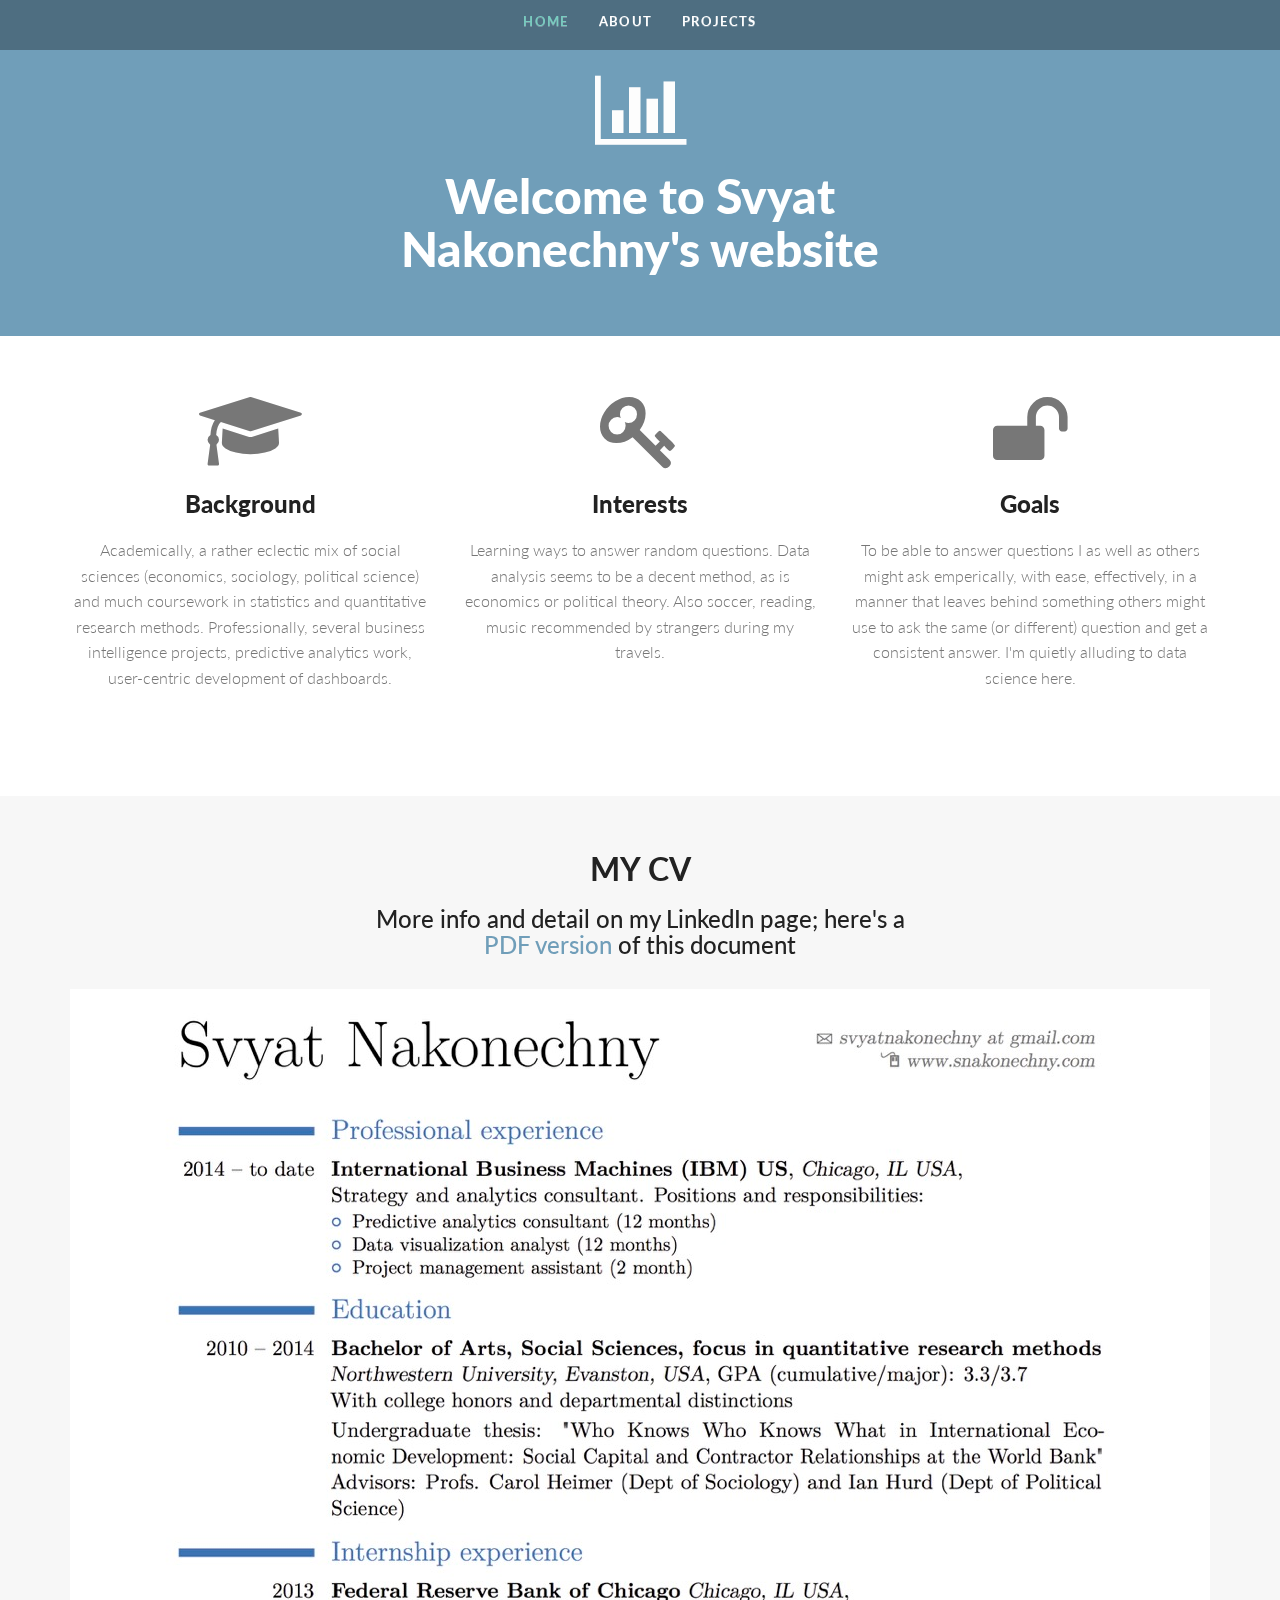
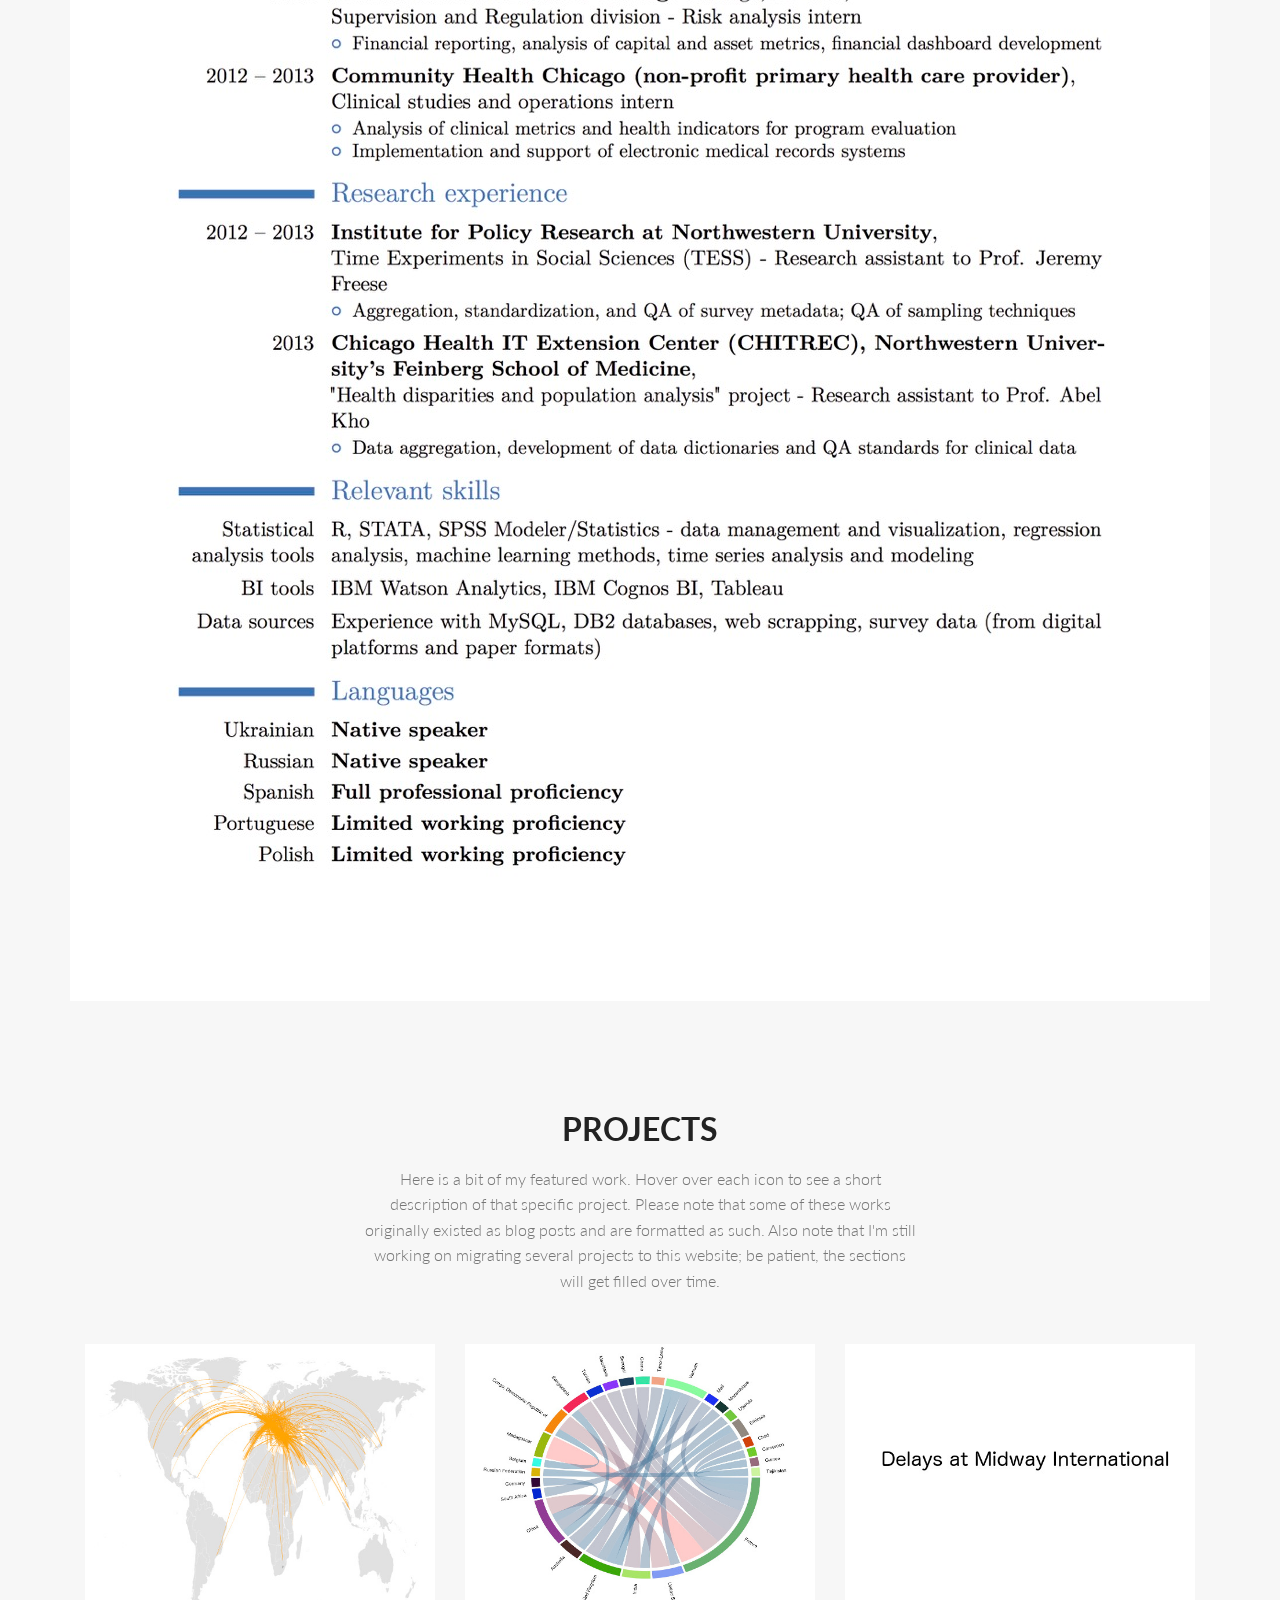
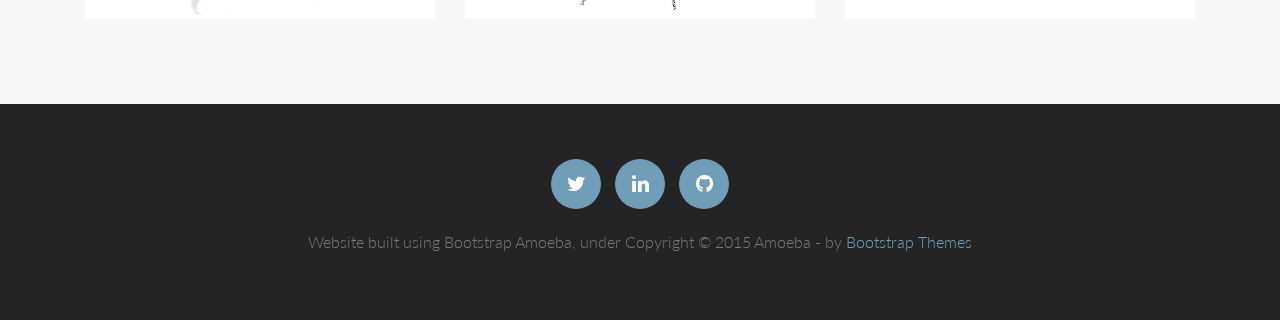
<file: index.html>
<!DOCTYPE html>
<!--[if lt IE 7]>      <html class="no-js lt-ie9 lt-ie8 lt-ie7"> <![endif]-->
<!--[if IE 7]>         <html class="no-js lt-ie9 lt-ie8"> <![endif]-->
<!--[if IE 8]>         <html class="no-js lt-ie9"> <![endif]-->
<!--[if gt IE 8]><!--> <html class="no-js"> <!--<![endif]-->
    <head>
		<!-- BASICS -->
        <meta charset="utf-8">
		<meta http-equiv="X-UA-Compatible" content="IE=edge,chrome=1">
        <title>Svyat's Portfolio Page</title>
        <meta name="description" content="">
		<meta name="viewport" content="width=device-width, initial-scale=1.0">
		<link rel="stylesheet" type="text/css" href="css/isotope.css" media="screen" />
		<link rel="stylesheet" href="js/fancybox/jquery.fancybox.css" type="text/css" media="screen" />
		<link rel="stylesheet" href="css/bootstrap.css">
		<link rel="stylesheet" href="css/bootstrap-theme.css">
    <link rel="stylesheet" href="css/style.css">
    <link rel="stylesheet" href="https://maxcdn.bootstrapcdn.com/font-awesome/4.5.0/css/font-awesome.min.css">
		<!-- skin -->
		<link rel="stylesheet" href="skin/default.css">
    </head>

    <body>
		<section id="header" class="appear"></section>
		<div class="navbar navbar-fixed-top" role="navigation" data-0="line-height:100px; height:100px; background-color:rgba(0,0,0,0.3);" data-300="line-height:100px; height:100px; background-color:rgba(0,0,0,1);">
			 <div class="container">
				<div class="navbar-header">
					<button type="button" class="navbar-toggle" data-toggle="collapse" data-target=".navbar-collapse">
						<span class="fa fa-bars color-white"></span>
					</button>
				<h1><a class="navbar-brand" href="index.html" data-0="line-height:25px;" data-300="line-height:25px;">
					</a></h1>

				</div>
				<div class="navbar-collapse collapse">
					<ul class="nav navbar-nav" data-0="margin-top:5px;" data-300="margin-top:5px;">
						<li class="active"><a href="index.html">Home</a></li>
						<li><a href="#section-about">About</a></li>
						<li><a href="#section-works">Projects</a></li>
					</ul>
				</div><!--/.navbar-collapse -->
			</div>
		</div>

		<section class="featured">
			<div class="container">
				<div class="row mar-bot40">
					<div class="col-md-6 col-md-offset-3">

						<div class="align-center">
              <i class="fa fa-bar-chart fa-5x mar-bot20"></i>
							<h2 class="slogan">Welcome to Svyat Nakonechny's website</h2>
						</div>
					</div>
				</div>
			</div>
		</section>

		<!-- services -->
		<section id="section-services" class="section pad-bot10 bg-white">
		<div class="container">

			<div class="row mar-bot40">
				<div class="col-lg-4" >
					<div class="align-center">
						<i class="fa fa-graduation-cap fa-5x mar-bot20"></i>
						<h3 class="text-bold">Background</h3>
						<p style="font-size:18">Academically, a rather eclectic mix of social sciences (economics, sociology, political science) and much coursework in statistics and quantitative research methods. Professionally, several business intelligence projects, predictive analytics work, user-centric development of dashboards.
						</p>
					</div>
				</div>

				<div class="col-lg-4" >
					<div class="align-center">
						<i class="fa fa-key fa-5x mar-bot20"></i>
						<h3 class="text-bold">Interests</h3>
						<p style="font-size:18">Learning ways to answer random questions. Data analysis seems to be a decent method, as is economics or political theory. Also soccer, reading, music recommended by strangers during my travels.
						</p>
					</div>
				</div>

				<div class="col-lg-4" >
					<div class="align-center">
						<i class="fa fa-unlock fa-5x mar-bot20"></i>
						<h3 class="text-bold">Goals</h3>
						<p style="font-size:18">To be able to answer questions I as well as others might ask emperically, with ease, effectively, in a manner that leaves behind something others might use to ask the same (or different) question and get a consistent answer. I'm quietly alluding to data science here.
						</p>
					</div>
				</div>

			</div>

		</div>
		</section>


<!--
		<section id="testimonials" class="section" data-stellar-background-ratio="0.5">
		<div class="container">
			<div class="row">
					<div class="col-lg-12">
							<div class="align-center">
										<div class="testimonial pad-top40 pad-bot40 clearfix">
											<h5>
												Nunc velit risus, dapibus non interdum quis, suscipit nec dolor. Vivamus tempor tempus mauris vitae fermentum. In vitae nulla lacus. Sed sagittis tortor vel arcu sollicitudin nec tincidunt metus suscipit.Nunc velit risus, dapibus non interdum.
											</h5>
											<br/>
											<span class="author">&mdash; MIKE DOE <a href="#">www.siteurl.com</a></span>
										</div>

								</div>
							</div>
					</div>

			</div>
		</div>
		</section>
-->

		<section id="section-about" class="section appear clearfix">
		<div class="container">

				<div class="row mar-bot10">
					<div class="col-md-offset-3 col-md-6">
						<div class="section-header">
							<h2 class="section-heading animated" data-animation="bounceInUp">My CV</h2>
							<h3>More info and detail on my LinkedIn page; here's a <a href="/site_assets/SNcv-nonacademic.pdf">PDF version</a> of this document</h3>
						</div>
					</div>
				</div>


		<!-- spacer section:stats
		<section id="parallax1" class="section pad-top10 pad-bot10" data-stellar-background-ratio="0.5">
			<div class="container">
        <div class="align-center">
        -->
        <div class="hidden-xs">
        <img src="img/parallax/cv-nonacademic.jpg">
        </div>
            <!--<div class="align-center">
                <!--
                <blockquote class="bigquote color-white">Indoctum accusamus comprehensam</blockquote>
				<p class="color-white">Bootstraptaste</p>
      -->
            </div>
			</div>
		</section>

		<!-- section works -->
		<section id="section-works" class="section appear clearfix">
			<div class="container">

				<div class="row mar-bot40">
					<div class="col-md-offset-3 col-md-6">
						<div class="section-header">
							<h2 class="section-heading animated" data-animation="bounceInUp">Projects</h2>
							<p>Here is a bit of my featured work. Hover over each icon to see a short description of that specific project. Please note that some of these works originally existed as blog posts and are formatted as such. Also note that I'm still working on migrating several projects to this website; be patient, the sections will get filled over time.</p>
						</div>
					</div>
				</div>

<!--
        <div class="row">
          <nav id="filter" class="col-md-12 text-center">
            <ul>
              <li><a href="#" class="current btn-theme btn-small" data-filter="*">All</a></li>
              <li><a href="#"  class="btn-theme btn-small" data-filter=".descriptive" >Descriptive analysis</a></li>
              <li><a href="#"  class="btn-theme btn-small" data-filter=".predictive">Predictive/machine learning</a></li>
              <li ><a href="#" class="btn-theme btn-small" data-filter=".random">Random</a></li>
            </ul>
          </nav>
-->
        <div class="col-md-12">
        <div class="row">
        <div class="portfolio-items isotopeWrapper clearfix" id="3">

        <article class="col-md-4 isotopeItem descriptive">
        <div class="portfolio-item">
        <img src="img/portfolio/img1.jpeg" alt="" />
        <div class="portfolio-desc align-center">
        <div class="folio-info">
        <h5><a href="portfolio/small-world.html">Small world</a></h5>
        <a href="portfolio/small-world.html" class="fancybox"><i class="fa fa-plus fa-2x"></i></a>
        <h5><a href="portfolio/small-world.html">An analysis of how nice it is to live near a regional airport in Europe</a></h5>
        </div>
        </div>
        </div>
                </article>

                <article class="col-md-4 isotopeItem descriptive">
        <div class="portfolio-item">
        <img src="img/portfolio/img2.jpeg" alt="" />
        <div class="portfolio-desc align-center">
        <div class="folio-info">
        <h5><a href="portfolio/world-bank/world-bank-finances.html">World Bank Finances</a></h5>
        <a href="portfolio/world-bank/world-bank-finances" class="fancybox"><i class="fa fa-plus fa-2x"></i></a>
        <h5><a href="portfolio/world-bank/world-bank-finances">A nearly completed study of where money flows to and from at the World Bank</a></h5>
        </div>
        </div>
        </div>
                </article>


                <article class="col-md-4 isotopeItem predictive">
        <div class="portfolio-item">
        <img src="img/portfolio/img3.jpeg" alt="" />
        <div class="portfolio-desc align-center">
        <div class="folio-info">
        <h5><a href="#">Anatomy of a crisis - check back soon</a></h5>
        <a href="#" class="fancybox"><i class="fa fa-plus fa-2x"></i></a>
        <h5><a>A data story of how one guy brought down the entire air traffic control infrastructure of the United States</a></h5>
        <h5><a href="#"></a></h5>
        </div>
        </div>
        </div>
                </article>


              </div>
            </div>
        </div>
      </div>



		</section>
    <!--
		<section id="parallax2" class="section parallax" data-stellar-background-ratio="0.5">
            <div class="align-center pad-top40 pad-bot40">
                <blockquote class="bigquote color-white">Indoctum accusamus comprehensam</blockquote>
				<p class="color-white">Bootstraptaste</p>
            </div>
		</section>


		<section id="section-contact" class="section appear clearfix">
			<div class="container">

				<div class="row mar-bot40">
					<div class="col-md-offset-3 col-md-6">
						<div class="section-header">
							<h2 class="section-heading animated" data-animation="bounceInUp">Contact us</h2>
							<p>Neque porro quisquam est, qui dolorem ipsum quia dolor sit amet consectetur, adipisci velit, sed quia non numquam.</p>
						</div>
					</div>
				</div>
				<div class="row">
					<div class="col-md-8 col-md-offset-2">
						<div class="cform" id="contact-form">
							<div id="sendmessage">
								 Your message has been sent. Thank you!
							</div>
							<form action="contact/contact.php" method="post" role="form" class="contactForm">
							  <div class="form-group">
								<label for="name">Your Name</label>
								<input type="text" name="name" class="form-control" id="name" placeholder="Your Name" data-rule="maxlen:4" data-msg="Please enter at least 4 chars" />
								<div class="validation"></div>
							  </div>
							  <div class="form-group">
								<label for="email">Your Email</label>
								<input type="email" class="form-control" name="email" id="email" placeholder="Your Email" data-rule="email" data-msg="Please enter a valid email" />
								<div class="validation"></div>
							  </div>
							  <div class="form-group">
								<label for="subject">Subject</label>
								<input type="text" class="form-control" name="subject" id="subject" placeholder="Subject" data-rule="maxlen:4" data-msg="Please enter at least 8 chars of subject" />
								<div class="validation"></div>
							  </div>
							  <div class="form-group">
								<label for="message">Message</label>
								<textarea class="form-control" name="message" rows="5" data-rule="required" data-msg="Please write something for us"></textarea>
								<div class="validation"></div>
							  </div>

							  <button type="submit" class="btn btn-theme pull-left">SEND MESSAGE</button>
							</form>

						</div>
					</div>

				</div>


			</div>

		</section>

  -->
  <!--
		<
		<section id="section-map" class="clearfix">
			<div id="map"></div>
		</section>
-->

	<section id="footer" class="section footer">
		<div class="container">
			<div class="row animated opacity mar-bot20" data-andown="fadeIn" data-animation="animation">
				<div class="col-sm-12 align-center">
                    <ul class="social-network social-circle">
                        <li><a href="https://www.twitter.com/SNakonechny" class="icoTwitter" title="Twitter"><i class="fa fa-twitter"></i></a></li>
                        <li><a href="https://www.linkedin.com/in/snakonechny" class="icoLinkedin" title="Linkedin"><i class="fa fa-linkedin"></i></a></li>
                        <li><a href="https://github.com/snakonechny" class='icoGithub' title='Github'><i class="fa fa-github"></i></a></li>
                    </ul>
				</div>
			</div>

			<div class="row align-center copyright">
					<div class="col-sm-12"><p>Website built using Bootstrap Amoeba, under Copyright &copy; 2015 Amoeba - by <a href="http://bootstraptaste.com">Bootstrap Themes</a></p></div>
                    <!--
                        All links in the footer should remain intact.
                        Licenseing information is available at: http://bootstraptaste.com/license/
                        You can buy this theme without footer links online at: http://bootstraptaste.com/buy/?theme=Amoeba
                    -->
			</div>
		</div>

	</section>

  <!--
	<a href="#header" class="scrollup"><i class="fa fa-chevron-up"></i></a>

	<script src="js/modernizr-2.6.2-respond-1.1.0.min.js"></script>
	<script src="js/jquery.js"></script>
	<script src="js/jquery.easing.1.3.js"></script>
    <script src="js/bootstrap.min.js"></script>
	<script src="https://maps.googleapis.com/maps/api/js?key=AIzaSyASm3CwaK9qtcZEWYa-iQwHaGi3gcosAJc&sensor=false"></script>
	<script src="js/jquery.isotope.min.js"></script>
	<script src="js/jquery.nicescroll.min.js"></script>
	<script src="js/fancybox/jquery.fancybox.pack.js"></script>
	<script src="js/skrollr.min.js"></script>
	<script src="js/jquery.scrollTo-1.4.3.1-min.js"></script>
	<script src="js/jquery.localscroll-1.2.7-min.js"></script>
	<script src="js/stellar.js"></script>
	<script src="js/jquery.appear.js"></script>
	<script src="js/validate.js"></script>
    <script src="js/main.js"></script>


    <script type="text/javascript">
            // When the window has finished loading create our google map below
            google.maps.event.addDomListener(window, 'load', init);

            function init() {
                // Basic options for a simple Google Map
                // For more options see: https://developers.google.com/maps/documentation/javascript/reference#MapOptions
                var mapOptions = {
                    // How zoomed in you want the map to start at (always required)
                    zoom: 11,

                    // The latitude and longitude to center the map (always required)
                    center: new google.maps.LatLng(40.6700, -73.9400), // New York

                    // How you would like to style the map.
                    // This is where you would paste any style found on Snazzy Maps.
                    styles: [	{		featureType:"all",		elementType:"all",		stylers:[		{			invert_lightness:true		},		{			saturation:10		},		{			lightness:30		},		{			gamma:0.5		},		{			hue:"#1C705B"		}		]	}	]
                };

                // Get the HTML DOM element that will contain your map
                // We are using a div with id="map" seen below in the <body>
                var mapElement = document.getElementById('map');

                // Create the Google Map using out element and options defined above
                var map = new google.maps.Map(mapElement, mapOptions);
            }
        </script>
      -->
	</body>
</html>
</file>
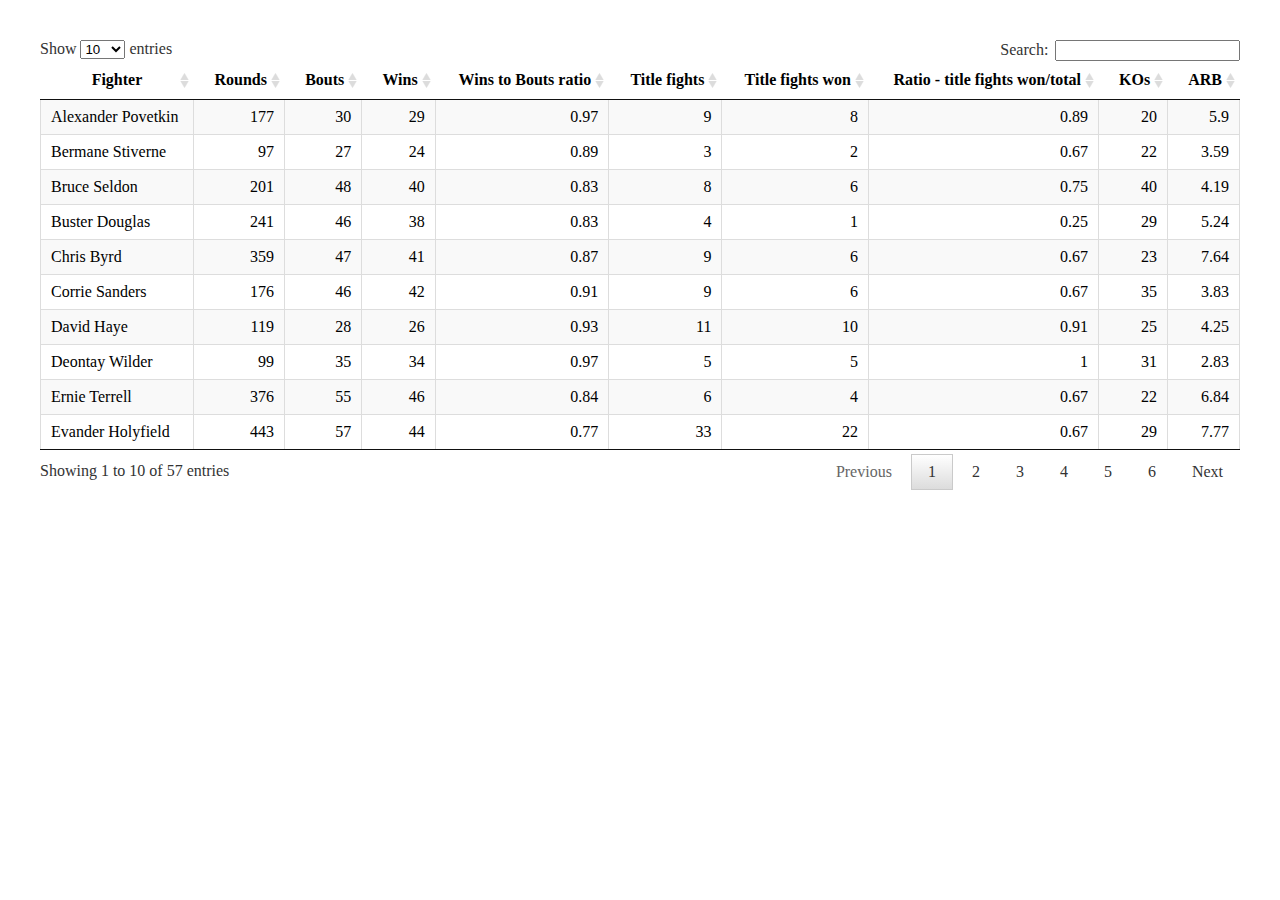
<file: portfolio/graph.html>
<!DOCTYPE html>
<html>


<meta charset="utf-8" />
<script src="data:application/x-javascript,%28function%28%29%20%7B%0A%20%20%2F%2F%20If%20window%2EHTMLWidgets%20is%20already%20defined%2C%20then%20use%20it%3B%20otherwise%20create%20a%0A%20%20%2F%2F%20new%20object%2E%20This%20allows%20preceding%20code%20to%20set%20options%20that%20affect%20the%0A%20%20%2F%2F%20initialization%20process%20%28though%20none%20currently%20exist%29%2E%0A%20%20window%2EHTMLWidgets%20%3D%20window%2EHTMLWidgets%20%7C%7C%20%7B%7D%3B%0A%0A%20%20%2F%2F%20See%20if%20we%27re%20running%20in%20a%20viewer%20pane%2E%20If%20not%2C%20we%27re%20in%20a%20web%20browser%2E%0A%20%20var%20viewerMode%20%3D%20window%2EHTMLWidgets%2EviewerMode%20%3D%0A%20%20%20%20%20%20%2F%5Cbviewer%5Fpane%3D1%5Cb%2F%2Etest%28window%2Elocation%29%3B%0A%0A%20%20%2F%2F%20See%20if%20we%27re%20running%20in%20Shiny%20mode%2E%20If%20not%2C%20it%27s%20a%20static%20document%2E%0A%20%20%2F%2F%20Note%20that%20static%20widgets%20can%20appear%20in%20both%20Shiny%20and%20static%20modes%2C%20but%0A%20%20%2F%2F%20obviously%2C%20Shiny%20widgets%20can%20only%20appear%20in%20Shiny%20apps%2Fdocuments%2E%0A%20%20var%20shinyMode%20%3D%20window%2EHTMLWidgets%2EshinyMode%20%3D%0A%20%20%20%20%20%20typeof%28window%2EShiny%29%20%21%3D%3D%20%22undefined%22%20%26%26%20%21%21window%2EShiny%2EoutputBindings%3B%0A%0A%20%20%2F%2F%20We%20can%27t%20count%20on%20jQuery%20being%20available%2C%20so%20we%20implement%20our%20own%0A%20%20%2F%2F%20version%20if%20necessary%2E%0A%20%20function%20querySelectorAll%28scope%2C%20selector%29%20%7B%0A%20%20%20%20if%20%28typeof%28jQuery%29%20%21%3D%3D%20%22undefined%22%20%26%26%20scope%20instanceof%20jQuery%29%20%7B%0A%20%20%20%20%20%20return%20scope%2Efind%28selector%29%3B%0A%20%20%20%20%7D%0A%20%20%20%20if%20%28scope%2EquerySelectorAll%29%20%7B%0A%20%20%20%20%20%20return%20scope%2EquerySelectorAll%28selector%29%3B%0A%20%20%20%20%7D%0A%20%20%7D%0A%0A%20%20function%20asArray%28value%29%20%7B%0A%20%20%20%20if%20%28value%20%3D%3D%3D%20null%29%0A%20%20%20%20%20%20return%20%5B%5D%3B%0A%20%20%20%20if%20%28%24%2EisArray%28value%29%29%0A%20%20%20%20%20%20return%20value%3B%0A%20%20%20%20return%20%5Bvalue%5D%3B%0A%20%20%7D%0A%0A%20%20%2F%2F%20Implement%20jQuery%27s%20extend%0A%20%20function%20extend%28target%20%2F%2A%2C%20%2E%2E%2E%20%2A%2F%29%20%7B%0A%20%20%20%20if%20%28arguments%2Elength%20%3D%3D%201%29%20%7B%0A%20%20%20%20%20%20return%20target%3B%0A%20%20%20%20%7D%0A%20%20%20%20for%20%28var%20i%20%3D%201%3B%20i%20%3C%20arguments%2Elength%3B%20i%2B%2B%29%20%7B%0A%20%20%20%20%20%20var%20source%20%3D%20arguments%5Bi%5D%3B%0A%20%20%20%20%20%20for%20%28var%20prop%20in%20source%29%20%7B%0A%20%20%20%20%20%20%20%20if%20%28source%2EhasOwnProperty%28prop%29%29%20%7B%0A%20%20%20%20%20%20%20%20%20%20target%5Bprop%5D%20%3D%20source%5Bprop%5D%3B%0A%20%20%20%20%20%20%20%20%7D%0A%20%20%20%20%20%20%7D%0A%20%20%20%20%7D%0A%20%20%20%20return%20target%3B%0A%20%20%7D%0A%0A%20%20%2F%2F%20IE8%20doesn%27t%20support%20Array%2EforEach%2E%0A%20%20function%20forEach%28values%2C%20callback%2C%20thisArg%29%20%7B%0A%20%20%20%20if%20%28values%2EforEach%29%20%7B%0A%20%20%20%20%20%20values%2EforEach%28callback%2C%20thisArg%29%3B%0A%20%20%20%20%7D%20else%20%7B%0A%20%20%20%20%20%20for%20%28var%20i%20%3D%200%3B%20i%20%3C%20values%2Elength%3B%20i%2B%2B%29%20%7B%0A%20%20%20%20%20%20%20%20callback%2Ecall%28thisArg%2C%20values%5Bi%5D%2C%20i%2C%20values%29%3B%0A%20%20%20%20%20%20%7D%0A%20%20%20%20%7D%0A%20%20%7D%0A%0A%20%20%2F%2F%20Replaces%20the%20specified%20method%20with%20the%20return%20value%20of%20funcSource%2E%0A%20%20%2F%2F%0A%20%20%2F%2F%20Note%20that%20funcSource%20should%20not%20BE%20the%20new%20method%2C%20it%20should%20be%20a%20function%0A%20%20%2F%2F%20that%20RETURNS%20the%20new%20method%2E%20funcSource%20receives%20a%20single%20argument%20that%20is%0A%20%20%2F%2F%20the%20overridden%20method%2C%20it%20can%20be%20called%20from%20the%20new%20method%2E%20The%20overridden%0A%20%20%2F%2F%20method%20can%20be%20called%20like%20a%20regular%20function%2C%20it%20has%20the%20target%20permanently%0A%20%20%2F%2F%20bound%20to%20it%20so%20%22this%22%20will%20work%20correctly%2E%0A%20%20function%20overrideMethod%28target%2C%20methodName%2C%20funcSource%29%20%7B%0A%20%20%20%20var%20superFunc%20%3D%20target%5BmethodName%5D%20%7C%7C%20function%28%29%20%7B%7D%3B%0A%20%20%20%20var%20superFuncBound%20%3D%20function%28%29%20%7B%0A%20%20%20%20%20%20return%20superFunc%2Eapply%28target%2C%20arguments%29%3B%0A%20%20%20%20%7D%3B%0A%20%20%20%20target%5BmethodName%5D%20%3D%20funcSource%28superFuncBound%29%3B%0A%20%20%7D%0A%0A%20%20%2F%2F%20Implement%20a%20vague%20facsimilie%20of%20jQuery%27s%20data%20method%0A%20%20function%20elementData%28el%2C%20name%2C%20value%29%20%7B%0A%20%20%20%20if%20%28arguments%2Elength%20%3D%3D%202%29%20%7B%0A%20%20%20%20%20%20return%20el%5B%22htmlwidget%5Fdata%5F%22%20%2B%20name%5D%3B%0A%20%20%20%20%7D%20else%20if%20%28arguments%2Elength%20%3D%3D%203%29%20%7B%0A%20%20%20%20%20%20el%5B%22htmlwidget%5Fdata%5F%22%20%2B%20name%5D%20%3D%20value%3B%0A%20%20%20%20%20%20return%20el%3B%0A%20%20%20%20%7D%20else%20%7B%0A%20%20%20%20%20%20throw%20new%20Error%28%22Wrong%20number%20of%20arguments%20for%20elementData%3A%20%22%20%2B%0A%20%20%20%20%20%20%20%20arguments%2Elength%29%3B%0A%20%20%20%20%7D%0A%20%20%7D%0A%0A%20%20%2F%2F%20http%3A%2F%2Fstackoverflow%2Ecom%2Fquestions%2F3446170%2Fescape%2Dstring%2Dfor%2Duse%2Din%2Djavascript%2Dregex%0A%20%20function%20escapeRegExp%28str%29%20%7B%0A%20%20%20%20return%20str%2Ereplace%28%2F%5B%5C%2D%5C%5B%5C%5D%5C%2F%5C%7B%5C%7D%5C%28%5C%29%5C%2A%5C%2B%5C%3F%5C%2E%5C%5C%5C%5E%5C%24%5C%7C%5D%2Fg%2C%20%22%5C%5C%24%26%22%29%3B%0A%20%20%7D%0A%0A%20%20function%20hasClass%28el%2C%20className%29%20%7B%0A%20%20%20%20var%20re%20%3D%20new%20RegExp%28%22%5C%5Cb%22%20%2B%20escapeRegExp%28className%29%20%2B%20%22%5C%5Cb%22%29%3B%0A%20%20%20%20return%20re%2Etest%28el%2EclassName%29%3B%0A%20%20%7D%0A%0A%20%20%2F%2F%20elements%20%2D%20array%20%28or%20array%2Dlike%20object%29%20of%20HTML%20elements%0A%20%20%2F%2F%20className%20%2D%20class%20name%20to%20test%20for%0A%20%20%2F%2F%20include%20%2D%20if%20true%2C%20only%20return%20elements%20with%20given%20className%3B%0A%20%20%2F%2F%20%20%20if%20false%2C%20only%20return%20elements%20%2Awithout%2A%20given%20className%0A%20%20function%20filterByClass%28elements%2C%20className%2C%20include%29%20%7B%0A%20%20%20%20var%20results%20%3D%20%5B%5D%3B%0A%20%20%20%20for%20%28var%20i%20%3D%200%3B%20i%20%3C%20elements%2Elength%3B%20i%2B%2B%29%20%7B%0A%20%20%20%20%20%20if%20%28hasClass%28elements%5Bi%5D%2C%20className%29%20%3D%3D%20include%29%0A%20%20%20%20%20%20%20%20results%2Epush%28elements%5Bi%5D%29%3B%0A%20%20%20%20%7D%0A%20%20%20%20return%20results%3B%0A%20%20%7D%0A%0A%20%20function%20on%28obj%2C%20eventName%2C%20func%29%20%7B%0A%20%20%20%20if%20%28obj%2EaddEventListener%29%20%7B%0A%20%20%20%20%20%20obj%2EaddEventListener%28eventName%2C%20func%2C%20false%29%3B%0A%20%20%20%20%7D%20else%20if%20%28obj%2EattachEvent%29%20%7B%0A%20%20%20%20%20%20obj%2EattachEvent%28eventName%2C%20func%29%3B%0A%20%20%20%20%7D%0A%20%20%7D%0A%0A%20%20function%20off%28obj%2C%20eventName%2C%20func%29%20%7B%0A%20%20%20%20if%20%28obj%2EremoveEventListener%29%0A%20%20%20%20%20%20obj%2EremoveEventListener%28eventName%2C%20func%2C%20false%29%3B%0A%20%20%20%20else%20if%20%28obj%2EdetachEvent%29%20%7B%0A%20%20%20%20%20%20obj%2EdetachEvent%28eventName%2C%20func%29%3B%0A%20%20%20%20%7D%0A%20%20%7D%0A%0A%20%20%2F%2F%20Translate%20array%20of%20values%20to%20top%2Fright%2Fbottom%2Fleft%2C%20as%20usual%20with%0A%20%20%2F%2F%20the%20%22padding%22%20CSS%20property%0A%20%20%2F%2F%20https%3A%2F%2Fdeveloper%2Emozilla%2Eorg%2Fen%2DUS%2Fdocs%2FWeb%2FCSS%2Fpadding%0A%20%20function%20unpackPadding%28value%29%20%7B%0A%20%20%20%20if%20%28typeof%28value%29%20%3D%3D%3D%20%22number%22%29%0A%20%20%20%20%20%20value%20%3D%20%5Bvalue%5D%3B%0A%20%20%20%20if%20%28value%2Elength%20%3D%3D%3D%201%29%20%7B%0A%20%20%20%20%20%20return%20%7Btop%3A%20value%5B0%5D%2C%20right%3A%20value%5B0%5D%2C%20bottom%3A%20value%5B0%5D%2C%20left%3A%20value%5B0%5D%7D%3B%0A%20%20%20%20%7D%0A%20%20%20%20if%20%28value%2Elength%20%3D%3D%3D%202%29%20%7B%0A%20%20%20%20%20%20return%20%7Btop%3A%20value%5B0%5D%2C%20right%3A%20value%5B1%5D%2C%20bottom%3A%20value%5B0%5D%2C%20left%3A%20value%5B1%5D%7D%3B%0A%20%20%20%20%7D%0A%20%20%20%20if%20%28value%2Elength%20%3D%3D%3D%203%29%20%7B%0A%20%20%20%20%20%20return%20%7Btop%3A%20value%5B0%5D%2C%20right%3A%20value%5B1%5D%2C%20bottom%3A%20value%5B2%5D%2C%20left%3A%20value%5B1%5D%7D%3B%0A%20%20%20%20%7D%0A%20%20%20%20if%20%28value%2Elength%20%3D%3D%3D%204%29%20%7B%0A%20%20%20%20%20%20return%20%7Btop%3A%20value%5B0%5D%2C%20right%3A%20value%5B1%5D%2C%20bottom%3A%20value%5B2%5D%2C%20left%3A%20value%5B3%5D%7D%3B%0A%20%20%20%20%7D%0A%20%20%7D%0A%0A%20%20%2F%2F%20Convert%20an%20unpacked%20padding%20object%20to%20a%20CSS%20value%0A%20%20function%20paddingToCss%28paddingObj%29%20%7B%0A%20%20%20%20return%20paddingObj%2Etop%20%2B%20%22px%20%22%20%2B%20paddingObj%2Eright%20%2B%20%22px%20%22%20%2B%20paddingObj%2Ebottom%20%2B%20%22px%20%22%20%2B%20paddingObj%2Eleft%20%2B%20%22px%22%3B%0A%20%20%7D%0A%0A%20%20%2F%2F%20Makes%20a%20number%20suitable%20for%20CSS%0A%20%20function%20px%28x%29%20%7B%0A%20%20%20%20if%20%28typeof%28x%29%20%3D%3D%3D%20%22number%22%29%0A%20%20%20%20%20%20return%20x%20%2B%20%22px%22%3B%0A%20%20%20%20else%0A%20%20%20%20%20%20return%20x%3B%0A%20%20%7D%0A%0A%20%20%2F%2F%20Retrieves%20runtime%20widget%20sizing%20information%20for%20an%20element%2E%0A%20%20%2F%2F%20The%20return%20value%20is%20either%20null%2C%20or%20an%20object%20with%20fill%2C%20padding%2C%0A%20%20%2F%2F%20defaultWidth%2C%20defaultHeight%20fields%2E%0A%20%20function%20sizingPolicy%28el%29%20%7B%0A%20%20%20%20var%20sizingEl%20%3D%20document%2EquerySelector%28%22script%5Bdata%2Dfor%3D%27%22%20%2B%20el%2Eid%20%2B%20%22%27%5D%5Btype%3D%27application%2Fhtmlwidget%2Dsizing%27%5D%22%29%3B%0A%20%20%20%20if%20%28%21sizingEl%29%0A%20%20%20%20%20%20return%20null%3B%0A%20%20%20%20var%20sp%20%3D%20JSON%2Eparse%28sizingEl%2EtextContent%20%7C%7C%20sizingEl%2Etext%20%7C%7C%20%22%7B%7D%22%29%3B%0A%20%20%20%20if%20%28viewerMode%29%20%7B%0A%20%20%20%20%20%20return%20sp%2Eviewer%3B%0A%20%20%20%20%7D%20else%20%7B%0A%20%20%20%20%20%20return%20sp%2Ebrowser%3B%0A%20%20%20%20%7D%0A%20%20%7D%0A%0A%20%20function%20initSizing%28el%29%20%7B%0A%20%20%20%20var%20sizing%20%3D%20sizingPolicy%28el%29%3B%0A%20%20%20%20if%20%28%21sizing%29%0A%20%20%20%20%20%20return%3B%0A%0A%20%20%20%20var%20cel%20%3D%20document%2EgetElementById%28%22htmlwidget%5Fcontainer%22%29%3B%0A%20%20%20%20if%20%28%21cel%29%0A%20%20%20%20%20%20return%3B%0A%0A%20%20%20%20if%20%28typeof%28sizing%2Epadding%29%20%21%3D%3D%20%22undefined%22%29%20%7B%0A%20%20%20%20%20%20document%2Ebody%2Estyle%2Emargin%20%3D%20%220%22%3B%0A%20%20%20%20%20%20document%2Ebody%2Estyle%2Epadding%20%3D%20paddingToCss%28unpackPadding%28sizing%2Epadding%29%29%3B%0A%20%20%20%20%7D%0A%0A%20%20%20%20if%20%28sizing%2Efill%29%20%7B%0A%20%20%20%20%20%20document%2Ebody%2Estyle%2Eoverflow%20%3D%20%22hidden%22%3B%0A%20%20%20%20%20%20document%2Ebody%2Estyle%2Ewidth%20%3D%20%22100%25%22%3B%0A%20%20%20%20%20%20document%2Ebody%2Estyle%2Eheight%20%3D%20%22100%25%22%3B%0A%20%20%20%20%20%20document%2EdocumentElement%2Estyle%2Ewidth%20%3D%20%22100%25%22%3B%0A%20%20%20%20%20%20document%2EdocumentElement%2Estyle%2Eheight%20%3D%20%22100%25%22%3B%0A%20%20%20%20%20%20if%20%28cel%29%20%7B%0A%20%20%20%20%20%20%20%20cel%2Estyle%2Eposition%20%3D%20%22absolute%22%3B%0A%20%20%20%20%20%20%20%20var%20pad%20%3D%20unpackPadding%28sizing%2Epadding%29%3B%0A%20%20%20%20%20%20%20%20cel%2Estyle%2Etop%20%3D%20pad%2Etop%20%2B%20%22px%22%3B%0A%20%20%20%20%20%20%20%20cel%2Estyle%2Eright%20%3D%20pad%2Eright%20%2B%20%22px%22%3B%0A%20%20%20%20%20%20%20%20cel%2Estyle%2Ebottom%20%3D%20pad%2Ebottom%20%2B%20%22px%22%3B%0A%20%20%20%20%20%20%20%20cel%2Estyle%2Eleft%20%3D%20pad%2Eleft%20%2B%20%22px%22%3B%0A%20%20%20%20%20%20%20%20el%2Estyle%2Ewidth%20%3D%20%22100%25%22%3B%0A%20%20%20%20%20%20%20%20el%2Estyle%2Eheight%20%3D%20%22100%25%22%3B%0A%20%20%20%20%20%20%7D%0A%0A%20%20%20%20%20%20return%20%7B%0A%20%20%20%20%20%20%20%20getWidth%3A%20function%28%29%20%7B%20return%20cel%2EoffsetWidth%3B%20%7D%2C%0A%20%20%20%20%20%20%20%20getHeight%3A%20function%28%29%20%7B%20return%20cel%2EoffsetHeight%3B%20%7D%0A%20%20%20%20%20%20%7D%3B%0A%0A%20%20%20%20%7D%20else%20%7B%0A%20%20%20%20%20%20el%2Estyle%2Ewidth%20%3D%20px%28sizing%2Ewidth%29%3B%0A%20%20%20%20%20%20el%2Estyle%2Eheight%20%3D%20px%28sizing%2Eheight%29%3B%0A%0A%20%20%20%20%20%20return%20%7B%0A%20%20%20%20%20%20%20%20getWidth%3A%20function%28%29%20%7B%20return%20el%2EoffsetWidth%3B%20%7D%2C%0A%20%20%20%20%20%20%20%20getHeight%3A%20function%28%29%20%7B%20return%20el%2EoffsetHeight%3B%20%7D%0A%20%20%20%20%20%20%7D%3B%0A%20%20%20%20%7D%0A%20%20%7D%0A%0A%20%20%2F%2F%20Default%20implementations%20for%20methods%0A%20%20var%20defaults%20%3D%20%7B%0A%20%20%20%20find%3A%20function%28scope%29%20%7B%0A%20%20%20%20%20%20return%20querySelectorAll%28scope%2C%20%22%2E%22%20%2B%20this%2Ename%29%3B%0A%20%20%20%20%7D%2C%0A%20%20%20%20renderError%3A%20function%28el%2C%20err%29%20%7B%0A%20%20%20%20%20%20var%20%24el%20%3D%20%24%28el%29%3B%0A%0A%20%20%20%20%20%20this%2EclearError%28el%29%3B%0A%0A%20%20%20%20%20%20%2F%2F%20Add%20all%20these%20error%20classes%2C%20as%20Shiny%20does%0A%20%20%20%20%20%20var%20errClass%20%3D%20%22shiny%2Doutput%2Derror%22%3B%0A%20%20%20%20%20%20if%20%28err%2Etype%20%21%3D%3D%20null%29%20%7B%0A%20%20%20%20%20%20%20%20%2F%2F%20use%20the%20classes%20of%20the%20error%20condition%20as%20CSS%20class%20names%0A%20%20%20%20%20%20%20%20errClass%20%3D%20errClass%20%2B%20%22%20%22%20%2B%20%24%2Emap%28asArray%28err%2Etype%29%2C%20function%28type%29%20%7B%0A%20%20%20%20%20%20%20%20%20%20return%20errClass%20%2B%20%22%2D%22%20%2B%20type%3B%0A%20%20%20%20%20%20%20%20%7D%29%2Ejoin%28%22%20%22%29%3B%0A%20%20%20%20%20%20%7D%0A%20%20%20%20%20%20errClass%20%3D%20errClass%20%2B%20%22%20htmlwidgets%2Derror%22%3B%0A%0A%20%20%20%20%20%20%2F%2F%20Is%20el%20inline%20or%20block%3F%20If%20inline%20or%20inline%2Dblock%2C%20just%20display%3Anone%20it%0A%20%20%20%20%20%20%2F%2F%20and%20add%20an%20inline%20error%2E%0A%20%20%20%20%20%20var%20display%20%3D%20%24el%2Ecss%28%22display%22%29%3B%0A%20%20%20%20%20%20%24el%2Edata%28%22restore%2Ddisplay%2Dmode%22%2C%20display%29%3B%0A%0A%20%20%20%20%20%20if%20%28display%20%3D%3D%3D%20%22inline%22%20%7C%7C%20display%20%3D%3D%3D%20%22inline%2Dblock%22%29%20%7B%0A%20%20%20%20%20%20%20%20%24el%2Ehide%28%29%3B%0A%20%20%20%20%20%20%20%20if%20%28err%2Emessage%20%21%3D%3D%20%22%22%29%20%7B%0A%20%20%20%20%20%20%20%20%20%20var%20errorSpan%20%3D%20%24%28%22%3Cspan%3E%22%29%2EaddClass%28errClass%29%3B%0A%20%20%20%20%20%20%20%20%20%20errorSpan%2Etext%28err%2Emessage%29%3B%0A%20%20%20%20%20%20%20%20%20%20%24el%2Eafter%28errorSpan%29%3B%0A%20%20%20%20%20%20%20%20%7D%0A%20%20%20%20%20%20%7D%20else%20if%20%28display%20%3D%3D%3D%20%22block%22%29%20%7B%0A%20%20%20%20%20%20%20%20%2F%2F%20If%20block%2C%20add%20an%20error%20just%20after%20the%20el%2C%20set%20visibility%3Anone%20on%20the%0A%20%20%20%20%20%20%20%20%2F%2F%20el%2C%20and%20position%20the%20error%20to%20be%20on%20top%20of%20the%20el%2E%0A%20%20%20%20%20%20%20%20%2F%2F%20Mark%20it%20with%20a%20unique%20ID%20and%20CSS%20class%20so%20we%20can%20remove%20it%20later%2E%0A%20%20%20%20%20%20%20%20%24el%2Ecss%28%22visibility%22%2C%20%22hidden%22%29%3B%0A%20%20%20%20%20%20%20%20if%20%28err%2Emessage%20%21%3D%3D%20%22%22%29%20%7B%0A%20%20%20%20%20%20%20%20%20%20var%20errorDiv%20%3D%20%24%28%22%3Cdiv%3E%22%29%2EaddClass%28errClass%29%2Ecss%28%22position%22%2C%20%22absolute%22%29%0A%20%20%20%20%20%20%20%20%20%20%20%20%2Ecss%28%22top%22%2C%20el%2EoffsetTop%29%0A%20%20%20%20%20%20%20%20%20%20%20%20%2Ecss%28%22left%22%2C%20el%2EoffsetLeft%29%0A%20%20%20%20%20%20%20%20%20%20%20%20%2F%2F%20setting%20width%20can%20push%20out%20the%20page%20size%2C%20forcing%20otherwise%0A%20%20%20%20%20%20%20%20%20%20%20%20%2F%2F%20unnecessary%20scrollbars%20to%20appear%20and%20making%20it%20impossible%20for%0A%20%20%20%20%20%20%20%20%20%20%20%20%2F%2F%20the%20element%20to%20shrink%3B%20so%20use%20max%2Dwidth%20instead%0A%20%20%20%20%20%20%20%20%20%20%20%20%2Ecss%28%22maxWidth%22%2C%20el%2EoffsetWidth%29%0A%20%20%20%20%20%20%20%20%20%20%20%20%2Ecss%28%22height%22%2C%20el%2EoffsetHeight%29%3B%0A%20%20%20%20%20%20%20%20%20%20errorDiv%2Etext%28err%2Emessage%29%3B%0A%20%20%20%20%20%20%20%20%20%20%24el%2Eafter%28errorDiv%29%3B%0A%0A%20%20%20%20%20%20%20%20%20%20%2F%2F%20Really%20dumb%20way%20to%20keep%20the%20size%2Fposition%20of%20the%20error%20in%20sync%20with%0A%20%20%20%20%20%20%20%20%20%20%2F%2F%20the%20parent%20element%20as%20the%20window%20is%20resized%20or%20whatever%2E%0A%20%20%20%20%20%20%20%20%20%20var%20intId%20%3D%20setInterval%28function%28%29%20%7B%0A%20%20%20%20%20%20%20%20%20%20%20%20if%20%28%21errorDiv%5B0%5D%2EparentElement%29%20%7B%0A%20%20%20%20%20%20%20%20%20%20%20%20%20%20clearInterval%28intId%29%3B%0A%20%20%20%20%20%20%20%20%20%20%20%20%20%20return%3B%0A%20%20%20%20%20%20%20%20%20%20%20%20%7D%0A%20%20%20%20%20%20%20%20%20%20%20%20errorDiv%0A%20%20%20%20%20%20%20%20%20%20%20%20%20%20%2Ecss%28%22top%22%2C%20el%2EoffsetTop%29%0A%20%20%20%20%20%20%20%20%20%20%20%20%20%20%2Ecss%28%22left%22%2C%20el%2EoffsetLeft%29%0A%20%20%20%20%20%20%20%20%20%20%20%20%20%20%2Ecss%28%22maxWidth%22%2C%20el%2EoffsetWidth%29%0A%20%20%20%20%20%20%20%20%20%20%20%20%20%20%2Ecss%28%22height%22%2C%20el%2EoffsetHeight%29%3B%0A%20%20%20%20%20%20%20%20%20%20%7D%2C%20500%29%3B%0A%20%20%20%20%20%20%20%20%7D%0A%20%20%20%20%20%20%7D%0A%20%20%20%20%7D%2C%0A%20%20%20%20clearError%3A%20function%28el%29%20%7B%0A%20%20%20%20%20%20var%20%24el%20%3D%20%24%28el%29%3B%0A%20%20%20%20%20%20var%20display%20%3D%20%24el%2Edata%28%22restore%2Ddisplay%2Dmode%22%29%3B%0A%20%20%20%20%20%20%24el%2Edata%28%22restore%2Ddisplay%2Dmode%22%2C%20null%29%3B%0A%0A%20%20%20%20%20%20if%20%28display%20%3D%3D%3D%20%22inline%22%20%7C%7C%20display%20%3D%3D%3D%20%22inline%2Dblock%22%29%20%7B%0A%20%20%20%20%20%20%20%20if%20%28display%29%0A%20%20%20%20%20%20%20%20%20%20%24el%2Ecss%28%22display%22%2C%20display%29%3B%0A%20%20%20%20%20%20%20%20%24%28el%2EnextSibling%29%2Efilter%28%22%2Ehtmlwidgets%2Derror%22%29%2Eremove%28%29%3B%0A%20%20%20%20%20%20%7D%20else%20if%20%28display%20%3D%3D%3D%20%22block%22%29%7B%0A%20%20%20%20%20%20%20%20%24el%2Ecss%28%22visibility%22%2C%20%22inherit%22%29%3B%0A%20%20%20%20%20%20%20%20%24%28el%2EnextSibling%29%2Efilter%28%22%2Ehtmlwidgets%2Derror%22%29%2Eremove%28%29%3B%0A%20%20%20%20%20%20%7D%0A%20%20%20%20%7D%2C%0A%20%20%20%20sizing%3A%20%7B%7D%0A%20%20%7D%3B%0A%0A%20%20%2F%2F%20Called%20by%20widget%20bindings%20to%20register%20a%20new%20type%20of%20widget%2E%20The%20definition%0A%20%20%2F%2F%20object%20can%20contain%20the%20following%20properties%3A%0A%20%20%2F%2F%20%2D%20name%20%28required%29%20%2D%20A%20string%20indicating%20the%20binding%20name%2C%20which%20will%20be%0A%20%20%2F%2F%20%20%20used%20by%20default%20as%20the%20CSS%20classname%20to%20look%20for%2E%0A%20%20%2F%2F%20%2D%20initialize%20%28optional%29%20%2D%20A%20function%28el%29%20that%20will%20be%20called%20once%20per%0A%20%20%2F%2F%20%20%20widget%20element%3B%20if%20a%20value%20is%20returned%2C%20it%20will%20be%20passed%20as%20the%20third%0A%20%20%2F%2F%20%20%20value%20to%20renderValue%2E%0A%20%20%2F%2F%20%2D%20renderValue%20%28required%29%20%2D%20A%20function%28el%2C%20data%2C%20initValue%29%20that%20will%20be%0A%20%20%2F%2F%20%20%20called%20with%20data%2E%20Static%20contexts%20will%20cause%20this%20to%20be%20called%20once%20per%0A%20%20%2F%2F%20%20%20element%3B%20Shiny%20apps%20will%20cause%20this%20to%20be%20called%20multiple%20times%20per%0A%20%20%2F%2F%20%20%20element%2C%20as%20the%20data%20changes%2E%0A%20%20window%2EHTMLWidgets%2Ewidget%20%3D%20function%28definition%29%20%7B%0A%20%20%20%20if%20%28%21definition%2Ename%29%20%7B%0A%20%20%20%20%20%20throw%20new%20Error%28%22Widget%20must%20have%20a%20name%22%29%3B%0A%20%20%20%20%7D%0A%20%20%20%20if%20%28%21definition%2Etype%29%20%7B%0A%20%20%20%20%20%20throw%20new%20Error%28%22Widget%20must%20have%20a%20type%22%29%3B%0A%20%20%20%20%7D%0A%20%20%20%20%2F%2F%20Currently%20we%20only%20support%20output%20widgets%0A%20%20%20%20if%20%28definition%2Etype%20%21%3D%3D%20%22output%22%29%20%7B%0A%20%20%20%20%20%20throw%20new%20Error%28%22Unrecognized%20widget%20type%20%27%22%20%2B%20definition%2Etype%20%2B%20%22%27%22%29%3B%0A%20%20%20%20%7D%0A%20%20%20%20%2F%2F%20TODO%3A%20Verify%20that%20%2Ename%20is%20a%20valid%20CSS%20classname%0A%20%20%20%20if%20%28%21definition%2ErenderValue%29%20%7B%0A%20%20%20%20%20%20throw%20new%20Error%28%22Widget%20must%20have%20a%20renderValue%20function%22%29%3B%0A%20%20%20%20%7D%0A%0A%20%20%20%20%2F%2F%20For%20static%20rendering%20%28non%2DShiny%29%2C%20use%20a%20simple%20widget%20registration%0A%20%20%20%20%2F%2F%20scheme%2E%20We%20also%20use%20this%20scheme%20for%20Shiny%20apps%2Fdocuments%20that%20also%0A%20%20%20%20%2F%2F%20contain%20static%20widgets%2E%0A%20%20%20%20window%2EHTMLWidgets%2Ewidgets%20%3D%20window%2EHTMLWidgets%2Ewidgets%20%7C%7C%20%5B%5D%3B%0A%20%20%20%20%2F%2F%20Merge%20defaults%20into%20the%20definition%3B%20don%27t%20mutate%20the%20original%20definition%2E%0A%20%20%20%20var%20staticBinding%20%3D%20extend%28%7B%7D%2C%20defaults%2C%20definition%29%3B%0A%20%20%20%20overrideMethod%28staticBinding%2C%20%22find%22%2C%20function%28superfunc%29%20%7B%0A%20%20%20%20%20%20return%20function%28scope%29%20%7B%0A%20%20%20%20%20%20%20%20var%20results%20%3D%20superfunc%28scope%29%3B%0A%20%20%20%20%20%20%20%20%2F%2F%20Filter%20out%20Shiny%20outputs%2C%20we%20only%20want%20the%20static%20kind%0A%20%20%20%20%20%20%20%20return%20filterByClass%28results%2C%20%22html%2Dwidget%2Doutput%22%2C%20false%29%3B%0A%20%20%20%20%20%20%7D%3B%0A%20%20%20%20%7D%29%3B%0A%20%20%20%20window%2EHTMLWidgets%2Ewidgets%2Epush%28staticBinding%29%3B%0A%0A%20%20%20%20if%20%28shinyMode%29%20%7B%0A%20%20%20%20%20%20%2F%2F%20Shiny%20is%20running%2E%20Register%20the%20definition%20as%20an%20output%20binding%2E%0A%0A%20%20%20%20%20%20%2F%2F%20Merge%20defaults%20into%20the%20definition%3B%20don%27t%20mutate%20the%20original%20definition%2E%0A%20%20%20%20%20%20%2F%2F%20The%20base%20object%20is%20a%20Shiny%20output%20binding%20if%20we%27re%20running%20in%20Shiny%20mode%2C%0A%20%20%20%20%20%20%2F%2F%20or%20an%20empty%20object%20if%20we%27re%20not%2E%0A%20%20%20%20%20%20var%20shinyBinding%20%3D%20extend%28new%20Shiny%2EOutputBinding%28%29%2C%20defaults%2C%20definition%29%3B%0A%0A%20%20%20%20%20%20%2F%2F%20Wrap%20renderValue%20to%20handle%20initialization%2C%20which%20unfortunately%20isn%27t%0A%20%20%20%20%20%20%2F%2F%20supported%20natively%20by%20Shiny%20at%20the%20time%20of%20this%20writing%2E%0A%0A%20%20%20%20%20%20%2F%2F%20NB%3A%20shinyBinding%2Einitialize%20may%20be%20undefined%2C%20as%20it%27s%20optional%2E%0A%0A%20%20%20%20%20%20%2F%2F%20Rename%20initialize%20to%20make%20sure%20it%20isn%27t%20called%20by%20a%20future%20version%0A%20%20%20%20%20%20%2F%2F%20of%20Shiny%20that%20does%20support%20initialize%20directly%2E%0A%20%20%20%20%20%20shinyBinding%2E%5Fhtmlwidgets%5Finitialize%20%3D%20shinyBinding%2Einitialize%3B%0A%20%20%20%20%20%20delete%20shinyBinding%2Einitialize%3B%0A%0A%20%20%20%20%20%20overrideMethod%28shinyBinding%2C%20%22find%22%2C%20function%28superfunc%29%20%7B%0A%20%20%20%20%20%20%20%20return%20function%28scope%29%20%7B%0A%0A%20%20%20%20%20%20%20%20%20%20var%20results%20%3D%20superfunc%28scope%29%3B%0A%0A%20%20%20%20%20%20%20%20%20%20%2F%2F%20Only%20return%20elements%20that%20are%20Shiny%20outputs%2C%20not%20static%20ones%0A%20%20%20%20%20%20%20%20%20%20var%20dynamicResults%20%3D%20results%2Efilter%28%22%2Ehtml%2Dwidget%2Doutput%22%29%3B%0A%0A%20%20%20%20%20%20%20%20%20%20%2F%2F%20It%27s%20possible%20that%20whatever%20caused%20Shiny%20to%20think%20there%20might%20be%0A%20%20%20%20%20%20%20%20%20%20%2F%2F%20new%20dynamic%20outputs%2C%20also%20caused%20there%20to%20be%20new%20static%20outputs%2E%0A%20%20%20%20%20%20%20%20%20%20%2F%2F%20Since%20there%20might%20be%20lots%20of%20different%20htmlwidgets%20bindings%2C%20we%0A%20%20%20%20%20%20%20%20%20%20%2F%2F%20schedule%20execution%20for%20later%2D%2Dno%20need%20to%20staticRender%20multiple%0A%20%20%20%20%20%20%20%20%20%20%2F%2F%20times%2E%0A%20%20%20%20%20%20%20%20%20%20if%20%28results%2Elength%20%21%3D%3D%20dynamicResults%2Elength%29%0A%20%20%20%20%20%20%20%20%20%20%20%20scheduleStaticRender%28%29%3B%0A%0A%20%20%20%20%20%20%20%20%20%20return%20dynamicResults%3B%0A%20%20%20%20%20%20%20%20%7D%3B%0A%20%20%20%20%20%20%7D%29%3B%0A%0A%20%20%20%20%20%20overrideMethod%28shinyBinding%2C%20%22renderValue%22%2C%20function%28superfunc%29%20%7B%0A%20%20%20%20%20%20%20%20return%20function%28el%2C%20data%29%20%7B%0A%20%20%20%20%20%20%20%20%20%20%2F%2F%20Resolve%20strings%20marked%20as%20javascript%20literals%20to%20objects%0A%20%20%20%20%20%20%20%20%20%20if%20%28%21%28data%2Eevals%20instanceof%20Array%29%29%20data%2Eevals%20%3D%20%5Bdata%2Eevals%5D%3B%0A%20%20%20%20%20%20%20%20%20%20for%20%28var%20i%20%3D%200%3B%20data%2Eevals%20%26%26%20i%20%3C%20data%2Eevals%2Elength%3B%20i%2B%2B%29%20%7B%0A%20%20%20%20%20%20%20%20%20%20%20%20window%2EHTMLWidgets%2EevaluateStringMember%28data%2Ex%2C%20data%2Eevals%5Bi%5D%29%3B%0A%20%20%20%20%20%20%20%20%20%20%7D%0A%20%20%20%20%20%20%20%20%20%20if%20%28%21this%2ErenderOnNullValue%29%20%7B%0A%20%20%20%20%20%20%20%20%20%20%20%20if%20%28data%2Ex%20%3D%3D%3D%20null%29%20%7B%0A%20%20%20%20%20%20%20%20%20%20%20%20%20%20el%2Estyle%2Evisibility%20%3D%20%22hidden%22%3B%0A%20%20%20%20%20%20%20%20%20%20%20%20%20%20return%3B%0A%20%20%20%20%20%20%20%20%20%20%20%20%7D%20else%20%7B%0A%20%20%20%20%20%20%20%20%20%20%20%20%20%20el%2Estyle%2Evisibility%20%3D%20%22inherit%22%3B%0A%20%20%20%20%20%20%20%20%20%20%20%20%7D%0A%20%20%20%20%20%20%20%20%20%20%7D%0A%20%20%20%20%20%20%20%20%20%20if%20%28%21elementData%28el%2C%20%22initialized%22%29%29%20%7B%0A%20%20%20%20%20%20%20%20%20%20%20%20initSizing%28el%29%3B%0A%0A%20%20%20%20%20%20%20%20%20%20%20%20elementData%28el%2C%20%22initialized%22%2C%20true%29%3B%0A%20%20%20%20%20%20%20%20%20%20%20%20if%20%28this%2E%5Fhtmlwidgets%5Finitialize%29%20%7B%0A%20%20%20%20%20%20%20%20%20%20%20%20%20%20var%20result%20%3D%20this%2E%5Fhtmlwidgets%5Finitialize%28el%2C%20el%2EoffsetWidth%2C%0A%20%20%20%20%20%20%20%20%20%20%20%20%20%20%20%20el%2EoffsetHeight%29%3B%0A%20%20%20%20%20%20%20%20%20%20%20%20%20%20elementData%28el%2C%20%22init%5Fresult%22%2C%20result%29%3B%0A%20%20%20%20%20%20%20%20%20%20%20%20%7D%0A%20%20%20%20%20%20%20%20%20%20%7D%0A%20%20%20%20%20%20%20%20%20%20Shiny%2ErenderDependencies%28data%2Edeps%29%3B%0A%20%20%20%20%20%20%20%20%20%20superfunc%28el%2C%20data%2Ex%2C%20elementData%28el%2C%20%22init%5Fresult%22%29%29%3B%0A%20%20%20%20%20%20%20%20%7D%3B%0A%20%20%20%20%20%20%7D%29%3B%0A%0A%20%20%20%20%20%20overrideMethod%28shinyBinding%2C%20%22resize%22%2C%20function%28superfunc%29%20%7B%0A%20%20%20%20%20%20%20%20return%20function%28el%2C%20width%2C%20height%29%20%7B%0A%20%20%20%20%20%20%20%20%20%20%2F%2F%20Shiny%20can%20call%20resize%20before%20initialize%2FrenderValue%20have%20been%0A%20%20%20%20%20%20%20%20%20%20%2F%2F%20called%2C%20which%20doesn%27t%20make%20sense%20for%20widgets%2E%0A%20%20%20%20%20%20%20%20%20%20if%20%28elementData%28el%2C%20%22initialized%22%29%29%20%7B%0A%20%20%20%20%20%20%20%20%20%20%20%20superfunc%28el%2C%20width%2C%20height%2C%20elementData%28el%2C%20%22init%5Fresult%22%29%29%3B%0A%20%20%20%20%20%20%20%20%20%20%7D%0A%20%20%20%20%20%20%20%20%7D%3B%0A%20%20%20%20%20%20%7D%29%3B%0A%0A%20%20%20%20%20%20Shiny%2EoutputBindings%2Eregister%28shinyBinding%2C%20shinyBinding%2Ename%29%3B%0A%20%20%20%20%7D%0A%20%20%7D%3B%0A%0A%20%20var%20scheduleStaticRenderTimerId%20%3D%20null%3B%0A%20%20function%20scheduleStaticRender%28%29%20%7B%0A%20%20%20%20if%20%28%21scheduleStaticRenderTimerId%29%20%7B%0A%20%20%20%20%20%20scheduleStaticRenderTimerId%20%3D%20setTimeout%28function%28%29%20%7B%0A%20%20%20%20%20%20%20%20scheduleStaticRenderTimerId%20%3D%20null%3B%0A%20%20%20%20%20%20%20%20window%2EHTMLWidgets%2EstaticRender%28%29%3B%0A%20%20%20%20%20%20%7D%2C%201%29%3B%0A%20%20%20%20%7D%0A%20%20%7D%0A%0A%20%20%2F%2F%20Render%20static%20widgets%20after%20the%20document%20finishes%20loading%0A%20%20%2F%2F%20Statically%20render%20all%20elements%20that%20are%20of%20this%20widget%27s%20class%0A%20%20window%2EHTMLWidgets%2EstaticRender%20%3D%20function%28%29%20%7B%0A%20%20%20%20var%20bindings%20%3D%20window%2EHTMLWidgets%2Ewidgets%20%7C%7C%20%5B%5D%3B%0A%20%20%20%20forEach%28bindings%2C%20function%28binding%29%20%7B%0A%20%20%20%20%20%20var%20matches%20%3D%20binding%2Efind%28document%2EdocumentElement%29%3B%0A%20%20%20%20%20%20forEach%28matches%2C%20function%28el%29%20%7B%0A%20%20%20%20%20%20%20%20var%20sizeObj%20%3D%20initSizing%28el%2C%20binding%29%3B%0A%0A%20%20%20%20%20%20%20%20if%20%28hasClass%28el%2C%20%22html%2Dwidget%2Dstatic%2Dbound%22%29%29%0A%20%20%20%20%20%20%20%20%20%20return%3B%0A%20%20%20%20%20%20%20%20el%2EclassName%20%3D%20el%2EclassName%20%2B%20%22%20html%2Dwidget%2Dstatic%2Dbound%22%3B%0A%0A%20%20%20%20%20%20%20%20var%20initResult%3B%0A%20%20%20%20%20%20%20%20if%20%28binding%2Einitialize%29%20%7B%0A%20%20%20%20%20%20%20%20%20%20initResult%20%3D%20binding%2Einitialize%28el%2C%0A%20%20%20%20%20%20%20%20%20%20%20%20sizeObj%20%3F%20sizeObj%2EgetWidth%28%29%20%3A%20el%2EoffsetWidth%2C%0A%20%20%20%20%20%20%20%20%20%20%20%20sizeObj%20%3F%20sizeObj%2EgetHeight%28%29%20%3A%20el%2EoffsetHeight%0A%20%20%20%20%20%20%20%20%20%20%29%3B%0A%20%20%20%20%20%20%20%20%7D%0A%0A%20%20%20%20%20%20%20%20if%20%28binding%2Eresize%29%20%7B%0A%20%20%20%20%20%20%20%20%20%20var%20lastSize%20%3D%20%7B%7D%3B%0A%20%20%20%20%20%20%20%20%20%20var%20resizeHandler%20%3D%20function%28e%29%20%7B%0A%20%20%20%20%20%20%20%20%20%20%20%20var%20size%20%3D%20%7B%0A%20%20%20%20%20%20%20%20%20%20%20%20%20%20w%3A%20sizeObj%20%3F%20sizeObj%2EgetWidth%28%29%20%3A%20el%2EoffsetWidth%2C%0A%20%20%20%20%20%20%20%20%20%20%20%20%20%20h%3A%20sizeObj%20%3F%20sizeObj%2EgetHeight%28%29%20%3A%20el%2EoffsetHeight%0A%20%20%20%20%20%20%20%20%20%20%20%20%7D%3B%0A%20%20%20%20%20%20%20%20%20%20%20%20if%20%28size%2Ew%20%3D%3D%3D%200%20%26%26%20size%2Eh%20%3D%3D%3D%200%29%0A%20%20%20%20%20%20%20%20%20%20%20%20%20%20return%3B%0A%20%20%20%20%20%20%20%20%20%20%20%20if%20%28size%2Ew%20%3D%3D%3D%20lastSize%2Ew%20%26%26%20size%2Eh%20%3D%3D%3D%20lastSize%2Eh%29%0A%20%20%20%20%20%20%20%20%20%20%20%20%20%20return%3B%0A%20%20%20%20%20%20%20%20%20%20%20%20lastSize%20%3D%20size%3B%0A%20%20%20%20%20%20%20%20%20%20%20%20binding%2Eresize%28el%2C%20size%2Ew%2C%20size%2Eh%2C%20initResult%29%3B%0A%20%20%20%20%20%20%20%20%20%20%7D%3B%0A%0A%20%20%20%20%20%20%20%20%20%20on%28window%2C%20%22resize%22%2C%20resizeHandler%29%3B%0A%0A%20%20%20%20%20%20%20%20%20%20%2F%2F%20This%20is%20needed%20for%20cases%20where%20we%27re%20running%20in%20a%20Shiny%0A%20%20%20%20%20%20%20%20%20%20%2F%2F%20app%2C%20but%20the%20widget%20itself%20is%20not%20a%20Shiny%20output%2C%20but%0A%20%20%20%20%20%20%20%20%20%20%2F%2F%20rather%20a%20simple%20static%20widget%2E%20One%20example%20of%20this%20is%0A%20%20%20%20%20%20%20%20%20%20%2F%2F%20an%20rmarkdown%20document%20that%20has%20runtime%3Ashiny%20and%20widget%0A%20%20%20%20%20%20%20%20%20%20%2F%2F%20that%20isn%27t%20in%20a%20render%20function%2E%20Shiny%20only%20knows%20to%0A%20%20%20%20%20%20%20%20%20%20%2F%2F%20call%20resize%20handlers%20for%20Shiny%20outputs%2C%20not%20for%20static%0A%20%20%20%20%20%20%20%20%20%20%2F%2F%20widgets%2C%20so%20we%20do%20it%20ourselves%2E%0A%20%20%20%20%20%20%20%20%20%20if%20%28window%2EjQuery%29%20%7B%0A%20%20%20%20%20%20%20%20%20%20%20%20window%2EjQuery%28document%29%2Eon%28%22shown%22%2C%20resizeHandler%29%3B%0A%20%20%20%20%20%20%20%20%20%20%20%20window%2EjQuery%28document%29%2Eon%28%22hidden%22%2C%20resizeHandler%29%3B%0A%20%20%20%20%20%20%20%20%20%20%7D%0A%0A%20%20%20%20%20%20%20%20%20%20%2F%2F%20This%20is%20needed%20for%20the%20specific%20case%20of%20ioslides%2C%20which%0A%20%20%20%20%20%20%20%20%20%20%2F%2F%20flips%20slides%20between%20display%3Anone%20and%20display%3Ablock%2E%0A%20%20%20%20%20%20%20%20%20%20%2F%2F%20Ideally%20we%20would%20not%20have%20to%20have%20ioslide%2Dspecific%20code%0A%20%20%20%20%20%20%20%20%20%20%2F%2F%20here%2C%20but%20rather%20have%20ioslides%20raise%20a%20generic%20event%2C%0A%20%20%20%20%20%20%20%20%20%20%2F%2F%20but%20the%20rmarkdown%20package%20just%20went%20to%20CRAN%20so%20the%0A%20%20%20%20%20%20%20%20%20%20%2F%2F%20window%20to%20getting%20that%20fixed%20may%20be%20long%2E%0A%20%20%20%20%20%20%20%20%20%20if%20%28window%2EaddEventListener%29%20%7B%0A%20%20%20%20%20%20%20%20%20%20%20%20%2F%2F%20It%27s%20OK%20to%20limit%20this%20to%20window%2EaddEventListener%0A%20%20%20%20%20%20%20%20%20%20%20%20%2F%2F%20browsers%20because%20ioslides%20itself%20only%20supports%0A%20%20%20%20%20%20%20%20%20%20%20%20%2F%2F%20such%20browsers%2E%0A%20%20%20%20%20%20%20%20%20%20%20%20on%28document%2C%20%22slideenter%22%2C%20resizeHandler%29%3B%0A%20%20%20%20%20%20%20%20%20%20%20%20on%28document%2C%20%22slideleave%22%2C%20resizeHandler%29%3B%0A%20%20%20%20%20%20%20%20%20%20%7D%0A%20%20%20%20%20%20%20%20%7D%0A%0A%20%20%20%20%20%20%20%20var%20scriptData%20%3D%20document%2EquerySelector%28%22script%5Bdata%2Dfor%3D%27%22%20%2B%20el%2Eid%20%2B%20%22%27%5D%5Btype%3D%27application%2Fjson%27%5D%22%29%3B%0A%20%20%20%20%20%20%20%20if%20%28scriptData%29%20%7B%0A%20%20%20%20%20%20%20%20%20%20var%20data%20%3D%20JSON%2Eparse%28scriptData%2EtextContent%20%7C%7C%20scriptData%2Etext%29%3B%0A%20%20%20%20%20%20%20%20%20%20%2F%2F%20Resolve%20strings%20marked%20as%20javascript%20literals%20to%20objects%0A%20%20%20%20%20%20%20%20%20%20if%20%28%21%28data%2Eevals%20instanceof%20Array%29%29%20data%2Eevals%20%3D%20%5Bdata%2Eevals%5D%3B%0A%20%20%20%20%20%20%20%20%20%20for%20%28var%20k%20%3D%200%3B%20data%2Eevals%20%26%26%20k%20%3C%20data%2Eevals%2Elength%3B%20k%2B%2B%29%20%7B%0A%20%20%20%20%20%20%20%20%20%20%20%20window%2EHTMLWidgets%2EevaluateStringMember%28data%2Ex%2C%20data%2Eevals%5Bk%5D%29%3B%0A%20%20%20%20%20%20%20%20%20%20%7D%0A%20%20%20%20%20%20%20%20%20%20binding%2ErenderValue%28el%2C%20data%2Ex%2C%20initResult%29%3B%0A%20%20%20%20%20%20%20%20%7D%0A%20%20%20%20%20%20%7D%29%3B%0A%20%20%20%20%7D%29%3B%0A%20%20%7D%0A%0A%20%20%2F%2F%20Wait%20until%20after%20the%20document%20has%20loaded%20to%20render%20the%20widgets%2E%0A%20%20if%20%28document%2EaddEventListener%29%20%7B%0A%20%20%20%20document%2EaddEventListener%28%22DOMContentLoaded%22%2C%20function%28%29%20%7B%0A%20%20%20%20%20%20document%2EremoveEventListener%28%22DOMContentLoaded%22%2C%20arguments%2Ecallee%2C%20false%29%3B%0A%20%20%20%20%20%20window%2EHTMLWidgets%2EstaticRender%28%29%3B%0A%20%20%20%20%7D%2C%20false%29%3B%0A%20%20%7D%20else%20if%20%28document%2EattachEvent%29%20%7B%0A%20%20%20%20document%2EattachEvent%28%22onreadystatechange%22%2C%20function%28%29%20%7B%0A%20%20%20%20%20%20if%20%28document%2EreadyState%20%3D%3D%3D%20%22complete%22%29%20%7B%0A%20%20%20%20%20%20%20%20document%2EdetachEvent%28%22onreadystatechange%22%2C%20arguments%2Ecallee%29%3B%0A%20%20%20%20%20%20%20%20window%2EHTMLWidgets%2EstaticRender%28%29%3B%0A%20%20%20%20%20%20%7D%0A%20%20%20%20%7D%29%3B%0A%20%20%7D%0A%0A%0A%20%20window%2EHTMLWidgets%2EgetAttachmentUrl%20%3D%20function%28depname%2C%20key%29%20%7B%0A%20%20%20%20%2F%2F%20If%20no%20key%2C%20default%20to%20the%20first%20item%0A%20%20%20%20if%20%28typeof%28key%29%20%3D%3D%3D%20%22undefined%22%29%0A%20%20%20%20%20%20key%20%3D%201%3B%0A%0A%20%20%20%20var%20link%20%3D%20document%2EgetElementById%28depname%20%2B%20%22%2D%22%20%2B%20key%20%2B%20%22%2Dattachment%22%29%3B%0A%20%20%20%20if%20%28%21link%29%20%7B%0A%20%20%20%20%20%20throw%20new%20Error%28%22Attachment%20%22%20%2B%20depname%20%2B%20%22%2F%22%20%2B%20key%20%2B%20%22%20not%20found%20in%20document%22%29%3B%0A%20%20%20%20%7D%0A%20%20%20%20return%20link%2EgetAttribute%28%22href%22%29%3B%0A%20%20%7D%3B%0A%0A%20%20window%2EHTMLWidgets%2EdataframeToD3%20%3D%20function%28df%29%20%7B%0A%20%20%20%20var%20names%20%3D%20%5B%5D%3B%0A%20%20%20%20var%20length%3B%0A%20%20%20%20for%20%28var%20name%20in%20df%29%20%7B%0A%20%20%20%20%20%20%20%20if%20%28df%2EhasOwnProperty%28name%29%29%0A%20%20%20%20%20%20%20%20%20%20%20%20names%2Epush%28name%29%3B%0A%20%20%20%20%20%20%20%20if%20%28typeof%28df%5Bname%5D%29%20%21%3D%3D%20%22object%22%20%7C%7C%20typeof%28df%5Bname%5D%2Elength%29%20%3D%3D%3D%20%22undefined%22%29%20%7B%0A%20%20%20%20%20%20%20%20%20%20%20%20throw%20new%20Error%28%22All%20fields%20must%20be%20arrays%22%29%3B%0A%20%20%20%20%20%20%20%20%7D%20else%20if%20%28typeof%28length%29%20%21%3D%3D%20%22undefined%22%20%26%26%20length%20%21%3D%3D%20df%5Bname%5D%2Elength%29%20%7B%0A%20%20%20%20%20%20%20%20%20%20%20%20throw%20new%20Error%28%22All%20fields%20must%20be%20arrays%20of%20the%20same%20length%22%29%3B%0A%20%20%20%20%20%20%20%20%7D%0A%20%20%20%20%20%20%20%20length%20%3D%20df%5Bname%5D%2Elength%3B%0A%20%20%20%20%7D%0A%20%20%20%20var%20results%20%3D%20%5B%5D%3B%0A%20%20%20%20var%20item%3B%0A%20%20%20%20for%20%28var%20row%20%3D%200%3B%20row%20%3C%20length%3B%20row%2B%2B%29%20%7B%0A%20%20%20%20%20%20%20%20item%20%3D%20%7B%7D%3B%0A%20%20%20%20%20%20%20%20for%20%28var%20col%20%3D%200%3B%20col%20%3C%20names%2Elength%3B%20col%2B%2B%29%20%7B%0A%20%20%20%20%20%20%20%20%20%20%20%20item%5Bnames%5Bcol%5D%5D%20%3D%20df%5Bnames%5Bcol%5D%5D%5Brow%5D%3B%0A%20%20%20%20%20%20%20%20%7D%0A%20%20%20%20%20%20%20%20results%2Epush%28item%29%3B%0A%20%20%20%20%7D%0A%20%20%20%20return%20results%3B%0A%20%20%7D%3B%0A%0A%20%20window%2EHTMLWidgets%2EtransposeArray2D%20%3D%20function%28array%29%20%7B%0A%20%20%20%20%20%20var%20newArray%20%3D%20array%5B0%5D%2Emap%28function%28col%2C%20i%29%20%7B%0A%20%20%20%20%20%20%20%20%20%20return%20array%2Emap%28function%28row%29%20%7B%0A%20%20%20%20%20%20%20%20%20%20%20%20%20%20return%20row%5Bi%5D%0A%20%20%20%20%20%20%20%20%20%20%7D%29%0A%20%20%20%20%20%20%7D%29%3B%0A%20%20%20%20%20%20return%20newArray%3B%0A%20%20%7D%3B%0A%20%20%2F%2F%20Split%20value%20at%20splitChar%2C%20but%20allow%20splitChar%20to%20be%20escaped%0A%20%20%2F%2F%20using%20escapeChar%2E%20Any%20other%20characters%20escaped%20by%20escapeChar%0A%20%20%2F%2F%20will%20be%20included%20as%20usual%20%28including%20escapeChar%20itself%29%2E%0A%20%20function%20splitWithEscape%28value%2C%20splitChar%2C%20escapeChar%29%20%7B%0A%20%20%20%20var%20results%20%3D%20%5B%5D%3B%0A%20%20%20%20var%20escapeMode%20%3D%20false%3B%0A%20%20%20%20var%20currentResult%20%3D%20%22%22%3B%0A%20%20%20%20for%20%28var%20pos%20%3D%200%3B%20pos%20%3C%20value%2Elength%3B%20pos%2B%2B%29%20%7B%0A%20%20%20%20%20%20if%20%28%21escapeMode%29%20%7B%0A%20%20%20%20%20%20%20%20if%20%28value%5Bpos%5D%20%3D%3D%3D%20splitChar%29%20%7B%0A%20%20%20%20%20%20%20%20%20%20results%2Epush%28currentResult%29%3B%0A%20%20%20%20%20%20%20%20%20%20currentResult%20%3D%20%22%22%3B%0A%20%20%20%20%20%20%20%20%7D%20else%20if%20%28value%5Bpos%5D%20%3D%3D%3D%20escapeChar%29%20%7B%0A%20%20%20%20%20%20%20%20%20%20escapeMode%20%3D%20true%3B%0A%20%20%20%20%20%20%20%20%7D%20else%20%7B%0A%20%20%20%20%20%20%20%20%20%20currentResult%20%2B%3D%20value%5Bpos%5D%3B%0A%20%20%20%20%20%20%20%20%7D%0A%20%20%20%20%20%20%7D%20else%20%7B%0A%20%20%20%20%20%20%20%20currentResult%20%2B%3D%20value%5Bpos%5D%3B%0A%20%20%20%20%20%20%20%20escapeMode%20%3D%20false%3B%0A%20%20%20%20%20%20%7D%0A%20%20%20%20%7D%0A%20%20%20%20if%20%28currentResult%20%21%3D%3D%20%22%22%29%20%7B%0A%20%20%20%20%20%20results%2Epush%28currentResult%29%3B%0A%20%20%20%20%7D%0A%20%20%20%20return%20results%3B%0A%20%20%7D%0A%20%20%2F%2F%20Function%20authored%20by%20Yihui%2FJJ%20Allaire%0A%20%20window%2EHTMLWidgets%2EevaluateStringMember%20%3D%20function%28o%2C%20member%29%20%7B%0A%20%20%20%20var%20parts%20%3D%20splitWithEscape%28member%2C%20%27%2E%27%2C%20%27%5C%5C%27%29%3B%0A%20%20%20%20for%20%28var%20i%20%3D%200%2C%20l%20%3D%20parts%2Elength%3B%20i%20%3C%20l%3B%20i%2B%2B%29%20%7B%0A%20%20%20%20%20%20var%20part%20%3D%20parts%5Bi%5D%3B%0A%20%20%20%20%20%20%2F%2F%20part%20may%20be%20a%20character%20or%20%27numeric%27%20member%20name%0A%20%20%20%20%20%20if%20%28o%20%21%3D%3D%20null%20%26%26%20typeof%20o%20%3D%3D%3D%20%22object%22%20%26%26%20part%20in%20o%29%20%7B%0A%20%20%20%20%20%20%20%20if%20%28i%20%3D%3D%20%28l%20%2D%201%29%29%20%7B%20%2F%2F%20if%20we%20are%20at%20the%20end%20of%20the%20line%20then%20evalulate%0A%20%20%20%20%20%20%20%20%20%20if%20%28typeof%20o%5Bpart%5D%20%3D%3D%3D%20%22string%22%29%0A%20%20%20%20%20%20%20%20%20%20%20%20o%5Bpart%5D%20%3D%20eval%28%22%28%22%20%2B%20o%5Bpart%5D%20%2B%20%22%29%22%29%3B%0A%20%20%20%20%20%20%20%20%7D%20else%20%7B%20%2F%2F%20otherwise%20continue%20to%20next%20embedded%20object%0A%20%20%20%20%20%20%20%20%20%20o%20%3D%20o%5Bpart%5D%3B%0A%20%20%20%20%20%20%20%20%7D%0A%20%20%20%20%20%20%7D%0A%20%20%20%20%7D%0A%20%20%7D%3B%0A%7D%29%28%29%3B%0A%0A"></script>
<script src="data:application/x-javascript,%2F%2A%21%20jQuery%20v1%2E11%2E1%20%7C%20%28c%29%202005%2C%202014%20jQuery%20Foundation%2C%20Inc%2E%20%7C%20jquery%2Eorg%2Flicense%20%2A%2F%0A%21function%28a%2Cb%29%7B%22object%22%3D%3Dtypeof%20module%26%26%22object%22%3D%3Dtypeof%20module%2Eexports%3Fmodule%2Eexports%3Da%2Edocument%3Fb%28a%2C%210%29%3Afunction%28a%29%7Bif%28%21a%2Edocument%29throw%20new%20Error%28%22jQuery%20requires%20a%20window%20with%20a%20document%22%29%3Breturn%20b%28a%29%7D%3Ab%28a%29%7D%28%22undefined%22%21%3Dtypeof%20window%3Fwindow%3Athis%2Cfunction%28a%2Cb%29%7Bvar%20c%3D%5B%5D%2Cd%3Dc%2Eslice%2Ce%3Dc%2Econcat%2Cf%3Dc%2Epush%2Cg%3Dc%2EindexOf%2Ch%3D%7B%7D%2Ci%3Dh%2EtoString%2Cj%3Dh%2EhasOwnProperty%2Ck%3D%7B%7D%2Cl%3D%221%2E11%2E1%22%2Cm%3Dfunction%28a%2Cb%29%7Breturn%20new%20m%2Efn%2Einit%28a%2Cb%29%7D%2Cn%3D%2F%5E%5B%5Cs%5CuFEFF%5CxA0%5D%2B%7C%5B%5Cs%5CuFEFF%5CxA0%5D%2B%24%2Fg%2Co%3D%2F%5E%2Dms%2D%2F%2Cp%3D%2F%2D%28%5B%5Cda%2Dz%5D%29%2Fgi%2Cq%3Dfunction%28a%2Cb%29%7Breturn%20b%2EtoUpperCase%28%29%7D%3Bm%2Efn%3Dm%2Eprototype%3D%7Bjquery%3Al%2Cconstructor%3Am%2Cselector%3A%22%22%2Clength%3A0%2CtoArray%3Afunction%28%29%7Breturn%20d%2Ecall%28this%29%7D%2Cget%3Afunction%28a%29%7Breturn%20null%21%3Da%3F0%3Ea%3Fthis%5Ba%2Bthis%2Elength%5D%3Athis%5Ba%5D%3Ad%2Ecall%28this%29%7D%2CpushStack%3Afunction%28a%29%7Bvar%20b%3Dm%2Emerge%28this%2Econstructor%28%29%2Ca%29%3Breturn%20b%2EprevObject%3Dthis%2Cb%2Econtext%3Dthis%2Econtext%2Cb%7D%2Ceach%3Afunction%28a%2Cb%29%7Breturn%20m%2Eeach%28this%2Ca%2Cb%29%7D%2Cmap%3Afunction%28a%29%7Breturn%20this%2EpushStack%28m%2Emap%28this%2Cfunction%28b%2Cc%29%7Breturn%20a%2Ecall%28b%2Cc%2Cb%29%7D%29%29%7D%2Cslice%3Afunction%28%29%7Breturn%20this%2EpushStack%28d%2Eapply%28this%2Carguments%29%29%7D%2Cfirst%3Afunction%28%29%7Breturn%20this%2Eeq%280%29%7D%2Clast%3Afunction%28%29%7Breturn%20this%2Eeq%28%2D1%29%7D%2Ceq%3Afunction%28a%29%7Bvar%20b%3Dthis%2Elength%2Cc%3D%2Ba%2B%280%3Ea%3Fb%3A0%29%3Breturn%20this%2EpushStack%28c%3E%3D0%26%26b%3Ec%3F%5Bthis%5Bc%5D%5D%3A%5B%5D%29%7D%2Cend%3Afunction%28%29%7Breturn%20this%2EprevObject%7C%7Cthis%2Econstructor%28null%29%7D%2Cpush%3Af%2Csort%3Ac%2Esort%2Csplice%3Ac%2Esplice%7D%2Cm%2Eextend%3Dm%2Efn%2Eextend%3Dfunction%28%29%7Bvar%20a%2Cb%2Cc%2Cd%2Ce%2Cf%2Cg%3Darguments%5B0%5D%7C%7C%7B%7D%2Ch%3D1%2Ci%3Darguments%2Elength%2Cj%3D%211%3Bfor%28%22boolean%22%3D%3Dtypeof%20g%26%26%28j%3Dg%2Cg%3Darguments%5Bh%5D%7C%7C%7B%7D%2Ch%2B%2B%29%2C%22object%22%3D%3Dtypeof%20g%7C%7Cm%2EisFunction%28g%29%7C%7C%28g%3D%7B%7D%29%2Ch%3D%3D%3Di%26%26%28g%3Dthis%2Ch%2D%2D%29%3Bi%3Eh%3Bh%2B%2B%29if%28null%21%3D%28e%3Darguments%5Bh%5D%29%29for%28d%20in%20e%29a%3Dg%5Bd%5D%2Cc%3De%5Bd%5D%2Cg%21%3D%3Dc%26%26%28j%26%26c%26%26%28m%2EisPlainObject%28c%29%7C%7C%28b%3Dm%2EisArray%28c%29%29%29%3F%28b%3F%28b%3D%211%2Cf%3Da%26%26m%2EisArray%28a%29%3Fa%3A%5B%5D%29%3Af%3Da%26%26m%2EisPlainObject%28a%29%3Fa%3A%7B%7D%2Cg%5Bd%5D%3Dm%2Eextend%28j%2Cf%2Cc%29%29%3Avoid%200%21%3D%3Dc%26%26%28g%5Bd%5D%3Dc%29%29%3Breturn%20g%7D%2Cm%2Eextend%28%7Bexpando%3A%22jQuery%22%2B%28l%2BMath%2Erandom%28%29%29%2Ereplace%28%2F%5CD%2Fg%2C%22%22%29%2CisReady%3A%210%2Cerror%3Afunction%28a%29%7Bthrow%20new%20Error%28a%29%7D%2Cnoop%3Afunction%28%29%7B%7D%2CisFunction%3Afunction%28a%29%7Breturn%22function%22%3D%3D%3Dm%2Etype%28a%29%7D%2CisArray%3AArray%2EisArray%7C%7Cfunction%28a%29%7Breturn%22array%22%3D%3D%3Dm%2Etype%28a%29%7D%2CisWindow%3Afunction%28a%29%7Breturn%20null%21%3Da%26%26a%3D%3Da%2Ewindow%7D%2CisNumeric%3Afunction%28a%29%7Breturn%21m%2EisArray%28a%29%26%26a%2DparseFloat%28a%29%3E%3D0%7D%2CisEmptyObject%3Afunction%28a%29%7Bvar%20b%3Bfor%28b%20in%20a%29return%211%3Breturn%210%7D%2CisPlainObject%3Afunction%28a%29%7Bvar%20b%3Bif%28%21a%7C%7C%22object%22%21%3D%3Dm%2Etype%28a%29%7C%7Ca%2EnodeType%7C%7Cm%2EisWindow%28a%29%29return%211%3Btry%7Bif%28a%2Econstructor%26%26%21j%2Ecall%28a%2C%22constructor%22%29%26%26%21j%2Ecall%28a%2Econstructor%2Eprototype%2C%22isPrototypeOf%22%29%29return%211%7Dcatch%28c%29%7Breturn%211%7Dif%28k%2EownLast%29for%28b%20in%20a%29return%20j%2Ecall%28a%2Cb%29%3Bfor%28b%20in%20a%29%3Breturn%20void%200%3D%3D%3Db%7C%7Cj%2Ecall%28a%2Cb%29%7D%2Ctype%3Afunction%28a%29%7Breturn%20null%3D%3Da%3Fa%2B%22%22%3A%22object%22%3D%3Dtypeof%20a%7C%7C%22function%22%3D%3Dtypeof%20a%3Fh%5Bi%2Ecall%28a%29%5D%7C%7C%22object%22%3Atypeof%20a%7D%2CglobalEval%3Afunction%28b%29%7Bb%26%26m%2Etrim%28b%29%26%26%28a%2EexecScript%7C%7Cfunction%28b%29%7Ba%2Eeval%2Ecall%28a%2Cb%29%7D%29%28b%29%7D%2CcamelCase%3Afunction%28a%29%7Breturn%20a%2Ereplace%28o%2C%22ms%2D%22%29%2Ereplace%28p%2Cq%29%7D%2CnodeName%3Afunction%28a%2Cb%29%7Breturn%20a%2EnodeName%26%26a%2EnodeName%2EtoLowerCase%28%29%3D%3D%3Db%2EtoLowerCase%28%29%7D%2Ceach%3Afunction%28a%2Cb%2Cc%29%7Bvar%20d%2Ce%3D0%2Cf%3Da%2Elength%2Cg%3Dr%28a%29%3Bif%28c%29%7Bif%28g%29%7Bfor%28%3Bf%3Ee%3Be%2B%2B%29if%28d%3Db%2Eapply%28a%5Be%5D%2Cc%29%2Cd%3D%3D%3D%211%29break%7Delse%20for%28e%20in%20a%29if%28d%3Db%2Eapply%28a%5Be%5D%2Cc%29%2Cd%3D%3D%3D%211%29break%7Delse%20if%28g%29%7Bfor%28%3Bf%3Ee%3Be%2B%2B%29if%28d%3Db%2Ecall%28a%5Be%5D%2Ce%2Ca%5Be%5D%29%2Cd%3D%3D%3D%211%29break%7Delse%20for%28e%20in%20a%29if%28d%3Db%2Ecall%28a%5Be%5D%2Ce%2Ca%5Be%5D%29%2Cd%3D%3D%3D%211%29break%3Breturn%20a%7D%2Ctrim%3Afunction%28a%29%7Breturn%20null%3D%3Da%3F%22%22%3A%28a%2B%22%22%29%2Ereplace%28n%2C%22%22%29%7D%2CmakeArray%3Afunction%28a%2Cb%29%7Bvar%20c%3Db%7C%7C%5B%5D%3Breturn%20null%21%3Da%26%26%28r%28Object%28a%29%29%3Fm%2Emerge%28c%2C%22string%22%3D%3Dtypeof%20a%3F%5Ba%5D%3Aa%29%3Af%2Ecall%28c%2Ca%29%29%2Cc%7D%2CinArray%3Afunction%28a%2Cb%2Cc%29%7Bvar%20d%3Bif%28b%29%7Bif%28g%29return%20g%2Ecall%28b%2Ca%2Cc%29%3Bfor%28d%3Db%2Elength%2Cc%3Dc%3F0%3Ec%3FMath%2Emax%280%2Cd%2Bc%29%3Ac%3A0%3Bd%3Ec%3Bc%2B%2B%29if%28c%20in%20b%26%26b%5Bc%5D%3D%3D%3Da%29return%20c%7Dreturn%2D1%7D%2Cmerge%3Afunction%28a%2Cb%29%7Bvar%20c%3D%2Bb%2Elength%2Cd%3D0%2Ce%3Da%2Elength%3Bwhile%28c%3Ed%29a%5Be%2B%2B%5D%3Db%5Bd%2B%2B%5D%3Bif%28c%21%3D%3Dc%29while%28void%200%21%3D%3Db%5Bd%5D%29a%5Be%2B%2B%5D%3Db%5Bd%2B%2B%5D%3Breturn%20a%2Elength%3De%2Ca%7D%2Cgrep%3Afunction%28a%2Cb%2Cc%29%7Bfor%28var%20d%2Ce%3D%5B%5D%2Cf%3D0%2Cg%3Da%2Elength%2Ch%3D%21c%3Bg%3Ef%3Bf%2B%2B%29d%3D%21b%28a%5Bf%5D%2Cf%29%2Cd%21%3D%3Dh%26%26e%2Epush%28a%5Bf%5D%29%3Breturn%20e%7D%2Cmap%3Afunction%28a%2Cb%2Cc%29%7Bvar%20d%2Cf%3D0%2Cg%3Da%2Elength%2Ch%3Dr%28a%29%2Ci%3D%5B%5D%3Bif%28h%29for%28%3Bg%3Ef%3Bf%2B%2B%29d%3Db%28a%5Bf%5D%2Cf%2Cc%29%2Cnull%21%3Dd%26%26i%2Epush%28d%29%3Belse%20for%28f%20in%20a%29d%3Db%28a%5Bf%5D%2Cf%2Cc%29%2Cnull%21%3Dd%26%26i%2Epush%28d%29%3Breturn%20e%2Eapply%28%5B%5D%2Ci%29%7D%2Cguid%3A1%2Cproxy%3Afunction%28a%2Cb%29%7Bvar%20c%2Ce%2Cf%3Breturn%22string%22%3D%3Dtypeof%20b%26%26%28f%3Da%5Bb%5D%2Cb%3Da%2Ca%3Df%29%2Cm%2EisFunction%28a%29%3F%28c%3Dd%2Ecall%28arguments%2C2%29%2Ce%3Dfunction%28%29%7Breturn%20a%2Eapply%28b%7C%7Cthis%2Cc%2Econcat%28d%2Ecall%28arguments%29%29%29%7D%2Ce%2Eguid%3Da%2Eguid%3Da%2Eguid%7C%7Cm%2Eguid%2B%2B%2Ce%29%3Avoid%200%7D%2Cnow%3Afunction%28%29%7Breturn%2Bnew%20Date%7D%2Csupport%3Ak%7D%29%2Cm%2Eeach%28%22Boolean%20Number%20String%20Function%20Array%20Date%20RegExp%20Object%20Error%22%2Esplit%28%22%20%22%29%2Cfunction%28a%2Cb%29%7Bh%5B%22%5Bobject%20%22%2Bb%2B%22%5D%22%5D%3Db%2EtoLowerCase%28%29%7D%29%3Bfunction%20r%28a%29%7Bvar%20b%3Da%2Elength%2Cc%3Dm%2Etype%28a%29%3Breturn%22function%22%3D%3D%3Dc%7C%7Cm%2EisWindow%28a%29%3F%211%3A1%3D%3D%3Da%2EnodeType%26%26b%3F%210%3A%22array%22%3D%3D%3Dc%7C%7C0%3D%3D%3Db%7C%7C%22number%22%3D%3Dtypeof%20b%26%26b%3E0%26%26b%2D1%20in%20a%7Dvar%20s%3Dfunction%28a%29%7Bvar%20b%2Cc%2Cd%2Ce%2Cf%2Cg%2Ch%2Ci%2Cj%2Ck%2Cl%2Cm%2Cn%2Co%2Cp%2Cq%2Cr%2Cs%2Ct%2Cu%3D%22sizzle%22%2B%2Dnew%20Date%2Cv%3Da%2Edocument%2Cw%3D0%2Cx%3D0%2Cy%3Dgb%28%29%2Cz%3Dgb%28%29%2CA%3Dgb%28%29%2CB%3Dfunction%28a%2Cb%29%7Breturn%20a%3D%3D%3Db%26%26%28l%3D%210%29%2C0%7D%2CC%3D%22undefined%22%2CD%3D1%3C%3C31%2CE%3D%7B%7D%2EhasOwnProperty%2CF%3D%5B%5D%2CG%3DF%2Epop%2CH%3DF%2Epush%2CI%3DF%2Epush%2CJ%3DF%2Eslice%2CK%3DF%2EindexOf%7C%7Cfunction%28a%29%7Bfor%28var%20b%3D0%2Cc%3Dthis%2Elength%3Bc%3Eb%3Bb%2B%2B%29if%28this%5Bb%5D%3D%3D%3Da%29return%20b%3Breturn%2D1%7D%2CL%3D%22checked%7Cselected%7Casync%7Cautofocus%7Cautoplay%7Ccontrols%7Cdefer%7Cdisabled%7Chidden%7Cismap%7Cloop%7Cmultiple%7Copen%7Creadonly%7Crequired%7Cscoped%22%2CM%3D%22%5B%5C%5Cx20%5C%5Ct%5C%5Cr%5C%5Cn%5C%5Cf%5D%22%2CN%3D%22%28%3F%3A%5C%5C%5C%5C%2E%7C%5B%5C%5Cw%2D%5D%7C%5B%5E%5C%5Cx00%2D%5C%5Cxa0%5D%29%2B%22%2CO%3DN%2Ereplace%28%22w%22%2C%22w%23%22%29%2CP%3D%22%5C%5C%5B%22%2BM%2B%22%2A%28%22%2BN%2B%22%29%28%3F%3A%22%2BM%2B%22%2A%28%5B%2A%5E%24%7C%21%7E%5D%3F%3D%29%22%2BM%2B%22%2A%28%3F%3A%27%28%28%3F%3A%5C%5C%5C%5C%2E%7C%5B%5E%5C%5C%5C%5C%27%5D%29%2A%29%27%7C%5C%22%28%28%3F%3A%5C%5C%5C%5C%2E%7C%5B%5E%5C%5C%5C%5C%5C%22%5D%29%2A%29%5C%22%7C%28%22%2BO%2B%22%29%29%7C%29%22%2BM%2B%22%2A%5C%5C%5D%22%2CQ%3D%22%3A%28%22%2BN%2B%22%29%28%3F%3A%5C%5C%28%28%28%27%28%28%3F%3A%5C%5C%5C%5C%2E%7C%5B%5E%5C%5C%5C%5C%27%5D%29%2A%29%27%7C%5C%22%28%28%3F%3A%5C%5C%5C%5C%2E%7C%5B%5E%5C%5C%5C%5C%5C%22%5D%29%2A%29%5C%22%29%7C%28%28%3F%3A%5C%5C%5C%5C%2E%7C%5B%5E%5C%5C%5C%5C%28%29%5B%5C%5C%5D%5D%7C%22%2BP%2B%22%29%2A%29%7C%2E%2A%29%5C%5C%29%7C%29%22%2CR%3Dnew%20RegExp%28%22%5E%22%2BM%2B%22%2B%7C%28%28%3F%3A%5E%7C%5B%5E%5C%5C%5C%5C%5D%29%28%3F%3A%5C%5C%5C%5C%2E%29%2A%29%22%2BM%2B%22%2B%24%22%2C%22g%22%29%2CS%3Dnew%20RegExp%28%22%5E%22%2BM%2B%22%2A%2C%22%2BM%2B%22%2A%22%29%2CT%3Dnew%20RegExp%28%22%5E%22%2BM%2B%22%2A%28%5B%3E%2B%7E%5D%7C%22%2BM%2B%22%29%22%2BM%2B%22%2A%22%29%2CU%3Dnew%20RegExp%28%22%3D%22%2BM%2B%22%2A%28%5B%5E%5C%5C%5D%27%5C%22%5D%2A%3F%29%22%2BM%2B%22%2A%5C%5C%5D%22%2C%22g%22%29%2CV%3Dnew%20RegExp%28Q%29%2CW%3Dnew%20RegExp%28%22%5E%22%2BO%2B%22%24%22%29%2CX%3D%7BID%3Anew%20RegExp%28%22%5E%23%28%22%2BN%2B%22%29%22%29%2CCLASS%3Anew%20RegExp%28%22%5E%5C%5C%2E%28%22%2BN%2B%22%29%22%29%2CTAG%3Anew%20RegExp%28%22%5E%28%22%2BN%2Ereplace%28%22w%22%2C%22w%2A%22%29%2B%22%29%22%29%2CATTR%3Anew%20RegExp%28%22%5E%22%2BP%29%2CPSEUDO%3Anew%20RegExp%28%22%5E%22%2BQ%29%2CCHILD%3Anew%20RegExp%28%22%5E%3A%28only%7Cfirst%7Clast%7Cnth%7Cnth%2Dlast%29%2D%28child%7Cof%2Dtype%29%28%3F%3A%5C%5C%28%22%2BM%2B%22%2A%28even%7Codd%7C%28%28%5B%2B%2D%5D%7C%29%28%5C%5Cd%2A%29n%7C%29%22%2BM%2B%22%2A%28%3F%3A%28%5B%2B%2D%5D%7C%29%22%2BM%2B%22%2A%28%5C%5Cd%2B%29%7C%29%29%22%2BM%2B%22%2A%5C%5C%29%7C%29%22%2C%22i%22%29%2Cbool%3Anew%20RegExp%28%22%5E%28%3F%3A%22%2BL%2B%22%29%24%22%2C%22i%22%29%2CneedsContext%3Anew%20RegExp%28%22%5E%22%2BM%2B%22%2A%5B%3E%2B%7E%5D%7C%3A%28even%7Codd%7Ceq%7Cgt%7Clt%7Cnth%7Cfirst%7Clast%29%28%3F%3A%5C%5C%28%22%2BM%2B%22%2A%28%28%3F%3A%2D%5C%5Cd%29%3F%5C%5Cd%2A%29%22%2BM%2B%22%2A%5C%5C%29%7C%29%28%3F%3D%5B%5E%2D%5D%7C%24%29%22%2C%22i%22%29%7D%2CY%3D%2F%5E%28%3F%3Ainput%7Cselect%7Ctextarea%7Cbutton%29%24%2Fi%2CZ%3D%2F%5Eh%5Cd%24%2Fi%2C%24%3D%2F%5E%5B%5E%7B%5D%2B%5C%7B%5Cs%2A%5C%5Bnative%20%5Cw%2F%2C%5F%3D%2F%5E%28%3F%3A%23%28%5B%5Cw%2D%5D%2B%29%7C%28%5Cw%2B%29%7C%5C%2E%28%5B%5Cw%2D%5D%2B%29%29%24%2F%2Cab%3D%2F%5B%2B%7E%5D%2F%2Cbb%3D%2F%27%7C%5C%5C%2Fg%2Ccb%3Dnew%20RegExp%28%22%5C%5C%5C%5C%28%5B%5C%5Cda%2Df%5D%7B1%2C6%7D%22%2BM%2B%22%3F%7C%28%22%2BM%2B%22%29%7C%2E%29%22%2C%22ig%22%29%2Cdb%3Dfunction%28a%2Cb%2Cc%29%7Bvar%20d%3D%220x%22%2Bb%2D65536%3Breturn%20d%21%3D%3Dd%7C%7Cc%3Fb%3A0%3Ed%3FString%2EfromCharCode%28d%2B65536%29%3AString%2EfromCharCode%28d%3E%3E10%7C55296%2C1023%26d%7C56320%29%7D%3Btry%7BI%2Eapply%28F%3DJ%2Ecall%28v%2EchildNodes%29%2Cv%2EchildNodes%29%2CF%5Bv%2EchildNodes%2Elength%5D%2EnodeType%7Dcatch%28eb%29%7BI%3D%7Bapply%3AF%2Elength%3Ffunction%28a%2Cb%29%7BH%2Eapply%28a%2CJ%2Ecall%28b%29%29%7D%3Afunction%28a%2Cb%29%7Bvar%20c%3Da%2Elength%2Cd%3D0%3Bwhile%28a%5Bc%2B%2B%5D%3Db%5Bd%2B%2B%5D%29%3Ba%2Elength%3Dc%2D1%7D%7D%7Dfunction%20fb%28a%2Cb%2Cd%2Ce%29%7Bvar%20f%2Ch%2Cj%2Ck%2Cl%2Co%2Cr%2Cs%2Cw%2Cx%3Bif%28%28b%3Fb%2EownerDocument%7C%7Cb%3Av%29%21%3D%3Dn%26%26m%28b%29%2Cb%3Db%7C%7Cn%2Cd%3Dd%7C%7C%5B%5D%2C%21a%7C%7C%22string%22%21%3Dtypeof%20a%29return%20d%3Bif%281%21%3D%3D%28k%3Db%2EnodeType%29%26%269%21%3D%3Dk%29return%5B%5D%3Bif%28p%26%26%21e%29%7Bif%28f%3D%5F%2Eexec%28a%29%29if%28j%3Df%5B1%5D%29%7Bif%289%3D%3D%3Dk%29%7Bif%28h%3Db%2EgetElementById%28j%29%2C%21h%7C%7C%21h%2EparentNode%29return%20d%3Bif%28h%2Eid%3D%3D%3Dj%29return%20d%2Epush%28h%29%2Cd%7Delse%20if%28b%2EownerDocument%26%26%28h%3Db%2EownerDocument%2EgetElementById%28j%29%29%26%26t%28b%2Ch%29%26%26h%2Eid%3D%3D%3Dj%29return%20d%2Epush%28h%29%2Cd%7Delse%7Bif%28f%5B2%5D%29return%20I%2Eapply%28d%2Cb%2EgetElementsByTagName%28a%29%29%2Cd%3Bif%28%28j%3Df%5B3%5D%29%26%26c%2EgetElementsByClassName%26%26b%2EgetElementsByClassName%29return%20I%2Eapply%28d%2Cb%2EgetElementsByClassName%28j%29%29%2Cd%7Dif%28c%2Eqsa%26%26%28%21q%7C%7C%21q%2Etest%28a%29%29%29%7Bif%28s%3Dr%3Du%2Cw%3Db%2Cx%3D9%3D%3D%3Dk%26%26a%2C1%3D%3D%3Dk%26%26%22object%22%21%3D%3Db%2EnodeName%2EtoLowerCase%28%29%29%7Bo%3Dg%28a%29%2C%28r%3Db%2EgetAttribute%28%22id%22%29%29%3Fs%3Dr%2Ereplace%28bb%2C%22%5C%5C%24%26%22%29%3Ab%2EsetAttribute%28%22id%22%2Cs%29%2Cs%3D%22%5Bid%3D%27%22%2Bs%2B%22%27%5D%20%22%2Cl%3Do%2Elength%3Bwhile%28l%2D%2D%29o%5Bl%5D%3Ds%2Bqb%28o%5Bl%5D%29%3Bw%3Dab%2Etest%28a%29%26%26ob%28b%2EparentNode%29%7C%7Cb%2Cx%3Do%2Ejoin%28%22%2C%22%29%7Dif%28x%29try%7Breturn%20I%2Eapply%28d%2Cw%2EquerySelectorAll%28x%29%29%2Cd%7Dcatch%28y%29%7B%7Dfinally%7Br%7C%7Cb%2EremoveAttribute%28%22id%22%29%7D%7D%7Dreturn%20i%28a%2Ereplace%28R%2C%22%241%22%29%2Cb%2Cd%2Ce%29%7Dfunction%20gb%28%29%7Bvar%20a%3D%5B%5D%3Bfunction%20b%28c%2Ce%29%7Breturn%20a%2Epush%28c%2B%22%20%22%29%3Ed%2EcacheLength%26%26delete%20b%5Ba%2Eshift%28%29%5D%2Cb%5Bc%2B%22%20%22%5D%3De%7Dreturn%20b%7Dfunction%20hb%28a%29%7Breturn%20a%5Bu%5D%3D%210%2Ca%7Dfunction%20ib%28a%29%7Bvar%20b%3Dn%2EcreateElement%28%22div%22%29%3Btry%7Breturn%21%21a%28b%29%7Dcatch%28c%29%7Breturn%211%7Dfinally%7Bb%2EparentNode%26%26b%2EparentNode%2EremoveChild%28b%29%2Cb%3Dnull%7D%7Dfunction%20jb%28a%2Cb%29%7Bvar%20c%3Da%2Esplit%28%22%7C%22%29%2Ce%3Da%2Elength%3Bwhile%28e%2D%2D%29d%2EattrHandle%5Bc%5Be%5D%5D%3Db%7Dfunction%20kb%28a%2Cb%29%7Bvar%20c%3Db%26%26a%2Cd%3Dc%26%261%3D%3D%3Da%2EnodeType%26%261%3D%3D%3Db%2EnodeType%26%26%28%7Eb%2EsourceIndex%7C%7CD%29%2D%28%7Ea%2EsourceIndex%7C%7CD%29%3Bif%28d%29return%20d%3Bif%28c%29while%28c%3Dc%2EnextSibling%29if%28c%3D%3D%3Db%29return%2D1%3Breturn%20a%3F1%3A%2D1%7Dfunction%20lb%28a%29%7Breturn%20function%28b%29%7Bvar%20c%3Db%2EnodeName%2EtoLowerCase%28%29%3Breturn%22input%22%3D%3D%3Dc%26%26b%2Etype%3D%3D%3Da%7D%7Dfunction%20mb%28a%29%7Breturn%20function%28b%29%7Bvar%20c%3Db%2EnodeName%2EtoLowerCase%28%29%3Breturn%28%22input%22%3D%3D%3Dc%7C%7C%22button%22%3D%3D%3Dc%29%26%26b%2Etype%3D%3D%3Da%7D%7Dfunction%20nb%28a%29%7Breturn%20hb%28function%28b%29%7Breturn%20b%3D%2Bb%2Chb%28function%28c%2Cd%29%7Bvar%20e%2Cf%3Da%28%5B%5D%2Cc%2Elength%2Cb%29%2Cg%3Df%2Elength%3Bwhile%28g%2D%2D%29c%5Be%3Df%5Bg%5D%5D%26%26%28c%5Be%5D%3D%21%28d%5Be%5D%3Dc%5Be%5D%29%29%7D%29%7D%29%7Dfunction%20ob%28a%29%7Breturn%20a%26%26typeof%20a%2EgetElementsByTagName%21%3D%3DC%26%26a%7Dc%3Dfb%2Esupport%3D%7B%7D%2Cf%3Dfb%2EisXML%3Dfunction%28a%29%7Bvar%20b%3Da%26%26%28a%2EownerDocument%7C%7Ca%29%2EdocumentElement%3Breturn%20b%3F%22HTML%22%21%3D%3Db%2EnodeName%3A%211%7D%2Cm%3Dfb%2EsetDocument%3Dfunction%28a%29%7Bvar%20b%2Ce%3Da%3Fa%2EownerDocument%7C%7Ca%3Av%2Cg%3De%2EdefaultView%3Breturn%20e%21%3D%3Dn%26%269%3D%3D%3De%2EnodeType%26%26e%2EdocumentElement%3F%28n%3De%2Co%3De%2EdocumentElement%2Cp%3D%21f%28e%29%2Cg%26%26g%21%3D%3Dg%2Etop%26%26%28g%2EaddEventListener%3Fg%2EaddEventListener%28%22unload%22%2Cfunction%28%29%7Bm%28%29%7D%2C%211%29%3Ag%2EattachEvent%26%26g%2EattachEvent%28%22onunload%22%2Cfunction%28%29%7Bm%28%29%7D%29%29%2Cc%2Eattributes%3Dib%28function%28a%29%7Breturn%20a%2EclassName%3D%22i%22%2C%21a%2EgetAttribute%28%22className%22%29%7D%29%2Cc%2EgetElementsByTagName%3Dib%28function%28a%29%7Breturn%20a%2EappendChild%28e%2EcreateComment%28%22%22%29%29%2C%21a%2EgetElementsByTagName%28%22%2A%22%29%2Elength%7D%29%2Cc%2EgetElementsByClassName%3D%24%2Etest%28e%2EgetElementsByClassName%29%26%26ib%28function%28a%29%7Breturn%20a%2EinnerHTML%3D%22%3Cdiv%20class%3D%27a%27%3E%3C%2Fdiv%3E%3Cdiv%20class%3D%27a%20i%27%3E%3C%2Fdiv%3E%22%2Ca%2EfirstChild%2EclassName%3D%22i%22%2C2%3D%3D%3Da%2EgetElementsByClassName%28%22i%22%29%2Elength%7D%29%2Cc%2EgetById%3Dib%28function%28a%29%7Breturn%20o%2EappendChild%28a%29%2Eid%3Du%2C%21e%2EgetElementsByName%7C%7C%21e%2EgetElementsByName%28u%29%2Elength%7D%29%2Cc%2EgetById%3F%28d%2Efind%2EID%3Dfunction%28a%2Cb%29%7Bif%28typeof%20b%2EgetElementById%21%3D%3DC%26%26p%29%7Bvar%20c%3Db%2EgetElementById%28a%29%3Breturn%20c%26%26c%2EparentNode%3F%5Bc%5D%3A%5B%5D%7D%7D%2Cd%2Efilter%2EID%3Dfunction%28a%29%7Bvar%20b%3Da%2Ereplace%28cb%2Cdb%29%3Breturn%20function%28a%29%7Breturn%20a%2EgetAttribute%28%22id%22%29%3D%3D%3Db%7D%7D%29%3A%28delete%20d%2Efind%2EID%2Cd%2Efilter%2EID%3Dfunction%28a%29%7Bvar%20b%3Da%2Ereplace%28cb%2Cdb%29%3Breturn%20function%28a%29%7Bvar%20c%3Dtypeof%20a%2EgetAttributeNode%21%3D%3DC%26%26a%2EgetAttributeNode%28%22id%22%29%3Breturn%20c%26%26c%2Evalue%3D%3D%3Db%7D%7D%29%2Cd%2Efind%2ETAG%3Dc%2EgetElementsByTagName%3Ffunction%28a%2Cb%29%7Breturn%20typeof%20b%2EgetElementsByTagName%21%3D%3DC%3Fb%2EgetElementsByTagName%28a%29%3Avoid%200%7D%3Afunction%28a%2Cb%29%7Bvar%20c%2Cd%3D%5B%5D%2Ce%3D0%2Cf%3Db%2EgetElementsByTagName%28a%29%3Bif%28%22%2A%22%3D%3D%3Da%29%7Bwhile%28c%3Df%5Be%2B%2B%5D%291%3D%3D%3Dc%2EnodeType%26%26d%2Epush%28c%29%3Breturn%20d%7Dreturn%20f%7D%2Cd%2Efind%2ECLASS%3Dc%2EgetElementsByClassName%26%26function%28a%2Cb%29%7Breturn%20typeof%20b%2EgetElementsByClassName%21%3D%3DC%26%26p%3Fb%2EgetElementsByClassName%28a%29%3Avoid%200%7D%2Cr%3D%5B%5D%2Cq%3D%5B%5D%2C%28c%2Eqsa%3D%24%2Etest%28e%2EquerySelectorAll%29%29%26%26%28ib%28function%28a%29%7Ba%2EinnerHTML%3D%22%3Cselect%20msallowclip%3D%27%27%3E%3Coption%20selected%3D%27%27%3E%3C%2Foption%3E%3C%2Fselect%3E%22%2Ca%2EquerySelectorAll%28%22%5Bmsallowclip%5E%3D%27%27%5D%22%29%2Elength%26%26q%2Epush%28%22%5B%2A%5E%24%5D%3D%22%2BM%2B%22%2A%28%3F%3A%27%27%7C%5C%22%5C%22%29%22%29%2Ca%2EquerySelectorAll%28%22%5Bselected%5D%22%29%2Elength%7C%7Cq%2Epush%28%22%5C%5C%5B%22%2BM%2B%22%2A%28%3F%3Avalue%7C%22%2BL%2B%22%29%22%29%2Ca%2EquerySelectorAll%28%22%3Achecked%22%29%2Elength%7C%7Cq%2Epush%28%22%3Achecked%22%29%7D%29%2Cib%28function%28a%29%7Bvar%20b%3De%2EcreateElement%28%22input%22%29%3Bb%2EsetAttribute%28%22type%22%2C%22hidden%22%29%2Ca%2EappendChild%28b%29%2EsetAttribute%28%22name%22%2C%22D%22%29%2Ca%2EquerySelectorAll%28%22%5Bname%3Dd%5D%22%29%2Elength%26%26q%2Epush%28%22name%22%2BM%2B%22%2A%5B%2A%5E%24%7C%21%7E%5D%3F%3D%22%29%2Ca%2EquerySelectorAll%28%22%3Aenabled%22%29%2Elength%7C%7Cq%2Epush%28%22%3Aenabled%22%2C%22%3Adisabled%22%29%2Ca%2EquerySelectorAll%28%22%2A%2C%3Ax%22%29%2Cq%2Epush%28%22%2C%2E%2A%3A%22%29%7D%29%29%2C%28c%2EmatchesSelector%3D%24%2Etest%28s%3Do%2Ematches%7C%7Co%2EwebkitMatchesSelector%7C%7Co%2EmozMatchesSelector%7C%7Co%2EoMatchesSelector%7C%7Co%2EmsMatchesSelector%29%29%26%26ib%28function%28a%29%7Bc%2EdisconnectedMatch%3Ds%2Ecall%28a%2C%22div%22%29%2Cs%2Ecall%28a%2C%22%5Bs%21%3D%27%27%5D%3Ax%22%29%2Cr%2Epush%28%22%21%3D%22%2CQ%29%7D%29%2Cq%3Dq%2Elength%26%26new%20RegExp%28q%2Ejoin%28%22%7C%22%29%29%2Cr%3Dr%2Elength%26%26new%20RegExp%28r%2Ejoin%28%22%7C%22%29%29%2Cb%3D%24%2Etest%28o%2EcompareDocumentPosition%29%2Ct%3Db%7C%7C%24%2Etest%28o%2Econtains%29%3Ffunction%28a%2Cb%29%7Bvar%20c%3D9%3D%3D%3Da%2EnodeType%3Fa%2EdocumentElement%3Aa%2Cd%3Db%26%26b%2EparentNode%3Breturn%20a%3D%3D%3Dd%7C%7C%21%28%21d%7C%7C1%21%3D%3Dd%2EnodeType%7C%7C%21%28c%2Econtains%3Fc%2Econtains%28d%29%3Aa%2EcompareDocumentPosition%26%2616%26a%2EcompareDocumentPosition%28d%29%29%29%7D%3Afunction%28a%2Cb%29%7Bif%28b%29while%28b%3Db%2EparentNode%29if%28b%3D%3D%3Da%29return%210%3Breturn%211%7D%2CB%3Db%3Ffunction%28a%2Cb%29%7Bif%28a%3D%3D%3Db%29return%20l%3D%210%2C0%3Bvar%20d%3D%21a%2EcompareDocumentPosition%2D%21b%2EcompareDocumentPosition%3Breturn%20d%3Fd%3A%28d%3D%28a%2EownerDocument%7C%7Ca%29%3D%3D%3D%28b%2EownerDocument%7C%7Cb%29%3Fa%2EcompareDocumentPosition%28b%29%3A1%2C1%26d%7C%7C%21c%2EsortDetached%26%26b%2EcompareDocumentPosition%28a%29%3D%3D%3Dd%3Fa%3D%3D%3De%7C%7Ca%2EownerDocument%3D%3D%3Dv%26%26t%28v%2Ca%29%3F%2D1%3Ab%3D%3D%3De%7C%7Cb%2EownerDocument%3D%3D%3Dv%26%26t%28v%2Cb%29%3F1%3Ak%3FK%2Ecall%28k%2Ca%29%2DK%2Ecall%28k%2Cb%29%3A0%3A4%26d%3F%2D1%3A1%29%7D%3Afunction%28a%2Cb%29%7Bif%28a%3D%3D%3Db%29return%20l%3D%210%2C0%3Bvar%20c%2Cd%3D0%2Cf%3Da%2EparentNode%2Cg%3Db%2EparentNode%2Ch%3D%5Ba%5D%2Ci%3D%5Bb%5D%3Bif%28%21f%7C%7C%21g%29return%20a%3D%3D%3De%3F%2D1%3Ab%3D%3D%3De%3F1%3Af%3F%2D1%3Ag%3F1%3Ak%3FK%2Ecall%28k%2Ca%29%2DK%2Ecall%28k%2Cb%29%3A0%3Bif%28f%3D%3D%3Dg%29return%20kb%28a%2Cb%29%3Bc%3Da%3Bwhile%28c%3Dc%2EparentNode%29h%2Eunshift%28c%29%3Bc%3Db%3Bwhile%28c%3Dc%2EparentNode%29i%2Eunshift%28c%29%3Bwhile%28h%5Bd%5D%3D%3D%3Di%5Bd%5D%29d%2B%2B%3Breturn%20d%3Fkb%28h%5Bd%5D%2Ci%5Bd%5D%29%3Ah%5Bd%5D%3D%3D%3Dv%3F%2D1%3Ai%5Bd%5D%3D%3D%3Dv%3F1%3A0%7D%2Ce%29%3An%7D%2Cfb%2Ematches%3Dfunction%28a%2Cb%29%7Breturn%20fb%28a%2Cnull%2Cnull%2Cb%29%7D%2Cfb%2EmatchesSelector%3Dfunction%28a%2Cb%29%7Bif%28%28a%2EownerDocument%7C%7Ca%29%21%3D%3Dn%26%26m%28a%29%2Cb%3Db%2Ereplace%28U%2C%22%3D%27%241%27%5D%22%29%2C%21%28%21c%2EmatchesSelector%7C%7C%21p%7C%7Cr%26%26r%2Etest%28b%29%7C%7Cq%26%26q%2Etest%28b%29%29%29try%7Bvar%20d%3Ds%2Ecall%28a%2Cb%29%3Bif%28d%7C%7Cc%2EdisconnectedMatch%7C%7Ca%2Edocument%26%2611%21%3D%3Da%2Edocument%2EnodeType%29return%20d%7Dcatch%28e%29%7B%7Dreturn%20fb%28b%2Cn%2Cnull%2C%5Ba%5D%29%2Elength%3E0%7D%2Cfb%2Econtains%3Dfunction%28a%2Cb%29%7Breturn%28a%2EownerDocument%7C%7Ca%29%21%3D%3Dn%26%26m%28a%29%2Ct%28a%2Cb%29%7D%2Cfb%2Eattr%3Dfunction%28a%2Cb%29%7B%28a%2EownerDocument%7C%7Ca%29%21%3D%3Dn%26%26m%28a%29%3Bvar%20e%3Dd%2EattrHandle%5Bb%2EtoLowerCase%28%29%5D%2Cf%3De%26%26E%2Ecall%28d%2EattrHandle%2Cb%2EtoLowerCase%28%29%29%3Fe%28a%2Cb%2C%21p%29%3Avoid%200%3Breturn%20void%200%21%3D%3Df%3Ff%3Ac%2Eattributes%7C%7C%21p%3Fa%2EgetAttribute%28b%29%3A%28f%3Da%2EgetAttributeNode%28b%29%29%26%26f%2Especified%3Ff%2Evalue%3Anull%7D%2Cfb%2Eerror%3Dfunction%28a%29%7Bthrow%20new%20Error%28%22Syntax%20error%2C%20unrecognized%20expression%3A%20%22%2Ba%29%7D%2Cfb%2EuniqueSort%3Dfunction%28a%29%7Bvar%20b%2Cd%3D%5B%5D%2Ce%3D0%2Cf%3D0%3Bif%28l%3D%21c%2EdetectDuplicates%2Ck%3D%21c%2EsortStable%26%26a%2Eslice%280%29%2Ca%2Esort%28B%29%2Cl%29%7Bwhile%28b%3Da%5Bf%2B%2B%5D%29b%3D%3D%3Da%5Bf%5D%26%26%28e%3Dd%2Epush%28f%29%29%3Bwhile%28e%2D%2D%29a%2Esplice%28d%5Be%5D%2C1%29%7Dreturn%20k%3Dnull%2Ca%7D%2Ce%3Dfb%2EgetText%3Dfunction%28a%29%7Bvar%20b%2Cc%3D%22%22%2Cd%3D0%2Cf%3Da%2EnodeType%3Bif%28f%29%7Bif%281%3D%3D%3Df%7C%7C9%3D%3D%3Df%7C%7C11%3D%3D%3Df%29%7Bif%28%22string%22%3D%3Dtypeof%20a%2EtextContent%29return%20a%2EtextContent%3Bfor%28a%3Da%2EfirstChild%3Ba%3Ba%3Da%2EnextSibling%29c%2B%3De%28a%29%7Delse%20if%283%3D%3D%3Df%7C%7C4%3D%3D%3Df%29return%20a%2EnodeValue%7Delse%20while%28b%3Da%5Bd%2B%2B%5D%29c%2B%3De%28b%29%3Breturn%20c%7D%2Cd%3Dfb%2Eselectors%3D%7BcacheLength%3A50%2CcreatePseudo%3Ahb%2Cmatch%3AX%2CattrHandle%3A%7B%7D%2Cfind%3A%7B%7D%2Crelative%3A%7B%22%3E%22%3A%7Bdir%3A%22parentNode%22%2Cfirst%3A%210%7D%2C%22%20%22%3A%7Bdir%3A%22parentNode%22%7D%2C%22%2B%22%3A%7Bdir%3A%22previousSibling%22%2Cfirst%3A%210%7D%2C%22%7E%22%3A%7Bdir%3A%22previousSibling%22%7D%7D%2CpreFilter%3A%7BATTR%3Afunction%28a%29%7Breturn%20a%5B1%5D%3Da%5B1%5D%2Ereplace%28cb%2Cdb%29%2Ca%5B3%5D%3D%28a%5B3%5D%7C%7Ca%5B4%5D%7C%7Ca%5B5%5D%7C%7C%22%22%29%2Ereplace%28cb%2Cdb%29%2C%22%7E%3D%22%3D%3D%3Da%5B2%5D%26%26%28a%5B3%5D%3D%22%20%22%2Ba%5B3%5D%2B%22%20%22%29%2Ca%2Eslice%280%2C4%29%7D%2CCHILD%3Afunction%28a%29%7Breturn%20a%5B1%5D%3Da%5B1%5D%2EtoLowerCase%28%29%2C%22nth%22%3D%3D%3Da%5B1%5D%2Eslice%280%2C3%29%3F%28a%5B3%5D%7C%7Cfb%2Eerror%28a%5B0%5D%29%2Ca%5B4%5D%3D%2B%28a%5B4%5D%3Fa%5B5%5D%2B%28a%5B6%5D%7C%7C1%29%3A2%2A%28%22even%22%3D%3D%3Da%5B3%5D%7C%7C%22odd%22%3D%3D%3Da%5B3%5D%29%29%2Ca%5B5%5D%3D%2B%28a%5B7%5D%2Ba%5B8%5D%7C%7C%22odd%22%3D%3D%3Da%5B3%5D%29%29%3Aa%5B3%5D%26%26fb%2Eerror%28a%5B0%5D%29%2Ca%7D%2CPSEUDO%3Afunction%28a%29%7Bvar%20b%2Cc%3D%21a%5B6%5D%26%26a%5B2%5D%3Breturn%20X%2ECHILD%2Etest%28a%5B0%5D%29%3Fnull%3A%28a%5B3%5D%3Fa%5B2%5D%3Da%5B4%5D%7C%7Ca%5B5%5D%7C%7C%22%22%3Ac%26%26V%2Etest%28c%29%26%26%28b%3Dg%28c%2C%210%29%29%26%26%28b%3Dc%2EindexOf%28%22%29%22%2Cc%2Elength%2Db%29%2Dc%2Elength%29%26%26%28a%5B0%5D%3Da%5B0%5D%2Eslice%280%2Cb%29%2Ca%5B2%5D%3Dc%2Eslice%280%2Cb%29%29%2Ca%2Eslice%280%2C3%29%29%7D%7D%2Cfilter%3A%7BTAG%3Afunction%28a%29%7Bvar%20b%3Da%2Ereplace%28cb%2Cdb%29%2EtoLowerCase%28%29%3Breturn%22%2A%22%3D%3D%3Da%3Ffunction%28%29%7Breturn%210%7D%3Afunction%28a%29%7Breturn%20a%2EnodeName%26%26a%2EnodeName%2EtoLowerCase%28%29%3D%3D%3Db%7D%7D%2CCLASS%3Afunction%28a%29%7Bvar%20b%3Dy%5Ba%2B%22%20%22%5D%3Breturn%20b%7C%7C%28b%3Dnew%20RegExp%28%22%28%5E%7C%22%2BM%2B%22%29%22%2Ba%2B%22%28%22%2BM%2B%22%7C%24%29%22%29%29%26%26y%28a%2Cfunction%28a%29%7Breturn%20b%2Etest%28%22string%22%3D%3Dtypeof%20a%2EclassName%26%26a%2EclassName%7C%7Ctypeof%20a%2EgetAttribute%21%3D%3DC%26%26a%2EgetAttribute%28%22class%22%29%7C%7C%22%22%29%7D%29%7D%2CATTR%3Afunction%28a%2Cb%2Cc%29%7Breturn%20function%28d%29%7Bvar%20e%3Dfb%2Eattr%28d%2Ca%29%3Breturn%20null%3D%3De%3F%22%21%3D%22%3D%3D%3Db%3Ab%3F%28e%2B%3D%22%22%2C%22%3D%22%3D%3D%3Db%3Fe%3D%3D%3Dc%3A%22%21%3D%22%3D%3D%3Db%3Fe%21%3D%3Dc%3A%22%5E%3D%22%3D%3D%3Db%3Fc%26%260%3D%3D%3De%2EindexOf%28c%29%3A%22%2A%3D%22%3D%3D%3Db%3Fc%26%26e%2EindexOf%28c%29%3E%2D1%3A%22%24%3D%22%3D%3D%3Db%3Fc%26%26e%2Eslice%28%2Dc%2Elength%29%3D%3D%3Dc%3A%22%7E%3D%22%3D%3D%3Db%3F%28%22%20%22%2Be%2B%22%20%22%29%2EindexOf%28c%29%3E%2D1%3A%22%7C%3D%22%3D%3D%3Db%3Fe%3D%3D%3Dc%7C%7Ce%2Eslice%280%2Cc%2Elength%2B1%29%3D%3D%3Dc%2B%22%2D%22%3A%211%29%3A%210%7D%7D%2CCHILD%3Afunction%28a%2Cb%2Cc%2Cd%2Ce%29%7Bvar%20f%3D%22nth%22%21%3D%3Da%2Eslice%280%2C3%29%2Cg%3D%22last%22%21%3D%3Da%2Eslice%28%2D4%29%2Ch%3D%22of%2Dtype%22%3D%3D%3Db%3Breturn%201%3D%3D%3Dd%26%260%3D%3D%3De%3Ffunction%28a%29%7Breturn%21%21a%2EparentNode%7D%3Afunction%28b%2Cc%2Ci%29%7Bvar%20j%2Ck%2Cl%2Cm%2Cn%2Co%2Cp%3Df%21%3D%3Dg%3F%22nextSibling%22%3A%22previousSibling%22%2Cq%3Db%2EparentNode%2Cr%3Dh%26%26b%2EnodeName%2EtoLowerCase%28%29%2Cs%3D%21i%26%26%21h%3Bif%28q%29%7Bif%28f%29%7Bwhile%28p%29%7Bl%3Db%3Bwhile%28l%3Dl%5Bp%5D%29if%28h%3Fl%2EnodeName%2EtoLowerCase%28%29%3D%3D%3Dr%3A1%3D%3D%3Dl%2EnodeType%29return%211%3Bo%3Dp%3D%22only%22%3D%3D%3Da%26%26%21o%26%26%22nextSibling%22%7Dreturn%210%7Dif%28o%3D%5Bg%3Fq%2EfirstChild%3Aq%2ElastChild%5D%2Cg%26%26s%29%7Bk%3Dq%5Bu%5D%7C%7C%28q%5Bu%5D%3D%7B%7D%29%2Cj%3Dk%5Ba%5D%7C%7C%5B%5D%2Cn%3Dj%5B0%5D%3D%3D%3Dw%26%26j%5B1%5D%2Cm%3Dj%5B0%5D%3D%3D%3Dw%26%26j%5B2%5D%2Cl%3Dn%26%26q%2EchildNodes%5Bn%5D%3Bwhile%28l%3D%2B%2Bn%26%26l%26%26l%5Bp%5D%7C%7C%28m%3Dn%3D0%29%7C%7Co%2Epop%28%29%29if%281%3D%3D%3Dl%2EnodeType%26%26%2B%2Bm%26%26l%3D%3D%3Db%29%7Bk%5Ba%5D%3D%5Bw%2Cn%2Cm%5D%3Bbreak%7D%7Delse%20if%28s%26%26%28j%3D%28b%5Bu%5D%7C%7C%28b%5Bu%5D%3D%7B%7D%29%29%5Ba%5D%29%26%26j%5B0%5D%3D%3D%3Dw%29m%3Dj%5B1%5D%3Belse%20while%28l%3D%2B%2Bn%26%26l%26%26l%5Bp%5D%7C%7C%28m%3Dn%3D0%29%7C%7Co%2Epop%28%29%29if%28%28h%3Fl%2EnodeName%2EtoLowerCase%28%29%3D%3D%3Dr%3A1%3D%3D%3Dl%2EnodeType%29%26%26%2B%2Bm%26%26%28s%26%26%28%28l%5Bu%5D%7C%7C%28l%5Bu%5D%3D%7B%7D%29%29%5Ba%5D%3D%5Bw%2Cm%5D%29%2Cl%3D%3D%3Db%29%29break%3Breturn%20m%2D%3De%2Cm%3D%3D%3Dd%7C%7Cm%25d%3D%3D%3D0%26%26m%2Fd%3E%3D0%7D%7D%7D%2CPSEUDO%3Afunction%28a%2Cb%29%7Bvar%20c%2Ce%3Dd%2Epseudos%5Ba%5D%7C%7Cd%2EsetFilters%5Ba%2EtoLowerCase%28%29%5D%7C%7Cfb%2Eerror%28%22unsupported%20pseudo%3A%20%22%2Ba%29%3Breturn%20e%5Bu%5D%3Fe%28b%29%3Ae%2Elength%3E1%3F%28c%3D%5Ba%2Ca%2C%22%22%2Cb%5D%2Cd%2EsetFilters%2EhasOwnProperty%28a%2EtoLowerCase%28%29%29%3Fhb%28function%28a%2Cc%29%7Bvar%20d%2Cf%3De%28a%2Cb%29%2Cg%3Df%2Elength%3Bwhile%28g%2D%2D%29d%3DK%2Ecall%28a%2Cf%5Bg%5D%29%2Ca%5Bd%5D%3D%21%28c%5Bd%5D%3Df%5Bg%5D%29%7D%29%3Afunction%28a%29%7Breturn%20e%28a%2C0%2Cc%29%7D%29%3Ae%7D%7D%2Cpseudos%3A%7Bnot%3Ahb%28function%28a%29%7Bvar%20b%3D%5B%5D%2Cc%3D%5B%5D%2Cd%3Dh%28a%2Ereplace%28R%2C%22%241%22%29%29%3Breturn%20d%5Bu%5D%3Fhb%28function%28a%2Cb%2Cc%2Ce%29%7Bvar%20f%2Cg%3Dd%28a%2Cnull%2Ce%2C%5B%5D%29%2Ch%3Da%2Elength%3Bwhile%28h%2D%2D%29%28f%3Dg%5Bh%5D%29%26%26%28a%5Bh%5D%3D%21%28b%5Bh%5D%3Df%29%29%7D%29%3Afunction%28a%2Ce%2Cf%29%7Breturn%20b%5B0%5D%3Da%2Cd%28b%2Cnull%2Cf%2Cc%29%2C%21c%2Epop%28%29%7D%7D%29%2Chas%3Ahb%28function%28a%29%7Breturn%20function%28b%29%7Breturn%20fb%28a%2Cb%29%2Elength%3E0%7D%7D%29%2Ccontains%3Ahb%28function%28a%29%7Breturn%20function%28b%29%7Breturn%28b%2EtextContent%7C%7Cb%2EinnerText%7C%7Ce%28b%29%29%2EindexOf%28a%29%3E%2D1%7D%7D%29%2Clang%3Ahb%28function%28a%29%7Breturn%20W%2Etest%28a%7C%7C%22%22%29%7C%7Cfb%2Eerror%28%22unsupported%20lang%3A%20%22%2Ba%29%2Ca%3Da%2Ereplace%28cb%2Cdb%29%2EtoLowerCase%28%29%2Cfunction%28b%29%7Bvar%20c%3Bdo%20if%28c%3Dp%3Fb%2Elang%3Ab%2EgetAttribute%28%22xml%3Alang%22%29%7C%7Cb%2EgetAttribute%28%22lang%22%29%29return%20c%3Dc%2EtoLowerCase%28%29%2Cc%3D%3D%3Da%7C%7C0%3D%3D%3Dc%2EindexOf%28a%2B%22%2D%22%29%3Bwhile%28%28b%3Db%2EparentNode%29%26%261%3D%3D%3Db%2EnodeType%29%3Breturn%211%7D%7D%29%2Ctarget%3Afunction%28b%29%7Bvar%20c%3Da%2Elocation%26%26a%2Elocation%2Ehash%3Breturn%20c%26%26c%2Eslice%281%29%3D%3D%3Db%2Eid%7D%2Croot%3Afunction%28a%29%7Breturn%20a%3D%3D%3Do%7D%2Cfocus%3Afunction%28a%29%7Breturn%20a%3D%3D%3Dn%2EactiveElement%26%26%28%21n%2EhasFocus%7C%7Cn%2EhasFocus%28%29%29%26%26%21%21%28a%2Etype%7C%7Ca%2Ehref%7C%7C%7Ea%2EtabIndex%29%7D%2Cenabled%3Afunction%28a%29%7Breturn%20a%2Edisabled%3D%3D%3D%211%7D%2Cdisabled%3Afunction%28a%29%7Breturn%20a%2Edisabled%3D%3D%3D%210%7D%2Cchecked%3Afunction%28a%29%7Bvar%20b%3Da%2EnodeName%2EtoLowerCase%28%29%3Breturn%22input%22%3D%3D%3Db%26%26%21%21a%2Echecked%7C%7C%22option%22%3D%3D%3Db%26%26%21%21a%2Eselected%7D%2Cselected%3Afunction%28a%29%7Breturn%20a%2EparentNode%26%26a%2EparentNode%2EselectedIndex%2Ca%2Eselected%3D%3D%3D%210%7D%2Cempty%3Afunction%28a%29%7Bfor%28a%3Da%2EfirstChild%3Ba%3Ba%3Da%2EnextSibling%29if%28a%2EnodeType%3C6%29return%211%3Breturn%210%7D%2Cparent%3Afunction%28a%29%7Breturn%21d%2Epseudos%2Eempty%28a%29%7D%2Cheader%3Afunction%28a%29%7Breturn%20Z%2Etest%28a%2EnodeName%29%7D%2Cinput%3Afunction%28a%29%7Breturn%20Y%2Etest%28a%2EnodeName%29%7D%2Cbutton%3Afunction%28a%29%7Bvar%20b%3Da%2EnodeName%2EtoLowerCase%28%29%3Breturn%22input%22%3D%3D%3Db%26%26%22button%22%3D%3D%3Da%2Etype%7C%7C%22button%22%3D%3D%3Db%7D%2Ctext%3Afunction%28a%29%7Bvar%20b%3Breturn%22input%22%3D%3D%3Da%2EnodeName%2EtoLowerCase%28%29%26%26%22text%22%3D%3D%3Da%2Etype%26%26%28null%3D%3D%28b%3Da%2EgetAttribute%28%22type%22%29%29%7C%7C%22text%22%3D%3D%3Db%2EtoLowerCase%28%29%29%7D%2Cfirst%3Anb%28function%28%29%7Breturn%5B0%5D%7D%29%2Clast%3Anb%28function%28a%2Cb%29%7Breturn%5Bb%2D1%5D%7D%29%2Ceq%3Anb%28function%28a%2Cb%2Cc%29%7Breturn%5B0%3Ec%3Fc%2Bb%3Ac%5D%7D%29%2Ceven%3Anb%28function%28a%2Cb%29%7Bfor%28var%20c%3D0%3Bb%3Ec%3Bc%2B%3D2%29a%2Epush%28c%29%3Breturn%20a%7D%29%2Codd%3Anb%28function%28a%2Cb%29%7Bfor%28var%20c%3D1%3Bb%3Ec%3Bc%2B%3D2%29a%2Epush%28c%29%3Breturn%20a%7D%29%2Clt%3Anb%28function%28a%2Cb%2Cc%29%7Bfor%28var%20d%3D0%3Ec%3Fc%2Bb%3Ac%3B%2D%2Dd%3E%3D0%3B%29a%2Epush%28d%29%3Breturn%20a%7D%29%2Cgt%3Anb%28function%28a%2Cb%2Cc%29%7Bfor%28var%20d%3D0%3Ec%3Fc%2Bb%3Ac%3B%2B%2Bd%3Cb%3B%29a%2Epush%28d%29%3Breturn%20a%7D%29%7D%7D%2Cd%2Epseudos%2Enth%3Dd%2Epseudos%2Eeq%3Bfor%28b%20in%7Bradio%3A%210%2Ccheckbox%3A%210%2Cfile%3A%210%2Cpassword%3A%210%2Cimage%3A%210%7D%29d%2Epseudos%5Bb%5D%3Dlb%28b%29%3Bfor%28b%20in%7Bsubmit%3A%210%2Creset%3A%210%7D%29d%2Epseudos%5Bb%5D%3Dmb%28b%29%3Bfunction%20pb%28%29%7B%7Dpb%2Eprototype%3Dd%2Efilters%3Dd%2Epseudos%2Cd%2EsetFilters%3Dnew%20pb%2Cg%3Dfb%2Etokenize%3Dfunction%28a%2Cb%29%7Bvar%20c%2Ce%2Cf%2Cg%2Ch%2Ci%2Cj%2Ck%3Dz%5Ba%2B%22%20%22%5D%3Bif%28k%29return%20b%3F0%3Ak%2Eslice%280%29%3Bh%3Da%2Ci%3D%5B%5D%2Cj%3Dd%2EpreFilter%3Bwhile%28h%29%7B%28%21c%7C%7C%28e%3DS%2Eexec%28h%29%29%29%26%26%28e%26%26%28h%3Dh%2Eslice%28e%5B0%5D%2Elength%29%7C%7Ch%29%2Ci%2Epush%28f%3D%5B%5D%29%29%2Cc%3D%211%2C%28e%3DT%2Eexec%28h%29%29%26%26%28c%3De%2Eshift%28%29%2Cf%2Epush%28%7Bvalue%3Ac%2Ctype%3Ae%5B0%5D%2Ereplace%28R%2C%22%20%22%29%7D%29%2Ch%3Dh%2Eslice%28c%2Elength%29%29%3Bfor%28g%20in%20d%2Efilter%29%21%28e%3DX%5Bg%5D%2Eexec%28h%29%29%7C%7Cj%5Bg%5D%26%26%21%28e%3Dj%5Bg%5D%28e%29%29%7C%7C%28c%3De%2Eshift%28%29%2Cf%2Epush%28%7Bvalue%3Ac%2Ctype%3Ag%2Cmatches%3Ae%7D%29%2Ch%3Dh%2Eslice%28c%2Elength%29%29%3Bif%28%21c%29break%7Dreturn%20b%3Fh%2Elength%3Ah%3Ffb%2Eerror%28a%29%3Az%28a%2Ci%29%2Eslice%280%29%7D%3Bfunction%20qb%28a%29%7Bfor%28var%20b%3D0%2Cc%3Da%2Elength%2Cd%3D%22%22%3Bc%3Eb%3Bb%2B%2B%29d%2B%3Da%5Bb%5D%2Evalue%3Breturn%20d%7Dfunction%20rb%28a%2Cb%2Cc%29%7Bvar%20d%3Db%2Edir%2Ce%3Dc%26%26%22parentNode%22%3D%3D%3Dd%2Cf%3Dx%2B%2B%3Breturn%20b%2Efirst%3Ffunction%28b%2Cc%2Cf%29%7Bwhile%28b%3Db%5Bd%5D%29if%281%3D%3D%3Db%2EnodeType%7C%7Ce%29return%20a%28b%2Cc%2Cf%29%7D%3Afunction%28b%2Cc%2Cg%29%7Bvar%20h%2Ci%2Cj%3D%5Bw%2Cf%5D%3Bif%28g%29%7Bwhile%28b%3Db%5Bd%5D%29if%28%281%3D%3D%3Db%2EnodeType%7C%7Ce%29%26%26a%28b%2Cc%2Cg%29%29return%210%7Delse%20while%28b%3Db%5Bd%5D%29if%281%3D%3D%3Db%2EnodeType%7C%7Ce%29%7Bif%28i%3Db%5Bu%5D%7C%7C%28b%5Bu%5D%3D%7B%7D%29%2C%28h%3Di%5Bd%5D%29%26%26h%5B0%5D%3D%3D%3Dw%26%26h%5B1%5D%3D%3D%3Df%29return%20j%5B2%5D%3Dh%5B2%5D%3Bif%28i%5Bd%5D%3Dj%2Cj%5B2%5D%3Da%28b%2Cc%2Cg%29%29return%210%7D%7D%7Dfunction%20sb%28a%29%7Breturn%20a%2Elength%3E1%3Ffunction%28b%2Cc%2Cd%29%7Bvar%20e%3Da%2Elength%3Bwhile%28e%2D%2D%29if%28%21a%5Be%5D%28b%2Cc%2Cd%29%29return%211%3Breturn%210%7D%3Aa%5B0%5D%7Dfunction%20tb%28a%2Cb%2Cc%29%7Bfor%28var%20d%3D0%2Ce%3Db%2Elength%3Be%3Ed%3Bd%2B%2B%29fb%28a%2Cb%5Bd%5D%2Cc%29%3Breturn%20c%7Dfunction%20ub%28a%2Cb%2Cc%2Cd%2Ce%29%7Bfor%28var%20f%2Cg%3D%5B%5D%2Ch%3D0%2Ci%3Da%2Elength%2Cj%3Dnull%21%3Db%3Bi%3Eh%3Bh%2B%2B%29%28f%3Da%5Bh%5D%29%26%26%28%21c%7C%7Cc%28f%2Cd%2Ce%29%29%26%26%28g%2Epush%28f%29%2Cj%26%26b%2Epush%28h%29%29%3Breturn%20g%7Dfunction%20vb%28a%2Cb%2Cc%2Cd%2Ce%2Cf%29%7Breturn%20d%26%26%21d%5Bu%5D%26%26%28d%3Dvb%28d%29%29%2Ce%26%26%21e%5Bu%5D%26%26%28e%3Dvb%28e%2Cf%29%29%2Chb%28function%28f%2Cg%2Ch%2Ci%29%7Bvar%20j%2Ck%2Cl%2Cm%3D%5B%5D%2Cn%3D%5B%5D%2Co%3Dg%2Elength%2Cp%3Df%7C%7Ctb%28b%7C%7C%22%2A%22%2Ch%2EnodeType%3F%5Bh%5D%3Ah%2C%5B%5D%29%2Cq%3D%21a%7C%7C%21f%26%26b%3Fp%3Aub%28p%2Cm%2Ca%2Ch%2Ci%29%2Cr%3Dc%3Fe%7C%7C%28f%3Fa%3Ao%7C%7Cd%29%3F%5B%5D%3Ag%3Aq%3Bif%28c%26%26c%28q%2Cr%2Ch%2Ci%29%2Cd%29%7Bj%3Dub%28r%2Cn%29%2Cd%28j%2C%5B%5D%2Ch%2Ci%29%2Ck%3Dj%2Elength%3Bwhile%28k%2D%2D%29%28l%3Dj%5Bk%5D%29%26%26%28r%5Bn%5Bk%5D%5D%3D%21%28q%5Bn%5Bk%5D%5D%3Dl%29%29%7Dif%28f%29%7Bif%28e%7C%7Ca%29%7Bif%28e%29%7Bj%3D%5B%5D%2Ck%3Dr%2Elength%3Bwhile%28k%2D%2D%29%28l%3Dr%5Bk%5D%29%26%26j%2Epush%28q%5Bk%5D%3Dl%29%3Be%28null%2Cr%3D%5B%5D%2Cj%2Ci%29%7Dk%3Dr%2Elength%3Bwhile%28k%2D%2D%29%28l%3Dr%5Bk%5D%29%26%26%28j%3De%3FK%2Ecall%28f%2Cl%29%3Am%5Bk%5D%29%3E%2D1%26%26%28f%5Bj%5D%3D%21%28g%5Bj%5D%3Dl%29%29%7D%7Delse%20r%3Dub%28r%3D%3D%3Dg%3Fr%2Esplice%28o%2Cr%2Elength%29%3Ar%29%2Ce%3Fe%28null%2Cg%2Cr%2Ci%29%3AI%2Eapply%28g%2Cr%29%7D%29%7Dfunction%20wb%28a%29%7Bfor%28var%20b%2Cc%2Ce%2Cf%3Da%2Elength%2Cg%3Dd%2Erelative%5Ba%5B0%5D%2Etype%5D%2Ch%3Dg%7C%7Cd%2Erelative%5B%22%20%22%5D%2Ci%3Dg%3F1%3A0%2Ck%3Drb%28function%28a%29%7Breturn%20a%3D%3D%3Db%7D%2Ch%2C%210%29%2Cl%3Drb%28function%28a%29%7Breturn%20K%2Ecall%28b%2Ca%29%3E%2D1%7D%2Ch%2C%210%29%2Cm%3D%5Bfunction%28a%2Cc%2Cd%29%7Breturn%21g%26%26%28d%7C%7Cc%21%3D%3Dj%29%7C%7C%28%28b%3Dc%29%2EnodeType%3Fk%28a%2Cc%2Cd%29%3Al%28a%2Cc%2Cd%29%29%7D%5D%3Bf%3Ei%3Bi%2B%2B%29if%28c%3Dd%2Erelative%5Ba%5Bi%5D%2Etype%5D%29m%3D%5Brb%28sb%28m%29%2Cc%29%5D%3Belse%7Bif%28c%3Dd%2Efilter%5Ba%5Bi%5D%2Etype%5D%2Eapply%28null%2Ca%5Bi%5D%2Ematches%29%2Cc%5Bu%5D%29%7Bfor%28e%3D%2B%2Bi%3Bf%3Ee%3Be%2B%2B%29if%28d%2Erelative%5Ba%5Be%5D%2Etype%5D%29break%3Breturn%20vb%28i%3E1%26%26sb%28m%29%2Ci%3E1%26%26qb%28a%2Eslice%280%2Ci%2D1%29%2Econcat%28%7Bvalue%3A%22%20%22%3D%3D%3Da%5Bi%2D2%5D%2Etype%3F%22%2A%22%3A%22%22%7D%29%29%2Ereplace%28R%2C%22%241%22%29%2Cc%2Ce%3Ei%26%26wb%28a%2Eslice%28i%2Ce%29%29%2Cf%3Ee%26%26wb%28a%3Da%2Eslice%28e%29%29%2Cf%3Ee%26%26qb%28a%29%29%7Dm%2Epush%28c%29%7Dreturn%20sb%28m%29%7Dfunction%20xb%28a%2Cb%29%7Bvar%20c%3Db%2Elength%3E0%2Ce%3Da%2Elength%3E0%2Cf%3Dfunction%28f%2Cg%2Ch%2Ci%2Ck%29%7Bvar%20l%2Cm%2Co%2Cp%3D0%2Cq%3D%220%22%2Cr%3Df%26%26%5B%5D%2Cs%3D%5B%5D%2Ct%3Dj%2Cu%3Df%7C%7Ce%26%26d%2Efind%2ETAG%28%22%2A%22%2Ck%29%2Cv%3Dw%2B%3Dnull%3D%3Dt%3F1%3AMath%2Erandom%28%29%7C%7C%2E1%2Cx%3Du%2Elength%3Bfor%28k%26%26%28j%3Dg%21%3D%3Dn%26%26g%29%3Bq%21%3D%3Dx%26%26null%21%3D%28l%3Du%5Bq%5D%29%3Bq%2B%2B%29%7Bif%28e%26%26l%29%7Bm%3D0%3Bwhile%28o%3Da%5Bm%2B%2B%5D%29if%28o%28l%2Cg%2Ch%29%29%7Bi%2Epush%28l%29%3Bbreak%7Dk%26%26%28w%3Dv%29%7Dc%26%26%28%28l%3D%21o%26%26l%29%26%26p%2D%2D%2Cf%26%26r%2Epush%28l%29%29%7Dif%28p%2B%3Dq%2Cc%26%26q%21%3D%3Dp%29%7Bm%3D0%3Bwhile%28o%3Db%5Bm%2B%2B%5D%29o%28r%2Cs%2Cg%2Ch%29%3Bif%28f%29%7Bif%28p%3E0%29while%28q%2D%2D%29r%5Bq%5D%7C%7Cs%5Bq%5D%7C%7C%28s%5Bq%5D%3DG%2Ecall%28i%29%29%3Bs%3Dub%28s%29%7DI%2Eapply%28i%2Cs%29%2Ck%26%26%21f%26%26s%2Elength%3E0%26%26p%2Bb%2Elength%3E1%26%26fb%2EuniqueSort%28i%29%7Dreturn%20k%26%26%28w%3Dv%2Cj%3Dt%29%2Cr%7D%3Breturn%20c%3Fhb%28f%29%3Af%7Dreturn%20h%3Dfb%2Ecompile%3Dfunction%28a%2Cb%29%7Bvar%20c%2Cd%3D%5B%5D%2Ce%3D%5B%5D%2Cf%3DA%5Ba%2B%22%20%22%5D%3Bif%28%21f%29%7Bb%7C%7C%28b%3Dg%28a%29%29%2Cc%3Db%2Elength%3Bwhile%28c%2D%2D%29f%3Dwb%28b%5Bc%5D%29%2Cf%5Bu%5D%3Fd%2Epush%28f%29%3Ae%2Epush%28f%29%3Bf%3DA%28a%2Cxb%28e%2Cd%29%29%2Cf%2Eselector%3Da%7Dreturn%20f%7D%2Ci%3Dfb%2Eselect%3Dfunction%28a%2Cb%2Ce%2Cf%29%7Bvar%20i%2Cj%2Ck%2Cl%2Cm%2Cn%3D%22function%22%3D%3Dtypeof%20a%26%26a%2Co%3D%21f%26%26g%28a%3Dn%2Eselector%7C%7Ca%29%3Bif%28e%3De%7C%7C%5B%5D%2C1%3D%3D%3Do%2Elength%29%7Bif%28j%3Do%5B0%5D%3Do%5B0%5D%2Eslice%280%29%2Cj%2Elength%3E2%26%26%22ID%22%3D%3D%3D%28k%3Dj%5B0%5D%29%2Etype%26%26c%2EgetById%26%269%3D%3D%3Db%2EnodeType%26%26p%26%26d%2Erelative%5Bj%5B1%5D%2Etype%5D%29%7Bif%28b%3D%28d%2Efind%2EID%28k%2Ematches%5B0%5D%2Ereplace%28cb%2Cdb%29%2Cb%29%7C%7C%5B%5D%29%5B0%5D%2C%21b%29return%20e%3Bn%26%26%28b%3Db%2EparentNode%29%2Ca%3Da%2Eslice%28j%2Eshift%28%29%2Evalue%2Elength%29%7Di%3DX%2EneedsContext%2Etest%28a%29%3F0%3Aj%2Elength%3Bwhile%28i%2D%2D%29%7Bif%28k%3Dj%5Bi%5D%2Cd%2Erelative%5Bl%3Dk%2Etype%5D%29break%3Bif%28%28m%3Dd%2Efind%5Bl%5D%29%26%26%28f%3Dm%28k%2Ematches%5B0%5D%2Ereplace%28cb%2Cdb%29%2Cab%2Etest%28j%5B0%5D%2Etype%29%26%26ob%28b%2EparentNode%29%7C%7Cb%29%29%29%7Bif%28j%2Esplice%28i%2C1%29%2Ca%3Df%2Elength%26%26qb%28j%29%2C%21a%29return%20I%2Eapply%28e%2Cf%29%2Ce%3Bbreak%7D%7D%7Dreturn%28n%7C%7Ch%28a%2Co%29%29%28f%2Cb%2C%21p%2Ce%2Cab%2Etest%28a%29%26%26ob%28b%2EparentNode%29%7C%7Cb%29%2Ce%7D%2Cc%2EsortStable%3Du%2Esplit%28%22%22%29%2Esort%28B%29%2Ejoin%28%22%22%29%3D%3D%3Du%2Cc%2EdetectDuplicates%3D%21%21l%2Cm%28%29%2Cc%2EsortDetached%3Dib%28function%28a%29%7Breturn%201%26a%2EcompareDocumentPosition%28n%2EcreateElement%28%22div%22%29%29%7D%29%2Cib%28function%28a%29%7Breturn%20a%2EinnerHTML%3D%22%3Ca%20href%3D%27%23%27%3E%3C%2Fa%3E%22%2C%22%23%22%3D%3D%3Da%2EfirstChild%2EgetAttribute%28%22href%22%29%7D%29%7C%7Cjb%28%22type%7Chref%7Cheight%7Cwidth%22%2Cfunction%28a%2Cb%2Cc%29%7Breturn%20c%3Fvoid%200%3Aa%2EgetAttribute%28b%2C%22type%22%3D%3D%3Db%2EtoLowerCase%28%29%3F1%3A2%29%7D%29%2Cc%2Eattributes%26%26ib%28function%28a%29%7Breturn%20a%2EinnerHTML%3D%22%3Cinput%2F%3E%22%2Ca%2EfirstChild%2EsetAttribute%28%22value%22%2C%22%22%29%2C%22%22%3D%3D%3Da%2EfirstChild%2EgetAttribute%28%22value%22%29%7D%29%7C%7Cjb%28%22value%22%2Cfunction%28a%2Cb%2Cc%29%7Breturn%20c%7C%7C%22input%22%21%3D%3Da%2EnodeName%2EtoLowerCase%28%29%3Fvoid%200%3Aa%2EdefaultValue%7D%29%2Cib%28function%28a%29%7Breturn%20null%3D%3Da%2EgetAttribute%28%22disabled%22%29%7D%29%7C%7Cjb%28L%2Cfunction%28a%2Cb%2Cc%29%7Bvar%20d%3Breturn%20c%3Fvoid%200%3Aa%5Bb%5D%3D%3D%3D%210%3Fb%2EtoLowerCase%28%29%3A%28d%3Da%2EgetAttributeNode%28b%29%29%26%26d%2Especified%3Fd%2Evalue%3Anull%7D%29%2Cfb%7D%28a%29%3Bm%2Efind%3Ds%2Cm%2Eexpr%3Ds%2Eselectors%2Cm%2Eexpr%5B%22%3A%22%5D%3Dm%2Eexpr%2Epseudos%2Cm%2Eunique%3Ds%2EuniqueSort%2Cm%2Etext%3Ds%2EgetText%2Cm%2EisXMLDoc%3Ds%2EisXML%2Cm%2Econtains%3Ds%2Econtains%3Bvar%20t%3Dm%2Eexpr%2Ematch%2EneedsContext%2Cu%3D%2F%5E%3C%28%5Cw%2B%29%5Cs%2A%5C%2F%3F%3E%28%3F%3A%3C%5C%2F%5C1%3E%7C%29%24%2F%2Cv%3D%2F%5E%2E%5B%5E%3A%23%5C%5B%5C%2E%2C%5D%2A%24%2F%3Bfunction%20w%28a%2Cb%2Cc%29%7Bif%28m%2EisFunction%28b%29%29return%20m%2Egrep%28a%2Cfunction%28a%2Cd%29%7Breturn%21%21b%2Ecall%28a%2Cd%2Ca%29%21%3D%3Dc%7D%29%3Bif%28b%2EnodeType%29return%20m%2Egrep%28a%2Cfunction%28a%29%7Breturn%20a%3D%3D%3Db%21%3D%3Dc%7D%29%3Bif%28%22string%22%3D%3Dtypeof%20b%29%7Bif%28v%2Etest%28b%29%29return%20m%2Efilter%28b%2Ca%2Cc%29%3Bb%3Dm%2Efilter%28b%2Ca%29%7Dreturn%20m%2Egrep%28a%2Cfunction%28a%29%7Breturn%20m%2EinArray%28a%2Cb%29%3E%3D0%21%3D%3Dc%7D%29%7Dm%2Efilter%3Dfunction%28a%2Cb%2Cc%29%7Bvar%20d%3Db%5B0%5D%3Breturn%20c%26%26%28a%3D%22%3Anot%28%22%2Ba%2B%22%29%22%29%2C1%3D%3D%3Db%2Elength%26%261%3D%3D%3Dd%2EnodeType%3Fm%2Efind%2EmatchesSelector%28d%2Ca%29%3F%5Bd%5D%3A%5B%5D%3Am%2Efind%2Ematches%28a%2Cm%2Egrep%28b%2Cfunction%28a%29%7Breturn%201%3D%3D%3Da%2EnodeType%7D%29%29%7D%2Cm%2Efn%2Eextend%28%7Bfind%3Afunction%28a%29%7Bvar%20b%2Cc%3D%5B%5D%2Cd%3Dthis%2Ce%3Dd%2Elength%3Bif%28%22string%22%21%3Dtypeof%20a%29return%20this%2EpushStack%28m%28a%29%2Efilter%28function%28%29%7Bfor%28b%3D0%3Be%3Eb%3Bb%2B%2B%29if%28m%2Econtains%28d%5Bb%5D%2Cthis%29%29return%210%7D%29%29%3Bfor%28b%3D0%3Be%3Eb%3Bb%2B%2B%29m%2Efind%28a%2Cd%5Bb%5D%2Cc%29%3Breturn%20c%3Dthis%2EpushStack%28e%3E1%3Fm%2Eunique%28c%29%3Ac%29%2Cc%2Eselector%3Dthis%2Eselector%3Fthis%2Eselector%2B%22%20%22%2Ba%3Aa%2Cc%7D%2Cfilter%3Afunction%28a%29%7Breturn%20this%2EpushStack%28w%28this%2Ca%7C%7C%5B%5D%2C%211%29%29%7D%2Cnot%3Afunction%28a%29%7Breturn%20this%2EpushStack%28w%28this%2Ca%7C%7C%5B%5D%2C%210%29%29%7D%2Cis%3Afunction%28a%29%7Breturn%21%21w%28this%2C%22string%22%3D%3Dtypeof%20a%26%26t%2Etest%28a%29%3Fm%28a%29%3Aa%7C%7C%5B%5D%2C%211%29%2Elength%7D%7D%29%3Bvar%20x%2Cy%3Da%2Edocument%2Cz%3D%2F%5E%28%3F%3A%5Cs%2A%28%3C%5B%5Cw%5CW%5D%2B%3E%29%5B%5E%3E%5D%2A%7C%23%28%5B%5Cw%2D%5D%2A%29%29%24%2F%2CA%3Dm%2Efn%2Einit%3Dfunction%28a%2Cb%29%7Bvar%20c%2Cd%3Bif%28%21a%29return%20this%3Bif%28%22string%22%3D%3Dtypeof%20a%29%7Bif%28c%3D%22%3C%22%3D%3D%3Da%2EcharAt%280%29%26%26%22%3E%22%3D%3D%3Da%2EcharAt%28a%2Elength%2D1%29%26%26a%2Elength%3E%3D3%3F%5Bnull%2Ca%2Cnull%5D%3Az%2Eexec%28a%29%2C%21c%7C%7C%21c%5B1%5D%26%26b%29return%21b%7C%7Cb%2Ejquery%3F%28b%7C%7Cx%29%2Efind%28a%29%3Athis%2Econstructor%28b%29%2Efind%28a%29%3Bif%28c%5B1%5D%29%7Bif%28b%3Db%20instanceof%20m%3Fb%5B0%5D%3Ab%2Cm%2Emerge%28this%2Cm%2EparseHTML%28c%5B1%5D%2Cb%26%26b%2EnodeType%3Fb%2EownerDocument%7C%7Cb%3Ay%2C%210%29%29%2Cu%2Etest%28c%5B1%5D%29%26%26m%2EisPlainObject%28b%29%29for%28c%20in%20b%29m%2EisFunction%28this%5Bc%5D%29%3Fthis%5Bc%5D%28b%5Bc%5D%29%3Athis%2Eattr%28c%2Cb%5Bc%5D%29%3Breturn%20this%7Dif%28d%3Dy%2EgetElementById%28c%5B2%5D%29%2Cd%26%26d%2EparentNode%29%7Bif%28d%2Eid%21%3D%3Dc%5B2%5D%29return%20x%2Efind%28a%29%3Bthis%2Elength%3D1%2Cthis%5B0%5D%3Dd%7Dreturn%20this%2Econtext%3Dy%2Cthis%2Eselector%3Da%2Cthis%7Dreturn%20a%2EnodeType%3F%28this%2Econtext%3Dthis%5B0%5D%3Da%2Cthis%2Elength%3D1%2Cthis%29%3Am%2EisFunction%28a%29%3F%22undefined%22%21%3Dtypeof%20x%2Eready%3Fx%2Eready%28a%29%3Aa%28m%29%3A%28void%200%21%3D%3Da%2Eselector%26%26%28this%2Eselector%3Da%2Eselector%2Cthis%2Econtext%3Da%2Econtext%29%2Cm%2EmakeArray%28a%2Cthis%29%29%7D%3BA%2Eprototype%3Dm%2Efn%2Cx%3Dm%28y%29%3Bvar%20B%3D%2F%5E%28%3F%3Aparents%7Cprev%28%3F%3AUntil%7CAll%29%29%2F%2CC%3D%7Bchildren%3A%210%2Ccontents%3A%210%2Cnext%3A%210%2Cprev%3A%210%7D%3Bm%2Eextend%28%7Bdir%3Afunction%28a%2Cb%2Cc%29%7Bvar%20d%3D%5B%5D%2Ce%3Da%5Bb%5D%3Bwhile%28e%26%269%21%3D%3De%2EnodeType%26%26%28void%200%3D%3D%3Dc%7C%7C1%21%3D%3De%2EnodeType%7C%7C%21m%28e%29%2Eis%28c%29%29%291%3D%3D%3De%2EnodeType%26%26d%2Epush%28e%29%2Ce%3De%5Bb%5D%3Breturn%20d%7D%2Csibling%3Afunction%28a%2Cb%29%7Bfor%28var%20c%3D%5B%5D%3Ba%3Ba%3Da%2EnextSibling%291%3D%3D%3Da%2EnodeType%26%26a%21%3D%3Db%26%26c%2Epush%28a%29%3Breturn%20c%7D%7D%29%2Cm%2Efn%2Eextend%28%7Bhas%3Afunction%28a%29%7Bvar%20b%2Cc%3Dm%28a%2Cthis%29%2Cd%3Dc%2Elength%3Breturn%20this%2Efilter%28function%28%29%7Bfor%28b%3D0%3Bd%3Eb%3Bb%2B%2B%29if%28m%2Econtains%28this%2Cc%5Bb%5D%29%29return%210%7D%29%7D%2Cclosest%3Afunction%28a%2Cb%29%7Bfor%28var%20c%2Cd%3D0%2Ce%3Dthis%2Elength%2Cf%3D%5B%5D%2Cg%3Dt%2Etest%28a%29%7C%7C%22string%22%21%3Dtypeof%20a%3Fm%28a%2Cb%7C%7Cthis%2Econtext%29%3A0%3Be%3Ed%3Bd%2B%2B%29for%28c%3Dthis%5Bd%5D%3Bc%26%26c%21%3D%3Db%3Bc%3Dc%2EparentNode%29if%28c%2EnodeType%3C11%26%26%28g%3Fg%2Eindex%28c%29%3E%2D1%3A1%3D%3D%3Dc%2EnodeType%26%26m%2Efind%2EmatchesSelector%28c%2Ca%29%29%29%7Bf%2Epush%28c%29%3Bbreak%7Dreturn%20this%2EpushStack%28f%2Elength%3E1%3Fm%2Eunique%28f%29%3Af%29%7D%2Cindex%3Afunction%28a%29%7Breturn%20a%3F%22string%22%3D%3Dtypeof%20a%3Fm%2EinArray%28this%5B0%5D%2Cm%28a%29%29%3Am%2EinArray%28a%2Ejquery%3Fa%5B0%5D%3Aa%2Cthis%29%3Athis%5B0%5D%26%26this%5B0%5D%2EparentNode%3Fthis%2Efirst%28%29%2EprevAll%28%29%2Elength%3A%2D1%7D%2Cadd%3Afunction%28a%2Cb%29%7Breturn%20this%2EpushStack%28m%2Eunique%28m%2Emerge%28this%2Eget%28%29%2Cm%28a%2Cb%29%29%29%29%7D%2CaddBack%3Afunction%28a%29%7Breturn%20this%2Eadd%28null%3D%3Da%3Fthis%2EprevObject%3Athis%2EprevObject%2Efilter%28a%29%29%7D%7D%29%3Bfunction%20D%28a%2Cb%29%7Bdo%20a%3Da%5Bb%5D%3Bwhile%28a%26%261%21%3D%3Da%2EnodeType%29%3Breturn%20a%7Dm%2Eeach%28%7Bparent%3Afunction%28a%29%7Bvar%20b%3Da%2EparentNode%3Breturn%20b%26%2611%21%3D%3Db%2EnodeType%3Fb%3Anull%7D%2Cparents%3Afunction%28a%29%7Breturn%20m%2Edir%28a%2C%22parentNode%22%29%7D%2CparentsUntil%3Afunction%28a%2Cb%2Cc%29%7Breturn%20m%2Edir%28a%2C%22parentNode%22%2Cc%29%7D%2Cnext%3Afunction%28a%29%7Breturn%20D%28a%2C%22nextSibling%22%29%7D%2Cprev%3Afunction%28a%29%7Breturn%20D%28a%2C%22previousSibling%22%29%7D%2CnextAll%3Afunction%28a%29%7Breturn%20m%2Edir%28a%2C%22nextSibling%22%29%7D%2CprevAll%3Afunction%28a%29%7Breturn%20m%2Edir%28a%2C%22previousSibling%22%29%7D%2CnextUntil%3Afunction%28a%2Cb%2Cc%29%7Breturn%20m%2Edir%28a%2C%22nextSibling%22%2Cc%29%7D%2CprevUntil%3Afunction%28a%2Cb%2Cc%29%7Breturn%20m%2Edir%28a%2C%22previousSibling%22%2Cc%29%7D%2Csiblings%3Afunction%28a%29%7Breturn%20m%2Esibling%28%28a%2EparentNode%7C%7C%7B%7D%29%2EfirstChild%2Ca%29%7D%2Cchildren%3Afunction%28a%29%7Breturn%20m%2Esibling%28a%2EfirstChild%29%7D%2Ccontents%3Afunction%28a%29%7Breturn%20m%2EnodeName%28a%2C%22iframe%22%29%3Fa%2EcontentDocument%7C%7Ca%2EcontentWindow%2Edocument%3Am%2Emerge%28%5B%5D%2Ca%2EchildNodes%29%7D%7D%2Cfunction%28a%2Cb%29%7Bm%2Efn%5Ba%5D%3Dfunction%28c%2Cd%29%7Bvar%20e%3Dm%2Emap%28this%2Cb%2Cc%29%3Breturn%22Until%22%21%3D%3Da%2Eslice%28%2D5%29%26%26%28d%3Dc%29%2Cd%26%26%22string%22%3D%3Dtypeof%20d%26%26%28e%3Dm%2Efilter%28d%2Ce%29%29%2Cthis%2Elength%3E1%26%26%28C%5Ba%5D%7C%7C%28e%3Dm%2Eunique%28e%29%29%2CB%2Etest%28a%29%26%26%28e%3De%2Ereverse%28%29%29%29%2Cthis%2EpushStack%28e%29%7D%7D%29%3Bvar%20E%3D%2F%5CS%2B%2Fg%2CF%3D%7B%7D%3Bfunction%20G%28a%29%7Bvar%20b%3DF%5Ba%5D%3D%7B%7D%3Breturn%20m%2Eeach%28a%2Ematch%28E%29%7C%7C%5B%5D%2Cfunction%28a%2Cc%29%7Bb%5Bc%5D%3D%210%7D%29%2Cb%7Dm%2ECallbacks%3Dfunction%28a%29%7Ba%3D%22string%22%3D%3Dtypeof%20a%3FF%5Ba%5D%7C%7CG%28a%29%3Am%2Eextend%28%7B%7D%2Ca%29%3Bvar%20b%2Cc%2Cd%2Ce%2Cf%2Cg%2Ch%3D%5B%5D%2Ci%3D%21a%2Eonce%26%26%5B%5D%2Cj%3Dfunction%28l%29%7Bfor%28c%3Da%2Ememory%26%26l%2Cd%3D%210%2Cf%3Dg%7C%7C0%2Cg%3D0%2Ce%3Dh%2Elength%2Cb%3D%210%3Bh%26%26e%3Ef%3Bf%2B%2B%29if%28h%5Bf%5D%2Eapply%28l%5B0%5D%2Cl%5B1%5D%29%3D%3D%3D%211%26%26a%2EstopOnFalse%29%7Bc%3D%211%3Bbreak%7Db%3D%211%2Ch%26%26%28i%3Fi%2Elength%26%26j%28i%2Eshift%28%29%29%3Ac%3Fh%3D%5B%5D%3Ak%2Edisable%28%29%29%7D%2Ck%3D%7Badd%3Afunction%28%29%7Bif%28h%29%7Bvar%20d%3Dh%2Elength%3B%21function%20f%28b%29%7Bm%2Eeach%28b%2Cfunction%28b%2Cc%29%7Bvar%20d%3Dm%2Etype%28c%29%3B%22function%22%3D%3D%3Dd%3Fa%2Eunique%26%26k%2Ehas%28c%29%7C%7Ch%2Epush%28c%29%3Ac%26%26c%2Elength%26%26%22string%22%21%3D%3Dd%26%26f%28c%29%7D%29%7D%28arguments%29%2Cb%3Fe%3Dh%2Elength%3Ac%26%26%28g%3Dd%2Cj%28c%29%29%7Dreturn%20this%7D%2Cremove%3Afunction%28%29%7Breturn%20h%26%26m%2Eeach%28arguments%2Cfunction%28a%2Cc%29%7Bvar%20d%3Bwhile%28%28d%3Dm%2EinArray%28c%2Ch%2Cd%29%29%3E%2D1%29h%2Esplice%28d%2C1%29%2Cb%26%26%28e%3E%3Dd%26%26e%2D%2D%2Cf%3E%3Dd%26%26f%2D%2D%29%7D%29%2Cthis%7D%2Chas%3Afunction%28a%29%7Breturn%20a%3Fm%2EinArray%28a%2Ch%29%3E%2D1%3A%21%28%21h%7C%7C%21h%2Elength%29%7D%2Cempty%3Afunction%28%29%7Breturn%20h%3D%5B%5D%2Ce%3D0%2Cthis%7D%2Cdisable%3Afunction%28%29%7Breturn%20h%3Di%3Dc%3Dvoid%200%2Cthis%7D%2Cdisabled%3Afunction%28%29%7Breturn%21h%7D%2Clock%3Afunction%28%29%7Breturn%20i%3Dvoid%200%2Cc%7C%7Ck%2Edisable%28%29%2Cthis%7D%2Clocked%3Afunction%28%29%7Breturn%21i%7D%2CfireWith%3Afunction%28a%2Cc%29%7Breturn%21h%7C%7Cd%26%26%21i%7C%7C%28c%3Dc%7C%7C%5B%5D%2Cc%3D%5Ba%2Cc%2Eslice%3Fc%2Eslice%28%29%3Ac%5D%2Cb%3Fi%2Epush%28c%29%3Aj%28c%29%29%2Cthis%7D%2Cfire%3Afunction%28%29%7Breturn%20k%2EfireWith%28this%2Carguments%29%2Cthis%7D%2Cfired%3Afunction%28%29%7Breturn%21%21d%7D%7D%3Breturn%20k%7D%2Cm%2Eextend%28%7BDeferred%3Afunction%28a%29%7Bvar%20b%3D%5B%5B%22resolve%22%2C%22done%22%2Cm%2ECallbacks%28%22once%20memory%22%29%2C%22resolved%22%5D%2C%5B%22reject%22%2C%22fail%22%2Cm%2ECallbacks%28%22once%20memory%22%29%2C%22rejected%22%5D%2C%5B%22notify%22%2C%22progress%22%2Cm%2ECallbacks%28%22memory%22%29%5D%5D%2Cc%3D%22pending%22%2Cd%3D%7Bstate%3Afunction%28%29%7Breturn%20c%7D%2Calways%3Afunction%28%29%7Breturn%20e%2Edone%28arguments%29%2Efail%28arguments%29%2Cthis%7D%2Cthen%3Afunction%28%29%7Bvar%20a%3Darguments%3Breturn%20m%2EDeferred%28function%28c%29%7Bm%2Eeach%28b%2Cfunction%28b%2Cf%29%7Bvar%20g%3Dm%2EisFunction%28a%5Bb%5D%29%26%26a%5Bb%5D%3Be%5Bf%5B1%5D%5D%28function%28%29%7Bvar%20a%3Dg%26%26g%2Eapply%28this%2Carguments%29%3Ba%26%26m%2EisFunction%28a%2Epromise%29%3Fa%2Epromise%28%29%2Edone%28c%2Eresolve%29%2Efail%28c%2Ereject%29%2Eprogress%28c%2Enotify%29%3Ac%5Bf%5B0%5D%2B%22With%22%5D%28this%3D%3D%3Dd%3Fc%2Epromise%28%29%3Athis%2Cg%3F%5Ba%5D%3Aarguments%29%7D%29%7D%29%2Ca%3Dnull%7D%29%2Epromise%28%29%7D%2Cpromise%3Afunction%28a%29%7Breturn%20null%21%3Da%3Fm%2Eextend%28a%2Cd%29%3Ad%7D%7D%2Ce%3D%7B%7D%3Breturn%20d%2Epipe%3Dd%2Ethen%2Cm%2Eeach%28b%2Cfunction%28a%2Cf%29%7Bvar%20g%3Df%5B2%5D%2Ch%3Df%5B3%5D%3Bd%5Bf%5B1%5D%5D%3Dg%2Eadd%2Ch%26%26g%2Eadd%28function%28%29%7Bc%3Dh%7D%2Cb%5B1%5Ea%5D%5B2%5D%2Edisable%2Cb%5B2%5D%5B2%5D%2Elock%29%2Ce%5Bf%5B0%5D%5D%3Dfunction%28%29%7Breturn%20e%5Bf%5B0%5D%2B%22With%22%5D%28this%3D%3D%3De%3Fd%3Athis%2Carguments%29%2Cthis%7D%2Ce%5Bf%5B0%5D%2B%22With%22%5D%3Dg%2EfireWith%7D%29%2Cd%2Epromise%28e%29%2Ca%26%26a%2Ecall%28e%2Ce%29%2Ce%7D%2Cwhen%3Afunction%28a%29%7Bvar%20b%3D0%2Cc%3Dd%2Ecall%28arguments%29%2Ce%3Dc%2Elength%2Cf%3D1%21%3D%3De%7C%7Ca%26%26m%2EisFunction%28a%2Epromise%29%3Fe%3A0%2Cg%3D1%3D%3D%3Df%3Fa%3Am%2EDeferred%28%29%2Ch%3Dfunction%28a%2Cb%2Cc%29%7Breturn%20function%28e%29%7Bb%5Ba%5D%3Dthis%2Cc%5Ba%5D%3Darguments%2Elength%3E1%3Fd%2Ecall%28arguments%29%3Ae%2Cc%3D%3D%3Di%3Fg%2EnotifyWith%28b%2Cc%29%3A%2D%2Df%7C%7Cg%2EresolveWith%28b%2Cc%29%7D%7D%2Ci%2Cj%2Ck%3Bif%28e%3E1%29for%28i%3Dnew%20Array%28e%29%2Cj%3Dnew%20Array%28e%29%2Ck%3Dnew%20Array%28e%29%3Be%3Eb%3Bb%2B%2B%29c%5Bb%5D%26%26m%2EisFunction%28c%5Bb%5D%2Epromise%29%3Fc%5Bb%5D%2Epromise%28%29%2Edone%28h%28b%2Ck%2Cc%29%29%2Efail%28g%2Ereject%29%2Eprogress%28h%28b%2Cj%2Ci%29%29%3A%2D%2Df%3Breturn%20f%7C%7Cg%2EresolveWith%28k%2Cc%29%2Cg%2Epromise%28%29%7D%7D%29%3Bvar%20H%3Bm%2Efn%2Eready%3Dfunction%28a%29%7Breturn%20m%2Eready%2Epromise%28%29%2Edone%28a%29%2Cthis%7D%2Cm%2Eextend%28%7BisReady%3A%211%2CreadyWait%3A1%2CholdReady%3Afunction%28a%29%7Ba%3Fm%2EreadyWait%2B%2B%3Am%2Eready%28%210%29%7D%2Cready%3Afunction%28a%29%7Bif%28a%3D%3D%3D%210%3F%21%2D%2Dm%2EreadyWait%3A%21m%2EisReady%29%7Bif%28%21y%2Ebody%29return%20setTimeout%28m%2Eready%29%3Bm%2EisReady%3D%210%2Ca%21%3D%3D%210%26%26%2D%2Dm%2EreadyWait%3E0%7C%7C%28H%2EresolveWith%28y%2C%5Bm%5D%29%2Cm%2Efn%2EtriggerHandler%26%26%28m%28y%29%2EtriggerHandler%28%22ready%22%29%2Cm%28y%29%2Eoff%28%22ready%22%29%29%29%7D%7D%7D%29%3Bfunction%20I%28%29%7By%2EaddEventListener%3F%28y%2EremoveEventListener%28%22DOMContentLoaded%22%2CJ%2C%211%29%2Ca%2EremoveEventListener%28%22load%22%2CJ%2C%211%29%29%3A%28y%2EdetachEvent%28%22onreadystatechange%22%2CJ%29%2Ca%2EdetachEvent%28%22onload%22%2CJ%29%29%7Dfunction%20J%28%29%7B%28y%2EaddEventListener%7C%7C%22load%22%3D%3D%3Devent%2Etype%7C%7C%22complete%22%3D%3D%3Dy%2EreadyState%29%26%26%28I%28%29%2Cm%2Eready%28%29%29%7Dm%2Eready%2Epromise%3Dfunction%28b%29%7Bif%28%21H%29if%28H%3Dm%2EDeferred%28%29%2C%22complete%22%3D%3D%3Dy%2EreadyState%29setTimeout%28m%2Eready%29%3Belse%20if%28y%2EaddEventListener%29y%2EaddEventListener%28%22DOMContentLoaded%22%2CJ%2C%211%29%2Ca%2EaddEventListener%28%22load%22%2CJ%2C%211%29%3Belse%7By%2EattachEvent%28%22onreadystatechange%22%2CJ%29%2Ca%2EattachEvent%28%22onload%22%2CJ%29%3Bvar%20c%3D%211%3Btry%7Bc%3Dnull%3D%3Da%2EframeElement%26%26y%2EdocumentElement%7Dcatch%28d%29%7B%7Dc%26%26c%2EdoScroll%26%26%21function%20e%28%29%7Bif%28%21m%2EisReady%29%7Btry%7Bc%2EdoScroll%28%22left%22%29%7Dcatch%28a%29%7Breturn%20setTimeout%28e%2C50%29%7DI%28%29%2Cm%2Eready%28%29%7D%7D%28%29%7Dreturn%20H%2Epromise%28b%29%7D%3Bvar%20K%3D%22undefined%22%2CL%3Bfor%28L%20in%20m%28k%29%29break%3Bk%2EownLast%3D%220%22%21%3D%3DL%2Ck%2EinlineBlockNeedsLayout%3D%211%2Cm%28function%28%29%7Bvar%20a%2Cb%2Cc%2Cd%3Bc%3Dy%2EgetElementsByTagName%28%22body%22%29%5B0%5D%2Cc%26%26c%2Estyle%26%26%28b%3Dy%2EcreateElement%28%22div%22%29%2Cd%3Dy%2EcreateElement%28%22div%22%29%2Cd%2Estyle%2EcssText%3D%22position%3Aabsolute%3Bborder%3A0%3Bwidth%3A0%3Bheight%3A0%3Btop%3A0%3Bleft%3A%2D9999px%22%2Cc%2EappendChild%28d%29%2EappendChild%28b%29%2Ctypeof%20b%2Estyle%2Ezoom%21%3D%3DK%26%26%28b%2Estyle%2EcssText%3D%22display%3Ainline%3Bmargin%3A0%3Bborder%3A0%3Bpadding%3A1px%3Bwidth%3A1px%3Bzoom%3A1%22%2Ck%2EinlineBlockNeedsLayout%3Da%3D3%3D%3D%3Db%2EoffsetWidth%2Ca%26%26%28c%2Estyle%2Ezoom%3D1%29%29%2Cc%2EremoveChild%28d%29%29%7D%29%2Cfunction%28%29%7Bvar%20a%3Dy%2EcreateElement%28%22div%22%29%3Bif%28null%3D%3Dk%2EdeleteExpando%29%7Bk%2EdeleteExpando%3D%210%3Btry%7Bdelete%20a%2Etest%7Dcatch%28b%29%7Bk%2EdeleteExpando%3D%211%7D%7Da%3Dnull%7D%28%29%2Cm%2EacceptData%3Dfunction%28a%29%7Bvar%20b%3Dm%2EnoData%5B%28a%2EnodeName%2B%22%20%22%29%2EtoLowerCase%28%29%5D%2Cc%3D%2Ba%2EnodeType%7C%7C1%3Breturn%201%21%3D%3Dc%26%269%21%3D%3Dc%3F%211%3A%21b%7C%7Cb%21%3D%3D%210%26%26a%2EgetAttribute%28%22classid%22%29%3D%3D%3Db%7D%3Bvar%20M%3D%2F%5E%28%3F%3A%5C%7B%5B%5Cw%5CW%5D%2A%5C%7D%7C%5C%5B%5B%5Cw%5CW%5D%2A%5C%5D%29%24%2F%2CN%3D%2F%28%5BA%2DZ%5D%29%2Fg%3Bfunction%20O%28a%2Cb%2Cc%29%7Bif%28void%200%3D%3D%3Dc%26%261%3D%3D%3Da%2EnodeType%29%7Bvar%20d%3D%22data%2D%22%2Bb%2Ereplace%28N%2C%22%2D%241%22%29%2EtoLowerCase%28%29%3Bif%28c%3Da%2EgetAttribute%28d%29%2C%22string%22%3D%3Dtypeof%20c%29%7Btry%7Bc%3D%22true%22%3D%3D%3Dc%3F%210%3A%22false%22%3D%3D%3Dc%3F%211%3A%22null%22%3D%3D%3Dc%3Fnull%3A%2Bc%2B%22%22%3D%3D%3Dc%3F%2Bc%3AM%2Etest%28c%29%3Fm%2EparseJSON%28c%29%3Ac%7Dcatch%28e%29%7B%7Dm%2Edata%28a%2Cb%2Cc%29%7Delse%20c%3Dvoid%200%7Dreturn%20c%7Dfunction%20P%28a%29%7Bvar%20b%3Bfor%28b%20in%20a%29if%28%28%22data%22%21%3D%3Db%7C%7C%21m%2EisEmptyObject%28a%5Bb%5D%29%29%26%26%22toJSON%22%21%3D%3Db%29return%211%3Breturn%210%7Dfunction%20Q%28a%2Cb%2Cd%2Ce%29%7Bif%28m%2EacceptData%28a%29%29%7Bvar%20f%2Cg%2Ch%3Dm%2Eexpando%2Ci%3Da%2EnodeType%2Cj%3Di%3Fm%2Ecache%3Aa%2Ck%3Di%3Fa%5Bh%5D%3Aa%5Bh%5D%26%26h%3B%0Aif%28k%26%26j%5Bk%5D%26%26%28e%7C%7Cj%5Bk%5D%2Edata%29%7C%7Cvoid%200%21%3D%3Dd%7C%7C%22string%22%21%3Dtypeof%20b%29return%20k%7C%7C%28k%3Di%3Fa%5Bh%5D%3Dc%2Epop%28%29%7C%7Cm%2Eguid%2B%2B%3Ah%29%2Cj%5Bk%5D%7C%7C%28j%5Bk%5D%3Di%3F%7B%7D%3A%7BtoJSON%3Am%2Enoop%7D%29%2C%28%22object%22%3D%3Dtypeof%20b%7C%7C%22function%22%3D%3Dtypeof%20b%29%26%26%28e%3Fj%5Bk%5D%3Dm%2Eextend%28j%5Bk%5D%2Cb%29%3Aj%5Bk%5D%2Edata%3Dm%2Eextend%28j%5Bk%5D%2Edata%2Cb%29%29%2Cg%3Dj%5Bk%5D%2Ce%7C%7C%28g%2Edata%7C%7C%28g%2Edata%3D%7B%7D%29%2Cg%3Dg%2Edata%29%2Cvoid%200%21%3D%3Dd%26%26%28g%5Bm%2EcamelCase%28b%29%5D%3Dd%29%2C%22string%22%3D%3Dtypeof%20b%3F%28f%3Dg%5Bb%5D%2Cnull%3D%3Df%26%26%28f%3Dg%5Bm%2EcamelCase%28b%29%5D%29%29%3Af%3Dg%2Cf%7D%7Dfunction%20R%28a%2Cb%2Cc%29%7Bif%28m%2EacceptData%28a%29%29%7Bvar%20d%2Ce%2Cf%3Da%2EnodeType%2Cg%3Df%3Fm%2Ecache%3Aa%2Ch%3Df%3Fa%5Bm%2Eexpando%5D%3Am%2Eexpando%3Bif%28g%5Bh%5D%29%7Bif%28b%26%26%28d%3Dc%3Fg%5Bh%5D%3Ag%5Bh%5D%2Edata%29%29%7Bm%2EisArray%28b%29%3Fb%3Db%2Econcat%28m%2Emap%28b%2Cm%2EcamelCase%29%29%3Ab%20in%20d%3Fb%3D%5Bb%5D%3A%28b%3Dm%2EcamelCase%28b%29%2Cb%3Db%20in%20d%3F%5Bb%5D%3Ab%2Esplit%28%22%20%22%29%29%2Ce%3Db%2Elength%3Bwhile%28e%2D%2D%29delete%20d%5Bb%5Be%5D%5D%3Bif%28c%3F%21P%28d%29%3A%21m%2EisEmptyObject%28d%29%29return%7D%28c%7C%7C%28delete%20g%5Bh%5D%2Edata%2CP%28g%5Bh%5D%29%29%29%26%26%28f%3Fm%2EcleanData%28%5Ba%5D%2C%210%29%3Ak%2EdeleteExpando%7C%7Cg%21%3Dg%2Ewindow%3Fdelete%20g%5Bh%5D%3Ag%5Bh%5D%3Dnull%29%7D%7D%7Dm%2Eextend%28%7Bcache%3A%7B%7D%2CnoData%3A%7B%22applet%20%22%3A%210%2C%22embed%20%22%3A%210%2C%22object%20%22%3A%22clsid%3AD27CDB6E%2DAE6D%2D11cf%2D96B8%2D444553540000%22%7D%2ChasData%3Afunction%28a%29%7Breturn%20a%3Da%2EnodeType%3Fm%2Ecache%5Ba%5Bm%2Eexpando%5D%5D%3Aa%5Bm%2Eexpando%5D%2C%21%21a%26%26%21P%28a%29%7D%2Cdata%3Afunction%28a%2Cb%2Cc%29%7Breturn%20Q%28a%2Cb%2Cc%29%7D%2CremoveData%3Afunction%28a%2Cb%29%7Breturn%20R%28a%2Cb%29%7D%2C%5Fdata%3Afunction%28a%2Cb%2Cc%29%7Breturn%20Q%28a%2Cb%2Cc%2C%210%29%7D%2C%5FremoveData%3Afunction%28a%2Cb%29%7Breturn%20R%28a%2Cb%2C%210%29%7D%7D%29%2Cm%2Efn%2Eextend%28%7Bdata%3Afunction%28a%2Cb%29%7Bvar%20c%2Cd%2Ce%2Cf%3Dthis%5B0%5D%2Cg%3Df%26%26f%2Eattributes%3Bif%28void%200%3D%3D%3Da%29%7Bif%28this%2Elength%26%26%28e%3Dm%2Edata%28f%29%2C1%3D%3D%3Df%2EnodeType%26%26%21m%2E%5Fdata%28f%2C%22parsedAttrs%22%29%29%29%7Bc%3Dg%2Elength%3Bwhile%28c%2D%2D%29g%5Bc%5D%26%26%28d%3Dg%5Bc%5D%2Ename%2C0%3D%3D%3Dd%2EindexOf%28%22data%2D%22%29%26%26%28d%3Dm%2EcamelCase%28d%2Eslice%285%29%29%2CO%28f%2Cd%2Ce%5Bd%5D%29%29%29%3Bm%2E%5Fdata%28f%2C%22parsedAttrs%22%2C%210%29%7Dreturn%20e%7Dreturn%22object%22%3D%3Dtypeof%20a%3Fthis%2Eeach%28function%28%29%7Bm%2Edata%28this%2Ca%29%7D%29%3Aarguments%2Elength%3E1%3Fthis%2Eeach%28function%28%29%7Bm%2Edata%28this%2Ca%2Cb%29%7D%29%3Af%3FO%28f%2Ca%2Cm%2Edata%28f%2Ca%29%29%3Avoid%200%7D%2CremoveData%3Afunction%28a%29%7Breturn%20this%2Eeach%28function%28%29%7Bm%2EremoveData%28this%2Ca%29%7D%29%7D%7D%29%2Cm%2Eextend%28%7Bqueue%3Afunction%28a%2Cb%2Cc%29%7Bvar%20d%3Breturn%20a%3F%28b%3D%28b%7C%7C%22fx%22%29%2B%22queue%22%2Cd%3Dm%2E%5Fdata%28a%2Cb%29%2Cc%26%26%28%21d%7C%7Cm%2EisArray%28c%29%3Fd%3Dm%2E%5Fdata%28a%2Cb%2Cm%2EmakeArray%28c%29%29%3Ad%2Epush%28c%29%29%2Cd%7C%7C%5B%5D%29%3Avoid%200%7D%2Cdequeue%3Afunction%28a%2Cb%29%7Bb%3Db%7C%7C%22fx%22%3Bvar%20c%3Dm%2Equeue%28a%2Cb%29%2Cd%3Dc%2Elength%2Ce%3Dc%2Eshift%28%29%2Cf%3Dm%2E%5FqueueHooks%28a%2Cb%29%2Cg%3Dfunction%28%29%7Bm%2Edequeue%28a%2Cb%29%7D%3B%22inprogress%22%3D%3D%3De%26%26%28e%3Dc%2Eshift%28%29%2Cd%2D%2D%29%2Ce%26%26%28%22fx%22%3D%3D%3Db%26%26c%2Eunshift%28%22inprogress%22%29%2Cdelete%20f%2Estop%2Ce%2Ecall%28a%2Cg%2Cf%29%29%2C%21d%26%26f%26%26f%2Eempty%2Efire%28%29%7D%2C%5FqueueHooks%3Afunction%28a%2Cb%29%7Bvar%20c%3Db%2B%22queueHooks%22%3Breturn%20m%2E%5Fdata%28a%2Cc%29%7C%7Cm%2E%5Fdata%28a%2Cc%2C%7Bempty%3Am%2ECallbacks%28%22once%20memory%22%29%2Eadd%28function%28%29%7Bm%2E%5FremoveData%28a%2Cb%2B%22queue%22%29%2Cm%2E%5FremoveData%28a%2Cc%29%7D%29%7D%29%7D%7D%29%2Cm%2Efn%2Eextend%28%7Bqueue%3Afunction%28a%2Cb%29%7Bvar%20c%3D2%3Breturn%22string%22%21%3Dtypeof%20a%26%26%28b%3Da%2Ca%3D%22fx%22%2Cc%2D%2D%29%2Carguments%2Elength%3Cc%3Fm%2Equeue%28this%5B0%5D%2Ca%29%3Avoid%200%3D%3D%3Db%3Fthis%3Athis%2Eeach%28function%28%29%7Bvar%20c%3Dm%2Equeue%28this%2Ca%2Cb%29%3Bm%2E%5FqueueHooks%28this%2Ca%29%2C%22fx%22%3D%3D%3Da%26%26%22inprogress%22%21%3D%3Dc%5B0%5D%26%26m%2Edequeue%28this%2Ca%29%7D%29%7D%2Cdequeue%3Afunction%28a%29%7Breturn%20this%2Eeach%28function%28%29%7Bm%2Edequeue%28this%2Ca%29%7D%29%7D%2CclearQueue%3Afunction%28a%29%7Breturn%20this%2Equeue%28a%7C%7C%22fx%22%2C%5B%5D%29%7D%2Cpromise%3Afunction%28a%2Cb%29%7Bvar%20c%2Cd%3D1%2Ce%3Dm%2EDeferred%28%29%2Cf%3Dthis%2Cg%3Dthis%2Elength%2Ch%3Dfunction%28%29%7B%2D%2Dd%7C%7Ce%2EresolveWith%28f%2C%5Bf%5D%29%7D%3B%22string%22%21%3Dtypeof%20a%26%26%28b%3Da%2Ca%3Dvoid%200%29%2Ca%3Da%7C%7C%22fx%22%3Bwhile%28g%2D%2D%29c%3Dm%2E%5Fdata%28f%5Bg%5D%2Ca%2B%22queueHooks%22%29%2Cc%26%26c%2Eempty%26%26%28d%2B%2B%2Cc%2Eempty%2Eadd%28h%29%29%3Breturn%20h%28%29%2Ce%2Epromise%28b%29%7D%7D%29%3Bvar%20S%3D%2F%5B%2B%2D%5D%3F%28%3F%3A%5Cd%2A%5C%2E%7C%29%5Cd%2B%28%3F%3A%5BeE%5D%5B%2B%2D%5D%3F%5Cd%2B%7C%29%2F%2Esource%2CT%3D%5B%22Top%22%2C%22Right%22%2C%22Bottom%22%2C%22Left%22%5D%2CU%3Dfunction%28a%2Cb%29%7Breturn%20a%3Db%7C%7Ca%2C%22none%22%3D%3D%3Dm%2Ecss%28a%2C%22display%22%29%7C%7C%21m%2Econtains%28a%2EownerDocument%2Ca%29%7D%2CV%3Dm%2Eaccess%3Dfunction%28a%2Cb%2Cc%2Cd%2Ce%2Cf%2Cg%29%7Bvar%20h%3D0%2Ci%3Da%2Elength%2Cj%3Dnull%3D%3Dc%3Bif%28%22object%22%3D%3D%3Dm%2Etype%28c%29%29%7Be%3D%210%3Bfor%28h%20in%20c%29m%2Eaccess%28a%2Cb%2Ch%2Cc%5Bh%5D%2C%210%2Cf%2Cg%29%7Delse%20if%28void%200%21%3D%3Dd%26%26%28e%3D%210%2Cm%2EisFunction%28d%29%7C%7C%28g%3D%210%29%2Cj%26%26%28g%3F%28b%2Ecall%28a%2Cd%29%2Cb%3Dnull%29%3A%28j%3Db%2Cb%3Dfunction%28a%2Cb%2Cc%29%7Breturn%20j%2Ecall%28m%28a%29%2Cc%29%7D%29%29%2Cb%29%29for%28%3Bi%3Eh%3Bh%2B%2B%29b%28a%5Bh%5D%2Cc%2Cg%3Fd%3Ad%2Ecall%28a%5Bh%5D%2Ch%2Cb%28a%5Bh%5D%2Cc%29%29%29%3Breturn%20e%3Fa%3Aj%3Fb%2Ecall%28a%29%3Ai%3Fb%28a%5B0%5D%2Cc%29%3Af%7D%2CW%3D%2F%5E%28%3F%3Acheckbox%7Cradio%29%24%2Fi%3B%21function%28%29%7Bvar%20a%3Dy%2EcreateElement%28%22input%22%29%2Cb%3Dy%2EcreateElement%28%22div%22%29%2Cc%3Dy%2EcreateDocumentFragment%28%29%3Bif%28b%2EinnerHTML%3D%22%20%20%3Clink%2F%3E%3Ctable%3E%3C%2Ftable%3E%3Ca%20href%3D%27%2Fa%27%3Ea%3C%2Fa%3E%3Cinput%20type%3D%27checkbox%27%2F%3E%22%2Ck%2EleadingWhitespace%3D3%3D%3D%3Db%2EfirstChild%2EnodeType%2Ck%2Etbody%3D%21b%2EgetElementsByTagName%28%22tbody%22%29%2Elength%2Ck%2EhtmlSerialize%3D%21%21b%2EgetElementsByTagName%28%22link%22%29%2Elength%2Ck%2Ehtml5Clone%3D%22%3C%3Anav%3E%3C%2F%3Anav%3E%22%21%3D%3Dy%2EcreateElement%28%22nav%22%29%2EcloneNode%28%210%29%2EouterHTML%2Ca%2Etype%3D%22checkbox%22%2Ca%2Echecked%3D%210%2Cc%2EappendChild%28a%29%2Ck%2EappendChecked%3Da%2Echecked%2Cb%2EinnerHTML%3D%22%3Ctextarea%3Ex%3C%2Ftextarea%3E%22%2Ck%2EnoCloneChecked%3D%21%21b%2EcloneNode%28%210%29%2ElastChild%2EdefaultValue%2Cc%2EappendChild%28b%29%2Cb%2EinnerHTML%3D%22%3Cinput%20type%3D%27radio%27%20checked%3D%27checked%27%20name%3D%27t%27%2F%3E%22%2Ck%2EcheckClone%3Db%2EcloneNode%28%210%29%2EcloneNode%28%210%29%2ElastChild%2Echecked%2Ck%2EnoCloneEvent%3D%210%2Cb%2EattachEvent%26%26%28b%2EattachEvent%28%22onclick%22%2Cfunction%28%29%7Bk%2EnoCloneEvent%3D%211%7D%29%2Cb%2EcloneNode%28%210%29%2Eclick%28%29%29%2Cnull%3D%3Dk%2EdeleteExpando%29%7Bk%2EdeleteExpando%3D%210%3Btry%7Bdelete%20b%2Etest%7Dcatch%28d%29%7Bk%2EdeleteExpando%3D%211%7D%7D%7D%28%29%2Cfunction%28%29%7Bvar%20b%2Cc%2Cd%3Dy%2EcreateElement%28%22div%22%29%3Bfor%28b%20in%7Bsubmit%3A%210%2Cchange%3A%210%2Cfocusin%3A%210%7D%29c%3D%22on%22%2Bb%2C%28k%5Bb%2B%22Bubbles%22%5D%3Dc%20in%20a%29%7C%7C%28d%2EsetAttribute%28c%2C%22t%22%29%2Ck%5Bb%2B%22Bubbles%22%5D%3Dd%2Eattributes%5Bc%5D%2Eexpando%3D%3D%3D%211%29%3Bd%3Dnull%7D%28%29%3Bvar%20X%3D%2F%5E%28%3F%3Ainput%7Cselect%7Ctextarea%29%24%2Fi%2CY%3D%2F%5Ekey%2F%2CZ%3D%2F%5E%28%3F%3Amouse%7Cpointer%7Ccontextmenu%29%7Cclick%2F%2C%24%3D%2F%5E%28%3F%3Afocusinfocus%7Cfocusoutblur%29%24%2F%2C%5F%3D%2F%5E%28%5B%5E%2E%5D%2A%29%28%3F%3A%5C%2E%28%2E%2B%29%7C%29%24%2F%3Bfunction%20ab%28%29%7Breturn%210%7Dfunction%20bb%28%29%7Breturn%211%7Dfunction%20cb%28%29%7Btry%7Breturn%20y%2EactiveElement%7Dcatch%28a%29%7B%7D%7Dm%2Eevent%3D%7Bglobal%3A%7B%7D%2Cadd%3Afunction%28a%2Cb%2Cc%2Cd%2Ce%29%7Bvar%20f%2Cg%2Ch%2Ci%2Cj%2Ck%2Cl%2Cn%2Co%2Cp%2Cq%2Cr%3Dm%2E%5Fdata%28a%29%3Bif%28r%29%7Bc%2Ehandler%26%26%28i%3Dc%2Cc%3Di%2Ehandler%2Ce%3Di%2Eselector%29%2Cc%2Eguid%7C%7C%28c%2Eguid%3Dm%2Eguid%2B%2B%29%2C%28g%3Dr%2Eevents%29%7C%7C%28g%3Dr%2Eevents%3D%7B%7D%29%2C%28k%3Dr%2Ehandle%29%7C%7C%28k%3Dr%2Ehandle%3Dfunction%28a%29%7Breturn%20typeof%20m%3D%3D%3DK%7C%7Ca%26%26m%2Eevent%2Etriggered%3D%3D%3Da%2Etype%3Fvoid%200%3Am%2Eevent%2Edispatch%2Eapply%28k%2Eelem%2Carguments%29%7D%2Ck%2Eelem%3Da%29%2Cb%3D%28b%7C%7C%22%22%29%2Ematch%28E%29%7C%7C%5B%22%22%5D%2Ch%3Db%2Elength%3Bwhile%28h%2D%2D%29f%3D%5F%2Eexec%28b%5Bh%5D%29%7C%7C%5B%5D%2Co%3Dq%3Df%5B1%5D%2Cp%3D%28f%5B2%5D%7C%7C%22%22%29%2Esplit%28%22%2E%22%29%2Esort%28%29%2Co%26%26%28j%3Dm%2Eevent%2Especial%5Bo%5D%7C%7C%7B%7D%2Co%3D%28e%3Fj%2EdelegateType%3Aj%2EbindType%29%7C%7Co%2Cj%3Dm%2Eevent%2Especial%5Bo%5D%7C%7C%7B%7D%2Cl%3Dm%2Eextend%28%7Btype%3Ao%2CorigType%3Aq%2Cdata%3Ad%2Chandler%3Ac%2Cguid%3Ac%2Eguid%2Cselector%3Ae%2CneedsContext%3Ae%26%26m%2Eexpr%2Ematch%2EneedsContext%2Etest%28e%29%2Cnamespace%3Ap%2Ejoin%28%22%2E%22%29%7D%2Ci%29%2C%28n%3Dg%5Bo%5D%29%7C%7C%28n%3Dg%5Bo%5D%3D%5B%5D%2Cn%2EdelegateCount%3D0%2Cj%2Esetup%26%26j%2Esetup%2Ecall%28a%2Cd%2Cp%2Ck%29%21%3D%3D%211%7C%7C%28a%2EaddEventListener%3Fa%2EaddEventListener%28o%2Ck%2C%211%29%3Aa%2EattachEvent%26%26a%2EattachEvent%28%22on%22%2Bo%2Ck%29%29%29%2Cj%2Eadd%26%26%28j%2Eadd%2Ecall%28a%2Cl%29%2Cl%2Ehandler%2Eguid%7C%7C%28l%2Ehandler%2Eguid%3Dc%2Eguid%29%29%2Ce%3Fn%2Esplice%28n%2EdelegateCount%2B%2B%2C0%2Cl%29%3An%2Epush%28l%29%2Cm%2Eevent%2Eglobal%5Bo%5D%3D%210%29%3Ba%3Dnull%7D%7D%2Cremove%3Afunction%28a%2Cb%2Cc%2Cd%2Ce%29%7Bvar%20f%2Cg%2Ch%2Ci%2Cj%2Ck%2Cl%2Cn%2Co%2Cp%2Cq%2Cr%3Dm%2EhasData%28a%29%26%26m%2E%5Fdata%28a%29%3Bif%28r%26%26%28k%3Dr%2Eevents%29%29%7Bb%3D%28b%7C%7C%22%22%29%2Ematch%28E%29%7C%7C%5B%22%22%5D%2Cj%3Db%2Elength%3Bwhile%28j%2D%2D%29if%28h%3D%5F%2Eexec%28b%5Bj%5D%29%7C%7C%5B%5D%2Co%3Dq%3Dh%5B1%5D%2Cp%3D%28h%5B2%5D%7C%7C%22%22%29%2Esplit%28%22%2E%22%29%2Esort%28%29%2Co%29%7Bl%3Dm%2Eevent%2Especial%5Bo%5D%7C%7C%7B%7D%2Co%3D%28d%3Fl%2EdelegateType%3Al%2EbindType%29%7C%7Co%2Cn%3Dk%5Bo%5D%7C%7C%5B%5D%2Ch%3Dh%5B2%5D%26%26new%20RegExp%28%22%28%5E%7C%5C%5C%2E%29%22%2Bp%2Ejoin%28%22%5C%5C%2E%28%3F%3A%2E%2A%5C%5C%2E%7C%29%22%29%2B%22%28%5C%5C%2E%7C%24%29%22%29%2Ci%3Df%3Dn%2Elength%3Bwhile%28f%2D%2D%29g%3Dn%5Bf%5D%2C%21e%26%26q%21%3D%3Dg%2EorigType%7C%7Cc%26%26c%2Eguid%21%3D%3Dg%2Eguid%7C%7Ch%26%26%21h%2Etest%28g%2Enamespace%29%7C%7Cd%26%26d%21%3D%3Dg%2Eselector%26%26%28%22%2A%2A%22%21%3D%3Dd%7C%7C%21g%2Eselector%29%7C%7C%28n%2Esplice%28f%2C1%29%2Cg%2Eselector%26%26n%2EdelegateCount%2D%2D%2Cl%2Eremove%26%26l%2Eremove%2Ecall%28a%2Cg%29%29%3Bi%26%26%21n%2Elength%26%26%28l%2Eteardown%26%26l%2Eteardown%2Ecall%28a%2Cp%2Cr%2Ehandle%29%21%3D%3D%211%7C%7Cm%2EremoveEvent%28a%2Co%2Cr%2Ehandle%29%2Cdelete%20k%5Bo%5D%29%7Delse%20for%28o%20in%20k%29m%2Eevent%2Eremove%28a%2Co%2Bb%5Bj%5D%2Cc%2Cd%2C%210%29%3Bm%2EisEmptyObject%28k%29%26%26%28delete%20r%2Ehandle%2Cm%2E%5FremoveData%28a%2C%22events%22%29%29%7D%7D%2Ctrigger%3Afunction%28b%2Cc%2Cd%2Ce%29%7Bvar%20f%2Cg%2Ch%2Ci%2Ck%2Cl%2Cn%2Co%3D%5Bd%7C%7Cy%5D%2Cp%3Dj%2Ecall%28b%2C%22type%22%29%3Fb%2Etype%3Ab%2Cq%3Dj%2Ecall%28b%2C%22namespace%22%29%3Fb%2Enamespace%2Esplit%28%22%2E%22%29%3A%5B%5D%3Bif%28h%3Dl%3Dd%3Dd%7C%7Cy%2C3%21%3D%3Dd%2EnodeType%26%268%21%3D%3Dd%2EnodeType%26%26%21%24%2Etest%28p%2Bm%2Eevent%2Etriggered%29%26%26%28p%2EindexOf%28%22%2E%22%29%3E%3D0%26%26%28q%3Dp%2Esplit%28%22%2E%22%29%2Cp%3Dq%2Eshift%28%29%2Cq%2Esort%28%29%29%2Cg%3Dp%2EindexOf%28%22%3A%22%29%3C0%26%26%22on%22%2Bp%2Cb%3Db%5Bm%2Eexpando%5D%3Fb%3Anew%20m%2EEvent%28p%2C%22object%22%3D%3Dtypeof%20b%26%26b%29%2Cb%2EisTrigger%3De%3F2%3A3%2Cb%2Enamespace%3Dq%2Ejoin%28%22%2E%22%29%2Cb%2Enamespace%5Fre%3Db%2Enamespace%3Fnew%20RegExp%28%22%28%5E%7C%5C%5C%2E%29%22%2Bq%2Ejoin%28%22%5C%5C%2E%28%3F%3A%2E%2A%5C%5C%2E%7C%29%22%29%2B%22%28%5C%5C%2E%7C%24%29%22%29%3Anull%2Cb%2Eresult%3Dvoid%200%2Cb%2Etarget%7C%7C%28b%2Etarget%3Dd%29%2Cc%3Dnull%3D%3Dc%3F%5Bb%5D%3Am%2EmakeArray%28c%2C%5Bb%5D%29%2Ck%3Dm%2Eevent%2Especial%5Bp%5D%7C%7C%7B%7D%2Ce%7C%7C%21k%2Etrigger%7C%7Ck%2Etrigger%2Eapply%28d%2Cc%29%21%3D%3D%211%29%29%7Bif%28%21e%26%26%21k%2EnoBubble%26%26%21m%2EisWindow%28d%29%29%7Bfor%28i%3Dk%2EdelegateType%7C%7Cp%2C%24%2Etest%28i%2Bp%29%7C%7C%28h%3Dh%2EparentNode%29%3Bh%3Bh%3Dh%2EparentNode%29o%2Epush%28h%29%2Cl%3Dh%3Bl%3D%3D%3D%28d%2EownerDocument%7C%7Cy%29%26%26o%2Epush%28l%2EdefaultView%7C%7Cl%2EparentWindow%7C%7Ca%29%7Dn%3D0%3Bwhile%28%28h%3Do%5Bn%2B%2B%5D%29%26%26%21b%2EisPropagationStopped%28%29%29b%2Etype%3Dn%3E1%3Fi%3Ak%2EbindType%7C%7Cp%2Cf%3D%28m%2E%5Fdata%28h%2C%22events%22%29%7C%7C%7B%7D%29%5Bb%2Etype%5D%26%26m%2E%5Fdata%28h%2C%22handle%22%29%2Cf%26%26f%2Eapply%28h%2Cc%29%2Cf%3Dg%26%26h%5Bg%5D%2Cf%26%26f%2Eapply%26%26m%2EacceptData%28h%29%26%26%28b%2Eresult%3Df%2Eapply%28h%2Cc%29%2Cb%2Eresult%3D%3D%3D%211%26%26b%2EpreventDefault%28%29%29%3Bif%28b%2Etype%3Dp%2C%21e%26%26%21b%2EisDefaultPrevented%28%29%26%26%28%21k%2E%5Fdefault%7C%7Ck%2E%5Fdefault%2Eapply%28o%2Epop%28%29%2Cc%29%3D%3D%3D%211%29%26%26m%2EacceptData%28d%29%26%26g%26%26d%5Bp%5D%26%26%21m%2EisWindow%28d%29%29%7Bl%3Dd%5Bg%5D%2Cl%26%26%28d%5Bg%5D%3Dnull%29%2Cm%2Eevent%2Etriggered%3Dp%3Btry%7Bd%5Bp%5D%28%29%7Dcatch%28r%29%7B%7Dm%2Eevent%2Etriggered%3Dvoid%200%2Cl%26%26%28d%5Bg%5D%3Dl%29%7Dreturn%20b%2Eresult%7D%7D%2Cdispatch%3Afunction%28a%29%7Ba%3Dm%2Eevent%2Efix%28a%29%3Bvar%20b%2Cc%2Ce%2Cf%2Cg%2Ch%3D%5B%5D%2Ci%3Dd%2Ecall%28arguments%29%2Cj%3D%28m%2E%5Fdata%28this%2C%22events%22%29%7C%7C%7B%7D%29%5Ba%2Etype%5D%7C%7C%5B%5D%2Ck%3Dm%2Eevent%2Especial%5Ba%2Etype%5D%7C%7C%7B%7D%3Bif%28i%5B0%5D%3Da%2Ca%2EdelegateTarget%3Dthis%2C%21k%2EpreDispatch%7C%7Ck%2EpreDispatch%2Ecall%28this%2Ca%29%21%3D%3D%211%29%7Bh%3Dm%2Eevent%2Ehandlers%2Ecall%28this%2Ca%2Cj%29%2Cb%3D0%3Bwhile%28%28f%3Dh%5Bb%2B%2B%5D%29%26%26%21a%2EisPropagationStopped%28%29%29%7Ba%2EcurrentTarget%3Df%2Eelem%2Cg%3D0%3Bwhile%28%28e%3Df%2Ehandlers%5Bg%2B%2B%5D%29%26%26%21a%2EisImmediatePropagationStopped%28%29%29%28%21a%2Enamespace%5Fre%7C%7Ca%2Enamespace%5Fre%2Etest%28e%2Enamespace%29%29%26%26%28a%2EhandleObj%3De%2Ca%2Edata%3De%2Edata%2Cc%3D%28%28m%2Eevent%2Especial%5Be%2EorigType%5D%7C%7C%7B%7D%29%2Ehandle%7C%7Ce%2Ehandler%29%2Eapply%28f%2Eelem%2Ci%29%2Cvoid%200%21%3D%3Dc%26%26%28a%2Eresult%3Dc%29%3D%3D%3D%211%26%26%28a%2EpreventDefault%28%29%2Ca%2EstopPropagation%28%29%29%29%7Dreturn%20k%2EpostDispatch%26%26k%2EpostDispatch%2Ecall%28this%2Ca%29%2Ca%2Eresult%7D%7D%2Chandlers%3Afunction%28a%2Cb%29%7Bvar%20c%2Cd%2Ce%2Cf%2Cg%3D%5B%5D%2Ch%3Db%2EdelegateCount%2Ci%3Da%2Etarget%3Bif%28h%26%26i%2EnodeType%26%26%28%21a%2Ebutton%7C%7C%22click%22%21%3D%3Da%2Etype%29%29for%28%3Bi%21%3Dthis%3Bi%3Di%2EparentNode%7C%7Cthis%29if%281%3D%3D%3Di%2EnodeType%26%26%28i%2Edisabled%21%3D%3D%210%7C%7C%22click%22%21%3D%3Da%2Etype%29%29%7Bfor%28e%3D%5B%5D%2Cf%3D0%3Bh%3Ef%3Bf%2B%2B%29d%3Db%5Bf%5D%2Cc%3Dd%2Eselector%2B%22%20%22%2Cvoid%200%3D%3D%3De%5Bc%5D%26%26%28e%5Bc%5D%3Dd%2EneedsContext%3Fm%28c%2Cthis%29%2Eindex%28i%29%3E%3D0%3Am%2Efind%28c%2Cthis%2Cnull%2C%5Bi%5D%29%2Elength%29%2Ce%5Bc%5D%26%26e%2Epush%28d%29%3Be%2Elength%26%26g%2Epush%28%7Belem%3Ai%2Chandlers%3Ae%7D%29%7Dreturn%20h%3Cb%2Elength%26%26g%2Epush%28%7Belem%3Athis%2Chandlers%3Ab%2Eslice%28h%29%7D%29%2Cg%7D%2Cfix%3Afunction%28a%29%7Bif%28a%5Bm%2Eexpando%5D%29return%20a%3Bvar%20b%2Cc%2Cd%2Ce%3Da%2Etype%2Cf%3Da%2Cg%3Dthis%2EfixHooks%5Be%5D%3Bg%7C%7C%28this%2EfixHooks%5Be%5D%3Dg%3DZ%2Etest%28e%29%3Fthis%2EmouseHooks%3AY%2Etest%28e%29%3Fthis%2EkeyHooks%3A%7B%7D%29%2Cd%3Dg%2Eprops%3Fthis%2Eprops%2Econcat%28g%2Eprops%29%3Athis%2Eprops%2Ca%3Dnew%20m%2EEvent%28f%29%2Cb%3Dd%2Elength%3Bwhile%28b%2D%2D%29c%3Dd%5Bb%5D%2Ca%5Bc%5D%3Df%5Bc%5D%3Breturn%20a%2Etarget%7C%7C%28a%2Etarget%3Df%2EsrcElement%7C%7Cy%29%2C3%3D%3D%3Da%2Etarget%2EnodeType%26%26%28a%2Etarget%3Da%2Etarget%2EparentNode%29%2Ca%2EmetaKey%3D%21%21a%2EmetaKey%2Cg%2Efilter%3Fg%2Efilter%28a%2Cf%29%3Aa%7D%2Cprops%3A%22altKey%20bubbles%20cancelable%20ctrlKey%20currentTarget%20eventPhase%20metaKey%20relatedTarget%20shiftKey%20target%20timeStamp%20view%20which%22%2Esplit%28%22%20%22%29%2CfixHooks%3A%7B%7D%2CkeyHooks%3A%7Bprops%3A%22char%20charCode%20key%20keyCode%22%2Esplit%28%22%20%22%29%2Cfilter%3Afunction%28a%2Cb%29%7Breturn%20null%3D%3Da%2Ewhich%26%26%28a%2Ewhich%3Dnull%21%3Db%2EcharCode%3Fb%2EcharCode%3Ab%2EkeyCode%29%2Ca%7D%7D%2CmouseHooks%3A%7Bprops%3A%22button%20buttons%20clientX%20clientY%20fromElement%20offsetX%20offsetY%20pageX%20pageY%20screenX%20screenY%20toElement%22%2Esplit%28%22%20%22%29%2Cfilter%3Afunction%28a%2Cb%29%7Bvar%20c%2Cd%2Ce%2Cf%3Db%2Ebutton%2Cg%3Db%2EfromElement%3Breturn%20null%3D%3Da%2EpageX%26%26null%21%3Db%2EclientX%26%26%28d%3Da%2Etarget%2EownerDocument%7C%7Cy%2Ce%3Dd%2EdocumentElement%2Cc%3Dd%2Ebody%2Ca%2EpageX%3Db%2EclientX%2B%28e%26%26e%2EscrollLeft%7C%7Cc%26%26c%2EscrollLeft%7C%7C0%29%2D%28e%26%26e%2EclientLeft%7C%7Cc%26%26c%2EclientLeft%7C%7C0%29%2Ca%2EpageY%3Db%2EclientY%2B%28e%26%26e%2EscrollTop%7C%7Cc%26%26c%2EscrollTop%7C%7C0%29%2D%28e%26%26e%2EclientTop%7C%7Cc%26%26c%2EclientTop%7C%7C0%29%29%2C%21a%2ErelatedTarget%26%26g%26%26%28a%2ErelatedTarget%3Dg%3D%3D%3Da%2Etarget%3Fb%2EtoElement%3Ag%29%2Ca%2Ewhich%7C%7Cvoid%200%3D%3D%3Df%7C%7C%28a%2Ewhich%3D1%26f%3F1%3A2%26f%3F3%3A4%26f%3F2%3A0%29%2Ca%7D%7D%2Cspecial%3A%7Bload%3A%7BnoBubble%3A%210%7D%2Cfocus%3A%7Btrigger%3Afunction%28%29%7Bif%28this%21%3D%3Dcb%28%29%26%26this%2Efocus%29try%7Breturn%20this%2Efocus%28%29%2C%211%7Dcatch%28a%29%7B%7D%7D%2CdelegateType%3A%22focusin%22%7D%2Cblur%3A%7Btrigger%3Afunction%28%29%7Breturn%20this%3D%3D%3Dcb%28%29%26%26this%2Eblur%3F%28this%2Eblur%28%29%2C%211%29%3Avoid%200%7D%2CdelegateType%3A%22focusout%22%7D%2Cclick%3A%7Btrigger%3Afunction%28%29%7Breturn%20m%2EnodeName%28this%2C%22input%22%29%26%26%22checkbox%22%3D%3D%3Dthis%2Etype%26%26this%2Eclick%3F%28this%2Eclick%28%29%2C%211%29%3Avoid%200%7D%2C%5Fdefault%3Afunction%28a%29%7Breturn%20m%2EnodeName%28a%2Etarget%2C%22a%22%29%7D%7D%2Cbeforeunload%3A%7BpostDispatch%3Afunction%28a%29%7Bvoid%200%21%3D%3Da%2Eresult%26%26a%2EoriginalEvent%26%26%28a%2EoriginalEvent%2EreturnValue%3Da%2Eresult%29%7D%7D%7D%2Csimulate%3Afunction%28a%2Cb%2Cc%2Cd%29%7Bvar%20e%3Dm%2Eextend%28new%20m%2EEvent%2Cc%2C%7Btype%3Aa%2CisSimulated%3A%210%2CoriginalEvent%3A%7B%7D%7D%29%3Bd%3Fm%2Eevent%2Etrigger%28e%2Cnull%2Cb%29%3Am%2Eevent%2Edispatch%2Ecall%28b%2Ce%29%2Ce%2EisDefaultPrevented%28%29%26%26c%2EpreventDefault%28%29%7D%7D%2Cm%2EremoveEvent%3Dy%2EremoveEventListener%3Ffunction%28a%2Cb%2Cc%29%7Ba%2EremoveEventListener%26%26a%2EremoveEventListener%28b%2Cc%2C%211%29%7D%3Afunction%28a%2Cb%2Cc%29%7Bvar%20d%3D%22on%22%2Bb%3Ba%2EdetachEvent%26%26%28typeof%20a%5Bd%5D%3D%3D%3DK%26%26%28a%5Bd%5D%3Dnull%29%2Ca%2EdetachEvent%28d%2Cc%29%29%7D%2Cm%2EEvent%3Dfunction%28a%2Cb%29%7Breturn%20this%20instanceof%20m%2EEvent%3F%28a%26%26a%2Etype%3F%28this%2EoriginalEvent%3Da%2Cthis%2Etype%3Da%2Etype%2Cthis%2EisDefaultPrevented%3Da%2EdefaultPrevented%7C%7Cvoid%200%3D%3D%3Da%2EdefaultPrevented%26%26a%2EreturnValue%3D%3D%3D%211%3Fab%3Abb%29%3Athis%2Etype%3Da%2Cb%26%26m%2Eextend%28this%2Cb%29%2Cthis%2EtimeStamp%3Da%26%26a%2EtimeStamp%7C%7Cm%2Enow%28%29%2Cvoid%28this%5Bm%2Eexpando%5D%3D%210%29%29%3Anew%20m%2EEvent%28a%2Cb%29%7D%2Cm%2EEvent%2Eprototype%3D%7BisDefaultPrevented%3Abb%2CisPropagationStopped%3Abb%2CisImmediatePropagationStopped%3Abb%2CpreventDefault%3Afunction%28%29%7Bvar%20a%3Dthis%2EoriginalEvent%3Bthis%2EisDefaultPrevented%3Dab%2Ca%26%26%28a%2EpreventDefault%3Fa%2EpreventDefault%28%29%3Aa%2EreturnValue%3D%211%29%7D%2CstopPropagation%3Afunction%28%29%7Bvar%20a%3Dthis%2EoriginalEvent%3Bthis%2EisPropagationStopped%3Dab%2Ca%26%26%28a%2EstopPropagation%26%26a%2EstopPropagation%28%29%2Ca%2EcancelBubble%3D%210%29%7D%2CstopImmediatePropagation%3Afunction%28%29%7Bvar%20a%3Dthis%2EoriginalEvent%3Bthis%2EisImmediatePropagationStopped%3Dab%2Ca%26%26a%2EstopImmediatePropagation%26%26a%2EstopImmediatePropagation%28%29%2Cthis%2EstopPropagation%28%29%7D%7D%2Cm%2Eeach%28%7Bmouseenter%3A%22mouseover%22%2Cmouseleave%3A%22mouseout%22%2Cpointerenter%3A%22pointerover%22%2Cpointerleave%3A%22pointerout%22%7D%2Cfunction%28a%2Cb%29%7Bm%2Eevent%2Especial%5Ba%5D%3D%7BdelegateType%3Ab%2CbindType%3Ab%2Chandle%3Afunction%28a%29%7Bvar%20c%2Cd%3Dthis%2Ce%3Da%2ErelatedTarget%2Cf%3Da%2EhandleObj%3Breturn%28%21e%7C%7Ce%21%3D%3Dd%26%26%21m%2Econtains%28d%2Ce%29%29%26%26%28a%2Etype%3Df%2EorigType%2Cc%3Df%2Ehandler%2Eapply%28this%2Carguments%29%2Ca%2Etype%3Db%29%2Cc%7D%7D%7D%29%2Ck%2EsubmitBubbles%7C%7C%28m%2Eevent%2Especial%2Esubmit%3D%7Bsetup%3Afunction%28%29%7Breturn%20m%2EnodeName%28this%2C%22form%22%29%3F%211%3Avoid%20m%2Eevent%2Eadd%28this%2C%22click%2E%5Fsubmit%20keypress%2E%5Fsubmit%22%2Cfunction%28a%29%7Bvar%20b%3Da%2Etarget%2Cc%3Dm%2EnodeName%28b%2C%22input%22%29%7C%7Cm%2EnodeName%28b%2C%22button%22%29%3Fb%2Eform%3Avoid%200%3Bc%26%26%21m%2E%5Fdata%28c%2C%22submitBubbles%22%29%26%26%28m%2Eevent%2Eadd%28c%2C%22submit%2E%5Fsubmit%22%2Cfunction%28a%29%7Ba%2E%5Fsubmit%5Fbubble%3D%210%7D%29%2Cm%2E%5Fdata%28c%2C%22submitBubbles%22%2C%210%29%29%7D%29%7D%2CpostDispatch%3Afunction%28a%29%7Ba%2E%5Fsubmit%5Fbubble%26%26%28delete%20a%2E%5Fsubmit%5Fbubble%2Cthis%2EparentNode%26%26%21a%2EisTrigger%26%26m%2Eevent%2Esimulate%28%22submit%22%2Cthis%2EparentNode%2Ca%2C%210%29%29%7D%2Cteardown%3Afunction%28%29%7Breturn%20m%2EnodeName%28this%2C%22form%22%29%3F%211%3Avoid%20m%2Eevent%2Eremove%28this%2C%22%2E%5Fsubmit%22%29%7D%7D%29%2Ck%2EchangeBubbles%7C%7C%28m%2Eevent%2Especial%2Echange%3D%7Bsetup%3Afunction%28%29%7Breturn%20X%2Etest%28this%2EnodeName%29%3F%28%28%22checkbox%22%3D%3D%3Dthis%2Etype%7C%7C%22radio%22%3D%3D%3Dthis%2Etype%29%26%26%28m%2Eevent%2Eadd%28this%2C%22propertychange%2E%5Fchange%22%2Cfunction%28a%29%7B%22checked%22%3D%3D%3Da%2EoriginalEvent%2EpropertyName%26%26%28this%2E%5Fjust%5Fchanged%3D%210%29%7D%29%2Cm%2Eevent%2Eadd%28this%2C%22click%2E%5Fchange%22%2Cfunction%28a%29%7Bthis%2E%5Fjust%5Fchanged%26%26%21a%2EisTrigger%26%26%28this%2E%5Fjust%5Fchanged%3D%211%29%2Cm%2Eevent%2Esimulate%28%22change%22%2Cthis%2Ca%2C%210%29%7D%29%29%2C%211%29%3Avoid%20m%2Eevent%2Eadd%28this%2C%22beforeactivate%2E%5Fchange%22%2Cfunction%28a%29%7Bvar%20b%3Da%2Etarget%3BX%2Etest%28b%2EnodeName%29%26%26%21m%2E%5Fdata%28b%2C%22changeBubbles%22%29%26%26%28m%2Eevent%2Eadd%28b%2C%22change%2E%5Fchange%22%2Cfunction%28a%29%7B%21this%2EparentNode%7C%7Ca%2EisSimulated%7C%7Ca%2EisTrigger%7C%7Cm%2Eevent%2Esimulate%28%22change%22%2Cthis%2EparentNode%2Ca%2C%210%29%7D%29%2Cm%2E%5Fdata%28b%2C%22changeBubbles%22%2C%210%29%29%7D%29%7D%2Chandle%3Afunction%28a%29%7Bvar%20b%3Da%2Etarget%3Breturn%20this%21%3D%3Db%7C%7Ca%2EisSimulated%7C%7Ca%2EisTrigger%7C%7C%22radio%22%21%3D%3Db%2Etype%26%26%22checkbox%22%21%3D%3Db%2Etype%3Fa%2EhandleObj%2Ehandler%2Eapply%28this%2Carguments%29%3Avoid%200%7D%2Cteardown%3Afunction%28%29%7Breturn%20m%2Eevent%2Eremove%28this%2C%22%2E%5Fchange%22%29%2C%21X%2Etest%28this%2EnodeName%29%7D%7D%29%2Ck%2EfocusinBubbles%7C%7Cm%2Eeach%28%7Bfocus%3A%22focusin%22%2Cblur%3A%22focusout%22%7D%2Cfunction%28a%2Cb%29%7Bvar%20c%3Dfunction%28a%29%7Bm%2Eevent%2Esimulate%28b%2Ca%2Etarget%2Cm%2Eevent%2Efix%28a%29%2C%210%29%7D%3Bm%2Eevent%2Especial%5Bb%5D%3D%7Bsetup%3Afunction%28%29%7Bvar%20d%3Dthis%2EownerDocument%7C%7Cthis%2Ce%3Dm%2E%5Fdata%28d%2Cb%29%3Be%7C%7Cd%2EaddEventListener%28a%2Cc%2C%210%29%2Cm%2E%5Fdata%28d%2Cb%2C%28e%7C%7C0%29%2B1%29%7D%2Cteardown%3Afunction%28%29%7Bvar%20d%3Dthis%2EownerDocument%7C%7Cthis%2Ce%3Dm%2E%5Fdata%28d%2Cb%29%2D1%3Be%3Fm%2E%5Fdata%28d%2Cb%2Ce%29%3A%28d%2EremoveEventListener%28a%2Cc%2C%210%29%2Cm%2E%5FremoveData%28d%2Cb%29%29%7D%7D%7D%29%2Cm%2Efn%2Eextend%28%7Bon%3Afunction%28a%2Cb%2Cc%2Cd%2Ce%29%7Bvar%20f%2Cg%3Bif%28%22object%22%3D%3Dtypeof%20a%29%7B%22string%22%21%3Dtypeof%20b%26%26%28c%3Dc%7C%7Cb%2Cb%3Dvoid%200%29%3Bfor%28f%20in%20a%29this%2Eon%28f%2Cb%2Cc%2Ca%5Bf%5D%2Ce%29%3Breturn%20this%7Dif%28null%3D%3Dc%26%26null%3D%3Dd%3F%28d%3Db%2Cc%3Db%3Dvoid%200%29%3Anull%3D%3Dd%26%26%28%22string%22%3D%3Dtypeof%20b%3F%28d%3Dc%2Cc%3Dvoid%200%29%3A%28d%3Dc%2Cc%3Db%2Cb%3Dvoid%200%29%29%2Cd%3D%3D%3D%211%29d%3Dbb%3Belse%20if%28%21d%29return%20this%3Breturn%201%3D%3D%3De%26%26%28g%3Dd%2Cd%3Dfunction%28a%29%7Breturn%20m%28%29%2Eoff%28a%29%2Cg%2Eapply%28this%2Carguments%29%7D%2Cd%2Eguid%3Dg%2Eguid%7C%7C%28g%2Eguid%3Dm%2Eguid%2B%2B%29%29%2Cthis%2Eeach%28function%28%29%7Bm%2Eevent%2Eadd%28this%2Ca%2Cd%2Cc%2Cb%29%7D%29%7D%2Cone%3Afunction%28a%2Cb%2Cc%2Cd%29%7Breturn%20this%2Eon%28a%2Cb%2Cc%2Cd%2C1%29%7D%2Coff%3Afunction%28a%2Cb%2Cc%29%7Bvar%20d%2Ce%3Bif%28a%26%26a%2EpreventDefault%26%26a%2EhandleObj%29return%20d%3Da%2EhandleObj%2Cm%28a%2EdelegateTarget%29%2Eoff%28d%2Enamespace%3Fd%2EorigType%2B%22%2E%22%2Bd%2Enamespace%3Ad%2EorigType%2Cd%2Eselector%2Cd%2Ehandler%29%2Cthis%3Bif%28%22object%22%3D%3Dtypeof%20a%29%7Bfor%28e%20in%20a%29this%2Eoff%28e%2Cb%2Ca%5Be%5D%29%3Breturn%20this%7Dreturn%28b%3D%3D%3D%211%7C%7C%22function%22%3D%3Dtypeof%20b%29%26%26%28c%3Db%2Cb%3Dvoid%200%29%2Cc%3D%3D%3D%211%26%26%28c%3Dbb%29%2Cthis%2Eeach%28function%28%29%7Bm%2Eevent%2Eremove%28this%2Ca%2Cc%2Cb%29%7D%29%7D%2Ctrigger%3Afunction%28a%2Cb%29%7Breturn%20this%2Eeach%28function%28%29%7Bm%2Eevent%2Etrigger%28a%2Cb%2Cthis%29%7D%29%7D%2CtriggerHandler%3Afunction%28a%2Cb%29%7Bvar%20c%3Dthis%5B0%5D%3Breturn%20c%3Fm%2Eevent%2Etrigger%28a%2Cb%2Cc%2C%210%29%3Avoid%200%7D%7D%29%3Bfunction%20db%28a%29%7Bvar%20b%3Deb%2Esplit%28%22%7C%22%29%2Cc%3Da%2EcreateDocumentFragment%28%29%3Bif%28c%2EcreateElement%29while%28b%2Elength%29c%2EcreateElement%28b%2Epop%28%29%29%3Breturn%20c%7Dvar%20eb%3D%22abbr%7Carticle%7Caside%7Caudio%7Cbdi%7Ccanvas%7Cdata%7Cdatalist%7Cdetails%7Cfigcaption%7Cfigure%7Cfooter%7Cheader%7Chgroup%7Cmark%7Cmeter%7Cnav%7Coutput%7Cprogress%7Csection%7Csummary%7Ctime%7Cvideo%22%2Cfb%3D%2F%20jQuery%5Cd%2B%3D%22%28%3F%3Anull%7C%5Cd%2B%29%22%2Fg%2Cgb%3Dnew%20RegExp%28%22%3C%28%3F%3A%22%2Beb%2B%22%29%5B%5C%5Cs%2F%3E%5D%22%2C%22i%22%29%2Chb%3D%2F%5E%5Cs%2B%2F%2Cib%3D%2F%3C%28%3F%21area%7Cbr%7Ccol%7Cembed%7Chr%7Cimg%7Cinput%7Clink%7Cmeta%7Cparam%29%28%28%5B%5Cw%3A%5D%2B%29%5B%5E%3E%5D%2A%29%5C%2F%3E%2Fgi%2Cjb%3D%2F%3C%28%5B%5Cw%3A%5D%2B%29%2F%2Ckb%3D%2F%3Ctbody%2Fi%2Clb%3D%2F%3C%7C%26%23%3F%5Cw%2B%3B%2F%2Cmb%3D%2F%3C%28%3F%3Ascript%7Cstyle%7Clink%29%2Fi%2Cnb%3D%2Fchecked%5Cs%2A%28%3F%3A%5B%5E%3D%5D%7C%3D%5Cs%2A%2Echecked%2E%29%2Fi%2Cob%3D%2F%5E%24%7C%5C%2F%28%3F%3Ajava%7Cecma%29script%2Fi%2Cpb%3D%2F%5Etrue%5C%2F%28%2E%2A%29%2F%2Cqb%3D%2F%5E%5Cs%2A%3C%21%28%3F%3A%5C%5BCDATA%5C%5B%7C%2D%2D%29%7C%28%3F%3A%5C%5D%5C%5D%7C%2D%2D%29%3E%5Cs%2A%24%2Fg%2Crb%3D%7Boption%3A%5B1%2C%22%3Cselect%20multiple%3D%27multiple%27%3E%22%2C%22%3C%2Fselect%3E%22%5D%2Clegend%3A%5B1%2C%22%3Cfieldset%3E%22%2C%22%3C%2Ffieldset%3E%22%5D%2Carea%3A%5B1%2C%22%3Cmap%3E%22%2C%22%3C%2Fmap%3E%22%5D%2Cparam%3A%5B1%2C%22%3Cobject%3E%22%2C%22%3C%2Fobject%3E%22%5D%2Cthead%3A%5B1%2C%22%3Ctable%3E%22%2C%22%3C%2Ftable%3E%22%5D%2Ctr%3A%5B2%2C%22%3Ctable%3E%3Ctbody%3E%22%2C%22%3C%2Ftbody%3E%3C%2Ftable%3E%22%5D%2Ccol%3A%5B2%2C%22%3Ctable%3E%3Ctbody%3E%3C%2Ftbody%3E%3Ccolgroup%3E%22%2C%22%3C%2Fcolgroup%3E%3C%2Ftable%3E%22%5D%2Ctd%3A%5B3%2C%22%3Ctable%3E%3Ctbody%3E%3Ctr%3E%22%2C%22%3C%2Ftr%3E%3C%2Ftbody%3E%3C%2Ftable%3E%22%5D%2C%5Fdefault%3Ak%2EhtmlSerialize%3F%5B0%2C%22%22%2C%22%22%5D%3A%5B1%2C%22X%3Cdiv%3E%22%2C%22%3C%2Fdiv%3E%22%5D%7D%2Csb%3Ddb%28y%29%2Ctb%3Dsb%2EappendChild%28y%2EcreateElement%28%22div%22%29%29%3Brb%2Eoptgroup%3Drb%2Eoption%2Crb%2Etbody%3Drb%2Etfoot%3Drb%2Ecolgroup%3Drb%2Ecaption%3Drb%2Ethead%2Crb%2Eth%3Drb%2Etd%3Bfunction%20ub%28a%2Cb%29%7Bvar%20c%2Cd%2Ce%3D0%2Cf%3Dtypeof%20a%2EgetElementsByTagName%21%3D%3DK%3Fa%2EgetElementsByTagName%28b%7C%7C%22%2A%22%29%3Atypeof%20a%2EquerySelectorAll%21%3D%3DK%3Fa%2EquerySelectorAll%28b%7C%7C%22%2A%22%29%3Avoid%200%3Bif%28%21f%29for%28f%3D%5B%5D%2Cc%3Da%2EchildNodes%7C%7Ca%3Bnull%21%3D%28d%3Dc%5Be%5D%29%3Be%2B%2B%29%21b%7C%7Cm%2EnodeName%28d%2Cb%29%3Ff%2Epush%28d%29%3Am%2Emerge%28f%2Cub%28d%2Cb%29%29%3Breturn%20void%200%3D%3D%3Db%7C%7Cb%26%26m%2EnodeName%28a%2Cb%29%3Fm%2Emerge%28%5Ba%5D%2Cf%29%3Af%7Dfunction%20vb%28a%29%7BW%2Etest%28a%2Etype%29%26%26%28a%2EdefaultChecked%3Da%2Echecked%29%7Dfunction%20wb%28a%2Cb%29%7Breturn%20m%2EnodeName%28a%2C%22table%22%29%26%26m%2EnodeName%2811%21%3D%3Db%2EnodeType%3Fb%3Ab%2EfirstChild%2C%22tr%22%29%3Fa%2EgetElementsByTagName%28%22tbody%22%29%5B0%5D%7C%7Ca%2EappendChild%28a%2EownerDocument%2EcreateElement%28%22tbody%22%29%29%3Aa%7Dfunction%20xb%28a%29%7Breturn%20a%2Etype%3D%28null%21%3D%3Dm%2Efind%2Eattr%28a%2C%22type%22%29%29%2B%22%2F%22%2Ba%2Etype%2Ca%7Dfunction%20yb%28a%29%7Bvar%20b%3Dpb%2Eexec%28a%2Etype%29%3Breturn%20b%3Fa%2Etype%3Db%5B1%5D%3Aa%2EremoveAttribute%28%22type%22%29%2Ca%7Dfunction%20zb%28a%2Cb%29%7Bfor%28var%20c%2Cd%3D0%3Bnull%21%3D%28c%3Da%5Bd%5D%29%3Bd%2B%2B%29m%2E%5Fdata%28c%2C%22globalEval%22%2C%21b%7C%7Cm%2E%5Fdata%28b%5Bd%5D%2C%22globalEval%22%29%29%7Dfunction%20Ab%28a%2Cb%29%7Bif%281%3D%3D%3Db%2EnodeType%26%26m%2EhasData%28a%29%29%7Bvar%20c%2Cd%2Ce%2Cf%3Dm%2E%5Fdata%28a%29%2Cg%3Dm%2E%5Fdata%28b%2Cf%29%2Ch%3Df%2Eevents%3Bif%28h%29%7Bdelete%20g%2Ehandle%2Cg%2Eevents%3D%7B%7D%3Bfor%28c%20in%20h%29for%28d%3D0%2Ce%3Dh%5Bc%5D%2Elength%3Be%3Ed%3Bd%2B%2B%29m%2Eevent%2Eadd%28b%2Cc%2Ch%5Bc%5D%5Bd%5D%29%7Dg%2Edata%26%26%28g%2Edata%3Dm%2Eextend%28%7B%7D%2Cg%2Edata%29%29%7D%7Dfunction%20Bb%28a%2Cb%29%7Bvar%20c%2Cd%2Ce%3Bif%281%3D%3D%3Db%2EnodeType%29%7Bif%28c%3Db%2EnodeName%2EtoLowerCase%28%29%2C%21k%2EnoCloneEvent%26%26b%5Bm%2Eexpando%5D%29%7Be%3Dm%2E%5Fdata%28b%29%3Bfor%28d%20in%20e%2Eevents%29m%2EremoveEvent%28b%2Cd%2Ce%2Ehandle%29%3Bb%2EremoveAttribute%28m%2Eexpando%29%7D%22script%22%3D%3D%3Dc%26%26b%2Etext%21%3D%3Da%2Etext%3F%28xb%28b%29%2Etext%3Da%2Etext%2Cyb%28b%29%29%3A%22object%22%3D%3D%3Dc%3F%28b%2EparentNode%26%26%28b%2EouterHTML%3Da%2EouterHTML%29%2Ck%2Ehtml5Clone%26%26a%2EinnerHTML%26%26%21m%2Etrim%28b%2EinnerHTML%29%26%26%28b%2EinnerHTML%3Da%2EinnerHTML%29%29%3A%22input%22%3D%3D%3Dc%26%26W%2Etest%28a%2Etype%29%3F%28b%2EdefaultChecked%3Db%2Echecked%3Da%2Echecked%2Cb%2Evalue%21%3D%3Da%2Evalue%26%26%28b%2Evalue%3Da%2Evalue%29%29%3A%22option%22%3D%3D%3Dc%3Fb%2EdefaultSelected%3Db%2Eselected%3Da%2EdefaultSelected%3A%28%22input%22%3D%3D%3Dc%7C%7C%22textarea%22%3D%3D%3Dc%29%26%26%28b%2EdefaultValue%3Da%2EdefaultValue%29%7D%7Dm%2Eextend%28%7Bclone%3Afunction%28a%2Cb%2Cc%29%7Bvar%20d%2Ce%2Cf%2Cg%2Ch%2Ci%3Dm%2Econtains%28a%2EownerDocument%2Ca%29%3Bif%28k%2Ehtml5Clone%7C%7Cm%2EisXMLDoc%28a%29%7C%7C%21gb%2Etest%28%22%3C%22%2Ba%2EnodeName%2B%22%3E%22%29%3Ff%3Da%2EcloneNode%28%210%29%3A%28tb%2EinnerHTML%3Da%2EouterHTML%2Ctb%2EremoveChild%28f%3Dtb%2EfirstChild%29%29%2C%21%28k%2EnoCloneEvent%26%26k%2EnoCloneChecked%7C%7C1%21%3D%3Da%2EnodeType%26%2611%21%3D%3Da%2EnodeType%7C%7Cm%2EisXMLDoc%28a%29%29%29for%28d%3Dub%28f%29%2Ch%3Dub%28a%29%2Cg%3D0%3Bnull%21%3D%28e%3Dh%5Bg%5D%29%3B%2B%2Bg%29d%5Bg%5D%26%26Bb%28e%2Cd%5Bg%5D%29%3Bif%28b%29if%28c%29for%28h%3Dh%7C%7Cub%28a%29%2Cd%3Dd%7C%7Cub%28f%29%2Cg%3D0%3Bnull%21%3D%28e%3Dh%5Bg%5D%29%3Bg%2B%2B%29Ab%28e%2Cd%5Bg%5D%29%3Belse%20Ab%28a%2Cf%29%3Breturn%20d%3Dub%28f%2C%22script%22%29%2Cd%2Elength%3E0%26%26zb%28d%2C%21i%26%26ub%28a%2C%22script%22%29%29%2Cd%3Dh%3De%3Dnull%2Cf%7D%2CbuildFragment%3Afunction%28a%2Cb%2Cc%2Cd%29%7Bfor%28var%20e%2Cf%2Cg%2Ch%2Ci%2Cj%2Cl%2Cn%3Da%2Elength%2Co%3Ddb%28b%29%2Cp%3D%5B%5D%2Cq%3D0%3Bn%3Eq%3Bq%2B%2B%29if%28f%3Da%5Bq%5D%2Cf%7C%7C0%3D%3D%3Df%29if%28%22object%22%3D%3D%3Dm%2Etype%28f%29%29m%2Emerge%28p%2Cf%2EnodeType%3F%5Bf%5D%3Af%29%3Belse%20if%28lb%2Etest%28f%29%29%7Bh%3Dh%7C%7Co%2EappendChild%28b%2EcreateElement%28%22div%22%29%29%2Ci%3D%28jb%2Eexec%28f%29%7C%7C%5B%22%22%2C%22%22%5D%29%5B1%5D%2EtoLowerCase%28%29%2Cl%3Drb%5Bi%5D%7C%7Crb%2E%5Fdefault%2Ch%2EinnerHTML%3Dl%5B1%5D%2Bf%2Ereplace%28ib%2C%22%3C%241%3E%3C%2F%242%3E%22%29%2Bl%5B2%5D%2Ce%3Dl%5B0%5D%3Bwhile%28e%2D%2D%29h%3Dh%2ElastChild%3Bif%28%21k%2EleadingWhitespace%26%26hb%2Etest%28f%29%26%26p%2Epush%28b%2EcreateTextNode%28hb%2Eexec%28f%29%5B0%5D%29%29%2C%21k%2Etbody%29%7Bf%3D%22table%22%21%3D%3Di%7C%7Ckb%2Etest%28f%29%3F%22%3Ctable%3E%22%21%3D%3Dl%5B1%5D%7C%7Ckb%2Etest%28f%29%3F0%3Ah%3Ah%2EfirstChild%2Ce%3Df%26%26f%2EchildNodes%2Elength%3Bwhile%28e%2D%2D%29m%2EnodeName%28j%3Df%2EchildNodes%5Be%5D%2C%22tbody%22%29%26%26%21j%2EchildNodes%2Elength%26%26f%2EremoveChild%28j%29%7Dm%2Emerge%28p%2Ch%2EchildNodes%29%2Ch%2EtextContent%3D%22%22%3Bwhile%28h%2EfirstChild%29h%2EremoveChild%28h%2EfirstChild%29%3Bh%3Do%2ElastChild%7Delse%20p%2Epush%28b%2EcreateTextNode%28f%29%29%3Bh%26%26o%2EremoveChild%28h%29%2Ck%2EappendChecked%7C%7Cm%2Egrep%28ub%28p%2C%22input%22%29%2Cvb%29%2Cq%3D0%3Bwhile%28f%3Dp%5Bq%2B%2B%5D%29if%28%28%21d%7C%7C%2D1%3D%3D%3Dm%2EinArray%28f%2Cd%29%29%26%26%28g%3Dm%2Econtains%28f%2EownerDocument%2Cf%29%2Ch%3Dub%28o%2EappendChild%28f%29%2C%22script%22%29%2Cg%26%26zb%28h%29%2Cc%29%29%7Be%3D0%3Bwhile%28f%3Dh%5Be%2B%2B%5D%29ob%2Etest%28f%2Etype%7C%7C%22%22%29%26%26c%2Epush%28f%29%7Dreturn%20h%3Dnull%2Co%7D%2CcleanData%3Afunction%28a%2Cb%29%7Bfor%28var%20d%2Ce%2Cf%2Cg%2Ch%3D0%2Ci%3Dm%2Eexpando%2Cj%3Dm%2Ecache%2Cl%3Dk%2EdeleteExpando%2Cn%3Dm%2Eevent%2Especial%3Bnull%21%3D%28d%3Da%5Bh%5D%29%3Bh%2B%2B%29if%28%28b%7C%7Cm%2EacceptData%28d%29%29%26%26%28f%3Dd%5Bi%5D%2Cg%3Df%26%26j%5Bf%5D%29%29%7Bif%28g%2Eevents%29for%28e%20in%20g%2Eevents%29n%5Be%5D%3Fm%2Eevent%2Eremove%28d%2Ce%29%3Am%2EremoveEvent%28d%2Ce%2Cg%2Ehandle%29%3Bj%5Bf%5D%26%26%28delete%20j%5Bf%5D%2Cl%3Fdelete%20d%5Bi%5D%3Atypeof%20d%2EremoveAttribute%21%3D%3DK%3Fd%2EremoveAttribute%28i%29%3Ad%5Bi%5D%3Dnull%2Cc%2Epush%28f%29%29%7D%7D%7D%29%2Cm%2Efn%2Eextend%28%7Btext%3Afunction%28a%29%7Breturn%20V%28this%2Cfunction%28a%29%7Breturn%20void%200%3D%3D%3Da%3Fm%2Etext%28this%29%3Athis%2Eempty%28%29%2Eappend%28%28this%5B0%5D%26%26this%5B0%5D%2EownerDocument%7C%7Cy%29%2EcreateTextNode%28a%29%29%7D%2Cnull%2Ca%2Carguments%2Elength%29%7D%2Cappend%3Afunction%28%29%7Breturn%20this%2EdomManip%28arguments%2Cfunction%28a%29%7Bif%281%3D%3D%3Dthis%2EnodeType%7C%7C11%3D%3D%3Dthis%2EnodeType%7C%7C9%3D%3D%3Dthis%2EnodeType%29%7Bvar%20b%3Dwb%28this%2Ca%29%3Bb%2EappendChild%28a%29%7D%7D%29%7D%2Cprepend%3Afunction%28%29%7Breturn%20this%2EdomManip%28arguments%2Cfunction%28a%29%7Bif%281%3D%3D%3Dthis%2EnodeType%7C%7C11%3D%3D%3Dthis%2EnodeType%7C%7C9%3D%3D%3Dthis%2EnodeType%29%7Bvar%20b%3Dwb%28this%2Ca%29%3Bb%2EinsertBefore%28a%2Cb%2EfirstChild%29%7D%7D%29%7D%2Cbefore%3Afunction%28%29%7Breturn%20this%2EdomManip%28arguments%2Cfunction%28a%29%7Bthis%2EparentNode%26%26this%2EparentNode%2EinsertBefore%28a%2Cthis%29%7D%29%7D%2Cafter%3Afunction%28%29%7Breturn%20this%2EdomManip%28arguments%2Cfunction%28a%29%7Bthis%2EparentNode%26%26this%2EparentNode%2EinsertBefore%28a%2Cthis%2EnextSibling%29%7D%29%7D%2Cremove%3Afunction%28a%2Cb%29%7Bfor%28var%20c%2Cd%3Da%3Fm%2Efilter%28a%2Cthis%29%3Athis%2Ce%3D0%3Bnull%21%3D%28c%3Dd%5Be%5D%29%3Be%2B%2B%29b%7C%7C1%21%3D%3Dc%2EnodeType%7C%7Cm%2EcleanData%28ub%28c%29%29%2Cc%2EparentNode%26%26%28b%26%26m%2Econtains%28c%2EownerDocument%2Cc%29%26%26zb%28ub%28c%2C%22script%22%29%29%2Cc%2EparentNode%2EremoveChild%28c%29%29%3Breturn%20this%7D%2Cempty%3Afunction%28%29%7Bfor%28var%20a%2Cb%3D0%3Bnull%21%3D%28a%3Dthis%5Bb%5D%29%3Bb%2B%2B%29%7B1%3D%3D%3Da%2EnodeType%26%26m%2EcleanData%28ub%28a%2C%211%29%29%3Bwhile%28a%2EfirstChild%29a%2EremoveChild%28a%2EfirstChild%29%3Ba%2Eoptions%26%26m%2EnodeName%28a%2C%22select%22%29%26%26%28a%2Eoptions%2Elength%3D0%29%7Dreturn%20this%7D%2Cclone%3Afunction%28a%2Cb%29%7Breturn%20a%3Dnull%3D%3Da%3F%211%3Aa%2Cb%3Dnull%3D%3Db%3Fa%3Ab%2Cthis%2Emap%28function%28%29%7Breturn%20m%2Eclone%28this%2Ca%2Cb%29%7D%29%7D%2Chtml%3Afunction%28a%29%7Breturn%20V%28this%2Cfunction%28a%29%7Bvar%20b%3Dthis%5B0%5D%7C%7C%7B%7D%2Cc%3D0%2Cd%3Dthis%2Elength%3Bif%28void%200%3D%3D%3Da%29return%201%3D%3D%3Db%2EnodeType%3Fb%2EinnerHTML%2Ereplace%28fb%2C%22%22%29%3Avoid%200%3Bif%28%21%28%22string%22%21%3Dtypeof%20a%7C%7Cmb%2Etest%28a%29%7C%7C%21k%2EhtmlSerialize%26%26gb%2Etest%28a%29%7C%7C%21k%2EleadingWhitespace%26%26hb%2Etest%28a%29%7C%7Crb%5B%28jb%2Eexec%28a%29%7C%7C%5B%22%22%2C%22%22%5D%29%5B1%5D%2EtoLowerCase%28%29%5D%29%29%7Ba%3Da%2Ereplace%28ib%2C%22%3C%241%3E%3C%2F%242%3E%22%29%3Btry%7Bfor%28%3Bd%3Ec%3Bc%2B%2B%29b%3Dthis%5Bc%5D%7C%7C%7B%7D%2C1%3D%3D%3Db%2EnodeType%26%26%28m%2EcleanData%28ub%28b%2C%211%29%29%2Cb%2EinnerHTML%3Da%29%3Bb%3D0%7Dcatch%28e%29%7B%7D%7Db%26%26this%2Eempty%28%29%2Eappend%28a%29%7D%2Cnull%2Ca%2Carguments%2Elength%29%7D%2CreplaceWith%3Afunction%28%29%7Bvar%20a%3Darguments%5B0%5D%3Breturn%20this%2EdomManip%28arguments%2Cfunction%28b%29%7Ba%3Dthis%2EparentNode%2Cm%2EcleanData%28ub%28this%29%29%2Ca%26%26a%2EreplaceChild%28b%2Cthis%29%7D%29%2Ca%26%26%28a%2Elength%7C%7Ca%2EnodeType%29%3Fthis%3Athis%2Eremove%28%29%7D%2Cdetach%3Afunction%28a%29%7Breturn%20this%2Eremove%28a%2C%210%29%7D%2CdomManip%3Afunction%28a%2Cb%29%7Ba%3De%2Eapply%28%5B%5D%2Ca%29%3Bvar%20c%2Cd%2Cf%2Cg%2Ch%2Ci%2Cj%3D0%2Cl%3Dthis%2Elength%2Cn%3Dthis%2Co%3Dl%2D1%2Cp%3Da%5B0%5D%2Cq%3Dm%2EisFunction%28p%29%3Bif%28q%7C%7Cl%3E1%26%26%22string%22%3D%3Dtypeof%20p%26%26%21k%2EcheckClone%26%26nb%2Etest%28p%29%29return%20this%2Eeach%28function%28c%29%7Bvar%20d%3Dn%2Eeq%28c%29%3Bq%26%26%28a%5B0%5D%3Dp%2Ecall%28this%2Cc%2Cd%2Ehtml%28%29%29%29%2Cd%2EdomManip%28a%2Cb%29%7D%29%3Bif%28l%26%26%28i%3Dm%2EbuildFragment%28a%2Cthis%5B0%5D%2EownerDocument%2C%211%2Cthis%29%2Cc%3Di%2EfirstChild%2C1%3D%3D%3Di%2EchildNodes%2Elength%26%26%28i%3Dc%29%2Cc%29%29%7Bfor%28g%3Dm%2Emap%28ub%28i%2C%22script%22%29%2Cxb%29%2Cf%3Dg%2Elength%3Bl%3Ej%3Bj%2B%2B%29d%3Di%2Cj%21%3D%3Do%26%26%28d%3Dm%2Eclone%28d%2C%210%2C%210%29%2Cf%26%26m%2Emerge%28g%2Cub%28d%2C%22script%22%29%29%29%2Cb%2Ecall%28this%5Bj%5D%2Cd%2Cj%29%3Bif%28f%29for%28h%3Dg%5Bg%2Elength%2D1%5D%2EownerDocument%2Cm%2Emap%28g%2Cyb%29%2Cj%3D0%3Bf%3Ej%3Bj%2B%2B%29d%3Dg%5Bj%5D%2Cob%2Etest%28d%2Etype%7C%7C%22%22%29%26%26%21m%2E%5Fdata%28d%2C%22globalEval%22%29%26%26m%2Econtains%28h%2Cd%29%26%26%28d%2Esrc%3Fm%2E%5FevalUrl%26%26m%2E%5FevalUrl%28d%2Esrc%29%3Am%2EglobalEval%28%28d%2Etext%7C%7Cd%2EtextContent%7C%7Cd%2EinnerHTML%7C%7C%22%22%29%2Ereplace%28qb%2C%22%22%29%29%29%3Bi%3Dc%3Dnull%7Dreturn%20this%7D%7D%29%2Cm%2Eeach%28%7BappendTo%3A%22append%22%2CprependTo%3A%22prepend%22%2CinsertBefore%3A%22before%22%2CinsertAfter%3A%22after%22%2CreplaceAll%3A%22replaceWith%22%7D%2Cfunction%28a%2Cb%29%7Bm%2Efn%5Ba%5D%3Dfunction%28a%29%7Bfor%28var%20c%2Cd%3D0%2Ce%3D%5B%5D%2Cg%3Dm%28a%29%2Ch%3Dg%2Elength%2D1%3Bh%3E%3Dd%3Bd%2B%2B%29c%3Dd%3D%3D%3Dh%3Fthis%3Athis%2Eclone%28%210%29%2Cm%28g%5Bd%5D%29%5Bb%5D%28c%29%2Cf%2Eapply%28e%2Cc%2Eget%28%29%29%3Breturn%20this%2EpushStack%28e%29%7D%7D%29%3Bvar%20Cb%2CDb%3D%7B%7D%3Bfunction%20Eb%28b%2Cc%29%7Bvar%20d%2Ce%3Dm%28c%2EcreateElement%28b%29%29%2EappendTo%28c%2Ebody%29%2Cf%3Da%2EgetDefaultComputedStyle%26%26%28d%3Da%2EgetDefaultComputedStyle%28e%5B0%5D%29%29%3Fd%2Edisplay%3Am%2Ecss%28e%5B0%5D%2C%22display%22%29%3Breturn%20e%2Edetach%28%29%2Cf%7Dfunction%20Fb%28a%29%7Bvar%20b%3Dy%2Cc%3DDb%5Ba%5D%3Breturn%20c%7C%7C%28c%3DEb%28a%2Cb%29%2C%22none%22%21%3D%3Dc%26%26c%7C%7C%28Cb%3D%28Cb%7C%7Cm%28%22%3Ciframe%20frameborder%3D%270%27%20width%3D%270%27%20height%3D%270%27%2F%3E%22%29%29%2EappendTo%28b%2EdocumentElement%29%2Cb%3D%28Cb%5B0%5D%2EcontentWindow%7C%7CCb%5B0%5D%2EcontentDocument%29%2Edocument%2Cb%2Ewrite%28%29%2Cb%2Eclose%28%29%2Cc%3DEb%28a%2Cb%29%2CCb%2Edetach%28%29%29%2CDb%5Ba%5D%3Dc%29%2Cc%7D%21function%28%29%7Bvar%20a%3Bk%2EshrinkWrapBlocks%3Dfunction%28%29%7Bif%28null%21%3Da%29return%20a%3Ba%3D%211%3Bvar%20b%2Cc%2Cd%3Breturn%20c%3Dy%2EgetElementsByTagName%28%22body%22%29%5B0%5D%2Cc%26%26c%2Estyle%3F%28b%3Dy%2EcreateElement%28%22div%22%29%2Cd%3Dy%2EcreateElement%28%22div%22%29%2Cd%2Estyle%2EcssText%3D%22position%3Aabsolute%3Bborder%3A0%3Bwidth%3A0%3Bheight%3A0%3Btop%3A0%3Bleft%3A%2D9999px%22%2Cc%2EappendChild%28d%29%2EappendChild%28b%29%2Ctypeof%20b%2Estyle%2Ezoom%21%3D%3DK%26%26%28b%2Estyle%2EcssText%3D%22%2Dwebkit%2Dbox%2Dsizing%3Acontent%2Dbox%3B%2Dmoz%2Dbox%2Dsizing%3Acontent%2Dbox%3Bbox%2Dsizing%3Acontent%2Dbox%3Bdisplay%3Ablock%3Bmargin%3A0%3Bborder%3A0%3Bpadding%3A1px%3Bwidth%3A1px%3Bzoom%3A1%22%2Cb%2EappendChild%28y%2EcreateElement%28%22div%22%29%29%2Estyle%2Ewidth%3D%225px%22%2Ca%3D3%21%3D%3Db%2EoffsetWidth%29%2Cc%2EremoveChild%28d%29%2Ca%29%3Avoid%200%7D%7D%28%29%3Bvar%20Gb%3D%2F%5Emargin%2F%2CHb%3Dnew%20RegExp%28%22%5E%28%22%2BS%2B%22%29%28%3F%21px%29%5Ba%2Dz%25%5D%2B%24%22%2C%22i%22%29%2CIb%2CJb%2CKb%3D%2F%5E%28top%7Cright%7Cbottom%7Cleft%29%24%2F%3Ba%2EgetComputedStyle%3F%28Ib%3Dfunction%28a%29%7Breturn%20a%2EownerDocument%2EdefaultView%2EgetComputedStyle%28a%2Cnull%29%7D%2CJb%3Dfunction%28a%2Cb%2Cc%29%7Bvar%20d%2Ce%2Cf%2Cg%2Ch%3Da%2Estyle%3Breturn%20c%3Dc%7C%7CIb%28a%29%2Cg%3Dc%3Fc%2EgetPropertyValue%28b%29%7C%7Cc%5Bb%5D%3Avoid%200%2Cc%26%26%28%22%22%21%3D%3Dg%7C%7Cm%2Econtains%28a%2EownerDocument%2Ca%29%7C%7C%28g%3Dm%2Estyle%28a%2Cb%29%29%2CHb%2Etest%28g%29%26%26Gb%2Etest%28b%29%26%26%28d%3Dh%2Ewidth%2Ce%3Dh%2EminWidth%2Cf%3Dh%2EmaxWidth%2Ch%2EminWidth%3Dh%2EmaxWidth%3Dh%2Ewidth%3Dg%2Cg%3Dc%2Ewidth%2Ch%2Ewidth%3Dd%2Ch%2EminWidth%3De%2Ch%2EmaxWidth%3Df%29%29%2Cvoid%200%3D%3D%3Dg%3Fg%3Ag%2B%22%22%7D%29%3Ay%2EdocumentElement%2EcurrentStyle%26%26%28Ib%3Dfunction%28a%29%7Breturn%20a%2EcurrentStyle%7D%2CJb%3Dfunction%28a%2Cb%2Cc%29%7Bvar%20d%2Ce%2Cf%2Cg%2Ch%3Da%2Estyle%3Breturn%20c%3Dc%7C%7CIb%28a%29%2Cg%3Dc%3Fc%5Bb%5D%3Avoid%200%2Cnull%3D%3Dg%26%26h%26%26h%5Bb%5D%26%26%28g%3Dh%5Bb%5D%29%2CHb%2Etest%28g%29%26%26%21Kb%2Etest%28b%29%26%26%28d%3Dh%2Eleft%2Ce%3Da%2EruntimeStyle%2Cf%3De%26%26e%2Eleft%2Cf%26%26%28e%2Eleft%3Da%2EcurrentStyle%2Eleft%29%2Ch%2Eleft%3D%22fontSize%22%3D%3D%3Db%3F%221em%22%3Ag%2Cg%3Dh%2EpixelLeft%2B%22px%22%2Ch%2Eleft%3Dd%2Cf%26%26%28e%2Eleft%3Df%29%29%2Cvoid%200%3D%3D%3Dg%3Fg%3Ag%2B%22%22%7C%7C%22auto%22%7D%29%3Bfunction%20Lb%28a%2Cb%29%7Breturn%7Bget%3Afunction%28%29%7Bvar%20c%3Da%28%29%3Bif%28null%21%3Dc%29return%20c%3Fvoid%20delete%20this%2Eget%3A%28this%2Eget%3Db%29%2Eapply%28this%2Carguments%29%7D%7D%7D%21function%28%29%7Bvar%20b%2Cc%2Cd%2Ce%2Cf%2Cg%2Ch%3Bif%28b%3Dy%2EcreateElement%28%22div%22%29%2Cb%2EinnerHTML%3D%22%20%20%3Clink%2F%3E%3Ctable%3E%3C%2Ftable%3E%3Ca%20href%3D%27%2Fa%27%3Ea%3C%2Fa%3E%3Cinput%20type%3D%27checkbox%27%2F%3E%22%2Cd%3Db%2EgetElementsByTagName%28%22a%22%29%5B0%5D%2Cc%3Dd%26%26d%2Estyle%29%7Bc%2EcssText%3D%22float%3Aleft%3Bopacity%3A%2E5%22%2Ck%2Eopacity%3D%220%2E5%22%3D%3D%3Dc%2Eopacity%2Ck%2EcssFloat%3D%21%21c%2EcssFloat%2Cb%2Estyle%2EbackgroundClip%3D%22content%2Dbox%22%2Cb%2EcloneNode%28%210%29%2Estyle%2EbackgroundClip%3D%22%22%2Ck%2EclearCloneStyle%3D%22content%2Dbox%22%3D%3D%3Db%2Estyle%2EbackgroundClip%2Ck%2EboxSizing%3D%22%22%3D%3D%3Dc%2EboxSizing%7C%7C%22%22%3D%3D%3Dc%2EMozBoxSizing%7C%7C%22%22%3D%3D%3Dc%2EWebkitBoxSizing%2Cm%2Eextend%28k%2C%7BreliableHiddenOffsets%3Afunction%28%29%7Breturn%20null%3D%3Dg%26%26i%28%29%2Cg%7D%2CboxSizingReliable%3Afunction%28%29%7Breturn%20null%3D%3Df%26%26i%28%29%2Cf%7D%2CpixelPosition%3Afunction%28%29%7Breturn%20null%3D%3De%26%26i%28%29%2Ce%7D%2CreliableMarginRight%3Afunction%28%29%7Breturn%20null%3D%3Dh%26%26i%28%29%2Ch%7D%7D%29%3Bfunction%20i%28%29%7Bvar%20b%2Cc%2Cd%2Ci%3Bc%3Dy%2EgetElementsByTagName%28%22body%22%29%5B0%5D%2Cc%26%26c%2Estyle%26%26%28b%3Dy%2EcreateElement%28%22div%22%29%2Cd%3Dy%2EcreateElement%28%22div%22%29%2Cd%2Estyle%2EcssText%3D%22position%3Aabsolute%3Bborder%3A0%3Bwidth%3A0%3Bheight%3A0%3Btop%3A0%3Bleft%3A%2D9999px%22%2Cc%2EappendChild%28d%29%2EappendChild%28b%29%2Cb%2Estyle%2EcssText%3D%22%2Dwebkit%2Dbox%2Dsizing%3Aborder%2Dbox%3B%2Dmoz%2Dbox%2Dsizing%3Aborder%2Dbox%3Bbox%2Dsizing%3Aborder%2Dbox%3Bdisplay%3Ablock%3Bmargin%2Dtop%3A1%25%3Btop%3A1%25%3Bborder%3A1px%3Bpadding%3A1px%3Bwidth%3A4px%3Bposition%3Aabsolute%22%2Ce%3Df%3D%211%2Ch%3D%210%2Ca%2EgetComputedStyle%26%26%28e%3D%221%25%22%21%3D%3D%28a%2EgetComputedStyle%28b%2Cnull%29%7C%7C%7B%7D%29%2Etop%2Cf%3D%224px%22%3D%3D%3D%28a%2EgetComputedStyle%28b%2Cnull%29%7C%7C%7Bwidth%3A%224px%22%7D%29%2Ewidth%2Ci%3Db%2EappendChild%28y%2EcreateElement%28%22div%22%29%29%2Ci%2Estyle%2EcssText%3Db%2Estyle%2EcssText%3D%22%2Dwebkit%2Dbox%2Dsizing%3Acontent%2Dbox%3B%2Dmoz%2Dbox%2Dsizing%3Acontent%2Dbox%3Bbox%2Dsizing%3Acontent%2Dbox%3Bdisplay%3Ablock%3Bmargin%3A0%3Bborder%3A0%3Bpadding%3A0%22%2Ci%2Estyle%2EmarginRight%3Di%2Estyle%2Ewidth%3D%220%22%2Cb%2Estyle%2Ewidth%3D%221px%22%2Ch%3D%21parseFloat%28%28a%2EgetComputedStyle%28i%2Cnull%29%7C%7C%7B%7D%29%2EmarginRight%29%29%2Cb%2EinnerHTML%3D%22%3Ctable%3E%3Ctr%3E%3Ctd%3E%3C%2Ftd%3E%3Ctd%3Et%3C%2Ftd%3E%3C%2Ftr%3E%3C%2Ftable%3E%22%2Ci%3Db%2EgetElementsByTagName%28%22td%22%29%2Ci%5B0%5D%2Estyle%2EcssText%3D%22margin%3A0%3Bborder%3A0%3Bpadding%3A0%3Bdisplay%3Anone%22%2Cg%3D0%3D%3D%3Di%5B0%5D%2EoffsetHeight%2Cg%26%26%28i%5B0%5D%2Estyle%2Edisplay%3D%22%22%2Ci%5B1%5D%2Estyle%2Edisplay%3D%22none%22%2Cg%3D0%3D%3D%3Di%5B0%5D%2EoffsetHeight%29%2Cc%2EremoveChild%28d%29%29%7D%7D%7D%28%29%2Cm%2Eswap%3Dfunction%28a%2Cb%2Cc%2Cd%29%7Bvar%20e%2Cf%2Cg%3D%7B%7D%3Bfor%28f%20in%20b%29g%5Bf%5D%3Da%2Estyle%5Bf%5D%2Ca%2Estyle%5Bf%5D%3Db%5Bf%5D%3Be%3Dc%2Eapply%28a%2Cd%7C%7C%5B%5D%29%3Bfor%28f%20in%20b%29a%2Estyle%5Bf%5D%3Dg%5Bf%5D%3Breturn%20e%7D%3Bvar%20Mb%3D%2Falpha%5C%28%5B%5E%29%5D%2A%5C%29%2Fi%2CNb%3D%2Fopacity%5Cs%2A%3D%5Cs%2A%28%5B%5E%29%5D%2A%29%2F%2COb%3D%2F%5E%28none%7Ctable%28%3F%21%2Dc%5Bea%5D%29%2E%2B%29%2F%2CPb%3Dnew%20RegExp%28%22%5E%28%22%2BS%2B%22%29%28%2E%2A%29%24%22%2C%22i%22%29%2CQb%3Dnew%20RegExp%28%22%5E%28%5B%2B%2D%5D%29%3D%28%22%2BS%2B%22%29%22%2C%22i%22%29%2CRb%3D%7Bposition%3A%22absolute%22%2Cvisibility%3A%22hidden%22%2Cdisplay%3A%22block%22%7D%2CSb%3D%7BletterSpacing%3A%220%22%2CfontWeight%3A%22400%22%7D%2CTb%3D%5B%22Webkit%22%2C%22O%22%2C%22Moz%22%2C%22ms%22%5D%3Bfunction%20Ub%28a%2Cb%29%7Bif%28b%20in%20a%29return%20b%3Bvar%20c%3Db%2EcharAt%280%29%2EtoUpperCase%28%29%2Bb%2Eslice%281%29%2Cd%3Db%2Ce%3DTb%2Elength%3Bwhile%28e%2D%2D%29if%28b%3DTb%5Be%5D%2Bc%2Cb%20in%20a%29return%20b%3Breturn%20d%7Dfunction%20Vb%28a%2Cb%29%7Bfor%28var%20c%2Cd%2Ce%2Cf%3D%5B%5D%2Cg%3D0%2Ch%3Da%2Elength%3Bh%3Eg%3Bg%2B%2B%29d%3Da%5Bg%5D%2Cd%2Estyle%26%26%28f%5Bg%5D%3Dm%2E%5Fdata%28d%2C%22olddisplay%22%29%2Cc%3Dd%2Estyle%2Edisplay%2Cb%3F%28f%5Bg%5D%7C%7C%22none%22%21%3D%3Dc%7C%7C%28d%2Estyle%2Edisplay%3D%22%22%29%2C%22%22%3D%3D%3Dd%2Estyle%2Edisplay%26%26U%28d%29%26%26%28f%5Bg%5D%3Dm%2E%5Fdata%28d%2C%22olddisplay%22%2CFb%28d%2EnodeName%29%29%29%29%3A%28e%3DU%28d%29%2C%28c%26%26%22none%22%21%3D%3Dc%7C%7C%21e%29%26%26m%2E%5Fdata%28d%2C%22olddisplay%22%2Ce%3Fc%3Am%2Ecss%28d%2C%22display%22%29%29%29%29%3Bfor%28g%3D0%3Bh%3Eg%3Bg%2B%2B%29d%3Da%5Bg%5D%2Cd%2Estyle%26%26%28b%26%26%22none%22%21%3D%3Dd%2Estyle%2Edisplay%26%26%22%22%21%3D%3Dd%2Estyle%2Edisplay%7C%7C%28d%2Estyle%2Edisplay%3Db%3Ff%5Bg%5D%7C%7C%22%22%3A%22none%22%29%29%3Breturn%20a%7Dfunction%20Wb%28a%2Cb%2Cc%29%7Bvar%20d%3DPb%2Eexec%28b%29%3Breturn%20d%3FMath%2Emax%280%2Cd%5B1%5D%2D%28c%7C%7C0%29%29%2B%28d%5B2%5D%7C%7C%22px%22%29%3Ab%7Dfunction%20Xb%28a%2Cb%2Cc%2Cd%2Ce%29%7Bfor%28var%20f%3Dc%3D%3D%3D%28d%3F%22border%22%3A%22content%22%29%3F4%3A%22width%22%3D%3D%3Db%3F1%3A0%2Cg%3D0%3B4%3Ef%3Bf%2B%3D2%29%22margin%22%3D%3D%3Dc%26%26%28g%2B%3Dm%2Ecss%28a%2Cc%2BT%5Bf%5D%2C%210%2Ce%29%29%2Cd%3F%28%22content%22%3D%3D%3Dc%26%26%28g%2D%3Dm%2Ecss%28a%2C%22padding%22%2BT%5Bf%5D%2C%210%2Ce%29%29%2C%22margin%22%21%3D%3Dc%26%26%28g%2D%3Dm%2Ecss%28a%2C%22border%22%2BT%5Bf%5D%2B%22Width%22%2C%210%2Ce%29%29%29%3A%28g%2B%3Dm%2Ecss%28a%2C%22padding%22%2BT%5Bf%5D%2C%210%2Ce%29%2C%22padding%22%21%3D%3Dc%26%26%28g%2B%3Dm%2Ecss%28a%2C%22border%22%2BT%5Bf%5D%2B%22Width%22%2C%210%2Ce%29%29%29%3Breturn%20g%7Dfunction%20Yb%28a%2Cb%2Cc%29%7Bvar%20d%3D%210%2Ce%3D%22width%22%3D%3D%3Db%3Fa%2EoffsetWidth%3Aa%2EoffsetHeight%2Cf%3DIb%28a%29%2Cg%3Dk%2EboxSizing%26%26%22border%2Dbox%22%3D%3D%3Dm%2Ecss%28a%2C%22boxSizing%22%2C%211%2Cf%29%3Bif%280%3E%3De%7C%7Cnull%3D%3De%29%7Bif%28e%3DJb%28a%2Cb%2Cf%29%2C%280%3Ee%7C%7Cnull%3D%3De%29%26%26%28e%3Da%2Estyle%5Bb%5D%29%2CHb%2Etest%28e%29%29return%20e%3Bd%3Dg%26%26%28k%2EboxSizingReliable%28%29%7C%7Ce%3D%3D%3Da%2Estyle%5Bb%5D%29%2Ce%3DparseFloat%28e%29%7C%7C0%7Dreturn%20e%2BXb%28a%2Cb%2Cc%7C%7C%28g%3F%22border%22%3A%22content%22%29%2Cd%2Cf%29%2B%22px%22%7Dm%2Eextend%28%7BcssHooks%3A%7Bopacity%3A%7Bget%3Afunction%28a%2Cb%29%7Bif%28b%29%7Bvar%20c%3DJb%28a%2C%22opacity%22%29%3Breturn%22%22%3D%3D%3Dc%3F%221%22%3Ac%7D%7D%7D%7D%2CcssNumber%3A%7BcolumnCount%3A%210%2CfillOpacity%3A%210%2CflexGrow%3A%210%2CflexShrink%3A%210%2CfontWeight%3A%210%2ClineHeight%3A%210%2Copacity%3A%210%2Corder%3A%210%2Corphans%3A%210%2Cwidows%3A%210%2CzIndex%3A%210%2Czoom%3A%210%7D%2CcssProps%3A%7B%22float%22%3Ak%2EcssFloat%3F%22cssFloat%22%3A%22styleFloat%22%7D%2Cstyle%3Afunction%28a%2Cb%2Cc%2Cd%29%7Bif%28a%26%263%21%3D%3Da%2EnodeType%26%268%21%3D%3Da%2EnodeType%26%26a%2Estyle%29%7Bvar%20e%2Cf%2Cg%2Ch%3Dm%2EcamelCase%28b%29%2Ci%3Da%2Estyle%3Bif%28b%3Dm%2EcssProps%5Bh%5D%7C%7C%28m%2EcssProps%5Bh%5D%3DUb%28i%2Ch%29%29%2Cg%3Dm%2EcssHooks%5Bb%5D%7C%7Cm%2EcssHooks%5Bh%5D%2Cvoid%200%3D%3D%3Dc%29return%20g%26%26%22get%22in%20g%26%26void%200%21%3D%3D%28e%3Dg%2Eget%28a%2C%211%2Cd%29%29%3Fe%3Ai%5Bb%5D%3Bif%28f%3Dtypeof%20c%2C%22string%22%3D%3D%3Df%26%26%28e%3DQb%2Eexec%28c%29%29%26%26%28c%3D%28e%5B1%5D%2B1%29%2Ae%5B2%5D%2BparseFloat%28m%2Ecss%28a%2Cb%29%29%2Cf%3D%22number%22%29%2Cnull%21%3Dc%26%26c%3D%3D%3Dc%26%26%28%22number%22%21%3D%3Df%7C%7Cm%2EcssNumber%5Bh%5D%7C%7C%28c%2B%3D%22px%22%29%2Ck%2EclearCloneStyle%7C%7C%22%22%21%3D%3Dc%7C%7C0%21%3D%3Db%2EindexOf%28%22background%22%29%7C%7C%28i%5Bb%5D%3D%22inherit%22%29%2C%21%28g%26%26%22set%22in%20g%26%26void%200%3D%3D%3D%28c%3Dg%2Eset%28a%2Cc%2Cd%29%29%29%29%29try%7Bi%5Bb%5D%3Dc%7Dcatch%28j%29%7B%7D%7D%7D%2Ccss%3Afunction%28a%2Cb%2Cc%2Cd%29%7Bvar%20e%2Cf%2Cg%2Ch%3Dm%2EcamelCase%28b%29%3Breturn%20b%3Dm%2EcssProps%5Bh%5D%7C%7C%28m%2EcssProps%5Bh%5D%3DUb%28a%2Estyle%2Ch%29%29%2Cg%3Dm%2EcssHooks%5Bb%5D%7C%7Cm%2EcssHooks%5Bh%5D%2Cg%26%26%22get%22in%20g%26%26%28f%3Dg%2Eget%28a%2C%210%2Cc%29%29%2Cvoid%200%3D%3D%3Df%26%26%28f%3DJb%28a%2Cb%2Cd%29%29%2C%22normal%22%3D%3D%3Df%26%26b%20in%20Sb%26%26%28f%3DSb%5Bb%5D%29%2C%22%22%3D%3D%3Dc%7C%7Cc%3F%28e%3DparseFloat%28f%29%2Cc%3D%3D%3D%210%7C%7Cm%2EisNumeric%28e%29%3Fe%7C%7C0%3Af%29%3Af%7D%7D%29%2Cm%2Eeach%28%5B%22height%22%2C%22width%22%5D%2Cfunction%28a%2Cb%29%7Bm%2EcssHooks%5Bb%5D%3D%7Bget%3Afunction%28a%2Cc%2Cd%29%7Breturn%20c%3FOb%2Etest%28m%2Ecss%28a%2C%22display%22%29%29%26%260%3D%3D%3Da%2EoffsetWidth%3Fm%2Eswap%28a%2CRb%2Cfunction%28%29%7Breturn%20Yb%28a%2Cb%2Cd%29%7D%29%3AYb%28a%2Cb%2Cd%29%3Avoid%200%7D%2Cset%3Afunction%28a%2Cc%2Cd%29%7Bvar%20e%3Dd%26%26Ib%28a%29%3Breturn%20Wb%28a%2Cc%2Cd%3FXb%28a%2Cb%2Cd%2Ck%2EboxSizing%26%26%22border%2Dbox%22%3D%3D%3Dm%2Ecss%28a%2C%22boxSizing%22%2C%211%2Ce%29%2Ce%29%3A0%29%7D%7D%7D%29%2Ck%2Eopacity%7C%7C%28m%2EcssHooks%2Eopacity%3D%7Bget%3Afunction%28a%2Cb%29%7Breturn%20Nb%2Etest%28%28b%26%26a%2EcurrentStyle%3Fa%2EcurrentStyle%2Efilter%3Aa%2Estyle%2Efilter%29%7C%7C%22%22%29%3F%2E01%2AparseFloat%28RegExp%2E%241%29%2B%22%22%3Ab%3F%221%22%3A%22%22%7D%2Cset%3Afunction%28a%2Cb%29%7Bvar%20c%3Da%2Estyle%2Cd%3Da%2EcurrentStyle%2Ce%3Dm%2EisNumeric%28b%29%3F%22alpha%28opacity%3D%22%2B100%2Ab%2B%22%29%22%3A%22%22%2Cf%3Dd%26%26d%2Efilter%7C%7Cc%2Efilter%7C%7C%22%22%3Bc%2Ezoom%3D1%2C%28b%3E%3D1%7C%7C%22%22%3D%3D%3Db%29%26%26%22%22%3D%3D%3Dm%2Etrim%28f%2Ereplace%28Mb%2C%22%22%29%29%26%26c%2EremoveAttribute%26%26%28c%2EremoveAttribute%28%22filter%22%29%2C%22%22%3D%3D%3Db%7C%7Cd%26%26%21d%2Efilter%29%7C%7C%28c%2Efilter%3DMb%2Etest%28f%29%3Ff%2Ereplace%28Mb%2Ce%29%3Af%2B%22%20%22%2Be%29%7D%7D%29%2Cm%2EcssHooks%2EmarginRight%3DLb%28k%2EreliableMarginRight%2Cfunction%28a%2Cb%29%7Breturn%20b%3Fm%2Eswap%28a%2C%7Bdisplay%3A%22inline%2Dblock%22%7D%2CJb%2C%5Ba%2C%22marginRight%22%5D%29%3Avoid%200%7D%29%2Cm%2Eeach%28%7Bmargin%3A%22%22%2Cpadding%3A%22%22%2Cborder%3A%22Width%22%7D%2Cfunction%28a%2Cb%29%7Bm%2EcssHooks%5Ba%2Bb%5D%3D%7Bexpand%3Afunction%28c%29%7Bfor%28var%20d%3D0%2Ce%3D%7B%7D%2Cf%3D%22string%22%3D%3Dtypeof%20c%3Fc%2Esplit%28%22%20%22%29%3A%5Bc%5D%3B4%3Ed%3Bd%2B%2B%29e%5Ba%2BT%5Bd%5D%2Bb%5D%3Df%5Bd%5D%7C%7Cf%5Bd%2D2%5D%7C%7Cf%5B0%5D%3Breturn%20e%7D%7D%2CGb%2Etest%28a%29%7C%7C%28m%2EcssHooks%5Ba%2Bb%5D%2Eset%3DWb%29%7D%29%2Cm%2Efn%2Eextend%28%7Bcss%3Afunction%28a%2Cb%29%7Breturn%20V%28this%2Cfunction%28a%2Cb%2Cc%29%7Bvar%20d%2Ce%2Cf%3D%7B%7D%2Cg%3D0%3Bif%28m%2EisArray%28b%29%29%7Bfor%28d%3DIb%28a%29%2Ce%3Db%2Elength%3Be%3Eg%3Bg%2B%2B%29f%5Bb%5Bg%5D%5D%3Dm%2Ecss%28a%2Cb%5Bg%5D%2C%211%2Cd%29%3Breturn%20f%7Dreturn%20void%200%21%3D%3Dc%3Fm%2Estyle%28a%2Cb%2Cc%29%3Am%2Ecss%28a%2Cb%29%7D%2Ca%2Cb%2Carguments%2Elength%3E1%29%7D%2Cshow%3Afunction%28%29%7Breturn%20Vb%28this%2C%210%29%7D%2Chide%3Afunction%28%29%7Breturn%20Vb%28this%29%7D%2Ctoggle%3Afunction%28a%29%7Breturn%22boolean%22%3D%3Dtypeof%20a%3Fa%3Fthis%2Eshow%28%29%3Athis%2Ehide%28%29%3Athis%2Eeach%28function%28%29%7BU%28this%29%3Fm%28this%29%2Eshow%28%29%3Am%28this%29%2Ehide%28%29%7D%29%7D%7D%29%3Bfunction%20Zb%28a%2Cb%2Cc%2Cd%2Ce%29%7Breturn%20new%20Zb%2Eprototype%2Einit%28a%2Cb%2Cc%2Cd%2Ce%29%7Dm%2ETween%3DZb%2CZb%2Eprototype%3D%7Bconstructor%3AZb%2Cinit%3Afunction%28a%2Cb%2Cc%2Cd%2Ce%2Cf%29%7Bthis%2Eelem%3Da%2Cthis%2Eprop%3Dc%2Cthis%2Eeasing%3De%7C%7C%22swing%22%2Cthis%2Eoptions%3Db%2Cthis%2Estart%3Dthis%2Enow%3Dthis%2Ecur%28%29%2Cthis%2Eend%3Dd%2Cthis%2Eunit%3Df%7C%7C%28m%2EcssNumber%5Bc%5D%3F%22%22%3A%22px%22%29%0A%7D%2Ccur%3Afunction%28%29%7Bvar%20a%3DZb%2EpropHooks%5Bthis%2Eprop%5D%3Breturn%20a%26%26a%2Eget%3Fa%2Eget%28this%29%3AZb%2EpropHooks%2E%5Fdefault%2Eget%28this%29%7D%2Crun%3Afunction%28a%29%7Bvar%20b%2Cc%3DZb%2EpropHooks%5Bthis%2Eprop%5D%3Breturn%20this%2Epos%3Db%3Dthis%2Eoptions%2Eduration%3Fm%2Eeasing%5Bthis%2Eeasing%5D%28a%2Cthis%2Eoptions%2Eduration%2Aa%2C0%2C1%2Cthis%2Eoptions%2Eduration%29%3Aa%2Cthis%2Enow%3D%28this%2Eend%2Dthis%2Estart%29%2Ab%2Bthis%2Estart%2Cthis%2Eoptions%2Estep%26%26this%2Eoptions%2Estep%2Ecall%28this%2Eelem%2Cthis%2Enow%2Cthis%29%2Cc%26%26c%2Eset%3Fc%2Eset%28this%29%3AZb%2EpropHooks%2E%5Fdefault%2Eset%28this%29%2Cthis%7D%7D%2CZb%2Eprototype%2Einit%2Eprototype%3DZb%2Eprototype%2CZb%2EpropHooks%3D%7B%5Fdefault%3A%7Bget%3Afunction%28a%29%7Bvar%20b%3Breturn%20null%3D%3Da%2Eelem%5Ba%2Eprop%5D%7C%7Ca%2Eelem%2Estyle%26%26null%21%3Da%2Eelem%2Estyle%5Ba%2Eprop%5D%3F%28b%3Dm%2Ecss%28a%2Eelem%2Ca%2Eprop%2C%22%22%29%2Cb%26%26%22auto%22%21%3D%3Db%3Fb%3A0%29%3Aa%2Eelem%5Ba%2Eprop%5D%7D%2Cset%3Afunction%28a%29%7Bm%2Efx%2Estep%5Ba%2Eprop%5D%3Fm%2Efx%2Estep%5Ba%2Eprop%5D%28a%29%3Aa%2Eelem%2Estyle%26%26%28null%21%3Da%2Eelem%2Estyle%5Bm%2EcssProps%5Ba%2Eprop%5D%5D%7C%7Cm%2EcssHooks%5Ba%2Eprop%5D%29%3Fm%2Estyle%28a%2Eelem%2Ca%2Eprop%2Ca%2Enow%2Ba%2Eunit%29%3Aa%2Eelem%5Ba%2Eprop%5D%3Da%2Enow%7D%7D%7D%2CZb%2EpropHooks%2EscrollTop%3DZb%2EpropHooks%2EscrollLeft%3D%7Bset%3Afunction%28a%29%7Ba%2Eelem%2EnodeType%26%26a%2Eelem%2EparentNode%26%26%28a%2Eelem%5Ba%2Eprop%5D%3Da%2Enow%29%7D%7D%2Cm%2Eeasing%3D%7Blinear%3Afunction%28a%29%7Breturn%20a%7D%2Cswing%3Afunction%28a%29%7Breturn%2E5%2DMath%2Ecos%28a%2AMath%2EPI%29%2F2%7D%7D%2Cm%2Efx%3DZb%2Eprototype%2Einit%2Cm%2Efx%2Estep%3D%7B%7D%3Bvar%20%24b%2C%5Fb%2Cac%3D%2F%5E%28%3F%3Atoggle%7Cshow%7Chide%29%24%2F%2Cbc%3Dnew%20RegExp%28%22%5E%28%3F%3A%28%5B%2B%2D%5D%29%3D%7C%29%28%22%2BS%2B%22%29%28%5Ba%2Dz%25%5D%2A%29%24%22%2C%22i%22%29%2Ccc%3D%2FqueueHooks%24%2F%2Cdc%3D%5Bic%5D%2Cec%3D%7B%22%2A%22%3A%5Bfunction%28a%2Cb%29%7Bvar%20c%3Dthis%2EcreateTween%28a%2Cb%29%2Cd%3Dc%2Ecur%28%29%2Ce%3Dbc%2Eexec%28b%29%2Cf%3De%26%26e%5B3%5D%7C%7C%28m%2EcssNumber%5Ba%5D%3F%22%22%3A%22px%22%29%2Cg%3D%28m%2EcssNumber%5Ba%5D%7C%7C%22px%22%21%3D%3Df%26%26%2Bd%29%26%26bc%2Eexec%28m%2Ecss%28c%2Eelem%2Ca%29%29%2Ch%3D1%2Ci%3D20%3Bif%28g%26%26g%5B3%5D%21%3D%3Df%29%7Bf%3Df%7C%7Cg%5B3%5D%2Ce%3De%7C%7C%5B%5D%2Cg%3D%2Bd%7C%7C1%3Bdo%20h%3Dh%7C%7C%22%2E5%22%2Cg%2F%3Dh%2Cm%2Estyle%28c%2Eelem%2Ca%2Cg%2Bf%29%3Bwhile%28h%21%3D%3D%28h%3Dc%2Ecur%28%29%2Fd%29%26%261%21%3D%3Dh%26%26%2D%2Di%29%7Dreturn%20e%26%26%28g%3Dc%2Estart%3D%2Bg%7C%7C%2Bd%7C%7C0%2Cc%2Eunit%3Df%2Cc%2Eend%3De%5B1%5D%3Fg%2B%28e%5B1%5D%2B1%29%2Ae%5B2%5D%3A%2Be%5B2%5D%29%2Cc%7D%5D%7D%3Bfunction%20fc%28%29%7Breturn%20setTimeout%28function%28%29%7B%24b%3Dvoid%200%7D%29%2C%24b%3Dm%2Enow%28%29%7Dfunction%20gc%28a%2Cb%29%7Bvar%20c%2Cd%3D%7Bheight%3Aa%7D%2Ce%3D0%3Bfor%28b%3Db%3F1%3A0%3B4%3Ee%3Be%2B%3D2%2Db%29c%3DT%5Be%5D%2Cd%5B%22margin%22%2Bc%5D%3Dd%5B%22padding%22%2Bc%5D%3Da%3Breturn%20b%26%26%28d%2Eopacity%3Dd%2Ewidth%3Da%29%2Cd%7Dfunction%20hc%28a%2Cb%2Cc%29%7Bfor%28var%20d%2Ce%3D%28ec%5Bb%5D%7C%7C%5B%5D%29%2Econcat%28ec%5B%22%2A%22%5D%29%2Cf%3D0%2Cg%3De%2Elength%3Bg%3Ef%3Bf%2B%2B%29if%28d%3De%5Bf%5D%2Ecall%28c%2Cb%2Ca%29%29return%20d%7Dfunction%20ic%28a%2Cb%2Cc%29%7Bvar%20d%2Ce%2Cf%2Cg%2Ch%2Ci%2Cj%2Cl%2Cn%3Dthis%2Co%3D%7B%7D%2Cp%3Da%2Estyle%2Cq%3Da%2EnodeType%26%26U%28a%29%2Cr%3Dm%2E%5Fdata%28a%2C%22fxshow%22%29%3Bc%2Equeue%7C%7C%28h%3Dm%2E%5FqueueHooks%28a%2C%22fx%22%29%2Cnull%3D%3Dh%2Eunqueued%26%26%28h%2Eunqueued%3D0%2Ci%3Dh%2Eempty%2Efire%2Ch%2Eempty%2Efire%3Dfunction%28%29%7Bh%2Eunqueued%7C%7Ci%28%29%7D%29%2Ch%2Eunqueued%2B%2B%2Cn%2Ealways%28function%28%29%7Bn%2Ealways%28function%28%29%7Bh%2Eunqueued%2D%2D%2Cm%2Equeue%28a%2C%22fx%22%29%2Elength%7C%7Ch%2Eempty%2Efire%28%29%7D%29%7D%29%29%2C1%3D%3D%3Da%2EnodeType%26%26%28%22height%22in%20b%7C%7C%22width%22in%20b%29%26%26%28c%2Eoverflow%3D%5Bp%2Eoverflow%2Cp%2EoverflowX%2Cp%2EoverflowY%5D%2Cj%3Dm%2Ecss%28a%2C%22display%22%29%2Cl%3D%22none%22%3D%3D%3Dj%3Fm%2E%5Fdata%28a%2C%22olddisplay%22%29%7C%7CFb%28a%2EnodeName%29%3Aj%2C%22inline%22%3D%3D%3Dl%26%26%22none%22%3D%3D%3Dm%2Ecss%28a%2C%22float%22%29%26%26%28k%2EinlineBlockNeedsLayout%26%26%22inline%22%21%3D%3DFb%28a%2EnodeName%29%3Fp%2Ezoom%3D1%3Ap%2Edisplay%3D%22inline%2Dblock%22%29%29%2Cc%2Eoverflow%26%26%28p%2Eoverflow%3D%22hidden%22%2Ck%2EshrinkWrapBlocks%28%29%7C%7Cn%2Ealways%28function%28%29%7Bp%2Eoverflow%3Dc%2Eoverflow%5B0%5D%2Cp%2EoverflowX%3Dc%2Eoverflow%5B1%5D%2Cp%2EoverflowY%3Dc%2Eoverflow%5B2%5D%7D%29%29%3Bfor%28d%20in%20b%29if%28e%3Db%5Bd%5D%2Cac%2Eexec%28e%29%29%7Bif%28delete%20b%5Bd%5D%2Cf%3Df%7C%7C%22toggle%22%3D%3D%3De%2Ce%3D%3D%3D%28q%3F%22hide%22%3A%22show%22%29%29%7Bif%28%22show%22%21%3D%3De%7C%7C%21r%7C%7Cvoid%200%3D%3D%3Dr%5Bd%5D%29continue%3Bq%3D%210%7Do%5Bd%5D%3Dr%26%26r%5Bd%5D%7C%7Cm%2Estyle%28a%2Cd%29%7Delse%20j%3Dvoid%200%3Bif%28m%2EisEmptyObject%28o%29%29%22inline%22%3D%3D%3D%28%22none%22%3D%3D%3Dj%3FFb%28a%2EnodeName%29%3Aj%29%26%26%28p%2Edisplay%3Dj%29%3Belse%7Br%3F%22hidden%22in%20r%26%26%28q%3Dr%2Ehidden%29%3Ar%3Dm%2E%5Fdata%28a%2C%22fxshow%22%2C%7B%7D%29%2Cf%26%26%28r%2Ehidden%3D%21q%29%2Cq%3Fm%28a%29%2Eshow%28%29%3An%2Edone%28function%28%29%7Bm%28a%29%2Ehide%28%29%7D%29%2Cn%2Edone%28function%28%29%7Bvar%20b%3Bm%2E%5FremoveData%28a%2C%22fxshow%22%29%3Bfor%28b%20in%20o%29m%2Estyle%28a%2Cb%2Co%5Bb%5D%29%7D%29%3Bfor%28d%20in%20o%29g%3Dhc%28q%3Fr%5Bd%5D%3A0%2Cd%2Cn%29%2Cd%20in%20r%7C%7C%28r%5Bd%5D%3Dg%2Estart%2Cq%26%26%28g%2Eend%3Dg%2Estart%2Cg%2Estart%3D%22width%22%3D%3D%3Dd%7C%7C%22height%22%3D%3D%3Dd%3F1%3A0%29%29%7D%7Dfunction%20jc%28a%2Cb%29%7Bvar%20c%2Cd%2Ce%2Cf%2Cg%3Bfor%28c%20in%20a%29if%28d%3Dm%2EcamelCase%28c%29%2Ce%3Db%5Bd%5D%2Cf%3Da%5Bc%5D%2Cm%2EisArray%28f%29%26%26%28e%3Df%5B1%5D%2Cf%3Da%5Bc%5D%3Df%5B0%5D%29%2Cc%21%3D%3Dd%26%26%28a%5Bd%5D%3Df%2Cdelete%20a%5Bc%5D%29%2Cg%3Dm%2EcssHooks%5Bd%5D%2Cg%26%26%22expand%22in%20g%29%7Bf%3Dg%2Eexpand%28f%29%2Cdelete%20a%5Bd%5D%3Bfor%28c%20in%20f%29c%20in%20a%7C%7C%28a%5Bc%5D%3Df%5Bc%5D%2Cb%5Bc%5D%3De%29%7Delse%20b%5Bd%5D%3De%7Dfunction%20kc%28a%2Cb%2Cc%29%7Bvar%20d%2Ce%2Cf%3D0%2Cg%3Ddc%2Elength%2Ch%3Dm%2EDeferred%28%29%2Ealways%28function%28%29%7Bdelete%20i%2Eelem%7D%29%2Ci%3Dfunction%28%29%7Bif%28e%29return%211%3Bfor%28var%20b%3D%24b%7C%7Cfc%28%29%2Cc%3DMath%2Emax%280%2Cj%2EstartTime%2Bj%2Eduration%2Db%29%2Cd%3Dc%2Fj%2Eduration%7C%7C0%2Cf%3D1%2Dd%2Cg%3D0%2Ci%3Dj%2Etweens%2Elength%3Bi%3Eg%3Bg%2B%2B%29j%2Etweens%5Bg%5D%2Erun%28f%29%3Breturn%20h%2EnotifyWith%28a%2C%5Bj%2Cf%2Cc%5D%29%2C1%3Ef%26%26i%3Fc%3A%28h%2EresolveWith%28a%2C%5Bj%5D%29%2C%211%29%7D%2Cj%3Dh%2Epromise%28%7Belem%3Aa%2Cprops%3Am%2Eextend%28%7B%7D%2Cb%29%2Copts%3Am%2Eextend%28%210%2C%7BspecialEasing%3A%7B%7D%7D%2Cc%29%2CoriginalProperties%3Ab%2CoriginalOptions%3Ac%2CstartTime%3A%24b%7C%7Cfc%28%29%2Cduration%3Ac%2Eduration%2Ctweens%3A%5B%5D%2CcreateTween%3Afunction%28b%2Cc%29%7Bvar%20d%3Dm%2ETween%28a%2Cj%2Eopts%2Cb%2Cc%2Cj%2Eopts%2EspecialEasing%5Bb%5D%7C%7Cj%2Eopts%2Eeasing%29%3Breturn%20j%2Etweens%2Epush%28d%29%2Cd%7D%2Cstop%3Afunction%28b%29%7Bvar%20c%3D0%2Cd%3Db%3Fj%2Etweens%2Elength%3A0%3Bif%28e%29return%20this%3Bfor%28e%3D%210%3Bd%3Ec%3Bc%2B%2B%29j%2Etweens%5Bc%5D%2Erun%281%29%3Breturn%20b%3Fh%2EresolveWith%28a%2C%5Bj%2Cb%5D%29%3Ah%2ErejectWith%28a%2C%5Bj%2Cb%5D%29%2Cthis%7D%7D%29%2Ck%3Dj%2Eprops%3Bfor%28jc%28k%2Cj%2Eopts%2EspecialEasing%29%3Bg%3Ef%3Bf%2B%2B%29if%28d%3Ddc%5Bf%5D%2Ecall%28j%2Ca%2Ck%2Cj%2Eopts%29%29return%20d%3Breturn%20m%2Emap%28k%2Chc%2Cj%29%2Cm%2EisFunction%28j%2Eopts%2Estart%29%26%26j%2Eopts%2Estart%2Ecall%28a%2Cj%29%2Cm%2Efx%2Etimer%28m%2Eextend%28i%2C%7Belem%3Aa%2Canim%3Aj%2Cqueue%3Aj%2Eopts%2Equeue%7D%29%29%2Cj%2Eprogress%28j%2Eopts%2Eprogress%29%2Edone%28j%2Eopts%2Edone%2Cj%2Eopts%2Ecomplete%29%2Efail%28j%2Eopts%2Efail%29%2Ealways%28j%2Eopts%2Ealways%29%7Dm%2EAnimation%3Dm%2Eextend%28kc%2C%7Btweener%3Afunction%28a%2Cb%29%7Bm%2EisFunction%28a%29%3F%28b%3Da%2Ca%3D%5B%22%2A%22%5D%29%3Aa%3Da%2Esplit%28%22%20%22%29%3Bfor%28var%20c%2Cd%3D0%2Ce%3Da%2Elength%3Be%3Ed%3Bd%2B%2B%29c%3Da%5Bd%5D%2Cec%5Bc%5D%3Dec%5Bc%5D%7C%7C%5B%5D%2Cec%5Bc%5D%2Eunshift%28b%29%7D%2Cprefilter%3Afunction%28a%2Cb%29%7Bb%3Fdc%2Eunshift%28a%29%3Adc%2Epush%28a%29%7D%7D%29%2Cm%2Espeed%3Dfunction%28a%2Cb%2Cc%29%7Bvar%20d%3Da%26%26%22object%22%3D%3Dtypeof%20a%3Fm%2Eextend%28%7B%7D%2Ca%29%3A%7Bcomplete%3Ac%7C%7C%21c%26%26b%7C%7Cm%2EisFunction%28a%29%26%26a%2Cduration%3Aa%2Ceasing%3Ac%26%26b%7C%7Cb%26%26%21m%2EisFunction%28b%29%26%26b%7D%3Breturn%20d%2Eduration%3Dm%2Efx%2Eoff%3F0%3A%22number%22%3D%3Dtypeof%20d%2Eduration%3Fd%2Eduration%3Ad%2Eduration%20in%20m%2Efx%2Espeeds%3Fm%2Efx%2Espeeds%5Bd%2Eduration%5D%3Am%2Efx%2Espeeds%2E%5Fdefault%2C%28null%3D%3Dd%2Equeue%7C%7Cd%2Equeue%3D%3D%3D%210%29%26%26%28d%2Equeue%3D%22fx%22%29%2Cd%2Eold%3Dd%2Ecomplete%2Cd%2Ecomplete%3Dfunction%28%29%7Bm%2EisFunction%28d%2Eold%29%26%26d%2Eold%2Ecall%28this%29%2Cd%2Equeue%26%26m%2Edequeue%28this%2Cd%2Equeue%29%7D%2Cd%7D%2Cm%2Efn%2Eextend%28%7BfadeTo%3Afunction%28a%2Cb%2Cc%2Cd%29%7Breturn%20this%2Efilter%28U%29%2Ecss%28%22opacity%22%2C0%29%2Eshow%28%29%2Eend%28%29%2Eanimate%28%7Bopacity%3Ab%7D%2Ca%2Cc%2Cd%29%7D%2Canimate%3Afunction%28a%2Cb%2Cc%2Cd%29%7Bvar%20e%3Dm%2EisEmptyObject%28a%29%2Cf%3Dm%2Espeed%28b%2Cc%2Cd%29%2Cg%3Dfunction%28%29%7Bvar%20b%3Dkc%28this%2Cm%2Eextend%28%7B%7D%2Ca%29%2Cf%29%3B%28e%7C%7Cm%2E%5Fdata%28this%2C%22finish%22%29%29%26%26b%2Estop%28%210%29%7D%3Breturn%20g%2Efinish%3Dg%2Ce%7C%7Cf%2Equeue%3D%3D%3D%211%3Fthis%2Eeach%28g%29%3Athis%2Equeue%28f%2Equeue%2Cg%29%7D%2Cstop%3Afunction%28a%2Cb%2Cc%29%7Bvar%20d%3Dfunction%28a%29%7Bvar%20b%3Da%2Estop%3Bdelete%20a%2Estop%2Cb%28c%29%7D%3Breturn%22string%22%21%3Dtypeof%20a%26%26%28c%3Db%2Cb%3Da%2Ca%3Dvoid%200%29%2Cb%26%26a%21%3D%3D%211%26%26this%2Equeue%28a%7C%7C%22fx%22%2C%5B%5D%29%2Cthis%2Eeach%28function%28%29%7Bvar%20b%3D%210%2Ce%3Dnull%21%3Da%26%26a%2B%22queueHooks%22%2Cf%3Dm%2Etimers%2Cg%3Dm%2E%5Fdata%28this%29%3Bif%28e%29g%5Be%5D%26%26g%5Be%5D%2Estop%26%26d%28g%5Be%5D%29%3Belse%20for%28e%20in%20g%29g%5Be%5D%26%26g%5Be%5D%2Estop%26%26cc%2Etest%28e%29%26%26d%28g%5Be%5D%29%3Bfor%28e%3Df%2Elength%3Be%2D%2D%3B%29f%5Be%5D%2Eelem%21%3D%3Dthis%7C%7Cnull%21%3Da%26%26f%5Be%5D%2Equeue%21%3D%3Da%7C%7C%28f%5Be%5D%2Eanim%2Estop%28c%29%2Cb%3D%211%2Cf%2Esplice%28e%2C1%29%29%3B%28b%7C%7C%21c%29%26%26m%2Edequeue%28this%2Ca%29%7D%29%7D%2Cfinish%3Afunction%28a%29%7Breturn%20a%21%3D%3D%211%26%26%28a%3Da%7C%7C%22fx%22%29%2Cthis%2Eeach%28function%28%29%7Bvar%20b%2Cc%3Dm%2E%5Fdata%28this%29%2Cd%3Dc%5Ba%2B%22queue%22%5D%2Ce%3Dc%5Ba%2B%22queueHooks%22%5D%2Cf%3Dm%2Etimers%2Cg%3Dd%3Fd%2Elength%3A0%3Bfor%28c%2Efinish%3D%210%2Cm%2Equeue%28this%2Ca%2C%5B%5D%29%2Ce%26%26e%2Estop%26%26e%2Estop%2Ecall%28this%2C%210%29%2Cb%3Df%2Elength%3Bb%2D%2D%3B%29f%5Bb%5D%2Eelem%3D%3D%3Dthis%26%26f%5Bb%5D%2Equeue%3D%3D%3Da%26%26%28f%5Bb%5D%2Eanim%2Estop%28%210%29%2Cf%2Esplice%28b%2C1%29%29%3Bfor%28b%3D0%3Bg%3Eb%3Bb%2B%2B%29d%5Bb%5D%26%26d%5Bb%5D%2Efinish%26%26d%5Bb%5D%2Efinish%2Ecall%28this%29%3Bdelete%20c%2Efinish%7D%29%7D%7D%29%2Cm%2Eeach%28%5B%22toggle%22%2C%22show%22%2C%22hide%22%5D%2Cfunction%28a%2Cb%29%7Bvar%20c%3Dm%2Efn%5Bb%5D%3Bm%2Efn%5Bb%5D%3Dfunction%28a%2Cd%2Ce%29%7Breturn%20null%3D%3Da%7C%7C%22boolean%22%3D%3Dtypeof%20a%3Fc%2Eapply%28this%2Carguments%29%3Athis%2Eanimate%28gc%28b%2C%210%29%2Ca%2Cd%2Ce%29%7D%7D%29%2Cm%2Eeach%28%7BslideDown%3Agc%28%22show%22%29%2CslideUp%3Agc%28%22hide%22%29%2CslideToggle%3Agc%28%22toggle%22%29%2CfadeIn%3A%7Bopacity%3A%22show%22%7D%2CfadeOut%3A%7Bopacity%3A%22hide%22%7D%2CfadeToggle%3A%7Bopacity%3A%22toggle%22%7D%7D%2Cfunction%28a%2Cb%29%7Bm%2Efn%5Ba%5D%3Dfunction%28a%2Cc%2Cd%29%7Breturn%20this%2Eanimate%28b%2Ca%2Cc%2Cd%29%7D%7D%29%2Cm%2Etimers%3D%5B%5D%2Cm%2Efx%2Etick%3Dfunction%28%29%7Bvar%20a%2Cb%3Dm%2Etimers%2Cc%3D0%3Bfor%28%24b%3Dm%2Enow%28%29%3Bc%3Cb%2Elength%3Bc%2B%2B%29a%3Db%5Bc%5D%2Ca%28%29%7C%7Cb%5Bc%5D%21%3D%3Da%7C%7Cb%2Esplice%28c%2D%2D%2C1%29%3Bb%2Elength%7C%7Cm%2Efx%2Estop%28%29%2C%24b%3Dvoid%200%7D%2Cm%2Efx%2Etimer%3Dfunction%28a%29%7Bm%2Etimers%2Epush%28a%29%2Ca%28%29%3Fm%2Efx%2Estart%28%29%3Am%2Etimers%2Epop%28%29%7D%2Cm%2Efx%2Einterval%3D13%2Cm%2Efx%2Estart%3Dfunction%28%29%7B%5Fb%7C%7C%28%5Fb%3DsetInterval%28m%2Efx%2Etick%2Cm%2Efx%2Einterval%29%29%7D%2Cm%2Efx%2Estop%3Dfunction%28%29%7BclearInterval%28%5Fb%29%2C%5Fb%3Dnull%7D%2Cm%2Efx%2Espeeds%3D%7Bslow%3A600%2Cfast%3A200%2C%5Fdefault%3A400%7D%2Cm%2Efn%2Edelay%3Dfunction%28a%2Cb%29%7Breturn%20a%3Dm%2Efx%3Fm%2Efx%2Espeeds%5Ba%5D%7C%7Ca%3Aa%2Cb%3Db%7C%7C%22fx%22%2Cthis%2Equeue%28b%2Cfunction%28b%2Cc%29%7Bvar%20d%3DsetTimeout%28b%2Ca%29%3Bc%2Estop%3Dfunction%28%29%7BclearTimeout%28d%29%7D%7D%29%7D%2Cfunction%28%29%7Bvar%20a%2Cb%2Cc%2Cd%2Ce%3Bb%3Dy%2EcreateElement%28%22div%22%29%2Cb%2EsetAttribute%28%22className%22%2C%22t%22%29%2Cb%2EinnerHTML%3D%22%20%20%3Clink%2F%3E%3Ctable%3E%3C%2Ftable%3E%3Ca%20href%3D%27%2Fa%27%3Ea%3C%2Fa%3E%3Cinput%20type%3D%27checkbox%27%2F%3E%22%2Cd%3Db%2EgetElementsByTagName%28%22a%22%29%5B0%5D%2Cc%3Dy%2EcreateElement%28%22select%22%29%2Ce%3Dc%2EappendChild%28y%2EcreateElement%28%22option%22%29%29%2Ca%3Db%2EgetElementsByTagName%28%22input%22%29%5B0%5D%2Cd%2Estyle%2EcssText%3D%22top%3A1px%22%2Ck%2EgetSetAttribute%3D%22t%22%21%3D%3Db%2EclassName%2Ck%2Estyle%3D%2Ftop%2F%2Etest%28d%2EgetAttribute%28%22style%22%29%29%2Ck%2EhrefNormalized%3D%22%2Fa%22%3D%3D%3Dd%2EgetAttribute%28%22href%22%29%2Ck%2EcheckOn%3D%21%21a%2Evalue%2Ck%2EoptSelected%3De%2Eselected%2Ck%2Eenctype%3D%21%21y%2EcreateElement%28%22form%22%29%2Eenctype%2Cc%2Edisabled%3D%210%2Ck%2EoptDisabled%3D%21e%2Edisabled%2Ca%3Dy%2EcreateElement%28%22input%22%29%2Ca%2EsetAttribute%28%22value%22%2C%22%22%29%2Ck%2Einput%3D%22%22%3D%3D%3Da%2EgetAttribute%28%22value%22%29%2Ca%2Evalue%3D%22t%22%2Ca%2EsetAttribute%28%22type%22%2C%22radio%22%29%2Ck%2EradioValue%3D%22t%22%3D%3D%3Da%2Evalue%7D%28%29%3Bvar%20lc%3D%2F%5Cr%2Fg%3Bm%2Efn%2Eextend%28%7Bval%3Afunction%28a%29%7Bvar%20b%2Cc%2Cd%2Ce%3Dthis%5B0%5D%3B%7Bif%28arguments%2Elength%29return%20d%3Dm%2EisFunction%28a%29%2Cthis%2Eeach%28function%28c%29%7Bvar%20e%3B1%3D%3D%3Dthis%2EnodeType%26%26%28e%3Dd%3Fa%2Ecall%28this%2Cc%2Cm%28this%29%2Eval%28%29%29%3Aa%2Cnull%3D%3De%3Fe%3D%22%22%3A%22number%22%3D%3Dtypeof%20e%3Fe%2B%3D%22%22%3Am%2EisArray%28e%29%26%26%28e%3Dm%2Emap%28e%2Cfunction%28a%29%7Breturn%20null%3D%3Da%3F%22%22%3Aa%2B%22%22%7D%29%29%2Cb%3Dm%2EvalHooks%5Bthis%2Etype%5D%7C%7Cm%2EvalHooks%5Bthis%2EnodeName%2EtoLowerCase%28%29%5D%2Cb%26%26%22set%22in%20b%26%26void%200%21%3D%3Db%2Eset%28this%2Ce%2C%22value%22%29%7C%7C%28this%2Evalue%3De%29%29%7D%29%3Bif%28e%29return%20b%3Dm%2EvalHooks%5Be%2Etype%5D%7C%7Cm%2EvalHooks%5Be%2EnodeName%2EtoLowerCase%28%29%5D%2Cb%26%26%22get%22in%20b%26%26void%200%21%3D%3D%28c%3Db%2Eget%28e%2C%22value%22%29%29%3Fc%3A%28c%3De%2Evalue%2C%22string%22%3D%3Dtypeof%20c%3Fc%2Ereplace%28lc%2C%22%22%29%3Anull%3D%3Dc%3F%22%22%3Ac%29%7D%7D%7D%29%2Cm%2Eextend%28%7BvalHooks%3A%7Boption%3A%7Bget%3Afunction%28a%29%7Bvar%20b%3Dm%2Efind%2Eattr%28a%2C%22value%22%29%3Breturn%20null%21%3Db%3Fb%3Am%2Etrim%28m%2Etext%28a%29%29%7D%7D%2Cselect%3A%7Bget%3Afunction%28a%29%7Bfor%28var%20b%2Cc%2Cd%3Da%2Eoptions%2Ce%3Da%2EselectedIndex%2Cf%3D%22select%2Done%22%3D%3D%3Da%2Etype%7C%7C0%3Ee%2Cg%3Df%3Fnull%3A%5B%5D%2Ch%3Df%3Fe%2B1%3Ad%2Elength%2Ci%3D0%3Ee%3Fh%3Af%3Fe%3A0%3Bh%3Ei%3Bi%2B%2B%29if%28c%3Dd%5Bi%5D%2C%21%28%21c%2Eselected%26%26i%21%3D%3De%7C%7C%28k%2EoptDisabled%3Fc%2Edisabled%3Anull%21%3D%3Dc%2EgetAttribute%28%22disabled%22%29%29%7C%7Cc%2EparentNode%2Edisabled%26%26m%2EnodeName%28c%2EparentNode%2C%22optgroup%22%29%29%29%7Bif%28b%3Dm%28c%29%2Eval%28%29%2Cf%29return%20b%3Bg%2Epush%28b%29%7Dreturn%20g%7D%2Cset%3Afunction%28a%2Cb%29%7Bvar%20c%2Cd%2Ce%3Da%2Eoptions%2Cf%3Dm%2EmakeArray%28b%29%2Cg%3De%2Elength%3Bwhile%28g%2D%2D%29if%28d%3De%5Bg%5D%2Cm%2EinArray%28m%2EvalHooks%2Eoption%2Eget%28d%29%2Cf%29%3E%3D0%29try%7Bd%2Eselected%3Dc%3D%210%7Dcatch%28h%29%7Bd%2EscrollHeight%7Delse%20d%2Eselected%3D%211%3Breturn%20c%7C%7C%28a%2EselectedIndex%3D%2D1%29%2Ce%7D%7D%7D%7D%29%2Cm%2Eeach%28%5B%22radio%22%2C%22checkbox%22%5D%2Cfunction%28%29%7Bm%2EvalHooks%5Bthis%5D%3D%7Bset%3Afunction%28a%2Cb%29%7Breturn%20m%2EisArray%28b%29%3Fa%2Echecked%3Dm%2EinArray%28m%28a%29%2Eval%28%29%2Cb%29%3E%3D0%3Avoid%200%7D%7D%2Ck%2EcheckOn%7C%7C%28m%2EvalHooks%5Bthis%5D%2Eget%3Dfunction%28a%29%7Breturn%20null%3D%3D%3Da%2EgetAttribute%28%22value%22%29%3F%22on%22%3Aa%2Evalue%7D%29%7D%29%3Bvar%20mc%2Cnc%2Coc%3Dm%2Eexpr%2EattrHandle%2Cpc%3D%2F%5E%28%3F%3Achecked%7Cselected%29%24%2Fi%2Cqc%3Dk%2EgetSetAttribute%2Crc%3Dk%2Einput%3Bm%2Efn%2Eextend%28%7Battr%3Afunction%28a%2Cb%29%7Breturn%20V%28this%2Cm%2Eattr%2Ca%2Cb%2Carguments%2Elength%3E1%29%7D%2CremoveAttr%3Afunction%28a%29%7Breturn%20this%2Eeach%28function%28%29%7Bm%2EremoveAttr%28this%2Ca%29%7D%29%7D%7D%29%2Cm%2Eextend%28%7Battr%3Afunction%28a%2Cb%2Cc%29%7Bvar%20d%2Ce%2Cf%3Da%2EnodeType%3Bif%28a%26%263%21%3D%3Df%26%268%21%3D%3Df%26%262%21%3D%3Df%29return%20typeof%20a%2EgetAttribute%3D%3D%3DK%3Fm%2Eprop%28a%2Cb%2Cc%29%3A%281%3D%3D%3Df%26%26m%2EisXMLDoc%28a%29%7C%7C%28b%3Db%2EtoLowerCase%28%29%2Cd%3Dm%2EattrHooks%5Bb%5D%7C%7C%28m%2Eexpr%2Ematch%2Ebool%2Etest%28b%29%3Fnc%3Amc%29%29%2Cvoid%200%3D%3D%3Dc%3Fd%26%26%22get%22in%20d%26%26null%21%3D%3D%28e%3Dd%2Eget%28a%2Cb%29%29%3Fe%3A%28e%3Dm%2Efind%2Eattr%28a%2Cb%29%2Cnull%3D%3De%3Fvoid%200%3Ae%29%3Anull%21%3D%3Dc%3Fd%26%26%22set%22in%20d%26%26void%200%21%3D%3D%28e%3Dd%2Eset%28a%2Cc%2Cb%29%29%3Fe%3A%28a%2EsetAttribute%28b%2Cc%2B%22%22%29%2Cc%29%3Avoid%20m%2EremoveAttr%28a%2Cb%29%29%7D%2CremoveAttr%3Afunction%28a%2Cb%29%7Bvar%20c%2Cd%2Ce%3D0%2Cf%3Db%26%26b%2Ematch%28E%29%3Bif%28f%26%261%3D%3D%3Da%2EnodeType%29while%28c%3Df%5Be%2B%2B%5D%29d%3Dm%2EpropFix%5Bc%5D%7C%7Cc%2Cm%2Eexpr%2Ematch%2Ebool%2Etest%28c%29%3Frc%26%26qc%7C%7C%21pc%2Etest%28c%29%3Fa%5Bd%5D%3D%211%3Aa%5Bm%2EcamelCase%28%22default%2D%22%2Bc%29%5D%3Da%5Bd%5D%3D%211%3Am%2Eattr%28a%2Cc%2C%22%22%29%2Ca%2EremoveAttribute%28qc%3Fc%3Ad%29%7D%2CattrHooks%3A%7Btype%3A%7Bset%3Afunction%28a%2Cb%29%7Bif%28%21k%2EradioValue%26%26%22radio%22%3D%3D%3Db%26%26m%2EnodeName%28a%2C%22input%22%29%29%7Bvar%20c%3Da%2Evalue%3Breturn%20a%2EsetAttribute%28%22type%22%2Cb%29%2Cc%26%26%28a%2Evalue%3Dc%29%2Cb%7D%7D%7D%7D%7D%29%2Cnc%3D%7Bset%3Afunction%28a%2Cb%2Cc%29%7Breturn%20b%3D%3D%3D%211%3Fm%2EremoveAttr%28a%2Cc%29%3Arc%26%26qc%7C%7C%21pc%2Etest%28c%29%3Fa%2EsetAttribute%28%21qc%26%26m%2EpropFix%5Bc%5D%7C%7Cc%2Cc%29%3Aa%5Bm%2EcamelCase%28%22default%2D%22%2Bc%29%5D%3Da%5Bc%5D%3D%210%2Cc%7D%7D%2Cm%2Eeach%28m%2Eexpr%2Ematch%2Ebool%2Esource%2Ematch%28%2F%5Cw%2B%2Fg%29%2Cfunction%28a%2Cb%29%7Bvar%20c%3Doc%5Bb%5D%7C%7Cm%2Efind%2Eattr%3Boc%5Bb%5D%3Drc%26%26qc%7C%7C%21pc%2Etest%28b%29%3Ffunction%28a%2Cb%2Cd%29%7Bvar%20e%2Cf%3Breturn%20d%7C%7C%28f%3Doc%5Bb%5D%2Coc%5Bb%5D%3De%2Ce%3Dnull%21%3Dc%28a%2Cb%2Cd%29%3Fb%2EtoLowerCase%28%29%3Anull%2Coc%5Bb%5D%3Df%29%2Ce%7D%3Afunction%28a%2Cb%2Cc%29%7Breturn%20c%3Fvoid%200%3Aa%5Bm%2EcamelCase%28%22default%2D%22%2Bb%29%5D%3Fb%2EtoLowerCase%28%29%3Anull%7D%7D%29%2Crc%26%26qc%7C%7C%28m%2EattrHooks%2Evalue%3D%7Bset%3Afunction%28a%2Cb%2Cc%29%7Breturn%20m%2EnodeName%28a%2C%22input%22%29%3Fvoid%28a%2EdefaultValue%3Db%29%3Amc%26%26mc%2Eset%28a%2Cb%2Cc%29%7D%7D%29%2Cqc%7C%7C%28mc%3D%7Bset%3Afunction%28a%2Cb%2Cc%29%7Bvar%20d%3Da%2EgetAttributeNode%28c%29%3Breturn%20d%7C%7Ca%2EsetAttributeNode%28d%3Da%2EownerDocument%2EcreateAttribute%28c%29%29%2Cd%2Evalue%3Db%2B%3D%22%22%2C%22value%22%3D%3D%3Dc%7C%7Cb%3D%3D%3Da%2EgetAttribute%28c%29%3Fb%3Avoid%200%7D%7D%2Coc%2Eid%3Doc%2Ename%3Doc%2Ecoords%3Dfunction%28a%2Cb%2Cc%29%7Bvar%20d%3Breturn%20c%3Fvoid%200%3A%28d%3Da%2EgetAttributeNode%28b%29%29%26%26%22%22%21%3D%3Dd%2Evalue%3Fd%2Evalue%3Anull%7D%2Cm%2EvalHooks%2Ebutton%3D%7Bget%3Afunction%28a%2Cb%29%7Bvar%20c%3Da%2EgetAttributeNode%28b%29%3Breturn%20c%26%26c%2Especified%3Fc%2Evalue%3Avoid%200%7D%2Cset%3Amc%2Eset%7D%2Cm%2EattrHooks%2Econtenteditable%3D%7Bset%3Afunction%28a%2Cb%2Cc%29%7Bmc%2Eset%28a%2C%22%22%3D%3D%3Db%3F%211%3Ab%2Cc%29%7D%7D%2Cm%2Eeach%28%5B%22width%22%2C%22height%22%5D%2Cfunction%28a%2Cb%29%7Bm%2EattrHooks%5Bb%5D%3D%7Bset%3Afunction%28a%2Cc%29%7Breturn%22%22%3D%3D%3Dc%3F%28a%2EsetAttribute%28b%2C%22auto%22%29%2Cc%29%3Avoid%200%7D%7D%7D%29%29%2Ck%2Estyle%7C%7C%28m%2EattrHooks%2Estyle%3D%7Bget%3Afunction%28a%29%7Breturn%20a%2Estyle%2EcssText%7C%7Cvoid%200%7D%2Cset%3Afunction%28a%2Cb%29%7Breturn%20a%2Estyle%2EcssText%3Db%2B%22%22%7D%7D%29%3Bvar%20sc%3D%2F%5E%28%3F%3Ainput%7Cselect%7Ctextarea%7Cbutton%7Cobject%29%24%2Fi%2Ctc%3D%2F%5E%28%3F%3Aa%7Carea%29%24%2Fi%3Bm%2Efn%2Eextend%28%7Bprop%3Afunction%28a%2Cb%29%7Breturn%20V%28this%2Cm%2Eprop%2Ca%2Cb%2Carguments%2Elength%3E1%29%7D%2CremoveProp%3Afunction%28a%29%7Breturn%20a%3Dm%2EpropFix%5Ba%5D%7C%7Ca%2Cthis%2Eeach%28function%28%29%7Btry%7Bthis%5Ba%5D%3Dvoid%200%2Cdelete%20this%5Ba%5D%7Dcatch%28b%29%7B%7D%7D%29%7D%7D%29%2Cm%2Eextend%28%7BpropFix%3A%7B%22for%22%3A%22htmlFor%22%2C%22class%22%3A%22className%22%7D%2Cprop%3Afunction%28a%2Cb%2Cc%29%7Bvar%20d%2Ce%2Cf%2Cg%3Da%2EnodeType%3Bif%28a%26%263%21%3D%3Dg%26%268%21%3D%3Dg%26%262%21%3D%3Dg%29return%20f%3D1%21%3D%3Dg%7C%7C%21m%2EisXMLDoc%28a%29%2Cf%26%26%28b%3Dm%2EpropFix%5Bb%5D%7C%7Cb%2Ce%3Dm%2EpropHooks%5Bb%5D%29%2Cvoid%200%21%3D%3Dc%3Fe%26%26%22set%22in%20e%26%26void%200%21%3D%3D%28d%3De%2Eset%28a%2Cc%2Cb%29%29%3Fd%3Aa%5Bb%5D%3Dc%3Ae%26%26%22get%22in%20e%26%26null%21%3D%3D%28d%3De%2Eget%28a%2Cb%29%29%3Fd%3Aa%5Bb%5D%7D%2CpropHooks%3A%7BtabIndex%3A%7Bget%3Afunction%28a%29%7Bvar%20b%3Dm%2Efind%2Eattr%28a%2C%22tabindex%22%29%3Breturn%20b%3FparseInt%28b%2C10%29%3Asc%2Etest%28a%2EnodeName%29%7C%7Ctc%2Etest%28a%2EnodeName%29%26%26a%2Ehref%3F0%3A%2D1%7D%7D%7D%7D%29%2Ck%2EhrefNormalized%7C%7Cm%2Eeach%28%5B%22href%22%2C%22src%22%5D%2Cfunction%28a%2Cb%29%7Bm%2EpropHooks%5Bb%5D%3D%7Bget%3Afunction%28a%29%7Breturn%20a%2EgetAttribute%28b%2C4%29%7D%7D%7D%29%2Ck%2EoptSelected%7C%7C%28m%2EpropHooks%2Eselected%3D%7Bget%3Afunction%28a%29%7Bvar%20b%3Da%2EparentNode%3Breturn%20b%26%26%28b%2EselectedIndex%2Cb%2EparentNode%26%26b%2EparentNode%2EselectedIndex%29%2Cnull%7D%7D%29%2Cm%2Eeach%28%5B%22tabIndex%22%2C%22readOnly%22%2C%22maxLength%22%2C%22cellSpacing%22%2C%22cellPadding%22%2C%22rowSpan%22%2C%22colSpan%22%2C%22useMap%22%2C%22frameBorder%22%2C%22contentEditable%22%5D%2Cfunction%28%29%7Bm%2EpropFix%5Bthis%2EtoLowerCase%28%29%5D%3Dthis%7D%29%2Ck%2Eenctype%7C%7C%28m%2EpropFix%2Eenctype%3D%22encoding%22%29%3Bvar%20uc%3D%2F%5B%5Ct%5Cr%5Cn%5Cf%5D%2Fg%3Bm%2Efn%2Eextend%28%7BaddClass%3Afunction%28a%29%7Bvar%20b%2Cc%2Cd%2Ce%2Cf%2Cg%2Ch%3D0%2Ci%3Dthis%2Elength%2Cj%3D%22string%22%3D%3Dtypeof%20a%26%26a%3Bif%28m%2EisFunction%28a%29%29return%20this%2Eeach%28function%28b%29%7Bm%28this%29%2EaddClass%28a%2Ecall%28this%2Cb%2Cthis%2EclassName%29%29%7D%29%3Bif%28j%29for%28b%3D%28a%7C%7C%22%22%29%2Ematch%28E%29%7C%7C%5B%5D%3Bi%3Eh%3Bh%2B%2B%29if%28c%3Dthis%5Bh%5D%2Cd%3D1%3D%3D%3Dc%2EnodeType%26%26%28c%2EclassName%3F%28%22%20%22%2Bc%2EclassName%2B%22%20%22%29%2Ereplace%28uc%2C%22%20%22%29%3A%22%20%22%29%29%7Bf%3D0%3Bwhile%28e%3Db%5Bf%2B%2B%5D%29d%2EindexOf%28%22%20%22%2Be%2B%22%20%22%29%3C0%26%26%28d%2B%3De%2B%22%20%22%29%3Bg%3Dm%2Etrim%28d%29%2Cc%2EclassName%21%3D%3Dg%26%26%28c%2EclassName%3Dg%29%7Dreturn%20this%7D%2CremoveClass%3Afunction%28a%29%7Bvar%20b%2Cc%2Cd%2Ce%2Cf%2Cg%2Ch%3D0%2Ci%3Dthis%2Elength%2Cj%3D0%3D%3D%3Darguments%2Elength%7C%7C%22string%22%3D%3Dtypeof%20a%26%26a%3Bif%28m%2EisFunction%28a%29%29return%20this%2Eeach%28function%28b%29%7Bm%28this%29%2EremoveClass%28a%2Ecall%28this%2Cb%2Cthis%2EclassName%29%29%7D%29%3Bif%28j%29for%28b%3D%28a%7C%7C%22%22%29%2Ematch%28E%29%7C%7C%5B%5D%3Bi%3Eh%3Bh%2B%2B%29if%28c%3Dthis%5Bh%5D%2Cd%3D1%3D%3D%3Dc%2EnodeType%26%26%28c%2EclassName%3F%28%22%20%22%2Bc%2EclassName%2B%22%20%22%29%2Ereplace%28uc%2C%22%20%22%29%3A%22%22%29%29%7Bf%3D0%3Bwhile%28e%3Db%5Bf%2B%2B%5D%29while%28d%2EindexOf%28%22%20%22%2Be%2B%22%20%22%29%3E%3D0%29d%3Dd%2Ereplace%28%22%20%22%2Be%2B%22%20%22%2C%22%20%22%29%3Bg%3Da%3Fm%2Etrim%28d%29%3A%22%22%2Cc%2EclassName%21%3D%3Dg%26%26%28c%2EclassName%3Dg%29%7Dreturn%20this%7D%2CtoggleClass%3Afunction%28a%2Cb%29%7Bvar%20c%3Dtypeof%20a%3Breturn%22boolean%22%3D%3Dtypeof%20b%26%26%22string%22%3D%3D%3Dc%3Fb%3Fthis%2EaddClass%28a%29%3Athis%2EremoveClass%28a%29%3Athis%2Eeach%28m%2EisFunction%28a%29%3Ffunction%28c%29%7Bm%28this%29%2EtoggleClass%28a%2Ecall%28this%2Cc%2Cthis%2EclassName%2Cb%29%2Cb%29%7D%3Afunction%28%29%7Bif%28%22string%22%3D%3D%3Dc%29%7Bvar%20b%2Cd%3D0%2Ce%3Dm%28this%29%2Cf%3Da%2Ematch%28E%29%7C%7C%5B%5D%3Bwhile%28b%3Df%5Bd%2B%2B%5D%29e%2EhasClass%28b%29%3Fe%2EremoveClass%28b%29%3Ae%2EaddClass%28b%29%7Delse%28c%3D%3D%3DK%7C%7C%22boolean%22%3D%3D%3Dc%29%26%26%28this%2EclassName%26%26m%2E%5Fdata%28this%2C%22%5F%5FclassName%5F%5F%22%2Cthis%2EclassName%29%2Cthis%2EclassName%3Dthis%2EclassName%7C%7Ca%3D%3D%3D%211%3F%22%22%3Am%2E%5Fdata%28this%2C%22%5F%5FclassName%5F%5F%22%29%7C%7C%22%22%29%7D%29%7D%2ChasClass%3Afunction%28a%29%7Bfor%28var%20b%3D%22%20%22%2Ba%2B%22%20%22%2Cc%3D0%2Cd%3Dthis%2Elength%3Bd%3Ec%3Bc%2B%2B%29if%281%3D%3D%3Dthis%5Bc%5D%2EnodeType%26%26%28%22%20%22%2Bthis%5Bc%5D%2EclassName%2B%22%20%22%29%2Ereplace%28uc%2C%22%20%22%29%2EindexOf%28b%29%3E%3D0%29return%210%3Breturn%211%7D%7D%29%2Cm%2Eeach%28%22blur%20focus%20focusin%20focusout%20load%20resize%20scroll%20unload%20click%20dblclick%20mousedown%20mouseup%20mousemove%20mouseover%20mouseout%20mouseenter%20mouseleave%20change%20select%20submit%20keydown%20keypress%20keyup%20error%20contextmenu%22%2Esplit%28%22%20%22%29%2Cfunction%28a%2Cb%29%7Bm%2Efn%5Bb%5D%3Dfunction%28a%2Cc%29%7Breturn%20arguments%2Elength%3E0%3Fthis%2Eon%28b%2Cnull%2Ca%2Cc%29%3Athis%2Etrigger%28b%29%7D%7D%29%2Cm%2Efn%2Eextend%28%7Bhover%3Afunction%28a%2Cb%29%7Breturn%20this%2Emouseenter%28a%29%2Emouseleave%28b%7C%7Ca%29%7D%2Cbind%3Afunction%28a%2Cb%2Cc%29%7Breturn%20this%2Eon%28a%2Cnull%2Cb%2Cc%29%7D%2Cunbind%3Afunction%28a%2Cb%29%7Breturn%20this%2Eoff%28a%2Cnull%2Cb%29%7D%2Cdelegate%3Afunction%28a%2Cb%2Cc%2Cd%29%7Breturn%20this%2Eon%28b%2Ca%2Cc%2Cd%29%7D%2Cundelegate%3Afunction%28a%2Cb%2Cc%29%7Breturn%201%3D%3D%3Darguments%2Elength%3Fthis%2Eoff%28a%2C%22%2A%2A%22%29%3Athis%2Eoff%28b%2Ca%7C%7C%22%2A%2A%22%2Cc%29%7D%7D%29%3Bvar%20vc%3Dm%2Enow%28%29%2Cwc%3D%2F%5C%3F%2F%2Cxc%3D%2F%28%2C%29%7C%28%5C%5B%7C%7B%29%7C%28%7D%7C%5D%29%7C%22%28%3F%3A%5B%5E%22%5C%5C%5Cr%5Cn%5D%7C%5C%5C%5B%22%5C%5C%5C%2Fbfnrt%5D%7C%5C%5Cu%5B%5Cda%2DfA%2DF%5D%7B4%7D%29%2A%22%5Cs%2A%3A%3F%7Ctrue%7Cfalse%7Cnull%7C%2D%3F%28%3F%210%5Cd%29%5Cd%2B%28%3F%3A%5C%2E%5Cd%2B%7C%29%28%3F%3A%5BeE%5D%5B%2B%2D%5D%3F%5Cd%2B%7C%29%2Fg%3Bm%2EparseJSON%3Dfunction%28b%29%7Bif%28a%2EJSON%26%26a%2EJSON%2Eparse%29return%20a%2EJSON%2Eparse%28b%2B%22%22%29%3Bvar%20c%2Cd%3Dnull%2Ce%3Dm%2Etrim%28b%2B%22%22%29%3Breturn%20e%26%26%21m%2Etrim%28e%2Ereplace%28xc%2Cfunction%28a%2Cb%2Ce%2Cf%29%7Breturn%20c%26%26b%26%26%28d%3D0%29%2C0%3D%3D%3Dd%3Fa%3A%28c%3De%7C%7Cb%2Cd%2B%3D%21f%2D%21e%2C%22%22%29%7D%29%29%3FFunction%28%22return%20%22%2Be%29%28%29%3Am%2Eerror%28%22Invalid%20JSON%3A%20%22%2Bb%29%7D%2Cm%2EparseXML%3Dfunction%28b%29%7Bvar%20c%2Cd%3Bif%28%21b%7C%7C%22string%22%21%3Dtypeof%20b%29return%20null%3Btry%7Ba%2EDOMParser%3F%28d%3Dnew%20DOMParser%2Cc%3Dd%2EparseFromString%28b%2C%22text%2Fxml%22%29%29%3A%28c%3Dnew%20ActiveXObject%28%22Microsoft%2EXMLDOM%22%29%2Cc%2Easync%3D%22false%22%2Cc%2EloadXML%28b%29%29%7Dcatch%28e%29%7Bc%3Dvoid%200%7Dreturn%20c%26%26c%2EdocumentElement%26%26%21c%2EgetElementsByTagName%28%22parsererror%22%29%2Elength%7C%7Cm%2Eerror%28%22Invalid%20XML%3A%20%22%2Bb%29%2Cc%7D%3Bvar%20yc%2Czc%2CAc%3D%2F%23%2E%2A%24%2F%2CBc%3D%2F%28%5B%3F%26%5D%29%5F%3D%5B%5E%26%5D%2A%2F%2CCc%3D%2F%5E%28%2E%2A%3F%29%3A%5B%20%5Ct%5D%2A%28%5B%5E%5Cr%5Cn%5D%2A%29%5Cr%3F%24%2Fgm%2CDc%3D%2F%5E%28%3F%3Aabout%7Capp%7Capp%2Dstorage%7C%2E%2B%2Dextension%7Cfile%7Cres%7Cwidget%29%3A%24%2F%2CEc%3D%2F%5E%28%3F%3AGET%7CHEAD%29%24%2F%2CFc%3D%2F%5E%5C%2F%5C%2F%2F%2CGc%3D%2F%5E%28%5B%5Cw%2E%2B%2D%5D%2B%3A%29%28%3F%3A%5C%2F%5C%2F%28%3F%3A%5B%5E%5C%2F%3F%23%5D%2A%40%7C%29%28%5B%5E%5C%2F%3F%23%3A%5D%2A%29%28%3F%3A%3A%28%5Cd%2B%29%7C%29%7C%29%2F%2CHc%3D%7B%7D%2CIc%3D%7B%7D%2CJc%3D%22%2A%2F%22%2Econcat%28%22%2A%22%29%3Btry%7Bzc%3Dlocation%2Ehref%7Dcatch%28Kc%29%7Bzc%3Dy%2EcreateElement%28%22a%22%29%2Czc%2Ehref%3D%22%22%2Czc%3Dzc%2Ehref%7Dyc%3DGc%2Eexec%28zc%2EtoLowerCase%28%29%29%7C%7C%5B%5D%3Bfunction%20Lc%28a%29%7Breturn%20function%28b%2Cc%29%7B%22string%22%21%3Dtypeof%20b%26%26%28c%3Db%2Cb%3D%22%2A%22%29%3Bvar%20d%2Ce%3D0%2Cf%3Db%2EtoLowerCase%28%29%2Ematch%28E%29%7C%7C%5B%5D%3Bif%28m%2EisFunction%28c%29%29while%28d%3Df%5Be%2B%2B%5D%29%22%2B%22%3D%3D%3Dd%2EcharAt%280%29%3F%28d%3Dd%2Eslice%281%29%7C%7C%22%2A%22%2C%28a%5Bd%5D%3Da%5Bd%5D%7C%7C%5B%5D%29%2Eunshift%28c%29%29%3A%28a%5Bd%5D%3Da%5Bd%5D%7C%7C%5B%5D%29%2Epush%28c%29%7D%7Dfunction%20Mc%28a%2Cb%2Cc%2Cd%29%7Bvar%20e%3D%7B%7D%2Cf%3Da%3D%3D%3DIc%3Bfunction%20g%28h%29%7Bvar%20i%3Breturn%20e%5Bh%5D%3D%210%2Cm%2Eeach%28a%5Bh%5D%7C%7C%5B%5D%2Cfunction%28a%2Ch%29%7Bvar%20j%3Dh%28b%2Cc%2Cd%29%3Breturn%22string%22%21%3Dtypeof%20j%7C%7Cf%7C%7Ce%5Bj%5D%3Ff%3F%21%28i%3Dj%29%3Avoid%200%3A%28b%2EdataTypes%2Eunshift%28j%29%2Cg%28j%29%2C%211%29%7D%29%2Ci%7Dreturn%20g%28b%2EdataTypes%5B0%5D%29%7C%7C%21e%5B%22%2A%22%5D%26%26g%28%22%2A%22%29%7Dfunction%20Nc%28a%2Cb%29%7Bvar%20c%2Cd%2Ce%3Dm%2EajaxSettings%2EflatOptions%7C%7C%7B%7D%3Bfor%28d%20in%20b%29void%200%21%3D%3Db%5Bd%5D%26%26%28%28e%5Bd%5D%3Fa%3Ac%7C%7C%28c%3D%7B%7D%29%29%5Bd%5D%3Db%5Bd%5D%29%3Breturn%20c%26%26m%2Eextend%28%210%2Ca%2Cc%29%2Ca%7Dfunction%20Oc%28a%2Cb%2Cc%29%7Bvar%20d%2Ce%2Cf%2Cg%2Ch%3Da%2Econtents%2Ci%3Da%2EdataTypes%3Bwhile%28%22%2A%22%3D%3D%3Di%5B0%5D%29i%2Eshift%28%29%2Cvoid%200%3D%3D%3De%26%26%28e%3Da%2EmimeType%7C%7Cb%2EgetResponseHeader%28%22Content%2DType%22%29%29%3Bif%28e%29for%28g%20in%20h%29if%28h%5Bg%5D%26%26h%5Bg%5D%2Etest%28e%29%29%7Bi%2Eunshift%28g%29%3Bbreak%7Dif%28i%5B0%5Din%20c%29f%3Di%5B0%5D%3Belse%7Bfor%28g%20in%20c%29%7Bif%28%21i%5B0%5D%7C%7Ca%2Econverters%5Bg%2B%22%20%22%2Bi%5B0%5D%5D%29%7Bf%3Dg%3Bbreak%7Dd%7C%7C%28d%3Dg%29%7Df%3Df%7C%7Cd%7Dreturn%20f%3F%28f%21%3D%3Di%5B0%5D%26%26i%2Eunshift%28f%29%2Cc%5Bf%5D%29%3Avoid%200%7Dfunction%20Pc%28a%2Cb%2Cc%2Cd%29%7Bvar%20e%2Cf%2Cg%2Ch%2Ci%2Cj%3D%7B%7D%2Ck%3Da%2EdataTypes%2Eslice%28%29%3Bif%28k%5B1%5D%29for%28g%20in%20a%2Econverters%29j%5Bg%2EtoLowerCase%28%29%5D%3Da%2Econverters%5Bg%5D%3Bf%3Dk%2Eshift%28%29%3Bwhile%28f%29if%28a%2EresponseFields%5Bf%5D%26%26%28c%5Ba%2EresponseFields%5Bf%5D%5D%3Db%29%2C%21i%26%26d%26%26a%2EdataFilter%26%26%28b%3Da%2EdataFilter%28b%2Ca%2EdataType%29%29%2Ci%3Df%2Cf%3Dk%2Eshift%28%29%29if%28%22%2A%22%3D%3D%3Df%29f%3Di%3Belse%20if%28%22%2A%22%21%3D%3Di%26%26i%21%3D%3Df%29%7Bif%28g%3Dj%5Bi%2B%22%20%22%2Bf%5D%7C%7Cj%5B%22%2A%20%22%2Bf%5D%2C%21g%29for%28e%20in%20j%29if%28h%3De%2Esplit%28%22%20%22%29%2Ch%5B1%5D%3D%3D%3Df%26%26%28g%3Dj%5Bi%2B%22%20%22%2Bh%5B0%5D%5D%7C%7Cj%5B%22%2A%20%22%2Bh%5B0%5D%5D%29%29%7Bg%3D%3D%3D%210%3Fg%3Dj%5Be%5D%3Aj%5Be%5D%21%3D%3D%210%26%26%28f%3Dh%5B0%5D%2Ck%2Eunshift%28h%5B1%5D%29%29%3Bbreak%7Dif%28g%21%3D%3D%210%29if%28g%26%26a%5B%22throws%22%5D%29b%3Dg%28b%29%3Belse%20try%7Bb%3Dg%28b%29%7Dcatch%28l%29%7Breturn%7Bstate%3A%22parsererror%22%2Cerror%3Ag%3Fl%3A%22No%20conversion%20from%20%22%2Bi%2B%22%20to%20%22%2Bf%7D%7D%7Dreturn%7Bstate%3A%22success%22%2Cdata%3Ab%7D%7Dm%2Eextend%28%7Bactive%3A0%2ClastModified%3A%7B%7D%2Cetag%3A%7B%7D%2CajaxSettings%3A%7Burl%3Azc%2Ctype%3A%22GET%22%2CisLocal%3ADc%2Etest%28yc%5B1%5D%29%2Cglobal%3A%210%2CprocessData%3A%210%2Casync%3A%210%2CcontentType%3A%22application%2Fx%2Dwww%2Dform%2Durlencoded%3B%20charset%3DUTF%2D8%22%2Caccepts%3A%7B%22%2A%22%3AJc%2Ctext%3A%22text%2Fplain%22%2Chtml%3A%22text%2Fhtml%22%2Cxml%3A%22application%2Fxml%2C%20text%2Fxml%22%2Cjson%3A%22application%2Fjson%2C%20text%2Fjavascript%22%7D%2Ccontents%3A%7Bxml%3A%2Fxml%2F%2Chtml%3A%2Fhtml%2F%2Cjson%3A%2Fjson%2F%7D%2CresponseFields%3A%7Bxml%3A%22responseXML%22%2Ctext%3A%22responseText%22%2Cjson%3A%22responseJSON%22%7D%2Cconverters%3A%7B%22%2A%20text%22%3AString%2C%22text%20html%22%3A%210%2C%22text%20json%22%3Am%2EparseJSON%2C%22text%20xml%22%3Am%2EparseXML%7D%2CflatOptions%3A%7Burl%3A%210%2Ccontext%3A%210%7D%7D%2CajaxSetup%3Afunction%28a%2Cb%29%7Breturn%20b%3FNc%28Nc%28a%2Cm%2EajaxSettings%29%2Cb%29%3ANc%28m%2EajaxSettings%2Ca%29%7D%2CajaxPrefilter%3ALc%28Hc%29%2CajaxTransport%3ALc%28Ic%29%2Cajax%3Afunction%28a%2Cb%29%7B%22object%22%3D%3Dtypeof%20a%26%26%28b%3Da%2Ca%3Dvoid%200%29%2Cb%3Db%7C%7C%7B%7D%3Bvar%20c%2Cd%2Ce%2Cf%2Cg%2Ch%2Ci%2Cj%2Ck%3Dm%2EajaxSetup%28%7B%7D%2Cb%29%2Cl%3Dk%2Econtext%7C%7Ck%2Cn%3Dk%2Econtext%26%26%28l%2EnodeType%7C%7Cl%2Ejquery%29%3Fm%28l%29%3Am%2Eevent%2Co%3Dm%2EDeferred%28%29%2Cp%3Dm%2ECallbacks%28%22once%20memory%22%29%2Cq%3Dk%2EstatusCode%7C%7C%7B%7D%2Cr%3D%7B%7D%2Cs%3D%7B%7D%2Ct%3D0%2Cu%3D%22canceled%22%2Cv%3D%7BreadyState%3A0%2CgetResponseHeader%3Afunction%28a%29%7Bvar%20b%3Bif%282%3D%3D%3Dt%29%7Bif%28%21j%29%7Bj%3D%7B%7D%3Bwhile%28b%3DCc%2Eexec%28f%29%29j%5Bb%5B1%5D%2EtoLowerCase%28%29%5D%3Db%5B2%5D%7Db%3Dj%5Ba%2EtoLowerCase%28%29%5D%7Dreturn%20null%3D%3Db%3Fnull%3Ab%7D%2CgetAllResponseHeaders%3Afunction%28%29%7Breturn%202%3D%3D%3Dt%3Ff%3Anull%7D%2CsetRequestHeader%3Afunction%28a%2Cb%29%7Bvar%20c%3Da%2EtoLowerCase%28%29%3Breturn%20t%7C%7C%28a%3Ds%5Bc%5D%3Ds%5Bc%5D%7C%7Ca%2Cr%5Ba%5D%3Db%29%2Cthis%7D%2CoverrideMimeType%3Afunction%28a%29%7Breturn%20t%7C%7C%28k%2EmimeType%3Da%29%2Cthis%7D%2CstatusCode%3Afunction%28a%29%7Bvar%20b%3Bif%28a%29if%282%3Et%29for%28b%20in%20a%29q%5Bb%5D%3D%5Bq%5Bb%5D%2Ca%5Bb%5D%5D%3Belse%20v%2Ealways%28a%5Bv%2Estatus%5D%29%3Breturn%20this%7D%2Cabort%3Afunction%28a%29%7Bvar%20b%3Da%7C%7Cu%3Breturn%20i%26%26i%2Eabort%28b%29%2Cx%280%2Cb%29%2Cthis%7D%7D%3Bif%28o%2Epromise%28v%29%2Ecomplete%3Dp%2Eadd%2Cv%2Esuccess%3Dv%2Edone%2Cv%2Eerror%3Dv%2Efail%2Ck%2Eurl%3D%28%28a%7C%7Ck%2Eurl%7C%7Czc%29%2B%22%22%29%2Ereplace%28Ac%2C%22%22%29%2Ereplace%28Fc%2Cyc%5B1%5D%2B%22%2F%2F%22%29%2Ck%2Etype%3Db%2Emethod%7C%7Cb%2Etype%7C%7Ck%2Emethod%7C%7Ck%2Etype%2Ck%2EdataTypes%3Dm%2Etrim%28k%2EdataType%7C%7C%22%2A%22%29%2EtoLowerCase%28%29%2Ematch%28E%29%7C%7C%5B%22%22%5D%2Cnull%3D%3Dk%2EcrossDomain%26%26%28c%3DGc%2Eexec%28k%2Eurl%2EtoLowerCase%28%29%29%2Ck%2EcrossDomain%3D%21%28%21c%7C%7Cc%5B1%5D%3D%3D%3Dyc%5B1%5D%26%26c%5B2%5D%3D%3D%3Dyc%5B2%5D%26%26%28c%5B3%5D%7C%7C%28%22http%3A%22%3D%3D%3Dc%5B1%5D%3F%2280%22%3A%22443%22%29%29%3D%3D%3D%28yc%5B3%5D%7C%7C%28%22http%3A%22%3D%3D%3Dyc%5B1%5D%3F%2280%22%3A%22443%22%29%29%29%29%2Ck%2Edata%26%26k%2EprocessData%26%26%22string%22%21%3Dtypeof%20k%2Edata%26%26%28k%2Edata%3Dm%2Eparam%28k%2Edata%2Ck%2Etraditional%29%29%2CMc%28Hc%2Ck%2Cb%2Cv%29%2C2%3D%3D%3Dt%29return%20v%3Bh%3Dk%2Eglobal%2Ch%26%260%3D%3D%3Dm%2Eactive%2B%2B%26%26m%2Eevent%2Etrigger%28%22ajaxStart%22%29%2Ck%2Etype%3Dk%2Etype%2EtoUpperCase%28%29%2Ck%2EhasContent%3D%21Ec%2Etest%28k%2Etype%29%2Ce%3Dk%2Eurl%2Ck%2EhasContent%7C%7C%28k%2Edata%26%26%28e%3Dk%2Eurl%2B%3D%28wc%2Etest%28e%29%3F%22%26%22%3A%22%3F%22%29%2Bk%2Edata%2Cdelete%20k%2Edata%29%2Ck%2Ecache%3D%3D%3D%211%26%26%28k%2Eurl%3DBc%2Etest%28e%29%3Fe%2Ereplace%28Bc%2C%22%241%5F%3D%22%2Bvc%2B%2B%29%3Ae%2B%28wc%2Etest%28e%29%3F%22%26%22%3A%22%3F%22%29%2B%22%5F%3D%22%2Bvc%2B%2B%29%29%2Ck%2EifModified%26%26%28m%2ElastModified%5Be%5D%26%26v%2EsetRequestHeader%28%22If%2DModified%2DSince%22%2Cm%2ElastModified%5Be%5D%29%2Cm%2Eetag%5Be%5D%26%26v%2EsetRequestHeader%28%22If%2DNone%2DMatch%22%2Cm%2Eetag%5Be%5D%29%29%2C%28k%2Edata%26%26k%2EhasContent%26%26k%2EcontentType%21%3D%3D%211%7C%7Cb%2EcontentType%29%26%26v%2EsetRequestHeader%28%22Content%2DType%22%2Ck%2EcontentType%29%2Cv%2EsetRequestHeader%28%22Accept%22%2Ck%2EdataTypes%5B0%5D%26%26k%2Eaccepts%5Bk%2EdataTypes%5B0%5D%5D%3Fk%2Eaccepts%5Bk%2EdataTypes%5B0%5D%5D%2B%28%22%2A%22%21%3D%3Dk%2EdataTypes%5B0%5D%3F%22%2C%20%22%2BJc%2B%22%3B%20q%3D0%2E01%22%3A%22%22%29%3Ak%2Eaccepts%5B%22%2A%22%5D%29%3Bfor%28d%20in%20k%2Eheaders%29v%2EsetRequestHeader%28d%2Ck%2Eheaders%5Bd%5D%29%3Bif%28k%2EbeforeSend%26%26%28k%2EbeforeSend%2Ecall%28l%2Cv%2Ck%29%3D%3D%3D%211%7C%7C2%3D%3D%3Dt%29%29return%20v%2Eabort%28%29%3Bu%3D%22abort%22%3Bfor%28d%20in%7Bsuccess%3A1%2Cerror%3A1%2Ccomplete%3A1%7D%29v%5Bd%5D%28k%5Bd%5D%29%3Bif%28i%3DMc%28Ic%2Ck%2Cb%2Cv%29%29%7Bv%2EreadyState%3D1%2Ch%26%26n%2Etrigger%28%22ajaxSend%22%2C%5Bv%2Ck%5D%29%2Ck%2Easync%26%26k%2Etimeout%3E0%26%26%28g%3DsetTimeout%28function%28%29%7Bv%2Eabort%28%22timeout%22%29%7D%2Ck%2Etimeout%29%29%3Btry%7Bt%3D1%2Ci%2Esend%28r%2Cx%29%7Dcatch%28w%29%7Bif%28%21%282%3Et%29%29throw%20w%3Bx%28%2D1%2Cw%29%7D%7Delse%20x%28%2D1%2C%22No%20Transport%22%29%3Bfunction%20x%28a%2Cb%2Cc%2Cd%29%7Bvar%20j%2Cr%2Cs%2Cu%2Cw%2Cx%3Db%3B2%21%3D%3Dt%26%26%28t%3D2%2Cg%26%26clearTimeout%28g%29%2Ci%3Dvoid%200%2Cf%3Dd%7C%7C%22%22%2Cv%2EreadyState%3Da%3E0%3F4%3A0%2Cj%3Da%3E%3D200%26%26300%3Ea%7C%7C304%3D%3D%3Da%2Cc%26%26%28u%3DOc%28k%2Cv%2Cc%29%29%2Cu%3DPc%28k%2Cu%2Cv%2Cj%29%2Cj%3F%28k%2EifModified%26%26%28w%3Dv%2EgetResponseHeader%28%22Last%2DModified%22%29%2Cw%26%26%28m%2ElastModified%5Be%5D%3Dw%29%2Cw%3Dv%2EgetResponseHeader%28%22etag%22%29%2Cw%26%26%28m%2Eetag%5Be%5D%3Dw%29%29%2C204%3D%3D%3Da%7C%7C%22HEAD%22%3D%3D%3Dk%2Etype%3Fx%3D%22nocontent%22%3A304%3D%3D%3Da%3Fx%3D%22notmodified%22%3A%28x%3Du%2Estate%2Cr%3Du%2Edata%2Cs%3Du%2Eerror%2Cj%3D%21s%29%29%3A%28s%3Dx%2C%28a%7C%7C%21x%29%26%26%28x%3D%22error%22%2C0%3Ea%26%26%28a%3D0%29%29%29%2Cv%2Estatus%3Da%2Cv%2EstatusText%3D%28b%7C%7Cx%29%2B%22%22%2Cj%3Fo%2EresolveWith%28l%2C%5Br%2Cx%2Cv%5D%29%3Ao%2ErejectWith%28l%2C%5Bv%2Cx%2Cs%5D%29%2Cv%2EstatusCode%28q%29%2Cq%3Dvoid%200%2Ch%26%26n%2Etrigger%28j%3F%22ajaxSuccess%22%3A%22ajaxError%22%2C%5Bv%2Ck%2Cj%3Fr%3As%5D%29%2Cp%2EfireWith%28l%2C%5Bv%2Cx%5D%29%2Ch%26%26%28n%2Etrigger%28%22ajaxComplete%22%2C%5Bv%2Ck%5D%29%2C%2D%2Dm%2Eactive%7C%7Cm%2Eevent%2Etrigger%28%22ajaxStop%22%29%29%29%7Dreturn%20v%7D%2CgetJSON%3Afunction%28a%2Cb%2Cc%29%7Breturn%20m%2Eget%28a%2Cb%2Cc%2C%22json%22%29%7D%2CgetScript%3Afunction%28a%2Cb%29%7Breturn%20m%2Eget%28a%2Cvoid%200%2Cb%2C%22script%22%29%7D%7D%29%2Cm%2Eeach%28%5B%22get%22%2C%22post%22%5D%2Cfunction%28a%2Cb%29%7Bm%5Bb%5D%3Dfunction%28a%2Cc%2Cd%2Ce%29%7Breturn%20m%2EisFunction%28c%29%26%26%28e%3De%7C%7Cd%2Cd%3Dc%2Cc%3Dvoid%200%29%2Cm%2Eajax%28%7Burl%3Aa%2Ctype%3Ab%2CdataType%3Ae%2Cdata%3Ac%2Csuccess%3Ad%7D%29%7D%7D%29%2Cm%2Eeach%28%5B%22ajaxStart%22%2C%22ajaxStop%22%2C%22ajaxComplete%22%2C%22ajaxError%22%2C%22ajaxSuccess%22%2C%22ajaxSend%22%5D%2Cfunction%28a%2Cb%29%7Bm%2Efn%5Bb%5D%3Dfunction%28a%29%7Breturn%20this%2Eon%28b%2Ca%29%7D%7D%29%2Cm%2E%5FevalUrl%3Dfunction%28a%29%7Breturn%20m%2Eajax%28%7Burl%3Aa%2Ctype%3A%22GET%22%2CdataType%3A%22script%22%2Casync%3A%211%2Cglobal%3A%211%2C%22throws%22%3A%210%7D%29%7D%2Cm%2Efn%2Eextend%28%7BwrapAll%3Afunction%28a%29%7Bif%28m%2EisFunction%28a%29%29return%20this%2Eeach%28function%28b%29%7Bm%28this%29%2EwrapAll%28a%2Ecall%28this%2Cb%29%29%7D%29%3Bif%28this%5B0%5D%29%7Bvar%20b%3Dm%28a%2Cthis%5B0%5D%2EownerDocument%29%2Eeq%280%29%2Eclone%28%210%29%3Bthis%5B0%5D%2EparentNode%26%26b%2EinsertBefore%28this%5B0%5D%29%2Cb%2Emap%28function%28%29%7Bvar%20a%3Dthis%3Bwhile%28a%2EfirstChild%26%261%3D%3D%3Da%2EfirstChild%2EnodeType%29a%3Da%2EfirstChild%3Breturn%20a%7D%29%2Eappend%28this%29%7Dreturn%20this%7D%2CwrapInner%3Afunction%28a%29%7Breturn%20this%2Eeach%28m%2EisFunction%28a%29%3Ffunction%28b%29%7Bm%28this%29%2EwrapInner%28a%2Ecall%28this%2Cb%29%29%7D%3Afunction%28%29%7Bvar%20b%3Dm%28this%29%2Cc%3Db%2Econtents%28%29%3Bc%2Elength%3Fc%2EwrapAll%28a%29%3Ab%2Eappend%28a%29%7D%29%7D%2Cwrap%3Afunction%28a%29%7Bvar%20b%3Dm%2EisFunction%28a%29%3Breturn%20this%2Eeach%28function%28c%29%7Bm%28this%29%2EwrapAll%28b%3Fa%2Ecall%28this%2Cc%29%3Aa%29%7D%29%7D%2Cunwrap%3Afunction%28%29%7Breturn%20this%2Eparent%28%29%2Eeach%28function%28%29%7Bm%2EnodeName%28this%2C%22body%22%29%7C%7Cm%28this%29%2EreplaceWith%28this%2EchildNodes%29%7D%29%2Eend%28%29%7D%7D%29%2Cm%2Eexpr%2Efilters%2Ehidden%3Dfunction%28a%29%7Breturn%20a%2EoffsetWidth%3C%3D0%26%26a%2EoffsetHeight%3C%3D0%7C%7C%21k%2EreliableHiddenOffsets%28%29%26%26%22none%22%3D%3D%3D%28a%2Estyle%26%26a%2Estyle%2Edisplay%7C%7Cm%2Ecss%28a%2C%22display%22%29%29%7D%2Cm%2Eexpr%2Efilters%2Evisible%3Dfunction%28a%29%7Breturn%21m%2Eexpr%2Efilters%2Ehidden%28a%29%7D%3Bvar%20Qc%3D%2F%2520%2Fg%2CRc%3D%2F%5C%5B%5C%5D%24%2F%2CSc%3D%2F%5Cr%3F%5Cn%2Fg%2CTc%3D%2F%5E%28%3F%3Asubmit%7Cbutton%7Cimage%7Creset%7Cfile%29%24%2Fi%2CUc%3D%2F%5E%28%3F%3Ainput%7Cselect%7Ctextarea%7Ckeygen%29%2Fi%3Bfunction%20Vc%28a%2Cb%2Cc%2Cd%29%7Bvar%20e%3Bif%28m%2EisArray%28b%29%29m%2Eeach%28b%2Cfunction%28b%2Ce%29%7Bc%7C%7CRc%2Etest%28a%29%3Fd%28a%2Ce%29%3AVc%28a%2B%22%5B%22%2B%28%22object%22%3D%3Dtypeof%20e%3Fb%3A%22%22%29%2B%22%5D%22%2Ce%2Cc%2Cd%29%7D%29%3Belse%20if%28c%7C%7C%22object%22%21%3D%3Dm%2Etype%28b%29%29d%28a%2Cb%29%3Belse%20for%28e%20in%20b%29Vc%28a%2B%22%5B%22%2Be%2B%22%5D%22%2Cb%5Be%5D%2Cc%2Cd%29%7Dm%2Eparam%3Dfunction%28a%2Cb%29%7Bvar%20c%2Cd%3D%5B%5D%2Ce%3Dfunction%28a%2Cb%29%7Bb%3Dm%2EisFunction%28b%29%3Fb%28%29%3Anull%3D%3Db%3F%22%22%3Ab%2Cd%5Bd%2Elength%5D%3DencodeURIComponent%28a%29%2B%22%3D%22%2BencodeURIComponent%28b%29%7D%3Bif%28void%200%3D%3D%3Db%26%26%28b%3Dm%2EajaxSettings%26%26m%2EajaxSettings%2Etraditional%29%2Cm%2EisArray%28a%29%7C%7Ca%2Ejquery%26%26%21m%2EisPlainObject%28a%29%29m%2Eeach%28a%2Cfunction%28%29%7Be%28this%2Ename%2Cthis%2Evalue%29%7D%29%3Belse%20for%28c%20in%20a%29Vc%28c%2Ca%5Bc%5D%2Cb%2Ce%29%3Breturn%20d%2Ejoin%28%22%26%22%29%2Ereplace%28Qc%2C%22%2B%22%29%7D%2Cm%2Efn%2Eextend%28%7Bserialize%3Afunction%28%29%7Breturn%20m%2Eparam%28this%2EserializeArray%28%29%29%7D%2CserializeArray%3Afunction%28%29%7Breturn%20this%2Emap%28function%28%29%7Bvar%20a%3Dm%2Eprop%28this%2C%22elements%22%29%3Breturn%20a%3Fm%2EmakeArray%28a%29%3Athis%7D%29%2Efilter%28function%28%29%7Bvar%20a%3Dthis%2Etype%3Breturn%20this%2Ename%26%26%21m%28this%29%2Eis%28%22%3Adisabled%22%29%26%26Uc%2Etest%28this%2EnodeName%29%26%26%21Tc%2Etest%28a%29%26%26%28this%2Echecked%7C%7C%21W%2Etest%28a%29%29%7D%29%2Emap%28function%28a%2Cb%29%7Bvar%20c%3Dm%28this%29%2Eval%28%29%3Breturn%20null%3D%3Dc%3Fnull%3Am%2EisArray%28c%29%3Fm%2Emap%28c%2Cfunction%28a%29%7Breturn%7Bname%3Ab%2Ename%2Cvalue%3Aa%2Ereplace%28Sc%2C%22%5Cr%5Cn%22%29%7D%7D%29%3A%7Bname%3Ab%2Ename%2Cvalue%3Ac%2Ereplace%28Sc%2C%22%5Cr%5Cn%22%29%7D%7D%29%2Eget%28%29%7D%7D%29%2Cm%2EajaxSettings%2Exhr%3Dvoid%200%21%3D%3Da%2EActiveXObject%3Ffunction%28%29%7Breturn%21this%2EisLocal%26%26%2F%5E%28get%7Cpost%7Chead%7Cput%7Cdelete%7Coptions%29%24%2Fi%2Etest%28this%2Etype%29%26%26Zc%28%29%7C%7C%24c%28%29%7D%3AZc%3Bvar%20Wc%3D0%2CXc%3D%7B%7D%2CYc%3Dm%2EajaxSettings%2Exhr%28%29%3Ba%2EActiveXObject%26%26m%28a%29%2Eon%28%22unload%22%2Cfunction%28%29%7Bfor%28var%20a%20in%20Xc%29Xc%5Ba%5D%28void%200%2C%210%29%7D%29%2Ck%2Ecors%3D%21%21Yc%26%26%22withCredentials%22in%20Yc%2CYc%3Dk%2Eajax%3D%21%21Yc%2CYc%26%26m%2EajaxTransport%28function%28a%29%7Bif%28%21a%2EcrossDomain%7C%7Ck%2Ecors%29%7Bvar%20b%3Breturn%7Bsend%3Afunction%28c%2Cd%29%7Bvar%20e%2Cf%3Da%2Exhr%28%29%2Cg%3D%2B%2BWc%3Bif%28f%2Eopen%28a%2Etype%2Ca%2Eurl%2Ca%2Easync%2Ca%2Eusername%2Ca%2Epassword%29%2Ca%2ExhrFields%29for%28e%20in%20a%2ExhrFields%29f%5Be%5D%3Da%2ExhrFields%5Be%5D%3Ba%2EmimeType%26%26f%2EoverrideMimeType%26%26f%2EoverrideMimeType%28a%2EmimeType%29%2Ca%2EcrossDomain%7C%7Cc%5B%22X%2DRequested%2DWith%22%5D%7C%7C%28c%5B%22X%2DRequested%2DWith%22%5D%3D%22XMLHttpRequest%22%29%3Bfor%28e%20in%20c%29void%200%21%3D%3Dc%5Be%5D%26%26f%2EsetRequestHeader%28e%2Cc%5Be%5D%2B%22%22%29%3Bf%2Esend%28a%2EhasContent%26%26a%2Edata%7C%7Cnull%29%2Cb%3Dfunction%28c%2Ce%29%7Bvar%20h%2Ci%2Cj%3Bif%28b%26%26%28e%7C%7C4%3D%3D%3Df%2EreadyState%29%29if%28delete%20Xc%5Bg%5D%2Cb%3Dvoid%200%2Cf%2Eonreadystatechange%3Dm%2Enoop%2Ce%294%21%3D%3Df%2EreadyState%26%26f%2Eabort%28%29%3Belse%7Bj%3D%7B%7D%2Ch%3Df%2Estatus%2C%22string%22%3D%3Dtypeof%20f%2EresponseText%26%26%28j%2Etext%3Df%2EresponseText%29%3Btry%7Bi%3Df%2EstatusText%7Dcatch%28k%29%7Bi%3D%22%22%7Dh%7C%7C%21a%2EisLocal%7C%7Ca%2EcrossDomain%3F1223%3D%3D%3Dh%26%26%28h%3D204%29%3Ah%3Dj%2Etext%3F200%3A404%7Dj%26%26d%28h%2Ci%2Cj%2Cf%2EgetAllResponseHeaders%28%29%29%7D%2Ca%2Easync%3F4%3D%3D%3Df%2EreadyState%3FsetTimeout%28b%29%3Af%2Eonreadystatechange%3DXc%5Bg%5D%3Db%3Ab%28%29%7D%2Cabort%3Afunction%28%29%7Bb%26%26b%28void%200%2C%210%29%7D%7D%7D%7D%29%3Bfunction%20Zc%28%29%7Btry%7Breturn%20new%20a%2EXMLHttpRequest%7Dcatch%28b%29%7B%7D%7Dfunction%20%24c%28%29%7Btry%7Breturn%20new%20a%2EActiveXObject%28%22Microsoft%2EXMLHTTP%22%29%7Dcatch%28b%29%7B%7D%7Dm%2EajaxSetup%28%7Baccepts%3A%7Bscript%3A%22text%2Fjavascript%2C%20application%2Fjavascript%2C%20application%2Fecmascript%2C%20application%2Fx%2Decmascript%22%7D%2Ccontents%3A%7Bscript%3A%2F%28%3F%3Ajava%7Cecma%29script%2F%7D%2Cconverters%3A%7B%22text%20script%22%3Afunction%28a%29%7Breturn%20m%2EglobalEval%28a%29%2Ca%7D%7D%7D%29%2Cm%2EajaxPrefilter%28%22script%22%2Cfunction%28a%29%7Bvoid%200%3D%3D%3Da%2Ecache%26%26%28a%2Ecache%3D%211%29%2Ca%2EcrossDomain%26%26%28a%2Etype%3D%22GET%22%2Ca%2Eglobal%3D%211%29%7D%29%2Cm%2EajaxTransport%28%22script%22%2Cfunction%28a%29%7Bif%28a%2EcrossDomain%29%7Bvar%20b%2Cc%3Dy%2Ehead%7C%7Cm%28%22head%22%29%5B0%5D%7C%7Cy%2EdocumentElement%3Breturn%7Bsend%3Afunction%28d%2Ce%29%7Bb%3Dy%2EcreateElement%28%22script%22%29%2Cb%2Easync%3D%210%2Ca%2EscriptCharset%26%26%28b%2Echarset%3Da%2EscriptCharset%29%2Cb%2Esrc%3Da%2Eurl%2Cb%2Eonload%3Db%2Eonreadystatechange%3Dfunction%28a%2Cc%29%7B%28c%7C%7C%21b%2EreadyState%7C%7C%2Floaded%7Ccomplete%2F%2Etest%28b%2EreadyState%29%29%26%26%28b%2Eonload%3Db%2Eonreadystatechange%3Dnull%2Cb%2EparentNode%26%26b%2EparentNode%2EremoveChild%28b%29%2Cb%3Dnull%2Cc%7C%7Ce%28200%2C%22success%22%29%29%7D%2Cc%2EinsertBefore%28b%2Cc%2EfirstChild%29%7D%2Cabort%3Afunction%28%29%7Bb%26%26b%2Eonload%28void%200%2C%210%29%7D%7D%7D%7D%29%3Bvar%20%5Fc%3D%5B%5D%2Cad%3D%2F%28%3D%29%5C%3F%28%3F%3D%26%7C%24%29%7C%5C%3F%5C%3F%2F%3Bm%2EajaxSetup%28%7Bjsonp%3A%22callback%22%2CjsonpCallback%3Afunction%28%29%7Bvar%20a%3D%5Fc%2Epop%28%29%7C%7Cm%2Eexpando%2B%22%5F%22%2Bvc%2B%2B%3Breturn%20this%5Ba%5D%3D%210%2Ca%7D%7D%29%2Cm%2EajaxPrefilter%28%22json%20jsonp%22%2Cfunction%28b%2Cc%2Cd%29%7Bvar%20e%2Cf%2Cg%2Ch%3Db%2Ejsonp%21%3D%3D%211%26%26%28ad%2Etest%28b%2Eurl%29%3F%22url%22%3A%22string%22%3D%3Dtypeof%20b%2Edata%26%26%21%28b%2EcontentType%7C%7C%22%22%29%2EindexOf%28%22application%2Fx%2Dwww%2Dform%2Durlencoded%22%29%26%26ad%2Etest%28b%2Edata%29%26%26%22data%22%29%3Breturn%20h%7C%7C%22jsonp%22%3D%3D%3Db%2EdataTypes%5B0%5D%3F%28e%3Db%2EjsonpCallback%3Dm%2EisFunction%28b%2EjsonpCallback%29%3Fb%2EjsonpCallback%28%29%3Ab%2EjsonpCallback%2Ch%3Fb%5Bh%5D%3Db%5Bh%5D%2Ereplace%28ad%2C%22%241%22%2Be%29%3Ab%2Ejsonp%21%3D%3D%211%26%26%28b%2Eurl%2B%3D%28wc%2Etest%28b%2Eurl%29%3F%22%26%22%3A%22%3F%22%29%2Bb%2Ejsonp%2B%22%3D%22%2Be%29%2Cb%2Econverters%5B%22script%20json%22%5D%3Dfunction%28%29%7Breturn%20g%7C%7Cm%2Eerror%28e%2B%22%20was%20not%20called%22%29%2Cg%5B0%5D%7D%2Cb%2EdataTypes%5B0%5D%3D%22json%22%2Cf%3Da%5Be%5D%2Ca%5Be%5D%3Dfunction%28%29%7Bg%3Darguments%7D%2Cd%2Ealways%28function%28%29%7Ba%5Be%5D%3Df%2Cb%5Be%5D%26%26%28b%2EjsonpCallback%3Dc%2EjsonpCallback%2C%5Fc%2Epush%28e%29%29%2Cg%26%26m%2EisFunction%28f%29%26%26f%28g%5B0%5D%29%2Cg%3Df%3Dvoid%200%7D%29%2C%22script%22%29%3Avoid%200%7D%29%2Cm%2EparseHTML%3Dfunction%28a%2Cb%2Cc%29%7Bif%28%21a%7C%7C%22string%22%21%3Dtypeof%20a%29return%20null%3B%22boolean%22%3D%3Dtypeof%20b%26%26%28c%3Db%2Cb%3D%211%29%2Cb%3Db%7C%7Cy%3Bvar%20d%3Du%2Eexec%28a%29%2Ce%3D%21c%26%26%5B%5D%3Breturn%20d%3F%5Bb%2EcreateElement%28d%5B1%5D%29%5D%3A%28d%3Dm%2EbuildFragment%28%5Ba%5D%2Cb%2Ce%29%2Ce%26%26e%2Elength%26%26m%28e%29%2Eremove%28%29%2Cm%2Emerge%28%5B%5D%2Cd%2EchildNodes%29%29%7D%3Bvar%20bd%3Dm%2Efn%2Eload%3Bm%2Efn%2Eload%3Dfunction%28a%2Cb%2Cc%29%7Bif%28%22string%22%21%3Dtypeof%20a%26%26bd%29return%20bd%2Eapply%28this%2Carguments%29%3Bvar%20d%2Ce%2Cf%2Cg%3Dthis%2Ch%3Da%2EindexOf%28%22%20%22%29%3Breturn%20h%3E%3D0%26%26%28d%3Dm%2Etrim%28a%2Eslice%28h%2Ca%2Elength%29%29%2Ca%3Da%2Eslice%280%2Ch%29%29%2Cm%2EisFunction%28b%29%3F%28c%3Db%2Cb%3Dvoid%200%29%3Ab%26%26%22object%22%3D%3Dtypeof%20b%26%26%28f%3D%22POST%22%29%2Cg%2Elength%3E0%26%26m%2Eajax%28%7Burl%3Aa%2Ctype%3Af%2CdataType%3A%22html%22%2Cdata%3Ab%7D%29%2Edone%28function%28a%29%7Be%3Darguments%2Cg%2Ehtml%28d%3Fm%28%22%3Cdiv%3E%22%29%2Eappend%28m%2EparseHTML%28a%29%29%2Efind%28d%29%3Aa%29%7D%29%2Ecomplete%28c%26%26function%28a%2Cb%29%7Bg%2Eeach%28c%2Ce%7C%7C%5Ba%2EresponseText%2Cb%2Ca%5D%29%7D%29%2Cthis%7D%2Cm%2Eexpr%2Efilters%2Eanimated%3Dfunction%28a%29%7Breturn%20m%2Egrep%28m%2Etimers%2Cfunction%28b%29%7Breturn%20a%3D%3D%3Db%2Eelem%7D%29%2Elength%7D%3Bvar%20cd%3Da%2Edocument%2EdocumentElement%3Bfunction%20dd%28a%29%7Breturn%20m%2EisWindow%28a%29%3Fa%3A9%3D%3D%3Da%2EnodeType%3Fa%2EdefaultView%7C%7Ca%2EparentWindow%3A%211%7Dm%2Eoffset%3D%7BsetOffset%3Afunction%28a%2Cb%2Cc%29%7Bvar%20d%2Ce%2Cf%2Cg%2Ch%2Ci%2Cj%2Ck%3Dm%2Ecss%28a%2C%22position%22%29%2Cl%3Dm%28a%29%2Cn%3D%7B%7D%3B%22static%22%3D%3D%3Dk%26%26%28a%2Estyle%2Eposition%3D%22relative%22%29%2Ch%3Dl%2Eoffset%28%29%2Cf%3Dm%2Ecss%28a%2C%22top%22%29%2Ci%3Dm%2Ecss%28a%2C%22left%22%29%2Cj%3D%28%22absolute%22%3D%3D%3Dk%7C%7C%22fixed%22%3D%3D%3Dk%29%26%26m%2EinArray%28%22auto%22%2C%5Bf%2Ci%5D%29%3E%2D1%2Cj%3F%28d%3Dl%2Eposition%28%29%2Cg%3Dd%2Etop%2Ce%3Dd%2Eleft%29%3A%28g%3DparseFloat%28f%29%7C%7C0%2Ce%3DparseFloat%28i%29%7C%7C0%29%2Cm%2EisFunction%28b%29%26%26%28b%3Db%2Ecall%28a%2Cc%2Ch%29%29%2Cnull%21%3Db%2Etop%26%26%28n%2Etop%3Db%2Etop%2Dh%2Etop%2Bg%29%2Cnull%21%3Db%2Eleft%26%26%28n%2Eleft%3Db%2Eleft%2Dh%2Eleft%2Be%29%2C%22using%22in%20b%3Fb%2Eusing%2Ecall%28a%2Cn%29%3Al%2Ecss%28n%29%7D%7D%2Cm%2Efn%2Eextend%28%7Boffset%3Afunction%28a%29%7Bif%28arguments%2Elength%29return%20void%200%3D%3D%3Da%3Fthis%3Athis%2Eeach%28function%28b%29%7Bm%2Eoffset%2EsetOffset%28this%2Ca%2Cb%29%7D%29%3Bvar%20b%2Cc%2Cd%3D%7Btop%3A0%2Cleft%3A0%7D%2Ce%3Dthis%5B0%5D%2Cf%3De%26%26e%2EownerDocument%3Bif%28f%29return%20b%3Df%2EdocumentElement%2Cm%2Econtains%28b%2Ce%29%3F%28typeof%20e%2EgetBoundingClientRect%21%3D%3DK%26%26%28d%3De%2EgetBoundingClientRect%28%29%29%2Cc%3Ddd%28f%29%2C%7Btop%3Ad%2Etop%2B%28c%2EpageYOffset%7C%7Cb%2EscrollTop%29%2D%28b%2EclientTop%7C%7C0%29%2Cleft%3Ad%2Eleft%2B%28c%2EpageXOffset%7C%7Cb%2EscrollLeft%29%2D%28b%2EclientLeft%7C%7C0%29%7D%29%3Ad%7D%2Cposition%3Afunction%28%29%7Bif%28this%5B0%5D%29%7Bvar%20a%2Cb%2Cc%3D%7Btop%3A0%2Cleft%3A0%7D%2Cd%3Dthis%5B0%5D%3Breturn%22fixed%22%3D%3D%3Dm%2Ecss%28d%2C%22position%22%29%3Fb%3Dd%2EgetBoundingClientRect%28%29%3A%28a%3Dthis%2EoffsetParent%28%29%2Cb%3Dthis%2Eoffset%28%29%2Cm%2EnodeName%28a%5B0%5D%2C%22html%22%29%7C%7C%28c%3Da%2Eoffset%28%29%29%2Cc%2Etop%2B%3Dm%2Ecss%28a%5B0%5D%2C%22borderTopWidth%22%2C%210%29%2Cc%2Eleft%2B%3Dm%2Ecss%28a%5B0%5D%2C%22borderLeftWidth%22%2C%210%29%29%2C%7Btop%3Ab%2Etop%2Dc%2Etop%2Dm%2Ecss%28d%2C%22marginTop%22%2C%210%29%2Cleft%3Ab%2Eleft%2Dc%2Eleft%2Dm%2Ecss%28d%2C%22marginLeft%22%2C%210%29%7D%7D%7D%2CoffsetParent%3Afunction%28%29%7Breturn%20this%2Emap%28function%28%29%7Bvar%20a%3Dthis%2EoffsetParent%7C%7Ccd%3Bwhile%28a%26%26%21m%2EnodeName%28a%2C%22html%22%29%26%26%22static%22%3D%3D%3Dm%2Ecss%28a%2C%22position%22%29%29a%3Da%2EoffsetParent%3Breturn%20a%7C%7Ccd%7D%29%7D%7D%29%2Cm%2Eeach%28%7BscrollLeft%3A%22pageXOffset%22%2CscrollTop%3A%22pageYOffset%22%7D%2Cfunction%28a%2Cb%29%7Bvar%20c%3D%2FY%2F%2Etest%28b%29%3Bm%2Efn%5Ba%5D%3Dfunction%28d%29%7Breturn%20V%28this%2Cfunction%28a%2Cd%2Ce%29%7Bvar%20f%3Ddd%28a%29%3Breturn%20void%200%3D%3D%3De%3Ff%3Fb%20in%20f%3Ff%5Bb%5D%3Af%2Edocument%2EdocumentElement%5Bd%5D%3Aa%5Bd%5D%3Avoid%28f%3Ff%2EscrollTo%28c%3Fm%28f%29%2EscrollLeft%28%29%3Ae%2Cc%3Fe%3Am%28f%29%2EscrollTop%28%29%29%3Aa%5Bd%5D%3De%29%7D%2Ca%2Cd%2Carguments%2Elength%2Cnull%29%7D%7D%29%2Cm%2Eeach%28%5B%22top%22%2C%22left%22%5D%2Cfunction%28a%2Cb%29%7Bm%2EcssHooks%5Bb%5D%3DLb%28k%2EpixelPosition%2Cfunction%28a%2Cc%29%7Breturn%20c%3F%28c%3DJb%28a%2Cb%29%2CHb%2Etest%28c%29%3Fm%28a%29%2Eposition%28%29%5Bb%5D%2B%22px%22%3Ac%29%3Avoid%200%7D%29%7D%29%2Cm%2Eeach%28%7BHeight%3A%22height%22%2CWidth%3A%22width%22%7D%2Cfunction%28a%2Cb%29%7Bm%2Eeach%28%7Bpadding%3A%22inner%22%2Ba%2Ccontent%3Ab%2C%22%22%3A%22outer%22%2Ba%7D%2Cfunction%28c%2Cd%29%7Bm%2Efn%5Bd%5D%3Dfunction%28d%2Ce%29%7Bvar%20f%3Darguments%2Elength%26%26%28c%7C%7C%22boolean%22%21%3Dtypeof%20d%29%2Cg%3Dc%7C%7C%28d%3D%3D%3D%210%7C%7Ce%3D%3D%3D%210%3F%22margin%22%3A%22border%22%29%3Breturn%20V%28this%2Cfunction%28b%2Cc%2Cd%29%7Bvar%20e%3Breturn%20m%2EisWindow%28b%29%3Fb%2Edocument%2EdocumentElement%5B%22client%22%2Ba%5D%3A9%3D%3D%3Db%2EnodeType%3F%28e%3Db%2EdocumentElement%2CMath%2Emax%28b%2Ebody%5B%22scroll%22%2Ba%5D%2Ce%5B%22scroll%22%2Ba%5D%2Cb%2Ebody%5B%22offset%22%2Ba%5D%2Ce%5B%22offset%22%2Ba%5D%2Ce%5B%22client%22%2Ba%5D%29%29%3Avoid%200%3D%3D%3Dd%3Fm%2Ecss%28b%2Cc%2Cg%29%3Am%2Estyle%28b%2Cc%2Cd%2Cg%29%7D%2Cb%2Cf%3Fd%3Avoid%200%2Cf%2Cnull%29%7D%7D%29%7D%29%2Cm%2Efn%2Esize%3Dfunction%28%29%7Breturn%20this%2Elength%7D%2Cm%2Efn%2EandSelf%3Dm%2Efn%2EaddBack%2C%22function%22%3D%3Dtypeof%20define%26%26define%2Eamd%26%26define%28%22jquery%22%2C%5B%5D%2Cfunction%28%29%7Breturn%20m%7D%29%3Bvar%20ed%3Da%2EjQuery%2Cfd%3Da%2E%24%3Breturn%20m%2EnoConflict%3Dfunction%28b%29%7Breturn%20a%2E%24%3D%3D%3Dm%26%26%28a%2E%24%3Dfd%29%2Cb%26%26a%2EjQuery%3D%3D%3Dm%26%26%28a%2EjQuery%3Ded%29%2Cm%7D%2Ctypeof%20b%3D%3D%3DK%26%26%28a%2EjQuery%3Da%2E%24%3Dm%29%2Cm%7D%29%3B%0A"></script>
<script src="data:application/x-javascript,HTMLWidgets%2Ewidget%28%7B%0A%20%20name%3A%20%22datatables%22%2C%0A%20%20type%3A%20%22output%22%2C%0A%20%20renderValue%3A%20function%28el%2C%20data%29%20%7B%0A%20%20%20%20var%20%24el%20%3D%20%24%28el%29%3B%0A%20%20%20%20%24el%2Eempty%28%29%3B%0A%0A%20%20%20%20if%20%28data%20%3D%3D%3D%20null%29%20%7B%0A%20%20%20%20%20%20return%3B%0A%20%20%20%20%7D%0A%0A%20%20%20%20var%20cells%20%3D%20data%2Edata%3B%0A%0A%20%20%20%20if%20%28cells%20instanceof%20Array%29%20cells%20%3D%20HTMLWidgets%2EtransposeArray2D%28cells%29%3B%0A%0A%20%20%20%20%24el%2Eappend%28data%2Econtainer%29%3B%0A%20%20%20%20var%20%24table%20%3D%20%24el%2Efind%28%27table%27%29%3B%0A%20%20%20%20if%20%28data%2Ecaption%29%20%24table%2Eprepend%28data%2Ecaption%29%3B%0A%0A%20%20%20%20%2F%2F%20column%20filters%0A%20%20%20%20var%20filterRow%3B%0A%20%20%20%20switch%20%28data%2Efilter%29%20%7B%0A%20%20%20%20%20%20case%20%27top%27%3A%0A%20%20%20%20%20%20%20%20%24table%2Echildren%28%27thead%27%29%2Eappend%28data%2EfilterHTML%29%3B%0A%20%20%20%20%20%20%20%20filterRow%20%3D%20%24table%2Efind%28%27thead%20tr%3Alast%20td%27%29%3B%0A%20%20%20%20%20%20%20%20break%3B%0A%20%20%20%20%20%20case%20%27bottom%27%3A%0A%20%20%20%20%20%20%20%20if%20%28%24table%2Echildren%28%27tfoot%27%29%2Elength%20%3D%3D%3D%200%29%20%7B%0A%20%20%20%20%20%20%20%20%20%20%24table%2Eappend%28%24%28%27%3Ctfoot%3E%27%29%29%3B%0A%20%20%20%20%20%20%20%20%7D%0A%20%20%20%20%20%20%20%20%24table%2Echildren%28%27tfoot%27%29%2Eprepend%28data%2EfilterHTML%29%3B%0A%20%20%20%20%20%20%20%20filterRow%20%3D%20%24table%2Efind%28%27tfoot%20tr%3Afirst%20td%27%29%3B%0A%20%20%20%20%20%20%20%20break%3B%0A%20%20%20%20%7D%0A%0A%20%20%20%20var%20options%20%3D%20%7B%20searchDelay%3A%201000%20%7D%3B%0A%20%20%20%20if%20%28cells%20%21%3D%3D%20null%29%20options%20%3D%20%7B%0A%20%20%20%20%20%20data%3A%20cells%0A%20%20%20%20%7D%3B%0A%20%20%20%20%24%2Eextend%28options%2C%20data%2Eoptions%20%7C%7C%20%7B%7D%29%3B%0A%0A%20%20%20%20var%20searchCols%20%3D%20options%2EsearchCols%3B%0A%20%20%20%20if%20%28searchCols%29%20%7B%0A%20%20%20%20%20%20searchCols%20%3D%20searchCols%2Emap%28function%28x%29%20%7B%0A%20%20%20%20%20%20%20%20return%20x%20%3D%3D%3D%20null%20%3F%20%27%27%20%3A%20x%2Esearch%3B%0A%20%20%20%20%20%20%7D%29%3B%0A%20%20%20%20%20%20%2F%2F%20FIXME%3A%20this%20means%20I%20don%27t%20respect%20the%20escapeRegex%20setting%0A%20%20%20%20%20%20delete%20options%2EsearchCols%3B%0A%20%20%20%20%7D%0A%0A%20%20%20%20var%20table%20%3D%20%24table%2EDataTable%28options%29%3B%0A%0A%20%20%20%20%2F%2F%20server%2Dside%20processing%3F%0A%20%20%20%20var%20server%20%3D%20data%2Eoptions%2EserverSide%20%3D%3D%3D%20true%3B%0A%0A%20%20%20%20var%20inArray%20%3D%20function%28val%2C%20array%29%20%7B%0A%20%20%20%20%20%20return%20%24%2EinArray%28val%2C%20array%29%20%3E%20%2D1%3B%0A%20%20%20%20%7D%3B%0A%0A%20%20%20%20if%20%28data%2Efilter%20%21%3D%3D%20%27none%27%29%20%7B%0A%0A%20%20%20%20%20%20filterRow%2Eeach%28function%28i%2C%20td%29%20%7B%0A%0A%20%20%20%20%20%20%20%20var%20%24td%20%3D%20%24%28td%29%2C%20type%20%3D%20%24td%2Edata%28%27type%27%29%2C%20filter%3B%0A%20%20%20%20%20%20%20%20var%20%24input%20%3D%20%24td%2Echildren%28%27div%27%29%2Efirst%28%29%2Echildren%28%27input%27%29%3B%0A%20%20%20%20%20%20%20%20%24input%2Eon%28%27input%20blur%27%2C%20function%28%29%20%7B%0A%20%20%20%20%20%20%20%20%20%20%24input%2Enext%28%27span%27%29%2Etoggle%28Boolean%28%24input%2Eval%28%29%29%29%3B%0A%20%20%20%20%20%20%20%20%7D%29%3B%0A%20%20%20%20%20%20%20%20var%20searchCol%3B%20%20%2F%2F%20search%20string%20for%20this%20column%0A%20%20%20%20%20%20%20%20if%20%28searchCols%20%26%26%20searchCols%5Bi%5D%29%20%7B%0A%20%20%20%20%20%20%20%20%20%20searchCol%20%3D%20searchCols%5Bi%5D%3B%0A%20%20%20%20%20%20%20%20%20%20%24input%2Eval%28searchCol%29%3B%0A%20%20%20%20%20%20%20%20%7D%0A%20%20%20%20%20%20%20%20%2F%2F%20Bootstrap%20sets%20pointer%2Devents%20to%20none%20and%20we%20won%27t%20be%20able%20to%20click%0A%20%20%20%20%20%20%20%20%2F%2F%20the%20clear%20button%0A%20%20%20%20%20%20%20%20%24input%2Enext%28%27span%27%29%2Ecss%28%27pointer%2Devents%27%2C%20%27auto%27%29%2Ehide%28%29%2Eclick%28function%28%29%20%7B%0A%20%20%20%20%20%20%20%20%20%20%24%28this%29%2Ehide%28%29%2Eprev%28%27input%27%29%2Eval%28%27%27%29%2Etrigger%28%27input%27%29%2Efocus%28%29%3B%0A%20%20%20%20%20%20%20%20%7D%29%3B%0A%20%20%20%20%20%20%20%20var%20%24x%20%3D%20%24td%2Echildren%28%27div%27%29%2Elast%28%29%3B%0A%0A%20%20%20%20%20%20%20%20if%20%28inArray%28type%2C%20%5B%27factor%27%2C%20%27logical%27%5D%29%29%20%7B%0A%20%20%20%20%20%20%20%20%20%20%24input%2Eon%28%7B%0A%20%20%20%20%20%20%20%20%20%20%20%20click%3A%20function%28%29%20%7B%0A%20%20%20%20%20%20%20%20%20%20%20%20%20%20%24input%2Eparent%28%29%2Ehide%28%29%3B%20%24x%2Eshow%28%29%3B%20filter%5B0%5D%2Eselectize%2Efocus%28%29%3B%0A%20%20%20%20%20%20%20%20%20%20%20%20%7D%2C%0A%20%20%20%20%20%20%20%20%20%20%20%20input%3A%20function%28%29%20%7B%0A%20%20%20%20%20%20%20%20%20%20%20%20%20%20if%20%28%24input%2Eval%28%29%20%3D%3D%3D%20%27%27%29%20filter%5B0%5D%2Eselectize%2EsetValue%28%5B%5D%29%3B%0A%20%20%20%20%20%20%20%20%20%20%20%20%7D%0A%20%20%20%20%20%20%20%20%20%20%7D%29%3B%0A%20%20%20%20%20%20%20%20%20%20filter%20%3D%20%24x%2Echildren%28%27select%27%29%2Eselectize%28%7B%0A%20%20%20%20%20%20%20%20%20%20%20%20plugins%3A%20%5B%27remove%5Fbutton%27%5D%2C%0A%20%20%20%20%20%20%20%20%20%20%20%20hideSelected%3A%20true%2C%0A%20%20%20%20%20%20%20%20%20%20%20%20onChange%3A%20function%28value%29%20%7B%0A%20%20%20%20%20%20%20%20%20%20%20%20%20%20%24input%2Eval%28value%20%3D%3D%3D%20null%20%3F%20%27%27%20%3A%20JSON%2Estringify%28value%29%29%3B%0A%20%20%20%20%20%20%20%20%20%20%20%20%20%20if%20%28value%29%20%24input%2Etrigger%28%27input%27%29%3B%0A%20%20%20%20%20%20%20%20%20%20%20%20%20%20%24input%2Eattr%28%27title%27%2C%20%24input%2Eval%28%29%29%3B%0A%20%20%20%20%20%20%20%20%20%20%20%20%20%20if%20%28server%29%20%7B%0A%20%20%20%20%20%20%20%20%20%20%20%20%20%20%20%20table%2Ecolumn%28i%29%2Esearch%28value%20%3F%20JSON%2Estringify%28value%29%20%3A%20%27%27%29%2Edraw%28%29%3B%0A%20%20%20%20%20%20%20%20%20%20%20%20%20%20%20%20return%3B%0A%20%20%20%20%20%20%20%20%20%20%20%20%20%20%7D%0A%20%20%20%20%20%20%20%20%20%20%20%20%20%20%2F%2F%20turn%20off%20filter%20if%20nothing%20selected%0A%20%20%20%20%20%20%20%20%20%20%20%20%20%20%24td%2Edata%28%27filter%27%2C%20value%20%21%3D%3D%20null%20%26%26%20value%2Elength%20%3E%200%29%3B%0A%20%20%20%20%20%20%20%20%20%20%20%20%20%20table%2Edraw%28%29%3B%20%20%2F%2F%20redraw%20table%2C%20and%20filters%20will%20be%20applied%0A%20%20%20%20%20%20%20%20%20%20%20%20%7D%0A%20%20%20%20%20%20%20%20%20%20%7D%29%3B%0A%20%20%20%20%20%20%20%20%20%20%2F%2F%20an%20ugly%20hack%20to%20deal%20with%20shiny%3A%20for%20some%20reason%2C%20the%20onBlur%20event%0A%20%20%20%20%20%20%20%20%20%20%2F%2F%20of%20selectize%20does%20not%20work%20in%20shiny%0A%20%20%20%20%20%20%20%20%20%20%24x%2Efind%28%27div%20%3E%20div%2Eselectize%2Dinput%20%3E%20input%27%29%2Eon%28%27blur%27%2C%20function%28%29%20%7B%0A%20%20%20%20%20%20%20%20%20%20%20%20%24x%2Ehide%28%29%3B%20%24input%2Eparent%28%29%2Eshow%28%29%3B%0A%20%20%20%20%20%20%20%20%20%20%7D%29%3B%0A%20%20%20%20%20%20%20%20%20%20filter%2Enext%28%27div%27%29%2Ecss%28%27margin%2Dbottom%27%2C%20%27auto%27%29%3B%0A%20%20%20%20%20%20%20%20%7D%20else%20if%20%28type%20%3D%3D%3D%20%27character%27%29%20%7B%0A%20%20%20%20%20%20%20%20%20%20var%20fun%20%3D%20function%28%29%20%7B%0A%20%20%20%20%20%20%20%20%20%20%20%20var%20regex%20%3D%20false%2C%20ci%20%3D%20true%3B%0A%20%20%20%20%20%20%20%20%20%20%20%20if%20%28options%2Esearch%29%20%7B%0A%20%20%20%20%20%20%20%20%20%20%20%20%20%20regex%20%3D%20options%2Esearch%2Eregex%2C%0A%20%20%20%20%20%20%20%20%20%20%20%20%20%20ci%20%3D%20options%2Esearch%2EcaseInsensitive%20%21%3D%3D%20false%3B%0A%20%20%20%20%20%20%20%20%20%20%20%20%7D%0A%20%20%20%20%20%20%20%20%20%20%20%20table%2Ecolumn%28i%29%2Esearch%28%24input%2Eval%28%29%2C%20regex%2C%20%21regex%2C%20ci%29%2Edraw%28%29%3B%0A%20%20%20%20%20%20%20%20%20%20%7D%3B%0A%20%20%20%20%20%20%20%20%20%20if%20%28server%29%20%7B%0A%20%20%20%20%20%20%20%20%20%20%20%20fun%20%3D%20%24%2Efn%2EdataTable%2Eutil%2Ethrottle%28fun%2C%20options%2EsearchDelay%29%3B%0A%20%20%20%20%20%20%20%20%20%20%7D%0A%20%20%20%20%20%20%20%20%20%20%24input%2Eon%28%27input%27%2C%20fun%29%3B%0A%20%20%20%20%20%20%20%20%7D%20else%20if%20%28inArray%28type%2C%20%5B%27number%27%2C%20%27integer%27%2C%20%27date%27%2C%20%27time%27%5D%29%29%20%7B%0A%20%20%20%20%20%20%20%20%20%20var%20%24x0%20%3D%20%24x%3B%0A%20%20%20%20%20%20%20%20%20%20%24x%20%3D%20%24x0%2Echildren%28%27div%27%29%2Efirst%28%29%3B%0A%20%20%20%20%20%20%20%20%20%20%24x0%2Ecss%28%7B%0A%20%20%20%20%20%20%20%20%20%20%20%20%27background%2Dcolor%27%3A%20%27%23fff%27%2C%0A%20%20%20%20%20%20%20%20%20%20%20%20%27border%27%3A%20%271px%20%23ddd%20solid%27%2C%0A%20%20%20%20%20%20%20%20%20%20%20%20%27border%2Dradius%27%3A%20%274px%27%2C%0A%20%20%20%20%20%20%20%20%20%20%20%20%27padding%27%3A%20%2720px%2020px%2010px%2020px%27%0A%20%20%20%20%20%20%20%20%20%20%7D%29%3B%0A%20%20%20%20%20%20%20%20%20%20var%20%24spans%20%3D%20%24x0%2Echildren%28%27span%27%29%2Ecss%28%7B%0A%20%20%20%20%20%20%20%20%20%20%20%20%27margin%2Dtop%27%3A%20%2710px%27%2C%0A%20%20%20%20%20%20%20%20%20%20%20%20%27white%2Dspace%27%3A%20%27nowrap%27%0A%20%20%20%20%20%20%20%20%20%20%7D%29%3B%0A%20%20%20%20%20%20%20%20%20%20var%20%24span1%20%3D%20%24spans%2Efirst%28%29%2C%20%24span2%20%3D%20%24spans%2Elast%28%29%3B%0A%20%20%20%20%20%20%20%20%20%20var%20r1%20%3D%20%2B%24x%2Edata%28%27min%27%29%2C%20r2%20%3D%20%2B%24x%2Edata%28%27max%27%29%3B%0A%20%20%20%20%20%20%20%20%20%20%24input%2Eon%28%7B%0A%20%20%20%20%20%20%20%20%20%20%20%20focus%3A%20function%28%29%20%7B%0A%20%20%20%20%20%20%20%20%20%20%20%20%20%20%24x0%2Eshow%28%29%3B%0A%20%20%20%20%20%20%20%20%20%20%20%20%20%20%2F%2F%20first%2C%20make%20sure%20the%20slider%20div%20leaves%20at%20least%2020px%20between%0A%20%20%20%20%20%20%20%20%20%20%20%20%20%20%2F%2F%20the%20two%20%28slider%20value%29%20span%27s%0A%20%20%20%20%20%20%20%20%20%20%20%20%20%20%24x0%2Ewidth%28Math%2Emax%28160%2C%20%24span1%2EouterWidth%28%29%20%2B%20%24span2%2EouterWidth%28%29%20%2B%2020%29%29%3B%0A%20%20%20%20%20%20%20%20%20%20%20%20%20%20%2F%2F%20then%2C%20if%20the%20input%20is%20really%20wide%2C%20make%20the%20slider%20the%20same%0A%20%20%20%20%20%20%20%20%20%20%20%20%20%20%2F%2F%20width%20as%20the%20input%0A%20%20%20%20%20%20%20%20%20%20%20%20%20%20if%20%28%24x0%2EouterWidth%28%29%20%3C%20%24input%2EouterWidth%28%29%29%20%7B%0A%20%20%20%20%20%20%20%20%20%20%20%20%20%20%20%20%24x0%2EouterWidth%28%24input%2EouterWidth%28%29%29%3B%0A%20%20%20%20%20%20%20%20%20%20%20%20%20%20%7D%0A%20%20%20%20%20%20%20%20%20%20%20%20%20%20%2F%2F%20make%20sure%20the%20slider%20div%20does%20not%20reach%20beyond%20the%20right%20margin%0A%20%20%20%20%20%20%20%20%20%20%20%20%20%20if%20%28%24%28window%29%2Ewidth%28%29%20%3C%20%24x0%2Eoffset%28%29%2Eleft%20%2B%20%24x0%2Ewidth%28%29%29%20%7B%0A%20%20%20%20%20%20%20%20%20%20%20%20%20%20%20%20%24x0%2Eoffset%28%7B%0A%20%20%20%20%20%20%20%20%20%20%20%20%20%20%20%20%20%20%27left%27%3A%20%24input%2Eoffset%28%29%2Eleft%20%2B%20%24input%2EouterWidth%28%29%20%2D%20%24x0%2EouterWidth%28%29%0A%20%20%20%20%20%20%20%20%20%20%20%20%20%20%20%20%7D%29%3B%0A%20%20%20%20%20%20%20%20%20%20%20%20%20%20%7D%0A%20%20%20%20%20%20%20%20%20%20%20%20%7D%2C%0A%20%20%20%20%20%20%20%20%20%20%20%20blur%3A%20function%28%29%20%7B%0A%20%20%20%20%20%20%20%20%20%20%20%20%20%20%24x0%2Ehide%28%29%3B%0A%20%20%20%20%20%20%20%20%20%20%20%20%7D%2C%0A%20%20%20%20%20%20%20%20%20%20%20%20input%3A%20function%28%29%20%7B%0A%20%20%20%20%20%20%20%20%20%20%20%20%20%20if%20%28%24input%2Eval%28%29%20%3D%3D%3D%20%27%27%29%20filter%2Eval%28%5Br1%2C%20r2%5D%29%3B%0A%20%20%20%20%20%20%20%20%20%20%20%20%7D%2C%0A%20%20%20%20%20%20%20%20%20%20%20%20change%3A%20function%28%29%20%7B%0A%20%20%20%20%20%20%20%20%20%20%20%20%20%20var%20v%20%3D%20%24input%2Eval%28%29%2Ereplace%28%2F%5Cs%2Fg%2C%20%27%27%29%3B%0A%20%20%20%20%20%20%20%20%20%20%20%20%20%20if%20%28v%20%3D%3D%3D%20%27%27%29%20return%3B%0A%20%20%20%20%20%20%20%20%20%20%20%20%20%20v%20%3D%20v%2Esplit%28%27%2E%2E%2E%27%29%3B%0A%20%20%20%20%20%20%20%20%20%20%20%20%20%20if%20%28v%2Elength%20%21%3D%3D%202%29%20%7B%0A%20%20%20%20%20%20%20%20%20%20%20%20%20%20%20%20%24input%2Eparent%28%29%2EaddClass%28%27has%2Derror%27%29%3B%0A%20%20%20%20%20%20%20%20%20%20%20%20%20%20%20%20return%3B%0A%20%20%20%20%20%20%20%20%20%20%20%20%20%20%7D%0A%20%20%20%20%20%20%20%20%20%20%20%20%20%20if%20%28v%5B0%5D%20%3D%3D%3D%20%27%27%29%20v%5B0%5D%20%3D%20r1%3B%0A%20%20%20%20%20%20%20%20%20%20%20%20%20%20if%20%28v%5B1%5D%20%3D%3D%3D%20%27%27%29%20v%5B1%5D%20%3D%20r2%3B%0A%20%20%20%20%20%20%20%20%20%20%20%20%20%20%24input%2Eparent%28%29%2EremoveClass%28%27has%2Derror%27%29%3B%0A%20%20%20%20%20%20%20%20%20%20%20%20%20%20%2F%2F%20treat%20date%20as%20UTC%20time%20at%20midnight%0A%20%20%20%20%20%20%20%20%20%20%20%20%20%20var%20strTime%20%3D%20function%28x%29%20%7B%0A%20%20%20%20%20%20%20%20%20%20%20%20%20%20%20%20var%20s%20%3D%20type%20%3D%3D%3D%20%27date%27%20%3F%20%27T00%3A00%3A00Z%27%20%3A%20%27%27%3B%0A%20%20%20%20%20%20%20%20%20%20%20%20%20%20%20%20var%20t%20%3D%20new%20Date%28x%20%2B%20s%29%2EgetTime%28%29%3B%0A%20%20%20%20%20%20%20%20%20%20%20%20%20%20%20%20%2F%2F%20add%2010%20minutes%20to%20date%20since%20it%20does%20not%20hurt%20the%20date%2C%20and%0A%20%20%20%20%20%20%20%20%20%20%20%20%20%20%20%20%2F%2F%20it%20helps%20avoid%20the%20tricky%20floating%20point%20arithmetic%20problems%2C%0A%20%20%20%20%20%20%20%20%20%20%20%20%20%20%20%20%2F%2F%20e%2Eg%2E%20sometimes%20the%20date%20may%20be%20a%20few%20milliseconds%20earlier%0A%20%20%20%20%20%20%20%20%20%20%20%20%20%20%20%20%2F%2F%20than%20the%20midnight%20due%20to%20precision%20problems%20in%20noUiSlider%0A%20%20%20%20%20%20%20%20%20%20%20%20%20%20%20%20return%20type%20%3D%3D%3D%20%27date%27%20%3F%20t%20%2B%203600000%20%3A%20t%3B%0A%20%20%20%20%20%20%20%20%20%20%20%20%20%20%7D%3B%0A%20%20%20%20%20%20%20%20%20%20%20%20%20%20if%20%28inArray%28type%2C%20%5B%27date%27%2C%20%27time%27%5D%29%29%20%7B%0A%20%20%20%20%20%20%20%20%20%20%20%20%20%20%20%20v%5B0%5D%20%3D%20strTime%28v%5B0%5D%29%3B%0A%20%20%20%20%20%20%20%20%20%20%20%20%20%20%20%20v%5B1%5D%20%3D%20strTime%28v%5B1%5D%29%3B%0A%20%20%20%20%20%20%20%20%20%20%20%20%20%20%7D%0A%20%20%20%20%20%20%20%20%20%20%20%20%20%20filter%2Eval%28v%29%3B%0A%20%20%20%20%20%20%20%20%20%20%20%20%7D%0A%20%20%20%20%20%20%20%20%20%20%7D%29%3B%0A%20%20%20%20%20%20%20%20%20%20var%20formatDate%20%3D%20function%28d%29%20%7B%0A%20%20%20%20%20%20%20%20%20%20%20%20if%20%28type%20%3D%3D%3D%20%27number%27%29%20return%20d%3B%0A%20%20%20%20%20%20%20%20%20%20%20%20if%20%28type%20%3D%3D%3D%20%27integer%27%29%20return%20parseInt%28d%29%3B%0A%20%20%20%20%20%20%20%20%20%20%20%20var%20x%20%3D%20new%20Date%28%2Bd%29%3B%0A%20%20%20%20%20%20%20%20%20%20%20%20if%20%28type%20%3D%3D%3D%20%27date%27%29%20%7B%0A%20%20%20%20%20%20%20%20%20%20%20%20%20%20var%20pad0%20%3D%20function%28x%29%20%7B%0A%20%20%20%20%20%20%20%20%20%20%20%20%20%20%20%20return%20%28%270%27%20%2B%20x%29%2Esubstr%28%2D2%2C%202%29%3B%0A%20%20%20%20%20%20%20%20%20%20%20%20%20%20%7D%3B%0A%20%20%20%20%20%20%20%20%20%20%20%20%20%20return%20x%2EgetUTCFullYear%28%29%20%2B%20%27%2D%27%20%2B%20pad0%281%20%2B%20x%2EgetUTCMonth%28%29%29%0A%20%20%20%20%20%20%20%20%20%20%20%20%20%20%20%20%20%20%20%20%20%20%2B%20%27%2D%27%20%2B%20pad0%28x%2EgetUTCDate%28%29%29%3B%0A%20%20%20%20%20%20%20%20%20%20%20%20%7D%20else%20%7B%0A%20%20%20%20%20%20%20%20%20%20%20%20%20%20return%20x%2EtoISOString%28%29%3B%0A%20%20%20%20%20%20%20%20%20%20%20%20%7D%0A%20%20%20%20%20%20%20%20%20%20%7D%3B%0A%20%20%20%20%20%20%20%20%20%20var%20opts%20%3D%20type%20%3D%3D%3D%20%27date%27%20%3F%20%7B%20step%3A%2060%20%2A%2060%20%2A%201000%20%7D%20%3A%0A%20%20%20%20%20%20%20%20%20%20%20%20%20%20%20%20%20%20%20%20%20type%20%3D%3D%3D%20%27integer%27%20%3F%20%7B%20step%3A%201%20%7D%20%3A%20%7B%7D%3B%0A%20%20%20%20%20%20%20%20%20%20filter%20%3D%20%24x%2EnoUiSlider%28%24%2Eextend%28%7B%0A%20%20%20%20%20%20%20%20%20%20%20%20start%3A%20%5Br1%2C%20r2%5D%2C%0A%20%20%20%20%20%20%20%20%20%20%20%20range%3A%20%7Bmin%3A%20r1%2C%20max%3A%20r2%7D%2C%0A%20%20%20%20%20%20%20%20%20%20%20%20connect%3A%20true%0A%20%20%20%20%20%20%20%20%20%20%7D%2C%20opts%29%29%3B%0A%20%20%20%20%20%20%20%20%20%20%24span1%2Etext%28formatDate%28r1%29%29%3B%20%24span2%2Etext%28formatDate%28r2%29%29%3B%0A%20%20%20%20%20%20%20%20%20%20var%20updateSlider%20%3D%20function%28e%29%20%7B%0A%20%20%20%20%20%20%20%20%20%20%20%20var%20val%20%3D%20filter%2Eval%28%29%3B%0A%20%20%20%20%20%20%20%20%20%20%20%20%2F%2F%20turn%20off%20filter%20if%20in%20full%20range%0A%20%20%20%20%20%20%20%20%20%20%20%20%24td%2Edata%28%27filter%27%2C%20val%5B0%5D%20%21%3D%20r1%20%7C%7C%20val%5B1%5D%20%21%3D%20r2%29%3B%0A%20%20%20%20%20%20%20%20%20%20%20%20var%20v1%20%3D%20formatDate%28val%5B0%5D%29%2C%20v2%20%3D%20formatDate%28val%5B1%5D%29%2C%20ival%3B%0A%20%20%20%20%20%20%20%20%20%20%20%20if%20%28%24td%2Edata%28%27filter%27%29%29%20%7B%0A%20%20%20%20%20%20%20%20%20%20%20%20%20%20ival%20%3D%20v1%20%2B%20%27%20%2E%2E%2E%20%27%20%2B%20v2%3B%0A%20%20%20%20%20%20%20%20%20%20%20%20%20%20%24input%2Eattr%28%27title%27%2C%20ival%29%2Eval%28ival%29%2Etrigger%28%27input%27%29%3B%0A%20%20%20%20%20%20%20%20%20%20%20%20%7D%20else%20%7B%0A%20%20%20%20%20%20%20%20%20%20%20%20%20%20%24input%2Eattr%28%27title%27%2C%20%27%27%29%2Eval%28%27%27%29%3B%0A%20%20%20%20%20%20%20%20%20%20%20%20%7D%0A%20%20%20%20%20%20%20%20%20%20%20%20%24span1%2Etext%28v1%29%3B%20%24span2%2Etext%28v2%29%3B%0A%20%20%20%20%20%20%20%20%20%20%20%20if%20%28e%2Etype%20%3D%3D%3D%20%27slide%27%29%20return%3B%20%20%2F%2F%20no%20searching%20when%20sliding%20only%0A%20%20%20%20%20%20%20%20%20%20%20%20if%20%28server%29%20%7B%0A%20%20%20%20%20%20%20%20%20%20%20%20%20%20table%2Ecolumn%28i%29%2Esearch%28%24td%2Edata%28%27filter%27%29%20%3F%20ival%20%3A%20%27%27%29%2Edraw%28%29%3B%0A%20%20%20%20%20%20%20%20%20%20%20%20%20%20return%3B%0A%20%20%20%20%20%20%20%20%20%20%20%20%7D%0A%20%20%20%20%20%20%20%20%20%20%20%20table%2Edraw%28%29%3B%0A%20%20%20%20%20%20%20%20%20%20%7D%3B%0A%20%20%20%20%20%20%20%20%20%20filter%2Eon%28%7B%0A%20%20%20%20%20%20%20%20%20%20%20%20set%3A%20updateSlider%2C%0A%20%20%20%20%20%20%20%20%20%20%20%20slide%3A%20updateSlider%0A%20%20%20%20%20%20%20%20%20%20%7D%29%3B%0A%20%20%20%20%20%20%20%20%7D%0A%0A%20%20%20%20%20%20%20%20%2F%2F%20server%2Dside%20processing%20will%20be%20handled%20by%20R%20%28or%20whatever%20server%0A%20%20%20%20%20%20%20%20%2F%2F%20language%20you%20use%29%3B%20the%20following%20code%20is%20only%20needed%20for%20client%2Dside%0A%20%20%20%20%20%20%20%20%2F%2F%20processing%0A%20%20%20%20%20%20%20%20if%20%28server%29%20%7B%0A%20%20%20%20%20%20%20%20%20%20%2F%2F%20if%20a%20search%20string%20has%20been%20pre%2Dset%2C%20search%20now%0A%20%20%20%20%20%20%20%20%20%20if%20%28searchCol%29%20table%2Ecolumn%28i%29%2Esearch%28searchCol%29%2Edraw%28%29%3B%0A%20%20%20%20%20%20%20%20%20%20return%3B%0A%20%20%20%20%20%20%20%20%7D%0A%0A%20%20%20%20%20%20%20%20var%20customFilter%20%3D%20function%28settings%2C%20data%2C%20dataIndex%29%20%7B%0A%20%20%20%20%20%20%20%20%20%20%2F%2F%20there%20is%20no%20way%20to%20attach%20a%20search%20function%20to%20a%20specific%20table%2C%0A%20%20%20%20%20%20%20%20%20%20%2F%2F%20and%20we%20need%20to%20make%20sure%20a%20global%20search%20function%20is%20not%20applied%20to%0A%20%20%20%20%20%20%20%20%20%20%2F%2F%20all%20tables%20%28i%2Ee%2E%20a%20range%20filter%20in%20a%20previous%20table%20should%20not%20be%0A%20%20%20%20%20%20%20%20%20%20%2F%2F%20applied%20to%20the%20current%20table%29%3B%20we%20use%20the%20settings%20object%20to%0A%20%20%20%20%20%20%20%20%20%20%2F%2F%20determine%20if%20we%20want%20to%20perform%20searching%20on%20the%20current%20table%2C%0A%20%20%20%20%20%20%20%20%20%20%2F%2F%20since%20settings%2EsTableId%20will%20be%20different%20to%20different%20tables%0A%20%20%20%20%20%20%20%20%20%20if%20%28table%2Esettings%28%29%5B0%5D%20%21%3D%3D%20settings%29%20return%20true%3B%0A%20%20%20%20%20%20%20%20%20%20%2F%2F%20no%20filter%20on%20this%20column%20or%20no%20need%20to%20filter%20this%20column%0A%20%20%20%20%20%20%20%20%20%20if%20%28typeof%20filter%20%3D%3D%3D%20%27undefined%27%20%7C%7C%20%21%24td%2Edata%28%27filter%27%29%29%20return%20true%3B%0A%0A%20%20%20%20%20%20%20%20%20%20var%20r%20%3D%20filter%2Eval%28%29%2C%20v%2C%20r0%2C%20r1%3B%0A%20%20%20%20%20%20%20%20%20%20if%20%28type%20%3D%3D%3D%20%27number%27%20%7C%7C%20type%20%3D%3D%3D%20%27integer%27%29%20%7B%0A%20%20%20%20%20%20%20%20%20%20%20%20v%20%3D%20parseFloat%28data%5Bi%5D%29%3B%0A%20%20%20%20%20%20%20%20%20%20%20%20%2F%2F%20how%20to%20handle%20NaN%3F%20currently%20exclude%20these%20rows%0A%20%20%20%20%20%20%20%20%20%20%20%20if%20%28isNaN%28v%29%29%20return%28false%29%3B%0A%20%20%20%20%20%20%20%20%20%20%20%20r0%20%3D%20parseFloat%28r%5B0%5D%29%3B%20r1%20%3D%20parseFloat%28r%5B1%5D%29%3B%0A%20%20%20%20%20%20%20%20%20%20%20%20if%20%28v%20%3E%3D%20r0%20%26%26%20v%20%3C%3D%20r1%29%20return%20true%3B%0A%20%20%20%20%20%20%20%20%20%20%7D%20else%20if%20%28type%20%3D%3D%3D%20%27date%27%20%7C%7C%20type%20%3D%3D%3D%20%27time%27%29%20%7B%0A%20%20%20%20%20%20%20%20%20%20%20%20v%20%3D%20new%20Date%28data%5Bi%5D%29%3B%0A%20%20%20%20%20%20%20%20%20%20%20%20r0%20%3D%20new%20Date%28%2Br%5B0%5D%29%3B%20r1%20%3D%20new%20Date%28%2Br%5B1%5D%29%3B%0A%20%20%20%20%20%20%20%20%20%20%20%20if%20%28v%20%3E%3D%20r0%20%26%26%20v%20%3C%3D%20r1%29%20return%20true%3B%0A%20%20%20%20%20%20%20%20%20%20%7D%20else%20if%20%28type%20%3D%3D%3D%20%27factor%27%29%20%7B%0A%20%20%20%20%20%20%20%20%20%20%20%20if%20%28r%2Elength%20%3D%3D%3D%200%20%7C%7C%20inArray%28data%5Bi%5D%2C%20r%29%29%20return%20true%3B%0A%20%20%20%20%20%20%20%20%20%20%7D%20else%20if%20%28type%20%3D%3D%3D%20%27logical%27%29%20%7B%0A%20%20%20%20%20%20%20%20%20%20%20%20if%20%28r%2Elength%20%3D%3D%3D%200%29%20return%20true%3B%0A%20%20%20%20%20%20%20%20%20%20%20%20if%20%28inArray%28data%5Bi%5D%20%3D%3D%3D%20%27%27%20%3F%20%27na%27%20%3A%20data%5Bi%5D%2C%20r%29%29%20return%20true%3B%0A%20%20%20%20%20%20%20%20%20%20%7D%0A%20%20%20%20%20%20%20%20%20%20return%20false%3B%0A%20%20%20%20%20%20%20%20%7D%3B%0A%0A%20%20%20%20%20%20%20%20%24%2Efn%2EdataTable%2Eext%2Esearch%2Epush%28customFilter%29%3B%0A%0A%20%20%20%20%20%20%20%20%2F%2F%20search%20for%20the%20preset%20search%20strings%20if%20it%20is%20non%2Dempty%0A%20%20%20%20%20%20%20%20if%20%28searchCol%29%20%7B%0A%20%20%20%20%20%20%20%20%20%20if%20%28inArray%28type%2C%20%5B%27factor%27%2C%20%27logical%27%5D%29%29%20%7B%0A%20%20%20%20%20%20%20%20%20%20%20%20filter%5B0%5D%2Eselectize%2EsetValue%28JSON%2Eparse%28searchCol%29%29%3B%0A%20%20%20%20%20%20%20%20%20%20%7D%20else%20if%20%28type%20%3D%3D%3D%20%27character%27%29%20%7B%0A%20%20%20%20%20%20%20%20%20%20%20%20%24input%2Etrigger%28%27input%27%29%3B%0A%20%20%20%20%20%20%20%20%20%20%7D%20else%20if%20%28inArray%28type%2C%20%5B%27number%27%2C%20%27integer%27%2C%20%27date%27%2C%20%27time%27%5D%29%29%20%7B%0A%20%20%20%20%20%20%20%20%20%20%20%20%24input%2Etrigger%28%27change%27%29%3B%0A%20%20%20%20%20%20%20%20%20%20%7D%0A%20%20%20%20%20%20%20%20%7D%0A%0A%20%20%20%20%20%20%7D%29%3B%0A%0A%20%20%20%20%7D%0A%0A%20%20%20%20%2F%2F%20highlight%20search%20keywords%0A%20%20%20%20var%20highlight%20%3D%20function%28%29%20%7B%0A%20%20%20%20%20%20var%20body%20%3D%20%24%28table%2Etable%28%29%2Ebody%28%29%29%3B%0A%20%20%20%20%20%20%2F%2F%20removing%20the%20old%20highlighting%20first%0A%20%20%20%20%20%20body%2Eunhighlight%28%29%3B%0A%0A%20%20%20%20%20%20%2F%2F%20don%27t%20highlight%20the%20%22not%20found%22%20row%2C%20so%20we%20get%20the%20rows%20using%20the%20api%0A%20%20%20%20%20%20if%20%28table%2Erows%28%7B%20filter%3A%20%27applied%27%20%7D%29%2Edata%28%29%2Elength%20%3D%3D%3D%200%29%20return%3B%0A%20%20%20%20%20%20%2F%2F%20highlight%20gloal%20search%20keywords%0A%20%20%20%20%20%20body%2Ehighlight%28%24%2Etrim%28table%2Esearch%28%29%29%2Esplit%28%2F%5Cs%2B%2F%29%29%3B%0A%20%20%20%20%20%20%2F%2F%20then%20highlight%20keywords%20from%20individual%20column%20filters%0A%20%20%20%20%20%20if%20%28filterRow%29%20filterRow%2Eeach%28function%28i%2C%20td%29%20%7B%0A%20%20%20%20%20%20%20%20var%20%24td%20%3D%20%24%28td%29%2C%20type%20%3D%20%24td%2Edata%28%27type%27%29%3B%0A%20%20%20%20%20%20%20%20if%20%28type%20%21%3D%3D%20%27character%27%29%20return%3B%0A%20%20%20%20%20%20%20%20var%20%24input%20%3D%20%24td%2Echildren%28%27div%27%29%2Efirst%28%29%2Echildren%28%27input%27%29%3B%0A%20%20%20%20%20%20%20%20var%20column%20%3D%20table%2Ecolumn%28i%29%2Enodes%28%29%2Eto%24%28%29%2C%0A%20%20%20%20%20%20%20%20%20%20%20%20val%20%3D%20%24%2Etrim%28%24input%2Eval%28%29%29%3B%0A%20%20%20%20%20%20%20%20if%20%28type%20%21%3D%3D%20%27character%27%20%7C%7C%20val%20%3D%3D%3D%20%27%27%29%20return%3B%0A%20%20%20%20%20%20%20%20column%2Ehighlight%28val%2Esplit%28%2F%5Cs%2B%2F%29%29%3B%0A%20%20%20%20%20%20%7D%29%3B%0A%20%20%20%20%7D%3B%0A%0A%20%20%20%20if%20%28options%2EsearchHighlight%29%20%7B%0A%20%20%20%20%20%20table%0A%20%20%20%20%20%20%2Eon%28%27draw%2Edt%2Edth%20column%2Dvisibility%2Edt%2Edth%20column%2Dreorder%2Edt%2Edth%27%2C%20highlight%29%0A%20%20%20%20%20%20%2Eon%28%27destroy%27%2C%20function%28%29%20%7B%0A%20%20%20%20%20%20%20%20%2F%2F%20remove%20event%20handler%0A%20%20%20%20%20%20%20%20table%2Eoff%28%20%27draw%2Edt%2Edth%20column%2Dvisibility%2Edt%2Edth%20column%2Dreorder%2Edt%2Edth%27%20%29%3B%0A%20%20%20%20%20%20%7D%29%3B%0A%0A%20%20%20%20%20%20%2F%2F%20initial%20highlight%20for%20state%20saved%20conditions%20and%20initial%20states%0A%20%20%20%20%20%20highlight%28%29%3B%0A%20%20%20%20%7D%0A%0A%20%20%20%20%2F%2F%20initialize%20extensions%0A%20%20%20%20for%20%28var%20ext%20in%20data%2EextOptions%29%20%7B%0A%20%20%20%20%20%20new%20%24%2Efn%2EdataTable%5Bext%5D%28table%2C%20data%2EextOptions%5Bext%5D%20%7C%7C%20%7B%7D%29%3B%0A%20%20%20%20%7D%0A%0A%20%20%20%20%2F%2F%20run%20the%20callback%20function%20on%20the%20table%20instance%0A%20%20%20%20if%20%28typeof%20data%2Ecallback%20%3D%3D%3D%20%27function%27%29%20data%2Ecallback%28table%29%3B%0A%0A%20%20%20%20%2F%2F%20interaction%20with%20shiny%0A%20%20%20%20if%20%28%21HTMLWidgets%2EshinyMode%29%20return%3B%0A%0A%20%20%20%20var%20changeInput%20%3D%20function%28id%2C%20data%29%20%7B%0A%20%20%20%20%20%20Shiny%2EonInputChange%28el%2Eid%20%2B%20%27%5F%27%20%2B%20id%2C%20data%29%3B%0A%20%20%20%20%7D%3B%0A%0A%20%20%20%20var%20addOne%20%3D%20function%28x%29%20%7B%0A%20%20%20%20%20%20return%20x%2Emap%28function%28i%29%20%7B%20return%201%20%2B%20i%3B%20%7D%29%3B%0A%20%20%20%20%7D%3B%0A%0A%20%20%20%20var%20unique%20%3D%20function%28x%29%20%7B%0A%20%20%20%20%20%20var%20ux%20%3D%20%5B%5D%3B%0A%20%20%20%20%20%20%24%2Eeach%28x%2C%20function%28i%2C%20el%29%7B%0A%20%20%20%20%20%20%20%20if%20%28%24%2EinArray%28el%2C%20ux%29%20%3D%3D%3D%20%2D1%29%20ux%2Epush%28el%29%3B%0A%20%20%20%20%20%20%7D%29%3B%0A%20%20%20%20%20%20return%20ux%3B%0A%20%20%20%20%7D%0A%0A%20%20%20%20%2F%2F%20selected%20rows%0A%20%20%20%20var%20selected%20%3D%20%5B%5D%2C%20selectedRows%20%3D%20function%28%29%20%7B%0A%20%20%20%20%20%20var%20rows%20%3D%20table%2Erows%28%27%2Eselected%27%2C%20%7Bsearch%3A%20%27applied%27%7D%29%3B%0A%20%20%20%20%20%20%2F%2F%20return%20the%20first%20column%20in%20server%20mode%2C%20and%20row%20indices%20in%20client%20mode%0A%20%20%20%20%20%20if%20%28%21server%29%20return%20addOne%28rows%2Eindexes%28%29%2EtoArray%28%29%29%3B%0A%20%20%20%20%20%20var%20ids%20%3D%20rows%2Edata%28%29%2EtoArray%28%29%2Emap%28function%28d%29%20%7B%0A%20%20%20%20%20%20%20%20return%20d%5B0%5D%3B%20%20%2F%2F%20assume%20the%20first%20column%20is%20row%20names%0A%20%20%20%20%20%20%7D%29%3B%0A%20%20%20%20%20%20selected%20%3D%20unique%28selected%2Econcat%28ids%29%29%3B%0A%20%20%20%20%20%20return%20selected%3B%0A%20%20%20%20%7D%3B%0A%20%20%20%20var%20selection%20%3D%20inArray%28data%2Eselection%2C%20%5B%27single%27%2C%20%27multiple%27%5D%29%3B%0A%20%20%20%20var%20selClass%20%3D%20data%2Estyle%20%3D%3D%3D%20%27bootstrap%27%20%3F%20%27active%27%20%3A%20%27selected%27%3B%0A%20%20%20%20if%20%28selection%29%20table%2Eon%28%27click%2Edt%27%2C%20%27tr%27%2C%20function%28%29%20%7B%0A%20%20%20%20%20%20var%20%24this%20%3D%20%24%28this%29%2C%20thisRow%20%3D%20table%2Erow%28this%29%3B%0A%20%20%20%20%20%20if%20%28data%2Eselection%20%3D%3D%3D%20%27multiple%27%29%20%7B%0A%20%20%20%20%20%20%20%20%24this%2EtoggleClass%28selClass%29%3B%0A%20%20%20%20%20%20%7D%20else%20%7B%0A%20%20%20%20%20%20%20%20if%20%28%24this%2EhasClass%28selClass%29%29%20%7B%0A%20%20%20%20%20%20%20%20%20%20%24this%2EremoveClass%28selClass%29%3B%0A%20%20%20%20%20%20%20%20%7D%20else%20%7B%0A%20%20%20%20%20%20%20%20%20%20table%2E%24%28%27tr%2E%27%20%2B%20selClass%29%2EremoveClass%28selClass%29%3B%0A%20%20%20%20%20%20%20%20%20%20%24this%2EaddClass%28selClass%29%3B%0A%20%20%20%20%20%20%20%20%7D%0A%20%20%20%20%20%20%7D%0A%20%20%20%20%20%20if%20%28server%20%26%26%20%21%24this%2EhasClass%28selClass%29%29%20%7B%0A%20%20%20%20%20%20%20%20var%20id%20%3D%20thisRow%2Edata%28%29%5B0%5D%3B%0A%20%20%20%20%20%20%20%20%2F%2F%20remove%20id%20from%20selected%20since%20its%20class%20%2Eselected%20has%20been%20removed%0A%20%20%20%20%20%20%20%20selected%2Esplice%28%24%2EinArray%28id%2C%20selected%29%2C%201%29%3B%0A%20%20%20%20%20%20%7D%0A%20%20%20%20%20%20changeInput%28%27rows%5Fselected%27%2C%20selectedRows%28%29%29%3B%0A%20%20%20%20%20%20changeInput%28%27row%5Flast%5Fclicked%27%2C%20server%20%3F%20thisRow%2Edata%28%29%5B0%5D%20%3A%20thisRow%2Eindex%28%29%20%2B%201%29%3B%0A%20%20%20%20%7D%29%3B%0A%20%20%20%20changeInput%28%27rows%5Fselected%27%2C%20selectedRows%28%29%29%3B%0A%20%20%20%20%2F%2F%20restore%20selected%20rows%20after%20the%20table%20is%20redrawn%20%28e%2Eg%2E%20sort%2Fsearch%2Fpage%29%3B%0A%20%20%20%20%2F%2F%20client%2Dside%20tables%20will%20preserve%20the%20selections%20automatically%3B%20for%0A%20%20%20%20%2F%2F%20server%2Dside%20tables%2C%20we%20have%20to%20check%20if%20the%20row%20name%20is%20in%20%60selected%60%0A%20%20%20%20if%20%28server%29%20table%2Eon%28%27draw%2Edt%27%2C%20function%28%29%20%7B%0A%20%20%20%20%20%20table%2Erows%28%7Bpage%3A%20%27current%27%7D%29%2Eevery%28function%28%29%20%7B%0A%20%20%20%20%20%20%20%20if%20%28inArray%28this%2Edata%28%29%5B0%5D%2C%20selected%29%29%20%7B%0A%20%20%20%20%20%20%20%20%20%20%24%28this%2Enode%28%29%29%2EaddClass%28selClass%29%3B%0A%20%20%20%20%20%20%20%20%7D%0A%20%20%20%20%20%20%7D%29%3B%0A%20%20%20%20%7D%29%3B%0A%0A%20%20%20%20%2F%2F%20expose%20some%20table%20info%20to%20Shiny%0A%20%20%20%20var%20updateTableInfo%20%3D%20function%28e%2C%20settings%29%20%7B%0A%20%20%20%20%20%20%2F%2F%20TODO%3A%20is%20anyone%20interested%20in%20the%20page%20info%3F%0A%20%20%20%20%20%20%2F%2F%20changeInput%28%27page%5Finfo%27%2C%20table%2Epage%2Einfo%28%29%29%3B%0A%20%20%20%20%20%20var%20updateRowInfo%20%3D%20function%28id%2C%20modifier%29%20%7B%0A%20%20%20%20%20%20%20%20var%20rows%20%3D%20table%2Erows%28%24%2Eextend%28%7B%0A%20%20%20%20%20%20%20%20%20%20search%3A%20%27applied%27%2C%0A%20%20%20%20%20%20%20%20%20%20page%3A%20%27all%27%0A%20%20%20%20%20%20%20%20%7D%2C%20modifier%29%29%3B%0A%20%20%20%20%20%20%20%20var%20idx%3B%0A%20%20%20%20%20%20%20%20if%20%28server%29%20%7B%0A%20%20%20%20%20%20%20%20%20%20idx%20%3D%20rows%2Edata%28%29%2EtoArray%28%29%2Emap%28function%28x%29%20%7B%20return%20x%5B0%5D%3B%20%7D%29%3B%0A%20%20%20%20%20%20%20%20%7D%20else%20%7B%0A%20%20%20%20%20%20%20%20%20%20idx%20%3D%20addOne%28rows%2Eindexes%28%29%2EtoArray%28%29%29%3B%0A%20%20%20%20%20%20%20%20%7D%0A%20%20%20%20%20%20%20%20changeInput%28%27rows%27%20%2B%20%27%5F%27%20%2B%20id%2C%20idx%29%3B%0A%20%20%20%20%20%20%7D%3B%0A%20%20%20%20%20%20updateRowInfo%28%27current%27%2C%20%7Bpage%3A%20%27current%27%7D%29%3B%0A%20%20%20%20%20%20updateRowInfo%28%27all%27%2C%20%7B%7D%29%3B%0A%20%20%20%20%7D%3B%0A%20%20%20%20table%2Eon%28%27draw%2Edt%27%2C%20updateTableInfo%29%3B%0A%20%20%20%20updateTableInfo%28%29%3B%0A%0A%20%20%20%20%2F%2F%20state%20info%0A%20%20%20%20table%2Eon%28%27draw%2Edt%27%2C%20function%28%29%20%7B%0A%20%20%20%20%20%20changeInput%28%27state%27%2C%20table%2Estate%28%29%29%3B%0A%20%20%20%20%7D%29%3B%0A%20%20%20%20changeInput%28%27state%27%2C%20table%2Estate%28%29%29%3B%0A%0A%20%20%20%20%2F%2F%20search%20info%0A%20%20%20%20var%20updateSearchInfo%20%3D%20function%28%29%20%7B%0A%20%20%20%20%20%20changeInput%28%27search%27%2C%20table%2Esearch%28%29%29%3B%0A%20%20%20%20%20%20if%20%28filterRow%29%20changeInput%28%27search%5Fcolumns%27%2C%20filterRow%2EtoArray%28%29%2Emap%28function%28td%29%20%7B%0A%20%20%20%20%20%20%20%20return%20%24%28td%29%2Efind%28%27input%27%29%2Efirst%28%29%2Eval%28%29%3B%0A%20%20%20%20%20%20%7D%29%29%3B%0A%20%20%20%20%7D%0A%20%20%20%20table%2Eon%28%27draw%2Edt%27%2C%20updateSearchInfo%29%3B%0A%20%20%20%20updateSearchInfo%28%29%3B%0A%20%20%7D%0A%7D%29%3B%0A"></script>
<script src="data:application/x-javascript,%2F%2A%21%20DataTables%201%2E10%2E7%0A%20%2A%20%C2%A92008%2D2015%20SpryMedia%20Ltd%20%2D%20datatables%2Enet%2Flicense%0A%20%2A%2F%0A%28function%28Ea%2CQ%2Ck%29%7Bvar%20P%3Dfunction%28h%29%7Bfunction%20W%28a%29%7Bvar%20b%2Cc%2Ce%3D%7B%7D%3Bh%2Eeach%28a%2Cfunction%28d%29%7Bif%28%28b%3Dd%2Ematch%28%2F%5E%28%5B%5EA%2DZ%5D%2B%3F%29%28%5BA%2DZ%5D%29%2F%29%29%26%26%2D1%21%3D%3D%22a%20aa%20ai%20ao%20as%20b%20fn%20i%20m%20o%20s%20%22%2EindexOf%28b%5B1%5D%2B%22%20%22%29%29c%3Dd%2Ereplace%28b%5B0%5D%2Cb%5B2%5D%2EtoLowerCase%28%29%29%2Ce%5Bc%5D%3Dd%2C%22o%22%3D%3D%3Db%5B1%5D%26%26W%28a%5Bd%5D%29%7D%29%3Ba%2E%5FhungarianMap%3De%7Dfunction%20H%28a%2Cb%2Cc%29%7Ba%2E%5FhungarianMap%7C%7CW%28a%29%3Bvar%20e%3Bh%2Eeach%28b%2Cfunction%28d%29%7Be%3Da%2E%5FhungarianMap%5Bd%5D%3Bif%28e%21%3D%3Dk%26%26%28c%7C%7Cb%5Be%5D%3D%3D%3Dk%29%29%22o%22%3D%3D%3De%2EcharAt%280%29%3F%28b%5Be%5D%7C%7C%28b%5Be%5D%3D%7B%7D%29%2Ch%2Eextend%28%210%2Cb%5Be%5D%2Cb%5Bd%5D%29%2CH%28a%5Be%5D%2Cb%5Be%5D%2Cc%29%29%3Ab%5Be%5D%3Db%5Bd%5D%7D%29%7Dfunction%20P%28a%29%7Bvar%20b%3Dm%2Edefaults%2EoLanguage%2Cc%3Da%2EsZeroRecords%3B%0A%21a%2EsEmptyTable%26%26%28c%26%26%22No%20data%20available%20in%20table%22%3D%3D%3Db%2EsEmptyTable%29%26%26E%28a%2Ca%2C%22sZeroRecords%22%2C%22sEmptyTable%22%29%3B%21a%2EsLoadingRecords%26%26%28c%26%26%22Loading%2E%2E%2E%22%3D%3D%3Db%2EsLoadingRecords%29%26%26E%28a%2Ca%2C%22sZeroRecords%22%2C%22sLoadingRecords%22%29%3Ba%2EsInfoThousands%26%26%28a%2EsThousands%3Da%2EsInfoThousands%29%3B%28a%3Da%2EsDecimal%29%26%26db%28a%29%7Dfunction%20eb%28a%29%7BA%28a%2C%22ordering%22%2C%22bSort%22%29%3BA%28a%2C%22orderMulti%22%2C%22bSortMulti%22%29%3BA%28a%2C%22orderClasses%22%2C%22bSortClasses%22%29%3BA%28a%2C%22orderCellsTop%22%2C%22bSortCellsTop%22%29%3BA%28a%2C%22order%22%2C%22aaSorting%22%29%3BA%28a%2C%22orderFixed%22%2C%22aaSortingFixed%22%29%3BA%28a%2C%22paging%22%2C%22bPaginate%22%29%3B%0AA%28a%2C%22pagingType%22%2C%22sPaginationType%22%29%3BA%28a%2C%22pageLength%22%2C%22iDisplayLength%22%29%3BA%28a%2C%22searching%22%2C%22bFilter%22%29%3Bif%28a%3Da%2EaoSearchCols%29for%28var%20b%3D0%2Cc%3Da%2Elength%3Bb%3Cc%3Bb%2B%2B%29a%5Bb%5D%26%26H%28m%2Emodels%2EoSearch%2Ca%5Bb%5D%29%7Dfunction%20fb%28a%29%7BA%28a%2C%22orderable%22%2C%22bSortable%22%29%3BA%28a%2C%22orderData%22%2C%22aDataSort%22%29%3BA%28a%2C%22orderSequence%22%2C%22asSorting%22%29%3BA%28a%2C%22orderDataType%22%2C%22sortDataType%22%29%3Bvar%20b%3Da%2EaDataSort%3Bb%26%26%21h%2EisArray%28b%29%26%26%28a%2EaDataSort%3D%5Bb%5D%29%7Dfunction%20gb%28a%29%7Bvar%20a%3Da%2EoBrowser%2Cb%3Dh%28%22%3Cdiv%2F%3E%22%29%2Ecss%28%7Bposition%3A%22absolute%22%2Ctop%3A0%2Cleft%3A0%2Cheight%3A1%2Cwidth%3A1%2Coverflow%3A%22hidden%22%7D%29%2Eappend%28h%28%22%3Cdiv%2F%3E%22%29%2Ecss%28%7Bposition%3A%22absolute%22%2C%0Atop%3A1%2Cleft%3A1%2Cwidth%3A100%2Coverflow%3A%22scroll%22%7D%29%2Eappend%28h%28%27%3Cdiv%20class%3D%22test%22%2F%3E%27%29%2Ecss%28%7Bwidth%3A%22100%25%22%2Cheight%3A10%7D%29%29%29%2EappendTo%28%22body%22%29%2Cc%3Db%2Efind%28%22%2Etest%22%29%3Ba%2EbScrollOversize%3D100%3D%3D%3Dc%5B0%5D%2EoffsetWidth%3Ba%2EbScrollbarLeft%3D1%21%3D%3DMath%2Eround%28c%2Eoffset%28%29%2Eleft%29%3Bb%2Eremove%28%29%7Dfunction%20hb%28a%2Cb%2Cc%2Ce%2Cd%2Cf%29%7Bvar%20g%2Cj%3D%211%3Bc%21%3D%3Dk%26%26%28g%3Dc%2Cj%3D%210%29%3Bfor%28%3Be%21%3D%3Dd%3B%29a%2EhasOwnProperty%28e%29%26%26%28g%3Dj%3Fb%28g%2Ca%5Be%5D%2Ce%2Ca%29%3Aa%5Be%5D%2Cj%3D%210%2Ce%2B%3Df%29%3Breturn%20g%7Dfunction%20Fa%28a%2Cb%29%7Bvar%20c%3Dm%2Edefaults%2Ecolumn%2Ce%3Da%2EaoColumns%2Elength%2Cc%3Dh%2Eextend%28%7B%7D%2Cm%2Emodels%2EoColumn%2Cc%2C%7BnTh%3Ab%3Fb%3AQ%2EcreateElement%28%22th%22%29%2CsTitle%3Ac%2EsTitle%3F%0Ac%2EsTitle%3Ab%3Fb%2EinnerHTML%3A%22%22%2CaDataSort%3Ac%2EaDataSort%3Fc%2EaDataSort%3A%5Be%5D%2CmData%3Ac%2EmData%3Fc%2EmData%3Ae%2Cidx%3Ae%7D%29%3Ba%2EaoColumns%2Epush%28c%29%3Bc%3Da%2EaoPreSearchCols%3Bc%5Be%5D%3Dh%2Eextend%28%7B%7D%2Cm%2Emodels%2EoSearch%2Cc%5Be%5D%29%3Bka%28a%2Ce%2Ch%28b%29%2Edata%28%29%29%7Dfunction%20ka%28a%2Cb%2Cc%29%7Bvar%20b%3Da%2EaoColumns%5Bb%5D%2Ce%3Da%2EoClasses%2Cd%3Dh%28b%2EnTh%29%3Bif%28%21b%2EsWidthOrig%29%7Bb%2EsWidthOrig%3Dd%2Eattr%28%22width%22%29%7C%7Cnull%3Bvar%20f%3D%28d%2Eattr%28%22style%22%29%7C%7C%22%22%29%2Ematch%28%2Fwidth%3A%5Cs%2A%28%5Cd%2B%5Bpxem%25%5D%2B%29%2F%29%3Bf%26%26%28b%2EsWidthOrig%3Df%5B1%5D%29%7Dc%21%3D%3Dk%26%26null%21%3D%3Dc%26%26%28fb%28c%29%2CH%28m%2Edefaults%2Ecolumn%2Cc%29%2Cc%2EmDataProp%21%3D%3Dk%26%26%21c%2EmData%26%26%28c%2EmData%3Dc%2EmDataProp%29%2Cc%2EsType%26%26%0A%28b%2E%5FsManualType%3Dc%2EsType%29%2Cc%2EclassName%26%26%21c%2EsClass%26%26%28c%2EsClass%3Dc%2EclassName%29%2Ch%2Eextend%28b%2Cc%29%2CE%28b%2Cc%2C%22sWidth%22%2C%22sWidthOrig%22%29%2Cc%2EiDataSort%21%3D%3Dk%26%26%28b%2EaDataSort%3D%5Bc%2EiDataSort%5D%29%2CE%28b%2Cc%2C%22aDataSort%22%29%29%3Bvar%20g%3Db%2EmData%2Cj%3DR%28g%29%2Ci%3Db%2EmRender%3FR%28b%2EmRender%29%3Anull%2Cc%3Dfunction%28a%29%7Breturn%22string%22%3D%3D%3Dtypeof%20a%26%26%2D1%21%3D%3Da%2EindexOf%28%22%40%22%29%7D%3Bb%2E%5FbAttrSrc%3Dh%2EisPlainObject%28g%29%26%26%28c%28g%2Esort%29%7C%7Cc%28g%2Etype%29%7C%7Cc%28g%2Efilter%29%29%3Bb%2EfnGetData%3Dfunction%28a%2Cb%2Cc%29%7Bvar%20e%3Dj%28a%2Cb%2Ck%2Cc%29%3Breturn%20i%26%26b%3Fi%28e%2Cb%2Ca%2Cc%29%3Ae%7D%3Bb%2EfnSetData%3Dfunction%28a%2Cb%2Cc%29%7Breturn%20S%28g%29%28a%2Cb%2Cc%29%7D%3B%22number%22%21%3D%3Dtypeof%20g%26%26%0A%28a%2E%5FrowReadObject%3D%210%29%3Ba%2EoFeatures%2EbSort%7C%7C%28b%2EbSortable%3D%211%2Cd%2EaddClass%28e%2EsSortableNone%29%29%3Ba%3D%2D1%21%3D%3Dh%2EinArray%28%22asc%22%2Cb%2EasSorting%29%3Bc%3D%2D1%21%3D%3Dh%2EinArray%28%22desc%22%2Cb%2EasSorting%29%3B%21b%2EbSortable%7C%7C%21a%26%26%21c%3F%28b%2EsSortingClass%3De%2EsSortableNone%2Cb%2EsSortingClassJUI%3D%22%22%29%3Aa%26%26%21c%3F%28b%2EsSortingClass%3De%2EsSortableAsc%2Cb%2EsSortingClassJUI%3De%2EsSortJUIAscAllowed%29%3A%21a%26%26c%3F%28b%2EsSortingClass%3De%2EsSortableDesc%2Cb%2EsSortingClassJUI%3De%2EsSortJUIDescAllowed%29%3A%28b%2EsSortingClass%3De%2EsSortable%2Cb%2EsSortingClassJUI%3De%2EsSortJUI%29%7Dfunction%20X%28a%29%7Bif%28%211%21%3D%3Da%2EoFeatures%2EbAutoWidth%29%7Bvar%20b%3D%0Aa%2EaoColumns%3BGa%28a%29%3Bfor%28var%20c%3D0%2Ce%3Db%2Elength%3Bc%3Ce%3Bc%2B%2B%29b%5Bc%5D%2EnTh%2Estyle%2Ewidth%3Db%5Bc%5D%2EsWidth%7Db%3Da%2EoScroll%3B%28%22%22%21%3D%3Db%2EsY%7C%7C%22%22%21%3D%3Db%2EsX%29%26%26Y%28a%29%3Bw%28a%2Cnull%2C%22column%2Dsizing%22%2C%5Ba%5D%29%7Dfunction%20la%28a%2Cb%29%7Bvar%20c%3DZ%28a%2C%22bVisible%22%29%3Breturn%22number%22%3D%3D%3Dtypeof%20c%5Bb%5D%3Fc%5Bb%5D%3Anull%7Dfunction%20%24%28a%2Cb%29%7Bvar%20c%3DZ%28a%2C%22bVisible%22%29%2Cc%3Dh%2EinArray%28b%2Cc%29%3Breturn%2D1%21%3D%3Dc%3Fc%3Anull%7Dfunction%20aa%28a%29%7Breturn%20Z%28a%2C%22bVisible%22%29%2Elength%7Dfunction%20Z%28a%2Cb%29%7Bvar%20c%3D%5B%5D%3Bh%2Emap%28a%2EaoColumns%2Cfunction%28a%2Cd%29%7Ba%5Bb%5D%26%26c%2Epush%28d%29%7D%29%3Breturn%20c%7Dfunction%20Ha%28a%29%7Bvar%20b%3Da%2EaoColumns%2Cc%3Da%2EaoData%2Ce%3Dm%2Eext%2Etype%2Edetect%2Cd%2C%0Af%2Cg%2Cj%2Ci%2Ch%2Cl%2Cq%2Cn%3Bd%3D0%3Bfor%28f%3Db%2Elength%3Bd%3Cf%3Bd%2B%2B%29if%28l%3Db%5Bd%5D%2Cn%3D%5B%5D%2C%21l%2EsType%26%26l%2E%5FsManualType%29l%2EsType%3Dl%2E%5FsManualType%3Belse%20if%28%21l%2EsType%29%7Bg%3D0%3Bfor%28j%3De%2Elength%3Bg%3Cj%3Bg%2B%2B%29%7Bi%3D0%3Bfor%28h%3Dc%2Elength%3Bi%3Ch%3Bi%2B%2B%29%7Bn%5Bi%5D%3D%3D%3Dk%26%26%28n%5Bi%5D%3Dx%28a%2Ci%2Cd%2C%22type%22%29%29%3Bq%3De%5Bg%5D%28n%5Bi%5D%2Ca%29%3Bif%28%21q%26%26g%21%3D%3De%2Elength%2D1%29break%3Bif%28%22html%22%3D%3D%3Dq%29break%7Dif%28q%29%7Bl%2EsType%3Dq%3Bbreak%7D%7Dl%2EsType%7C%7C%28l%2EsType%3D%22string%22%29%7D%7Dfunction%20ib%28a%2Cb%2Cc%2Ce%29%7Bvar%20d%2Cf%2Cg%2Cj%2Ci%2Co%2Cl%3Da%2EaoColumns%3Bif%28b%29for%28d%3Db%2Elength%2D1%3B0%3C%3Dd%3Bd%2D%2D%29%7Bo%3Db%5Bd%5D%3Bvar%20q%3Do%2Etargets%21%3D%3Dk%3Fo%2Etargets%3Ao%2EaTargets%3Bh%2EisArray%28q%29%7C%7C%28q%3D%5Bq%5D%29%3Bf%3D0%3Bfor%28g%3Dq%2Elength%3Bf%3C%0Ag%3Bf%2B%2B%29if%28%22number%22%3D%3D%3Dtypeof%20q%5Bf%5D%26%260%3C%3Dq%5Bf%5D%29%7Bfor%28%3Bl%2Elength%3C%3Dq%5Bf%5D%3B%29Fa%28a%29%3Be%28q%5Bf%5D%2Co%29%7Delse%20if%28%22number%22%3D%3D%3Dtypeof%20q%5Bf%5D%26%260%3Eq%5Bf%5D%29e%28l%2Elength%2Bq%5Bf%5D%2Co%29%3Belse%20if%28%22string%22%3D%3D%3Dtypeof%20q%5Bf%5D%29%7Bj%3D0%3Bfor%28i%3Dl%2Elength%3Bj%3Ci%3Bj%2B%2B%29%28%22%5Fall%22%3D%3Dq%5Bf%5D%7C%7Ch%28l%5Bj%5D%2EnTh%29%2EhasClass%28q%5Bf%5D%29%29%26%26e%28j%2Co%29%7D%7Dif%28c%29%7Bd%3D0%3Bfor%28a%3Dc%2Elength%3Bd%3Ca%3Bd%2B%2B%29e%28d%2Cc%5Bd%5D%29%7D%7Dfunction%20K%28a%2Cb%2Cc%2Ce%29%7Bvar%20d%3Da%2EaoData%2Elength%2Cf%3Dh%2Eextend%28%210%2C%7B%7D%2Cm%2Emodels%2EoRow%2C%7Bsrc%3Ac%3F%22dom%22%3A%22data%22%7D%29%3Bf%2E%5FaData%3Db%3Ba%2EaoData%2Epush%28f%29%3Bfor%28var%20b%3Da%2EaoColumns%2Cf%3D0%2Cg%3Db%2Elength%3Bf%3Cg%3Bf%2B%2B%29c%26%26Ia%28a%2Cd%2Cf%2Cx%28a%2Cd%2Cf%29%29%2Cb%5Bf%5D%2EsType%3Dnull%3Ba%2EaiDisplayMaster%2Epush%28d%29%3B%0A%28c%7C%7C%21a%2EoFeatures%2EbDeferRender%29%26%26Ja%28a%2Cd%2Cc%2Ce%29%3Breturn%20d%7Dfunction%20ma%28a%2Cb%29%7Bvar%20c%3Bb%20instanceof%20h%7C%7C%28b%3Dh%28b%29%29%3Breturn%20b%2Emap%28function%28b%2Cd%29%7Bc%3Dna%28a%2Cd%29%3Breturn%20K%28a%2Cc%2Edata%2Cd%2Cc%2Ecells%29%7D%29%7Dfunction%20x%28a%2Cb%2Cc%2Ce%29%7Bvar%20d%3Da%2EiDraw%2Cf%3Da%2EaoColumns%5Bc%5D%2Cg%3Da%2EaoData%5Bb%5D%2E%5FaData%2Cj%3Df%2EsDefaultContent%2Cc%3Df%2EfnGetData%28g%2Ce%2C%7Bsettings%3Aa%2Crow%3Ab%2Ccol%3Ac%7D%29%3Bif%28c%3D%3D%3Dk%29return%20a%2EiDrawError%21%3Dd%26%26null%3D%3D%3Dj%26%26%28I%28a%2C0%2C%22Requested%20unknown%20parameter%20%22%2B%28%22function%22%3D%3Dtypeof%20f%2EmData%3F%22%7Bfunction%7D%22%3A%22%27%22%2Bf%2EmData%2B%22%27%22%29%2B%22%20for%20row%20%22%2Bb%2C4%29%2Ca%2EiDrawError%3Dd%29%2Cj%3Bif%28%28c%3D%3D%3Dg%7C%7Cnull%3D%3D%3Dc%29%26%26%0Anull%21%3D%3Dj%29c%3Dj%3Belse%20if%28%22function%22%3D%3D%3Dtypeof%20c%29return%20c%2Ecall%28g%29%3Breturn%20null%3D%3D%3Dc%26%26%22display%22%3D%3De%3F%22%22%3Ac%7Dfunction%20Ia%28a%2Cb%2Cc%2Ce%29%7Ba%2EaoColumns%5Bc%5D%2EfnSetData%28a%2EaoData%5Bb%5D%2E%5FaData%2Ce%2C%7Bsettings%3Aa%2Crow%3Ab%2Ccol%3Ac%7D%29%7Dfunction%20Ka%28a%29%7Breturn%20h%2Emap%28a%2Ematch%28%2F%28%5C%5C%2E%7C%5B%5E%5C%2E%5D%29%2B%2Fg%29%2Cfunction%28a%29%7Breturn%20a%2Ereplace%28%2F%5C%5C%2E%2Fg%2C%22%2E%22%29%7D%29%7Dfunction%20R%28a%29%7Bif%28h%2EisPlainObject%28a%29%29%7Bvar%20b%3D%7B%7D%3Bh%2Eeach%28a%2Cfunction%28a%2Cc%29%7Bc%26%26%28b%5Ba%5D%3DR%28c%29%29%7D%29%3Breturn%20function%28a%2Cc%2Cf%2Cg%29%7Bvar%20j%3Db%5Bc%5D%7C%7Cb%2E%5F%3Breturn%20j%21%3D%3Dk%3Fj%28a%2Cc%2Cf%2Cg%29%3Aa%7D%7Dif%28null%3D%3D%3Da%29return%20function%28a%29%7Breturn%20a%7D%3Bif%28%22function%22%3D%3D%3Dtypeof%20a%29return%20function%28b%2C%0Ac%2Cf%2Cg%29%7Breturn%20a%28b%2Cc%2Cf%2Cg%29%7D%3Bif%28%22string%22%3D%3D%3Dtypeof%20a%26%26%28%2D1%21%3D%3Da%2EindexOf%28%22%2E%22%29%7C%7C%2D1%21%3D%3Da%2EindexOf%28%22%5B%22%29%7C%7C%2D1%21%3D%3Da%2EindexOf%28%22%28%22%29%29%29%7Bvar%20c%3Dfunction%28a%2Cb%2Cf%29%7Bvar%20g%2Cj%3Bif%28%22%22%21%3D%3Df%29%7Bj%3DKa%28f%29%3Bfor%28var%20i%3D0%2Ch%3Dj%2Elength%3Bi%3Ch%3Bi%2B%2B%29%7Bf%3Dj%5Bi%5D%2Ematch%28ba%29%3Bg%3Dj%5Bi%5D%2Ematch%28T%29%3Bif%28f%29%7Bj%5Bi%5D%3Dj%5Bi%5D%2Ereplace%28ba%2C%22%22%29%3B%22%22%21%3D%3Dj%5Bi%5D%26%26%28a%3Da%5Bj%5Bi%5D%5D%29%3Bg%3D%5B%5D%3Bj%2Esplice%280%2Ci%2B1%29%3Bj%3Dj%2Ejoin%28%22%2E%22%29%3Bi%3D0%3Bfor%28h%3Da%2Elength%3Bi%3Ch%3Bi%2B%2B%29g%2Epush%28c%28a%5Bi%5D%2Cb%2Cj%29%29%3Ba%3Df%5B0%5D%2Esubstring%281%2Cf%5B0%5D%2Elength%2D1%29%3Ba%3D%22%22%3D%3D%3Da%3Fg%3Ag%2Ejoin%28a%29%3Bbreak%7Delse%20if%28g%29%7Bj%5Bi%5D%3Dj%5Bi%5D%2Ereplace%28T%2C%22%22%29%3Ba%3Da%5Bj%5Bi%5D%5D%28%29%3Bcontinue%7Dif%28null%3D%3D%3Da%7C%7Ca%5Bj%5Bi%5D%5D%3D%3D%3D%0Ak%29return%20k%3Ba%3Da%5Bj%5Bi%5D%5D%7D%7Dreturn%20a%7D%3Breturn%20function%28b%2Cd%29%7Breturn%20c%28b%2Cd%2Ca%29%7D%7Dreturn%20function%28b%29%7Breturn%20b%5Ba%5D%7D%7Dfunction%20S%28a%29%7Bif%28h%2EisPlainObject%28a%29%29return%20S%28a%2E%5F%29%3Bif%28null%3D%3D%3Da%29return%20function%28%29%7B%7D%3Bif%28%22function%22%3D%3D%3Dtypeof%20a%29return%20function%28b%2Ce%2Cd%29%7Ba%28b%2C%22set%22%2Ce%2Cd%29%7D%3Bif%28%22string%22%3D%3D%3Dtypeof%20a%26%26%28%2D1%21%3D%3Da%2EindexOf%28%22%2E%22%29%7C%7C%2D1%21%3D%3Da%2EindexOf%28%22%5B%22%29%7C%7C%2D1%21%3D%3Da%2EindexOf%28%22%28%22%29%29%29%7Bvar%20b%3Dfunction%28a%2Ce%2Cd%29%7Bvar%20d%3DKa%28d%29%2Cf%3Bf%3Dd%5Bd%2Elength%2D1%5D%3Bfor%28var%20g%2Cj%2Ci%3D0%2Ch%3Dd%2Elength%2D1%3Bi%3Ch%3Bi%2B%2B%29%7Bg%3Dd%5Bi%5D%2Ematch%28ba%29%3Bj%3Dd%5Bi%5D%2Ematch%28T%29%3Bif%28g%29%7Bd%5Bi%5D%3Dd%5Bi%5D%2Ereplace%28ba%2C%22%22%29%3Ba%5Bd%5Bi%5D%5D%3D%5B%5D%3B%0Af%3Dd%2Eslice%28%29%3Bf%2Esplice%280%2Ci%2B1%29%3Bg%3Df%2Ejoin%28%22%2E%22%29%3Bj%3D0%3Bfor%28h%3De%2Elength%3Bj%3Ch%3Bj%2B%2B%29f%3D%7B%7D%2Cb%28f%2Ce%5Bj%5D%2Cg%29%2Ca%5Bd%5Bi%5D%5D%2Epush%28f%29%3Breturn%7Dj%26%26%28d%5Bi%5D%3Dd%5Bi%5D%2Ereplace%28T%2C%22%22%29%2Ca%3Da%5Bd%5Bi%5D%5D%28e%29%29%3Bif%28null%3D%3D%3Da%5Bd%5Bi%5D%5D%7C%7Ca%5Bd%5Bi%5D%5D%3D%3D%3Dk%29a%5Bd%5Bi%5D%5D%3D%7B%7D%3Ba%3Da%5Bd%5Bi%5D%5D%7Dif%28f%2Ematch%28T%29%29a%5Bf%2Ereplace%28T%2C%22%22%29%5D%28e%29%3Belse%20a%5Bf%2Ereplace%28ba%2C%22%22%29%5D%3De%7D%3Breturn%20function%28c%2Ce%29%7Breturn%20b%28c%2Ce%2Ca%29%7D%7Dreturn%20function%28b%2Ce%29%7Bb%5Ba%5D%3De%7D%7Dfunction%20La%28a%29%7Breturn%20D%28a%2EaoData%2C%22%5FaData%22%29%7Dfunction%20oa%28a%29%7Ba%2EaoData%2Elength%3D0%3Ba%2EaiDisplayMaster%2Elength%3D0%3Ba%2EaiDisplay%2Elength%3D0%7Dfunction%20pa%28a%2Cb%2Cc%29%7Bfor%28var%20e%3D%2D1%2Cd%3D0%2Cf%3Da%2Elength%3Bd%3C%0Af%3Bd%2B%2B%29a%5Bd%5D%3D%3Db%3Fe%3Dd%3Aa%5Bd%5D%3Eb%26%26a%5Bd%5D%2D%2D%3B%20%2D1%21%3De%26%26c%3D%3D%3Dk%26%26a%2Esplice%28e%2C1%29%7Dfunction%20ca%28a%2Cb%2Cc%2Ce%29%7Bvar%20d%3Da%2EaoData%5Bb%5D%2Cf%2Cg%3Dfunction%28c%2Cf%29%7Bfor%28%3Bc%2EchildNodes%2Elength%3B%29c%2EremoveChild%28c%2EfirstChild%29%3Bc%2EinnerHTML%3Dx%28a%2Cb%2Cf%2C%22display%22%29%7D%3Bif%28%22dom%22%3D%3D%3Dc%7C%7C%28%21c%7C%7C%22auto%22%3D%3D%3Dc%29%26%26%22dom%22%3D%3D%3Dd%2Esrc%29d%2E%5FaData%3Dna%28a%2Cd%2Ce%2Ce%3D%3D%3Dk%3Fk%3Ad%2E%5FaData%29%2Edata%3Belse%7Bvar%20j%3Dd%2EanCells%3Bif%28j%29if%28e%21%3D%3Dk%29g%28j%5Be%5D%2Ce%29%3Belse%7Bc%3D0%3Bfor%28f%3Dj%2Elength%3Bc%3Cf%3Bc%2B%2B%29g%28j%5Bc%5D%2Cc%29%7D%7Dd%2E%5FaSortData%3Dnull%3Bd%2E%5FaFilterData%3Dnull%3Bg%3Da%2EaoColumns%3Bif%28e%21%3D%3Dk%29g%5Be%5D%2EsType%3Dnull%3Belse%7Bc%3D0%3Bfor%28f%3Dg%2Elength%3Bc%3Cf%3Bc%2B%2B%29g%5Bc%5D%2EsType%3Dnull%3B%0AMa%28d%29%7D%7Dfunction%20na%28a%2Cb%2Cc%2Ce%29%7Bvar%20d%3D%5B%5D%2Cf%3Db%2EfirstChild%2Cg%2Cj%3D0%2Ci%2Co%3Da%2EaoColumns%2Cl%3Da%2E%5FrowReadObject%2Ce%3De%7C%7Cl%3F%7B%7D%3A%5B%5D%2Cq%3Dfunction%28a%2Cb%29%7Bif%28%22string%22%3D%3D%3Dtypeof%20a%29%7Bvar%20c%3Da%2EindexOf%28%22%40%22%29%3B%2D1%21%3D%3Dc%26%26%28c%3Da%2Esubstring%28c%2B1%29%2CS%28a%29%28e%2Cb%2EgetAttribute%28c%29%29%29%7D%7D%2Ca%3Dfunction%28a%29%7Bif%28c%3D%3D%3Dk%7C%7Cc%3D%3D%3Dj%29g%3Do%5Bj%5D%2Ci%3Dh%2Etrim%28a%2EinnerHTML%29%2Cg%26%26g%2E%5FbAttrSrc%3F%28S%28g%2EmData%2E%5F%29%28e%2Ci%29%2Cq%28g%2EmData%2Esort%2Ca%29%2Cq%28g%2EmData%2Etype%2Ca%29%2Cq%28g%2EmData%2Efilter%2Ca%29%29%3Al%3F%28g%2E%5Fsetter%7C%7C%28g%2E%5Fsetter%3DS%28g%2EmData%29%29%2Cg%2E%5Fsetter%28e%2Ci%29%29%3Ae%5Bj%5D%3Di%3Bj%2B%2B%7D%3Bif%28f%29for%28%3Bf%3B%29%7Bb%3Df%2EnodeName%2EtoUpperCase%28%29%3Bif%28%22TD%22%3D%3Db%7C%7C%22TH%22%3D%3Db%29a%28f%29%2C%0Ad%2Epush%28f%29%3Bf%3Df%2EnextSibling%7Delse%7Bd%3Db%2EanCells%3Bf%3D0%3Bfor%28b%3Dd%2Elength%3Bf%3Cb%3Bf%2B%2B%29a%28d%5Bf%5D%29%7Dreturn%7Bdata%3Ae%2Ccells%3Ad%7D%7Dfunction%20Ja%28a%2Cb%2Cc%2Ce%29%7Bvar%20d%3Da%2EaoData%5Bb%5D%2Cf%3Dd%2E%5FaData%2Cg%3D%5B%5D%2Cj%2Ci%2Ch%2Cl%2Cq%3Bif%28null%3D%3D%3Dd%2EnTr%29%7Bj%3Dc%7C%7CQ%2EcreateElement%28%22tr%22%29%3Bd%2EnTr%3Dj%3Bd%2EanCells%3Dg%3Bj%2E%5FDT%5FRowIndex%3Db%3BMa%28d%29%3Bl%3D0%3Bfor%28q%3Da%2EaoColumns%2Elength%3Bl%3Cq%3Bl%2B%2B%29%7Bh%3Da%2EaoColumns%5Bl%5D%3Bi%3Dc%3Fe%5Bl%5D%3AQ%2EcreateElement%28h%2EsCellType%29%3Bg%2Epush%28i%29%3Bif%28%21c%7C%7Ch%2EmRender%7C%7Ch%2EmData%21%3D%3Dl%29i%2EinnerHTML%3Dx%28a%2Cb%2Cl%2C%22display%22%29%3Bh%2EsClass%26%26%28i%2EclassName%2B%3D%22%20%22%2Bh%2EsClass%29%3Bh%2EbVisible%26%26%21c%3Fj%2EappendChild%28i%29%3A%21h%2EbVisible%26%26c%26%26%0Ai%2EparentNode%2EremoveChild%28i%29%3Bh%2EfnCreatedCell%26%26h%2EfnCreatedCell%2Ecall%28a%2EoInstance%2Ci%2Cx%28a%2Cb%2Cl%29%2Cf%2Cb%2Cl%29%7Dw%28a%2C%22aoRowCreatedCallback%22%2Cnull%2C%5Bj%2Cf%2Cb%5D%29%7Dd%2EnTr%2EsetAttribute%28%22role%22%2C%22row%22%29%7Dfunction%20Ma%28a%29%7Bvar%20b%3Da%2EnTr%2Cc%3Da%2E%5FaData%3Bif%28b%29%7Bc%2EDT%5FRowId%26%26%28b%2Eid%3Dc%2EDT%5FRowId%29%3Bif%28c%2EDT%5FRowClass%29%7Bvar%20e%3Dc%2EDT%5FRowClass%2Esplit%28%22%20%22%29%3Ba%2E%5F%5Frowc%3Da%2E%5F%5Frowc%3FNa%28a%2E%5F%5Frowc%2Econcat%28e%29%29%3Ae%3Bh%28b%29%2EremoveClass%28a%2E%5F%5Frowc%2Ejoin%28%22%20%22%29%29%2EaddClass%28c%2EDT%5FRowClass%29%7Dc%2EDT%5FRowAttr%26%26h%28b%29%2Eattr%28c%2EDT%5FRowAttr%29%3Bc%2EDT%5FRowData%26%26h%28b%29%2Edata%28c%2EDT%5FRowData%29%7D%7Dfunction%20jb%28a%29%7Bvar%20b%2Cc%2Ce%2Cd%2C%0Af%2Cg%3Da%2EnTHead%2Cj%3Da%2EnTFoot%2Ci%3D0%3D%3D%3Dh%28%22th%2C%20td%22%2Cg%29%2Elength%2Co%3Da%2EoClasses%2Cl%3Da%2EaoColumns%3Bi%26%26%28d%3Dh%28%22%3Ctr%2F%3E%22%29%2EappendTo%28g%29%29%3Bb%3D0%3Bfor%28c%3Dl%2Elength%3Bb%3Cc%3Bb%2B%2B%29f%3Dl%5Bb%5D%2Ce%3Dh%28f%2EnTh%29%2EaddClass%28f%2EsClass%29%2Ci%26%26e%2EappendTo%28d%29%2Ca%2EoFeatures%2EbSort%26%26%28e%2EaddClass%28f%2EsSortingClass%29%2C%211%21%3D%3Df%2EbSortable%26%26%28e%2Eattr%28%22tabindex%22%2Ca%2EiTabIndex%29%2Eattr%28%22aria%2Dcontrols%22%2Ca%2EsTableId%29%2COa%28a%2Cf%2EnTh%2Cb%29%29%29%2Cf%2EsTitle%21%3De%2Ehtml%28%29%26%26e%2Ehtml%28f%2EsTitle%29%2CPa%28a%2C%22header%22%29%28a%2Ce%2Cf%2Co%29%3Bi%26%26da%28a%2EaoHeader%2Cg%29%3Bh%28g%29%2Efind%28%22%3Etr%22%29%2Eattr%28%22role%22%2C%22row%22%29%3Bh%28g%29%2Efind%28%22%3Etr%3Eth%2C%20%3Etr%3Etd%22%29%2EaddClass%28o%2EsHeaderTH%29%3B%0Ah%28j%29%2Efind%28%22%3Etr%3Eth%2C%20%3Etr%3Etd%22%29%2EaddClass%28o%2EsFooterTH%29%3Bif%28null%21%3D%3Dj%29%7Ba%3Da%2EaoFooter%5B0%5D%3Bb%3D0%3Bfor%28c%3Da%2Elength%3Bb%3Cc%3Bb%2B%2B%29f%3Dl%5Bb%5D%2Cf%2EnTf%3Da%5Bb%5D%2Ecell%2Cf%2EsClass%26%26h%28f%2EnTf%29%2EaddClass%28f%2EsClass%29%7D%7Dfunction%20ea%28a%2Cb%2Cc%29%7Bvar%20e%2Cd%2Cf%2Cg%3D%5B%5D%2Cj%3D%5B%5D%2Ci%3Da%2EaoColumns%2Elength%2Co%3Bif%28b%29%7Bc%3D%3D%3Dk%26%26%28c%3D%211%29%3Be%3D0%3Bfor%28d%3Db%2Elength%3Be%3Cd%3Be%2B%2B%29%7Bg%5Be%5D%3Db%5Be%5D%2Eslice%28%29%3Bg%5Be%5D%2EnTr%3Db%5Be%5D%2EnTr%3Bfor%28f%3Di%2D1%3B0%3C%3Df%3Bf%2D%2D%29%21a%2EaoColumns%5Bf%5D%2EbVisible%26%26%21c%26%26g%5Be%5D%2Esplice%28f%2C1%29%3Bj%2Epush%28%5B%5D%29%7De%3D0%3Bfor%28d%3Dg%2Elength%3Be%3Cd%3Be%2B%2B%29%7Bif%28a%3Dg%5Be%5D%2EnTr%29for%28%3Bf%3Da%2EfirstChild%3B%29a%2EremoveChild%28f%29%3Bf%3D0%3Bfor%28b%3Dg%5Be%5D%2Elength%3Bf%3Cb%3Bf%2B%2B%29if%28o%3D%0Ai%3D1%2Cj%5Be%5D%5Bf%5D%3D%3D%3Dk%29%7Ba%2EappendChild%28g%5Be%5D%5Bf%5D%2Ecell%29%3Bfor%28j%5Be%5D%5Bf%5D%3D1%3Bg%5Be%2Bi%5D%21%3D%3Dk%26%26g%5Be%5D%5Bf%5D%2Ecell%3D%3Dg%5Be%2Bi%5D%5Bf%5D%2Ecell%3B%29j%5Be%2Bi%5D%5Bf%5D%3D1%2Ci%2B%2B%3Bfor%28%3Bg%5Be%5D%5Bf%2Bo%5D%21%3D%3Dk%26%26g%5Be%5D%5Bf%5D%2Ecell%3D%3Dg%5Be%5D%5Bf%2Bo%5D%2Ecell%3B%29%7Bfor%28c%3D0%3Bc%3Ci%3Bc%2B%2B%29j%5Be%2Bc%5D%5Bf%2Bo%5D%3D1%3Bo%2B%2B%7Dh%28g%5Be%5D%5Bf%5D%2Ecell%29%2Eattr%28%22rowspan%22%2Ci%29%2Eattr%28%22colspan%22%2Co%29%7D%7D%7D%7Dfunction%20M%28a%29%7Bvar%20b%3Dw%28a%2C%22aoPreDrawCallback%22%2C%22preDraw%22%2C%5Ba%5D%29%3Bif%28%2D1%21%3D%3Dh%2EinArray%28%211%2Cb%29%29C%28a%2C%211%29%3Belse%7Bvar%20b%3D%5B%5D%2Cc%3D0%2Ce%3Da%2EasStripeClasses%2Cd%3De%2Elength%2Cf%3Da%2EoLanguage%2Cg%3Da%2EiInitDisplayStart%2Cj%3D%22ssp%22%3D%3DB%28a%29%2Ci%3Da%2EaiDisplay%3Ba%2EbDrawing%3D%210%3Bg%21%3D%3Dk%26%26%2D1%21%3D%3Dg%26%26%28a%2E%5FiDisplayStart%3D%0Aj%3Fg%3Ag%3E%3Da%2EfnRecordsDisplay%28%29%3F0%3Ag%2Ca%2EiInitDisplayStart%3D%2D1%29%3Bvar%20g%3Da%2E%5FiDisplayStart%2Co%3Da%2EfnDisplayEnd%28%29%3Bif%28a%2EbDeferLoading%29a%2EbDeferLoading%3D%211%2Ca%2EiDraw%2B%2B%2CC%28a%2C%211%29%3Belse%20if%28j%29%7Bif%28%21a%2EbDestroying%26%26%21kb%28a%29%29return%7Delse%20a%2EiDraw%2B%2B%3Bif%280%21%3D%3Di%2Elength%29%7Bf%3Dj%3Fa%2EaoData%2Elength%3Ao%3Bfor%28j%3Dj%3F0%3Ag%3Bj%3Cf%3Bj%2B%2B%29%7Bvar%20l%3Di%5Bj%5D%2Cq%3Da%2EaoData%5Bl%5D%3Bnull%3D%3D%3Dq%2EnTr%26%26Ja%28a%2Cl%29%3Bl%3Dq%2EnTr%3Bif%280%21%3D%3Dd%29%7Bvar%20n%3De%5Bc%25d%5D%3Bq%2E%5FsRowStripe%21%3Dn%26%26%28h%28l%29%2EremoveClass%28q%2E%5FsRowStripe%29%2EaddClass%28n%29%2Cq%2E%5FsRowStripe%3Dn%29%7Dw%28a%2C%22aoRowCallback%22%2Cnull%2C%5Bl%2Cq%2E%5FaData%2Cc%2Cj%5D%29%3Bb%2Epush%28l%29%3Bc%2B%2B%7D%7Delse%20c%3Df%2EsZeroRecords%2C%0A1%3D%3Da%2EiDraw%26%26%22ajax%22%3D%3DB%28a%29%3Fc%3Df%2EsLoadingRecords%3Af%2EsEmptyTable%26%260%3D%3D%3Da%2EfnRecordsTotal%28%29%26%26%28c%3Df%2EsEmptyTable%29%2Cb%5B0%5D%3Dh%28%22%3Ctr%2F%3E%22%2C%7B%22class%22%3Ad%3Fe%5B0%5D%3A%22%22%7D%29%2Eappend%28h%28%22%3Ctd%20%2F%3E%22%2C%7Bvalign%3A%22top%22%2CcolSpan%3Aaa%28a%29%2C%22class%22%3Aa%2EoClasses%2EsRowEmpty%7D%29%2Ehtml%28c%29%29%5B0%5D%3Bw%28a%2C%22aoHeaderCallback%22%2C%22header%22%2C%5Bh%28a%2EnTHead%29%2Echildren%28%22tr%22%29%5B0%5D%2CLa%28a%29%2Cg%2Co%2Ci%5D%29%3Bw%28a%2C%22aoFooterCallback%22%2C%22footer%22%2C%5Bh%28a%2EnTFoot%29%2Echildren%28%22tr%22%29%5B0%5D%2CLa%28a%29%2Cg%2Co%2Ci%5D%29%3Be%3Dh%28a%2EnTBody%29%3Be%2Echildren%28%29%2Edetach%28%29%3Be%2Eappend%28h%28b%29%29%3Bw%28a%2C%22aoDrawCallback%22%2C%22draw%22%2C%5Ba%5D%29%3Ba%2EbSorted%3D%211%3Ba%2EbFiltered%3D%211%3Ba%2EbDrawing%3D%0A%211%7D%7Dfunction%20N%28a%2Cb%29%7Bvar%20c%3Da%2EoFeatures%2Ce%3Dc%2EbFilter%3Bc%2EbSort%26%26lb%28a%29%3Be%3Ffa%28a%2Ca%2EoPreviousSearch%29%3Aa%2EaiDisplay%3Da%2EaiDisplayMaster%2Eslice%28%29%3B%210%21%3D%3Db%26%26%28a%2E%5FiDisplayStart%3D0%29%3Ba%2E%5FdrawHold%3Db%3BM%28a%29%3Ba%2E%5FdrawHold%3D%211%7Dfunction%20mb%28a%29%7Bvar%20b%3Da%2EoClasses%2Cc%3Dh%28a%2EnTable%29%2Cc%3Dh%28%22%3Cdiv%2F%3E%22%29%2EinsertBefore%28c%29%2Ce%3Da%2EoFeatures%2Cd%3Dh%28%22%3Cdiv%2F%3E%22%2C%7Bid%3Aa%2EsTableId%2B%22%5Fwrapper%22%2C%22class%22%3Ab%2EsWrapper%2B%28a%2EnTFoot%3F%22%22%3A%22%20%22%2Bb%2EsNoFooter%29%7D%29%3Ba%2EnHolding%3Dc%5B0%5D%3Ba%2EnTableWrapper%3Dd%5B0%5D%3Ba%2EnTableReinsertBefore%3Da%2EnTable%2EnextSibling%3Bfor%28var%20f%3Da%2EsDom%2Esplit%28%22%22%29%2Cg%2Cj%2Ci%2Co%2Cl%2Cq%2Cn%3D0%3Bn%3Cf%2Elength%3Bn%2B%2B%29%7Bg%3D%0Anull%3Bj%3Df%5Bn%5D%3Bif%28%22%3C%22%3D%3Dj%29%7Bi%3Dh%28%22%3Cdiv%2F%3E%22%29%5B0%5D%3Bo%3Df%5Bn%2B1%5D%3Bif%28%22%27%22%3D%3Do%7C%7C%27%22%27%3D%3Do%29%7Bl%3D%22%22%3Bfor%28q%3D2%3Bf%5Bn%2Bq%5D%21%3Do%3B%29l%2B%3Df%5Bn%2Bq%5D%2Cq%2B%2B%3B%22H%22%3D%3Dl%3Fl%3Db%2EsJUIHeader%3A%22F%22%3D%3Dl%26%26%28l%3Db%2EsJUIFooter%29%3B%2D1%21%3Dl%2EindexOf%28%22%2E%22%29%3F%28o%3Dl%2Esplit%28%22%2E%22%29%2Ci%2Eid%3Do%5B0%5D%2Esubstr%281%2Co%5B0%5D%2Elength%2D1%29%2Ci%2EclassName%3Do%5B1%5D%29%3A%22%23%22%3D%3Dl%2EcharAt%280%29%3Fi%2Eid%3Dl%2Esubstr%281%2Cl%2Elength%2D1%29%3Ai%2EclassName%3Dl%3Bn%2B%3Dq%7Dd%2Eappend%28i%29%3Bd%3Dh%28i%29%7Delse%20if%28%22%3E%22%3D%3Dj%29d%3Dd%2Eparent%28%29%3Belse%20if%28%22l%22%3D%3Dj%26%26e%2EbPaginate%26%26e%2EbLengthChange%29g%3Dnb%28a%29%3Belse%20if%28%22f%22%3D%3Dj%26%26e%2EbFilter%29g%3Dob%28a%29%3Belse%20if%28%22r%22%3D%3Dj%26%26e%2EbProcessing%29g%3Dpb%28a%29%3Belse%20if%28%22t%22%3D%3Dj%29g%3Dqb%28a%29%3Belse%20if%28%22i%22%3D%3D%0Aj%26%26e%2EbInfo%29g%3Drb%28a%29%3Belse%20if%28%22p%22%3D%3Dj%26%26e%2EbPaginate%29g%3Dsb%28a%29%3Belse%20if%280%21%3D%3Dm%2Eext%2Efeature%2Elength%29%7Bi%3Dm%2Eext%2Efeature%3Bq%3D0%3Bfor%28o%3Di%2Elength%3Bq%3Co%3Bq%2B%2B%29if%28j%3D%3Di%5Bq%5D%2EcFeature%29%7Bg%3Di%5Bq%5D%2EfnInit%28a%29%3Bbreak%7D%7Dg%26%26%28i%3Da%2EaanFeatures%2Ci%5Bj%5D%7C%7C%28i%5Bj%5D%3D%5B%5D%29%2Ci%5Bj%5D%2Epush%28g%29%2Cd%2Eappend%28g%29%29%7Dc%2EreplaceWith%28d%29%7Dfunction%20da%28a%2Cb%29%7Bvar%20c%3Dh%28b%29%2Echildren%28%22tr%22%29%2Ce%2Cd%2Cf%2Cg%2Cj%2Ci%2Co%2Cl%2Cq%2Cn%3Ba%2Esplice%280%2Ca%2Elength%29%3Bf%3D0%3Bfor%28i%3Dc%2Elength%3Bf%3Ci%3Bf%2B%2B%29a%2Epush%28%5B%5D%29%3Bf%3D0%3Bfor%28i%3Dc%2Elength%3Bf%3Ci%3Bf%2B%2B%29%7Be%3Dc%5Bf%5D%3Bfor%28d%3De%2EfirstChild%3Bd%3B%29%7Bif%28%22TD%22%3D%3Dd%2EnodeName%2EtoUpperCase%28%29%7C%7C%22TH%22%3D%3Dd%2EnodeName%2EtoUpperCase%28%29%29%7Bl%3D%0A1%2Ad%2EgetAttribute%28%22colspan%22%29%3Bq%3D1%2Ad%2EgetAttribute%28%22rowspan%22%29%3Bl%3D%21l%7C%7C0%3D%3D%3Dl%7C%7C1%3D%3D%3Dl%3F1%3Al%3Bq%3D%21q%7C%7C0%3D%3D%3Dq%7C%7C1%3D%3D%3Dq%3F1%3Aq%3Bg%3D0%3Bfor%28j%3Da%5Bf%5D%3Bj%5Bg%5D%3B%29g%2B%2B%3Bo%3Dg%3Bn%3D1%3D%3D%3Dl%3F%210%3A%211%3Bfor%28j%3D0%3Bj%3Cl%3Bj%2B%2B%29for%28g%3D0%3Bg%3Cq%3Bg%2B%2B%29a%5Bf%2Bg%5D%5Bo%2Bj%5D%3D%7Bcell%3Ad%2Cunique%3An%7D%2Ca%5Bf%2Bg%5D%2EnTr%3De%7Dd%3Dd%2EnextSibling%7D%7D%7Dfunction%20qa%28a%2Cb%2Cc%29%7Bvar%20e%3D%5B%5D%3Bc%7C%7C%28c%3Da%2EaoHeader%2Cb%26%26%28c%3D%5B%5D%2Cda%28c%2Cb%29%29%29%3Bfor%28var%20b%3D0%2Cd%3Dc%2Elength%3Bb%3Cd%3Bb%2B%2B%29for%28var%20f%3D0%2Cg%3Dc%5Bb%5D%2Elength%3Bf%3Cg%3Bf%2B%2B%29if%28c%5Bb%5D%5Bf%5D%2Eunique%26%26%28%21e%5Bf%5D%7C%7C%21a%2EbSortCellsTop%29%29e%5Bf%5D%3Dc%5Bb%5D%5Bf%5D%2Ecell%3Breturn%20e%7Dfunction%20ra%28a%2Cb%2Cc%29%7Bw%28a%2C%22aoServerParams%22%2C%22serverParams%22%2C%5Bb%5D%29%3B%0Aif%28b%26%26h%2EisArray%28b%29%29%7Bvar%20e%3D%7B%7D%2Cd%3D%2F%28%2E%2A%3F%29%5C%5B%5C%5D%24%2F%3Bh%2Eeach%28b%2Cfunction%28a%2Cb%29%7Bvar%20c%3Db%2Ename%2Ematch%28d%29%3Bc%3F%28c%3Dc%5B0%5D%2Ce%5Bc%5D%7C%7C%28e%5Bc%5D%3D%5B%5D%29%2Ce%5Bc%5D%2Epush%28b%2Evalue%29%29%3Ae%5Bb%2Ename%5D%3Db%2Evalue%7D%29%3Bb%3De%7Dvar%20f%2Cg%3Da%2Eajax%2Cj%3Da%2EoInstance%2Ci%3Dfunction%28b%29%7Bw%28a%2Cnull%2C%22xhr%22%2C%5Ba%2Cb%2Ca%2EjqXHR%5D%29%3Bc%28b%29%7D%3Bif%28h%2EisPlainObject%28g%29%26%26g%2Edata%29%7Bf%3Dg%2Edata%3Bvar%20o%3Dh%2EisFunction%28f%29%3Ff%28b%2Ca%29%3Af%2Cb%3Dh%2EisFunction%28f%29%26%26o%3Fo%3Ah%2Eextend%28%210%2Cb%2Co%29%3Bdelete%20g%2Edata%7Do%3D%7Bdata%3Ab%2Csuccess%3Afunction%28b%29%7Bvar%20c%3Db%2Eerror%7C%7Cb%2EsError%3Bc%26%26I%28a%2C0%2Cc%29%3Ba%2Ejson%3Db%3Bi%28b%29%7D%2CdataType%3A%22json%22%2Ccache%3A%211%2Ctype%3Aa%2EsServerMethod%2Cerror%3Afunction%28b%2C%0Ac%29%7Bvar%20f%3Dw%28a%2Cnull%2C%22xhr%22%2C%5Ba%2Cnull%2Ca%2EjqXHR%5D%29%3B%2D1%3D%3D%3Dh%2EinArray%28%210%2Cf%29%26%26%28%22parsererror%22%3D%3Dc%3FI%28a%2C0%2C%22Invalid%20JSON%20response%22%2C1%29%3A4%3D%3D%3Db%2EreadyState%26%26I%28a%2C0%2C%22Ajax%20error%22%2C7%29%29%3BC%28a%2C%211%29%7D%7D%3Ba%2EoAjaxData%3Db%3Bw%28a%2Cnull%2C%22preXhr%22%2C%5Ba%2Cb%5D%29%3Ba%2EfnServerData%3Fa%2EfnServerData%2Ecall%28j%2Ca%2EsAjaxSource%2Ch%2Emap%28b%2Cfunction%28a%2Cb%29%7Breturn%7Bname%3Ab%2Cvalue%3Aa%7D%7D%29%2Ci%2Ca%29%3Aa%2EsAjaxSource%7C%7C%22string%22%3D%3D%3Dtypeof%20g%3Fa%2EjqXHR%3Dh%2Eajax%28h%2Eextend%28o%2C%7Burl%3Ag%7C%7Ca%2EsAjaxSource%7D%29%29%3Ah%2EisFunction%28g%29%3Fa%2EjqXHR%3Dg%2Ecall%28j%2Cb%2Ci%2Ca%29%3A%28a%2EjqXHR%3Dh%2Eajax%28h%2Eextend%28o%2Cg%29%29%2Cg%2Edata%3Df%29%7Dfunction%20kb%28a%29%7Breturn%20a%2EbAjaxDataGet%3F%0A%28a%2EiDraw%2B%2B%2CC%28a%2C%210%29%2Cra%28a%2Ctb%28a%29%2Cfunction%28b%29%7Bub%28a%2Cb%29%7D%29%2C%211%29%3A%210%7Dfunction%20tb%28a%29%7Bvar%20b%3Da%2EaoColumns%2Cc%3Db%2Elength%2Ce%3Da%2EoFeatures%2Cd%3Da%2EoPreviousSearch%2Cf%3Da%2EaoPreSearchCols%2Cg%2Cj%3D%5B%5D%2Ci%2Co%2Cl%2Cq%3DU%28a%29%3Bg%3Da%2E%5FiDisplayStart%3Bi%3D%211%21%3D%3De%2EbPaginate%3Fa%2E%5FiDisplayLength%3A%2D1%3Bvar%20n%3Dfunction%28a%2Cb%29%7Bj%2Epush%28%7Bname%3Aa%2Cvalue%3Ab%7D%29%7D%3Bn%28%22sEcho%22%2Ca%2EiDraw%29%3Bn%28%22iColumns%22%2Cc%29%3Bn%28%22sColumns%22%2CD%28b%2C%22sName%22%29%2Ejoin%28%22%2C%22%29%29%3Bn%28%22iDisplayStart%22%2Cg%29%3Bn%28%22iDisplayLength%22%2Ci%29%3Bvar%20k%3D%7Bdraw%3Aa%2EiDraw%2Ccolumns%3A%5B%5D%2Corder%3A%5B%5D%2Cstart%3Ag%2Clength%3Ai%2Csearch%3A%7Bvalue%3Ad%2EsSearch%2Cregex%3Ad%2EbRegex%7D%7D%3Bfor%28g%3D%0A0%3Bg%3Cc%3Bg%2B%2B%29o%3Db%5Bg%5D%2Cl%3Df%5Bg%5D%2Ci%3D%22function%22%3D%3Dtypeof%20o%2EmData%3F%22function%22%3Ao%2EmData%2Ck%2Ecolumns%2Epush%28%7Bdata%3Ai%2Cname%3Ao%2EsName%2Csearchable%3Ao%2EbSearchable%2Corderable%3Ao%2EbSortable%2Csearch%3A%7Bvalue%3Al%2EsSearch%2Cregex%3Al%2EbRegex%7D%7D%29%2Cn%28%22mDataProp%5F%22%2Bg%2Ci%29%2Ce%2EbFilter%26%26%28n%28%22sSearch%5F%22%2Bg%2Cl%2EsSearch%29%2Cn%28%22bRegex%5F%22%2Bg%2Cl%2EbRegex%29%2Cn%28%22bSearchable%5F%22%2Bg%2Co%2EbSearchable%29%29%2Ce%2EbSort%26%26n%28%22bSortable%5F%22%2Bg%2Co%2EbSortable%29%3Be%2EbFilter%26%26%28n%28%22sSearch%22%2Cd%2EsSearch%29%2Cn%28%22bRegex%22%2Cd%2EbRegex%29%29%3Be%2EbSort%26%26%28h%2Eeach%28q%2Cfunction%28a%2Cb%29%7Bk%2Eorder%2Epush%28%7Bcolumn%3Ab%2Ecol%2Cdir%3Ab%2Edir%7D%29%3Bn%28%22iSortCol%5F%22%2Ba%2Cb%2Ecol%29%3B%0An%28%22sSortDir%5F%22%2Ba%2Cb%2Edir%29%7D%29%2Cn%28%22iSortingCols%22%2Cq%2Elength%29%29%3Bb%3Dm%2Eext%2Elegacy%2Eajax%3Breturn%20null%3D%3D%3Db%3Fa%2EsAjaxSource%3Fj%3Ak%3Ab%3Fj%3Ak%7Dfunction%20ub%28a%2Cb%29%7Bvar%20c%3Dsa%28a%2Cb%29%2Ce%3Db%2EsEcho%21%3D%3Dk%3Fb%2EsEcho%3Ab%2Edraw%2Cd%3Db%2EiTotalRecords%21%3D%3Dk%3Fb%2EiTotalRecords%3Ab%2ErecordsTotal%2Cf%3Db%2EiTotalDisplayRecords%21%3D%3Dk%3Fb%2EiTotalDisplayRecords%3Ab%2ErecordsFiltered%3Bif%28e%29%7Bif%281%2Ae%3Ca%2EiDraw%29return%3Ba%2EiDraw%3D1%2Ae%7Doa%28a%29%3Ba%2E%5FiRecordsTotal%3DparseInt%28d%2C10%29%3Ba%2E%5FiRecordsDisplay%3DparseInt%28f%2C10%29%3Be%3D0%3Bfor%28d%3Dc%2Elength%3Be%3Cd%3Be%2B%2B%29K%28a%2Cc%5Be%5D%29%3Ba%2EaiDisplay%3Da%2EaiDisplayMaster%2Eslice%28%29%3Ba%2EbAjaxDataGet%3D%211%3B%0AM%28a%29%3Ba%2E%5FbInitComplete%7C%7Cta%28a%2Cb%29%3Ba%2EbAjaxDataGet%3D%210%3BC%28a%2C%211%29%7Dfunction%20sa%28a%2Cb%29%7Bvar%20c%3Dh%2EisPlainObject%28a%2Eajax%29%26%26a%2Eajax%2EdataSrc%21%3D%3Dk%3Fa%2Eajax%2EdataSrc%3Aa%2EsAjaxDataProp%3Breturn%22data%22%3D%3D%3Dc%3Fb%2EaaData%7C%7Cb%5Bc%5D%3A%22%22%21%3D%3Dc%3FR%28c%29%28b%29%3Ab%7Dfunction%20ob%28a%29%7Bvar%20b%3Da%2EoClasses%2Cc%3Da%2EsTableId%2Ce%3Da%2EoLanguage%2Cd%3Da%2EoPreviousSearch%2Cf%3Da%2EaanFeatures%2Cg%3D%27%3Cinput%20type%3D%22search%22%20class%3D%22%27%2Bb%2EsFilterInput%2B%27%22%2F%3E%27%2Cj%3De%2EsSearch%2Cj%3Dj%2Ematch%28%2F%5FINPUT%5F%2F%29%3Fj%2Ereplace%28%22%5FINPUT%5F%22%2Cg%29%3Aj%2Bg%2Cb%3Dh%28%22%3Cdiv%2F%3E%22%2C%7Bid%3A%21f%2Ef%3Fc%2B%22%5Ffilter%22%3Anull%2C%22class%22%3Ab%2EsFilter%7D%29%2Eappend%28h%28%22%3Clabel%2F%3E%22%29%2Eappend%28j%29%29%2C%0Af%3Dfunction%28%29%7Bvar%20b%3D%21this%2Evalue%3F%22%22%3Athis%2Evalue%3Bb%21%3Dd%2EsSearch%26%26%28fa%28a%2C%7BsSearch%3Ab%2CbRegex%3Ad%2EbRegex%2CbSmart%3Ad%2EbSmart%2CbCaseInsensitive%3Ad%2EbCaseInsensitive%7D%29%2Ca%2E%5FiDisplayStart%3D0%2CM%28a%29%29%7D%2Cg%3Dnull%21%3D%3Da%2EsearchDelay%3Fa%2EsearchDelay%3A%22ssp%22%3D%3D%3DB%28a%29%3F400%3A0%2Ci%3Dh%28%22input%22%2Cb%29%2Eval%28d%2EsSearch%29%2Eattr%28%22placeholder%22%2Ce%2EsSearchPlaceholder%29%2Ebind%28%22keyup%2EDT%20search%2EDT%20input%2EDT%20paste%2EDT%20cut%2EDT%22%2Cg%3Fua%28f%2Cg%29%3Af%29%2Ebind%28%22keypress%2EDT%22%2Cfunction%28a%29%7Bif%2813%3D%3Da%2EkeyCode%29return%211%7D%29%2Eattr%28%22aria%2Dcontrols%22%2Cc%29%3Bh%28a%2EnTable%29%2Eon%28%22search%2Edt%2EDT%22%2Cfunction%28b%2Cc%29%7Bif%28a%3D%3D%3Dc%29try%7Bi%5B0%5D%21%3D%3D%0AQ%2EactiveElement%26%26i%2Eval%28d%2EsSearch%29%7Dcatch%28f%29%7B%7D%7D%29%3Breturn%20b%5B0%5D%7Dfunction%20fa%28a%2Cb%2Cc%29%7Bvar%20e%3Da%2EoPreviousSearch%2Cd%3Da%2EaoPreSearchCols%2Cf%3Dfunction%28a%29%7Be%2EsSearch%3Da%2EsSearch%3Be%2EbRegex%3Da%2EbRegex%3Be%2EbSmart%3Da%2EbSmart%3Be%2EbCaseInsensitive%3Da%2EbCaseInsensitive%7D%3BHa%28a%29%3Bif%28%22ssp%22%21%3DB%28a%29%29%7Bvb%28a%2Cb%2EsSearch%2Cc%2Cb%2EbEscapeRegex%21%3D%3Dk%3F%21b%2EbEscapeRegex%3Ab%2EbRegex%2Cb%2EbSmart%2Cb%2EbCaseInsensitive%29%3Bf%28b%29%3Bfor%28b%3D0%3Bb%3Cd%2Elength%3Bb%2B%2B%29wb%28a%2Cd%5Bb%5D%2EsSearch%2Cb%2Cd%5Bb%5D%2EbEscapeRegex%21%3D%3Dk%3F%21d%5Bb%5D%2EbEscapeRegex%3Ad%5Bb%5D%2EbRegex%2Cd%5Bb%5D%2EbSmart%2Cd%5Bb%5D%2EbCaseInsensitive%29%3Bxb%28a%29%7Delse%20f%28b%29%3Ba%2EbFiltered%3D%0A%210%3Bw%28a%2Cnull%2C%22search%22%2C%5Ba%5D%29%7Dfunction%20xb%28a%29%7Bfor%28var%20b%3Dm%2Eext%2Esearch%2Cc%3Da%2EaiDisplay%2Ce%2Cd%2Cf%3D0%2Cg%3Db%2Elength%3Bf%3Cg%3Bf%2B%2B%29%7Bfor%28var%20j%3D%5B%5D%2Ci%3D0%2Ch%3Dc%2Elength%3Bi%3Ch%3Bi%2B%2B%29d%3Dc%5Bi%5D%2Ce%3Da%2EaoData%5Bd%5D%2Cb%5Bf%5D%28a%2Ce%2E%5FaFilterData%2Cd%2Ce%2E%5FaData%2Ci%29%26%26j%2Epush%28d%29%3Bc%2Elength%3D0%3Bc%2Epush%2Eapply%28c%2Cj%29%7D%7Dfunction%20wb%28a%2Cb%2Cc%2Ce%2Cd%2Cf%29%7Bif%28%22%22%21%3D%3Db%29for%28var%20g%3Da%2EaiDisplay%2Ce%3DQa%28b%2Ce%2Cd%2Cf%29%2Cd%3Dg%2Elength%2D1%3B0%3C%3Dd%3Bd%2D%2D%29b%3Da%2EaoData%5Bg%5Bd%5D%5D%2E%5FaFilterData%5Bc%5D%2Ce%2Etest%28b%29%7C%7Cg%2Esplice%28d%2C1%29%7Dfunction%20vb%28a%2Cb%2Cc%2Ce%2Cd%2Cf%29%7Bvar%20e%3DQa%28b%2Ce%2Cd%2Cf%29%2Cd%3Da%2EoPreviousSearch%2EsSearch%2Cf%3Da%2EaiDisplayMaster%2Cg%3B0%21%3D%3Dm%2Eext%2Esearch%2Elength%26%26%0A%28c%3D%210%29%3Bg%3Dyb%28a%29%3Bif%280%3E%3Db%2Elength%29a%2EaiDisplay%3Df%2Eslice%28%29%3Belse%7Bif%28g%7C%7Cc%7C%7Cd%2Elength%3Eb%2Elength%7C%7C0%21%3D%3Db%2EindexOf%28d%29%7C%7Ca%2EbSorted%29a%2EaiDisplay%3Df%2Eslice%28%29%3Bb%3Da%2EaiDisplay%3Bfor%28c%3Db%2Elength%2D1%3B0%3C%3Dc%3Bc%2D%2D%29e%2Etest%28a%2EaoData%5Bb%5Bc%5D%5D%2E%5FsFilterRow%29%7C%7Cb%2Esplice%28c%2C1%29%7D%7Dfunction%20Qa%28a%2Cb%2Cc%2Ce%29%7Ba%3Db%3Fa%3Ava%28a%29%3Bc%26%26%28a%3D%22%5E%28%3F%3D%2E%2A%3F%22%2Bh%2Emap%28a%2Ematch%28%2F%22%5B%5E%22%5D%2B%22%7C%5B%5E%20%5D%2B%2Fg%29%7C%7C%5B%22%22%5D%2Cfunction%28a%29%7Bif%28%27%22%27%3D%3D%3Da%2EcharAt%280%29%29var%20b%3Da%2Ematch%28%2F%5E%22%28%2E%2A%29%22%24%2F%29%2Ca%3Db%3Fb%5B1%5D%3Aa%3Breturn%20a%2Ereplace%28%27%22%27%2C%22%22%29%7D%29%2Ejoin%28%22%29%28%3F%3D%2E%2A%3F%22%29%2B%22%29%2E%2A%24%22%29%3Breturn%20RegExp%28a%2Ce%3F%22i%22%3A%22%22%29%7Dfunction%20va%28a%29%7Breturn%20a%2Ereplace%28Yb%2C%22%5C%5C%241%22%29%7D%0Afunction%20yb%28a%29%7Bvar%20b%3Da%2EaoColumns%2Cc%2Ce%2Cd%2Cf%2Cg%2Cj%2Ci%2Ch%2Cl%3Dm%2Eext%2Etype%2Esearch%3Bc%3D%211%3Be%3D0%3Bfor%28f%3Da%2EaoData%2Elength%3Be%3Cf%3Be%2B%2B%29if%28h%3Da%2EaoData%5Be%5D%2C%21h%2E%5FaFilterData%29%7Bj%3D%5B%5D%3Bd%3D0%3Bfor%28g%3Db%2Elength%3Bd%3Cg%3Bd%2B%2B%29c%3Db%5Bd%5D%2Cc%2EbSearchable%3F%28i%3Dx%28a%2Ce%2Cd%2C%22filter%22%29%2Cl%5Bc%2EsType%5D%26%26%28i%3Dl%5Bc%2EsType%5D%28i%29%29%2Cnull%3D%3D%3Di%26%26%28i%3D%22%22%29%2C%22string%22%21%3D%3Dtypeof%20i%26%26i%2EtoString%26%26%28i%3Di%2EtoString%28%29%29%29%3Ai%3D%22%22%2Ci%2EindexOf%26%26%2D1%21%3D%3Di%2EindexOf%28%22%26%22%29%26%26%28wa%2EinnerHTML%3Di%2Ci%3DZb%3Fwa%2EtextContent%3Awa%2EinnerText%29%2Ci%2Ereplace%26%26%28i%3Di%2Ereplace%28%2F%5B%5Cr%5Cn%5D%2Fg%2C%22%22%29%29%2Cj%2Epush%28i%29%3Bh%2E%5FaFilterData%3Dj%3Bh%2E%5FsFilterRow%3Dj%2Ejoin%28%22%20%20%22%29%3Bc%3D%210%7Dreturn%20c%7D%0Afunction%20zb%28a%29%7Breturn%7Bsearch%3Aa%2EsSearch%2Csmart%3Aa%2EbSmart%2Cregex%3Aa%2EbRegex%2CcaseInsensitive%3Aa%2EbCaseInsensitive%7D%7Dfunction%20Ab%28a%29%7Breturn%7BsSearch%3Aa%2Esearch%2CbSmart%3Aa%2Esmart%2CbRegex%3Aa%2Eregex%2CbCaseInsensitive%3Aa%2EcaseInsensitive%7D%7Dfunction%20rb%28a%29%7Bvar%20b%3Da%2EsTableId%2Cc%3Da%2EaanFeatures%2Ei%2Ce%3Dh%28%22%3Cdiv%2F%3E%22%2C%7B%22class%22%3Aa%2EoClasses%2EsInfo%2Cid%3A%21c%3Fb%2B%22%5Finfo%22%3Anull%7D%29%3Bc%7C%7C%28a%2EaoDrawCallback%2Epush%28%7Bfn%3ABb%2CsName%3A%22information%22%7D%29%2Ce%2Eattr%28%22role%22%2C%22status%22%29%2Eattr%28%22aria%2Dlive%22%2C%22polite%22%29%2Ch%28a%2EnTable%29%2Eattr%28%22aria%2Ddescribedby%22%2Cb%2B%22%5Finfo%22%29%29%3Breturn%20e%5B0%5D%7Dfunction%20Bb%28a%29%7Bvar%20b%3D%0Aa%2EaanFeatures%2Ei%3Bif%280%21%3D%3Db%2Elength%29%7Bvar%20c%3Da%2EoLanguage%2Ce%3Da%2E%5FiDisplayStart%2B1%2Cd%3Da%2EfnDisplayEnd%28%29%2Cf%3Da%2EfnRecordsTotal%28%29%2Cg%3Da%2EfnRecordsDisplay%28%29%2Cj%3Dg%3Fc%2EsInfo%3Ac%2EsInfoEmpty%3Bg%21%3D%3Df%26%26%28j%2B%3D%22%20%22%2Bc%2EsInfoFiltered%29%3Bj%2B%3Dc%2EsInfoPostFix%3Bj%3DCb%28a%2Cj%29%3Bc%3Dc%2EfnInfoCallback%3Bnull%21%3D%3Dc%26%26%28j%3Dc%2Ecall%28a%2EoInstance%2Ca%2Ce%2Cd%2Cf%2Cg%2Cj%29%29%3Bh%28b%29%2Ehtml%28j%29%7D%7Dfunction%20Cb%28a%2Cb%29%7Bvar%20c%3Da%2EfnFormatNumber%2Ce%3Da%2E%5FiDisplayStart%2B1%2Cd%3Da%2E%5FiDisplayLength%2Cf%3Da%2EfnRecordsDisplay%28%29%2Cg%3D%2D1%3D%3D%3Dd%3Breturn%20b%2Ereplace%28%2F%5FSTART%5F%2Fg%2Cc%2Ecall%28a%2Ce%29%29%2Ereplace%28%2F%5FEND%5F%2Fg%2Cc%2Ecall%28a%2Ca%2EfnDisplayEnd%28%29%29%29%2Ereplace%28%2F%5FMAX%5F%2Fg%2C%0Ac%2Ecall%28a%2Ca%2EfnRecordsTotal%28%29%29%29%2Ereplace%28%2F%5FTOTAL%5F%2Fg%2Cc%2Ecall%28a%2Cf%29%29%2Ereplace%28%2F%5FPAGE%5F%2Fg%2Cc%2Ecall%28a%2Cg%3F1%3AMath%2Eceil%28e%2Fd%29%29%29%2Ereplace%28%2F%5FPAGES%5F%2Fg%2Cc%2Ecall%28a%2Cg%3F1%3AMath%2Eceil%28f%2Fd%29%29%29%7Dfunction%20ga%28a%29%7Bvar%20b%2Cc%2Ce%3Da%2EiInitDisplayStart%2Cd%3Da%2EaoColumns%2Cf%3Bc%3Da%2EoFeatures%3Bif%28a%2EbInitialised%29%7Bmb%28a%29%3Bjb%28a%29%3Bea%28a%2Ca%2EaoHeader%29%3Bea%28a%2Ca%2EaoFooter%29%3BC%28a%2C%210%29%3Bc%2EbAutoWidth%26%26Ga%28a%29%3Bb%3D0%3Bfor%28c%3Dd%2Elength%3Bb%3Cc%3Bb%2B%2B%29f%3Dd%5Bb%5D%2Cf%2EsWidth%26%26%28f%2EnTh%2Estyle%2Ewidth%3Ds%28f%2EsWidth%29%29%3BN%28a%29%3Bd%3DB%28a%29%3B%22ssp%22%21%3Dd%26%26%28%22ajax%22%3D%3Dd%3Fra%28a%2C%5B%5D%2Cfunction%28c%29%7Bvar%20f%3Dsa%28a%2Cc%29%3Bfor%28b%3D0%3Bb%3Cf%2Elength%3Bb%2B%2B%29K%28a%2Cf%5Bb%5D%29%3B%0Aa%2EiInitDisplayStart%3De%3BN%28a%29%3BC%28a%2C%211%29%3Bta%28a%2Cc%29%7D%2Ca%29%3A%28C%28a%2C%211%29%2Cta%28a%29%29%29%7Delse%20setTimeout%28function%28%29%7Bga%28a%29%7D%2C200%29%7Dfunction%20ta%28a%2Cb%29%7Ba%2E%5FbInitComplete%3D%210%3Bb%26%26X%28a%29%3Bw%28a%2C%22aoInitComplete%22%2C%22init%22%2C%5Ba%2Cb%5D%29%7Dfunction%20Ra%28a%2Cb%29%7Bvar%20c%3DparseInt%28b%2C10%29%3Ba%2E%5FiDisplayLength%3Dc%3BSa%28a%29%3Bw%28a%2Cnull%2C%22length%22%2C%5Ba%2Cc%5D%29%7Dfunction%20nb%28a%29%7Bfor%28var%20b%3Da%2EoClasses%2Cc%3Da%2EsTableId%2Ce%3Da%2EaLengthMenu%2Cd%3Dh%2EisArray%28e%5B0%5D%29%2Cf%3Dd%3Fe%5B0%5D%3Ae%2Ce%3Dd%3Fe%5B1%5D%3Ae%2Cd%3Dh%28%22%3Cselect%2F%3E%22%2C%7Bname%3Ac%2B%22%5Flength%22%2C%22aria%2Dcontrols%22%3Ac%2C%22class%22%3Ab%2EsLengthSelect%7D%29%2Cg%3D0%2Cj%3Df%2Elength%3Bg%3Cj%3Bg%2B%2B%29d%5B0%5D%5Bg%5D%3Dnew%20Option%28e%5Bg%5D%2C%0Af%5Bg%5D%29%3Bvar%20i%3Dh%28%22%3Cdiv%3E%3Clabel%2F%3E%3C%2Fdiv%3E%22%29%2EaddClass%28b%2EsLength%29%3Ba%2EaanFeatures%2El%7C%7C%28i%5B0%5D%2Eid%3Dc%2B%22%5Flength%22%29%3Bi%2Echildren%28%29%2Eappend%28a%2EoLanguage%2EsLengthMenu%2Ereplace%28%22%5FMENU%5F%22%2Cd%5B0%5D%2EouterHTML%29%29%3Bh%28%22select%22%2Ci%29%2Eval%28a%2E%5FiDisplayLength%29%2Ebind%28%22change%2EDT%22%2Cfunction%28%29%7BRa%28a%2Ch%28this%29%2Eval%28%29%29%3BM%28a%29%7D%29%3Bh%28a%2EnTable%29%2Ebind%28%22length%2Edt%2EDT%22%2Cfunction%28b%2Cc%2Cf%29%7Ba%3D%3D%3Dc%26%26h%28%22select%22%2Ci%29%2Eval%28f%29%7D%29%3Breturn%20i%5B0%5D%7Dfunction%20sb%28a%29%7Bvar%20b%3Da%2EsPaginationType%2Cc%3Dm%2Eext%2Epager%5Bb%5D%2Ce%3D%22function%22%3D%3D%3Dtypeof%20c%2Cd%3Dfunction%28a%29%7BM%28a%29%7D%2Cb%3Dh%28%22%3Cdiv%2F%3E%22%29%2EaddClass%28a%2EoClasses%2EsPaging%2Bb%29%5B0%5D%2C%0Af%3Da%2EaanFeatures%3Be%7C%7Cc%2EfnInit%28a%2Cb%2Cd%29%3Bf%2Ep%7C%7C%28b%2Eid%3Da%2EsTableId%2B%22%5Fpaginate%22%2Ca%2EaoDrawCallback%2Epush%28%7Bfn%3Afunction%28a%29%7Bif%28e%29%7Bvar%20b%3Da%2E%5FiDisplayStart%2Ci%3Da%2E%5FiDisplayLength%2Ch%3Da%2EfnRecordsDisplay%28%29%2Cl%3D%2D1%3D%3D%3Di%2Cb%3Dl%3F0%3AMath%2Eceil%28b%2Fi%29%2Ci%3Dl%3F1%3AMath%2Eceil%28h%2Fi%29%2Ch%3Dc%28b%2Ci%29%2Cq%2Cl%3D0%3Bfor%28q%3Df%2Ep%2Elength%3Bl%3Cq%3Bl%2B%2B%29Pa%28a%2C%22pageButton%22%29%28a%2Cf%2Ep%5Bl%5D%2Cl%2Ch%2Cb%2Ci%29%7Delse%20c%2EfnUpdate%28a%2Cd%29%7D%2CsName%3A%22pagination%22%7D%29%29%3Breturn%20b%7Dfunction%20Ta%28a%2Cb%2Cc%29%7Bvar%20e%3Da%2E%5FiDisplayStart%2Cd%3Da%2E%5FiDisplayLength%2Cf%3Da%2EfnRecordsDisplay%28%29%3B0%3D%3D%3Df%7C%7C%2D1%3D%3D%3Dd%3Fe%3D0%3A%22number%22%3D%3D%3Dtypeof%20b%3F%28e%3Db%2Ad%2Ce%3Ef%26%26%28e%3D0%29%29%3A%0A%22first%22%3D%3Db%3Fe%3D0%3A%22previous%22%3D%3Db%3F%28e%3D0%3C%3Dd%3Fe%2Dd%3A0%2C0%3Ee%26%26%28e%3D0%29%29%3A%22next%22%3D%3Db%3Fe%2Bd%3Cf%26%26%28e%2B%3Dd%29%3A%22last%22%3D%3Db%3Fe%3DMath%2Efloor%28%28f%2D1%29%2Fd%29%2Ad%3AI%28a%2C0%2C%22Unknown%20paging%20action%3A%20%22%2Bb%2C5%29%3Bb%3Da%2E%5FiDisplayStart%21%3D%3De%3Ba%2E%5FiDisplayStart%3De%3Bb%26%26%28w%28a%2Cnull%2C%22page%22%2C%5Ba%5D%29%2Cc%26%26M%28a%29%29%3Breturn%20b%7Dfunction%20pb%28a%29%7Breturn%20h%28%22%3Cdiv%2F%3E%22%2C%7Bid%3A%21a%2EaanFeatures%2Er%3Fa%2EsTableId%2B%22%5Fprocessing%22%3Anull%2C%22class%22%3Aa%2EoClasses%2EsProcessing%7D%29%2Ehtml%28a%2EoLanguage%2EsProcessing%29%2EinsertBefore%28a%2EnTable%29%5B0%5D%7Dfunction%20C%28a%2Cb%29%7Ba%2EoFeatures%2EbProcessing%26%26h%28a%2EaanFeatures%2Er%29%2Ecss%28%22display%22%2Cb%3F%22block%22%3A%22none%22%29%3Bw%28a%2C%0Anull%2C%22processing%22%2C%5Ba%2Cb%5D%29%7Dfunction%20qb%28a%29%7Bvar%20b%3Dh%28a%2EnTable%29%3Bb%2Eattr%28%22role%22%2C%22grid%22%29%3Bvar%20c%3Da%2EoScroll%3Bif%28%22%22%3D%3D%3Dc%2EsX%26%26%22%22%3D%3D%3Dc%2EsY%29return%20a%2EnTable%3Bvar%20e%3Dc%2EsX%2Cd%3Dc%2EsY%2Cf%3Da%2EoClasses%2Cg%3Db%2Echildren%28%22caption%22%29%2Cj%3Dg%2Elength%3Fg%5B0%5D%2E%5FcaptionSide%3Anull%2Ci%3Dh%28b%5B0%5D%2EcloneNode%28%211%29%29%2Co%3Dh%28b%5B0%5D%2EcloneNode%28%211%29%29%2Cl%3Db%2Echildren%28%22tfoot%22%29%3Bc%2EsX%26%26%22100%25%22%3D%3D%3Db%2Eattr%28%22width%22%29%26%26b%2EremoveAttr%28%22width%22%29%3Bl%2Elength%7C%7C%28l%3Dnull%29%3Bc%3Dh%28%22%3Cdiv%2F%3E%22%2C%7B%22class%22%3Af%2EsScrollWrapper%7D%29%2Eappend%28h%28%22%3Cdiv%2F%3E%22%2C%7B%22class%22%3Af%2EsScrollHead%7D%29%2Ecss%28%7Boverflow%3A%22hidden%22%2Cposition%3A%22relative%22%2Cborder%3A0%2C%0Awidth%3Ae%3F%21e%3Fnull%3As%28e%29%3A%22100%25%22%7D%29%2Eappend%28h%28%22%3Cdiv%2F%3E%22%2C%7B%22class%22%3Af%2EsScrollHeadInner%7D%29%2Ecss%28%7B%22box%2Dsizing%22%3A%22content%2Dbox%22%2Cwidth%3Ac%2EsXInner%7C%7C%22100%25%22%7D%29%2Eappend%28i%2EremoveAttr%28%22id%22%29%2Ecss%28%22margin%2Dleft%22%2C0%29%2Eappend%28%22top%22%3D%3D%3Dj%3Fg%3Anull%29%2Eappend%28b%2Echildren%28%22thead%22%29%29%29%29%29%2Eappend%28h%28%22%3Cdiv%2F%3E%22%2C%7B%22class%22%3Af%2EsScrollBody%7D%29%2Ecss%28%7Boverflow%3A%22auto%22%2Cheight%3A%21d%3Fnull%3As%28d%29%2Cwidth%3A%21e%3Fnull%3As%28e%29%7D%29%2Eappend%28b%29%29%3Bl%26%26c%2Eappend%28h%28%22%3Cdiv%2F%3E%22%2C%7B%22class%22%3Af%2EsScrollFoot%7D%29%2Ecss%28%7Boverflow%3A%22hidden%22%2Cborder%3A0%2Cwidth%3Ae%3F%21e%3Fnull%3As%28e%29%3A%22100%25%22%7D%29%2Eappend%28h%28%22%3Cdiv%2F%3E%22%2C%7B%22class%22%3Af%2EsScrollFootInner%7D%29%2Eappend%28o%2EremoveAttr%28%22id%22%29%2Ecss%28%22margin%2Dleft%22%2C%0A0%29%2Eappend%28%22bottom%22%3D%3D%3Dj%3Fg%3Anull%29%2Eappend%28b%2Echildren%28%22tfoot%22%29%29%29%29%29%3Bvar%20b%3Dc%2Echildren%28%29%2Cq%3Db%5B0%5D%2Cf%3Db%5B1%5D%2Cn%3Dl%3Fb%5B2%5D%3Anull%3Bif%28e%29h%28f%29%2Eon%28%22scroll%2EDT%22%2Cfunction%28%29%7Bvar%20a%3Dthis%2EscrollLeft%3Bq%2EscrollLeft%3Da%3Bl%26%26%28n%2EscrollLeft%3Da%29%7D%29%3Ba%2EnScrollHead%3Dq%3Ba%2EnScrollBody%3Df%3Ba%2EnScrollFoot%3Dn%3Ba%2EaoDrawCallback%2Epush%28%7Bfn%3AY%2CsName%3A%22scrolling%22%7D%29%3Breturn%20c%5B0%5D%7Dfunction%20Y%28a%29%7Bvar%20b%3Da%2EoScroll%2Cc%3Db%2EsX%2Ce%3Db%2EsXInner%2Cd%3Db%2EsY%2Cf%3Db%2EiBarWidth%2Cg%3Dh%28a%2EnScrollHead%29%2Cj%3Dg%5B0%5D%2Estyle%2Ci%3Dg%2Echildren%28%22div%22%29%2Co%3Di%5B0%5D%2Estyle%2Cl%3Di%2Echildren%28%22table%22%29%2Ci%3Da%2EnScrollBody%2Cq%3Dh%28i%29%2Cn%3Di%2Estyle%2C%0Ak%3Dh%28a%2EnScrollFoot%29%2Echildren%28%22div%22%29%2Cp%3Dk%2Echildren%28%22table%22%29%2Cm%3Dh%28a%2EnTHead%29%2Cr%3Dh%28a%2EnTable%29%2Ct%3Dr%5B0%5D%2CO%3Dt%2Estyle%2CL%3Da%2EnTFoot%3Fh%28a%2EnTFoot%29%3Anull%2Cha%3Da%2EoBrowser%2Cw%3Dha%2EbScrollOversize%2Cv%2Cu%2Cy%2Cx%2Cz%2CA%3D%5B%5D%2CB%3D%5B%5D%2CC%3D%5B%5D%2CD%2CE%3Dfunction%28a%29%7Ba%3Da%2Estyle%3Ba%2EpaddingTop%3D%220%22%3Ba%2EpaddingBottom%3D%220%22%3Ba%2EborderTopWidth%3D%220%22%3Ba%2EborderBottomWidth%3D%220%22%3Ba%2Eheight%3D0%7D%3Br%2Echildren%28%22thead%2C%20tfoot%22%29%2Eremove%28%29%3Bz%3Dm%2Eclone%28%29%2EprependTo%28r%29%3Bv%3Dm%2Efind%28%22tr%22%29%3By%3Dz%2Efind%28%22tr%22%29%3Bz%2Efind%28%22th%2C%20td%22%29%2EremoveAttr%28%22tabindex%22%29%3BL%26%26%28x%3DL%2Eclone%28%29%2EprependTo%28r%29%2Cu%3DL%2Efind%28%22tr%22%29%2Cx%3Dx%2Efind%28%22tr%22%29%29%3B%0Ac%7C%7C%28n%2Ewidth%3D%22100%25%22%2Cg%5B0%5D%2Estyle%2Ewidth%3D%22100%25%22%29%3Bh%2Eeach%28qa%28a%2Cz%29%2Cfunction%28b%2Cc%29%7BD%3Dla%28a%2Cb%29%3Bc%2Estyle%2Ewidth%3Da%2EaoColumns%5BD%5D%2EsWidth%7D%29%3BL%26%26G%28function%28a%29%7Ba%2Estyle%2Ewidth%3D%22%22%7D%2Cx%29%3Bb%2EbCollapse%26%26%22%22%21%3D%3Dd%26%26%28n%2Eheight%3Dq%5B0%5D%2EoffsetHeight%2Bm%5B0%5D%2EoffsetHeight%2B%22px%22%29%3Bg%3Dr%2EouterWidth%28%29%3Bif%28%22%22%3D%3D%3Dc%29%7Bif%28O%2Ewidth%3D%22100%25%22%2Cw%26%26%28r%2Efind%28%22tbody%22%29%2Eheight%28%29%3Ei%2EoffsetHeight%7C%7C%22scroll%22%3D%3Dq%2Ecss%28%22overflow%2Dy%22%29%29%29O%2Ewidth%3Ds%28r%2EouterWidth%28%29%2Df%29%7Delse%22%22%21%3D%3De%3FO%2Ewidth%3Ds%28e%29%3Ag%3D%3Dq%2Ewidth%28%29%26%26q%2Eheight%28%29%3Cr%2Eheight%28%29%3F%28O%2Ewidth%3Ds%28g%2Df%29%2Cr%2EouterWidth%28%29%3Eg%2Df%26%26%28O%2Ewidth%3Ds%28g%29%29%29%3AO%2Ewidth%3D%0As%28g%29%3Bg%3Dr%2EouterWidth%28%29%3BG%28E%2Cy%29%3BG%28function%28a%29%7BC%2Epush%28a%2EinnerHTML%29%3BA%2Epush%28s%28h%28a%29%2Ecss%28%22width%22%29%29%29%7D%2Cy%29%3BG%28function%28a%2Cb%29%7Ba%2Estyle%2Ewidth%3DA%5Bb%5D%7D%2Cv%29%3Bh%28y%29%2Eheight%280%29%3BL%26%26%28G%28E%2Cx%29%2CG%28function%28a%29%7BB%2Epush%28s%28h%28a%29%2Ecss%28%22width%22%29%29%29%7D%2Cx%29%2CG%28function%28a%2Cb%29%7Ba%2Estyle%2Ewidth%3DB%5Bb%5D%7D%2Cu%29%2Ch%28x%29%2Eheight%280%29%29%3BG%28function%28a%2Cb%29%7Ba%2EinnerHTML%3D%27%3Cdiv%20class%3D%22dataTables%5Fsizing%22%20style%3D%22height%3A0%3Boverflow%3Ahidden%3B%22%3E%27%2BC%5Bb%5D%2B%22%3C%2Fdiv%3E%22%3Ba%2Estyle%2Ewidth%3DA%5Bb%5D%7D%2Cy%29%3BL%26%26G%28function%28a%2Cb%29%7Ba%2EinnerHTML%3D%22%22%3Ba%2Estyle%2Ewidth%3DB%5Bb%5D%7D%2Cx%29%3Bif%28r%2EouterWidth%28%29%3Cg%29%7Bu%3Di%2EscrollHeight%3Ei%2EoffsetHeight%7C%7C%0A%22scroll%22%3D%3Dq%2Ecss%28%22overflow%2Dy%22%29%3Fg%2Bf%3Ag%3Bif%28w%26%26%28i%2EscrollHeight%3Ei%2EoffsetHeight%7C%7C%22scroll%22%3D%3Dq%2Ecss%28%22overflow%2Dy%22%29%29%29O%2Ewidth%3Ds%28u%2Df%29%3B%28%22%22%3D%3D%3Dc%7C%7C%22%22%21%3D%3De%29%26%26I%28a%2C1%2C%22Possible%20column%20misalignment%22%2C6%29%7Delse%20u%3D%22100%25%22%3Bn%2Ewidth%3Ds%28u%29%3Bj%2Ewidth%3Ds%28u%29%3BL%26%26%28a%2EnScrollFoot%2Estyle%2Ewidth%3Ds%28u%29%29%3B%21d%26%26w%26%26%28n%2Eheight%3Ds%28t%2EoffsetHeight%2Bf%29%29%3Bd%26%26b%2EbCollapse%26%26%28n%2Eheight%3Ds%28d%29%2Cb%3Dc%26%26t%2EoffsetWidth%3Ei%2EoffsetWidth%3Ff%3A0%2Ct%2EoffsetHeight%3Ci%2EoffsetHeight%26%26%28n%2Eheight%3Ds%28t%2EoffsetHeight%2Bb%29%29%29%3Bb%3Dr%2EouterWidth%28%29%3Bl%5B0%5D%2Estyle%2Ewidth%3Ds%28b%29%3Bo%2Ewidth%3Ds%28b%29%3Bl%3Dr%2Eheight%28%29%3Ei%2EclientHeight%7C%7C%0A%22scroll%22%3D%3Dq%2Ecss%28%22overflow%2Dy%22%29%3Bha%3D%22padding%22%2B%28ha%2EbScrollbarLeft%3F%22Left%22%3A%22Right%22%29%3Bo%5Bha%5D%3Dl%3Ff%2B%22px%22%3A%220px%22%3BL%26%26%28p%5B0%5D%2Estyle%2Ewidth%3Ds%28b%29%2Ck%5B0%5D%2Estyle%2Ewidth%3Ds%28b%29%2Ck%5B0%5D%2Estyle%5Bha%5D%3Dl%3Ff%2B%22px%22%3A%220px%22%29%3Bq%2Escroll%28%29%3Bif%28%28a%2EbSorted%7C%7Ca%2EbFiltered%29%26%26%21a%2E%5FdrawHold%29i%2EscrollTop%3D0%7Dfunction%20G%28a%2Cb%2Cc%29%7Bfor%28var%20e%3D0%2Cd%3D0%2Cf%3Db%2Elength%2Cg%2Cj%3Bd%3Cf%3B%29%7Bg%3Db%5Bd%5D%2EfirstChild%3Bfor%28j%3Dc%3Fc%5Bd%5D%2EfirstChild%3Anull%3Bg%3B%291%3D%3D%3Dg%2EnodeType%26%26%28c%3Fa%28g%2Cj%2Ce%29%3Aa%28g%2Ce%29%2Ce%2B%2B%29%2Cg%3Dg%2EnextSibling%2Cj%3Dc%3Fj%2EnextSibling%3Anull%3Bd%2B%2B%7D%7Dfunction%20Ga%28a%29%7Bvar%20b%3Da%2EnTable%2Cc%3Da%2EaoColumns%2Ce%3Da%2EoScroll%2Cd%3De%2EsY%2Cf%3De%2EsX%2C%0Ag%3De%2EsXInner%2Cj%3Dc%2Elength%2Ce%3DZ%28a%2C%22bVisible%22%29%2Ci%3Dh%28%22th%22%2Ca%2EnTHead%29%2Co%3Db%2EgetAttribute%28%22width%22%29%2Cl%3Db%2EparentNode%2Ck%3D%211%2Cn%2Cm%3B%28n%3Db%2Estyle%2Ewidth%29%26%26%2D1%21%3D%3Dn%2EindexOf%28%22%25%22%29%26%26%28o%3Dn%29%3Bfor%28n%3D0%3Bn%3Ce%2Elength%3Bn%2B%2B%29m%3Dc%5Be%5Bn%5D%5D%2Cnull%21%3D%3Dm%2EsWidth%26%26%28m%2EsWidth%3DDb%28m%2EsWidthOrig%2Cl%29%2Ck%3D%210%29%3Bif%28%21k%26%26%21f%26%26%21d%26%26j%3D%3Daa%28a%29%26%26j%3D%3Di%2Elength%29for%28n%3D0%3Bn%3Cj%3Bn%2B%2B%29c%5Bn%5D%2EsWidth%3Ds%28i%2Eeq%28n%29%2Ewidth%28%29%29%3Belse%7Bj%3Dh%28b%29%2Eclone%28%29%2Ecss%28%22visibility%22%2C%22hidden%22%29%2EremoveAttr%28%22id%22%29%3Bj%2Efind%28%22tbody%20tr%22%29%2Eremove%28%29%3Bvar%20p%3Dh%28%22%3Ctr%2F%3E%22%29%2EappendTo%28j%2Efind%28%22tbody%22%29%29%3Bj%2Efind%28%22tfoot%20th%2C%20tfoot%20td%22%29%2Ecss%28%22width%22%2C%0A%22%22%29%3Bi%3Dqa%28a%2Cj%2Efind%28%22thead%22%29%5B0%5D%29%3Bfor%28n%3D0%3Bn%3Ce%2Elength%3Bn%2B%2B%29m%3Dc%5Be%5Bn%5D%5D%2Ci%5Bn%5D%2Estyle%2Ewidth%3Dnull%21%3D%3Dm%2EsWidthOrig%26%26%22%22%21%3D%3Dm%2EsWidthOrig%3Fs%28m%2EsWidthOrig%29%3A%22%22%3Bif%28a%2EaoData%2Elength%29for%28n%3D0%3Bn%3Ce%2Elength%3Bn%2B%2B%29k%3De%5Bn%5D%2Cm%3Dc%5Bk%5D%2Ch%28Eb%28a%2Ck%29%29%2Eclone%28%211%29%2Eappend%28m%2EsContentPadding%29%2EappendTo%28p%29%3Bj%2EappendTo%28l%29%3Bf%26%26g%3Fj%2Ewidth%28g%29%3Af%3F%28j%2Ecss%28%22width%22%2C%22auto%22%29%2Cj%2Ewidth%28%29%3Cl%2EoffsetWidth%26%26j%2Ewidth%28l%2EoffsetWidth%29%29%3Ad%3Fj%2Ewidth%28l%2EoffsetWidth%29%3Ao%26%26j%2Ewidth%28o%29%3BFb%28a%2Cj%5B0%5D%29%3Bif%28f%29%7Bfor%28n%3Dg%3D0%3Bn%3Ce%2Elength%3Bn%2B%2B%29m%3Dc%5Be%5Bn%5D%5D%2Cd%3Dh%28i%5Bn%5D%29%2EouterWidth%28%29%2Cg%2B%3Dnull%3D%3D%3Dm%2EsWidthOrig%3Fd%3AparseInt%28m%2EsWidth%2C%0A10%29%2Bd%2Dh%28i%5Bn%5D%29%2Ewidth%28%29%3Bj%2Ewidth%28s%28g%29%29%3Bb%2Estyle%2Ewidth%3Ds%28g%29%7Dfor%28n%3D0%3Bn%3Ce%2Elength%3Bn%2B%2B%29if%28m%3Dc%5Be%5Bn%5D%5D%2Cd%3Dh%28i%5Bn%5D%29%2Ewidth%28%29%29m%2EsWidth%3Ds%28d%29%3Bb%2Estyle%2Ewidth%3Ds%28j%2Ecss%28%22width%22%29%29%3Bj%2Eremove%28%29%7Do%26%26%28b%2Estyle%2Ewidth%3Ds%28o%29%29%3Bif%28%28o%7C%7Cf%29%26%26%21a%2E%5FreszEvt%29b%3Dfunction%28%29%7Bh%28Ea%29%2Ebind%28%22resize%2EDT%2D%22%2Ba%2EsInstance%2Cua%28function%28%29%7BX%28a%29%7D%29%29%7D%2Ca%2EoBrowser%2EbScrollOversize%3FsetTimeout%28b%2C1E3%29%3Ab%28%29%2Ca%2E%5FreszEvt%3D%210%7Dfunction%20ua%28a%2Cb%29%7Bvar%20c%3Db%21%3D%3Dk%3Fb%3A200%2Ce%2Cd%3Breturn%20function%28%29%7Bvar%20b%3Dthis%2Cg%3D%2Bnew%20Date%2Cj%3Darguments%3Be%26%26g%3Ce%2Bc%3F%28clearTimeout%28d%29%2Cd%3DsetTimeout%28function%28%29%7Be%3Dk%3Ba%2Eapply%28b%2C%0Aj%29%7D%2Cc%29%29%3A%28e%3Dg%2Ca%2Eapply%28b%2Cj%29%29%7D%7Dfunction%20Db%28a%2Cb%29%7Bif%28%21a%29return%200%3Bvar%20c%3Dh%28%22%3Cdiv%2F%3E%22%29%2Ecss%28%22width%22%2Cs%28a%29%29%2EappendTo%28b%7C%7CQ%2Ebody%29%2Ce%3Dc%5B0%5D%2EoffsetWidth%3Bc%2Eremove%28%29%3Breturn%20e%7Dfunction%20Fb%28a%2Cb%29%7Bvar%20c%3Da%2EoScroll%3Bif%28c%2EsX%7C%7Cc%2EsY%29c%3D%21c%2EsX%3Fc%2EiBarWidth%3A0%2Cb%2Estyle%2Ewidth%3Ds%28h%28b%29%2EouterWidth%28%29%2Dc%29%7Dfunction%20Eb%28a%2Cb%29%7Bvar%20c%3DGb%28a%2Cb%29%3Bif%280%3Ec%29return%20null%3Bvar%20e%3Da%2EaoData%5Bc%5D%3Breturn%21e%2EnTr%3Fh%28%22%3Ctd%2F%3E%22%29%2Ehtml%28x%28a%2Cc%2Cb%2C%22display%22%29%29%5B0%5D%3Ae%2EanCells%5Bb%5D%7Dfunction%20Gb%28a%2Cb%29%7Bfor%28var%20c%2Ce%3D%2D1%2Cd%3D%2D1%2Cf%3D0%2Cg%3Da%2EaoData%2Elength%3Bf%3Cg%3Bf%2B%2B%29c%3Dx%28a%2Cf%2Cb%2C%22display%22%29%2B%22%22%2Cc%3Dc%2Ereplace%28%24b%2C%22%22%29%2C%0Ac%2Elength%3Ee%26%26%28e%3Dc%2Elength%2Cd%3Df%29%3Breturn%20d%7Dfunction%20s%28a%29%7Breturn%20null%3D%3D%3Da%3F%220px%22%3A%22number%22%3D%3Dtypeof%20a%3F0%3Ea%3F%220px%22%3Aa%2B%22px%22%3Aa%2Ematch%28%2F%5Cd%24%2F%29%3Fa%2B%22px%22%3Aa%7Dfunction%20Hb%28%29%7Bvar%20a%3Dm%2E%5F%5FscrollbarWidth%3Bif%28a%3D%3D%3Dk%29%7Bvar%20b%3Dh%28%22%3Cp%2F%3E%22%29%2Ecss%28%7Bposition%3A%22absolute%22%2Ctop%3A0%2Cleft%3A0%2Cwidth%3A%22100%25%22%2Cheight%3A150%2Cpadding%3A0%2Coverflow%3A%22scroll%22%2Cvisibility%3A%22hidden%22%7D%29%2EappendTo%28%22body%22%29%2Ca%3Db%5B0%5D%2EoffsetWidth%2Db%5B0%5D%2EclientWidth%3Bm%2E%5F%5FscrollbarWidth%3Da%3Bb%2Eremove%28%29%7Dreturn%20a%7Dfunction%20U%28a%29%7Bvar%20b%2Cc%2Ce%3D%5B%5D%2Cd%3Da%2EaoColumns%2Cf%2Cg%2Cj%2Ci%3Bb%3Da%2EaaSortingFixed%3Bc%3Dh%2EisPlainObject%28b%29%3Bvar%20o%3D%5B%5D%3B%0Af%3Dfunction%28a%29%7Ba%2Elength%26%26%21h%2EisArray%28a%5B0%5D%29%3Fo%2Epush%28a%29%3Ao%2Epush%2Eapply%28o%2Ca%29%7D%3Bh%2EisArray%28b%29%26%26f%28b%29%3Bc%26%26b%2Epre%26%26f%28b%2Epre%29%3Bf%28a%2EaaSorting%29%3Bc%26%26b%2Epost%26%26f%28b%2Epost%29%3Bfor%28a%3D0%3Ba%3Co%2Elength%3Ba%2B%2B%29%7Bi%3Do%5Ba%5D%5B0%5D%3Bf%3Dd%5Bi%5D%2EaDataSort%3Bb%3D0%3Bfor%28c%3Df%2Elength%3Bb%3Cc%3Bb%2B%2B%29g%3Df%5Bb%5D%2Cj%3Dd%5Bg%5D%2EsType%7C%7C%22string%22%2Co%5Ba%5D%2E%5Fidx%3D%3D%3Dk%26%26%28o%5Ba%5D%2E%5Fidx%3Dh%2EinArray%28o%5Ba%5D%5B1%5D%2Cd%5Bg%5D%2EasSorting%29%29%2Ce%2Epush%28%7Bsrc%3Ai%2Ccol%3Ag%2Cdir%3Ao%5Ba%5D%5B1%5D%2Cindex%3Ao%5Ba%5D%2E%5Fidx%2Ctype%3Aj%2Cformatter%3Am%2Eext%2Etype%2Eorder%5Bj%2B%22%2Dpre%22%5D%7D%29%7Dreturn%20e%7Dfunction%20lb%28a%29%7Bvar%20b%2Cc%2Ce%3D%5B%5D%2Cd%3Dm%2Eext%2Etype%2Eorder%2Cf%3Da%2EaoData%2Cg%3D0%2Cj%2Ci%3Da%2EaiDisplayMaster%2Ch%3B%0AHa%28a%29%3Bh%3DU%28a%29%3Bb%3D0%3Bfor%28c%3Dh%2Elength%3Bb%3Cc%3Bb%2B%2B%29j%3Dh%5Bb%5D%2Cj%2Eformatter%26%26g%2B%2B%2CIb%28a%2Cj%2Ecol%29%3Bif%28%22ssp%22%21%3DB%28a%29%26%260%21%3D%3Dh%2Elength%29%7Bb%3D0%3Bfor%28c%3Di%2Elength%3Bb%3Cc%3Bb%2B%2B%29e%5Bi%5Bb%5D%5D%3Db%3Bg%3D%3D%3Dh%2Elength%3Fi%2Esort%28function%28a%2Cb%29%7Bvar%20c%2Cd%2Cg%2Cj%2Ci%3Dh%2Elength%2Ck%3Df%5Ba%5D%2E%5FaSortData%2Cm%3Df%5Bb%5D%2E%5FaSortData%3Bfor%28g%3D0%3Bg%3Ci%3Bg%2B%2B%29if%28j%3Dh%5Bg%5D%2Cc%3Dk%5Bj%2Ecol%5D%2Cd%3Dm%5Bj%2Ecol%5D%2Cc%3Dc%3Cd%3F%2D1%3Ac%3Ed%3F1%3A0%2C0%21%3D%3Dc%29return%22asc%22%3D%3D%3Dj%2Edir%3Fc%3A%2Dc%3Bc%3De%5Ba%5D%3Bd%3De%5Bb%5D%3Breturn%20c%3Cd%3F%2D1%3Ac%3Ed%3F1%3A0%7D%29%3Ai%2Esort%28function%28a%2Cb%29%7Bvar%20c%2Cg%2Cj%2Ci%2Ck%3Dh%2Elength%2Cm%3Df%5Ba%5D%2E%5FaSortData%2Cr%3Df%5Bb%5D%2E%5FaSortData%3Bfor%28j%3D0%3Bj%3Ck%3Bj%2B%2B%29if%28i%3Dh%5Bj%5D%2Cc%3Dm%5Bi%2Ecol%5D%2Cg%3Dr%5Bi%2Ecol%5D%2Ci%3Dd%5Bi%2Etype%2B%0A%22%2D%22%2Bi%2Edir%5D%7C%7Cd%5B%22string%2D%22%2Bi%2Edir%5D%2Cc%3Di%28c%2Cg%29%2C0%21%3D%3Dc%29return%20c%3Bc%3De%5Ba%5D%3Bg%3De%5Bb%5D%3Breturn%20c%3Cg%3F%2D1%3Ac%3Eg%3F1%3A0%7D%29%7Da%2EbSorted%3D%210%7Dfunction%20Jb%28a%29%7Bfor%28var%20b%2Cc%2Ce%3Da%2EaoColumns%2Cd%3DU%28a%29%2Ca%3Da%2EoLanguage%2EoAria%2Cf%3D0%2Cg%3De%2Elength%3Bf%3Cg%3Bf%2B%2B%29%7Bc%3De%5Bf%5D%3Bvar%20j%3Dc%2EasSorting%3Bb%3Dc%2EsTitle%2Ereplace%28%2F%3C%2E%2A%3F%3E%2Fg%2C%22%22%29%3Bvar%20i%3Dc%2EnTh%3Bi%2EremoveAttribute%28%22aria%2Dsort%22%29%3Bc%2EbSortable%26%26%280%3Cd%2Elength%26%26d%5B0%5D%2Ecol%3D%3Df%3F%28i%2EsetAttribute%28%22aria%2Dsort%22%2C%22asc%22%3D%3Dd%5B0%5D%2Edir%3F%22ascending%22%3A%22descending%22%29%2Cc%3Dj%5Bd%5B0%5D%2Eindex%2B1%5D%7C%7Cj%5B0%5D%29%3Ac%3Dj%5B0%5D%2Cb%2B%3D%22asc%22%3D%3D%3Dc%3Fa%2EsSortAscending%3Aa%2EsSortDescending%29%3Bi%2EsetAttribute%28%22aria%2Dlabel%22%2C%0Ab%29%7D%7Dfunction%20Ua%28a%2Cb%2Cc%2Ce%29%7Bvar%20d%3Da%2EaaSorting%2Cf%3Da%2EaoColumns%5Bb%5D%2EasSorting%2Cg%3Dfunction%28a%2Cb%29%7Bvar%20c%3Da%2E%5Fidx%3Bc%3D%3D%3Dk%26%26%28c%3Dh%2EinArray%28a%5B1%5D%2Cf%29%29%3Breturn%20c%2B1%3Cf%2Elength%3Fc%2B1%3Ab%3Fnull%3A0%7D%3B%22number%22%3D%3D%3Dtypeof%20d%5B0%5D%26%26%28d%3Da%2EaaSorting%3D%5Bd%5D%29%3Bc%26%26a%2EoFeatures%2EbSortMulti%3F%28c%3Dh%2EinArray%28b%2CD%28d%2C%220%22%29%29%2C%2D1%21%3D%3Dc%3F%28b%3Dg%28d%5Bc%5D%2C%210%29%2Cnull%3D%3D%3Db%26%261%3D%3D%3Dd%2Elength%26%26%28b%3D0%29%2Cnull%3D%3D%3Db%3Fd%2Esplice%28c%2C1%29%3A%28d%5Bc%5D%5B1%5D%3Df%5Bb%5D%2Cd%5Bc%5D%2E%5Fidx%3Db%29%29%3A%28d%2Epush%28%5Bb%2Cf%5B0%5D%2C0%5D%29%2Cd%5Bd%2Elength%2D1%5D%2E%5Fidx%3D0%29%29%3Ad%2Elength%26%26d%5B0%5D%5B0%5D%3D%3Db%3F%28b%3Dg%28d%5B0%5D%29%2Cd%2Elength%3D1%2Cd%5B0%5D%5B1%5D%3Df%5Bb%5D%2Cd%5B0%5D%2E%5Fidx%3Db%29%3A%28d%2Elength%3D0%2Cd%2Epush%28%5Bb%2Cf%5B0%5D%5D%29%2Cd%5B0%5D%2E%5Fidx%3D%0A0%29%3BN%28a%29%3B%22function%22%3D%3Dtypeof%20e%26%26e%28a%29%7Dfunction%20Oa%28a%2Cb%2Cc%2Ce%29%7Bvar%20d%3Da%2EaoColumns%5Bc%5D%3BVa%28b%2C%7B%7D%2Cfunction%28b%29%7B%211%21%3D%3Dd%2EbSortable%26%26%28a%2EoFeatures%2EbProcessing%3F%28C%28a%2C%210%29%2CsetTimeout%28function%28%29%7BUa%28a%2Cc%2Cb%2EshiftKey%2Ce%29%3B%22ssp%22%21%3D%3DB%28a%29%26%26C%28a%2C%211%29%7D%2C0%29%29%3AUa%28a%2Cc%2Cb%2EshiftKey%2Ce%29%29%7D%29%7Dfunction%20xa%28a%29%7Bvar%20b%3Da%2EaLastSort%2Cc%3Da%2EoClasses%2EsSortColumn%2Ce%3DU%28a%29%2Cd%3Da%2EoFeatures%2Cf%2Cg%3Bif%28d%2EbSort%26%26d%2EbSortClasses%29%7Bd%3D0%3Bfor%28f%3Db%2Elength%3Bd%3Cf%3Bd%2B%2B%29g%3Db%5Bd%5D%2Esrc%2Ch%28D%28a%2EaoData%2C%22anCells%22%2Cg%29%29%2EremoveClass%28c%2B%282%3Ed%3Fd%2B1%3A3%29%29%3Bd%3D0%3Bfor%28f%3De%2Elength%3Bd%3Cf%3Bd%2B%2B%29g%3De%5Bd%5D%2Esrc%2Ch%28D%28a%2EaoData%2C%22anCells%22%2C%0Ag%29%29%2EaddClass%28c%2B%282%3Ed%3Fd%2B1%3A3%29%29%7Da%2EaLastSort%3De%7Dfunction%20Ib%28a%2Cb%29%7Bvar%20c%3Da%2EaoColumns%5Bb%5D%2Ce%3Dm%2Eext%2Eorder%5Bc%2EsSortDataType%5D%2Cd%3Be%26%26%28d%3De%2Ecall%28a%2EoInstance%2Ca%2Cb%2C%24%28a%2Cb%29%29%29%3Bfor%28var%20f%2Cg%3Dm%2Eext%2Etype%2Eorder%5Bc%2EsType%2B%22%2Dpre%22%5D%2Cj%3D0%2Ci%3Da%2EaoData%2Elength%3Bj%3Ci%3Bj%2B%2B%29if%28c%3Da%2EaoData%5Bj%5D%2Cc%2E%5FaSortData%7C%7C%28c%2E%5FaSortData%3D%5B%5D%29%2C%21c%2E%5FaSortData%5Bb%5D%7C%7Ce%29f%3De%3Fd%5Bj%5D%3Ax%28a%2Cj%2Cb%2C%22sort%22%29%2Cc%2E%5FaSortData%5Bb%5D%3Dg%3Fg%28f%29%3Af%7Dfunction%20ya%28a%29%7Bif%28a%2EoFeatures%2EbStateSave%26%26%21a%2EbDestroying%29%7Bvar%20b%3D%7Btime%3A%2Bnew%20Date%2Cstart%3Aa%2E%5FiDisplayStart%2Clength%3Aa%2E%5FiDisplayLength%2Corder%3Ah%2Eextend%28%210%2C%5B%5D%2Ca%2EaaSorting%29%2C%0Asearch%3Azb%28a%2EoPreviousSearch%29%2Ccolumns%3Ah%2Emap%28a%2EaoColumns%2Cfunction%28b%2Ce%29%7Breturn%7Bvisible%3Ab%2EbVisible%2Csearch%3Azb%28a%2EaoPreSearchCols%5Be%5D%29%7D%7D%29%7D%3Bw%28a%2C%22aoStateSaveParams%22%2C%22stateSaveParams%22%2C%5Ba%2Cb%5D%29%3Ba%2EoSavedState%3Db%3Ba%2EfnStateSaveCallback%2Ecall%28a%2EoInstance%2Ca%2Cb%29%7D%7Dfunction%20Kb%28a%29%7Bvar%20b%2Cc%2Ce%3Da%2EaoColumns%3Bif%28a%2EoFeatures%2EbStateSave%29%7Bvar%20d%3Da%2EfnStateLoadCallback%2Ecall%28a%2EoInstance%2Ca%29%3Bif%28d%26%26d%2Etime%26%26%28b%3Dw%28a%2C%22aoStateLoadParams%22%2C%22stateLoadParams%22%2C%5Ba%2Cd%5D%29%2C%2D1%3D%3D%3Dh%2EinArray%28%211%2Cb%29%26%26%28b%3Da%2EiStateDuration%2C%21%280%3Cb%26%26d%2Etime%3C%2Bnew%20Date%2D1E3%2Ab%29%26%26e%2Elength%3D%3D%3D%0Ad%2Ecolumns%2Elength%29%29%29%7Ba%2EoLoadedState%3Dh%2Eextend%28%210%2C%7B%7D%2Cd%29%3Bd%2Estart%21%3D%3Dk%26%26%28a%2E%5FiDisplayStart%3Dd%2Estart%2Ca%2EiInitDisplayStart%3Dd%2Estart%29%3Bd%2Elength%21%3D%3Dk%26%26%28a%2E%5FiDisplayLength%3Dd%2Elength%29%3Bd%2Eorder%21%3D%3Dk%26%26%28a%2EaaSorting%3D%5B%5D%2Ch%2Eeach%28d%2Eorder%2Cfunction%28b%2Cc%29%7Ba%2EaaSorting%2Epush%28c%5B0%5D%3E%3De%2Elength%3F%5B0%2Cc%5B1%5D%5D%3Ac%29%7D%29%29%3Bd%2Esearch%21%3D%3Dk%26%26h%2Eextend%28a%2EoPreviousSearch%2CAb%28d%2Esearch%29%29%3Bb%3D0%3Bfor%28c%3Dd%2Ecolumns%2Elength%3Bb%3Cc%3Bb%2B%2B%29%7Bvar%20f%3Dd%2Ecolumns%5Bb%5D%3Bf%2Evisible%21%3D%3Dk%26%26%28e%5Bb%5D%2EbVisible%3Df%2Evisible%29%3Bf%2Esearch%21%3D%3Dk%26%26h%2Eextend%28a%2EaoPreSearchCols%5Bb%5D%2CAb%28f%2Esearch%29%29%7Dw%28a%2C%22aoStateLoaded%22%2C%22stateLoaded%22%2C%0A%5Ba%2Cd%5D%29%7D%7D%7Dfunction%20za%28a%29%7Bvar%20b%3Dm%2Esettings%2Ca%3Dh%2EinArray%28a%2CD%28b%2C%22nTable%22%29%29%3Breturn%2D1%21%3D%3Da%3Fb%5Ba%5D%3Anull%7Dfunction%20I%28a%2Cb%2Cc%2Ce%29%7Bc%3D%22DataTables%20warning%3A%20%22%2B%28null%21%3D%3Da%3F%22table%20id%3D%22%2Ba%2EsTableId%2B%22%20%2D%20%22%3A%22%22%29%2Bc%3Be%26%26%28c%2B%3D%22%2E%20For%20more%20information%20about%20this%20error%2C%20please%20see%20http%3A%2F%2Fdatatables%2Enet%2Ftn%2F%22%2Be%29%3Bif%28b%29Ea%2Econsole%26%26console%2Elog%26%26console%2Elog%28c%29%3Belse%20if%28b%3Dm%2Eext%2Cb%3Db%2EsErrMode%7C%7Cb%2EerrMode%2Cw%28a%2Cnull%2C%22error%22%2C%5Ba%2Ce%2Cc%5D%29%2C%22alert%22%3D%3Db%29alert%28c%29%3Belse%7Bif%28%22throw%22%3D%3Db%29throw%20Error%28c%29%3B%22function%22%3D%3Dtypeof%20b%26%26b%28a%2Ce%2Cc%29%7D%7Dfunction%20E%28a%2Cb%2Cc%2Ce%29%7Bh%2EisArray%28c%29%3F%0Ah%2Eeach%28c%2Cfunction%28c%2Cf%29%7Bh%2EisArray%28f%29%3FE%28a%2Cb%2Cf%5B0%5D%2Cf%5B1%5D%29%3AE%28a%2Cb%2Cf%29%7D%29%3A%28e%3D%3D%3Dk%26%26%28e%3Dc%29%2Cb%5Bc%5D%21%3D%3Dk%26%26%28a%5Be%5D%3Db%5Bc%5D%29%29%7Dfunction%20Lb%28a%2Cb%2Cc%29%7Bvar%20e%2Cd%3Bfor%28d%20in%20b%29b%2EhasOwnProperty%28d%29%26%26%28e%3Db%5Bd%5D%2Ch%2EisPlainObject%28e%29%3F%28h%2EisPlainObject%28a%5Bd%5D%29%7C%7C%28a%5Bd%5D%3D%7B%7D%29%2Ch%2Eextend%28%210%2Ca%5Bd%5D%2Ce%29%29%3Aa%5Bd%5D%3Dc%26%26%22data%22%21%3D%3Dd%26%26%22aaData%22%21%3D%3Dd%26%26h%2EisArray%28e%29%3Fe%2Eslice%28%29%3Ae%29%3Breturn%20a%7Dfunction%20Va%28a%2Cb%2Cc%29%7Bh%28a%29%2Ebind%28%22click%2EDT%22%2Cb%2Cfunction%28b%29%7Ba%2Eblur%28%29%3Bc%28b%29%7D%29%2Ebind%28%22keypress%2EDT%22%2Cb%2Cfunction%28a%29%7B13%3D%3D%3Da%2Ewhich%26%26%28a%2EpreventDefault%28%29%2Cc%28a%29%29%7D%29%2Ebind%28%22selectstart%2EDT%22%2Cfunction%28%29%7Breturn%211%7D%29%7Dfunction%20z%28a%2C%0Ab%2Cc%2Ce%29%7Bc%26%26a%5Bb%5D%2Epush%28%7Bfn%3Ac%2CsName%3Ae%7D%29%7Dfunction%20w%28a%2Cb%2Cc%2Ce%29%7Bvar%20d%3D%5B%5D%3Bb%26%26%28d%3Dh%2Emap%28a%5Bb%5D%2Eslice%28%29%2Ereverse%28%29%2Cfunction%28b%29%7Breturn%20b%2Efn%2Eapply%28a%2EoInstance%2Ce%29%7D%29%29%3Bnull%21%3D%3Dc%26%26%28b%3Dh%2EEvent%28c%2B%22%2Edt%22%29%2Ch%28a%2EnTable%29%2Etrigger%28b%2Ce%29%2Cd%2Epush%28b%2Eresult%29%29%3Breturn%20d%7Dfunction%20Sa%28a%29%7Bvar%20b%3Da%2E%5FiDisplayStart%2Cc%3Da%2EfnDisplayEnd%28%29%2Ce%3Da%2E%5FiDisplayLength%3Bb%3E%3Dc%26%26%28b%3Dc%2De%29%3Bb%2D%3Db%25e%3Bif%28%2D1%3D%3D%3De%7C%7C0%3Eb%29b%3D0%3Ba%2E%5FiDisplayStart%3Db%7Dfunction%20Pa%28a%2Cb%29%7Bvar%20c%3Da%2Erenderer%2Ce%3Dm%2Eext%2Erenderer%5Bb%5D%3Breturn%20h%2EisPlainObject%28c%29%26%26c%5Bb%5D%3Fe%5Bc%5Bb%5D%5D%7C%7Ce%2E%5F%3A%22string%22%3D%3D%3Dtypeof%20c%3Fe%5Bc%5D%7C%7Ce%2E%5F%3Ae%2E%5F%7Dfunction%20B%28a%29%7Breturn%20a%2EoFeatures%2EbServerSide%3F%0A%22ssp%22%3Aa%2Eajax%7C%7Ca%2EsAjaxSource%3F%22ajax%22%3A%22dom%22%7Dfunction%20Wa%28a%2Cb%29%7Bvar%20c%3D%5B%5D%2Cc%3DMb%2Enumbers%5Flength%2Ce%3DMath%2Efloor%28c%2F2%29%3Bb%3C%3Dc%3Fc%3DV%280%2Cb%29%3Aa%3C%3De%3F%28c%3DV%280%2Cc%2D2%29%2Cc%2Epush%28%22ellipsis%22%29%2Cc%2Epush%28b%2D1%29%29%3A%28a%3E%3Db%2D1%2De%3Fc%3DV%28b%2D%28c%2D2%29%2Cb%29%3A%28c%3DV%28a%2De%2B2%2Ca%2Be%2D1%29%2Cc%2Epush%28%22ellipsis%22%29%2Cc%2Epush%28b%2D1%29%29%2Cc%2Esplice%280%2C0%2C%22ellipsis%22%29%2Cc%2Esplice%280%2C0%2C0%29%29%3Bc%2EDT%5Fel%3D%22span%22%3Breturn%20c%7Dfunction%20db%28a%29%7Bh%2Eeach%28%7Bnum%3Afunction%28b%29%7Breturn%20Aa%28b%2Ca%29%7D%2C%22num%2Dfmt%22%3Afunction%28b%29%7Breturn%20Aa%28b%2Ca%2CXa%29%7D%2C%22html%2Dnum%22%3Afunction%28b%29%7Breturn%20Aa%28b%2Ca%2CBa%29%7D%2C%22html%2Dnum%2Dfmt%22%3Afunction%28b%29%7Breturn%20Aa%28b%2Ca%2CBa%2CXa%29%7D%7D%2Cfunction%28b%2C%0Ac%29%7Bu%2Etype%2Eorder%5Bb%2Ba%2B%22%2Dpre%22%5D%3Dc%3Bb%2Ematch%28%2F%5Ehtml%5C%2D%2F%29%26%26%28u%2Etype%2Esearch%5Bb%2Ba%5D%3Du%2Etype%2Esearch%2Ehtml%29%7D%29%7Dfunction%20Nb%28a%29%7Breturn%20function%28%29%7Bvar%20b%3D%5Bza%28this%5Bm%2Eext%2EiApiIndex%5D%29%5D%2Econcat%28Array%2Eprototype%2Eslice%2Ecall%28arguments%29%29%3Breturn%20m%2Eext%2Einternal%5Ba%5D%2Eapply%28this%2Cb%29%7D%7Dvar%20m%2Cu%2Ct%2Cr%2Cv%2CYa%3D%7B%7D%2COb%3D%2F%5B%5Cr%5Cn%5D%2Fg%2CBa%3D%2F%3C%2E%2A%3F%3E%2Fg%2Cac%3D%2F%5E%5B%5Cw%5C%2B%5C%2D%5D%2F%2Cbc%3D%2F%5B%5Cw%5C%2B%5C%2D%5D%24%2F%2CYb%3DRegExp%28%22%28%5C%5C%2F%7C%5C%5C%2E%7C%5C%5C%2A%7C%5C%5C%2B%7C%5C%5C%3F%7C%5C%5C%7C%7C%5C%5C%28%7C%5C%5C%29%7C%5C%5C%5B%7C%5C%5C%5D%7C%5C%5C%7B%7C%5C%5C%7D%7C%5C%5C%5C%5C%7C%5C%5C%24%7C%5C%5C%5E%7C%5C%5C%2D%29%22%2C%22g%22%29%2CXa%3D%2F%5B%27%2C%24%5Cu00a3%5Cu20ac%5Cu00a5%25%5Cu2009%5Cu202F%5Cu20BD%5Cu20a9%5Cu20BArfk%5D%2Fgi%2CJ%3Dfunction%28a%29%7Breturn%21a%7C%7C%210%3D%3D%3Da%7C%7C%0A%22%2D%22%3D%3D%3Da%3F%210%3A%211%7D%2CPb%3Dfunction%28a%29%7Bvar%20b%3DparseInt%28a%2C10%29%3Breturn%21isNaN%28b%29%26%26isFinite%28a%29%3Fb%3Anull%7D%2CQb%3Dfunction%28a%2Cb%29%7BYa%5Bb%5D%7C%7C%28Ya%5Bb%5D%3DRegExp%28va%28b%29%2C%22g%22%29%29%3Breturn%22string%22%3D%3D%3Dtypeof%20a%26%26%22%2E%22%21%3D%3Db%3Fa%2Ereplace%28%2F%5C%2E%2Fg%2C%22%22%29%2Ereplace%28Ya%5Bb%5D%2C%22%2E%22%29%3Aa%7D%2CZa%3Dfunction%28a%2Cb%2Cc%29%7Bvar%20e%3D%22string%22%3D%3D%3Dtypeof%20a%3Bif%28J%28a%29%29return%210%3Bb%26%26e%26%26%28a%3DQb%28a%2Cb%29%29%3Bc%26%26e%26%26%28a%3Da%2Ereplace%28Xa%2C%22%22%29%29%3Breturn%21isNaN%28parseFloat%28a%29%29%26%26isFinite%28a%29%7D%2CRb%3Dfunction%28a%2Cb%2Cc%29%7Breturn%20J%28a%29%3F%210%3A%21%28J%28a%29%7C%7C%22string%22%3D%3D%3Dtypeof%20a%29%3Fnull%3AZa%28a%2Ereplace%28Ba%2C%22%22%29%2Cb%2Cc%29%3F%210%3Anull%7D%2CD%3Dfunction%28a%2Cb%2Cc%29%7Bvar%20e%3D%5B%5D%2Cd%3D0%2Cf%3Da%2Elength%3B%0Aif%28c%21%3D%3Dk%29for%28%3Bd%3Cf%3Bd%2B%2B%29a%5Bd%5D%26%26a%5Bd%5D%5Bb%5D%26%26e%2Epush%28a%5Bd%5D%5Bb%5D%5Bc%5D%29%3Belse%20for%28%3Bd%3Cf%3Bd%2B%2B%29a%5Bd%5D%26%26e%2Epush%28a%5Bd%5D%5Bb%5D%29%3Breturn%20e%7D%2Cia%3Dfunction%28a%2Cb%2Cc%2Ce%29%7Bvar%20d%3D%5B%5D%2Cf%3D0%2Cg%3Db%2Elength%3Bif%28e%21%3D%3Dk%29for%28%3Bf%3Cg%3Bf%2B%2B%29a%5Bb%5Bf%5D%5D%5Bc%5D%26%26d%2Epush%28a%5Bb%5Bf%5D%5D%5Bc%5D%5Be%5D%29%3Belse%20for%28%3Bf%3Cg%3Bf%2B%2B%29d%2Epush%28a%5Bb%5Bf%5D%5D%5Bc%5D%29%3Breturn%20d%7D%2CV%3Dfunction%28a%2Cb%29%7Bvar%20c%3D%5B%5D%2Ce%3Bb%3D%3D%3Dk%3F%28b%3D0%2Ce%3Da%29%3A%28e%3Db%2Cb%3Da%29%3Bfor%28var%20d%3Db%3Bd%3Ce%3Bd%2B%2B%29c%2Epush%28d%29%3Breturn%20c%7D%2CSb%3Dfunction%28a%29%7Bfor%28var%20b%3D%5B%5D%2Cc%3D0%2Ce%3Da%2Elength%3Bc%3Ce%3Bc%2B%2B%29a%5Bc%5D%26%26b%2Epush%28a%5Bc%5D%29%3Breturn%20b%7D%2CNa%3Dfunction%28a%29%7Bvar%20b%3D%5B%5D%2Cc%2Ce%2Cd%3Da%2Elength%2Cf%2Cg%3D0%3Be%3D0%3Ba%3Afor%28%3Be%3Cd%3Be%2B%2B%29%7Bc%3Da%5Be%5D%3Bfor%28f%3D%0A0%3Bf%3Cg%3Bf%2B%2B%29if%28b%5Bf%5D%3D%3D%3Dc%29continue%20a%3Bb%2Epush%28c%29%3Bg%2B%2B%7Dreturn%20b%7D%2CA%3Dfunction%28a%2Cb%2Cc%29%7Ba%5Bb%5D%21%3D%3Dk%26%26%28a%5Bc%5D%3Da%5Bb%5D%29%7D%2Cba%3D%2F%5C%5B%2E%2A%3F%5C%5D%24%2F%2CT%3D%2F%5C%28%5C%29%24%2F%2Cwa%3Dh%28%22%3Cdiv%3E%22%29%5B0%5D%2CZb%3Dwa%2EtextContent%21%3D%3Dk%2C%24b%3D%2F%3C%2E%2A%3F%3E%2Fg%3Bm%3Dfunction%28a%29%7Bthis%2E%24%3Dfunction%28a%2Cb%29%7Breturn%20this%2Eapi%28%210%29%2E%24%28a%2Cb%29%7D%3Bthis%2E%5F%3Dfunction%28a%2Cb%29%7Breturn%20this%2Eapi%28%210%29%2Erows%28a%2Cb%29%2Edata%28%29%7D%3Bthis%2Eapi%3Dfunction%28a%29%7Breturn%20a%3Fnew%20t%28za%28this%5Bu%2EiApiIndex%5D%29%29%3Anew%20t%28this%29%7D%3Bthis%2EfnAddData%3Dfunction%28a%2Cb%29%7Bvar%20c%3Dthis%2Eapi%28%210%29%2Ce%3Dh%2EisArray%28a%29%26%26%28h%2EisArray%28a%5B0%5D%29%7C%7Ch%2EisPlainObject%28a%5B0%5D%29%29%3Fc%2Erows%2Eadd%28a%29%3Ac%2Erow%2Eadd%28a%29%3B%28b%3D%3D%3D%0Ak%7C%7Cb%29%26%26c%2Edraw%28%29%3Breturn%20e%2Eflatten%28%29%2EtoArray%28%29%7D%3Bthis%2EfnAdjustColumnSizing%3Dfunction%28a%29%7Bvar%20b%3Dthis%2Eapi%28%210%29%2Ecolumns%2Eadjust%28%29%2Cc%3Db%2Esettings%28%29%5B0%5D%2Ce%3Dc%2EoScroll%3Ba%3D%3D%3Dk%7C%7Ca%3Fb%2Edraw%28%211%29%3A%28%22%22%21%3D%3De%2EsX%7C%7C%22%22%21%3D%3De%2EsY%29%26%26Y%28c%29%7D%3Bthis%2EfnClearTable%3Dfunction%28a%29%7Bvar%20b%3Dthis%2Eapi%28%210%29%2Eclear%28%29%3B%28a%3D%3D%3Dk%7C%7Ca%29%26%26b%2Edraw%28%29%7D%3Bthis%2EfnClose%3Dfunction%28a%29%7Bthis%2Eapi%28%210%29%2Erow%28a%29%2Echild%2Ehide%28%29%7D%3Bthis%2EfnDeleteRow%3Dfunction%28a%2Cb%2Cc%29%7Bvar%20e%3Dthis%2Eapi%28%210%29%2Ca%3De%2Erows%28a%29%2Cd%3Da%2Esettings%28%29%5B0%5D%2Ch%3Dd%2EaoData%5Ba%5B0%5D%5B0%5D%5D%3Ba%2Eremove%28%29%3Bb%26%26b%2Ecall%28this%2Cd%2Ch%29%3B%28c%3D%3D%3Dk%7C%7Cc%29%26%26e%2Edraw%28%29%3Breturn%20h%7D%3B%0Athis%2EfnDestroy%3Dfunction%28a%29%7Bthis%2Eapi%28%210%29%2Edestroy%28a%29%7D%3Bthis%2EfnDraw%3Dfunction%28a%29%7Bthis%2Eapi%28%210%29%2Edraw%28a%29%7D%3Bthis%2EfnFilter%3Dfunction%28a%2Cb%2Cc%2Ce%2Cd%2Ch%29%7Bd%3Dthis%2Eapi%28%210%29%3Bnull%3D%3D%3Db%7C%7Cb%3D%3D%3Dk%3Fd%2Esearch%28a%2Cc%2Ce%2Ch%29%3Ad%2Ecolumn%28b%29%2Esearch%28a%2Cc%2Ce%2Ch%29%3Bd%2Edraw%28%29%7D%3Bthis%2EfnGetData%3Dfunction%28a%2Cb%29%7Bvar%20c%3Dthis%2Eapi%28%210%29%3Bif%28a%21%3D%3Dk%29%7Bvar%20e%3Da%2EnodeName%3Fa%2EnodeName%2EtoLowerCase%28%29%3A%22%22%3Breturn%20b%21%3D%3Dk%7C%7C%22td%22%3D%3De%7C%7C%22th%22%3D%3De%3Fc%2Ecell%28a%2Cb%29%2Edata%28%29%3Ac%2Erow%28a%29%2Edata%28%29%7C%7Cnull%7Dreturn%20c%2Edata%28%29%2EtoArray%28%29%7D%3Bthis%2EfnGetNodes%3Dfunction%28a%29%7Bvar%20b%3Dthis%2Eapi%28%210%29%3Breturn%20a%21%3D%3Dk%3Fb%2Erow%28a%29%2Enode%28%29%3Ab%2Erows%28%29%2Enodes%28%29%2Eflatten%28%29%2EtoArray%28%29%7D%3B%0Athis%2EfnGetPosition%3Dfunction%28a%29%7Bvar%20b%3Dthis%2Eapi%28%210%29%2Cc%3Da%2EnodeName%2EtoUpperCase%28%29%3Breturn%22TR%22%3D%3Dc%3Fb%2Erow%28a%29%2Eindex%28%29%3A%22TD%22%3D%3Dc%7C%7C%22TH%22%3D%3Dc%3F%28a%3Db%2Ecell%28a%29%2Eindex%28%29%2C%5Ba%2Erow%2Ca%2EcolumnVisible%2Ca%2Ecolumn%5D%29%3Anull%7D%3Bthis%2EfnIsOpen%3Dfunction%28a%29%7Breturn%20this%2Eapi%28%210%29%2Erow%28a%29%2Echild%2EisShown%28%29%7D%3Bthis%2EfnOpen%3Dfunction%28a%2Cb%2Cc%29%7Breturn%20this%2Eapi%28%210%29%2Erow%28a%29%2Echild%28b%2Cc%29%2Eshow%28%29%2Echild%28%29%5B0%5D%7D%3Bthis%2EfnPageChange%3Dfunction%28a%2Cb%29%7Bvar%20c%3Dthis%2Eapi%28%210%29%2Epage%28a%29%3B%28b%3D%3D%3Dk%7C%7Cb%29%26%26c%2Edraw%28%211%29%7D%3Bthis%2EfnSetColumnVis%3Dfunction%28a%2Cb%2Cc%29%7Ba%3Dthis%2Eapi%28%210%29%2Ecolumn%28a%29%2Evisible%28b%29%3B%28c%3D%3D%3D%0Ak%7C%7Cc%29%26%26a%2Ecolumns%2Eadjust%28%29%2Edraw%28%29%7D%3Bthis%2EfnSettings%3Dfunction%28%29%7Breturn%20za%28this%5Bu%2EiApiIndex%5D%29%7D%3Bthis%2EfnSort%3Dfunction%28a%29%7Bthis%2Eapi%28%210%29%2Eorder%28a%29%2Edraw%28%29%7D%3Bthis%2EfnSortListener%3Dfunction%28a%2Cb%2Cc%29%7Bthis%2Eapi%28%210%29%2Eorder%2Elistener%28a%2Cb%2Cc%29%7D%3Bthis%2EfnUpdate%3Dfunction%28a%2Cb%2Cc%2Ce%2Cd%29%7Bvar%20h%3Dthis%2Eapi%28%210%29%3Bc%3D%3D%3Dk%7C%7Cnull%3D%3D%3Dc%3Fh%2Erow%28b%29%2Edata%28a%29%3Ah%2Ecell%28b%2Cc%29%2Edata%28a%29%3B%28d%3D%3D%3Dk%7C%7Cd%29%26%26h%2Ecolumns%2Eadjust%28%29%3B%28e%3D%3D%3Dk%7C%7Ce%29%26%26h%2Edraw%28%29%3Breturn%200%7D%3Bthis%2EfnVersionCheck%3Du%2EfnVersionCheck%3Bvar%20b%3Dthis%2Cc%3Da%3D%3D%3Dk%2Ce%3Dthis%2Elength%3Bc%26%26%28a%3D%7B%7D%29%3Bthis%2EoApi%3Dthis%2Einternal%3Du%2Einternal%3Bfor%28var%20d%20in%20m%2Eext%2Einternal%29d%26%26%0A%28this%5Bd%5D%3DNb%28d%29%29%3Bthis%2Eeach%28function%28%29%7Bvar%20d%3D%7B%7D%2Cd%3D1%3Ce%3FLb%28d%2Ca%2C%210%29%3Aa%2Cg%3D0%2Cj%2Ci%3Dthis%2EgetAttribute%28%22id%22%29%2Co%3D%211%2Cl%3Dm%2Edefaults%2Cq%3Dh%28this%29%3Bif%28%22table%22%21%3Dthis%2EnodeName%2EtoLowerCase%28%29%29I%28null%2C0%2C%22Non%2Dtable%20node%20initialisation%20%28%22%2Bthis%2EnodeName%2B%22%29%22%2C2%29%3Belse%7Beb%28l%29%3Bfb%28l%2Ecolumn%29%3BH%28l%2Cl%2C%210%29%3BH%28l%2Ecolumn%2Cl%2Ecolumn%2C%210%29%3BH%28l%2Ch%2Eextend%28d%2Cq%2Edata%28%29%29%29%3Bvar%20n%3Dm%2Esettings%2Cg%3D0%3Bfor%28j%3Dn%2Elength%3Bg%3Cj%3Bg%2B%2B%29%7Bvar%20r%3Dn%5Bg%5D%3Bif%28r%2EnTable%3D%3Dthis%7C%7Cr%2EnTHead%2EparentNode%3D%3Dthis%7C%7Cr%2EnTFoot%26%26r%2EnTFoot%2EparentNode%3D%3Dthis%29%7Bg%3Dd%2EbRetrieve%21%3D%3Dk%3Fd%2EbRetrieve%3Al%2EbRetrieve%3Bif%28c%7C%7Cg%29return%20r%2EoInstance%3B%0Aif%28d%2EbDestroy%21%3D%3Dk%3Fd%2EbDestroy%3Al%2EbDestroy%29%7Br%2EoInstance%2EfnDestroy%28%29%3Bbreak%7Delse%7BI%28r%2C0%2C%22Cannot%20reinitialise%20DataTable%22%2C3%29%3Breturn%7D%7Dif%28r%2EsTableId%3D%3Dthis%2Eid%29%7Bn%2Esplice%28g%2C1%29%3Bbreak%7D%7Dif%28null%3D%3D%3Di%7C%7C%22%22%3D%3D%3Di%29this%2Eid%3Di%3D%22DataTables%5FTable%5F%22%2Bm%2Eext%2E%5Funique%2B%2B%3Bvar%20p%3Dh%2Eextend%28%210%2C%7B%7D%2Cm%2Emodels%2EoSettings%2C%7BsDestroyWidth%3Aq%5B0%5D%2Estyle%2Ewidth%2CsInstance%3Ai%2CsTableId%3Ai%7D%29%3Bp%2EnTable%3Dthis%3Bp%2EoApi%3Db%2Einternal%3Bp%2EoInit%3Dd%3Bn%2Epush%28p%29%3Bp%2EoInstance%3D1%3D%3D%3Db%2Elength%3Fb%3Aq%2EdataTable%28%29%3Beb%28d%29%3Bd%2EoLanguage%26%26P%28d%2EoLanguage%29%3Bd%2EaLengthMenu%26%26%21d%2EiDisplayLength%26%26%28d%2EiDisplayLength%3D%0Ah%2EisArray%28d%2EaLengthMenu%5B0%5D%29%3Fd%2EaLengthMenu%5B0%5D%5B0%5D%3Ad%2EaLengthMenu%5B0%5D%29%3Bd%3DLb%28h%2Eextend%28%210%2C%7B%7D%2Cl%29%2Cd%29%3BE%28p%2EoFeatures%2Cd%2C%22bPaginate%20bLengthChange%20bFilter%20bSort%20bSortMulti%20bInfo%20bProcessing%20bAutoWidth%20bSortClasses%20bServerSide%20bDeferRender%22%2Esplit%28%22%20%22%29%29%3BE%28p%2Cd%2C%5B%22asStripeClasses%22%2C%22ajax%22%2C%22fnServerData%22%2C%22fnFormatNumber%22%2C%22sServerMethod%22%2C%22aaSorting%22%2C%22aaSortingFixed%22%2C%22aLengthMenu%22%2C%22sPaginationType%22%2C%22sAjaxSource%22%2C%22sAjaxDataProp%22%2C%22iStateDuration%22%2C%22sDom%22%2C%22bSortCellsTop%22%2C%22iTabIndex%22%2C%22fnStateLoadCallback%22%2C%22fnStateSaveCallback%22%2C%0A%22renderer%22%2C%22searchDelay%22%2C%5B%22iCookieDuration%22%2C%22iStateDuration%22%5D%2C%5B%22oSearch%22%2C%22oPreviousSearch%22%5D%2C%5B%22aoSearchCols%22%2C%22aoPreSearchCols%22%5D%2C%5B%22iDisplayLength%22%2C%22%5FiDisplayLength%22%5D%2C%5B%22bJQueryUI%22%2C%22bJUI%22%5D%5D%29%3BE%28p%2EoScroll%2Cd%2C%5B%5B%22sScrollX%22%2C%22sX%22%5D%2C%5B%22sScrollXInner%22%2C%22sXInner%22%5D%2C%5B%22sScrollY%22%2C%22sY%22%5D%2C%5B%22bScrollCollapse%22%2C%22bCollapse%22%5D%5D%29%3BE%28p%2EoLanguage%2Cd%2C%22fnInfoCallback%22%29%3Bz%28p%2C%22aoDrawCallback%22%2Cd%2EfnDrawCallback%2C%22user%22%29%3Bz%28p%2C%22aoServerParams%22%2Cd%2EfnServerParams%2C%22user%22%29%3Bz%28p%2C%22aoStateSaveParams%22%2Cd%2EfnStateSaveParams%2C%22user%22%29%3Bz%28p%2C%22aoStateLoadParams%22%2C%0Ad%2EfnStateLoadParams%2C%22user%22%29%3Bz%28p%2C%22aoStateLoaded%22%2Cd%2EfnStateLoaded%2C%22user%22%29%3Bz%28p%2C%22aoRowCallback%22%2Cd%2EfnRowCallback%2C%22user%22%29%3Bz%28p%2C%22aoRowCreatedCallback%22%2Cd%2EfnCreatedRow%2C%22user%22%29%3Bz%28p%2C%22aoHeaderCallback%22%2Cd%2EfnHeaderCallback%2C%22user%22%29%3Bz%28p%2C%22aoFooterCallback%22%2Cd%2EfnFooterCallback%2C%22user%22%29%3Bz%28p%2C%22aoInitComplete%22%2Cd%2EfnInitComplete%2C%22user%22%29%3Bz%28p%2C%22aoPreDrawCallback%22%2Cd%2EfnPreDrawCallback%2C%22user%22%29%3Bi%3Dp%2EoClasses%3Bd%2EbJQueryUI%3F%28h%2Eextend%28i%2Cm%2Eext%2EoJUIClasses%2Cd%2EoClasses%29%2Cd%2EsDom%3D%3D%3Dl%2EsDom%26%26%22lfrtip%22%3D%3D%3Dl%2EsDom%26%26%28p%2EsDom%3D%27%3C%22H%22lfr%3Et%3C%22F%22ip%3E%27%29%2Cp%2Erenderer%29%3F%0Ah%2EisPlainObject%28p%2Erenderer%29%26%26%21p%2Erenderer%2Eheader%26%26%28p%2Erenderer%2Eheader%3D%22jqueryui%22%29%3Ap%2Erenderer%3D%22jqueryui%22%3Ah%2Eextend%28i%2Cm%2Eext%2Eclasses%2Cd%2EoClasses%29%3Bq%2EaddClass%28i%2EsTable%29%3Bif%28%22%22%21%3D%3Dp%2EoScroll%2EsX%7C%7C%22%22%21%3D%3Dp%2EoScroll%2EsY%29p%2EoScroll%2EiBarWidth%3DHb%28%29%3B%210%3D%3D%3Dp%2EoScroll%2EsX%26%26%28p%2EoScroll%2EsX%3D%22100%25%22%29%3Bp%2EiInitDisplayStart%3D%3D%3Dk%26%26%28p%2EiInitDisplayStart%3Dd%2EiDisplayStart%2Cp%2E%5FiDisplayStart%3Dd%2EiDisplayStart%29%3Bnull%21%3D%3Dd%2EiDeferLoading%26%26%28p%2EbDeferLoading%3D%210%2Cg%3Dh%2EisArray%28d%2EiDeferLoading%29%2Cp%2E%5FiRecordsDisplay%3Dg%3Fd%2EiDeferLoading%5B0%5D%3Ad%2EiDeferLoading%2Cp%2E%5FiRecordsTotal%3D%0Ag%3Fd%2EiDeferLoading%5B1%5D%3Ad%2EiDeferLoading%29%3Bvar%20t%3Dp%2EoLanguage%3Bh%2Eextend%28%210%2Ct%2Cd%2EoLanguage%29%3B%22%22%21%3D%3Dt%2EsUrl%26%26%28h%2Eajax%28%7BdataType%3A%22json%22%2Curl%3At%2EsUrl%2Csuccess%3Afunction%28a%29%7BP%28a%29%3BH%28l%2EoLanguage%2Ca%29%3Bh%2Eextend%28true%2Ct%2Ca%29%3Bga%28p%29%7D%2Cerror%3Afunction%28%29%7Bga%28p%29%7D%7D%29%2Co%3D%210%29%3Bnull%3D%3D%3Dd%2EasStripeClasses%26%26%28p%2EasStripeClasses%3D%5Bi%2EsStripeOdd%2Ci%2EsStripeEven%5D%29%3Bvar%20g%3Dp%2EasStripeClasses%2Cs%3Dq%2Echildren%28%22tbody%22%29%2Efind%28%22tr%22%29%2Eeq%280%29%3B%2D1%21%3D%3Dh%2EinArray%28%210%2Ch%2Emap%28g%2Cfunction%28a%29%7Breturn%20s%2EhasClass%28a%29%7D%29%29%26%26%28h%28%22tbody%20tr%22%2Cthis%29%2EremoveClass%28g%2Ejoin%28%22%20%22%29%29%2Cp%2EasDestroyStripes%3Dg%2Eslice%28%29%29%3B%0An%3D%5B%5D%3Bg%3Dthis%2EgetElementsByTagName%28%22thead%22%29%3B0%21%3D%3Dg%2Elength%26%26%28da%28p%2EaoHeader%2Cg%5B0%5D%29%2Cn%3Dqa%28p%29%29%3Bif%28null%3D%3D%3Dd%2EaoColumns%29%7Br%3D%5B%5D%3Bg%3D0%3Bfor%28j%3Dn%2Elength%3Bg%3Cj%3Bg%2B%2B%29r%2Epush%28null%29%7Delse%20r%3Dd%2EaoColumns%3Bg%3D0%3Bfor%28j%3Dr%2Elength%3Bg%3Cj%3Bg%2B%2B%29Fa%28p%2Cn%3Fn%5Bg%5D%3Anull%29%3Bib%28p%2Cd%2EaoColumnDefs%2Cr%2Cfunction%28a%2Cb%29%7Bka%28p%2Ca%2Cb%29%7D%29%3Bif%28s%2Elength%29%7Bvar%20u%3Dfunction%28a%2Cb%29%7Breturn%20a%2EgetAttribute%28%22data%2D%22%2Bb%29%21%3D%3Dnull%3Fb%3Anull%7D%3Bh%2Eeach%28na%28p%2Cs%5B0%5D%29%2Ecells%2Cfunction%28a%2Cb%29%7Bvar%20c%3Dp%2EaoColumns%5Ba%5D%3Bif%28c%2EmData%3D%3D%3Da%29%7Bvar%20d%3Du%28b%2C%22sort%22%29%7C%7Cu%28b%2C%22order%22%29%2Ce%3Du%28b%2C%22filter%22%29%7C%7Cu%28b%2C%22search%22%29%3Bif%28d%21%3D%3Dnull%7C%7Ce%21%3D%3D%0Anull%29%7Bc%2EmData%3D%7B%5F%3Aa%2B%22%2Edisplay%22%2Csort%3Ad%21%3D%3Dnull%3Fa%2B%22%2E%40data%2D%22%2Bd%3Ak%2Ctype%3Ad%21%3D%3Dnull%3Fa%2B%22%2E%40data%2D%22%2Bd%3Ak%2Cfilter%3Ae%21%3D%3Dnull%3Fa%2B%22%2E%40data%2D%22%2Be%3Ak%7D%3Bka%28p%2Ca%29%7D%7D%7D%29%7Dvar%20v%3Dp%2EoFeatures%3Bd%2EbStateSave%26%26%28v%2EbStateSave%3D%210%2CKb%28p%2Cd%29%2Cz%28p%2C%22aoDrawCallback%22%2Cya%2C%22state%5Fsave%22%29%29%3Bif%28d%2EaaSorting%3D%3D%3Dk%29%7Bn%3Dp%2EaaSorting%3Bg%3D0%3Bfor%28j%3Dn%2Elength%3Bg%3Cj%3Bg%2B%2B%29n%5Bg%5D%5B1%5D%3Dp%2EaoColumns%5Bg%5D%2EasSorting%5B0%5D%7Dxa%28p%29%3Bv%2EbSort%26%26z%28p%2C%22aoDrawCallback%22%2Cfunction%28%29%7Bif%28p%2EbSorted%29%7Bvar%20a%3DU%28p%29%2Cb%3D%7B%7D%3Bh%2Eeach%28a%2Cfunction%28a%2Cc%29%7Bb%5Bc%2Esrc%5D%3Dc%2Edir%7D%29%3Bw%28p%2Cnull%2C%22order%22%2C%5Bp%2Ca%2Cb%5D%29%3BJb%28p%29%7D%7D%29%3Bz%28p%2C%22aoDrawCallback%22%2C%0Afunction%28%29%7B%28p%2EbSorted%7C%7CB%28p%29%3D%3D%3D%22ssp%22%7C%7Cv%2EbDeferRender%29%26%26xa%28p%29%7D%2C%22sc%22%29%3Bgb%28p%29%3Bg%3Dq%2Echildren%28%22caption%22%29%2Eeach%28function%28%29%7Bthis%2E%5FcaptionSide%3Dq%2Ecss%28%22caption%2Dside%22%29%7D%29%3Bj%3Dq%2Echildren%28%22thead%22%29%3B0%3D%3D%3Dj%2Elength%26%26%28j%3Dh%28%22%3Cthead%2F%3E%22%29%2EappendTo%28this%29%29%3Bp%2EnTHead%3Dj%5B0%5D%3Bj%3Dq%2Echildren%28%22tbody%22%29%3B0%3D%3D%3Dj%2Elength%26%26%28j%3Dh%28%22%3Ctbody%2F%3E%22%29%2EappendTo%28this%29%29%3Bp%2EnTBody%3Dj%5B0%5D%3Bj%3Dq%2Echildren%28%22tfoot%22%29%3Bif%280%3D%3D%3Dj%2Elength%26%260%3Cg%2Elength%26%26%28%22%22%21%3D%3Dp%2EoScroll%2EsX%7C%7C%22%22%21%3D%3Dp%2EoScroll%2EsY%29%29j%3Dh%28%22%3Ctfoot%2F%3E%22%29%2EappendTo%28this%29%3B0%3D%3D%3Dj%2Elength%7C%7C0%3D%3D%3Dj%2Echildren%28%29%2Elength%3Fq%2EaddClass%28i%2EsNoFooter%29%3A%0A0%3Cj%2Elength%26%26%28p%2EnTFoot%3Dj%5B0%5D%2Cda%28p%2EaoFooter%2Cp%2EnTFoot%29%29%3Bif%28d%2EaaData%29for%28g%3D0%3Bg%3Cd%2EaaData%2Elength%3Bg%2B%2B%29K%28p%2Cd%2EaaData%5Bg%5D%29%3Belse%28p%2EbDeferLoading%7C%7C%22dom%22%3D%3DB%28p%29%29%26%26ma%28p%2Ch%28p%2EnTBody%29%2Echildren%28%22tr%22%29%29%3Bp%2EaiDisplay%3Dp%2EaiDisplayMaster%2Eslice%28%29%3Bp%2EbInitialised%3D%210%3B%211%3D%3D%3Do%26%26ga%28p%29%7D%7D%29%3Bb%3Dnull%3Breturn%20this%7D%3Bvar%20Tb%3D%5B%5D%2Cy%3DArray%2Eprototype%2Ccc%3Dfunction%28a%29%7Bvar%20b%2Cc%2Ce%3Dm%2Esettings%2Cd%3Dh%2Emap%28e%2Cfunction%28a%29%7Breturn%20a%2EnTable%7D%29%3Bif%28a%29%7Bif%28a%2EnTable%26%26a%2EoApi%29return%5Ba%5D%3Bif%28a%2EnodeName%26%26%22table%22%3D%3D%3Da%2EnodeName%2EtoLowerCase%28%29%29return%20b%3Dh%2EinArray%28a%2Cd%29%2C%2D1%21%3D%3Db%3F%5Be%5Bb%5D%5D%3A%0Anull%3Bif%28a%26%26%22function%22%3D%3D%3Dtypeof%20a%2Esettings%29return%20a%2Esettings%28%29%2EtoArray%28%29%3B%22string%22%3D%3D%3Dtypeof%20a%3Fc%3Dh%28a%29%3Aa%20instanceof%20h%26%26%28c%3Da%29%7Delse%20return%5B%5D%3Bif%28c%29return%20c%2Emap%28function%28%29%7Bb%3Dh%2EinArray%28this%2Cd%29%3Breturn%2D1%21%3D%3Db%3Fe%5Bb%5D%3Anull%7D%29%2EtoArray%28%29%7D%3Bt%3Dfunction%28a%2Cb%29%7Bif%28%21%28this%20instanceof%20t%29%29return%20new%20t%28a%2Cb%29%3Bvar%20c%3D%5B%5D%2Ce%3Dfunction%28a%29%7B%28a%3Dcc%28a%29%29%26%26c%2Epush%2Eapply%28c%2Ca%29%7D%3Bif%28h%2EisArray%28a%29%29for%28var%20d%3D0%2Cf%3Da%2Elength%3Bd%3Cf%3Bd%2B%2B%29e%28a%5Bd%5D%29%3Belse%20e%28a%29%3Bthis%2Econtext%3DNa%28c%29%3Bb%26%26this%2Epush%2Eapply%28this%2Cb%2EtoArray%3Fb%2EtoArray%28%29%3Ab%29%3Bthis%2Eselector%3D%7Brows%3Anull%2Ccols%3Anull%2Copts%3Anull%7D%3B%0At%2Eextend%28this%2Cthis%2CTb%29%7D%3Bm%2EApi%3Dt%3Bt%2Eprototype%3D%7Bany%3Afunction%28%29%7Breturn%200%21%3D%3Dthis%2Eflatten%28%29%2Elength%7D%2Cconcat%3Ay%2Econcat%2Ccontext%3A%5B%5D%2Ceach%3Afunction%28a%29%7Bfor%28var%20b%3D0%2Cc%3Dthis%2Elength%3Bb%3Cc%3Bb%2B%2B%29a%2Ecall%28this%2Cthis%5Bb%5D%2Cb%2Cthis%29%3Breturn%20this%7D%2Ceq%3Afunction%28a%29%7Bvar%20b%3Dthis%2Econtext%3Breturn%20b%2Elength%3Ea%3Fnew%20t%28b%5Ba%5D%2Cthis%5Ba%5D%29%3Anull%7D%2Cfilter%3Afunction%28a%29%7Bvar%20b%3D%5B%5D%3Bif%28y%2Efilter%29b%3Dy%2Efilter%2Ecall%28this%2Ca%2Cthis%29%3Belse%20for%28var%20c%3D0%2Ce%3Dthis%2Elength%3Bc%3Ce%3Bc%2B%2B%29a%2Ecall%28this%2Cthis%5Bc%5D%2Cc%2Cthis%29%26%26b%2Epush%28this%5Bc%5D%29%3Breturn%20new%20t%28this%2Econtext%2Cb%29%7D%2Cflatten%3Afunction%28%29%7Bvar%20a%3D%5B%5D%3B%0Areturn%20new%20t%28this%2Econtext%2Ca%2Econcat%2Eapply%28a%2Cthis%2EtoArray%28%29%29%29%7D%2Cjoin%3Ay%2Ejoin%2CindexOf%3Ay%2EindexOf%7C%7Cfunction%28a%2Cb%29%7Bfor%28var%20c%3Db%7C%7C0%2Ce%3Dthis%2Elength%3Bc%3Ce%3Bc%2B%2B%29if%28this%5Bc%5D%3D%3D%3Da%29return%20c%3Breturn%2D1%7D%2Citerator%3Afunction%28a%2Cb%2Cc%2Ce%29%7Bvar%20d%3D%5B%5D%2Cf%2Cg%2Ch%2Ci%2Co%2Cl%3Dthis%2Econtext%2Cq%2Cn%2Cm%3Dthis%2Eselector%3B%22string%22%3D%3D%3Dtypeof%20a%26%26%28e%3Dc%2Cc%3Db%2Cb%3Da%2Ca%3D%211%29%3Bg%3D0%3Bfor%28h%3Dl%2Elength%3Bg%3Ch%3Bg%2B%2B%29%7Bvar%20p%3Dnew%20t%28l%5Bg%5D%29%3Bif%28%22table%22%3D%3D%3Db%29f%3Dc%2Ecall%28p%2Cl%5Bg%5D%2Cg%29%2Cf%21%3D%3Dk%26%26d%2Epush%28f%29%3Belse%20if%28%22columns%22%3D%3D%3Db%7C%7C%22rows%22%3D%3D%3Db%29f%3Dc%2Ecall%28p%2Cl%5Bg%5D%2Cthis%5Bg%5D%2Cg%29%2Cf%21%3D%3Dk%26%26d%2Epush%28f%29%3Belse%20if%28%22column%22%3D%3D%3Db%7C%7C%22column%2Drows%22%3D%3D%3D%0Ab%7C%7C%22row%22%3D%3D%3Db%7C%7C%22cell%22%3D%3D%3Db%29%7Bn%3Dthis%5Bg%5D%3B%22column%2Drows%22%3D%3D%3Db%26%26%28q%3DCa%28l%5Bg%5D%2Cm%2Eopts%29%29%3Bi%3D0%3Bfor%28o%3Dn%2Elength%3Bi%3Co%3Bi%2B%2B%29f%3Dn%5Bi%5D%2Cf%3D%22cell%22%3D%3D%3Db%3Fc%2Ecall%28p%2Cl%5Bg%5D%2Cf%2Erow%2Cf%2Ecolumn%2Cg%2Ci%29%3Ac%2Ecall%28p%2Cl%5Bg%5D%2Cf%2Cg%2Ci%2Cq%29%2Cf%21%3D%3Dk%26%26d%2Epush%28f%29%7D%7Dreturn%20d%2Elength%7C%7Ce%3F%28a%3Dnew%20t%28l%2Ca%3Fd%2Econcat%2Eapply%28%5B%5D%2Cd%29%3Ad%29%2Cb%3Da%2Eselector%2Cb%2Erows%3Dm%2Erows%2Cb%2Ecols%3Dm%2Ecols%2Cb%2Eopts%3Dm%2Eopts%2Ca%29%3Athis%7D%2ClastIndexOf%3Ay%2ElastIndexOf%7C%7Cfunction%28a%2Cb%29%7Breturn%20this%2EindexOf%2Eapply%28this%2EtoArray%2Ereverse%28%29%2Carguments%29%7D%2Clength%3A0%2Cmap%3Afunction%28a%29%7Bvar%20b%3D%5B%5D%3Bif%28y%2Emap%29b%3Dy%2Emap%2Ecall%28this%2Ca%2Cthis%29%3Belse%20for%28var%20c%3D%0A0%2Ce%3Dthis%2Elength%3Bc%3Ce%3Bc%2B%2B%29b%2Epush%28a%2Ecall%28this%2Cthis%5Bc%5D%2Cc%29%29%3Breturn%20new%20t%28this%2Econtext%2Cb%29%7D%2Cpluck%3Afunction%28a%29%7Breturn%20this%2Emap%28function%28b%29%7Breturn%20b%5Ba%5D%7D%29%7D%2Cpop%3Ay%2Epop%2Cpush%3Ay%2Epush%2Creduce%3Ay%2Ereduce%7C%7Cfunction%28a%2Cb%29%7Breturn%20hb%28this%2Ca%2Cb%2C0%2Cthis%2Elength%2C1%29%7D%2CreduceRight%3Ay%2EreduceRight%7C%7Cfunction%28a%2Cb%29%7Breturn%20hb%28this%2Ca%2Cb%2Cthis%2Elength%2D1%2C%2D1%2C%2D1%29%7D%2Creverse%3Ay%2Ereverse%2Cselector%3Anull%2Cshift%3Ay%2Eshift%2Csort%3Ay%2Esort%2Csplice%3Ay%2Esplice%2CtoArray%3Afunction%28%29%7Breturn%20y%2Eslice%2Ecall%28this%29%7D%2Cto%24%3Afunction%28%29%7Breturn%20h%28this%29%7D%2CtoJQuery%3Afunction%28%29%7Breturn%20h%28this%29%7D%2C%0Aunique%3Afunction%28%29%7Breturn%20new%20t%28this%2Econtext%2CNa%28this%29%29%7D%2Cunshift%3Ay%2Eunshift%7D%3Bt%2Eextend%3Dfunction%28a%2Cb%2Cc%29%7Bif%28c%2Elength%26%26b%26%26%28b%20instanceof%20t%7C%7Cb%2E%5F%5Fdt%5Fwrapper%29%29%7Bvar%20e%2Cd%2Cf%2Cg%3Dfunction%28a%2Cb%2Cc%29%7Breturn%20function%28%29%7Bvar%20d%3Db%2Eapply%28a%2Carguments%29%3Bt%2Eextend%28d%2Cd%2Cc%2EmethodExt%29%3Breturn%20d%7D%7D%3Be%3D0%3Bfor%28d%3Dc%2Elength%3Be%3Cd%3Be%2B%2B%29f%3Dc%5Be%5D%2Cb%5Bf%2Ename%5D%3D%22function%22%3D%3D%3Dtypeof%20f%2Eval%3Fg%28a%2Cf%2Eval%2Cf%29%3Ah%2EisPlainObject%28f%2Eval%29%3F%7B%7D%3Af%2Eval%2Cb%5Bf%2Ename%5D%2E%5F%5Fdt%5Fwrapper%3D%210%2Ct%2Eextend%28a%2Cb%5Bf%2Ename%5D%2Cf%2EpropExt%29%7D%7D%3Bt%2Eregister%3Dr%3Dfunction%28a%2Cb%29%7Bif%28h%2EisArray%28a%29%29for%28var%20c%3D0%2Ce%3Da%2Elength%3Bc%3C%0Ae%3Bc%2B%2B%29t%2Eregister%28a%5Bc%5D%2Cb%29%3Belse%20for%28var%20d%3Da%2Esplit%28%22%2E%22%29%2Cf%3DTb%2Cg%2Cj%2Cc%3D0%2Ce%3Dd%2Elength%3Bc%3Ce%3Bc%2B%2B%29%7Bg%3D%28j%3D%2D1%21%3D%3Dd%5Bc%5D%2EindexOf%28%22%28%29%22%29%29%3Fd%5Bc%5D%2Ereplace%28%22%28%29%22%2C%22%22%29%3Ad%5Bc%5D%3Bvar%20i%3Ba%3A%7Bi%3D0%3Bfor%28var%20o%3Df%2Elength%3Bi%3Co%3Bi%2B%2B%29if%28f%5Bi%5D%2Ename%3D%3D%3Dg%29%7Bi%3Df%5Bi%5D%3Bbreak%20a%7Di%3Dnull%7Di%7C%7C%28i%3D%7Bname%3Ag%2Cval%3A%7B%7D%2CmethodExt%3A%5B%5D%2CpropExt%3A%5B%5D%7D%2Cf%2Epush%28i%29%29%3Bc%3D%3D%3De%2D1%3Fi%2Eval%3Db%3Af%3Dj%3Fi%2EmethodExt%3Ai%2EpropExt%7D%7D%3Bt%2EregisterPlural%3Dv%3Dfunction%28a%2Cb%2Cc%29%7Bt%2Eregister%28a%2Cc%29%3Bt%2Eregister%28b%2Cfunction%28%29%7Bvar%20a%3Dc%2Eapply%28this%2Carguments%29%3Breturn%20a%3D%3D%3Dthis%3Fthis%3Aa%20instanceof%20t%3Fa%2Elength%3Fh%2EisArray%28a%5B0%5D%29%3Fnew%20t%28a%2Econtext%2C%0Aa%5B0%5D%29%3Aa%5B0%5D%3Ak%3Aa%7D%29%7D%3Br%28%22tables%28%29%22%2Cfunction%28a%29%7Bvar%20b%3Bif%28a%29%7Bb%3Dt%3Bvar%20c%3Dthis%2Econtext%3Bif%28%22number%22%3D%3D%3Dtypeof%20a%29a%3D%5Bc%5Ba%5D%5D%3Belse%20var%20e%3Dh%2Emap%28c%2Cfunction%28a%29%7Breturn%20a%2EnTable%7D%29%2Ca%3Dh%28e%29%2Efilter%28a%29%2Emap%28function%28%29%7Bvar%20a%3Dh%2EinArray%28this%2Ce%29%3Breturn%20c%5Ba%5D%7D%29%2EtoArray%28%29%3Bb%3Dnew%20b%28a%29%7Delse%20b%3Dthis%3Breturn%20b%7D%29%3Br%28%22table%28%29%22%2Cfunction%28a%29%7Bvar%20a%3Dthis%2Etables%28a%29%2Cb%3Da%2Econtext%3Breturn%20b%2Elength%3Fnew%20t%28b%5B0%5D%29%3Aa%7D%29%3Bv%28%22tables%28%29%2Enodes%28%29%22%2C%22table%28%29%2Enode%28%29%22%2Cfunction%28%29%7Breturn%20this%2Eiterator%28%22table%22%2Cfunction%28a%29%7Breturn%20a%2EnTable%7D%2C1%29%7D%29%3Bv%28%22tables%28%29%2Ebody%28%29%22%2C%22table%28%29%2Ebody%28%29%22%2C%0Afunction%28%29%7Breturn%20this%2Eiterator%28%22table%22%2Cfunction%28a%29%7Breturn%20a%2EnTBody%7D%2C1%29%7D%29%3Bv%28%22tables%28%29%2Eheader%28%29%22%2C%22table%28%29%2Eheader%28%29%22%2Cfunction%28%29%7Breturn%20this%2Eiterator%28%22table%22%2Cfunction%28a%29%7Breturn%20a%2EnTHead%7D%2C1%29%7D%29%3Bv%28%22tables%28%29%2Efooter%28%29%22%2C%22table%28%29%2Efooter%28%29%22%2Cfunction%28%29%7Breturn%20this%2Eiterator%28%22table%22%2Cfunction%28a%29%7Breturn%20a%2EnTFoot%7D%2C1%29%7D%29%3Bv%28%22tables%28%29%2Econtainers%28%29%22%2C%22table%28%29%2Econtainer%28%29%22%2Cfunction%28%29%7Breturn%20this%2Eiterator%28%22table%22%2Cfunction%28a%29%7Breturn%20a%2EnTableWrapper%7D%2C1%29%7D%29%3Br%28%22draw%28%29%22%2Cfunction%28a%29%7Breturn%20this%2Eiterator%28%22table%22%2Cfunction%28b%29%7BN%28b%2C%0A%211%3D%3D%3Da%29%7D%29%7D%29%3Br%28%22page%28%29%22%2Cfunction%28a%29%7Breturn%20a%3D%3D%3Dk%3Fthis%2Epage%2Einfo%28%29%2Epage%3Athis%2Eiterator%28%22table%22%2Cfunction%28b%29%7BTa%28b%2Ca%29%7D%29%7D%29%3Br%28%22page%2Einfo%28%29%22%2Cfunction%28%29%7Bif%280%3D%3D%3Dthis%2Econtext%2Elength%29return%20k%3Bvar%20a%3Dthis%2Econtext%5B0%5D%2Cb%3Da%2E%5FiDisplayStart%2Cc%3Da%2E%5FiDisplayLength%2Ce%3Da%2EfnRecordsDisplay%28%29%2Cd%3D%2D1%3D%3D%3Dc%3Breturn%7Bpage%3Ad%3F0%3AMath%2Efloor%28b%2Fc%29%2Cpages%3Ad%3F1%3AMath%2Eceil%28e%2Fc%29%2Cstart%3Ab%2Cend%3Aa%2EfnDisplayEnd%28%29%2Clength%3Ac%2CrecordsTotal%3Aa%2EfnRecordsTotal%28%29%2CrecordsDisplay%3Ae%7D%7D%29%3Br%28%22page%2Elen%28%29%22%2Cfunction%28a%29%7Breturn%20a%3D%3D%3Dk%3F0%21%3D%3Dthis%2Econtext%2Elength%3Fthis%2Econtext%5B0%5D%2E%5FiDisplayLength%3A%0Ak%3Athis%2Eiterator%28%22table%22%2Cfunction%28b%29%7BRa%28b%2Ca%29%7D%29%7D%29%3Bvar%20Ub%3Dfunction%28a%2Cb%2Cc%29%7Bif%28c%29%7Bvar%20e%3Dnew%20t%28a%29%3Be%2Eone%28%22draw%22%2Cfunction%28%29%7Bc%28e%2Eajax%2Ejson%28%29%29%7D%29%7D%22ssp%22%3D%3DB%28a%29%3FN%28a%2Cb%29%3A%28C%28a%2C%210%29%2Cra%28a%2C%5B%5D%2Cfunction%28c%29%7Boa%28a%29%3Bfor%28var%20c%3Dsa%28a%2Cc%29%2Ce%3D0%2Cg%3Dc%2Elength%3Be%3Cg%3Be%2B%2B%29K%28a%2Cc%5Be%5D%29%3BN%28a%2Cb%29%3BC%28a%2C%211%29%7D%29%29%7D%3Br%28%22ajax%2Ejson%28%29%22%2Cfunction%28%29%7Bvar%20a%3Dthis%2Econtext%3Bif%280%3Ca%2Elength%29return%20a%5B0%5D%2Ejson%7D%29%3Br%28%22ajax%2Eparams%28%29%22%2Cfunction%28%29%7Bvar%20a%3Dthis%2Econtext%3Bif%280%3Ca%2Elength%29return%20a%5B0%5D%2EoAjaxData%7D%29%3Br%28%22ajax%2Ereload%28%29%22%2Cfunction%28a%2Cb%29%7Breturn%20this%2Eiterator%28%22table%22%2Cfunction%28c%29%7BUb%28c%2C%0A%211%3D%3D%3Db%2Ca%29%7D%29%7D%29%3Br%28%22ajax%2Eurl%28%29%22%2Cfunction%28a%29%7Bvar%20b%3Dthis%2Econtext%3Bif%28a%3D%3D%3Dk%29%7Bif%280%3D%3D%3Db%2Elength%29return%20k%3Bb%3Db%5B0%5D%3Breturn%20b%2Eajax%3Fh%2EisPlainObject%28b%2Eajax%29%3Fb%2Eajax%2Eurl%3Ab%2Eajax%3Ab%2EsAjaxSource%7Dreturn%20this%2Eiterator%28%22table%22%2Cfunction%28b%29%7Bh%2EisPlainObject%28b%2Eajax%29%3Fb%2Eajax%2Eurl%3Da%3Ab%2Eajax%3Da%7D%29%7D%29%3Br%28%22ajax%2Eurl%28%29%2Eload%28%29%22%2Cfunction%28a%2Cb%29%7Breturn%20this%2Eiterator%28%22table%22%2Cfunction%28c%29%7BUb%28c%2C%211%3D%3D%3Db%2Ca%29%7D%29%7D%29%3Bvar%20%24a%3Dfunction%28a%2Cb%2Cc%2Ce%2Cd%29%7Bvar%20f%3D%5B%5D%2Cg%2Cj%2Ci%2Co%2Cl%2Cq%3Bi%3Dtypeof%20b%3Bif%28%21b%7C%7C%22string%22%3D%3D%3Di%7C%7C%22function%22%3D%3D%3Di%7C%7Cb%2Elength%3D%3D%3Dk%29b%3D%5Bb%5D%3Bi%3D0%3Bfor%28o%3Db%2Elength%3Bi%3Co%3Bi%2B%2B%29%7Bj%3D%0Ab%5Bi%5D%26%26b%5Bi%5D%2Esplit%3Fb%5Bi%5D%2Esplit%28%22%2C%22%29%3A%5Bb%5Bi%5D%5D%3Bl%3D0%3Bfor%28q%3Dj%2Elength%3Bl%3Cq%3Bl%2B%2B%29%28g%3Dc%28%22string%22%3D%3D%3Dtypeof%20j%5Bl%5D%3Fh%2Etrim%28j%5Bl%5D%29%3Aj%5Bl%5D%29%29%26%26g%2Elength%26%26f%2Epush%2Eapply%28f%2Cg%29%7Da%3Du%2Eselector%5Ba%5D%3Bif%28a%2Elength%29%7Bi%3D0%3Bfor%28o%3Da%2Elength%3Bi%3Co%3Bi%2B%2B%29f%3Da%5Bi%5D%28e%2Cd%2Cf%29%7Dreturn%20f%7D%2Cab%3Dfunction%28a%29%7Ba%7C%7C%28a%3D%7B%7D%29%3Ba%2Efilter%26%26a%2Esearch%3D%3D%3Dk%26%26%28a%2Esearch%3Da%2Efilter%29%3Breturn%20h%2Eextend%28%7Bsearch%3A%22none%22%2Corder%3A%22current%22%2Cpage%3A%22all%22%7D%2Ca%29%7D%2Cbb%3Dfunction%28a%29%7Bfor%28var%20b%3D0%2Cc%3Da%2Elength%3Bb%3Cc%3Bb%2B%2B%29if%280%3Ca%5Bb%5D%2Elength%29return%20a%5B0%5D%3Da%5Bb%5D%2Ca%5B0%5D%2Elength%3D1%2Ca%2Elength%3D1%2Ca%2Econtext%3D%5Ba%2Econtext%5Bb%5D%5D%2Ca%3Ba%2Elength%3D0%3Breturn%20a%7D%2C%0ACa%3Dfunction%28a%2Cb%29%7Bvar%20c%2Ce%2Cd%2Cf%3D%5B%5D%2Cg%3Da%2EaiDisplay%3Bc%3Da%2EaiDisplayMaster%3Bvar%20j%3Db%2Esearch%3Be%3Db%2Eorder%3Bd%3Db%2Epage%3Bif%28%22ssp%22%3D%3DB%28a%29%29return%22removed%22%3D%3D%3Dj%3F%5B%5D%3AV%280%2Cc%2Elength%29%3Bif%28%22current%22%3D%3Dd%29%7Bc%3Da%2E%5FiDisplayStart%3Bfor%28e%3Da%2EfnDisplayEnd%28%29%3Bc%3Ce%3Bc%2B%2B%29f%2Epush%28g%5Bc%5D%29%7Delse%20if%28%22current%22%3D%3De%7C%7C%22applied%22%3D%3De%29f%3D%22none%22%3D%3Dj%3Fc%2Eslice%28%29%3A%22applied%22%3D%3Dj%3Fg%2Eslice%28%29%3Ah%2Emap%28c%2Cfunction%28a%29%7Breturn%2D1%3D%3D%3Dh%2EinArray%28a%2Cg%29%3Fa%3Anull%7D%29%3Belse%20if%28%22index%22%3D%3De%7C%7C%22original%22%3D%3De%29%7Bc%3D0%3Bfor%28e%3Da%2EaoData%2Elength%3Bc%3Ce%3Bc%2B%2B%29%22none%22%3D%3Dj%3Ff%2Epush%28c%29%3A%28d%3Dh%2EinArray%28c%2Cg%29%2C%28%2D1%3D%3D%3Dd%26%26%22removed%22%3D%3Dj%7C%7C0%3C%3Dd%26%26%0A%22applied%22%3D%3Dj%29%26%26f%2Epush%28c%29%29%7Dreturn%20f%7D%3Br%28%22rows%28%29%22%2Cfunction%28a%2Cb%29%7Ba%3D%3D%3Dk%3Fa%3D%22%22%3Ah%2EisPlainObject%28a%29%26%26%28b%3Da%2Ca%3D%22%22%29%3Bvar%20b%3Dab%28b%29%2Cc%3Dthis%2Eiterator%28%22table%22%2Cfunction%28c%29%7Bvar%20d%3Db%3Breturn%20%24a%28%22row%22%2Ca%2Cfunction%28a%29%7Bvar%20b%3DPb%28a%29%3Bif%28b%21%3D%3Dnull%26%26%21d%29return%5Bb%5D%3Bvar%20j%3DCa%28c%2Cd%29%3Bif%28b%21%3D%3Dnull%26%26h%2EinArray%28b%2Cj%29%21%3D%3D%2D1%29return%5Bb%5D%3Bif%28%21a%29return%20j%3Bif%28typeof%20a%3D%3D%3D%22function%22%29return%20h%2Emap%28j%2Cfunction%28b%29%7Bvar%20d%3Dc%2EaoData%5Bb%5D%3Breturn%20a%28b%2Cd%2E%5FaData%2Cd%2EnTr%29%3Fb%3Anull%7D%29%3Bb%3DSb%28ia%28c%2EaoData%2Cj%2C%22nTr%22%29%29%3Breturn%20a%2EnodeName%26%26h%2EinArray%28a%2Cb%29%21%3D%3D%2D1%3F%5Ba%2E%5FDT%5FRowIndex%5D%3Ah%28b%29%2Efilter%28a%29%2Emap%28function%28%29%7Breturn%20this%2E%5FDT%5FRowIndex%7D%29%2EtoArray%28%29%7D%2C%0Ac%2Cd%29%7D%2C1%29%3Bc%2Eselector%2Erows%3Da%3Bc%2Eselector%2Eopts%3Db%3Breturn%20c%7D%29%3Br%28%22rows%28%29%2Enodes%28%29%22%2Cfunction%28%29%7Breturn%20this%2Eiterator%28%22row%22%2Cfunction%28a%2Cb%29%7Breturn%20a%2EaoData%5Bb%5D%2EnTr%7C%7Ck%7D%2C1%29%7D%29%3Br%28%22rows%28%29%2Edata%28%29%22%2Cfunction%28%29%7Breturn%20this%2Eiterator%28%210%2C%22rows%22%2Cfunction%28a%2Cb%29%7Breturn%20ia%28a%2EaoData%2Cb%2C%22%5FaData%22%29%7D%2C1%29%7D%29%3Bv%28%22rows%28%29%2Ecache%28%29%22%2C%22row%28%29%2Ecache%28%29%22%2Cfunction%28a%29%7Breturn%20this%2Eiterator%28%22row%22%2Cfunction%28b%2Cc%29%7Bvar%20e%3Db%2EaoData%5Bc%5D%3Breturn%22search%22%3D%3D%3Da%3Fe%2E%5FaFilterData%3Ae%2E%5FaSortData%7D%2C1%29%7D%29%3Bv%28%22rows%28%29%2Einvalidate%28%29%22%2C%22row%28%29%2Einvalidate%28%29%22%2Cfunction%28a%29%7Breturn%20this%2Eiterator%28%22row%22%2C%0Afunction%28b%2Cc%29%7Bca%28b%2Cc%2Ca%29%7D%29%7D%29%3Bv%28%22rows%28%29%2Eindexes%28%29%22%2C%22row%28%29%2Eindex%28%29%22%2Cfunction%28%29%7Breturn%20this%2Eiterator%28%22row%22%2Cfunction%28a%2Cb%29%7Breturn%20b%7D%2C1%29%7D%29%3Bv%28%22rows%28%29%2Eremove%28%29%22%2C%22row%28%29%2Eremove%28%29%22%2Cfunction%28%29%7Bvar%20a%3Dthis%3Breturn%20this%2Eiterator%28%22row%22%2Cfunction%28b%2Cc%2Ce%29%7Bvar%20d%3Db%2EaoData%3Bd%2Esplice%28c%2C1%29%3Bfor%28var%20f%3D0%2Cg%3Dd%2Elength%3Bf%3Cg%3Bf%2B%2B%29null%21%3D%3Dd%5Bf%5D%2EnTr%26%26%28d%5Bf%5D%2EnTr%2E%5FDT%5FRowIndex%3Df%29%3Bh%2EinArray%28c%2Cb%2EaiDisplay%29%3Bpa%28b%2EaiDisplayMaster%2Cc%29%3Bpa%28b%2EaiDisplay%2Cc%29%3Bpa%28a%5Be%5D%2Cc%2C%211%29%3BSa%28b%29%7D%29%7D%29%3Br%28%22rows%2Eadd%28%29%22%2Cfunction%28a%29%7Bvar%20b%3Dthis%2Eiterator%28%22table%22%2Cfunction%28b%29%7Bvar%20c%2C%0Af%2Cg%2Ch%3D%5B%5D%3Bf%3D0%3Bfor%28g%3Da%2Elength%3Bf%3Cg%3Bf%2B%2B%29c%3Da%5Bf%5D%2Cc%2EnodeName%26%26%22TR%22%3D%3D%3Dc%2EnodeName%2EtoUpperCase%28%29%3Fh%2Epush%28ma%28b%2Cc%29%5B0%5D%29%3Ah%2Epush%28K%28b%2Cc%29%29%3Breturn%20h%7D%2C1%29%2Cc%3Dthis%2Erows%28%2D1%29%3Bc%2Epop%28%29%3Bc%2Epush%2Eapply%28c%2Cb%2EtoArray%28%29%29%3Breturn%20c%7D%29%3Br%28%22row%28%29%22%2Cfunction%28a%2Cb%29%7Breturn%20bb%28this%2Erows%28a%2Cb%29%29%7D%29%3Br%28%22row%28%29%2Edata%28%29%22%2Cfunction%28a%29%7Bvar%20b%3Dthis%2Econtext%3Bif%28a%3D%3D%3Dk%29return%20b%2Elength%26%26this%2Elength%3Fb%5B0%5D%2EaoData%5Bthis%5B0%5D%5D%2E%5FaData%3Ak%3Bb%5B0%5D%2EaoData%5Bthis%5B0%5D%5D%2E%5FaData%3Da%3Bca%28b%5B0%5D%2Cthis%5B0%5D%2C%22data%22%29%3Breturn%20this%7D%29%3Br%28%22row%28%29%2Enode%28%29%22%2Cfunction%28%29%7Bvar%20a%3Dthis%2Econtext%3Breturn%20a%2Elength%26%26this%2Elength%3F%0Aa%5B0%5D%2EaoData%5Bthis%5B0%5D%5D%2EnTr%7C%7Cnull%3Anull%7D%29%3Br%28%22row%2Eadd%28%29%22%2Cfunction%28a%29%7Ba%20instanceof%20h%26%26a%2Elength%26%26%28a%3Da%5B0%5D%29%3Bvar%20b%3Dthis%2Eiterator%28%22table%22%2Cfunction%28b%29%7Breturn%20a%2EnodeName%26%26%22TR%22%3D%3D%3Da%2EnodeName%2EtoUpperCase%28%29%3Fma%28b%2Ca%29%5B0%5D%3AK%28b%2Ca%29%7D%29%3Breturn%20this%2Erow%28b%5B0%5D%29%7D%29%3Bvar%20cb%3Dfunction%28a%2Cb%29%7Bvar%20c%3Da%2Econtext%3Bc%2Elength%26%26%28c%3Dc%5B0%5D%2EaoData%5Bb%21%3D%3Dk%3Fb%3Aa%5B0%5D%5D%2Cc%2E%5Fdetails%26%26%28c%2E%5Fdetails%2Eremove%28%29%2Cc%2E%5FdetailsShow%3Dk%2Cc%2E%5Fdetails%3Dk%29%29%7D%2CVb%3Dfunction%28a%2Cb%29%7Bvar%20c%3Da%2Econtext%3Bif%28c%2Elength%26%26a%2Elength%29%7Bvar%20e%3Dc%5B0%5D%2EaoData%5Ba%5B0%5D%5D%3Bif%28e%2E%5Fdetails%29%7B%28e%2E%5FdetailsShow%3Db%29%3Fe%2E%5Fdetails%2EinsertAfter%28e%2EnTr%29%3A%0Ae%2E%5Fdetails%2Edetach%28%29%3Bvar%20d%3Dc%5B0%5D%2Cf%3Dnew%20t%28d%29%2Cg%3Dd%2EaoData%3Bf%2Eoff%28%22draw%2Edt%2EDT%5Fdetails%20column%2Dvisibility%2Edt%2EDT%5Fdetails%20destroy%2Edt%2EDT%5Fdetails%22%29%3B0%3CD%28g%2C%22%5Fdetails%22%29%2Elength%26%26%28f%2Eon%28%22draw%2Edt%2EDT%5Fdetails%22%2Cfunction%28a%2Cb%29%7Bd%3D%3D%3Db%26%26f%2Erows%28%7Bpage%3A%22current%22%7D%29%2Eeq%280%29%2Eeach%28function%28a%29%7Ba%3Dg%5Ba%5D%3Ba%2E%5FdetailsShow%26%26a%2E%5Fdetails%2EinsertAfter%28a%2EnTr%29%7D%29%7D%29%2Cf%2Eon%28%22column%2Dvisibility%2Edt%2EDT%5Fdetails%22%2Cfunction%28a%2Cb%29%7Bif%28d%3D%3D%3Db%29for%28var%20c%2Ce%3Daa%28b%29%2Cf%3D0%2Ch%3Dg%2Elength%3Bf%3Ch%3Bf%2B%2B%29c%3Dg%5Bf%5D%2Cc%2E%5Fdetails%26%26c%2E%5Fdetails%2Echildren%28%22td%5Bcolspan%5D%22%29%2Eattr%28%22colspan%22%2Ce%29%7D%29%2Cf%2Eon%28%22destroy%2Edt%2EDT%5Fdetails%22%2C%0Afunction%28a%2Cb%29%7Bif%28d%3D%3D%3Db%29for%28var%20c%3D0%2Ce%3Dg%2Elength%3Bc%3Ce%3Bc%2B%2B%29g%5Bc%5D%2E%5Fdetails%26%26cb%28f%2Cc%29%7D%29%29%7D%7D%7D%3Br%28%22row%28%29%2Echild%28%29%22%2Cfunction%28a%2Cb%29%7Bvar%20c%3Dthis%2Econtext%3Bif%28a%3D%3D%3Dk%29return%20c%2Elength%26%26this%2Elength%3Fc%5B0%5D%2EaoData%5Bthis%5B0%5D%5D%2E%5Fdetails%3Ak%3Bif%28%210%3D%3D%3Da%29this%2Echild%2Eshow%28%29%3Belse%20if%28%211%3D%3D%3Da%29cb%28this%29%3Belse%20if%28c%2Elength%26%26this%2Elength%29%7Bvar%20e%3Dc%5B0%5D%2Cc%3Dc%5B0%5D%2EaoData%5Bthis%5B0%5D%5D%2Cd%3D%5B%5D%2Cf%3Dfunction%28a%2Cb%29%7Bif%28h%2EisArray%28a%29%7C%7Ca%20instanceof%20h%29for%28var%20c%3D0%2Ck%3Da%2Elength%3Bc%3Ck%3Bc%2B%2B%29f%28a%5Bc%5D%2Cb%29%3Belse%20a%2EnodeName%26%26%22tr%22%3D%3D%3Da%2EnodeName%2EtoLowerCase%28%29%3Fd%2Epush%28a%29%3A%28c%3Dh%28%22%3Ctr%3E%3Ctd%2F%3E%3C%2Ftr%3E%22%29%2EaddClass%28b%29%2C%0Ah%28%22td%22%2Cc%29%2EaddClass%28b%29%2Ehtml%28a%29%5B0%5D%2EcolSpan%3Daa%28e%29%2Cd%2Epush%28c%5B0%5D%29%29%7D%3Bf%28a%2Cb%29%3Bc%2E%5Fdetails%26%26c%2E%5Fdetails%2Eremove%28%29%3Bc%2E%5Fdetails%3Dh%28d%29%3Bc%2E%5FdetailsShow%26%26c%2E%5Fdetails%2EinsertAfter%28c%2EnTr%29%7Dreturn%20this%7D%29%3Br%28%5B%22row%28%29%2Echild%2Eshow%28%29%22%2C%22row%28%29%2Echild%28%29%2Eshow%28%29%22%5D%2Cfunction%28%29%7BVb%28this%2C%210%29%3Breturn%20this%7D%29%3Br%28%5B%22row%28%29%2Echild%2Ehide%28%29%22%2C%22row%28%29%2Echild%28%29%2Ehide%28%29%22%5D%2Cfunction%28%29%7BVb%28this%2C%211%29%3Breturn%20this%7D%29%3Br%28%5B%22row%28%29%2Echild%2Eremove%28%29%22%2C%22row%28%29%2Echild%28%29%2Eremove%28%29%22%5D%2Cfunction%28%29%7Bcb%28this%29%3Breturn%20this%7D%29%3Br%28%22row%28%29%2Echild%2EisShown%28%29%22%2Cfunction%28%29%7Bvar%20a%3Dthis%2Econtext%3Breturn%20a%2Elength%26%26%0Athis%2Elength%3Fa%5B0%5D%2EaoData%5Bthis%5B0%5D%5D%2E%5FdetailsShow%7C%7C%211%3A%211%7D%29%3Bvar%20dc%3D%2F%5E%28%2E%2B%29%3A%28name%7CvisIdx%7Cvisible%29%24%2F%2CWb%3Dfunction%28a%2Cb%2Cc%2Ce%2Cd%29%7Bfor%28var%20c%3D%5B%5D%2Ce%3D0%2Cf%3Dd%2Elength%3Be%3Cf%3Be%2B%2B%29c%2Epush%28x%28a%2Cd%5Be%5D%2Cb%29%29%3Breturn%20c%7D%3Br%28%22columns%28%29%22%2Cfunction%28a%2Cb%29%7Ba%3D%3D%3Dk%3Fa%3D%22%22%3Ah%2EisPlainObject%28a%29%26%26%28b%3Da%2Ca%3D%22%22%29%3Bvar%20b%3Dab%28b%29%2Cc%3Dthis%2Eiterator%28%22table%22%2Cfunction%28c%29%7Bvar%20d%3Da%2Cf%3Db%2Cg%3Dc%2EaoColumns%2Cj%3DD%28g%2C%22sName%22%29%2Ci%3DD%28g%2C%22nTh%22%29%3Breturn%20%24a%28%22column%22%2Cd%2Cfunction%28a%29%7Bvar%20b%3DPb%28a%29%3Bif%28a%3D%3D%3D%22%22%29return%20V%28g%2Elength%29%3Bif%28b%21%3D%3Dnull%29return%5Bb%3E%3D0%3Fb%3Ag%2Elength%2Bb%5D%3Bif%28typeof%20a%3D%3D%3D%22function%22%29%7Bvar%20d%3DCa%28c%2C%0Af%29%3Breturn%20h%2Emap%28g%2Cfunction%28b%2Cf%29%7Breturn%20a%28f%2CWb%28c%2Cf%2C0%2C0%2Cd%29%2Ci%5Bf%5D%29%3Ff%3Anull%7D%29%7Dvar%20k%3Dtypeof%20a%3D%3D%3D%22string%22%3Fa%2Ematch%28dc%29%3A%22%22%3Bif%28k%29switch%28k%5B2%5D%29%7Bcase%20%22visIdx%22%3Acase%20%22visible%22%3Ab%3DparseInt%28k%5B1%5D%2C10%29%3Bif%28b%3C0%29%7Bvar%20m%3Dh%2Emap%28g%2Cfunction%28a%2Cb%29%7Breturn%20a%2EbVisible%3Fb%3Anull%7D%29%3Breturn%5Bm%5Bm%2Elength%2Bb%5D%5D%7Dreturn%5Bla%28c%2Cb%29%5D%3Bcase%20%22name%22%3Areturn%20h%2Emap%28j%2Cfunction%28a%2Cb%29%7Breturn%20a%3D%3D%3Dk%5B1%5D%3Fb%3Anull%7D%29%7Delse%20return%20h%28i%29%2Efilter%28a%29%2Emap%28function%28%29%7Breturn%20h%2EinArray%28this%2Ci%29%7D%29%2EtoArray%28%29%7D%2Cc%2Cf%29%7D%2C1%29%3Bc%2Eselector%2Ecols%3Da%3Bc%2Eselector%2Eopts%3Db%3Breturn%20c%7D%29%3Bv%28%22columns%28%29%2Eheader%28%29%22%2C%0A%22column%28%29%2Eheader%28%29%22%2Cfunction%28%29%7Breturn%20this%2Eiterator%28%22column%22%2Cfunction%28a%2Cb%29%7Breturn%20a%2EaoColumns%5Bb%5D%2EnTh%7D%2C1%29%7D%29%3Bv%28%22columns%28%29%2Efooter%28%29%22%2C%22column%28%29%2Efooter%28%29%22%2Cfunction%28%29%7Breturn%20this%2Eiterator%28%22column%22%2Cfunction%28a%2Cb%29%7Breturn%20a%2EaoColumns%5Bb%5D%2EnTf%7D%2C1%29%7D%29%3Bv%28%22columns%28%29%2Edata%28%29%22%2C%22column%28%29%2Edata%28%29%22%2Cfunction%28%29%7Breturn%20this%2Eiterator%28%22column%2Drows%22%2CWb%2C1%29%7D%29%3Bv%28%22columns%28%29%2EdataSrc%28%29%22%2C%22column%28%29%2EdataSrc%28%29%22%2Cfunction%28%29%7Breturn%20this%2Eiterator%28%22column%22%2Cfunction%28a%2Cb%29%7Breturn%20a%2EaoColumns%5Bb%5D%2EmData%7D%2C1%29%7D%29%3Bv%28%22columns%28%29%2Ecache%28%29%22%2C%22column%28%29%2Ecache%28%29%22%2C%0Afunction%28a%29%7Breturn%20this%2Eiterator%28%22column%2Drows%22%2Cfunction%28b%2Cc%2Ce%2Cd%2Cf%29%7Breturn%20ia%28b%2EaoData%2Cf%2C%22search%22%3D%3D%3Da%3F%22%5FaFilterData%22%3A%22%5FaSortData%22%2Cc%29%7D%2C1%29%7D%29%3Bv%28%22columns%28%29%2Enodes%28%29%22%2C%22column%28%29%2Enodes%28%29%22%2Cfunction%28%29%7Breturn%20this%2Eiterator%28%22column%2Drows%22%2Cfunction%28a%2Cb%2Cc%2Ce%2Cd%29%7Breturn%20ia%28a%2EaoData%2Cd%2C%22anCells%22%2Cb%29%7D%2C1%29%7D%29%3Bv%28%22columns%28%29%2Evisible%28%29%22%2C%22column%28%29%2Evisible%28%29%22%2Cfunction%28a%2Cb%29%7Breturn%20this%2Eiterator%28%22column%22%2Cfunction%28c%2Ce%29%7Bif%28a%3D%3D%3Dk%29return%20c%2EaoColumns%5Be%5D%2EbVisible%3Bvar%20d%3Dc%2EaoColumns%2Cf%3Dd%5Be%5D%2Cg%3Dc%2EaoData%2Cj%2Ci%2Cm%3Bif%28a%21%3D%3Dk%26%26f%2EbVisible%21%3D%3Da%29%7Bif%28a%29%7Bvar%20l%3D%0Ah%2EinArray%28%210%2CD%28d%2C%22bVisible%22%29%2Ce%2B1%29%3Bj%3D0%3Bfor%28i%3Dg%2Elength%3Bj%3Ci%3Bj%2B%2B%29m%3Dg%5Bj%5D%2EnTr%2Cd%3Dg%5Bj%5D%2EanCells%2Cm%26%26m%2EinsertBefore%28d%5Be%5D%2Cd%5Bl%5D%7C%7Cnull%29%7Delse%20h%28D%28c%2EaoData%2C%22anCells%22%2Ce%29%29%2Edetach%28%29%3Bf%2EbVisible%3Da%3Bea%28c%2Cc%2EaoHeader%29%3Bea%28c%2Cc%2EaoFooter%29%3Bif%28b%3D%3D%3Dk%7C%7Cb%29X%28c%29%2C%28c%2EoScroll%2EsX%7C%7Cc%2EoScroll%2EsY%29%26%26Y%28c%29%3Bw%28c%2Cnull%2C%22column%2Dvisibility%22%2C%5Bc%2Ce%2Ca%5D%29%3Bya%28c%29%7D%7D%29%7D%29%3Bv%28%22columns%28%29%2Eindexes%28%29%22%2C%22column%28%29%2Eindex%28%29%22%2Cfunction%28a%29%7Breturn%20this%2Eiterator%28%22column%22%2Cfunction%28b%2Cc%29%7Breturn%22visible%22%3D%3D%3Da%3F%24%28b%2Cc%29%3Ac%7D%2C1%29%7D%29%3Br%28%22columns%2Eadjust%28%29%22%2Cfunction%28%29%7Breturn%20this%2Eiterator%28%22table%22%2C%0Afunction%28a%29%7BX%28a%29%7D%2C1%29%7D%29%3Br%28%22column%2Eindex%28%29%22%2Cfunction%28a%2Cb%29%7Bif%280%21%3D%3Dthis%2Econtext%2Elength%29%7Bvar%20c%3Dthis%2Econtext%5B0%5D%3Bif%28%22fromVisible%22%3D%3D%3Da%7C%7C%22toData%22%3D%3D%3Da%29return%20la%28c%2Cb%29%3Bif%28%22fromData%22%3D%3D%3Da%7C%7C%22toVisible%22%3D%3D%3Da%29return%20%24%28c%2Cb%29%7D%7D%29%3Br%28%22column%28%29%22%2Cfunction%28a%2Cb%29%7Breturn%20bb%28this%2Ecolumns%28a%2Cb%29%29%7D%29%3Br%28%22cells%28%29%22%2Cfunction%28a%2Cb%2Cc%29%7Bh%2EisPlainObject%28a%29%26%26%28a%2Erow%3D%3D%3Dk%3F%28c%3Da%2Ca%3Dnull%29%3A%28c%3Db%2Cb%3Dnull%29%29%3Bh%2EisPlainObject%28b%29%26%26%28c%3Db%2Cb%3Dnull%29%3Bif%28null%3D%3D%3Db%7C%7Cb%3D%3D%3Dk%29return%20this%2Eiterator%28%22table%22%2Cfunction%28b%29%7Bvar%20d%3Da%2Ce%3Dab%28c%29%2Cf%3Db%2EaoData%2Cg%3DCa%28b%2Ce%29%2Ci%3DSb%28ia%28f%2Cg%2C%22anCells%22%29%29%2C%0Aj%3Dh%28%5B%5D%2Econcat%2Eapply%28%5B%5D%2Ci%29%29%2Cl%2Cm%3Db%2EaoColumns%2Elength%2Co%2Cr%2Ct%2Cs%2Cu%2Cv%3Breturn%20%24a%28%22cell%22%2Cd%2Cfunction%28a%29%7Bvar%20c%3Dtypeof%20a%3D%3D%3D%22function%22%3Bif%28a%3D%3D%3Dnull%7C%7Ca%3D%3D%3Dk%7C%7Cc%29%7Bo%3D%5B%5D%3Br%3D0%3Bfor%28t%3Dg%2Elength%3Br%3Ct%3Br%2B%2B%29%7Bl%3Dg%5Br%5D%3Bfor%28s%3D0%3Bs%3Cm%3Bs%2B%2B%29%7Bu%3D%7Brow%3Al%2Ccolumn%3As%7D%3Bif%28c%29%7Bv%3Db%2EaoData%5Bl%5D%3Ba%28u%2Cx%28b%2Cl%2Cs%29%2Cv%2EanCells%3Fv%2EanCells%5Bs%5D%3Anull%29%26%26o%2Epush%28u%29%7Delse%20o%2Epush%28u%29%7D%7Dreturn%20o%7Dreturn%20h%2EisPlainObject%28a%29%3F%5Ba%5D%3Aj%2Efilter%28a%29%2Emap%28function%28a%2Cb%29%7Bl%3Db%2EparentNode%2E%5FDT%5FRowIndex%3Breturn%7Brow%3Al%2Ccolumn%3Ah%2EinArray%28b%2Cf%5Bl%5D%2EanCells%29%7D%7D%29%2EtoArray%28%29%7D%2Cb%2Ce%29%7D%29%3Bvar%20e%3Dthis%2Ecolumns%28b%2Cc%29%2Cd%3Dthis%2Erows%28a%2C%0Ac%29%2Cf%2Cg%2Cj%2Ci%2Cm%2Cl%3Dthis%2Eiterator%28%22table%22%2Cfunction%28a%2Cb%29%7Bf%3D%5B%5D%3Bg%3D0%3Bfor%28j%3Dd%5Bb%5D%2Elength%3Bg%3Cj%3Bg%2B%2B%29%7Bi%3D0%3Bfor%28m%3De%5Bb%5D%2Elength%3Bi%3Cm%3Bi%2B%2B%29f%2Epush%28%7Brow%3Ad%5Bb%5D%5Bg%5D%2Ccolumn%3Ae%5Bb%5D%5Bi%5D%7D%29%7Dreturn%20f%7D%2C1%29%3Bh%2Eextend%28l%2Eselector%2C%7Bcols%3Ab%2Crows%3Aa%2Copts%3Ac%7D%29%3Breturn%20l%7D%29%3Bv%28%22cells%28%29%2Enodes%28%29%22%2C%22cell%28%29%2Enode%28%29%22%2Cfunction%28%29%7Breturn%20this%2Eiterator%28%22cell%22%2Cfunction%28a%2Cb%2Cc%29%7Breturn%28a%3Da%2EaoData%5Bb%5D%2EanCells%29%3Fa%5Bc%5D%3Ak%7D%2C1%29%7D%29%3Br%28%22cells%28%29%2Edata%28%29%22%2Cfunction%28%29%7Breturn%20this%2Eiterator%28%22cell%22%2Cfunction%28a%2Cb%2Cc%29%7Breturn%20x%28a%2Cb%2Cc%29%7D%2C1%29%7D%29%3Bv%28%22cells%28%29%2Ecache%28%29%22%2C%22cell%28%29%2Ecache%28%29%22%2Cfunction%28a%29%7Ba%3D%0A%22search%22%3D%3D%3Da%3F%22%5FaFilterData%22%3A%22%5FaSortData%22%3Breturn%20this%2Eiterator%28%22cell%22%2Cfunction%28b%2Cc%2Ce%29%7Breturn%20b%2EaoData%5Bc%5D%5Ba%5D%5Be%5D%7D%2C1%29%7D%29%3Bv%28%22cells%28%29%2Erender%28%29%22%2C%22cell%28%29%2Erender%28%29%22%2Cfunction%28a%29%7Breturn%20this%2Eiterator%28%22cell%22%2Cfunction%28b%2Cc%2Ce%29%7Breturn%20x%28b%2Cc%2Ce%2Ca%29%7D%2C1%29%7D%29%3Bv%28%22cells%28%29%2Eindexes%28%29%22%2C%22cell%28%29%2Eindex%28%29%22%2Cfunction%28%29%7Breturn%20this%2Eiterator%28%22cell%22%2Cfunction%28a%2Cb%2Cc%29%7Breturn%7Brow%3Ab%2Ccolumn%3Ac%2CcolumnVisible%3A%24%28a%2Cc%29%7D%7D%2C1%29%7D%29%3Bv%28%22cells%28%29%2Einvalidate%28%29%22%2C%22cell%28%29%2Einvalidate%28%29%22%2Cfunction%28a%29%7Breturn%20this%2Eiterator%28%22cell%22%2Cfunction%28b%2Cc%2Ce%29%7Bca%28b%2Cc%2Ca%2Ce%29%7D%29%7D%29%3Br%28%22cell%28%29%22%2C%0Afunction%28a%2Cb%2Cc%29%7Breturn%20bb%28this%2Ecells%28a%2Cb%2Cc%29%29%7D%29%3Br%28%22cell%28%29%2Edata%28%29%22%2Cfunction%28a%29%7Bvar%20b%3Dthis%2Econtext%2Cc%3Dthis%5B0%5D%3Bif%28a%3D%3D%3Dk%29return%20b%2Elength%26%26c%2Elength%3Fx%28b%5B0%5D%2Cc%5B0%5D%2Erow%2Cc%5B0%5D%2Ecolumn%29%3Ak%3BIa%28b%5B0%5D%2Cc%5B0%5D%2Erow%2Cc%5B0%5D%2Ecolumn%2Ca%29%3Bca%28b%5B0%5D%2Cc%5B0%5D%2Erow%2C%22data%22%2Cc%5B0%5D%2Ecolumn%29%3Breturn%20this%7D%29%3Br%28%22order%28%29%22%2Cfunction%28a%2Cb%29%7Bvar%20c%3Dthis%2Econtext%3Bif%28a%3D%3D%3Dk%29return%200%21%3D%3Dc%2Elength%3Fc%5B0%5D%2EaaSorting%3Ak%3B%22number%22%3D%3D%3Dtypeof%20a%3Fa%3D%5B%5Ba%2Cb%5D%5D%3Ah%2EisArray%28a%5B0%5D%29%7C%7C%28a%3DArray%2Eprototype%2Eslice%2Ecall%28arguments%29%29%3Breturn%20this%2Eiterator%28%22table%22%2Cfunction%28b%29%7Bb%2EaaSorting%3Da%2Eslice%28%29%7D%29%7D%29%3B%0Ar%28%22order%2Elistener%28%29%22%2Cfunction%28a%2Cb%2Cc%29%7Breturn%20this%2Eiterator%28%22table%22%2Cfunction%28e%29%7BOa%28e%2Ca%2Cb%2Cc%29%7D%29%7D%29%3Br%28%5B%22columns%28%29%2Eorder%28%29%22%2C%22column%28%29%2Eorder%28%29%22%5D%2Cfunction%28a%29%7Bvar%20b%3Dthis%3Breturn%20this%2Eiterator%28%22table%22%2Cfunction%28c%2Ce%29%7Bvar%20d%3D%5B%5D%3Bh%2Eeach%28b%5Be%5D%2Cfunction%28b%2Cc%29%7Bd%2Epush%28%5Bc%2Ca%5D%29%7D%29%3Bc%2EaaSorting%3Dd%7D%29%7D%29%3Br%28%22search%28%29%22%2Cfunction%28a%2Cb%2Cc%2Ce%29%7Bvar%20d%3Dthis%2Econtext%3Breturn%20a%3D%3D%3Dk%3F0%21%3D%3Dd%2Elength%3Fd%5B0%5D%2EoPreviousSearch%2EsSearch%3Ak%3Athis%2Eiterator%28%22table%22%2Cfunction%28d%29%7Bd%2EoFeatures%2EbFilter%26%26fa%28d%2Ch%2Eextend%28%7B%7D%2Cd%2EoPreviousSearch%2C%7BsSearch%3Aa%2B%22%22%2CbRegex%3Anull%3D%3D%3Db%3F%211%3A%0Ab%2CbSmart%3Anull%3D%3D%3Dc%3F%210%3Ac%2CbCaseInsensitive%3Anull%3D%3D%3De%3F%210%3Ae%7D%29%2C1%29%7D%29%7D%29%3Bv%28%22columns%28%29%2Esearch%28%29%22%2C%22column%28%29%2Esearch%28%29%22%2Cfunction%28a%2Cb%2Cc%2Ce%29%7Breturn%20this%2Eiterator%28%22column%22%2Cfunction%28d%2Cf%29%7Bvar%20g%3Dd%2EaoPreSearchCols%3Bif%28a%3D%3D%3Dk%29return%20g%5Bf%5D%2EsSearch%3Bd%2EoFeatures%2EbFilter%26%26%28h%2Eextend%28g%5Bf%5D%2C%7BsSearch%3Aa%2B%22%22%2CbRegex%3Anull%3D%3D%3Db%3F%211%3Ab%2CbSmart%3Anull%3D%3D%3Dc%3F%210%3Ac%2CbCaseInsensitive%3Anull%3D%3D%3De%3F%210%3Ae%7D%29%2Cfa%28d%2Cd%2EoPreviousSearch%2C1%29%29%7D%29%7D%29%3Br%28%22state%28%29%22%2Cfunction%28%29%7Breturn%20this%2Econtext%2Elength%3Fthis%2Econtext%5B0%5D%2EoSavedState%3Anull%7D%29%3Br%28%22state%2Eclear%28%29%22%2Cfunction%28%29%7Breturn%20this%2Eiterator%28%22table%22%2C%0Afunction%28a%29%7Ba%2EfnStateSaveCallback%2Ecall%28a%2EoInstance%2Ca%2C%7B%7D%29%7D%29%7D%29%3Br%28%22state%2Eloaded%28%29%22%2Cfunction%28%29%7Breturn%20this%2Econtext%2Elength%3Fthis%2Econtext%5B0%5D%2EoLoadedState%3Anull%7D%29%3Br%28%22state%2Esave%28%29%22%2Cfunction%28%29%7Breturn%20this%2Eiterator%28%22table%22%2Cfunction%28a%29%7Bya%28a%29%7D%29%7D%29%3Bm%2EversionCheck%3Dm%2EfnVersionCheck%3Dfunction%28a%29%7Bfor%28var%20b%3Dm%2Eversion%2Esplit%28%22%2E%22%29%2Ca%3Da%2Esplit%28%22%2E%22%29%2Cc%2Ce%2Cd%3D0%2Cf%3Da%2Elength%3Bd%3Cf%3Bd%2B%2B%29if%28c%3DparseInt%28b%5Bd%5D%2C10%29%7C%7C0%2Ce%3DparseInt%28a%5Bd%5D%2C10%29%7C%7C0%2Cc%21%3D%3De%29return%20c%3Ee%3Breturn%210%7D%3Bm%2EisDataTable%3Dm%2EfnIsDataTable%3Dfunction%28a%29%7Bvar%20b%3Dh%28a%29%2Eget%280%29%2Cc%3D%211%3Bh%2Eeach%28m%2Esettings%2C%0Afunction%28a%2Cd%29%7Bvar%20f%3Dd%2EnScrollHead%3Fh%28%22table%22%2Cd%2EnScrollHead%29%5B0%5D%3Anull%2Cg%3Dd%2EnScrollFoot%3Fh%28%22table%22%2Cd%2EnScrollFoot%29%5B0%5D%3Anull%3Bif%28d%2EnTable%3D%3D%3Db%7C%7Cf%3D%3D%3Db%7C%7Cg%3D%3D%3Db%29c%3D%210%7D%29%3Breturn%20c%7D%3Bm%2Etables%3Dm%2EfnTables%3Dfunction%28a%29%7Breturn%20h%2Emap%28m%2Esettings%2Cfunction%28b%29%7Bif%28%21a%7C%7Ca%26%26h%28b%2EnTable%29%2Eis%28%22%3Avisible%22%29%29return%20b%2EnTable%7D%29%7D%3Bm%2Eutil%3D%7Bthrottle%3Aua%2CescapeRegex%3Ava%7D%3Bm%2EcamelToHungarian%3DH%3Br%28%22%24%28%29%22%2Cfunction%28a%2Cb%29%7Bvar%20c%3Dthis%2Erows%28b%29%2Enodes%28%29%2Cc%3Dh%28c%29%3Breturn%20h%28%5B%5D%2Econcat%28c%2Efilter%28a%29%2EtoArray%28%29%2Cc%2Efind%28a%29%2EtoArray%28%29%29%29%7D%29%3Bh%2Eeach%28%5B%22on%22%2C%22one%22%2C%22off%22%5D%2Cfunction%28a%2C%0Ab%29%7Br%28b%2B%22%28%29%22%2Cfunction%28%29%7Bvar%20a%3DArray%2Eprototype%2Eslice%2Ecall%28arguments%29%3Ba%5B0%5D%2Ematch%28%2F%5C%2Edt%5Cb%2F%29%7C%7C%28a%5B0%5D%2B%3D%22%2Edt%22%29%3Bvar%20e%3Dh%28this%2Etables%28%29%2Enodes%28%29%29%3Be%5Bb%5D%2Eapply%28e%2Ca%29%3Breturn%20this%7D%29%7D%29%3Br%28%22clear%28%29%22%2Cfunction%28%29%7Breturn%20this%2Eiterator%28%22table%22%2Cfunction%28a%29%7Boa%28a%29%7D%29%7D%29%3Br%28%22settings%28%29%22%2Cfunction%28%29%7Breturn%20new%20t%28this%2Econtext%2Cthis%2Econtext%29%7D%29%3Br%28%22init%28%29%22%2Cfunction%28%29%7Bvar%20a%3Dthis%2Econtext%3Breturn%20a%2Elength%3Fa%5B0%5D%2EoInit%3Anull%7D%29%3Br%28%22data%28%29%22%2Cfunction%28%29%7Breturn%20this%2Eiterator%28%22table%22%2Cfunction%28a%29%7Breturn%20D%28a%2EaoData%2C%22%5FaData%22%29%7D%29%2Eflatten%28%29%7D%29%3Br%28%22destroy%28%29%22%2C%0Afunction%28a%29%7Ba%3Da%7C%7C%211%3Breturn%20this%2Eiterator%28%22table%22%2Cfunction%28b%29%7Bvar%20c%3Db%2EnTableWrapper%2EparentNode%2Ce%3Db%2EoClasses%2Cd%3Db%2EnTable%2Cf%3Db%2EnTBody%2Cg%3Db%2EnTHead%2Cj%3Db%2EnTFoot%2Ci%3Dh%28d%29%2Cf%3Dh%28f%29%2Ck%3Dh%28b%2EnTableWrapper%29%2Cl%3Dh%2Emap%28b%2EaoData%2Cfunction%28a%29%7Breturn%20a%2EnTr%7D%29%2Cq%3Bb%2EbDestroying%3D%210%3Bw%28b%2C%22aoDestroyCallback%22%2C%22destroy%22%2C%5Bb%5D%29%3Ba%7C%7C%28new%20t%28b%29%29%2Ecolumns%28%29%2Evisible%28%210%29%3Bk%2Eunbind%28%22%2EDT%22%29%2Efind%28%22%3Anot%28tbody%20%2A%29%22%29%2Eunbind%28%22%2EDT%22%29%3Bh%28Ea%29%2Eunbind%28%22%2EDT%2D%22%2Bb%2EsInstance%29%3Bd%21%3Dg%2EparentNode%26%26%28i%2Echildren%28%22thead%22%29%2Edetach%28%29%2Ci%2Eappend%28g%29%29%3Bj%26%26d%21%3Dj%2EparentNode%26%26%28i%2Echildren%28%22tfoot%22%29%2Edetach%28%29%2C%0Ai%2Eappend%28j%29%29%3Bi%2Edetach%28%29%3Bk%2Edetach%28%29%3Bb%2EaaSorting%3D%5B%5D%3Bb%2EaaSortingFixed%3D%5B%5D%3Bxa%28b%29%3Bh%28l%29%2EremoveClass%28b%2EasStripeClasses%2Ejoin%28%22%20%22%29%29%3Bh%28%22th%2C%20td%22%2Cg%29%2EremoveClass%28e%2EsSortable%2B%22%20%22%2Be%2EsSortableAsc%2B%22%20%22%2Be%2EsSortableDesc%2B%22%20%22%2Be%2EsSortableNone%29%3Bb%2EbJUI%26%26%28h%28%22th%20span%2E%22%2Be%2EsSortIcon%2B%22%2C%20td%20span%2E%22%2Be%2EsSortIcon%2Cg%29%2Edetach%28%29%2Ch%28%22th%2C%20td%22%2Cg%29%2Eeach%28function%28%29%7Bvar%20a%3Dh%28%22div%2E%22%2Be%2EsSortJUIWrapper%2Cthis%29%3Bh%28this%29%2Eappend%28a%2Econtents%28%29%29%3Ba%2Edetach%28%29%7D%29%29%3B%21a%26%26c%26%26c%2EinsertBefore%28d%2Cb%2EnTableReinsertBefore%29%3Bf%2Echildren%28%29%2Edetach%28%29%3Bf%2Eappend%28l%29%3Bi%2Ecss%28%22width%22%2Cb%2EsDestroyWidth%29%2EremoveClass%28e%2EsTable%29%3B%0A%28q%3Db%2EasDestroyStripes%2Elength%29%26%26f%2Echildren%28%29%2Eeach%28function%28a%29%7Bh%28this%29%2EaddClass%28b%2EasDestroyStripes%5Ba%25q%5D%29%7D%29%3Bc%3Dh%2EinArray%28b%2Cm%2Esettings%29%3B%2D1%21%3D%3Dc%26%26m%2Esettings%2Esplice%28c%2C1%29%7D%29%7D%29%3Bh%2Eeach%28%5B%22column%22%2C%22row%22%2C%22cell%22%5D%2Cfunction%28a%2Cb%29%7Br%28b%2B%22s%28%29%2Eevery%28%29%22%2Cfunction%28a%29%7Breturn%20this%2Eiterator%28b%2Cfunction%28e%2Cd%2Cf%29%7Ba%2Ecall%28%28new%20t%28e%29%29%5Bb%5D%28d%2Cf%29%29%7D%29%7D%29%7D%29%3Br%28%22i18n%28%29%22%2Cfunction%28a%2Cb%2Cc%29%7Bvar%20e%3Dthis%2Econtext%5B0%5D%2Ca%3DR%28a%29%28e%2EoLanguage%29%3Ba%3D%3D%3Dk%26%26%28a%3Db%29%3Bc%21%3D%3Dk%26%26h%2EisPlainObject%28a%29%26%26%28a%3Da%5Bc%5D%21%3D%3Dk%3Fa%5Bc%5D%3Aa%2E%5F%29%3Breturn%20a%2Ereplace%28%22%25d%22%2Cc%29%7D%29%3Bm%2Eversion%3D%221%2E10%2E7%22%3Bm%2Esettings%3D%0A%5B%5D%3Bm%2Emodels%3D%7B%7D%3Bm%2Emodels%2EoSearch%3D%7BbCaseInsensitive%3A%210%2CsSearch%3A%22%22%2CbRegex%3A%211%2CbSmart%3A%210%7D%3Bm%2Emodels%2EoRow%3D%7BnTr%3Anull%2CanCells%3Anull%2C%5FaData%3A%5B%5D%2C%5FaSortData%3Anull%2C%5FaFilterData%3Anull%2C%5FsFilterRow%3Anull%2C%5FsRowStripe%3A%22%22%2Csrc%3Anull%7D%3Bm%2Emodels%2EoColumn%3D%7Bidx%3Anull%2CaDataSort%3Anull%2CasSorting%3Anull%2CbSearchable%3Anull%2CbSortable%3Anull%2CbVisible%3Anull%2C%5FsManualType%3Anull%2C%5FbAttrSrc%3A%211%2CfnCreatedCell%3Anull%2CfnGetData%3Anull%2CfnSetData%3Anull%2CmData%3Anull%2CmRender%3Anull%2CnTh%3Anull%2CnTf%3Anull%2CsClass%3Anull%2CsContentPadding%3Anull%2CsDefaultContent%3Anull%2CsName%3Anull%2CsSortDataType%3A%22std%22%2C%0AsSortingClass%3Anull%2CsSortingClassJUI%3Anull%2CsTitle%3Anull%2CsType%3Anull%2CsWidth%3Anull%2CsWidthOrig%3Anull%7D%3Bm%2Edefaults%3D%7BaaData%3Anull%2CaaSorting%3A%5B%5B0%2C%22asc%22%5D%5D%2CaaSortingFixed%3A%5B%5D%2Cajax%3Anull%2CaLengthMenu%3A%5B10%2C25%2C50%2C100%5D%2CaoColumns%3Anull%2CaoColumnDefs%3Anull%2CaoSearchCols%3A%5B%5D%2CasStripeClasses%3Anull%2CbAutoWidth%3A%210%2CbDeferRender%3A%211%2CbDestroy%3A%211%2CbFilter%3A%210%2CbInfo%3A%210%2CbJQueryUI%3A%211%2CbLengthChange%3A%210%2CbPaginate%3A%210%2CbProcessing%3A%211%2CbRetrieve%3A%211%2CbScrollCollapse%3A%211%2CbServerSide%3A%211%2CbSort%3A%210%2CbSortMulti%3A%210%2CbSortCellsTop%3A%211%2CbSortClasses%3A%210%2CbStateSave%3A%211%2C%0AfnCreatedRow%3Anull%2CfnDrawCallback%3Anull%2CfnFooterCallback%3Anull%2CfnFormatNumber%3Afunction%28a%29%7Breturn%20a%2EtoString%28%29%2Ereplace%28%2F%5CB%28%3F%3D%28%5Cd%7B3%7D%29%2B%28%3F%21%5Cd%29%29%2Fg%2Cthis%2EoLanguage%2EsThousands%29%7D%2CfnHeaderCallback%3Anull%2CfnInfoCallback%3Anull%2CfnInitComplete%3Anull%2CfnPreDrawCallback%3Anull%2CfnRowCallback%3Anull%2CfnServerData%3Anull%2CfnServerParams%3Anull%2CfnStateLoadCallback%3Afunction%28a%29%7Btry%7Breturn%20JSON%2Eparse%28%28%2D1%3D%3D%3Da%2EiStateDuration%3FsessionStorage%3AlocalStorage%29%2EgetItem%28%22DataTables%5F%22%2Ba%2EsInstance%2B%22%5F%22%2Blocation%2Epathname%29%29%7Dcatch%28b%29%7B%7D%7D%2CfnStateLoadParams%3Anull%2C%0AfnStateLoaded%3Anull%2CfnStateSaveCallback%3Afunction%28a%2Cb%29%7Btry%7B%28%2D1%3D%3D%3Da%2EiStateDuration%3FsessionStorage%3AlocalStorage%29%2EsetItem%28%22DataTables%5F%22%2Ba%2EsInstance%2B%22%5F%22%2Blocation%2Epathname%2CJSON%2Estringify%28b%29%29%7Dcatch%28c%29%7B%7D%7D%2CfnStateSaveParams%3Anull%2CiStateDuration%3A7200%2CiDeferLoading%3Anull%2CiDisplayLength%3A10%2CiDisplayStart%3A0%2CiTabIndex%3A0%2CoClasses%3A%7B%7D%2CoLanguage%3A%7BoAria%3A%7BsSortAscending%3A%22%3A%20activate%20to%20sort%20column%20ascending%22%2CsSortDescending%3A%22%3A%20activate%20to%20sort%20column%20descending%22%7D%2CoPaginate%3A%7BsFirst%3A%22First%22%2CsLast%3A%22Last%22%2CsNext%3A%22Next%22%2CsPrevious%3A%22Previous%22%7D%2C%0AsEmptyTable%3A%22No%20data%20available%20in%20table%22%2CsInfo%3A%22Showing%20%5FSTART%5F%20to%20%5FEND%5F%20of%20%5FTOTAL%5F%20entries%22%2CsInfoEmpty%3A%22Showing%200%20to%200%20of%200%20entries%22%2CsInfoFiltered%3A%22%28filtered%20from%20%5FMAX%5F%20total%20entries%29%22%2CsInfoPostFix%3A%22%22%2CsDecimal%3A%22%22%2CsThousands%3A%22%2C%22%2CsLengthMenu%3A%22Show%20%5FMENU%5F%20entries%22%2CsLoadingRecords%3A%22Loading%2E%2E%2E%22%2CsProcessing%3A%22Processing%2E%2E%2E%22%2CsSearch%3A%22Search%3A%22%2CsSearchPlaceholder%3A%22%22%2CsUrl%3A%22%22%2CsZeroRecords%3A%22No%20matching%20records%20found%22%7D%2CoSearch%3Ah%2Eextend%28%7B%7D%2Cm%2Emodels%2EoSearch%29%2CsAjaxDataProp%3A%22data%22%2CsAjaxSource%3Anull%2CsDom%3A%22lfrtip%22%2CsearchDelay%3Anull%2C%0AsPaginationType%3A%22simple%5Fnumbers%22%2CsScrollX%3A%22%22%2CsScrollXInner%3A%22%22%2CsScrollY%3A%22%22%2CsServerMethod%3A%22GET%22%2Crenderer%3Anull%7D%3BW%28m%2Edefaults%29%3Bm%2Edefaults%2Ecolumn%3D%7BaDataSort%3Anull%2CiDataSort%3A%2D1%2CasSorting%3A%5B%22asc%22%2C%22desc%22%5D%2CbSearchable%3A%210%2CbSortable%3A%210%2CbVisible%3A%210%2CfnCreatedCell%3Anull%2CmData%3Anull%2CmRender%3Anull%2CsCellType%3A%22td%22%2CsClass%3A%22%22%2CsContentPadding%3A%22%22%2CsDefaultContent%3Anull%2CsName%3A%22%22%2CsSortDataType%3A%22std%22%2CsTitle%3Anull%2CsType%3Anull%2CsWidth%3Anull%7D%3BW%28m%2Edefaults%2Ecolumn%29%3Bm%2Emodels%2EoSettings%3D%7BoFeatures%3A%7BbAutoWidth%3Anull%2CbDeferRender%3Anull%2CbFilter%3Anull%2C%0AbInfo%3Anull%2CbLengthChange%3Anull%2CbPaginate%3Anull%2CbProcessing%3Anull%2CbServerSide%3Anull%2CbSort%3Anull%2CbSortMulti%3Anull%2CbSortClasses%3Anull%2CbStateSave%3Anull%7D%2CoScroll%3A%7BbCollapse%3Anull%2CiBarWidth%3A0%2CsX%3Anull%2CsXInner%3Anull%2CsY%3Anull%7D%2CoLanguage%3A%7BfnInfoCallback%3Anull%7D%2CoBrowser%3A%7BbScrollOversize%3A%211%2CbScrollbarLeft%3A%211%7D%2Cajax%3Anull%2CaanFeatures%3A%5B%5D%2CaoData%3A%5B%5D%2CaiDisplay%3A%5B%5D%2CaiDisplayMaster%3A%5B%5D%2CaoColumns%3A%5B%5D%2CaoHeader%3A%5B%5D%2CaoFooter%3A%5B%5D%2CoPreviousSearch%3A%7B%7D%2CaoPreSearchCols%3A%5B%5D%2CaaSorting%3Anull%2CaaSortingFixed%3A%5B%5D%2CasStripeClasses%3Anull%2CasDestroyStripes%3A%5B%5D%2C%0AsDestroyWidth%3A0%2CaoRowCallback%3A%5B%5D%2CaoHeaderCallback%3A%5B%5D%2CaoFooterCallback%3A%5B%5D%2CaoDrawCallback%3A%5B%5D%2CaoRowCreatedCallback%3A%5B%5D%2CaoPreDrawCallback%3A%5B%5D%2CaoInitComplete%3A%5B%5D%2CaoStateSaveParams%3A%5B%5D%2CaoStateLoadParams%3A%5B%5D%2CaoStateLoaded%3A%5B%5D%2CsTableId%3A%22%22%2CnTable%3Anull%2CnTHead%3Anull%2CnTFoot%3Anull%2CnTBody%3Anull%2CnTableWrapper%3Anull%2CbDeferLoading%3A%211%2CbInitialised%3A%211%2CaoOpenRows%3A%5B%5D%2CsDom%3Anull%2CsearchDelay%3Anull%2CsPaginationType%3A%22two%5Fbutton%22%2CiStateDuration%3A0%2CaoStateSave%3A%5B%5D%2CaoStateLoad%3A%5B%5D%2CoSavedState%3Anull%2CoLoadedState%3Anull%2CsAjaxSource%3Anull%2CsAjaxDataProp%3Anull%2C%0AbAjaxDataGet%3A%210%2CjqXHR%3Anull%2Cjson%3Ak%2CoAjaxData%3Ak%2CfnServerData%3Anull%2CaoServerParams%3A%5B%5D%2CsServerMethod%3Anull%2CfnFormatNumber%3Anull%2CaLengthMenu%3Anull%2CiDraw%3A0%2CbDrawing%3A%211%2CiDrawError%3A%2D1%2C%5FiDisplayLength%3A10%2C%5FiDisplayStart%3A0%2C%5FiRecordsTotal%3A0%2C%5FiRecordsDisplay%3A0%2CbJUI%3Anull%2CoClasses%3A%7B%7D%2CbFiltered%3A%211%2CbSorted%3A%211%2CbSortCellsTop%3Anull%2CoInit%3Anull%2CaoDestroyCallback%3A%5B%5D%2CfnRecordsTotal%3Afunction%28%29%7Breturn%22ssp%22%3D%3DB%28this%29%3F1%2Athis%2E%5FiRecordsTotal%3Athis%2EaiDisplayMaster%2Elength%7D%2CfnRecordsDisplay%3Afunction%28%29%7Breturn%22ssp%22%3D%3DB%28this%29%3F1%2Athis%2E%5FiRecordsDisplay%3A%0Athis%2EaiDisplay%2Elength%7D%2CfnDisplayEnd%3Afunction%28%29%7Bvar%20a%3Dthis%2E%5FiDisplayLength%2Cb%3Dthis%2E%5FiDisplayStart%2Cc%3Db%2Ba%2Ce%3Dthis%2EaiDisplay%2Elength%2Cd%3Dthis%2EoFeatures%2Cf%3Dd%2EbPaginate%3Breturn%20d%2EbServerSide%3F%211%3D%3D%3Df%7C%7C%2D1%3D%3D%3Da%3Fb%2Be%3AMath%2Emin%28b%2Ba%2Cthis%2E%5FiRecordsDisplay%29%3A%21f%7C%7Cc%3Ee%7C%7C%2D1%3D%3D%3Da%3Fe%3Ac%7D%2CoInstance%3Anull%2CsInstance%3Anull%2CiTabIndex%3A0%2CnScrollHead%3Anull%2CnScrollFoot%3Anull%2CaLastSort%3A%5B%5D%2CoPlugins%3A%7B%7D%7D%3Bm%2Eext%3Du%3D%7Bbuttons%3A%7B%7D%2Cclasses%3A%7B%7D%2CerrMode%3A%22alert%22%2Cfeature%3A%5B%5D%2Csearch%3A%5B%5D%2Cselector%3A%7Bcell%3A%5B%5D%2Ccolumn%3A%5B%5D%2Crow%3A%5B%5D%7D%2Cinternal%3A%7B%7D%2Clegacy%3A%7Bajax%3Anull%7D%2Cpager%3A%7B%7D%2Crenderer%3A%7BpageButton%3A%7B%7D%2C%0Aheader%3A%7B%7D%7D%2Corder%3A%7B%7D%2Ctype%3A%7Bdetect%3A%5B%5D%2Csearch%3A%7B%7D%2Corder%3A%7B%7D%7D%2C%5Funique%3A0%2CfnVersionCheck%3Am%2EfnVersionCheck%2CiApiIndex%3A0%2CoJUIClasses%3A%7B%7D%2CsVersion%3Am%2Eversion%7D%3Bh%2Eextend%28u%2C%7BafnFiltering%3Au%2Esearch%2CaTypes%3Au%2Etype%2Edetect%2CofnSearch%3Au%2Etype%2Esearch%2CoSort%3Au%2Etype%2Eorder%2CafnSortData%3Au%2Eorder%2CaoFeatures%3Au%2Efeature%2CoApi%3Au%2Einternal%2CoStdClasses%3Au%2Eclasses%2CoPagination%3Au%2Epager%7D%29%3Bh%2Eextend%28m%2Eext%2Eclasses%2C%7BsTable%3A%22dataTable%22%2CsNoFooter%3A%22no%2Dfooter%22%2CsPageButton%3A%22paginate%5Fbutton%22%2CsPageButtonActive%3A%22current%22%2CsPageButtonDisabled%3A%22disabled%22%2CsStripeOdd%3A%22odd%22%2C%0AsStripeEven%3A%22even%22%2CsRowEmpty%3A%22dataTables%5Fempty%22%2CsWrapper%3A%22dataTables%5Fwrapper%22%2CsFilter%3A%22dataTables%5Ffilter%22%2CsInfo%3A%22dataTables%5Finfo%22%2CsPaging%3A%22dataTables%5Fpaginate%20paging%5F%22%2CsLength%3A%22dataTables%5Flength%22%2CsProcessing%3A%22dataTables%5Fprocessing%22%2CsSortAsc%3A%22sorting%5Fasc%22%2CsSortDesc%3A%22sorting%5Fdesc%22%2CsSortable%3A%22sorting%22%2CsSortableAsc%3A%22sorting%5Fasc%5Fdisabled%22%2CsSortableDesc%3A%22sorting%5Fdesc%5Fdisabled%22%2CsSortableNone%3A%22sorting%5Fdisabled%22%2CsSortColumn%3A%22sorting%5F%22%2CsFilterInput%3A%22%22%2CsLengthSelect%3A%22%22%2CsScrollWrapper%3A%22dataTables%5Fscroll%22%2CsScrollHead%3A%22dataTables%5FscrollHead%22%2C%0AsScrollHeadInner%3A%22dataTables%5FscrollHeadInner%22%2CsScrollBody%3A%22dataTables%5FscrollBody%22%2CsScrollFoot%3A%22dataTables%5FscrollFoot%22%2CsScrollFootInner%3A%22dataTables%5FscrollFootInner%22%2CsHeaderTH%3A%22%22%2CsFooterTH%3A%22%22%2CsSortJUIAsc%3A%22%22%2CsSortJUIDesc%3A%22%22%2CsSortJUI%3A%22%22%2CsSortJUIAscAllowed%3A%22%22%2CsSortJUIDescAllowed%3A%22%22%2CsSortJUIWrapper%3A%22%22%2CsSortIcon%3A%22%22%2CsJUIHeader%3A%22%22%2CsJUIFooter%3A%22%22%7D%29%3Bvar%20Da%3D%22%22%2CDa%3D%22%22%2CF%3DDa%2B%22ui%2Dstate%2Ddefault%22%2Cja%3DDa%2B%22css%5Fright%20ui%2Dicon%20ui%2Dicon%2D%22%2CXb%3DDa%2B%22fg%2Dtoolbar%20ui%2Dtoolbar%20ui%2Dwidget%2Dheader%20ui%2Dhelper%2Dclearfix%22%3Bh%2Eextend%28m%2Eext%2EoJUIClasses%2C%0Am%2Eext%2Eclasses%2C%7BsPageButton%3A%22fg%2Dbutton%20ui%2Dbutton%20%22%2BF%2CsPageButtonActive%3A%22ui%2Dstate%2Ddisabled%22%2CsPageButtonDisabled%3A%22ui%2Dstate%2Ddisabled%22%2CsPaging%3A%22dataTables%5Fpaginate%20fg%2Dbuttonset%20ui%2Dbuttonset%20fg%2Dbuttonset%2Dmulti%20ui%2Dbuttonset%2Dmulti%20paging%5F%22%2CsSortAsc%3AF%2B%22%20sorting%5Fasc%22%2CsSortDesc%3AF%2B%22%20sorting%5Fdesc%22%2CsSortable%3AF%2B%22%20sorting%22%2CsSortableAsc%3AF%2B%22%20sorting%5Fasc%5Fdisabled%22%2CsSortableDesc%3AF%2B%22%20sorting%5Fdesc%5Fdisabled%22%2CsSortableNone%3AF%2B%22%20sorting%5Fdisabled%22%2CsSortJUIAsc%3Aja%2B%22triangle%2D1%2Dn%22%2CsSortJUIDesc%3Aja%2B%22triangle%2D1%2Ds%22%2CsSortJUI%3Aja%2B%22carat%2D2%2Dn%2Ds%22%2C%0AsSortJUIAscAllowed%3Aja%2B%22carat%2D1%2Dn%22%2CsSortJUIDescAllowed%3Aja%2B%22carat%2D1%2Ds%22%2CsSortJUIWrapper%3A%22DataTables%5Fsort%5Fwrapper%22%2CsSortIcon%3A%22DataTables%5Fsort%5Ficon%22%2CsScrollHead%3A%22dataTables%5FscrollHead%20%22%2BF%2CsScrollFoot%3A%22dataTables%5FscrollFoot%20%22%2BF%2CsHeaderTH%3AF%2CsFooterTH%3AF%2CsJUIHeader%3AXb%2B%22%20ui%2Dcorner%2Dtl%20ui%2Dcorner%2Dtr%22%2CsJUIFooter%3AXb%2B%22%20ui%2Dcorner%2Dbl%20ui%2Dcorner%2Dbr%22%7D%29%3Bvar%20Mb%3Dm%2Eext%2Epager%3Bh%2Eextend%28Mb%2C%7Bsimple%3Afunction%28%29%7Breturn%5B%22previous%22%2C%22next%22%5D%7D%2Cfull%3Afunction%28%29%7Breturn%5B%22first%22%2C%22previous%22%2C%22next%22%2C%22last%22%5D%7D%2Csimple%5Fnumbers%3Afunction%28a%2Cb%29%7Breturn%5B%22previous%22%2C%0AWa%28a%2Cb%29%2C%22next%22%5D%7D%2Cfull%5Fnumbers%3Afunction%28a%2Cb%29%7Breturn%5B%22first%22%2C%22previous%22%2CWa%28a%2Cb%29%2C%22next%22%2C%22last%22%5D%7D%2C%5Fnumbers%3AWa%2Cnumbers%5Flength%3A7%7D%29%3Bh%2Eextend%28%210%2Cm%2Eext%2Erenderer%2C%7BpageButton%3A%7B%5F%3Afunction%28a%2Cb%2Cc%2Ce%2Cd%2Cf%29%7Bvar%20g%3Da%2EoClasses%2Cj%3Da%2EoLanguage%2EoPaginate%2Ci%2Ck%2Cl%3D0%2Cm%3Dfunction%28b%2Ce%29%7Bvar%20n%2Cr%2Ct%2Cs%2Cu%3Dfunction%28b%29%7BTa%28a%2Cb%2Edata%2Eaction%2Ctrue%29%7D%3Bn%3D0%3Bfor%28r%3De%2Elength%3Bn%3Cr%3Bn%2B%2B%29%7Bs%3De%5Bn%5D%3Bif%28h%2EisArray%28s%29%29%7Bt%3Dh%28%22%3C%22%2B%28s%2EDT%5Fel%7C%7C%22div%22%29%2B%22%2F%3E%22%29%2EappendTo%28b%29%3Bm%28t%2Cs%29%7Delse%7Bk%3Di%3D%22%22%3Bswitch%28s%29%7Bcase%20%22ellipsis%22%3Ab%2Eappend%28%27%3Cspan%20class%3D%22ellipsis%22%3E%26%23x2026%3B%3C%2Fspan%3E%27%29%3Bbreak%3B%0Acase%20%22first%22%3Ai%3Dj%2EsFirst%3Bk%3Ds%2B%28d%3E0%3F%22%22%3A%22%20%22%2Bg%2EsPageButtonDisabled%29%3Bbreak%3Bcase%20%22previous%22%3Ai%3Dj%2EsPrevious%3Bk%3Ds%2B%28d%3E0%3F%22%22%3A%22%20%22%2Bg%2EsPageButtonDisabled%29%3Bbreak%3Bcase%20%22next%22%3Ai%3Dj%2EsNext%3Bk%3Ds%2B%28d%3Cf%2D1%3F%22%22%3A%22%20%22%2Bg%2EsPageButtonDisabled%29%3Bbreak%3Bcase%20%22last%22%3Ai%3Dj%2EsLast%3Bk%3Ds%2B%28d%3Cf%2D1%3F%22%22%3A%22%20%22%2Bg%2EsPageButtonDisabled%29%3Bbreak%3Bdefault%3Ai%3Ds%2B1%3Bk%3Dd%3D%3D%3Ds%3Fg%2EsPageButtonActive%3A%22%22%7Dif%28i%29%7Bt%3Dh%28%22%3Ca%3E%22%2C%7B%22class%22%3Ag%2EsPageButton%2B%22%20%22%2Bk%2C%22aria%2Dcontrols%22%3Aa%2EsTableId%2C%22data%2Ddt%2Didx%22%3Al%2Ctabindex%3Aa%2EiTabIndex%2Cid%3Ac%3D%3D%3D0%26%26typeof%20s%3D%3D%3D%22string%22%3Fa%2EsTableId%2B%22%5F%22%2Bs%3Anull%7D%29%2Ehtml%28i%29%2EappendTo%28b%29%3B%0AVa%28t%2C%7Baction%3As%7D%2Cu%29%3Bl%2B%2B%7D%7D%7D%7D%2Cn%3Btry%7Bn%3Dh%28Q%2EactiveElement%29%2Edata%28%22dt%2Didx%22%29%7Dcatch%28r%29%7B%7Dm%28h%28b%29%2Eempty%28%29%2Ce%29%3Bn%26%26h%28b%29%2Efind%28%22%5Bdata%2Ddt%2Didx%3D%22%2Bn%2B%22%5D%22%29%2Efocus%28%29%7D%7D%7D%29%3Bh%2Eextend%28m%2Eext%2Etype%2Edetect%2C%5Bfunction%28a%2Cb%29%7Bvar%20c%3Db%2EoLanguage%2EsDecimal%3Breturn%20Za%28a%2Cc%29%3F%22num%22%2Bc%3Anull%7D%2Cfunction%28a%29%7Bif%28a%26%26%21%28a%20instanceof%20Date%29%26%26%28%21ac%2Etest%28a%29%7C%7C%21bc%2Etest%28a%29%29%29return%20null%3Bvar%20b%3DDate%2Eparse%28a%29%3Breturn%20null%21%3D%3Db%26%26%21isNaN%28b%29%7C%7CJ%28a%29%3F%22date%22%3Anull%7D%2Cfunction%28a%2Cb%29%7Bvar%20c%3Db%2EoLanguage%2EsDecimal%3Breturn%20Za%28a%2Cc%2C%210%29%3F%22num%2Dfmt%22%2Bc%3Anull%7D%2Cfunction%28a%2Cb%29%7Bvar%20c%3Db%2EoLanguage%2EsDecimal%3B%0Areturn%20Rb%28a%2Cc%29%3F%22html%2Dnum%22%2Bc%3Anull%7D%2Cfunction%28a%2Cb%29%7Bvar%20c%3Db%2EoLanguage%2EsDecimal%3Breturn%20Rb%28a%2Cc%2C%210%29%3F%22html%2Dnum%2Dfmt%22%2Bc%3Anull%7D%2Cfunction%28a%29%7Breturn%20J%28a%29%7C%7C%22string%22%3D%3D%3Dtypeof%20a%26%26%2D1%21%3D%3Da%2EindexOf%28%22%3C%22%29%3F%22html%22%3Anull%7D%5D%29%3Bh%2Eextend%28m%2Eext%2Etype%2Esearch%2C%7Bhtml%3Afunction%28a%29%7Breturn%20J%28a%29%3Fa%3A%22string%22%3D%3D%3Dtypeof%20a%3Fa%2Ereplace%28Ob%2C%22%20%22%29%2Ereplace%28Ba%2C%22%22%29%3A%22%22%7D%2Cstring%3Afunction%28a%29%7Breturn%20J%28a%29%3Fa%3A%22string%22%3D%3D%3Dtypeof%20a%3Fa%2Ereplace%28Ob%2C%22%20%22%29%3Aa%7D%7D%29%3Bvar%20Aa%3Dfunction%28a%2Cb%2Cc%2Ce%29%7Bif%280%21%3D%3Da%26%26%28%21a%7C%7C%22%2D%22%3D%3D%3Da%29%29return%2DInfinity%3Bb%26%26%28a%3DQb%28a%2Cb%29%29%3Ba%2Ereplace%26%26%28c%26%26%28a%3Da%2Ereplace%28c%2C%22%22%29%29%2C%0Ae%26%26%28a%3Da%2Ereplace%28e%2C%22%22%29%29%29%3Breturn%201%2Aa%7D%3Bh%2Eextend%28u%2Etype%2Eorder%2C%7B%22date%2Dpre%22%3Afunction%28a%29%7Breturn%20Date%2Eparse%28a%29%7C%7C0%7D%2C%22html%2Dpre%22%3Afunction%28a%29%7Breturn%20J%28a%29%3F%22%22%3Aa%2Ereplace%3Fa%2Ereplace%28%2F%3C%2E%2A%3F%3E%2Fg%2C%22%22%29%2EtoLowerCase%28%29%3Aa%2B%22%22%7D%2C%22string%2Dpre%22%3Afunction%28a%29%7Breturn%20J%28a%29%3F%22%22%3A%22string%22%3D%3D%3Dtypeof%20a%3Fa%2EtoLowerCase%28%29%3A%21a%2EtoString%3F%22%22%3Aa%2EtoString%28%29%7D%2C%22string%2Dasc%22%3Afunction%28a%2Cb%29%7Breturn%20a%3Cb%3F%2D1%3Aa%3Eb%3F1%3A0%7D%2C%22string%2Ddesc%22%3Afunction%28a%2Cb%29%7Breturn%20a%3Cb%3F1%3Aa%3Eb%3F%2D1%3A0%7D%7D%29%3Bdb%28%22%22%29%3Bh%2Eextend%28%210%2Cm%2Eext%2Erenderer%2C%7Bheader%3A%7B%5F%3Afunction%28a%2Cb%2Cc%2Ce%29%7Bh%28a%2EnTable%29%2Eon%28%22order%2Edt%2EDT%22%2Cfunction%28d%2C%0Af%2Cg%2Ch%29%7Bif%28a%3D%3D%3Df%29%7Bd%3Dc%2Eidx%3Bb%2EremoveClass%28c%2EsSortingClass%2B%22%20%22%2Be%2EsSortAsc%2B%22%20%22%2Be%2EsSortDesc%29%2EaddClass%28h%5Bd%5D%3D%3D%22asc%22%3Fe%2EsSortAsc%3Ah%5Bd%5D%3D%3D%22desc%22%3Fe%2EsSortDesc%3Ac%2EsSortingClass%29%7D%7D%29%7D%2Cjqueryui%3Afunction%28a%2Cb%2Cc%2Ce%29%7Bh%28%22%3Cdiv%2F%3E%22%29%2EaddClass%28e%2EsSortJUIWrapper%29%2Eappend%28b%2Econtents%28%29%29%2Eappend%28h%28%22%3Cspan%2F%3E%22%29%2EaddClass%28e%2EsSortIcon%2B%22%20%22%2Bc%2EsSortingClassJUI%29%29%2EappendTo%28b%29%3Bh%28a%2EnTable%29%2Eon%28%22order%2Edt%2EDT%22%2Cfunction%28d%2Cf%2Cg%2Ch%29%7Bif%28a%3D%3D%3Df%29%7Bd%3Dc%2Eidx%3Bb%2EremoveClass%28e%2EsSortAsc%2B%22%20%22%2Be%2EsSortDesc%29%2EaddClass%28h%5Bd%5D%3D%3D%22asc%22%3Fe%2EsSortAsc%3Ah%5Bd%5D%3D%3D%22desc%22%3Fe%2EsSortDesc%3Ac%2EsSortingClass%29%3B%0Ab%2Efind%28%22span%2E%22%2Be%2EsSortIcon%29%2EremoveClass%28e%2EsSortJUIAsc%2B%22%20%22%2Be%2EsSortJUIDesc%2B%22%20%22%2Be%2EsSortJUI%2B%22%20%22%2Be%2EsSortJUIAscAllowed%2B%22%20%22%2Be%2EsSortJUIDescAllowed%29%2EaddClass%28h%5Bd%5D%3D%3D%22asc%22%3Fe%2EsSortJUIAsc%3Ah%5Bd%5D%3D%3D%22desc%22%3Fe%2EsSortJUIDesc%3Ac%2EsSortingClassJUI%29%7D%7D%29%7D%7D%7D%29%3Bm%2Erender%3D%7Bnumber%3Afunction%28a%2Cb%2Cc%2Ce%29%7Breturn%7Bdisplay%3Afunction%28d%29%7Bif%28%22number%22%21%3D%3Dtypeof%20d%26%26%22string%22%21%3D%3Dtypeof%20d%29return%20d%3Bvar%20f%3D0%3Ed%3F%22%2D%22%3A%22%22%2Cd%3DMath%2Eabs%28parseFloat%28d%29%29%2Cg%3DparseInt%28d%2C10%29%2Cd%3Dc%3Fb%2B%28d%2Dg%29%2EtoFixed%28c%29%2Esubstring%282%29%3A%22%22%3Breturn%20f%2B%28e%7C%7C%22%22%29%2Bg%2EtoString%28%29%2Ereplace%28%2F%5CB%28%3F%3D%28%5Cd%7B3%7D%29%2B%28%3F%21%5Cd%29%29%2Fg%2C%0Aa%29%2Bd%7D%7D%7D%7D%3Bh%2Eextend%28m%2Eext%2Einternal%2C%7B%5FfnExternApiFunc%3ANb%2C%5FfnBuildAjax%3Ara%2C%5FfnAjaxUpdate%3Akb%2C%5FfnAjaxParameters%3Atb%2C%5FfnAjaxUpdateDraw%3Aub%2C%5FfnAjaxDataSrc%3Asa%2C%5FfnAddColumn%3AFa%2C%5FfnColumnOptions%3Aka%2C%5FfnAdjustColumnSizing%3AX%2C%5FfnVisibleToColumnIndex%3Ala%2C%5FfnColumnIndexToVisible%3A%24%2C%5FfnVisbleColumns%3Aaa%2C%5FfnGetColumns%3AZ%2C%5FfnColumnTypes%3AHa%2C%5FfnApplyColumnDefs%3Aib%2C%5FfnHungarianMap%3AW%2C%5FfnCamelToHungarian%3AH%2C%5FfnLanguageCompat%3AP%2C%5FfnBrowserDetect%3Agb%2C%5FfnAddData%3AK%2C%5FfnAddTr%3Ama%2C%5FfnNodeToDataIndex%3Afunction%28a%2Cb%29%7Breturn%20b%2E%5FDT%5FRowIndex%21%3D%3Dk%3Fb%2E%5FDT%5FRowIndex%3A%0Anull%7D%2C%5FfnNodeToColumnIndex%3Afunction%28a%2Cb%2Cc%29%7Breturn%20h%2EinArray%28c%2Ca%2EaoData%5Bb%5D%2EanCells%29%7D%2C%5FfnGetCellData%3Ax%2C%5FfnSetCellData%3AIa%2C%5FfnSplitObjNotation%3AKa%2C%5FfnGetObjectDataFn%3AR%2C%5FfnSetObjectDataFn%3AS%2C%5FfnGetDataMaster%3ALa%2C%5FfnClearTable%3Aoa%2C%5FfnDeleteIndex%3Apa%2C%5FfnInvalidate%3Aca%2C%5FfnGetRowElements%3Ana%2C%5FfnCreateTr%3AJa%2C%5FfnBuildHead%3Ajb%2C%5FfnDrawHead%3Aea%2C%5FfnDraw%3AM%2C%5FfnReDraw%3AN%2C%5FfnAddOptionsHtml%3Amb%2C%5FfnDetectHeader%3Ada%2C%5FfnGetUniqueThs%3Aqa%2C%5FfnFeatureHtmlFilter%3Aob%2C%5FfnFilterComplete%3Afa%2C%5FfnFilterCustom%3Axb%2C%5FfnFilterColumn%3Awb%2C%5FfnFilter%3Avb%2C%5FfnFilterCreateSearch%3AQa%2C%0A%5FfnEscapeRegex%3Ava%2C%5FfnFilterData%3Ayb%2C%5FfnFeatureHtmlInfo%3Arb%2C%5FfnUpdateInfo%3ABb%2C%5FfnInfoMacros%3ACb%2C%5FfnInitialise%3Aga%2C%5FfnInitComplete%3Ata%2C%5FfnLengthChange%3ARa%2C%5FfnFeatureHtmlLength%3Anb%2C%5FfnFeatureHtmlPaginate%3Asb%2C%5FfnPageChange%3ATa%2C%5FfnFeatureHtmlProcessing%3Apb%2C%5FfnProcessingDisplay%3AC%2C%5FfnFeatureHtmlTable%3Aqb%2C%5FfnScrollDraw%3AY%2C%5FfnApplyToChildren%3AG%2C%5FfnCalculateColumnWidths%3AGa%2C%5FfnThrottle%3Aua%2C%5FfnConvertToWidth%3ADb%2C%5FfnScrollingWidthAdjust%3AFb%2C%5FfnGetWidestNode%3AEb%2C%5FfnGetMaxLenString%3AGb%2C%5FfnStringToCss%3As%2C%5FfnScrollBarWidth%3AHb%2C%5FfnSortFlatten%3AU%2C%0A%5FfnSort%3Alb%2C%5FfnSortAria%3AJb%2C%5FfnSortListener%3AUa%2C%5FfnSortAttachListener%3AOa%2C%5FfnSortingClasses%3Axa%2C%5FfnSortData%3AIb%2C%5FfnSaveState%3Aya%2C%5FfnLoadState%3AKb%2C%5FfnSettingsFromNode%3Aza%2C%5FfnLog%3AI%2C%5FfnMap%3AE%2C%5FfnBindAction%3AVa%2C%5FfnCallbackReg%3Az%2C%5FfnCallbackFire%3Aw%2C%5FfnLengthOverflow%3ASa%2C%5FfnRenderer%3APa%2C%5FfnDataSource%3AB%2C%5FfnRowAttributes%3AMa%2C%5FfnCalculateEnd%3Afunction%28%29%7B%7D%7D%29%3Bh%2Efn%2EdataTable%3Dm%3Bh%2Efn%2EdataTableSettings%3Dm%2Esettings%3Bh%2Efn%2EdataTableExt%3Dm%2Eext%3Bh%2Efn%2EDataTable%3Dfunction%28a%29%7Breturn%20h%28this%29%2EdataTable%28a%29%2Eapi%28%29%7D%3Bh%2Eeach%28m%2Cfunction%28a%2Cb%29%7Bh%2Efn%2EDataTable%5Ba%5D%3D%0Ab%7D%29%3Breturn%20h%2Efn%2EdataTable%7D%3B%22function%22%3D%3D%3Dtypeof%20define%26%26define%2Eamd%3Fdefine%28%22datatables%22%2C%5B%22jquery%22%5D%2CP%29%3A%22object%22%3D%3D%3Dtypeof%20exports%3Fmodule%2Eexports%3DP%28require%28%22jquery%22%29%29%3AjQuery%26%26%21jQuery%2Efn%2EdataTable%26%26P%28jQuery%29%7D%29%28window%2Cdocument%29%3B%0A"></script>
<link href="data:text/css,%2F%2A%20Sorting%20%2A%2F%0Atable%2EdataTable%20tr%2Eodd%20td%2Esorting%5F1%20%7B%20background%2Dcolor%3A%20%23D3D6FF%3B%20%7D%0Atable%2EdataTable%20tr%2Eodd%20td%2Esorting%5F2%20%7B%20background%2Dcolor%3A%20%23DADCFF%3B%20%7D%0Atable%2EdataTable%20tr%2Eodd%20td%2Esorting%5F3%20%7B%20background%2Dcolor%3A%20%23E0E2FF%3B%20%7D%0Atable%2EdataTable%20tr%2Eeven%20td%2Esorting%5F1%20%7B%20background%2Dcolor%3A%20%23EAEBFF%3B%20%7D%0Atable%2EdataTable%20tr%2Eeven%20td%2Esorting%5F2%20%7B%20background%2Dcolor%3A%20%23F2F3FF%3B%20%7D%0Atable%2EdataTable%20tr%2Eeven%20td%2Esorting%5F3%20%7B%20background%2Dcolor%3A%20%23F9F9FF%3B%20%7D%0A%0Atable%2EdataTable%20tr%2Eodd%20td%2Esorting%5F1%20%7B%20background%2Dcolor%3A%20%23D3D6FF%3B%20%7D%0Atable%2EdataTable%20tr%2Eodd%20td%2Esorting%5F2%20%7B%20background%2Dcolor%3A%20%23DADCFF%3B%20%7D%0Atable%2EdataTable%20tr%2Eodd%20td%2Esorting%5F3%20%7B%20background%2Dcolor%3A%20%23E0E2FF%3B%20%7D%0Atable%2EdataTable%20tr%2Eeven%20td%2Esorting%5F1%20%7B%20background%2Dcolor%3A%20%23EAEBFF%3B%20%7D%0Atable%2EdataTable%20tr%2Eeven%20td%2Esorting%5F2%20%7B%20background%2Dcolor%3A%20%23F2F3FF%3B%20%7D%0Atable%2EdataTable%20tr%2Eeven%20td%2Esorting%5F3%20%7B%20background%2Dcolor%3A%20%23F9F9FF%3B%20%7D%0A%0A%2F%2A%20Selected%20rows%20%2A%2F%0Atable%2EdataTable%20tbody%20tr%2Eselected%2C%0Atable%2EdataTable%20tr%2Eselected%20td%2Esorting%5F1%2C%0Atable%2EdataTable%20tr%2Eselected%20td%2Esorting%5F2%2C%0Atable%2EdataTable%20tr%2Eselected%20td%2Esorting%5F3%2C%0Adiv%2EDTS%20tbody%20tr%2Eeven%2Eselected%2C%0A%2Etable%2Dstriped%20tbody%3Etr%2Eselected%3Anth%2Dchild%28odd%29%3Etd%2C%0A%2Etable%2Dstriped%20tbody%3Etr%2Eselected%3Anth%2Dchild%28even%29%3Etd%20%7B%0A%20%20background%2Dcolor%3A%20%23b0bed9%3B%0A%7D%0A" rel="stylesheet" />
<link href="data:text/css,table%2EdataTable%7Bwidth%3A100%25%3Bmargin%3A0%20auto%3Bclear%3Aboth%3Bborder%2Dcollapse%3Aseparate%3Bborder%2Dspacing%3A0%7Dtable%2EdataTable%20thead%20th%2Ctable%2EdataTable%20tfoot%20th%7Bfont%2Dweight%3Abold%7Dtable%2EdataTable%20thead%20th%2Ctable%2EdataTable%20thead%20td%7Bpadding%3A10px%2018px%3Bborder%2Dbottom%3A1px%20solid%20%23111%7Dtable%2EdataTable%20thead%20th%3Aactive%2Ctable%2EdataTable%20thead%20td%3Aactive%7Boutline%3Anone%7Dtable%2EdataTable%20tfoot%20th%2Ctable%2EdataTable%20tfoot%20td%7Bpadding%3A10px%2018px%206px%2018px%3Bborder%2Dtop%3A1px%20solid%20%23111%7Dtable%2EdataTable%20thead%20%2Esorting%2Ctable%2EdataTable%20thead%20%2Esorting%5Fasc%2Ctable%2EdataTable%20thead%20%2Esorting%5Fdesc%7Bcursor%3Apointer%3B%2Acursor%3Ahand%7Dtable%2EdataTable%20thead%20%2Esorting%2Ctable%2EdataTable%20thead%20%2Esorting%5Fasc%2Ctable%2EdataTable%20thead%20%2Esorting%5Fdesc%2Ctable%2EdataTable%20thead%20%2Esorting%5Fasc%5Fdisabled%2Ctable%2EdataTable%20thead%20%2Esorting%5Fdesc%5Fdisabled%7Bbackground%2Drepeat%3Ano%2Drepeat%3Bbackground%2Dposition%3Acenter%20right%7Dtable%2EdataTable%20thead%20%2Esorting%7Bbackground%2Dimage%3Aurl%28data%3Aimage%2Fpng%3Bbase64%3Bbase64%2CiVBORw0KGgoAAAANSUhEUgAAABMAAAATCAQAAADYWf5HAAAAkElEQVQoz7XQMQ5AQBCF4dWQSJxC5wwax1Cq1e7BAdxD5SL%2BTq%2FQCM1oNiJidwox0355mXnG%2FDrEtIQ6azioNZQxI0ykPhTQIwhCR%2BBmBYtlK7kLJYwWCcJA9M4qdrZrd8pPjZWPtOqdRQy320YSV17OatFC4euts6z39GYMKRPCTKY9UnPQ6P%2BGtMRfGtPnBCiqhAeJPmkqAAAAAElFTkSuQmCC%29%7Dtable%2EdataTable%20thead%20%2Esorting%5Fasc%7Bbackground%2Dimage%3Aurl%28data%3Aimage%2Fpng%3Bbase64%3Bbase64%2CiVBORw0KGgoAAAANSUhEUgAAABMAAAATCAYAAAByUDbMAAAAZ0lEQVQ4y2NgGLKgquEuFxBPAGI2ahhWCsS%2FgDibUoO0gPgxEP8H4ttArEyuQYxAPBdqEAxPBImTY5gjEL9DM%2BwTENuQahAvEO9DMwiGdwAxOymGJQLxTyD%2BjgWDxCMZRsEoGAVoAADeemwtPcZI2wAAAABJRU5ErkJggg%3D%3D%29%7Dtable%2EdataTable%20thead%20%2Esorting%5Fdesc%7Bbackground%2Dimage%3Aurl%28data%3Aimage%2Fpng%3Bbase64%3Bbase64%2CiVBORw0KGgoAAAANSUhEUgAAABMAAAATCAYAAAByUDbMAAAAZUlEQVQ4y2NgGAWjYBSggaqGu5FA%2FBOIv2PBIPFEUgxjB%2BIdQPwfC94HxLykus4GiD%2BhGfQOiB3J8SojEE9EM2wuSJzcsFMG4ttQgx4DsRalkZENxL%2BAuJQaMcsGxBOAmGvopk8AVz1sLZgg0bsAAAAASUVORK5CYII%3D%29%7Dtable%2EdataTable%20thead%20%2Esorting%5Fasc%5Fdisabled%7Bbackground%2Dimage%3Aurl%28data%3Aimage%2Fpng%3Bbase64%3Bbase64%2CiVBORw0KGgoAAAANSUhEUgAAABMAAAATCAQAAADYWf5HAAAAW0lEQVQoz2NgoCm4w3Vnwh02wspK7%2Fy6k01Ikdadx3f%2B37l9RxmfIsY7c4GKQHDiHUbcyhzvvIMq%2B3THBpci3jv7oIpAcMcdduzKEu%2F8vPMdDn%2FeiWQYBYMKAAC3ykIEuYQJUgAAAABJRU5ErkJggg%3D%3D%29%7Dtable%2EdataTable%20thead%20%2Esorting%5Fdesc%5Fdisabled%7Bbackground%2Dimage%3Aurl%28data%3Aimage%2Fpng%3Bbase64%3Bbase64%2CiVBORw0KGgoAAAANSUhEUgAAABMAAAATCAQAAADYWf5HAAAAWUlEQVQoz2NgGAWDCtyJvPPzznc4%2FHknEbsy9js77vyHw313eHGZZ3PnE1TRuzuOuK1lvDMRqmzuHUZ87lO%2Bcxuo6PEdLUIeyb7z604pYf%2By3Zlwh4u2YQoAc7ZCBHH4jigAAAAASUVORK5CYII%3D%29%7Dtable%2EdataTable%20tbody%20tr%7Bbackground%2Dcolor%3A%23fff%7Dtable%2EdataTable%20tbody%20tr%2Eselected%7Bbackground%2Dcolor%3A%23B0BED9%7Dtable%2EdataTable%20tbody%20th%2Ctable%2EdataTable%20tbody%20td%7Bpadding%3A8px%2010px%7Dtable%2EdataTable%2Erow%2Dborder%20tbody%20th%2Ctable%2EdataTable%2Erow%2Dborder%20tbody%20td%2Ctable%2EdataTable%2Edisplay%20tbody%20th%2Ctable%2EdataTable%2Edisplay%20tbody%20td%7Bborder%2Dtop%3A1px%20solid%20%23ddd%7Dtable%2EdataTable%2Erow%2Dborder%20tbody%20tr%3Afirst%2Dchild%20th%2Ctable%2EdataTable%2Erow%2Dborder%20tbody%20tr%3Afirst%2Dchild%20td%2Ctable%2EdataTable%2Edisplay%20tbody%20tr%3Afirst%2Dchild%20th%2Ctable%2EdataTable%2Edisplay%20tbody%20tr%3Afirst%2Dchild%20td%7Bborder%2Dtop%3Anone%7Dtable%2EdataTable%2Ecell%2Dborder%20tbody%20th%2Ctable%2EdataTable%2Ecell%2Dborder%20tbody%20td%7Bborder%2Dtop%3A1px%20solid%20%23ddd%3Bborder%2Dright%3A1px%20solid%20%23ddd%7Dtable%2EdataTable%2Ecell%2Dborder%20tbody%20tr%20th%3Afirst%2Dchild%2Ctable%2EdataTable%2Ecell%2Dborder%20tbody%20tr%20td%3Afirst%2Dchild%7Bborder%2Dleft%3A1px%20solid%20%23ddd%7Dtable%2EdataTable%2Ecell%2Dborder%20tbody%20tr%3Afirst%2Dchild%20th%2Ctable%2EdataTable%2Ecell%2Dborder%20tbody%20tr%3Afirst%2Dchild%20td%7Bborder%2Dtop%3Anone%7Dtable%2EdataTable%2Estripe%20tbody%20tr%2Eodd%2Ctable%2EdataTable%2Edisplay%20tbody%20tr%2Eodd%7Bbackground%2Dcolor%3A%23f9f9f9%7Dtable%2EdataTable%2Estripe%20tbody%20tr%2Eodd%2Eselected%2Ctable%2EdataTable%2Edisplay%20tbody%20tr%2Eodd%2Eselected%7Bbackground%2Dcolor%3A%23abb9d3%7Dtable%2EdataTable%2Ehover%20tbody%20tr%3Ahover%2Ctable%2EdataTable%2Edisplay%20tbody%20tr%3Ahover%7Bbackground%2Dcolor%3A%23f5f5f5%7Dtable%2EdataTable%2Ehover%20tbody%20tr%3Ahover%2Eselected%2Ctable%2EdataTable%2Edisplay%20tbody%20tr%3Ahover%2Eselected%7Bbackground%2Dcolor%3A%23a9b7d1%7Dtable%2EdataTable%2Eorder%2Dcolumn%20tbody%20tr%3E%2Esorting%5F1%2Ctable%2EdataTable%2Eorder%2Dcolumn%20tbody%20tr%3E%2Esorting%5F2%2Ctable%2EdataTable%2Eorder%2Dcolumn%20tbody%20tr%3E%2Esorting%5F3%2Ctable%2EdataTable%2Edisplay%20tbody%20tr%3E%2Esorting%5F1%2Ctable%2EdataTable%2Edisplay%20tbody%20tr%3E%2Esorting%5F2%2Ctable%2EdataTable%2Edisplay%20tbody%20tr%3E%2Esorting%5F3%7Bbackground%2Dcolor%3A%23f9f9f9%7Dtable%2EdataTable%2Eorder%2Dcolumn%20tbody%20tr%2Eselected%3E%2Esorting%5F1%2Ctable%2EdataTable%2Eorder%2Dcolumn%20tbody%20tr%2Eselected%3E%2Esorting%5F2%2Ctable%2EdataTable%2Eorder%2Dcolumn%20tbody%20tr%2Eselected%3E%2Esorting%5F3%2Ctable%2EdataTable%2Edisplay%20tbody%20tr%2Eselected%3E%2Esorting%5F1%2Ctable%2EdataTable%2Edisplay%20tbody%20tr%2Eselected%3E%2Esorting%5F2%2Ctable%2EdataTable%2Edisplay%20tbody%20tr%2Eselected%3E%2Esorting%5F3%7Bbackground%2Dcolor%3A%23acbad4%7Dtable%2EdataTable%2Edisplay%20tbody%20tr%2Eodd%3E%2Esorting%5F1%2Ctable%2EdataTable%2Eorder%2Dcolumn%2Estripe%20tbody%20tr%2Eodd%3E%2Esorting%5F1%7Bbackground%2Dcolor%3A%23f1f1f1%7Dtable%2EdataTable%2Edisplay%20tbody%20tr%2Eodd%3E%2Esorting%5F2%2Ctable%2EdataTable%2Eorder%2Dcolumn%2Estripe%20tbody%20tr%2Eodd%3E%2Esorting%5F2%7Bbackground%2Dcolor%3A%23f3f3f3%7Dtable%2EdataTable%2Edisplay%20tbody%20tr%2Eodd%3E%2Esorting%5F3%2Ctable%2EdataTable%2Eorder%2Dcolumn%2Estripe%20tbody%20tr%2Eodd%3E%2Esorting%5F3%7Bbackground%2Dcolor%3A%23f5f5f5%7Dtable%2EdataTable%2Edisplay%20tbody%20tr%2Eodd%2Eselected%3E%2Esorting%5F1%2Ctable%2EdataTable%2Eorder%2Dcolumn%2Estripe%20tbody%20tr%2Eodd%2Eselected%3E%2Esorting%5F1%7Bbackground%2Dcolor%3A%23a6b3cd%7Dtable%2EdataTable%2Edisplay%20tbody%20tr%2Eodd%2Eselected%3E%2Esorting%5F2%2Ctable%2EdataTable%2Eorder%2Dcolumn%2Estripe%20tbody%20tr%2Eodd%2Eselected%3E%2Esorting%5F2%7Bbackground%2Dcolor%3A%23a7b5ce%7Dtable%2EdataTable%2Edisplay%20tbody%20tr%2Eodd%2Eselected%3E%2Esorting%5F3%2Ctable%2EdataTable%2Eorder%2Dcolumn%2Estripe%20tbody%20tr%2Eodd%2Eselected%3E%2Esorting%5F3%7Bbackground%2Dcolor%3A%23a9b6d0%7Dtable%2EdataTable%2Edisplay%20tbody%20tr%2Eeven%3E%2Esorting%5F1%2Ctable%2EdataTable%2Eorder%2Dcolumn%2Estripe%20tbody%20tr%2Eeven%3E%2Esorting%5F1%7Bbackground%2Dcolor%3A%23f9f9f9%7Dtable%2EdataTable%2Edisplay%20tbody%20tr%2Eeven%3E%2Esorting%5F2%2Ctable%2EdataTable%2Eorder%2Dcolumn%2Estripe%20tbody%20tr%2Eeven%3E%2Esorting%5F2%7Bbackground%2Dcolor%3A%23fbfbfb%7Dtable%2EdataTable%2Edisplay%20tbody%20tr%2Eeven%3E%2Esorting%5F3%2Ctable%2EdataTable%2Eorder%2Dcolumn%2Estripe%20tbody%20tr%2Eeven%3E%2Esorting%5F3%7Bbackground%2Dcolor%3A%23fdfdfd%7Dtable%2EdataTable%2Edisplay%20tbody%20tr%2Eeven%2Eselected%3E%2Esorting%5F1%2Ctable%2EdataTable%2Eorder%2Dcolumn%2Estripe%20tbody%20tr%2Eeven%2Eselected%3E%2Esorting%5F1%7Bbackground%2Dcolor%3A%23acbad4%7Dtable%2EdataTable%2Edisplay%20tbody%20tr%2Eeven%2Eselected%3E%2Esorting%5F2%2Ctable%2EdataTable%2Eorder%2Dcolumn%2Estripe%20tbody%20tr%2Eeven%2Eselected%3E%2Esorting%5F2%7Bbackground%2Dcolor%3A%23adbbd6%7Dtable%2EdataTable%2Edisplay%20tbody%20tr%2Eeven%2Eselected%3E%2Esorting%5F3%2Ctable%2EdataTable%2Eorder%2Dcolumn%2Estripe%20tbody%20tr%2Eeven%2Eselected%3E%2Esorting%5F3%7Bbackground%2Dcolor%3A%23afbdd8%7Dtable%2EdataTable%2Edisplay%20tbody%20tr%3Ahover%3E%2Esorting%5F1%2Ctable%2EdataTable%2Eorder%2Dcolumn%2Ehover%20tbody%20tr%3Ahover%3E%2Esorting%5F1%7Bbackground%2Dcolor%3A%23eaeaea%7Dtable%2EdataTable%2Edisplay%20tbody%20tr%3Ahover%3E%2Esorting%5F2%2Ctable%2EdataTable%2Eorder%2Dcolumn%2Ehover%20tbody%20tr%3Ahover%3E%2Esorting%5F2%7Bbackground%2Dcolor%3A%23ebebeb%7Dtable%2EdataTable%2Edisplay%20tbody%20tr%3Ahover%3E%2Esorting%5F3%2Ctable%2EdataTable%2Eorder%2Dcolumn%2Ehover%20tbody%20tr%3Ahover%3E%2Esorting%5F3%7Bbackground%2Dcolor%3A%23eee%7Dtable%2EdataTable%2Edisplay%20tbody%20tr%3Ahover%2Eselected%3E%2Esorting%5F1%2Ctable%2EdataTable%2Eorder%2Dcolumn%2Ehover%20tbody%20tr%3Ahover%2Eselected%3E%2Esorting%5F1%7Bbackground%2Dcolor%3A%23a1aec7%7Dtable%2EdataTable%2Edisplay%20tbody%20tr%3Ahover%2Eselected%3E%2Esorting%5F2%2Ctable%2EdataTable%2Eorder%2Dcolumn%2Ehover%20tbody%20tr%3Ahover%2Eselected%3E%2Esorting%5F2%7Bbackground%2Dcolor%3A%23a2afc8%7Dtable%2EdataTable%2Edisplay%20tbody%20tr%3Ahover%2Eselected%3E%2Esorting%5F3%2Ctable%2EdataTable%2Eorder%2Dcolumn%2Ehover%20tbody%20tr%3Ahover%2Eselected%3E%2Esorting%5F3%7Bbackground%2Dcolor%3A%23a4b2cb%7Dtable%2EdataTable%2Eno%2Dfooter%7Bborder%2Dbottom%3A1px%20solid%20%23111%7Dtable%2EdataTable%2Enowrap%20th%2Ctable%2EdataTable%2Enowrap%20td%7Bwhite%2Dspace%3Anowrap%7Dtable%2EdataTable%2Ecompact%20thead%20th%2Ctable%2EdataTable%2Ecompact%20thead%20td%7Bpadding%3A4px%2017px%204px%204px%7Dtable%2EdataTable%2Ecompact%20tfoot%20th%2Ctable%2EdataTable%2Ecompact%20tfoot%20td%7Bpadding%3A4px%7Dtable%2EdataTable%2Ecompact%20tbody%20th%2Ctable%2EdataTable%2Ecompact%20tbody%20td%7Bpadding%3A4px%7Dtable%2EdataTable%20th%2Edt%2Dleft%2Ctable%2EdataTable%20td%2Edt%2Dleft%7Btext%2Dalign%3Aleft%7Dtable%2EdataTable%20th%2Edt%2Dcenter%2Ctable%2EdataTable%20td%2Edt%2Dcenter%2Ctable%2EdataTable%20td%2EdataTables%5Fempty%7Btext%2Dalign%3Acenter%7Dtable%2EdataTable%20th%2Edt%2Dright%2Ctable%2EdataTable%20td%2Edt%2Dright%7Btext%2Dalign%3Aright%7Dtable%2EdataTable%20th%2Edt%2Djustify%2Ctable%2EdataTable%20td%2Edt%2Djustify%7Btext%2Dalign%3Ajustify%7Dtable%2EdataTable%20th%2Edt%2Dnowrap%2Ctable%2EdataTable%20td%2Edt%2Dnowrap%7Bwhite%2Dspace%3Anowrap%7Dtable%2EdataTable%20thead%20th%2Edt%2Dhead%2Dleft%2Ctable%2EdataTable%20thead%20td%2Edt%2Dhead%2Dleft%2Ctable%2EdataTable%20tfoot%20th%2Edt%2Dhead%2Dleft%2Ctable%2EdataTable%20tfoot%20td%2Edt%2Dhead%2Dleft%7Btext%2Dalign%3Aleft%7Dtable%2EdataTable%20thead%20th%2Edt%2Dhead%2Dcenter%2Ctable%2EdataTable%20thead%20td%2Edt%2Dhead%2Dcenter%2Ctable%2EdataTable%20tfoot%20th%2Edt%2Dhead%2Dcenter%2Ctable%2EdataTable%20tfoot%20td%2Edt%2Dhead%2Dcenter%7Btext%2Dalign%3Acenter%7Dtable%2EdataTable%20thead%20th%2Edt%2Dhead%2Dright%2Ctable%2EdataTable%20thead%20td%2Edt%2Dhead%2Dright%2Ctable%2EdataTable%20tfoot%20th%2Edt%2Dhead%2Dright%2Ctable%2EdataTable%20tfoot%20td%2Edt%2Dhead%2Dright%7Btext%2Dalign%3Aright%7Dtable%2EdataTable%20thead%20th%2Edt%2Dhead%2Djustify%2Ctable%2EdataTable%20thead%20td%2Edt%2Dhead%2Djustify%2Ctable%2EdataTable%20tfoot%20th%2Edt%2Dhead%2Djustify%2Ctable%2EdataTable%20tfoot%20td%2Edt%2Dhead%2Djustify%7Btext%2Dalign%3Ajustify%7Dtable%2EdataTable%20thead%20th%2Edt%2Dhead%2Dnowrap%2Ctable%2EdataTable%20thead%20td%2Edt%2Dhead%2Dnowrap%2Ctable%2EdataTable%20tfoot%20th%2Edt%2Dhead%2Dnowrap%2Ctable%2EdataTable%20tfoot%20td%2Edt%2Dhead%2Dnowrap%7Bwhite%2Dspace%3Anowrap%7Dtable%2EdataTable%20tbody%20th%2Edt%2Dbody%2Dleft%2Ctable%2EdataTable%20tbody%20td%2Edt%2Dbody%2Dleft%7Btext%2Dalign%3Aleft%7Dtable%2EdataTable%20tbody%20th%2Edt%2Dbody%2Dcenter%2Ctable%2EdataTable%20tbody%20td%2Edt%2Dbody%2Dcenter%7Btext%2Dalign%3Acenter%7Dtable%2EdataTable%20tbody%20th%2Edt%2Dbody%2Dright%2Ctable%2EdataTable%20tbody%20td%2Edt%2Dbody%2Dright%7Btext%2Dalign%3Aright%7Dtable%2EdataTable%20tbody%20th%2Edt%2Dbody%2Djustify%2Ctable%2EdataTable%20tbody%20td%2Edt%2Dbody%2Djustify%7Btext%2Dalign%3Ajustify%7Dtable%2EdataTable%20tbody%20th%2Edt%2Dbody%2Dnowrap%2Ctable%2EdataTable%20tbody%20td%2Edt%2Dbody%2Dnowrap%7Bwhite%2Dspace%3Anowrap%7Dtable%2EdataTable%2Ctable%2EdataTable%20th%2Ctable%2EdataTable%20td%7B%2Dwebkit%2Dbox%2Dsizing%3Acontent%2Dbox%3B%2Dmoz%2Dbox%2Dsizing%3Acontent%2Dbox%3Bbox%2Dsizing%3Acontent%2Dbox%7D%2EdataTables%5Fwrapper%7Bposition%3Arelative%3Bclear%3Aboth%3B%2Azoom%3A1%3Bzoom%3A1%7D%2EdataTables%5Fwrapper%20%2EdataTables%5Flength%7Bfloat%3Aleft%7D%2EdataTables%5Fwrapper%20%2EdataTables%5Ffilter%7Bfloat%3Aright%3Btext%2Dalign%3Aright%7D%2EdataTables%5Fwrapper%20%2EdataTables%5Ffilter%20input%7Bmargin%2Dleft%3A0%2E5em%7D%2EdataTables%5Fwrapper%20%2EdataTables%5Finfo%7Bclear%3Aboth%3Bfloat%3Aleft%3Bpadding%2Dtop%3A0%2E755em%7D%2EdataTables%5Fwrapper%20%2EdataTables%5Fpaginate%7Bfloat%3Aright%3Btext%2Dalign%3Aright%3Bpadding%2Dtop%3A0%2E25em%7D%2EdataTables%5Fwrapper%20%2EdataTables%5Fpaginate%20%2Epaginate%5Fbutton%7Bbox%2Dsizing%3Aborder%2Dbox%3Bdisplay%3Ainline%2Dblock%3Bmin%2Dwidth%3A1%2E5em%3Bpadding%3A0%2E5em%201em%3Bmargin%2Dleft%3A2px%3Btext%2Dalign%3Acenter%3Btext%2Ddecoration%3Anone%20%21important%3Bcursor%3Apointer%3B%2Acursor%3Ahand%3Bcolor%3A%23333%20%21important%3Bborder%3A1px%20solid%20transparent%7D%2EdataTables%5Fwrapper%20%2EdataTables%5Fpaginate%20%2Epaginate%5Fbutton%2Ecurrent%2C%2EdataTables%5Fwrapper%20%2EdataTables%5Fpaginate%20%2Epaginate%5Fbutton%2Ecurrent%3Ahover%7Bcolor%3A%23333%20%21important%3Bborder%3A1px%20solid%20%23cacaca%3Bbackground%2Dcolor%3A%23fff%3Bbackground%3A%2Dwebkit%2Dgradient%28linear%2C%20left%20top%2C%20left%20bottom%2C%20color%2Dstop%280%25%2C%20%23fff%29%2C%20color%2Dstop%28100%25%2C%20%23dcdcdc%29%29%3Bbackground%3A%2Dwebkit%2Dlinear%2Dgradient%28top%2C%20%23fff%200%25%2C%20%23dcdcdc%20100%25%29%3Bbackground%3A%2Dmoz%2Dlinear%2Dgradient%28top%2C%20%23fff%200%25%2C%20%23dcdcdc%20100%25%29%3Bbackground%3A%2Dms%2Dlinear%2Dgradient%28top%2C%20%23fff%200%25%2C%20%23dcdcdc%20100%25%29%3Bbackground%3A%2Do%2Dlinear%2Dgradient%28top%2C%20%23fff%200%25%2C%20%23dcdcdc%20100%25%29%3Bbackground%3Alinear%2Dgradient%28to%20bottom%2C%20%23fff%200%25%2C%20%23dcdcdc%20100%25%29%7D%2EdataTables%5Fwrapper%20%2EdataTables%5Fpaginate%20%2Epaginate%5Fbutton%2Edisabled%2C%2EdataTables%5Fwrapper%20%2EdataTables%5Fpaginate%20%2Epaginate%5Fbutton%2Edisabled%3Ahover%2C%2EdataTables%5Fwrapper%20%2EdataTables%5Fpaginate%20%2Epaginate%5Fbutton%2Edisabled%3Aactive%7Bcursor%3Adefault%3Bcolor%3A%23666%20%21important%3Bborder%3A1px%20solid%20transparent%3Bbackground%3Atransparent%3Bbox%2Dshadow%3Anone%7D%2EdataTables%5Fwrapper%20%2EdataTables%5Fpaginate%20%2Epaginate%5Fbutton%3Ahover%7Bcolor%3Awhite%20%21important%3Bborder%3A1px%20solid%20%23111%3Bbackground%2Dcolor%3A%23585858%3Bbackground%3A%2Dwebkit%2Dgradient%28linear%2C%20left%20top%2C%20left%20bottom%2C%20color%2Dstop%280%25%2C%20%23585858%29%2C%20color%2Dstop%28100%25%2C%20%23111%29%29%3Bbackground%3A%2Dwebkit%2Dlinear%2Dgradient%28top%2C%20%23585858%200%25%2C%20%23111%20100%25%29%3Bbackground%3A%2Dmoz%2Dlinear%2Dgradient%28top%2C%20%23585858%200%25%2C%20%23111%20100%25%29%3Bbackground%3A%2Dms%2Dlinear%2Dgradient%28top%2C%20%23585858%200%25%2C%20%23111%20100%25%29%3Bbackground%3A%2Do%2Dlinear%2Dgradient%28top%2C%20%23585858%200%25%2C%20%23111%20100%25%29%3Bbackground%3Alinear%2Dgradient%28to%20bottom%2C%20%23585858%200%25%2C%20%23111%20100%25%29%7D%2EdataTables%5Fwrapper%20%2EdataTables%5Fpaginate%20%2Epaginate%5Fbutton%3Aactive%7Boutline%3Anone%3Bbackground%2Dcolor%3A%232b2b2b%3Bbackground%3A%2Dwebkit%2Dgradient%28linear%2C%20left%20top%2C%20left%20bottom%2C%20color%2Dstop%280%25%2C%20%232b2b2b%29%2C%20color%2Dstop%28100%25%2C%20%230c0c0c%29%29%3Bbackground%3A%2Dwebkit%2Dlinear%2Dgradient%28top%2C%20%232b2b2b%200%25%2C%20%230c0c0c%20100%25%29%3Bbackground%3A%2Dmoz%2Dlinear%2Dgradient%28top%2C%20%232b2b2b%200%25%2C%20%230c0c0c%20100%25%29%3Bbackground%3A%2Dms%2Dlinear%2Dgradient%28top%2C%20%232b2b2b%200%25%2C%20%230c0c0c%20100%25%29%3Bbackground%3A%2Do%2Dlinear%2Dgradient%28top%2C%20%232b2b2b%200%25%2C%20%230c0c0c%20100%25%29%3Bbackground%3Alinear%2Dgradient%28to%20bottom%2C%20%232b2b2b%200%25%2C%20%230c0c0c%20100%25%29%3Bbox%2Dshadow%3Ainset%200%200%203px%20%23111%7D%2EdataTables%5Fwrapper%20%2EdataTables%5Fpaginate%20%2Eellipsis%7Bpadding%3A0%201em%7D%2EdataTables%5Fwrapper%20%2EdataTables%5Fprocessing%7Bposition%3Aabsolute%3Btop%3A50%25%3Bleft%3A50%25%3Bwidth%3A100%25%3Bheight%3A40px%3Bmargin%2Dleft%3A%2D50%25%3Bmargin%2Dtop%3A%2D25px%3Bpadding%2Dtop%3A20px%3Btext%2Dalign%3Acenter%3Bfont%2Dsize%3A1%2E2em%3Bbackground%2Dcolor%3Awhite%3Bbackground%3A%2Dwebkit%2Dgradient%28linear%2C%20left%20top%2C%20right%20top%2C%20color%2Dstop%280%25%2C%20rgba%28255%2C255%2C255%2C0%29%29%2C%20color%2Dstop%2825%25%2C%20rgba%28255%2C255%2C255%2C0%2E9%29%29%2C%20color%2Dstop%2875%25%2C%20rgba%28255%2C255%2C255%2C0%2E9%29%29%2C%20color%2Dstop%28100%25%2C%20rgba%28255%2C255%2C255%2C0%29%29%29%3Bbackground%3A%2Dwebkit%2Dlinear%2Dgradient%28left%2C%20rgba%28255%2C255%2C255%2C0%29%200%25%2C%20rgba%28255%2C255%2C255%2C0%2E9%29%2025%25%2C%20rgba%28255%2C255%2C255%2C0%2E9%29%2075%25%2C%20rgba%28255%2C255%2C255%2C0%29%20100%25%29%3Bbackground%3A%2Dmoz%2Dlinear%2Dgradient%28left%2C%20rgba%28255%2C255%2C255%2C0%29%200%25%2C%20rgba%28255%2C255%2C255%2C0%2E9%29%2025%25%2C%20rgba%28255%2C255%2C255%2C0%2E9%29%2075%25%2C%20rgba%28255%2C255%2C255%2C0%29%20100%25%29%3Bbackground%3A%2Dms%2Dlinear%2Dgradient%28left%2C%20rgba%28255%2C255%2C255%2C0%29%200%25%2C%20rgba%28255%2C255%2C255%2C0%2E9%29%2025%25%2C%20rgba%28255%2C255%2C255%2C0%2E9%29%2075%25%2C%20rgba%28255%2C255%2C255%2C0%29%20100%25%29%3Bbackground%3A%2Do%2Dlinear%2Dgradient%28left%2C%20rgba%28255%2C255%2C255%2C0%29%200%25%2C%20rgba%28255%2C255%2C255%2C0%2E9%29%2025%25%2C%20rgba%28255%2C255%2C255%2C0%2E9%29%2075%25%2C%20rgba%28255%2C255%2C255%2C0%29%20100%25%29%3Bbackground%3Alinear%2Dgradient%28to%20right%2C%20rgba%28255%2C255%2C255%2C0%29%200%25%2C%20rgba%28255%2C255%2C255%2C0%2E9%29%2025%25%2C%20rgba%28255%2C255%2C255%2C0%2E9%29%2075%25%2C%20rgba%28255%2C255%2C255%2C0%29%20100%25%29%7D%2EdataTables%5Fwrapper%20%2EdataTables%5Flength%2C%2EdataTables%5Fwrapper%20%2EdataTables%5Ffilter%2C%2EdataTables%5Fwrapper%20%2EdataTables%5Finfo%2C%2EdataTables%5Fwrapper%20%2EdataTables%5Fprocessing%2C%2EdataTables%5Fwrapper%20%2EdataTables%5Fpaginate%7Bcolor%3A%23333%7D%2EdataTables%5Fwrapper%20%2EdataTables%5Fscroll%7Bclear%3Aboth%7D%2EdataTables%5Fwrapper%20%2EdataTables%5Fscroll%20div%2EdataTables%5FscrollBody%7B%2Amargin%2Dtop%3A%2D1px%3B%2Dwebkit%2Doverflow%2Dscrolling%3Atouch%7D%2EdataTables%5Fwrapper%20%2EdataTables%5Fscroll%20div%2EdataTables%5FscrollBody%20th%3Ediv%2EdataTables%5Fsizing%2C%2EdataTables%5Fwrapper%20%2EdataTables%5Fscroll%20div%2EdataTables%5FscrollBody%20td%3Ediv%2EdataTables%5Fsizing%7Bheight%3A0%3Boverflow%3Ahidden%3Bmargin%3A0%20%21important%3Bpadding%3A0%20%21important%7D%2EdataTables%5Fwrapper%2Eno%2Dfooter%20%2EdataTables%5FscrollBody%7Bborder%2Dbottom%3A1px%20solid%20%23111%7D%2EdataTables%5Fwrapper%2Eno%2Dfooter%20div%2EdataTables%5FscrollHead%20table%2C%2EdataTables%5Fwrapper%2Eno%2Dfooter%20div%2EdataTables%5FscrollBody%20table%7Bborder%2Dbottom%3Anone%7D%2EdataTables%5Fwrapper%3Aafter%7Bvisibility%3Ahidden%3Bdisplay%3Ablock%3Bcontent%3A%22%22%3Bclear%3Aboth%3Bheight%3A0%7D%40media%20screen%20and%20%28max%2Dwidth%3A%20767px%29%7B%2EdataTables%5Fwrapper%20%2EdataTables%5Finfo%2C%2EdataTables%5Fwrapper%20%2EdataTables%5Fpaginate%7Bfloat%3Anone%3Btext%2Dalign%3Acenter%7D%2EdataTables%5Fwrapper%20%2EdataTables%5Fpaginate%7Bmargin%2Dtop%3A0%2E5em%7D%7D%40media%20screen%20and%20%28max%2Dwidth%3A%20640px%29%7B%2EdataTables%5Fwrapper%20%2EdataTables%5Flength%2C%2EdataTables%5Fwrapper%20%2EdataTables%5Ffilter%7Bfloat%3Anone%3Btext%2Dalign%3Acenter%7D%2EdataTables%5Fwrapper%20%2EdataTables%5Ffilter%7Bmargin%2Dtop%3A0%2E5em%7D%7D%0A" rel="stylesheet" />

<body>
<div id="htmlwidget_container">
  <div id="htmlwidget-708" style="width:70%;height:auto;" class="datatables"></div>
</div>
<script type="application/json" data-for="htmlwidget-708">{"x":{"data":[["Alexander Povetkin","Bermane Stiverne","Bruce Seldon","Buster Douglas","Chris Byrd","Corrie Sanders","David Haye","Deontay Wilder","Ernie Terrell","Evander Holyfield","Floyd Patterson","Francesco Damiani","George Foreman","Gerrie Coetzee","Greg Page (boxer)","Hasim Rahman","Henry Akinwande","Herbie Hide","Ingemar Johansson","James Smith (boxer)","Jimmy Ellis","Joe Frazier","John Ruiz","John Tate (boxer)","Ken Norton","Lamon Brewster","Larry Holmes","Lennox Lewis","Leon Spinks","Michael Bentt","Michael Dokes","Michael Moorer","Michael Spinks","Mike Tyson","Mike Weaver (boxer)","Muhammad Ali","Nikolai Valuev","Oleg Maskaev","Oliver McCall","Pinklon Thomas","Ray Mercer","Riddick Bowe","Rocky Marciano","Roy Jones, Jr.","Ruslan Chagaev","Samuel Peter","Shannon Briggs","Siarhei Liakhovich","Sonny Liston","Sultan Ibragimov","Tim Witherspoon","Tommy Morrison","Tony Tubbs","Tony Tucker","Trevor Berbick","Vitali Klitschko","Wladimir Klitschko"],[177,97,201,241,359,176,119,99,376,443,414,151,350,246,420,298,333,197,173,364,343,214,331,200,315,176,581,225,323,54,347,300,225,217,394,540,276,258,433,281,235,195,241,455,212,188,233,200,267,127,436,172,370,316,435,235,347],[30,27,48,46,47,46,28,35,55,57,64,32,81,39,76,62,55,53,28,62,53,37,55,37,50,41,75,44,46,13,60,57,32,58,60,61,53,46,73,51,44,45,49,69,37,40,66,33,54,24,70,52,59,64,61,47,67],[29,24,40,38,41,42,26,34,46,44,55,30,76,32,58,50,50,49,26,44,40,32,44,34,42,35,69,41,26,11,53,52,31,50,41,56,50,39,57,43,36,43,49,61,34,35,58,26,50,22,56,48,47,57,49,45,64],[0.97,0.89,0.83,0.83,0.87,0.91,0.93,0.97,0.84,0.77,0.86,0.94,0.94,0.82,0.76,0.81,0.91,0.92,0.93,0.71,0.75,0.86,0.8,0.92,0.84,0.85,0.92,0.93,0.57,0.85,0.88,0.91,0.97,0.86,0.68,0.92,0.94,0.85,0.78,0.84,0.82,0.96,1,0.88,0.92,0.88,0.88,0.79,0.93,0.92,0.8,0.92,0.8,0.89,0.8,0.96,0.96],[9,3,8,4,9,9,11,5,6,33,15,7,15,10,12,8,15,17,8,7,4,14,22,2,6,9,27,22,6,2,12,18,16,16,18,36,23,10,10,6,6,7,7,38,10,11,12,6,5,10,14,6,6,12,16,25,38],[8,2,6,1,6,6,10,5,4,22,8,6,11,6,6,2,12,15,6,3,2,10,13,1,2,7,21,19,4,1,8,16,15,12,11,32,21,6,5,3,4,6,7,33,8,8,9,3,2,9,8,3,2,7,11,23,35],[0.89,0.67,0.75,0.25,0.67,0.67,0.91,1,0.67,0.67,0.53,0.86,0.73,0.6,0.5,0.25,0.8,0.88,0.75,0.43,0.5,0.71,0.59,0.5,0.33,0.78,0.78,0.86,0.67,0.5,0.67,0.89,0.94,0.75,0.61,0.89,0.91,0.6,0.5,0.5,0.67,0.86,1,0.87,0.8,0.73,0.75,0.5,0.4,0.9,0.57,0.5,0.33,0.58,0.69,0.92,0.92],[20,22,40,29,23,35,25,31,22,29,44,26,68,25,52,46,31,46,19,37,28,27,32,25,36,30,44,34,22,8,37,40,22,48,40,38,32,35,38,35,27,30,42,43,21,30,52,20,38,17,40,45,29,49,35,39,51],[5.9,3.59,4.19,5.24,7.64,3.83,4.25,2.83,6.84,7.77,6.47,4.72,4.32,6.31,5.53,4.81,6.05,3.72,6.18,5.87,6.47,5.78,6.02,5.41,6.3,4.29,7.75,5.11,7.02,4.15,5.78,5.26,7.03,3.74,6.57,8.85,5.21,5.61,5.93,5.51,5.34,4.33,4.92,6.59,5.73,4.7,3.53,6.06,4.94,5.29,6.23,3.31,6.27,4.94,7.13,5,5.18]],"container":"<table class=\"cell-border stripe\">\n  <thead>\n    <tr>\n      <th>Fighter</th>\n      <th>Rounds</th>\n      <th>Bouts</th>\n      <th>Wins</th>\n      <th>Wins to Bouts ratio</th>\n      <th>Title fights</th>\n      <th>Title fights won</th>\n      <th>Ratio - title fights won/total</th>\n      <th>KOs</th>\n      <th>ARB</th>\n    </tr>\n  </thead>\n</table>","options":{"columnDefs":[{"className":"dt-right","targets":[1,2,3,4,5,6,7,8,9]}],"order":[],"autoWidth":false,"orderClasses":false},"callback":null,"filter":"none"},"evals":[]}</script>
<script type="application/htmlwidget-sizing" data-for="htmlwidget-708">{"viewer":{"width":"100%","height":"auto","padding":15,"fill":false},"browser":{"width":"100%","height":"auto","padding":40,"fill":false}}</script>
</body>

</html>
</file>
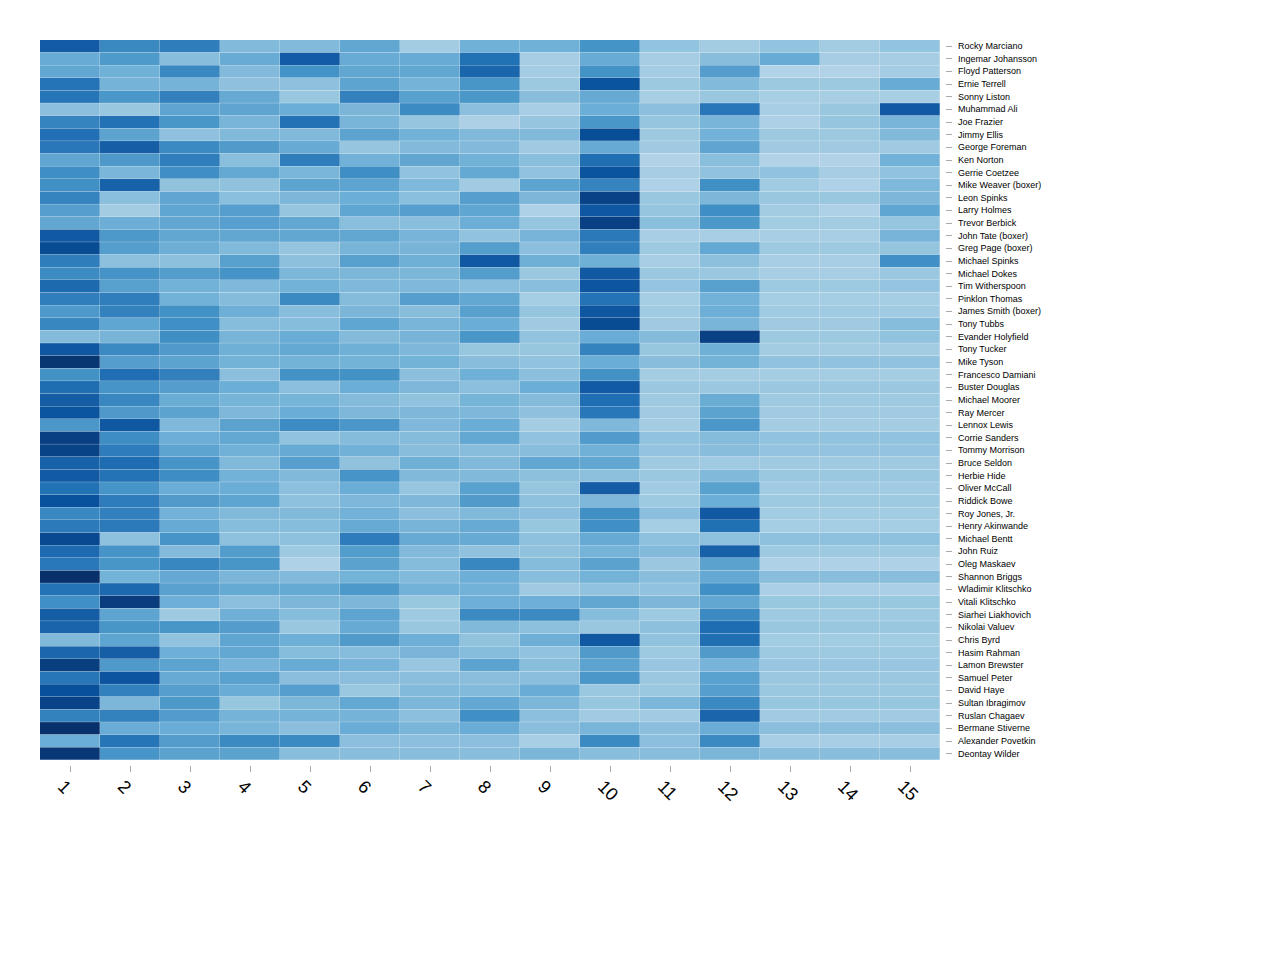
<file: portfolio/assets/boxing/heatmap-test.html>
<!DOCTYPE html>
<html>
<head>
<meta charset="utf-8" />
<script src="data:application/x-javascript,%28function%28%29%20%7B%0A%20%20%2F%2F%20If%20window%2EHTMLWidgets%20is%20already%20defined%2C%20then%20use%20it%3B%20otherwise%20create%20a%0A%20%20%2F%2F%20new%20object%2E%20This%20allows%20preceding%20code%20to%20set%20options%20that%20affect%20the%0A%20%20%2F%2F%20initialization%20process%20%28though%20none%20currently%20exist%29%2E%0A%20%20window%2EHTMLWidgets%20%3D%20window%2EHTMLWidgets%20%7C%7C%20%7B%7D%3B%0A%0A%20%20%2F%2F%20See%20if%20we%27re%20running%20in%20a%20viewer%20pane%2E%20If%20not%2C%20we%27re%20in%20a%20web%20browser%2E%0A%20%20var%20viewerMode%20%3D%20window%2EHTMLWidgets%2EviewerMode%20%3D%0A%20%20%20%20%20%20%2F%5Cbviewer%5Fpane%3D1%5Cb%2F%2Etest%28window%2Elocation%29%3B%0A%0A%20%20%2F%2F%20See%20if%20we%27re%20running%20in%20Shiny%20mode%2E%20If%20not%2C%20it%27s%20a%20static%20document%2E%0A%20%20%2F%2F%20Note%20that%20static%20widgets%20can%20appear%20in%20both%20Shiny%20and%20static%20modes%2C%20but%0A%20%20%2F%2F%20obviously%2C%20Shiny%20widgets%20can%20only%20appear%20in%20Shiny%20apps%2Fdocuments%2E%0A%20%20var%20shinyMode%20%3D%20window%2EHTMLWidgets%2EshinyMode%20%3D%0A%20%20%20%20%20%20typeof%28window%2EShiny%29%20%21%3D%3D%20%22undefined%22%20%26%26%20%21%21window%2EShiny%2EoutputBindings%3B%0A%0A%20%20%2F%2F%20We%20can%27t%20count%20on%20jQuery%20being%20available%2C%20so%20we%20implement%20our%20own%0A%20%20%2F%2F%20version%20if%20necessary%2E%0A%20%20function%20querySelectorAll%28scope%2C%20selector%29%20%7B%0A%20%20%20%20if%20%28typeof%28jQuery%29%20%21%3D%3D%20%22undefined%22%20%26%26%20scope%20instanceof%20jQuery%29%20%7B%0A%20%20%20%20%20%20return%20scope%2Efind%28selector%29%3B%0A%20%20%20%20%7D%0A%20%20%20%20if%20%28scope%2EquerySelectorAll%29%20%7B%0A%20%20%20%20%20%20return%20scope%2EquerySelectorAll%28selector%29%3B%0A%20%20%20%20%7D%0A%20%20%7D%0A%0A%20%20function%20asArray%28value%29%20%7B%0A%20%20%20%20if%20%28value%20%3D%3D%3D%20null%29%0A%20%20%20%20%20%20return%20%5B%5D%3B%0A%20%20%20%20if%20%28%24%2EisArray%28value%29%29%0A%20%20%20%20%20%20return%20value%3B%0A%20%20%20%20return%20%5Bvalue%5D%3B%0A%20%20%7D%0A%0A%20%20%2F%2F%20Implement%20jQuery%27s%20extend%0A%20%20function%20extend%28target%20%2F%2A%2C%20%2E%2E%2E%20%2A%2F%29%20%7B%0A%20%20%20%20if%20%28arguments%2Elength%20%3D%3D%201%29%20%7B%0A%20%20%20%20%20%20return%20target%3B%0A%20%20%20%20%7D%0A%20%20%20%20for%20%28var%20i%20%3D%201%3B%20i%20%3C%20arguments%2Elength%3B%20i%2B%2B%29%20%7B%0A%20%20%20%20%20%20var%20source%20%3D%20arguments%5Bi%5D%3B%0A%20%20%20%20%20%20for%20%28var%20prop%20in%20source%29%20%7B%0A%20%20%20%20%20%20%20%20if%20%28source%2EhasOwnProperty%28prop%29%29%20%7B%0A%20%20%20%20%20%20%20%20%20%20target%5Bprop%5D%20%3D%20source%5Bprop%5D%3B%0A%20%20%20%20%20%20%20%20%7D%0A%20%20%20%20%20%20%7D%0A%20%20%20%20%7D%0A%20%20%20%20return%20target%3B%0A%20%20%7D%0A%0A%20%20%2F%2F%20IE8%20doesn%27t%20support%20Array%2EforEach%2E%0A%20%20function%20forEach%28values%2C%20callback%2C%20thisArg%29%20%7B%0A%20%20%20%20if%20%28values%2EforEach%29%20%7B%0A%20%20%20%20%20%20values%2EforEach%28callback%2C%20thisArg%29%3B%0A%20%20%20%20%7D%20else%20%7B%0A%20%20%20%20%20%20for%20%28var%20i%20%3D%200%3B%20i%20%3C%20values%2Elength%3B%20i%2B%2B%29%20%7B%0A%20%20%20%20%20%20%20%20callback%2Ecall%28thisArg%2C%20values%5Bi%5D%2C%20i%2C%20values%29%3B%0A%20%20%20%20%20%20%7D%0A%20%20%20%20%7D%0A%20%20%7D%0A%0A%20%20%2F%2F%20Replaces%20the%20specified%20method%20with%20the%20return%20value%20of%20funcSource%2E%0A%20%20%2F%2F%0A%20%20%2F%2F%20Note%20that%20funcSource%20should%20not%20BE%20the%20new%20method%2C%20it%20should%20be%20a%20function%0A%20%20%2F%2F%20that%20RETURNS%20the%20new%20method%2E%20funcSource%20receives%20a%20single%20argument%20that%20is%0A%20%20%2F%2F%20the%20overridden%20method%2C%20it%20can%20be%20called%20from%20the%20new%20method%2E%20The%20overridden%0A%20%20%2F%2F%20method%20can%20be%20called%20like%20a%20regular%20function%2C%20it%20has%20the%20target%20permanently%0A%20%20%2F%2F%20bound%20to%20it%20so%20%22this%22%20will%20work%20correctly%2E%0A%20%20function%20overrideMethod%28target%2C%20methodName%2C%20funcSource%29%20%7B%0A%20%20%20%20var%20superFunc%20%3D%20target%5BmethodName%5D%20%7C%7C%20function%28%29%20%7B%7D%3B%0A%20%20%20%20var%20superFuncBound%20%3D%20function%28%29%20%7B%0A%20%20%20%20%20%20return%20superFunc%2Eapply%28target%2C%20arguments%29%3B%0A%20%20%20%20%7D%3B%0A%20%20%20%20target%5BmethodName%5D%20%3D%20funcSource%28superFuncBound%29%3B%0A%20%20%7D%0A%0A%20%20%2F%2F%20Implement%20a%20vague%20facsimilie%20of%20jQuery%27s%20data%20method%0A%20%20function%20elementData%28el%2C%20name%2C%20value%29%20%7B%0A%20%20%20%20if%20%28arguments%2Elength%20%3D%3D%202%29%20%7B%0A%20%20%20%20%20%20return%20el%5B%22htmlwidget%5Fdata%5F%22%20%2B%20name%5D%3B%0A%20%20%20%20%7D%20else%20if%20%28arguments%2Elength%20%3D%3D%203%29%20%7B%0A%20%20%20%20%20%20el%5B%22htmlwidget%5Fdata%5F%22%20%2B%20name%5D%20%3D%20value%3B%0A%20%20%20%20%20%20return%20el%3B%0A%20%20%20%20%7D%20else%20%7B%0A%20%20%20%20%20%20throw%20new%20Error%28%22Wrong%20number%20of%20arguments%20for%20elementData%3A%20%22%20%2B%0A%20%20%20%20%20%20%20%20arguments%2Elength%29%3B%0A%20%20%20%20%7D%0A%20%20%7D%0A%0A%20%20%2F%2F%20http%3A%2F%2Fstackoverflow%2Ecom%2Fquestions%2F3446170%2Fescape%2Dstring%2Dfor%2Duse%2Din%2Djavascript%2Dregex%0A%20%20function%20escapeRegExp%28str%29%20%7B%0A%20%20%20%20return%20str%2Ereplace%28%2F%5B%5C%2D%5C%5B%5C%5D%5C%2F%5C%7B%5C%7D%5C%28%5C%29%5C%2A%5C%2B%5C%3F%5C%2E%5C%5C%5C%5E%5C%24%5C%7C%5D%2Fg%2C%20%22%5C%5C%24%26%22%29%3B%0A%20%20%7D%0A%0A%20%20function%20hasClass%28el%2C%20className%29%20%7B%0A%20%20%20%20var%20re%20%3D%20new%20RegExp%28%22%5C%5Cb%22%20%2B%20escapeRegExp%28className%29%20%2B%20%22%5C%5Cb%22%29%3B%0A%20%20%20%20return%20re%2Etest%28el%2EclassName%29%3B%0A%20%20%7D%0A%0A%20%20%2F%2F%20elements%20%2D%20array%20%28or%20array%2Dlike%20object%29%20of%20HTML%20elements%0A%20%20%2F%2F%20className%20%2D%20class%20name%20to%20test%20for%0A%20%20%2F%2F%20include%20%2D%20if%20true%2C%20only%20return%20elements%20with%20given%20className%3B%0A%20%20%2F%2F%20%20%20if%20false%2C%20only%20return%20elements%20%2Awithout%2A%20given%20className%0A%20%20function%20filterByClass%28elements%2C%20className%2C%20include%29%20%7B%0A%20%20%20%20var%20results%20%3D%20%5B%5D%3B%0A%20%20%20%20for%20%28var%20i%20%3D%200%3B%20i%20%3C%20elements%2Elength%3B%20i%2B%2B%29%20%7B%0A%20%20%20%20%20%20if%20%28hasClass%28elements%5Bi%5D%2C%20className%29%20%3D%3D%20include%29%0A%20%20%20%20%20%20%20%20results%2Epush%28elements%5Bi%5D%29%3B%0A%20%20%20%20%7D%0A%20%20%20%20return%20results%3B%0A%20%20%7D%0A%0A%20%20function%20on%28obj%2C%20eventName%2C%20func%29%20%7B%0A%20%20%20%20if%20%28obj%2EaddEventListener%29%20%7B%0A%20%20%20%20%20%20obj%2EaddEventListener%28eventName%2C%20func%2C%20false%29%3B%0A%20%20%20%20%7D%20else%20if%20%28obj%2EattachEvent%29%20%7B%0A%20%20%20%20%20%20obj%2EattachEvent%28eventName%2C%20func%29%3B%0A%20%20%20%20%7D%0A%20%20%7D%0A%0A%20%20function%20off%28obj%2C%20eventName%2C%20func%29%20%7B%0A%20%20%20%20if%20%28obj%2EremoveEventListener%29%0A%20%20%20%20%20%20obj%2EremoveEventListener%28eventName%2C%20func%2C%20false%29%3B%0A%20%20%20%20else%20if%20%28obj%2EdetachEvent%29%20%7B%0A%20%20%20%20%20%20obj%2EdetachEvent%28eventName%2C%20func%29%3B%0A%20%20%20%20%7D%0A%20%20%7D%0A%0A%20%20%2F%2F%20Translate%20array%20of%20values%20to%20top%2Fright%2Fbottom%2Fleft%2C%20as%20usual%20with%0A%20%20%2F%2F%20the%20%22padding%22%20CSS%20property%0A%20%20%2F%2F%20https%3A%2F%2Fdeveloper%2Emozilla%2Eorg%2Fen%2DUS%2Fdocs%2FWeb%2FCSS%2Fpadding%0A%20%20function%20unpackPadding%28value%29%20%7B%0A%20%20%20%20if%20%28typeof%28value%29%20%3D%3D%3D%20%22number%22%29%0A%20%20%20%20%20%20value%20%3D%20%5Bvalue%5D%3B%0A%20%20%20%20if%20%28value%2Elength%20%3D%3D%3D%201%29%20%7B%0A%20%20%20%20%20%20return%20%7Btop%3A%20value%5B0%5D%2C%20right%3A%20value%5B0%5D%2C%20bottom%3A%20value%5B0%5D%2C%20left%3A%20value%5B0%5D%7D%3B%0A%20%20%20%20%7D%0A%20%20%20%20if%20%28value%2Elength%20%3D%3D%3D%202%29%20%7B%0A%20%20%20%20%20%20return%20%7Btop%3A%20value%5B0%5D%2C%20right%3A%20value%5B1%5D%2C%20bottom%3A%20value%5B0%5D%2C%20left%3A%20value%5B1%5D%7D%3B%0A%20%20%20%20%7D%0A%20%20%20%20if%20%28value%2Elength%20%3D%3D%3D%203%29%20%7B%0A%20%20%20%20%20%20return%20%7Btop%3A%20value%5B0%5D%2C%20right%3A%20value%5B1%5D%2C%20bottom%3A%20value%5B2%5D%2C%20left%3A%20value%5B1%5D%7D%3B%0A%20%20%20%20%7D%0A%20%20%20%20if%20%28value%2Elength%20%3D%3D%3D%204%29%20%7B%0A%20%20%20%20%20%20return%20%7Btop%3A%20value%5B0%5D%2C%20right%3A%20value%5B1%5D%2C%20bottom%3A%20value%5B2%5D%2C%20left%3A%20value%5B3%5D%7D%3B%0A%20%20%20%20%7D%0A%20%20%7D%0A%0A%20%20%2F%2F%20Convert%20an%20unpacked%20padding%20object%20to%20a%20CSS%20value%0A%20%20function%20paddingToCss%28paddingObj%29%20%7B%0A%20%20%20%20return%20paddingObj%2Etop%20%2B%20%22px%20%22%20%2B%20paddingObj%2Eright%20%2B%20%22px%20%22%20%2B%20paddingObj%2Ebottom%20%2B%20%22px%20%22%20%2B%20paddingObj%2Eleft%20%2B%20%22px%22%3B%0A%20%20%7D%0A%0A%20%20%2F%2F%20Makes%20a%20number%20suitable%20for%20CSS%0A%20%20function%20px%28x%29%20%7B%0A%20%20%20%20if%20%28typeof%28x%29%20%3D%3D%3D%20%22number%22%29%0A%20%20%20%20%20%20return%20x%20%2B%20%22px%22%3B%0A%20%20%20%20else%0A%20%20%20%20%20%20return%20x%3B%0A%20%20%7D%0A%0A%20%20%2F%2F%20Retrieves%20runtime%20widget%20sizing%20information%20for%20an%20element%2E%0A%20%20%2F%2F%20The%20return%20value%20is%20either%20null%2C%20or%20an%20object%20with%20fill%2C%20padding%2C%0A%20%20%2F%2F%20defaultWidth%2C%20defaultHeight%20fields%2E%0A%20%20function%20sizingPolicy%28el%29%20%7B%0A%20%20%20%20var%20sizingEl%20%3D%20document%2EquerySelector%28%22script%5Bdata%2Dfor%3D%27%22%20%2B%20el%2Eid%20%2B%20%22%27%5D%5Btype%3D%27application%2Fhtmlwidget%2Dsizing%27%5D%22%29%3B%0A%20%20%20%20if%20%28%21sizingEl%29%0A%20%20%20%20%20%20return%20null%3B%0A%20%20%20%20var%20sp%20%3D%20JSON%2Eparse%28sizingEl%2EtextContent%20%7C%7C%20sizingEl%2Etext%20%7C%7C%20%22%7B%7D%22%29%3B%0A%20%20%20%20if%20%28viewerMode%29%20%7B%0A%20%20%20%20%20%20return%20sp%2Eviewer%3B%0A%20%20%20%20%7D%20else%20%7B%0A%20%20%20%20%20%20return%20sp%2Ebrowser%3B%0A%20%20%20%20%7D%0A%20%20%7D%0A%0A%20%20function%20initSizing%28el%29%20%7B%0A%20%20%20%20var%20sizing%20%3D%20sizingPolicy%28el%29%3B%0A%20%20%20%20if%20%28%21sizing%29%0A%20%20%20%20%20%20return%3B%0A%0A%20%20%20%20var%20cel%20%3D%20document%2EgetElementById%28%22htmlwidget%5Fcontainer%22%29%3B%0A%20%20%20%20if%20%28%21cel%29%0A%20%20%20%20%20%20return%3B%0A%0A%20%20%20%20if%20%28typeof%28sizing%2Epadding%29%20%21%3D%3D%20%22undefined%22%29%20%7B%0A%20%20%20%20%20%20document%2Ebody%2Estyle%2Emargin%20%3D%20%220%22%3B%0A%20%20%20%20%20%20document%2Ebody%2Estyle%2Epadding%20%3D%20paddingToCss%28unpackPadding%28sizing%2Epadding%29%29%3B%0A%20%20%20%20%7D%0A%0A%20%20%20%20if%20%28sizing%2Efill%29%20%7B%0A%20%20%20%20%20%20document%2Ebody%2Estyle%2Eoverflow%20%3D%20%22hidden%22%3B%0A%20%20%20%20%20%20document%2Ebody%2Estyle%2Ewidth%20%3D%20%22100%25%22%3B%0A%20%20%20%20%20%20document%2Ebody%2Estyle%2Eheight%20%3D%20%22100%25%22%3B%0A%20%20%20%20%20%20document%2EdocumentElement%2Estyle%2Ewidth%20%3D%20%22100%25%22%3B%0A%20%20%20%20%20%20document%2EdocumentElement%2Estyle%2Eheight%20%3D%20%22100%25%22%3B%0A%20%20%20%20%20%20if%20%28cel%29%20%7B%0A%20%20%20%20%20%20%20%20cel%2Estyle%2Eposition%20%3D%20%22absolute%22%3B%0A%20%20%20%20%20%20%20%20var%20pad%20%3D%20unpackPadding%28sizing%2Epadding%29%3B%0A%20%20%20%20%20%20%20%20cel%2Estyle%2Etop%20%3D%20pad%2Etop%20%2B%20%22px%22%3B%0A%20%20%20%20%20%20%20%20cel%2Estyle%2Eright%20%3D%20pad%2Eright%20%2B%20%22px%22%3B%0A%20%20%20%20%20%20%20%20cel%2Estyle%2Ebottom%20%3D%20pad%2Ebottom%20%2B%20%22px%22%3B%0A%20%20%20%20%20%20%20%20cel%2Estyle%2Eleft%20%3D%20pad%2Eleft%20%2B%20%22px%22%3B%0A%20%20%20%20%20%20%20%20el%2Estyle%2Ewidth%20%3D%20%22100%25%22%3B%0A%20%20%20%20%20%20%20%20el%2Estyle%2Eheight%20%3D%20%22100%25%22%3B%0A%20%20%20%20%20%20%7D%0A%0A%20%20%20%20%20%20return%20%7B%0A%20%20%20%20%20%20%20%20getWidth%3A%20function%28%29%20%7B%20return%20cel%2EoffsetWidth%3B%20%7D%2C%0A%20%20%20%20%20%20%20%20getHeight%3A%20function%28%29%20%7B%20return%20cel%2EoffsetHeight%3B%20%7D%0A%20%20%20%20%20%20%7D%3B%0A%0A%20%20%20%20%7D%20else%20%7B%0A%20%20%20%20%20%20el%2Estyle%2Ewidth%20%3D%20px%28sizing%2Ewidth%29%3B%0A%20%20%20%20%20%20el%2Estyle%2Eheight%20%3D%20px%28sizing%2Eheight%29%3B%0A%0A%20%20%20%20%20%20return%20%7B%0A%20%20%20%20%20%20%20%20getWidth%3A%20function%28%29%20%7B%20return%20el%2EoffsetWidth%3B%20%7D%2C%0A%20%20%20%20%20%20%20%20getHeight%3A%20function%28%29%20%7B%20return%20el%2EoffsetHeight%3B%20%7D%0A%20%20%20%20%20%20%7D%3B%0A%20%20%20%20%7D%0A%20%20%7D%0A%0A%20%20%2F%2F%20Default%20implementations%20for%20methods%0A%20%20var%20defaults%20%3D%20%7B%0A%20%20%20%20find%3A%20function%28scope%29%20%7B%0A%20%20%20%20%20%20return%20querySelectorAll%28scope%2C%20%22%2E%22%20%2B%20this%2Ename%29%3B%0A%20%20%20%20%7D%2C%0A%20%20%20%20renderError%3A%20function%28el%2C%20err%29%20%7B%0A%20%20%20%20%20%20var%20%24el%20%3D%20%24%28el%29%3B%0A%0A%20%20%20%20%20%20this%2EclearError%28el%29%3B%0A%0A%20%20%20%20%20%20%2F%2F%20Add%20all%20these%20error%20classes%2C%20as%20Shiny%20does%0A%20%20%20%20%20%20var%20errClass%20%3D%20%22shiny%2Doutput%2Derror%22%3B%0A%20%20%20%20%20%20if%20%28err%2Etype%20%21%3D%3D%20null%29%20%7B%0A%20%20%20%20%20%20%20%20%2F%2F%20use%20the%20classes%20of%20the%20error%20condition%20as%20CSS%20class%20names%0A%20%20%20%20%20%20%20%20errClass%20%3D%20errClass%20%2B%20%22%20%22%20%2B%20%24%2Emap%28asArray%28err%2Etype%29%2C%20function%28type%29%20%7B%0A%20%20%20%20%20%20%20%20%20%20return%20errClass%20%2B%20%22%2D%22%20%2B%20type%3B%0A%20%20%20%20%20%20%20%20%7D%29%2Ejoin%28%22%20%22%29%3B%0A%20%20%20%20%20%20%7D%0A%20%20%20%20%20%20errClass%20%3D%20errClass%20%2B%20%22%20htmlwidgets%2Derror%22%3B%0A%0A%20%20%20%20%20%20%2F%2F%20Is%20el%20inline%20or%20block%3F%20If%20inline%20or%20inline%2Dblock%2C%20just%20display%3Anone%20it%0A%20%20%20%20%20%20%2F%2F%20and%20add%20an%20inline%20error%2E%0A%20%20%20%20%20%20var%20display%20%3D%20%24el%2Ecss%28%22display%22%29%3B%0A%20%20%20%20%20%20%24el%2Edata%28%22restore%2Ddisplay%2Dmode%22%2C%20display%29%3B%0A%0A%20%20%20%20%20%20if%20%28display%20%3D%3D%3D%20%22inline%22%20%7C%7C%20display%20%3D%3D%3D%20%22inline%2Dblock%22%29%20%7B%0A%20%20%20%20%20%20%20%20%24el%2Ehide%28%29%3B%0A%20%20%20%20%20%20%20%20if%20%28err%2Emessage%20%21%3D%3D%20%22%22%29%20%7B%0A%20%20%20%20%20%20%20%20%20%20var%20errorSpan%20%3D%20%24%28%22%3Cspan%3E%22%29%2EaddClass%28errClass%29%3B%0A%20%20%20%20%20%20%20%20%20%20errorSpan%2Etext%28err%2Emessage%29%3B%0A%20%20%20%20%20%20%20%20%20%20%24el%2Eafter%28errorSpan%29%3B%0A%20%20%20%20%20%20%20%20%7D%0A%20%20%20%20%20%20%7D%20else%20if%20%28display%20%3D%3D%3D%20%22block%22%29%20%7B%0A%20%20%20%20%20%20%20%20%2F%2F%20If%20block%2C%20add%20an%20error%20just%20after%20the%20el%2C%20set%20visibility%3Anone%20on%20the%0A%20%20%20%20%20%20%20%20%2F%2F%20el%2C%20and%20position%20the%20error%20to%20be%20on%20top%20of%20the%20el%2E%0A%20%20%20%20%20%20%20%20%2F%2F%20Mark%20it%20with%20a%20unique%20ID%20and%20CSS%20class%20so%20we%20can%20remove%20it%20later%2E%0A%20%20%20%20%20%20%20%20%24el%2Ecss%28%22visibility%22%2C%20%22hidden%22%29%3B%0A%20%20%20%20%20%20%20%20if%20%28err%2Emessage%20%21%3D%3D%20%22%22%29%20%7B%0A%20%20%20%20%20%20%20%20%20%20var%20errorDiv%20%3D%20%24%28%22%3Cdiv%3E%22%29%2EaddClass%28errClass%29%2Ecss%28%22position%22%2C%20%22absolute%22%29%0A%20%20%20%20%20%20%20%20%20%20%20%20%2Ecss%28%22top%22%2C%20el%2EoffsetTop%29%0A%20%20%20%20%20%20%20%20%20%20%20%20%2Ecss%28%22left%22%2C%20el%2EoffsetLeft%29%0A%20%20%20%20%20%20%20%20%20%20%20%20%2F%2F%20setting%20width%20can%20push%20out%20the%20page%20size%2C%20forcing%20otherwise%0A%20%20%20%20%20%20%20%20%20%20%20%20%2F%2F%20unnecessary%20scrollbars%20to%20appear%20and%20making%20it%20impossible%20for%0A%20%20%20%20%20%20%20%20%20%20%20%20%2F%2F%20the%20element%20to%20shrink%3B%20so%20use%20max%2Dwidth%20instead%0A%20%20%20%20%20%20%20%20%20%20%20%20%2Ecss%28%22maxWidth%22%2C%20el%2EoffsetWidth%29%0A%20%20%20%20%20%20%20%20%20%20%20%20%2Ecss%28%22height%22%2C%20el%2EoffsetHeight%29%3B%0A%20%20%20%20%20%20%20%20%20%20errorDiv%2Etext%28err%2Emessage%29%3B%0A%20%20%20%20%20%20%20%20%20%20%24el%2Eafter%28errorDiv%29%3B%0A%0A%20%20%20%20%20%20%20%20%20%20%2F%2F%20Really%20dumb%20way%20to%20keep%20the%20size%2Fposition%20of%20the%20error%20in%20sync%20with%0A%20%20%20%20%20%20%20%20%20%20%2F%2F%20the%20parent%20element%20as%20the%20window%20is%20resized%20or%20whatever%2E%0A%20%20%20%20%20%20%20%20%20%20var%20intId%20%3D%20setInterval%28function%28%29%20%7B%0A%20%20%20%20%20%20%20%20%20%20%20%20if%20%28%21errorDiv%5B0%5D%2EparentElement%29%20%7B%0A%20%20%20%20%20%20%20%20%20%20%20%20%20%20clearInterval%28intId%29%3B%0A%20%20%20%20%20%20%20%20%20%20%20%20%20%20return%3B%0A%20%20%20%20%20%20%20%20%20%20%20%20%7D%0A%20%20%20%20%20%20%20%20%20%20%20%20errorDiv%0A%20%20%20%20%20%20%20%20%20%20%20%20%20%20%2Ecss%28%22top%22%2C%20el%2EoffsetTop%29%0A%20%20%20%20%20%20%20%20%20%20%20%20%20%20%2Ecss%28%22left%22%2C%20el%2EoffsetLeft%29%0A%20%20%20%20%20%20%20%20%20%20%20%20%20%20%2Ecss%28%22maxWidth%22%2C%20el%2EoffsetWidth%29%0A%20%20%20%20%20%20%20%20%20%20%20%20%20%20%2Ecss%28%22height%22%2C%20el%2EoffsetHeight%29%3B%0A%20%20%20%20%20%20%20%20%20%20%7D%2C%20500%29%3B%0A%20%20%20%20%20%20%20%20%7D%0A%20%20%20%20%20%20%7D%0A%20%20%20%20%7D%2C%0A%20%20%20%20clearError%3A%20function%28el%29%20%7B%0A%20%20%20%20%20%20var%20%24el%20%3D%20%24%28el%29%3B%0A%20%20%20%20%20%20var%20display%20%3D%20%24el%2Edata%28%22restore%2Ddisplay%2Dmode%22%29%3B%0A%20%20%20%20%20%20%24el%2Edata%28%22restore%2Ddisplay%2Dmode%22%2C%20null%29%3B%0A%0A%20%20%20%20%20%20if%20%28display%20%3D%3D%3D%20%22inline%22%20%7C%7C%20display%20%3D%3D%3D%20%22inline%2Dblock%22%29%20%7B%0A%20%20%20%20%20%20%20%20if%20%28display%29%0A%20%20%20%20%20%20%20%20%20%20%24el%2Ecss%28%22display%22%2C%20display%29%3B%0A%20%20%20%20%20%20%20%20%24%28el%2EnextSibling%29%2Efilter%28%22%2Ehtmlwidgets%2Derror%22%29%2Eremove%28%29%3B%0A%20%20%20%20%20%20%7D%20else%20if%20%28display%20%3D%3D%3D%20%22block%22%29%7B%0A%20%20%20%20%20%20%20%20%24el%2Ecss%28%22visibility%22%2C%20%22inherit%22%29%3B%0A%20%20%20%20%20%20%20%20%24%28el%2EnextSibling%29%2Efilter%28%22%2Ehtmlwidgets%2Derror%22%29%2Eremove%28%29%3B%0A%20%20%20%20%20%20%7D%0A%20%20%20%20%7D%2C%0A%20%20%20%20sizing%3A%20%7B%7D%0A%20%20%7D%3B%0A%0A%20%20%2F%2F%20Called%20by%20widget%20bindings%20to%20register%20a%20new%20type%20of%20widget%2E%20The%20definition%0A%20%20%2F%2F%20object%20can%20contain%20the%20following%20properties%3A%0A%20%20%2F%2F%20%2D%20name%20%28required%29%20%2D%20A%20string%20indicating%20the%20binding%20name%2C%20which%20will%20be%0A%20%20%2F%2F%20%20%20used%20by%20default%20as%20the%20CSS%20classname%20to%20look%20for%2E%0A%20%20%2F%2F%20%2D%20initialize%20%28optional%29%20%2D%20A%20function%28el%29%20that%20will%20be%20called%20once%20per%0A%20%20%2F%2F%20%20%20widget%20element%3B%20if%20a%20value%20is%20returned%2C%20it%20will%20be%20passed%20as%20the%20third%0A%20%20%2F%2F%20%20%20value%20to%20renderValue%2E%0A%20%20%2F%2F%20%2D%20renderValue%20%28required%29%20%2D%20A%20function%28el%2C%20data%2C%20initValue%29%20that%20will%20be%0A%20%20%2F%2F%20%20%20called%20with%20data%2E%20Static%20contexts%20will%20cause%20this%20to%20be%20called%20once%20per%0A%20%20%2F%2F%20%20%20element%3B%20Shiny%20apps%20will%20cause%20this%20to%20be%20called%20multiple%20times%20per%0A%20%20%2F%2F%20%20%20element%2C%20as%20the%20data%20changes%2E%0A%20%20window%2EHTMLWidgets%2Ewidget%20%3D%20function%28definition%29%20%7B%0A%20%20%20%20if%20%28%21definition%2Ename%29%20%7B%0A%20%20%20%20%20%20throw%20new%20Error%28%22Widget%20must%20have%20a%20name%22%29%3B%0A%20%20%20%20%7D%0A%20%20%20%20if%20%28%21definition%2Etype%29%20%7B%0A%20%20%20%20%20%20throw%20new%20Error%28%22Widget%20must%20have%20a%20type%22%29%3B%0A%20%20%20%20%7D%0A%20%20%20%20%2F%2F%20Currently%20we%20only%20support%20output%20widgets%0A%20%20%20%20if%20%28definition%2Etype%20%21%3D%3D%20%22output%22%29%20%7B%0A%20%20%20%20%20%20throw%20new%20Error%28%22Unrecognized%20widget%20type%20%27%22%20%2B%20definition%2Etype%20%2B%20%22%27%22%29%3B%0A%20%20%20%20%7D%0A%20%20%20%20%2F%2F%20TODO%3A%20Verify%20that%20%2Ename%20is%20a%20valid%20CSS%20classname%0A%20%20%20%20if%20%28%21definition%2ErenderValue%29%20%7B%0A%20%20%20%20%20%20throw%20new%20Error%28%22Widget%20must%20have%20a%20renderValue%20function%22%29%3B%0A%20%20%20%20%7D%0A%0A%20%20%20%20%2F%2F%20For%20static%20rendering%20%28non%2DShiny%29%2C%20use%20a%20simple%20widget%20registration%0A%20%20%20%20%2F%2F%20scheme%2E%20We%20also%20use%20this%20scheme%20for%20Shiny%20apps%2Fdocuments%20that%20also%0A%20%20%20%20%2F%2F%20contain%20static%20widgets%2E%0A%20%20%20%20window%2EHTMLWidgets%2Ewidgets%20%3D%20window%2EHTMLWidgets%2Ewidgets%20%7C%7C%20%5B%5D%3B%0A%20%20%20%20%2F%2F%20Merge%20defaults%20into%20the%20definition%3B%20don%27t%20mutate%20the%20original%20definition%2E%0A%20%20%20%20var%20staticBinding%20%3D%20extend%28%7B%7D%2C%20defaults%2C%20definition%29%3B%0A%20%20%20%20overrideMethod%28staticBinding%2C%20%22find%22%2C%20function%28superfunc%29%20%7B%0A%20%20%20%20%20%20return%20function%28scope%29%20%7B%0A%20%20%20%20%20%20%20%20var%20results%20%3D%20superfunc%28scope%29%3B%0A%20%20%20%20%20%20%20%20%2F%2F%20Filter%20out%20Shiny%20outputs%2C%20we%20only%20want%20the%20static%20kind%0A%20%20%20%20%20%20%20%20return%20filterByClass%28results%2C%20%22html%2Dwidget%2Doutput%22%2C%20false%29%3B%0A%20%20%20%20%20%20%7D%3B%0A%20%20%20%20%7D%29%3B%0A%20%20%20%20window%2EHTMLWidgets%2Ewidgets%2Epush%28staticBinding%29%3B%0A%0A%20%20%20%20if%20%28shinyMode%29%20%7B%0A%20%20%20%20%20%20%2F%2F%20Shiny%20is%20running%2E%20Register%20the%20definition%20as%20an%20output%20binding%2E%0A%0A%20%20%20%20%20%20%2F%2F%20Merge%20defaults%20into%20the%20definition%3B%20don%27t%20mutate%20the%20original%20definition%2E%0A%20%20%20%20%20%20%2F%2F%20The%20base%20object%20is%20a%20Shiny%20output%20binding%20if%20we%27re%20running%20in%20Shiny%20mode%2C%0A%20%20%20%20%20%20%2F%2F%20or%20an%20empty%20object%20if%20we%27re%20not%2E%0A%20%20%20%20%20%20var%20shinyBinding%20%3D%20extend%28new%20Shiny%2EOutputBinding%28%29%2C%20defaults%2C%20definition%29%3B%0A%0A%20%20%20%20%20%20%2F%2F%20Wrap%20renderValue%20to%20handle%20initialization%2C%20which%20unfortunately%20isn%27t%0A%20%20%20%20%20%20%2F%2F%20supported%20natively%20by%20Shiny%20at%20the%20time%20of%20this%20writing%2E%0A%0A%20%20%20%20%20%20%2F%2F%20NB%3A%20shinyBinding%2Einitialize%20may%20be%20undefined%2C%20as%20it%27s%20optional%2E%0A%0A%20%20%20%20%20%20%2F%2F%20Rename%20initialize%20to%20make%20sure%20it%20isn%27t%20called%20by%20a%20future%20version%0A%20%20%20%20%20%20%2F%2F%20of%20Shiny%20that%20does%20support%20initialize%20directly%2E%0A%20%20%20%20%20%20shinyBinding%2E%5Fhtmlwidgets%5Finitialize%20%3D%20shinyBinding%2Einitialize%3B%0A%20%20%20%20%20%20delete%20shinyBinding%2Einitialize%3B%0A%0A%20%20%20%20%20%20overrideMethod%28shinyBinding%2C%20%22find%22%2C%20function%28superfunc%29%20%7B%0A%20%20%20%20%20%20%20%20return%20function%28scope%29%20%7B%0A%0A%20%20%20%20%20%20%20%20%20%20var%20results%20%3D%20superfunc%28scope%29%3B%0A%0A%20%20%20%20%20%20%20%20%20%20%2F%2F%20Only%20return%20elements%20that%20are%20Shiny%20outputs%2C%20not%20static%20ones%0A%20%20%20%20%20%20%20%20%20%20var%20dynamicResults%20%3D%20results%2Efilter%28%22%2Ehtml%2Dwidget%2Doutput%22%29%3B%0A%0A%20%20%20%20%20%20%20%20%20%20%2F%2F%20It%27s%20possible%20that%20whatever%20caused%20Shiny%20to%20think%20there%20might%20be%0A%20%20%20%20%20%20%20%20%20%20%2F%2F%20new%20dynamic%20outputs%2C%20also%20caused%20there%20to%20be%20new%20static%20outputs%2E%0A%20%20%20%20%20%20%20%20%20%20%2F%2F%20Since%20there%20might%20be%20lots%20of%20different%20htmlwidgets%20bindings%2C%20we%0A%20%20%20%20%20%20%20%20%20%20%2F%2F%20schedule%20execution%20for%20later%2D%2Dno%20need%20to%20staticRender%20multiple%0A%20%20%20%20%20%20%20%20%20%20%2F%2F%20times%2E%0A%20%20%20%20%20%20%20%20%20%20if%20%28results%2Elength%20%21%3D%3D%20dynamicResults%2Elength%29%0A%20%20%20%20%20%20%20%20%20%20%20%20scheduleStaticRender%28%29%3B%0A%0A%20%20%20%20%20%20%20%20%20%20return%20dynamicResults%3B%0A%20%20%20%20%20%20%20%20%7D%3B%0A%20%20%20%20%20%20%7D%29%3B%0A%0A%20%20%20%20%20%20overrideMethod%28shinyBinding%2C%20%22renderValue%22%2C%20function%28superfunc%29%20%7B%0A%20%20%20%20%20%20%20%20return%20function%28el%2C%20data%29%20%7B%0A%20%20%20%20%20%20%20%20%20%20%2F%2F%20Resolve%20strings%20marked%20as%20javascript%20literals%20to%20objects%0A%20%20%20%20%20%20%20%20%20%20if%20%28%21%28data%2Eevals%20instanceof%20Array%29%29%20data%2Eevals%20%3D%20%5Bdata%2Eevals%5D%3B%0A%20%20%20%20%20%20%20%20%20%20for%20%28var%20i%20%3D%200%3B%20data%2Eevals%20%26%26%20i%20%3C%20data%2Eevals%2Elength%3B%20i%2B%2B%29%20%7B%0A%20%20%20%20%20%20%20%20%20%20%20%20window%2EHTMLWidgets%2EevaluateStringMember%28data%2Ex%2C%20data%2Eevals%5Bi%5D%29%3B%0A%20%20%20%20%20%20%20%20%20%20%7D%0A%20%20%20%20%20%20%20%20%20%20if%20%28%21this%2ErenderOnNullValue%29%20%7B%0A%20%20%20%20%20%20%20%20%20%20%20%20if%20%28data%2Ex%20%3D%3D%3D%20null%29%20%7B%0A%20%20%20%20%20%20%20%20%20%20%20%20%20%20el%2Estyle%2Evisibility%20%3D%20%22hidden%22%3B%0A%20%20%20%20%20%20%20%20%20%20%20%20%20%20return%3B%0A%20%20%20%20%20%20%20%20%20%20%20%20%7D%20else%20%7B%0A%20%20%20%20%20%20%20%20%20%20%20%20%20%20el%2Estyle%2Evisibility%20%3D%20%22inherit%22%3B%0A%20%20%20%20%20%20%20%20%20%20%20%20%7D%0A%20%20%20%20%20%20%20%20%20%20%7D%0A%20%20%20%20%20%20%20%20%20%20if%20%28%21elementData%28el%2C%20%22initialized%22%29%29%20%7B%0A%20%20%20%20%20%20%20%20%20%20%20%20initSizing%28el%29%3B%0A%0A%20%20%20%20%20%20%20%20%20%20%20%20elementData%28el%2C%20%22initialized%22%2C%20true%29%3B%0A%20%20%20%20%20%20%20%20%20%20%20%20if%20%28this%2E%5Fhtmlwidgets%5Finitialize%29%20%7B%0A%20%20%20%20%20%20%20%20%20%20%20%20%20%20var%20result%20%3D%20this%2E%5Fhtmlwidgets%5Finitialize%28el%2C%20el%2EoffsetWidth%2C%0A%20%20%20%20%20%20%20%20%20%20%20%20%20%20%20%20el%2EoffsetHeight%29%3B%0A%20%20%20%20%20%20%20%20%20%20%20%20%20%20elementData%28el%2C%20%22init%5Fresult%22%2C%20result%29%3B%0A%20%20%20%20%20%20%20%20%20%20%20%20%7D%0A%20%20%20%20%20%20%20%20%20%20%7D%0A%20%20%20%20%20%20%20%20%20%20Shiny%2ErenderDependencies%28data%2Edeps%29%3B%0A%20%20%20%20%20%20%20%20%20%20superfunc%28el%2C%20data%2Ex%2C%20elementData%28el%2C%20%22init%5Fresult%22%29%29%3B%0A%20%20%20%20%20%20%20%20%7D%3B%0A%20%20%20%20%20%20%7D%29%3B%0A%0A%20%20%20%20%20%20overrideMethod%28shinyBinding%2C%20%22resize%22%2C%20function%28superfunc%29%20%7B%0A%20%20%20%20%20%20%20%20return%20function%28el%2C%20width%2C%20height%29%20%7B%0A%20%20%20%20%20%20%20%20%20%20%2F%2F%20Shiny%20can%20call%20resize%20before%20initialize%2FrenderValue%20have%20been%0A%20%20%20%20%20%20%20%20%20%20%2F%2F%20called%2C%20which%20doesn%27t%20make%20sense%20for%20widgets%2E%0A%20%20%20%20%20%20%20%20%20%20if%20%28elementData%28el%2C%20%22initialized%22%29%29%20%7B%0A%20%20%20%20%20%20%20%20%20%20%20%20superfunc%28el%2C%20width%2C%20height%2C%20elementData%28el%2C%20%22init%5Fresult%22%29%29%3B%0A%20%20%20%20%20%20%20%20%20%20%7D%0A%20%20%20%20%20%20%20%20%7D%3B%0A%20%20%20%20%20%20%7D%29%3B%0A%0A%20%20%20%20%20%20Shiny%2EoutputBindings%2Eregister%28shinyBinding%2C%20shinyBinding%2Ename%29%3B%0A%20%20%20%20%7D%0A%20%20%7D%3B%0A%0A%20%20var%20scheduleStaticRenderTimerId%20%3D%20null%3B%0A%20%20function%20scheduleStaticRender%28%29%20%7B%0A%20%20%20%20if%20%28%21scheduleStaticRenderTimerId%29%20%7B%0A%20%20%20%20%20%20scheduleStaticRenderTimerId%20%3D%20setTimeout%28function%28%29%20%7B%0A%20%20%20%20%20%20%20%20scheduleStaticRenderTimerId%20%3D%20null%3B%0A%20%20%20%20%20%20%20%20window%2EHTMLWidgets%2EstaticRender%28%29%3B%0A%20%20%20%20%20%20%7D%2C%201%29%3B%0A%20%20%20%20%7D%0A%20%20%7D%0A%0A%20%20%2F%2F%20Render%20static%20widgets%20after%20the%20document%20finishes%20loading%0A%20%20%2F%2F%20Statically%20render%20all%20elements%20that%20are%20of%20this%20widget%27s%20class%0A%20%20window%2EHTMLWidgets%2EstaticRender%20%3D%20function%28%29%20%7B%0A%20%20%20%20var%20bindings%20%3D%20window%2EHTMLWidgets%2Ewidgets%20%7C%7C%20%5B%5D%3B%0A%20%20%20%20forEach%28bindings%2C%20function%28binding%29%20%7B%0A%20%20%20%20%20%20var%20matches%20%3D%20binding%2Efind%28document%2EdocumentElement%29%3B%0A%20%20%20%20%20%20forEach%28matches%2C%20function%28el%29%20%7B%0A%20%20%20%20%20%20%20%20var%20sizeObj%20%3D%20initSizing%28el%2C%20binding%29%3B%0A%0A%20%20%20%20%20%20%20%20if%20%28hasClass%28el%2C%20%22html%2Dwidget%2Dstatic%2Dbound%22%29%29%0A%20%20%20%20%20%20%20%20%20%20return%3B%0A%20%20%20%20%20%20%20%20el%2EclassName%20%3D%20el%2EclassName%20%2B%20%22%20html%2Dwidget%2Dstatic%2Dbound%22%3B%0A%0A%20%20%20%20%20%20%20%20var%20initResult%3B%0A%20%20%20%20%20%20%20%20if%20%28binding%2Einitialize%29%20%7B%0A%20%20%20%20%20%20%20%20%20%20initResult%20%3D%20binding%2Einitialize%28el%2C%0A%20%20%20%20%20%20%20%20%20%20%20%20sizeObj%20%3F%20sizeObj%2EgetWidth%28%29%20%3A%20el%2EoffsetWidth%2C%0A%20%20%20%20%20%20%20%20%20%20%20%20sizeObj%20%3F%20sizeObj%2EgetHeight%28%29%20%3A%20el%2EoffsetHeight%0A%20%20%20%20%20%20%20%20%20%20%29%3B%0A%20%20%20%20%20%20%20%20%7D%0A%0A%20%20%20%20%20%20%20%20if%20%28binding%2Eresize%29%20%7B%0A%20%20%20%20%20%20%20%20%20%20var%20lastSize%20%3D%20%7B%7D%3B%0A%20%20%20%20%20%20%20%20%20%20var%20resizeHandler%20%3D%20function%28e%29%20%7B%0A%20%20%20%20%20%20%20%20%20%20%20%20var%20size%20%3D%20%7B%0A%20%20%20%20%20%20%20%20%20%20%20%20%20%20w%3A%20sizeObj%20%3F%20sizeObj%2EgetWidth%28%29%20%3A%20el%2EoffsetWidth%2C%0A%20%20%20%20%20%20%20%20%20%20%20%20%20%20h%3A%20sizeObj%20%3F%20sizeObj%2EgetHeight%28%29%20%3A%20el%2EoffsetHeight%0A%20%20%20%20%20%20%20%20%20%20%20%20%7D%3B%0A%20%20%20%20%20%20%20%20%20%20%20%20if%20%28size%2Ew%20%3D%3D%3D%200%20%26%26%20size%2Eh%20%3D%3D%3D%200%29%0A%20%20%20%20%20%20%20%20%20%20%20%20%20%20return%3B%0A%20%20%20%20%20%20%20%20%20%20%20%20if%20%28size%2Ew%20%3D%3D%3D%20lastSize%2Ew%20%26%26%20size%2Eh%20%3D%3D%3D%20lastSize%2Eh%29%0A%20%20%20%20%20%20%20%20%20%20%20%20%20%20return%3B%0A%20%20%20%20%20%20%20%20%20%20%20%20lastSize%20%3D%20size%3B%0A%20%20%20%20%20%20%20%20%20%20%20%20binding%2Eresize%28el%2C%20size%2Ew%2C%20size%2Eh%2C%20initResult%29%3B%0A%20%20%20%20%20%20%20%20%20%20%7D%3B%0A%0A%20%20%20%20%20%20%20%20%20%20on%28window%2C%20%22resize%22%2C%20resizeHandler%29%3B%0A%0A%20%20%20%20%20%20%20%20%20%20%2F%2F%20This%20is%20needed%20for%20cases%20where%20we%27re%20running%20in%20a%20Shiny%0A%20%20%20%20%20%20%20%20%20%20%2F%2F%20app%2C%20but%20the%20widget%20itself%20is%20not%20a%20Shiny%20output%2C%20but%0A%20%20%20%20%20%20%20%20%20%20%2F%2F%20rather%20a%20simple%20static%20widget%2E%20One%20example%20of%20this%20is%0A%20%20%20%20%20%20%20%20%20%20%2F%2F%20an%20rmarkdown%20document%20that%20has%20runtime%3Ashiny%20and%20widget%0A%20%20%20%20%20%20%20%20%20%20%2F%2F%20that%20isn%27t%20in%20a%20render%20function%2E%20Shiny%20only%20knows%20to%0A%20%20%20%20%20%20%20%20%20%20%2F%2F%20call%20resize%20handlers%20for%20Shiny%20outputs%2C%20not%20for%20static%0A%20%20%20%20%20%20%20%20%20%20%2F%2F%20widgets%2C%20so%20we%20do%20it%20ourselves%2E%0A%20%20%20%20%20%20%20%20%20%20if%20%28window%2EjQuery%29%20%7B%0A%20%20%20%20%20%20%20%20%20%20%20%20window%2EjQuery%28document%29%2Eon%28%22shown%22%2C%20resizeHandler%29%3B%0A%20%20%20%20%20%20%20%20%20%20%20%20window%2EjQuery%28document%29%2Eon%28%22hidden%22%2C%20resizeHandler%29%3B%0A%20%20%20%20%20%20%20%20%20%20%7D%0A%0A%20%20%20%20%20%20%20%20%20%20%2F%2F%20This%20is%20needed%20for%20the%20specific%20case%20of%20ioslides%2C%20which%0A%20%20%20%20%20%20%20%20%20%20%2F%2F%20flips%20slides%20between%20display%3Anone%20and%20display%3Ablock%2E%0A%20%20%20%20%20%20%20%20%20%20%2F%2F%20Ideally%20we%20would%20not%20have%20to%20have%20ioslide%2Dspecific%20code%0A%20%20%20%20%20%20%20%20%20%20%2F%2F%20here%2C%20but%20rather%20have%20ioslides%20raise%20a%20generic%20event%2C%0A%20%20%20%20%20%20%20%20%20%20%2F%2F%20but%20the%20rmarkdown%20package%20just%20went%20to%20CRAN%20so%20the%0A%20%20%20%20%20%20%20%20%20%20%2F%2F%20window%20to%20getting%20that%20fixed%20may%20be%20long%2E%0A%20%20%20%20%20%20%20%20%20%20if%20%28window%2EaddEventListener%29%20%7B%0A%20%20%20%20%20%20%20%20%20%20%20%20%2F%2F%20It%27s%20OK%20to%20limit%20this%20to%20window%2EaddEventListener%0A%20%20%20%20%20%20%20%20%20%20%20%20%2F%2F%20browsers%20because%20ioslides%20itself%20only%20supports%0A%20%20%20%20%20%20%20%20%20%20%20%20%2F%2F%20such%20browsers%2E%0A%20%20%20%20%20%20%20%20%20%20%20%20on%28document%2C%20%22slideenter%22%2C%20resizeHandler%29%3B%0A%20%20%20%20%20%20%20%20%20%20%20%20on%28document%2C%20%22slideleave%22%2C%20resizeHandler%29%3B%0A%20%20%20%20%20%20%20%20%20%20%7D%0A%20%20%20%20%20%20%20%20%7D%0A%0A%20%20%20%20%20%20%20%20var%20scriptData%20%3D%20document%2EquerySelector%28%22script%5Bdata%2Dfor%3D%27%22%20%2B%20el%2Eid%20%2B%20%22%27%5D%5Btype%3D%27application%2Fjson%27%5D%22%29%3B%0A%20%20%20%20%20%20%20%20if%20%28scriptData%29%20%7B%0A%20%20%20%20%20%20%20%20%20%20var%20data%20%3D%20JSON%2Eparse%28scriptData%2EtextContent%20%7C%7C%20scriptData%2Etext%29%3B%0A%20%20%20%20%20%20%20%20%20%20%2F%2F%20Resolve%20strings%20marked%20as%20javascript%20literals%20to%20objects%0A%20%20%20%20%20%20%20%20%20%20if%20%28%21%28data%2Eevals%20instanceof%20Array%29%29%20data%2Eevals%20%3D%20%5Bdata%2Eevals%5D%3B%0A%20%20%20%20%20%20%20%20%20%20for%20%28var%20k%20%3D%200%3B%20data%2Eevals%20%26%26%20k%20%3C%20data%2Eevals%2Elength%3B%20k%2B%2B%29%20%7B%0A%20%20%20%20%20%20%20%20%20%20%20%20window%2EHTMLWidgets%2EevaluateStringMember%28data%2Ex%2C%20data%2Eevals%5Bk%5D%29%3B%0A%20%20%20%20%20%20%20%20%20%20%7D%0A%20%20%20%20%20%20%20%20%20%20binding%2ErenderValue%28el%2C%20data%2Ex%2C%20initResult%29%3B%0A%20%20%20%20%20%20%20%20%7D%0A%20%20%20%20%20%20%7D%29%3B%0A%20%20%20%20%7D%29%3B%0A%20%20%7D%0A%0A%20%20%2F%2F%20Wait%20until%20after%20the%20document%20has%20loaded%20to%20render%20the%20widgets%2E%0A%20%20if%20%28document%2EaddEventListener%29%20%7B%0A%20%20%20%20document%2EaddEventListener%28%22DOMContentLoaded%22%2C%20function%28%29%20%7B%0A%20%20%20%20%20%20document%2EremoveEventListener%28%22DOMContentLoaded%22%2C%20arguments%2Ecallee%2C%20false%29%3B%0A%20%20%20%20%20%20window%2EHTMLWidgets%2EstaticRender%28%29%3B%0A%20%20%20%20%7D%2C%20false%29%3B%0A%20%20%7D%20else%20if%20%28document%2EattachEvent%29%20%7B%0A%20%20%20%20document%2EattachEvent%28%22onreadystatechange%22%2C%20function%28%29%20%7B%0A%20%20%20%20%20%20if%20%28document%2EreadyState%20%3D%3D%3D%20%22complete%22%29%20%7B%0A%20%20%20%20%20%20%20%20document%2EdetachEvent%28%22onreadystatechange%22%2C%20arguments%2Ecallee%29%3B%0A%20%20%20%20%20%20%20%20window%2EHTMLWidgets%2EstaticRender%28%29%3B%0A%20%20%20%20%20%20%7D%0A%20%20%20%20%7D%29%3B%0A%20%20%7D%0A%0A%0A%20%20window%2EHTMLWidgets%2EgetAttachmentUrl%20%3D%20function%28depname%2C%20key%29%20%7B%0A%20%20%20%20%2F%2F%20If%20no%20key%2C%20default%20to%20the%20first%20item%0A%20%20%20%20if%20%28typeof%28key%29%20%3D%3D%3D%20%22undefined%22%29%0A%20%20%20%20%20%20key%20%3D%201%3B%0A%0A%20%20%20%20var%20link%20%3D%20document%2EgetElementById%28depname%20%2B%20%22%2D%22%20%2B%20key%20%2B%20%22%2Dattachment%22%29%3B%0A%20%20%20%20if%20%28%21link%29%20%7B%0A%20%20%20%20%20%20throw%20new%20Error%28%22Attachment%20%22%20%2B%20depname%20%2B%20%22%2F%22%20%2B%20key%20%2B%20%22%20not%20found%20in%20document%22%29%3B%0A%20%20%20%20%7D%0A%20%20%20%20return%20link%2EgetAttribute%28%22href%22%29%3B%0A%20%20%7D%3B%0A%0A%20%20window%2EHTMLWidgets%2EdataframeToD3%20%3D%20function%28df%29%20%7B%0A%20%20%20%20var%20names%20%3D%20%5B%5D%3B%0A%20%20%20%20var%20length%3B%0A%20%20%20%20for%20%28var%20name%20in%20df%29%20%7B%0A%20%20%20%20%20%20%20%20if%20%28df%2EhasOwnProperty%28name%29%29%0A%20%20%20%20%20%20%20%20%20%20%20%20names%2Epush%28name%29%3B%0A%20%20%20%20%20%20%20%20if%20%28typeof%28df%5Bname%5D%29%20%21%3D%3D%20%22object%22%20%7C%7C%20typeof%28df%5Bname%5D%2Elength%29%20%3D%3D%3D%20%22undefined%22%29%20%7B%0A%20%20%20%20%20%20%20%20%20%20%20%20throw%20new%20Error%28%22All%20fields%20must%20be%20arrays%22%29%3B%0A%20%20%20%20%20%20%20%20%7D%20else%20if%20%28typeof%28length%29%20%21%3D%3D%20%22undefined%22%20%26%26%20length%20%21%3D%3D%20df%5Bname%5D%2Elength%29%20%7B%0A%20%20%20%20%20%20%20%20%20%20%20%20throw%20new%20Error%28%22All%20fields%20must%20be%20arrays%20of%20the%20same%20length%22%29%3B%0A%20%20%20%20%20%20%20%20%7D%0A%20%20%20%20%20%20%20%20length%20%3D%20df%5Bname%5D%2Elength%3B%0A%20%20%20%20%7D%0A%20%20%20%20var%20results%20%3D%20%5B%5D%3B%0A%20%20%20%20var%20item%3B%0A%20%20%20%20for%20%28var%20row%20%3D%200%3B%20row%20%3C%20length%3B%20row%2B%2B%29%20%7B%0A%20%20%20%20%20%20%20%20item%20%3D%20%7B%7D%3B%0A%20%20%20%20%20%20%20%20for%20%28var%20col%20%3D%200%3B%20col%20%3C%20names%2Elength%3B%20col%2B%2B%29%20%7B%0A%20%20%20%20%20%20%20%20%20%20%20%20item%5Bnames%5Bcol%5D%5D%20%3D%20df%5Bnames%5Bcol%5D%5D%5Brow%5D%3B%0A%20%20%20%20%20%20%20%20%7D%0A%20%20%20%20%20%20%20%20results%2Epush%28item%29%3B%0A%20%20%20%20%7D%0A%20%20%20%20return%20results%3B%0A%20%20%7D%3B%0A%0A%20%20window%2EHTMLWidgets%2EtransposeArray2D%20%3D%20function%28array%29%20%7B%0A%20%20%20%20%20%20var%20newArray%20%3D%20array%5B0%5D%2Emap%28function%28col%2C%20i%29%20%7B%0A%20%20%20%20%20%20%20%20%20%20return%20array%2Emap%28function%28row%29%20%7B%0A%20%20%20%20%20%20%20%20%20%20%20%20%20%20return%20row%5Bi%5D%0A%20%20%20%20%20%20%20%20%20%20%7D%29%0A%20%20%20%20%20%20%7D%29%3B%0A%20%20%20%20%20%20return%20newArray%3B%0A%20%20%7D%3B%0A%20%20%2F%2F%20Split%20value%20at%20splitChar%2C%20but%20allow%20splitChar%20to%20be%20escaped%0A%20%20%2F%2F%20using%20escapeChar%2E%20Any%20other%20characters%20escaped%20by%20escapeChar%0A%20%20%2F%2F%20will%20be%20included%20as%20usual%20%28including%20escapeChar%20itself%29%2E%0A%20%20function%20splitWithEscape%28value%2C%20splitChar%2C%20escapeChar%29%20%7B%0A%20%20%20%20var%20results%20%3D%20%5B%5D%3B%0A%20%20%20%20var%20escapeMode%20%3D%20false%3B%0A%20%20%20%20var%20currentResult%20%3D%20%22%22%3B%0A%20%20%20%20for%20%28var%20pos%20%3D%200%3B%20pos%20%3C%20value%2Elength%3B%20pos%2B%2B%29%20%7B%0A%20%20%20%20%20%20if%20%28%21escapeMode%29%20%7B%0A%20%20%20%20%20%20%20%20if%20%28value%5Bpos%5D%20%3D%3D%3D%20splitChar%29%20%7B%0A%20%20%20%20%20%20%20%20%20%20results%2Epush%28currentResult%29%3B%0A%20%20%20%20%20%20%20%20%20%20currentResult%20%3D%20%22%22%3B%0A%20%20%20%20%20%20%20%20%7D%20else%20if%20%28value%5Bpos%5D%20%3D%3D%3D%20escapeChar%29%20%7B%0A%20%20%20%20%20%20%20%20%20%20escapeMode%20%3D%20true%3B%0A%20%20%20%20%20%20%20%20%7D%20else%20%7B%0A%20%20%20%20%20%20%20%20%20%20currentResult%20%2B%3D%20value%5Bpos%5D%3B%0A%20%20%20%20%20%20%20%20%7D%0A%20%20%20%20%20%20%7D%20else%20%7B%0A%20%20%20%20%20%20%20%20currentResult%20%2B%3D%20value%5Bpos%5D%3B%0A%20%20%20%20%20%20%20%20escapeMode%20%3D%20false%3B%0A%20%20%20%20%20%20%7D%0A%20%20%20%20%7D%0A%20%20%20%20if%20%28currentResult%20%21%3D%3D%20%22%22%29%20%7B%0A%20%20%20%20%20%20results%2Epush%28currentResult%29%3B%0A%20%20%20%20%7D%0A%20%20%20%20return%20results%3B%0A%20%20%7D%0A%20%20%2F%2F%20Function%20authored%20by%20Yihui%2FJJ%20Allaire%0A%20%20window%2EHTMLWidgets%2EevaluateStringMember%20%3D%20function%28o%2C%20member%29%20%7B%0A%20%20%20%20var%20parts%20%3D%20splitWithEscape%28member%2C%20%27%2E%27%2C%20%27%5C%5C%27%29%3B%0A%20%20%20%20for%20%28var%20i%20%3D%200%2C%20l%20%3D%20parts%2Elength%3B%20i%20%3C%20l%3B%20i%2B%2B%29%20%7B%0A%20%20%20%20%20%20var%20part%20%3D%20parts%5Bi%5D%3B%0A%20%20%20%20%20%20%2F%2F%20part%20may%20be%20a%20character%20or%20%27numeric%27%20member%20name%0A%20%20%20%20%20%20if%20%28o%20%21%3D%3D%20null%20%26%26%20typeof%20o%20%3D%3D%3D%20%22object%22%20%26%26%20part%20in%20o%29%20%7B%0A%20%20%20%20%20%20%20%20if%20%28i%20%3D%3D%20%28l%20%2D%201%29%29%20%7B%20%2F%2F%20if%20we%20are%20at%20the%20end%20of%20the%20line%20then%20evalulate%0A%20%20%20%20%20%20%20%20%20%20if%20%28typeof%20o%5Bpart%5D%20%3D%3D%3D%20%22string%22%29%0A%20%20%20%20%20%20%20%20%20%20%20%20o%5Bpart%5D%20%3D%20eval%28%22%28%22%20%2B%20o%5Bpart%5D%20%2B%20%22%29%22%29%3B%0A%20%20%20%20%20%20%20%20%7D%20else%20%7B%20%2F%2F%20otherwise%20continue%20to%20next%20embedded%20object%0A%20%20%20%20%20%20%20%20%20%20o%20%3D%20o%5Bpart%5D%3B%0A%20%20%20%20%20%20%20%20%7D%0A%20%20%20%20%20%20%7D%0A%20%20%20%20%7D%0A%20%20%7D%3B%0A%7D%29%28%29%3B%0A%0A"></script>
<script src="data:application/x-javascript,%21function%28%29%7Bfunction%20n%28n%2Ct%29%7Breturn%20t%3En%3F%2D1%3An%3Et%3F1%3An%3E%3Dt%3F0%3A0%2F0%7Dfunction%20t%28n%29%7Breturn%20null%3D%3D%3Dn%3F0%2F0%3A%2Bn%7Dfunction%20e%28n%29%7Breturn%21isNaN%28n%29%7Dfunction%20r%28n%29%7Breturn%7Bleft%3Afunction%28t%2Ce%2Cr%2Cu%29%7Bfor%28arguments%2Elength%3C3%26%26%28r%3D0%29%2Carguments%2Elength%3C4%26%26%28u%3Dt%2Elength%29%3Bu%3Er%3B%29%7Bvar%20i%3Dr%2Bu%3E%3E%3E1%3Bn%28t%5Bi%5D%2Ce%29%3C0%3Fr%3Di%2B1%3Au%3Di%7Dreturn%20r%7D%2Cright%3Afunction%28t%2Ce%2Cr%2Cu%29%7Bfor%28arguments%2Elength%3C3%26%26%28r%3D0%29%2Carguments%2Elength%3C4%26%26%28u%3Dt%2Elength%29%3Bu%3Er%3B%29%7Bvar%20i%3Dr%2Bu%3E%3E%3E1%3Bn%28t%5Bi%5D%2Ce%29%3E0%3Fu%3Di%3Ar%3Di%2B1%7Dreturn%20r%7D%7D%7Dfunction%20u%28n%29%7Breturn%20n%2Elength%7Dfunction%20i%28n%29%7Bfor%28var%20t%3D1%3Bn%2At%251%3B%29t%2A%3D10%3Breturn%20t%7Dfunction%20o%28n%2Ct%29%7Bfor%28var%20e%20in%20t%29Object%2EdefineProperty%28n%2Eprototype%2Ce%2C%7Bvalue%3At%5Be%5D%2Cenumerable%3A%211%7D%29%7Dfunction%20a%28%29%7Bthis%2E%5F%3DObject%2Ecreate%28null%29%7Dfunction%20c%28n%29%7Breturn%28n%2B%3D%22%22%29%3D%3D%3Dda%7C%7Cn%5B0%5D%3D%3D%3Dma%3Fma%2Bn%3An%7Dfunction%20l%28n%29%7Breturn%28n%2B%3D%22%22%29%5B0%5D%3D%3D%3Dma%3Fn%2Eslice%281%29%3An%7Dfunction%20s%28n%29%7Breturn%20c%28n%29in%20this%2E%5F%7Dfunction%20f%28n%29%7Breturn%28n%3Dc%28n%29%29in%20this%2E%5F%26%26delete%20this%2E%5F%5Bn%5D%7Dfunction%20h%28%29%7Bvar%20n%3D%5B%5D%3Bfor%28var%20t%20in%20this%2E%5F%29n%2Epush%28l%28t%29%29%3Breturn%20n%7Dfunction%20g%28%29%7Bvar%20n%3D0%3Bfor%28var%20t%20in%20this%2E%5F%29%2B%2Bn%3Breturn%20n%7Dfunction%20p%28%29%7Bfor%28var%20n%20in%20this%2E%5F%29return%211%3Breturn%210%7Dfunction%20v%28%29%7Bthis%2E%5F%3DObject%2Ecreate%28null%29%7Dfunction%20d%28n%2Ct%2Ce%29%7Breturn%20function%28%29%7Bvar%20r%3De%2Eapply%28t%2Carguments%29%3Breturn%20r%3D%3D%3Dt%3Fn%3Ar%7D%7Dfunction%20m%28n%2Ct%29%7Bif%28t%20in%20n%29return%20t%3Bt%3Dt%2EcharAt%280%29%2EtoUpperCase%28%29%2Bt%2Eslice%281%29%3Bfor%28var%20e%3D0%2Cr%3Dya%2Elength%3Br%3Ee%3B%2B%2Be%29%7Bvar%20u%3Dya%5Be%5D%2Bt%3Bif%28u%20in%20n%29return%20u%7D%7Dfunction%20y%28%29%7B%7Dfunction%20M%28%29%7B%7Dfunction%20x%28n%29%7Bfunction%20t%28%29%7Bfor%28var%20t%2Cr%3De%2Cu%3D%2D1%2Ci%3Dr%2Elength%3B%2B%2Bu%3Ci%3B%29%28t%3Dr%5Bu%5D%2Eon%29%26%26t%2Eapply%28this%2Carguments%29%3Breturn%20n%7Dvar%20e%3D%5B%5D%2Cr%3Dnew%20a%3Breturn%20t%2Eon%3Dfunction%28t%2Cu%29%7Bvar%20i%2Co%3Dr%2Eget%28t%29%3Breturn%20arguments%2Elength%3C2%3Fo%26%26o%2Eon%3A%28o%26%26%28o%2Eon%3Dnull%2Ce%3De%2Eslice%280%2Ci%3De%2EindexOf%28o%29%29%2Econcat%28e%2Eslice%28i%2B1%29%29%2Cr%2Eremove%28t%29%29%2Cu%26%26e%2Epush%28r%2Eset%28t%2C%7Bon%3Au%7D%29%29%2Cn%29%7D%2Ct%7Dfunction%20b%28%29%7Bta%2Eevent%2EpreventDefault%28%29%7Dfunction%20%5F%28%29%7Bfor%28var%20n%2Ct%3Dta%2Eevent%3Bn%3Dt%2EsourceEvent%3B%29t%3Dn%3Breturn%20t%7Dfunction%20w%28n%29%7Bfor%28var%20t%3Dnew%20M%2Ce%3D0%2Cr%3Darguments%2Elength%3B%2B%2Be%3Cr%3B%29t%5Barguments%5Be%5D%5D%3Dx%28t%29%3Breturn%20t%2Eof%3Dfunction%28e%2Cr%29%7Breturn%20function%28u%29%7Btry%7Bvar%20i%3Du%2EsourceEvent%3Dta%2Eevent%3Bu%2Etarget%3Dn%2Cta%2Eevent%3Du%2Ct%5Bu%2Etype%5D%2Eapply%28e%2Cr%29%7Dfinally%7Bta%2Eevent%3Di%7D%7D%7D%2Ct%7Dfunction%20S%28n%29%7Breturn%20xa%28n%2Cka%29%2Cn%7Dfunction%20k%28n%29%7Breturn%22function%22%3D%3Dtypeof%20n%3Fn%3Afunction%28%29%7Breturn%20ba%28n%2Cthis%29%7D%7Dfunction%20E%28n%29%7Breturn%22function%22%3D%3Dtypeof%20n%3Fn%3Afunction%28%29%7Breturn%20%5Fa%28n%2Cthis%29%7D%7Dfunction%20A%28n%2Ct%29%7Bfunction%20e%28%29%7Bthis%2EremoveAttribute%28n%29%7Dfunction%20r%28%29%7Bthis%2EremoveAttributeNS%28n%2Espace%2Cn%2Elocal%29%7Dfunction%20u%28%29%7Bthis%2EsetAttribute%28n%2Ct%29%7Dfunction%20i%28%29%7Bthis%2EsetAttributeNS%28n%2Espace%2Cn%2Elocal%2Ct%29%7Dfunction%20o%28%29%7Bvar%20e%3Dt%2Eapply%28this%2Carguments%29%3Bnull%3D%3De%3Fthis%2EremoveAttribute%28n%29%3Athis%2EsetAttribute%28n%2Ce%29%7Dfunction%20a%28%29%7Bvar%20e%3Dt%2Eapply%28this%2Carguments%29%3Bnull%3D%3De%3Fthis%2EremoveAttributeNS%28n%2Espace%2Cn%2Elocal%29%3Athis%2EsetAttributeNS%28n%2Espace%2Cn%2Elocal%2Ce%29%7Dreturn%20n%3Dta%2Ens%2Equalify%28n%29%2Cnull%3D%3Dt%3Fn%2Elocal%3Fr%3Ae%3A%22function%22%3D%3Dtypeof%20t%3Fn%2Elocal%3Fa%3Ao%3An%2Elocal%3Fi%3Au%7Dfunction%20N%28n%29%7Breturn%20n%2Etrim%28%29%2Ereplace%28%2F%5Cs%2B%2Fg%2C%22%20%22%29%7Dfunction%20C%28n%29%7Breturn%20new%20RegExp%28%22%28%3F%3A%5E%7C%5C%5Cs%2B%29%22%2Bta%2Erequote%28n%29%2B%22%28%3F%3A%5C%5Cs%2B%7C%24%29%22%2C%22g%22%29%7Dfunction%20z%28n%29%7Breturn%28n%2B%22%22%29%2Etrim%28%29%2Esplit%28%2F%5E%7C%5Cs%2B%2F%29%7Dfunction%20q%28n%2Ct%29%7Bfunction%20e%28%29%7Bfor%28var%20e%3D%2D1%3B%2B%2Be%3Cu%3B%29n%5Be%5D%28this%2Ct%29%7Dfunction%20r%28%29%7Bfor%28var%20e%3D%2D1%2Cr%3Dt%2Eapply%28this%2Carguments%29%3B%2B%2Be%3Cu%3B%29n%5Be%5D%28this%2Cr%29%7Dn%3Dz%28n%29%2Emap%28L%29%3Bvar%20u%3Dn%2Elength%3Breturn%22function%22%3D%3Dtypeof%20t%3Fr%3Ae%7Dfunction%20L%28n%29%7Bvar%20t%3DC%28n%29%3Breturn%20function%28e%2Cr%29%7Bif%28u%3De%2EclassList%29return%20r%3Fu%2Eadd%28n%29%3Au%2Eremove%28n%29%3Bvar%20u%3De%2EgetAttribute%28%22class%22%29%7C%7C%22%22%3Br%3F%28t%2ElastIndex%3D0%2Ct%2Etest%28u%29%7C%7Ce%2EsetAttribute%28%22class%22%2CN%28u%2B%22%20%22%2Bn%29%29%29%3Ae%2EsetAttribute%28%22class%22%2CN%28u%2Ereplace%28t%2C%22%20%22%29%29%29%7D%7Dfunction%20T%28n%2Ct%2Ce%29%7Bfunction%20r%28%29%7Bthis%2Estyle%2EremoveProperty%28n%29%7Dfunction%20u%28%29%7Bthis%2Estyle%2EsetProperty%28n%2Ct%2Ce%29%7Dfunction%20i%28%29%7Bvar%20r%3Dt%2Eapply%28this%2Carguments%29%3Bnull%3D%3Dr%3Fthis%2Estyle%2EremoveProperty%28n%29%3Athis%2Estyle%2EsetProperty%28n%2Cr%2Ce%29%7Dreturn%20null%3D%3Dt%3Fr%3A%22function%22%3D%3Dtypeof%20t%3Fi%3Au%7Dfunction%20R%28n%2Ct%29%7Bfunction%20e%28%29%7Bdelete%20this%5Bn%5D%7Dfunction%20r%28%29%7Bthis%5Bn%5D%3Dt%7Dfunction%20u%28%29%7Bvar%20e%3Dt%2Eapply%28this%2Carguments%29%3Bnull%3D%3De%3Fdelete%20this%5Bn%5D%3Athis%5Bn%5D%3De%7Dreturn%20null%3D%3Dt%3Fe%3A%22function%22%3D%3Dtypeof%20t%3Fu%3Ar%7Dfunction%20D%28n%29%7Breturn%22function%22%3D%3Dtypeof%20n%3Fn%3A%28n%3Dta%2Ens%2Equalify%28n%29%29%2Elocal%3Ffunction%28%29%7Breturn%20this%2EownerDocument%2EcreateElementNS%28n%2Espace%2Cn%2Elocal%29%7D%3Afunction%28%29%7Breturn%20this%2EownerDocument%2EcreateElementNS%28this%2EnamespaceURI%2Cn%29%7D%7Dfunction%20P%28%29%7Bvar%20n%3Dthis%2EparentNode%3Bn%26%26n%2EremoveChild%28this%29%7Dfunction%20U%28n%29%7Breturn%7B%5F%5Fdata%5F%5F%3An%7D%7Dfunction%20j%28n%29%7Breturn%20function%28%29%7Breturn%20Sa%28this%2Cn%29%7D%7Dfunction%20F%28t%29%7Breturn%20arguments%2Elength%7C%7C%28t%3Dn%29%2Cfunction%28n%2Ce%29%7Breturn%20n%26%26e%3Ft%28n%2E%5F%5Fdata%5F%5F%2Ce%2E%5F%5Fdata%5F%5F%29%3A%21n%2D%21e%7D%7Dfunction%20H%28n%2Ct%29%7Bfor%28var%20e%3D0%2Cr%3Dn%2Elength%3Br%3Ee%3Be%2B%2B%29for%28var%20u%2Ci%3Dn%5Be%5D%2Co%3D0%2Ca%3Di%2Elength%3Ba%3Eo%3Bo%2B%2B%29%28u%3Di%5Bo%5D%29%26%26t%28u%2Co%2Ce%29%3Breturn%20n%7Dfunction%20O%28n%29%7Breturn%20xa%28n%2CAa%29%2Cn%7Dfunction%20Y%28n%29%7Bvar%20t%2Ce%3Breturn%20function%28r%2Cu%2Ci%29%7Bvar%20o%2Ca%3Dn%5Bi%5D%2Eupdate%2Cc%3Da%2Elength%3Bfor%28i%21%3De%26%26%28e%3Di%2Ct%3D0%29%2Cu%3E%3Dt%26%26%28t%3Du%2B1%29%3B%21%28o%3Da%5Bt%5D%29%26%26%2B%2Bt%3Cc%3B%29%3Breturn%20o%7D%7Dfunction%20I%28n%2Ct%2Ce%29%7Bfunction%20r%28%29%7Bvar%20t%3Dthis%5Bo%5D%3Bt%26%26%28this%2EremoveEventListener%28n%2Ct%2Ct%2E%24%29%2Cdelete%20this%5Bo%5D%29%7Dfunction%20u%28%29%7Bvar%20u%3Dc%28t%2Cra%28arguments%29%29%3Br%2Ecall%28this%29%2Cthis%2EaddEventListener%28n%2Cthis%5Bo%5D%3Du%2Cu%2E%24%3De%29%2Cu%2E%5F%3Dt%7Dfunction%20i%28%29%7Bvar%20t%2Ce%3Dnew%20RegExp%28%22%5E%5F%5Fon%28%5B%5E%2E%5D%2B%29%22%2Bta%2Erequote%28n%29%2B%22%24%22%29%3Bfor%28var%20r%20in%20this%29if%28t%3Dr%2Ematch%28e%29%29%7Bvar%20u%3Dthis%5Br%5D%3Bthis%2EremoveEventListener%28t%5B1%5D%2Cu%2Cu%2E%24%29%2Cdelete%20this%5Br%5D%7D%7Dvar%20o%3D%22%5F%5Fon%22%2Bn%2Ca%3Dn%2EindexOf%28%22%2E%22%29%2Cc%3DZ%3Ba%3E0%26%26%28n%3Dn%2Eslice%280%2Ca%29%29%3Bvar%20l%3DCa%2Eget%28n%29%3Breturn%20l%26%26%28n%3Dl%2Cc%3DV%29%2Ca%3Ft%3Fu%3Ar%3At%3Fy%3Ai%7Dfunction%20Z%28n%2Ct%29%7Breturn%20function%28e%29%7Bvar%20r%3Dta%2Eevent%3Bta%2Eevent%3De%2Ct%5B0%5D%3Dthis%2E%5F%5Fdata%5F%5F%3Btry%7Bn%2Eapply%28this%2Ct%29%7Dfinally%7Bta%2Eevent%3Dr%7D%7D%7Dfunction%20V%28n%2Ct%29%7Bvar%20e%3DZ%28n%2Ct%29%3Breturn%20function%28n%29%7Bvar%20t%3Dthis%2Cr%3Dn%2ErelatedTarget%3Br%26%26%28r%3D%3D%3Dt%7C%7C8%26r%2EcompareDocumentPosition%28t%29%29%7C%7Ce%2Ecall%28t%2Cn%29%7D%7Dfunction%20X%28%29%7Bvar%20n%3D%22%2Edragsuppress%2D%22%2B%20%2B%2Bqa%2Ct%3D%22click%22%2Bn%2Ce%3Dta%2Eselect%28oa%29%2Eon%28%22touchmove%22%2Bn%2Cb%29%2Eon%28%22dragstart%22%2Bn%2Cb%29%2Eon%28%22selectstart%22%2Bn%2Cb%29%3Bif%28za%29%7Bvar%20r%3Dia%2Estyle%2Cu%3Dr%5Bza%5D%3Br%5Bza%5D%3D%22none%22%7Dreturn%20function%28i%29%7Bif%28e%2Eon%28n%2Cnull%29%2Cza%26%26%28r%5Bza%5D%3Du%29%2Ci%29%7Bvar%20o%3Dfunction%28%29%7Be%2Eon%28t%2Cnull%29%7D%3Be%2Eon%28t%2Cfunction%28%29%7Bb%28%29%2Co%28%29%7D%2C%210%29%2CsetTimeout%28o%2C0%29%7D%7D%7Dfunction%20%24%28n%2Ct%29%7Bt%2EchangedTouches%26%26%28t%3Dt%2EchangedTouches%5B0%5D%29%3Bvar%20e%3Dn%2EownerSVGElement%7C%7Cn%3Bif%28e%2EcreateSVGPoint%29%7Bvar%20r%3De%2EcreateSVGPoint%28%29%3Bif%280%3ELa%26%26%28oa%2EscrollX%7C%7Coa%2EscrollY%29%29%7Be%3Dta%2Eselect%28%22body%22%29%2Eappend%28%22svg%22%29%2Estyle%28%7Bposition%3A%22absolute%22%2Ctop%3A0%2Cleft%3A0%2Cmargin%3A0%2Cpadding%3A0%2Cborder%3A%22none%22%7D%2C%22important%22%29%3Bvar%20u%3De%5B0%5D%5B0%5D%2EgetScreenCTM%28%29%3BLa%3D%21%28u%2Ef%7C%7Cu%2Ee%29%2Ce%2Eremove%28%29%7Dreturn%20La%3F%28r%2Ex%3Dt%2EpageX%2Cr%2Ey%3Dt%2EpageY%29%3A%28r%2Ex%3Dt%2EclientX%2Cr%2Ey%3Dt%2EclientY%29%2Cr%3Dr%2EmatrixTransform%28n%2EgetScreenCTM%28%29%2Einverse%28%29%29%2C%5Br%2Ex%2Cr%2Ey%5D%7Dvar%20i%3Dn%2EgetBoundingClientRect%28%29%3Breturn%5Bt%2EclientX%2Di%2Eleft%2Dn%2EclientLeft%2Ct%2EclientY%2Di%2Etop%2Dn%2EclientTop%5D%7Dfunction%20B%28%29%7Breturn%20ta%2Eevent%2EchangedTouches%5B0%5D%2Eidentifier%7Dfunction%20W%28%29%7Breturn%20ta%2Eevent%2Etarget%7Dfunction%20J%28%29%7Breturn%20oa%7Dfunction%20G%28n%29%7Breturn%20n%3E0%3F1%3A0%3En%3F%2D1%3A0%7Dfunction%20K%28n%2Ct%2Ce%29%7Breturn%28t%5B0%5D%2Dn%5B0%5D%29%2A%28e%5B1%5D%2Dn%5B1%5D%29%2D%28t%5B1%5D%2Dn%5B1%5D%29%2A%28e%5B0%5D%2Dn%5B0%5D%29%7Dfunction%20Q%28n%29%7Breturn%20n%3E1%3F0%3A%2D1%3En%3FDa%3AMath%2Eacos%28n%29%7Dfunction%20nt%28n%29%7Breturn%20n%3E1%3Fja%3A%2D1%3En%3F%2Dja%3AMath%2Easin%28n%29%7Dfunction%20tt%28n%29%7Breturn%28%28n%3DMath%2Eexp%28n%29%29%2D1%2Fn%29%2F2%7Dfunction%20et%28n%29%7Breturn%28%28n%3DMath%2Eexp%28n%29%29%2B1%2Fn%29%2F2%7Dfunction%20rt%28n%29%7Breturn%28%28n%3DMath%2Eexp%282%2An%29%29%2D1%29%2F%28n%2B1%29%7Dfunction%20ut%28n%29%7Breturn%28n%3DMath%2Esin%28n%2F2%29%29%2An%7Dfunction%20it%28%29%7B%7Dfunction%20ot%28n%2Ct%2Ce%29%7Breturn%20this%20instanceof%20ot%3F%28this%2Eh%3D%2Bn%2Cthis%2Es%3D%2Bt%2Cvoid%28this%2El%3D%2Be%29%29%3Aarguments%2Elength%3C2%3Fn%20instanceof%20ot%3Fnew%20ot%28n%2Eh%2Cn%2Es%2Cn%2El%29%3Axt%28%22%22%2Bn%2Cbt%2Cot%29%3Anew%20ot%28n%2Ct%2Ce%29%7Dfunction%20at%28n%2Ct%2Ce%29%7Bfunction%20r%28n%29%7Breturn%20n%3E360%3Fn%2D%3D360%3A0%3En%26%26%28n%2B%3D360%29%2C60%3En%3Fi%2B%28o%2Di%29%2An%2F60%3A180%3En%3Fo%3A240%3En%3Fi%2B%28o%2Di%29%2A%28240%2Dn%29%2F60%3Ai%7Dfunction%20u%28n%29%7Breturn%20Math%2Eround%28255%2Ar%28n%29%29%7Dvar%20i%2Co%3Breturn%20n%3DisNaN%28n%29%3F0%3A%28n%25%3D360%29%3C0%3Fn%2B360%3An%2Ct%3DisNaN%28t%29%3F0%3A0%3Et%3F0%3At%3E1%3F1%3At%2Ce%3D0%3Ee%3F0%3Ae%3E1%3F1%3Ae%2Co%3D%2E5%3E%3De%3Fe%2A%281%2Bt%29%3Ae%2Bt%2De%2At%2Ci%3D2%2Ae%2Do%2Cnew%20dt%28u%28n%2B120%29%2Cu%28n%29%2Cu%28n%2D120%29%29%7Dfunction%20ct%28n%2Ct%2Ce%29%7Breturn%20this%20instanceof%20ct%3F%28this%2Eh%3D%2Bn%2Cthis%2Ec%3D%2Bt%2Cvoid%28this%2El%3D%2Be%29%29%3Aarguments%2Elength%3C2%3Fn%20instanceof%20ct%3Fnew%20ct%28n%2Eh%2Cn%2Ec%2Cn%2El%29%3An%20instanceof%20st%3Fht%28n%2El%2Cn%2Ea%2Cn%2Eb%29%3Aht%28%28n%3D%5Ft%28%28n%3Dta%2Ergb%28n%29%29%2Er%2Cn%2Eg%2Cn%2Eb%29%29%2El%2Cn%2Ea%2Cn%2Eb%29%3Anew%20ct%28n%2Ct%2Ce%29%7Dfunction%20lt%28n%2Ct%2Ce%29%7Breturn%20isNaN%28n%29%26%26%28n%3D0%29%2CisNaN%28t%29%26%26%28t%3D0%29%2Cnew%20st%28e%2CMath%2Ecos%28n%2A%3DFa%29%2At%2CMath%2Esin%28n%29%2At%29%7Dfunction%20st%28n%2Ct%2Ce%29%7Breturn%20this%20instanceof%20st%3F%28this%2El%3D%2Bn%2Cthis%2Ea%3D%2Bt%2Cvoid%28this%2Eb%3D%2Be%29%29%3Aarguments%2Elength%3C2%3Fn%20instanceof%20st%3Fnew%20st%28n%2El%2Cn%2Ea%2Cn%2Eb%29%3An%20instanceof%20ct%3Flt%28n%2Eh%2Cn%2Ec%2Cn%2El%29%3A%5Ft%28%28n%3Ddt%28n%29%29%2Er%2Cn%2Eg%2Cn%2Eb%29%3Anew%20st%28n%2Ct%2Ce%29%7Dfunction%20ft%28n%2Ct%2Ce%29%7Bvar%20r%3D%28n%2B16%29%2F116%2Cu%3Dr%2Bt%2F500%2Ci%3Dr%2De%2F200%3Breturn%20u%3Dgt%28u%29%2AJa%2Cr%3Dgt%28r%29%2AGa%2Ci%3Dgt%28i%29%2AKa%2Cnew%20dt%28vt%283%2E2404542%2Au%2D1%2E5371385%2Ar%2D%2E4985314%2Ai%29%2Cvt%28%2D%2E969266%2Au%2B1%2E8760108%2Ar%2B%2E041556%2Ai%29%2Cvt%28%2E0556434%2Au%2D%2E2040259%2Ar%2B1%2E0572252%2Ai%29%29%7Dfunction%20ht%28n%2Ct%2Ce%29%7Breturn%20n%3E0%3Fnew%20ct%28Math%2Eatan2%28e%2Ct%29%2AHa%2CMath%2Esqrt%28t%2At%2Be%2Ae%29%2Cn%29%3Anew%20ct%280%2F0%2C0%2F0%2Cn%29%7Dfunction%20gt%28n%29%7Breturn%20n%3E%2E206893034%3Fn%2An%2An%3A%28n%2D4%2F29%29%2F7%2E787037%7Dfunction%20pt%28n%29%7Breturn%20n%3E%2E008856%3FMath%2Epow%28n%2C1%2F3%29%3A7%2E787037%2An%2B4%2F29%7Dfunction%20vt%28n%29%7Breturn%20Math%2Eround%28255%2A%28%2E00304%3E%3Dn%3F12%2E92%2An%3A1%2E055%2AMath%2Epow%28n%2C1%2F2%2E4%29%2D%2E055%29%29%7Dfunction%20dt%28n%2Ct%2Ce%29%7Breturn%20this%20instanceof%20dt%3F%28this%2Er%3D%7E%7En%2Cthis%2Eg%3D%7E%7Et%2Cvoid%28this%2Eb%3D%7E%7Ee%29%29%3Aarguments%2Elength%3C2%3Fn%20instanceof%20dt%3Fnew%20dt%28n%2Er%2Cn%2Eg%2Cn%2Eb%29%3Axt%28%22%22%2Bn%2Cdt%2Cat%29%3Anew%20dt%28n%2Ct%2Ce%29%7Dfunction%20mt%28n%29%7Breturn%20new%20dt%28n%3E%3E16%2C255%26n%3E%3E8%2C255%26n%29%7Dfunction%20yt%28n%29%7Breturn%20mt%28n%29%2B%22%22%7Dfunction%20Mt%28n%29%7Breturn%2016%3En%3F%220%22%2BMath%2Emax%280%2Cn%29%2EtoString%2816%29%3AMath%2Emin%28255%2Cn%29%2EtoString%2816%29%7Dfunction%20xt%28n%2Ct%2Ce%29%7Bvar%20r%2Cu%2Ci%2Co%3D0%2Ca%3D0%2Cc%3D0%3Bif%28r%3D%2F%28%5Ba%2Dz%5D%2B%29%5C%28%28%2E%2A%29%5C%29%2Fi%2Eexec%28n%29%29switch%28u%3Dr%5B2%5D%2Esplit%28%22%2C%22%29%2Cr%5B1%5D%29%7Bcase%22hsl%22%3Areturn%20e%28parseFloat%28u%5B0%5D%29%2CparseFloat%28u%5B1%5D%29%2F100%2CparseFloat%28u%5B2%5D%29%2F100%29%3Bcase%22rgb%22%3Areturn%20t%28St%28u%5B0%5D%29%2CSt%28u%5B1%5D%29%2CSt%28u%5B2%5D%29%29%7Dreturn%28i%3Dtc%2Eget%28n%29%29%3Ft%28i%2Er%2Ci%2Eg%2Ci%2Eb%29%3A%28null%3D%3Dn%7C%7C%22%23%22%21%3D%3Dn%2EcharAt%280%29%7C%7CisNaN%28i%3DparseInt%28n%2Eslice%281%29%2C16%29%29%7C%7C%284%3D%3D%3Dn%2Elength%3F%28o%3D%283840%26i%29%3E%3E4%2Co%3Do%3E%3E4%7Co%2Ca%3D240%26i%2Ca%3Da%3E%3E4%7Ca%2Cc%3D15%26i%2Cc%3Dc%3C%3C4%7Cc%29%3A7%3D%3D%3Dn%2Elength%26%26%28o%3D%2816711680%26i%29%3E%3E16%2Ca%3D%2865280%26i%29%3E%3E8%2Cc%3D255%26i%29%29%2Ct%28o%2Ca%2Cc%29%29%7Dfunction%20bt%28n%2Ct%2Ce%29%7Bvar%20r%2Cu%2Ci%3DMath%2Emin%28n%2F%3D255%2Ct%2F%3D255%2Ce%2F%3D255%29%2Co%3DMath%2Emax%28n%2Ct%2Ce%29%2Ca%3Do%2Di%2Cc%3D%28o%2Bi%29%2F2%3Breturn%20a%3F%28u%3D%2E5%3Ec%3Fa%2F%28o%2Bi%29%3Aa%2F%282%2Do%2Di%29%2Cr%3Dn%3D%3Do%3F%28t%2De%29%2Fa%2B%28e%3Et%3F6%3A0%29%3At%3D%3Do%3F%28e%2Dn%29%2Fa%2B2%3A%28n%2Dt%29%2Fa%2B4%2Cr%2A%3D60%29%3A%28r%3D0%2F0%2Cu%3Dc%3E0%26%261%3Ec%3F0%3Ar%29%2Cnew%20ot%28r%2Cu%2Cc%29%7Dfunction%20%5Ft%28n%2Ct%2Ce%29%7Bn%3Dwt%28n%29%2Ct%3Dwt%28t%29%2Ce%3Dwt%28e%29%3Bvar%20r%3Dpt%28%28%2E4124564%2An%2B%2E3575761%2At%2B%2E1804375%2Ae%29%2FJa%29%2Cu%3Dpt%28%28%2E2126729%2An%2B%2E7151522%2At%2B%2E072175%2Ae%29%2FGa%29%2Ci%3Dpt%28%28%2E0193339%2An%2B%2E119192%2At%2B%2E9503041%2Ae%29%2FKa%29%3Breturn%20st%28116%2Au%2D16%2C500%2A%28r%2Du%29%2C200%2A%28u%2Di%29%29%7Dfunction%20wt%28n%29%7Breturn%28n%2F%3D255%29%3C%3D%2E04045%3Fn%2F12%2E92%3AMath%2Epow%28%28n%2B%2E055%29%2F1%2E055%2C2%2E4%29%7Dfunction%20St%28n%29%7Bvar%20t%3DparseFloat%28n%29%3Breturn%22%25%22%3D%3D%3Dn%2EcharAt%28n%2Elength%2D1%29%3FMath%2Eround%282%2E55%2At%29%3At%7Dfunction%20kt%28n%29%7Breturn%22function%22%3D%3Dtypeof%20n%3Fn%3Afunction%28%29%7Breturn%20n%7D%7Dfunction%20Et%28n%29%7Breturn%20n%7Dfunction%20At%28n%29%7Breturn%20function%28t%2Ce%2Cr%29%7Breturn%202%3D%3D%3Darguments%2Elength%26%26%22function%22%3D%3Dtypeof%20e%26%26%28r%3De%2Ce%3Dnull%29%2CNt%28t%2Ce%2Cn%2Cr%29%7D%7Dfunction%20Nt%28n%2Ct%2Ce%2Cr%29%7Bfunction%20u%28%29%7Bvar%20n%2Ct%3Dc%2Estatus%3Bif%28%21t%26%26zt%28c%29%7C%7Ct%3E%3D200%26%26300%3Et%7C%7C304%3D%3D%3Dt%29%7Btry%7Bn%3De%2Ecall%28i%2Cc%29%7Dcatch%28r%29%7Breturn%20o%2Eerror%2Ecall%28i%2Cr%29%2Cvoid%200%7Do%2Eload%2Ecall%28i%2Cn%29%7Delse%20o%2Eerror%2Ecall%28i%2Cc%29%7Dvar%20i%3D%7B%7D%2Co%3Dta%2Edispatch%28%22beforesend%22%2C%22progress%22%2C%22load%22%2C%22error%22%29%2Ca%3D%7B%7D%2Cc%3Dnew%20XMLHttpRequest%2Cl%3Dnull%3Breturn%21oa%2EXDomainRequest%7C%7C%22withCredentials%22in%20c%7C%7C%21%2F%5E%28http%28s%29%3F%3A%29%3F%5C%2F%5C%2F%2F%2Etest%28n%29%7C%7C%28c%3Dnew%20XDomainRequest%29%2C%22onload%22in%20c%3Fc%2Eonload%3Dc%2Eonerror%3Du%3Ac%2Eonreadystatechange%3Dfunction%28%29%7Bc%2EreadyState%3E3%26%26u%28%29%7D%2Cc%2Eonprogress%3Dfunction%28n%29%7Bvar%20t%3Dta%2Eevent%3Bta%2Eevent%3Dn%3Btry%7Bo%2Eprogress%2Ecall%28i%2Cc%29%7Dfinally%7Bta%2Eevent%3Dt%7D%7D%2Ci%2Eheader%3Dfunction%28n%2Ct%29%7Breturn%20n%3D%28n%2B%22%22%29%2EtoLowerCase%28%29%2Carguments%2Elength%3C2%3Fa%5Bn%5D%3A%28null%3D%3Dt%3Fdelete%20a%5Bn%5D%3Aa%5Bn%5D%3Dt%2B%22%22%2Ci%29%7D%2Ci%2EmimeType%3Dfunction%28n%29%7Breturn%20arguments%2Elength%3F%28t%3Dnull%3D%3Dn%3Fnull%3An%2B%22%22%2Ci%29%3At%7D%2Ci%2EresponseType%3Dfunction%28n%29%7Breturn%20arguments%2Elength%3F%28l%3Dn%2Ci%29%3Al%7D%2Ci%2Eresponse%3Dfunction%28n%29%7Breturn%20e%3Dn%2Ci%7D%2C%5B%22get%22%2C%22post%22%5D%2EforEach%28function%28n%29%7Bi%5Bn%5D%3Dfunction%28%29%7Breturn%20i%2Esend%2Eapply%28i%2C%5Bn%5D%2Econcat%28ra%28arguments%29%29%29%7D%7D%29%2Ci%2Esend%3Dfunction%28e%2Cr%2Cu%29%7Bif%282%3D%3D%3Darguments%2Elength%26%26%22function%22%3D%3Dtypeof%20r%26%26%28u%3Dr%2Cr%3Dnull%29%2Cc%2Eopen%28e%2Cn%2C%210%29%2Cnull%3D%3Dt%7C%7C%22accept%22in%20a%7C%7C%28a%2Eaccept%3Dt%2B%22%2C%2A%2F%2A%22%29%2Cc%2EsetRequestHeader%29for%28var%20s%20in%20a%29c%2EsetRequestHeader%28s%2Ca%5Bs%5D%29%3Breturn%20null%21%3Dt%26%26c%2EoverrideMimeType%26%26c%2EoverrideMimeType%28t%29%2Cnull%21%3Dl%26%26%28c%2EresponseType%3Dl%29%2Cnull%21%3Du%26%26i%2Eon%28%22error%22%2Cu%29%2Eon%28%22load%22%2Cfunction%28n%29%7Bu%28null%2Cn%29%7D%29%2Co%2Ebeforesend%2Ecall%28i%2Cc%29%2Cc%2Esend%28null%3D%3Dr%3Fnull%3Ar%29%2Ci%7D%2Ci%2Eabort%3Dfunction%28%29%7Breturn%20c%2Eabort%28%29%2Ci%7D%2Cta%2Erebind%28i%2Co%2C%22on%22%29%2Cnull%3D%3Dr%3Fi%3Ai%2Eget%28Ct%28r%29%29%7Dfunction%20Ct%28n%29%7Breturn%201%3D%3D%3Dn%2Elength%3Ffunction%28t%2Ce%29%7Bn%28null%3D%3Dt%3Fe%3Anull%29%7D%3An%7Dfunction%20zt%28n%29%7Bvar%20t%3Dn%2EresponseType%3Breturn%20t%26%26%22text%22%21%3D%3Dt%3Fn%2Eresponse%3An%2EresponseText%7Dfunction%20qt%28%29%7Bvar%20n%3DLt%28%29%2Ct%3DTt%28%29%2Dn%3Bt%3E24%3F%28isFinite%28t%29%26%26%28clearTimeout%28ic%29%2Cic%3DsetTimeout%28qt%2Ct%29%29%2Cuc%3D0%29%3A%28uc%3D1%2Cac%28qt%29%29%7Dfunction%20Lt%28%29%7Bvar%20n%3DDate%2Enow%28%29%3Bfor%28oc%3Dec%3Boc%3B%29n%3E%3Doc%2Et%26%26%28oc%2Ef%3Doc%2Ec%28n%2Doc%2Et%29%29%2Coc%3Doc%2En%3Breturn%20n%7Dfunction%20Tt%28%29%7Bfor%28var%20n%2Ct%3Dec%2Ce%3D1%2F0%3Bt%3B%29t%2Ef%3Ft%3Dn%3Fn%2En%3Dt%2En%3Aec%3Dt%2En%3A%28t%2Et%3Ce%26%26%28e%3Dt%2Et%29%2Ct%3D%28n%3Dt%29%2En%29%3Breturn%20rc%3Dn%2Ce%7Dfunction%20Rt%28n%2Ct%29%7Breturn%20t%2D%28n%3FMath%2Eceil%28Math%2Elog%28n%29%2FMath%2ELN10%29%3A1%29%7Dfunction%20Dt%28n%2Ct%29%7Bvar%20e%3DMath%2Epow%2810%2C3%2Ava%288%2Dt%29%29%3Breturn%7Bscale%3At%3E8%3Ffunction%28n%29%7Breturn%20n%2Fe%7D%3Afunction%28n%29%7Breturn%20n%2Ae%7D%2Csymbol%3An%7D%7Dfunction%20Pt%28n%29%7Bvar%20t%3Dn%2Edecimal%2Ce%3Dn%2Ethousands%2Cr%3Dn%2Egrouping%2Cu%3Dn%2Ecurrency%2Ci%3Dr%26%26e%3Ffunction%28n%2Ct%29%7Bfor%28var%20u%3Dn%2Elength%2Ci%3D%5B%5D%2Co%3D0%2Ca%3Dr%5B0%5D%2Cc%3D0%3Bu%3E0%26%26a%3E0%26%26%28c%2Ba%2B1%3Et%26%26%28a%3DMath%2Emax%281%2Ct%2Dc%29%29%2Ci%2Epush%28n%2Esubstring%28u%2D%3Da%2Cu%2Ba%29%29%2C%21%28%28c%2B%3Da%2B1%29%3Et%29%29%3B%29a%3Dr%5Bo%3D%28o%2B1%29%25r%2Elength%5D%3Breturn%20i%2Ereverse%28%29%2Ejoin%28e%29%7D%3AEt%3Breturn%20function%28n%29%7Bvar%20e%3Dlc%2Eexec%28n%29%2Cr%3De%5B1%5D%7C%7C%22%20%22%2Co%3De%5B2%5D%7C%7C%22%3E%22%2Ca%3De%5B3%5D%7C%7C%22%2D%22%2Cc%3De%5B4%5D%7C%7C%22%22%2Cl%3De%5B5%5D%2Cs%3D%2Be%5B6%5D%2Cf%3De%5B7%5D%2Ch%3De%5B8%5D%2Cg%3De%5B9%5D%2Cp%3D1%2Cv%3D%22%22%2Cd%3D%22%22%2Cm%3D%211%2Cy%3D%210%3Bswitch%28h%26%26%28h%3D%2Bh%2Esubstring%281%29%29%2C%28l%7C%7C%220%22%3D%3D%3Dr%26%26%22%3D%22%3D%3D%3Do%29%26%26%28l%3Dr%3D%220%22%2Co%3D%22%3D%22%29%2Cg%29%7Bcase%22n%22%3Af%3D%210%2Cg%3D%22g%22%3Bbreak%3Bcase%22%25%22%3Ap%3D100%2Cd%3D%22%25%22%2Cg%3D%22f%22%3Bbreak%3Bcase%22p%22%3Ap%3D100%2Cd%3D%22%25%22%2Cg%3D%22r%22%3Bbreak%3Bcase%22b%22%3Acase%22o%22%3Acase%22x%22%3Acase%22X%22%3A%22%23%22%3D%3D%3Dc%26%26%28v%3D%220%22%2Bg%2EtoLowerCase%28%29%29%3Bcase%22c%22%3Ay%3D%211%3Bcase%22d%22%3Am%3D%210%2Ch%3D0%3Bbreak%3Bcase%22s%22%3Ap%3D%2D1%2Cg%3D%22r%22%7D%22%24%22%3D%3D%3Dc%26%26%28v%3Du%5B0%5D%2Cd%3Du%5B1%5D%29%2C%22r%22%21%3Dg%7C%7Ch%7C%7C%28g%3D%22g%22%29%2Cnull%21%3Dh%26%26%28%22g%22%3D%3Dg%3Fh%3DMath%2Emax%281%2CMath%2Emin%2821%2Ch%29%29%3A%28%22e%22%3D%3Dg%7C%7C%22f%22%3D%3Dg%29%26%26%28h%3DMath%2Emax%280%2CMath%2Emin%2820%2Ch%29%29%29%29%2Cg%3Dsc%2Eget%28g%29%7C%7CUt%3Bvar%20M%3Dl%26%26f%3Breturn%20function%28n%29%7Bvar%20e%3Dd%3Bif%28m%26%26n%251%29return%22%22%3Bvar%20u%3D0%3En%7C%7C0%3D%3D%3Dn%26%260%3E1%2Fn%3F%28n%3D%2Dn%2C%22%2D%22%29%3A%22%2D%22%3D%3D%3Da%3F%22%22%3Aa%3Bif%280%3Ep%29%7Bvar%20c%3Dta%2EformatPrefix%28n%2Ch%29%3Bn%3Dc%2Escale%28n%29%2Ce%3Dc%2Esymbol%2Bd%7Delse%20n%2A%3Dp%3Bn%3Dg%28n%2Ch%29%3Bvar%20x%2Cb%2C%5F%3Dn%2ElastIndexOf%28%22%2E%22%29%3Bif%280%3E%5F%29%7Bvar%20w%3Dy%3Fn%2ElastIndexOf%28%22e%22%29%3A%2D1%3B0%3Ew%3F%28x%3Dn%2Cb%3D%22%22%29%3A%28x%3Dn%2Esubstring%280%2Cw%29%2Cb%3Dn%2Esubstring%28w%29%29%7Delse%20x%3Dn%2Esubstring%280%2C%5F%29%2Cb%3Dt%2Bn%2Esubstring%28%5F%2B1%29%3B%21l%26%26f%26%26%28x%3Di%28x%2C1%2F0%29%29%3Bvar%20S%3Dv%2Elength%2Bx%2Elength%2Bb%2Elength%2B%28M%3F0%3Au%2Elength%29%2Ck%3Ds%3ES%3Fnew%20Array%28S%3Ds%2DS%2B1%29%2Ejoin%28r%29%3A%22%22%3Breturn%20M%26%26%28x%3Di%28k%2Bx%2Ck%2Elength%3Fs%2Db%2Elength%3A1%2F0%29%29%2Cu%2B%3Dv%2Cn%3Dx%2Bb%2C%28%22%3C%22%3D%3D%3Do%3Fu%2Bn%2Bk%3A%22%3E%22%3D%3D%3Do%3Fk%2Bu%2Bn%3A%22%5E%22%3D%3D%3Do%3Fk%2Esubstring%280%2CS%3E%3E%3D1%29%2Bu%2Bn%2Bk%2Esubstring%28S%29%3Au%2B%28M%3Fn%3Ak%2Bn%29%29%2Be%7D%7D%7Dfunction%20Ut%28n%29%7Breturn%20n%2B%22%22%7Dfunction%20jt%28%29%7Bthis%2E%5F%3Dnew%20Date%28arguments%2Elength%3E1%3FDate%2EUTC%2Eapply%28this%2Carguments%29%3Aarguments%5B0%5D%29%7Dfunction%20Ft%28n%2Ct%2Ce%29%7Bfunction%20r%28t%29%7Bvar%20e%3Dn%28t%29%2Cr%3Di%28e%2C1%29%3Breturn%20r%2Dt%3Et%2De%3Fe%3Ar%7Dfunction%20u%28e%29%7Breturn%20t%28e%3Dn%28new%20hc%28e%2D1%29%29%2C1%29%2Ce%7Dfunction%20i%28n%2Ce%29%7Breturn%20t%28n%3Dnew%20hc%28%2Bn%29%2Ce%29%2Cn%7Dfunction%20o%28n%2Cr%2Ci%29%7Bvar%20o%3Du%28n%29%2Ca%3D%5B%5D%3Bif%28i%3E1%29for%28%3Br%3Eo%3B%29e%28o%29%25i%7C%7Ca%2Epush%28new%20Date%28%2Bo%29%29%2Ct%28o%2C1%29%3Belse%20for%28%3Br%3Eo%3B%29a%2Epush%28new%20Date%28%2Bo%29%29%2Ct%28o%2C1%29%3Breturn%20a%7Dfunction%20a%28n%2Ct%2Ce%29%7Btry%7Bhc%3Djt%3Bvar%20r%3Dnew%20jt%3Breturn%20r%2E%5F%3Dn%2Co%28r%2Ct%2Ce%29%7Dfinally%7Bhc%3DDate%7D%7Dn%2Efloor%3Dn%2Cn%2Eround%3Dr%2Cn%2Eceil%3Du%2Cn%2Eoffset%3Di%2Cn%2Erange%3Do%3Bvar%20c%3Dn%2Eutc%3DHt%28n%29%3Breturn%20c%2Efloor%3Dc%2Cc%2Eround%3DHt%28r%29%2Cc%2Eceil%3DHt%28u%29%2Cc%2Eoffset%3DHt%28i%29%2Cc%2Erange%3Da%2Cn%7Dfunction%20Ht%28n%29%7Breturn%20function%28t%2Ce%29%7Btry%7Bhc%3Djt%3Bvar%20r%3Dnew%20jt%3Breturn%20r%2E%5F%3Dt%2Cn%28r%2Ce%29%2E%5F%7Dfinally%7Bhc%3DDate%7D%7D%7Dfunction%20Ot%28n%29%7Bfunction%20t%28n%29%7Bfunction%20t%28t%29%7Bfor%28var%20e%2Cu%2Ci%2Co%3D%5B%5D%2Ca%3D%2D1%2Cc%3D0%3B%2B%2Ba%3Cr%3B%2937%3D%3D%3Dn%2EcharCodeAt%28a%29%26%26%28o%2Epush%28n%2Eslice%28c%2Ca%29%29%2Cnull%21%3D%28u%3Dpc%5Be%3Dn%2EcharAt%28%2B%2Ba%29%5D%29%26%26%28e%3Dn%2EcharAt%28%2B%2Ba%29%29%2C%28i%3DN%5Be%5D%29%26%26%28e%3Di%28t%2Cnull%3D%3Du%3F%22e%22%3D%3D%3De%3F%22%20%22%3A%220%22%3Au%29%29%2Co%2Epush%28e%29%2Cc%3Da%2B1%29%3Breturn%20o%2Epush%28n%2Eslice%28c%2Ca%29%29%2Co%2Ejoin%28%22%22%29%7Dvar%20r%3Dn%2Elength%3Breturn%20t%2Eparse%3Dfunction%28t%29%7Bvar%20r%3D%7By%3A1900%2Cm%3A0%2Cd%3A1%2CH%3A0%2CM%3A0%2CS%3A0%2CL%3A0%2CZ%3Anull%7D%2Cu%3De%28r%2Cn%2Ct%2C0%29%3Bif%28u%21%3Dt%2Elength%29return%20null%3B%22p%22in%20r%26%26%28r%2EH%3Dr%2EH%2512%2B12%2Ar%2Ep%29%3Bvar%20i%3Dnull%21%3Dr%2EZ%26%26hc%21%3D%3Djt%2Co%3Dnew%28i%3Fjt%3Ahc%29%3Breturn%22j%22in%20r%3Fo%2EsetFullYear%28r%2Ey%2C0%2Cr%2Ej%29%3A%22w%22in%20r%26%26%28%22W%22in%20r%7C%7C%22U%22in%20r%29%3F%28o%2EsetFullYear%28r%2Ey%2C0%2C1%29%2Co%2EsetFullYear%28r%2Ey%2C0%2C%22W%22in%20r%3F%28r%2Ew%2B6%29%257%2B7%2Ar%2EW%2D%28o%2EgetDay%28%29%2B5%29%257%3Ar%2Ew%2B7%2Ar%2EU%2D%28o%2EgetDay%28%29%2B6%29%257%29%29%3Ao%2EsetFullYear%28r%2Ey%2Cr%2Em%2Cr%2Ed%29%2Co%2EsetHours%28r%2EH%2B%280%7Cr%2EZ%2F100%29%2Cr%2EM%2Br%2EZ%25100%2Cr%2ES%2Cr%2EL%29%2Ci%3Fo%2E%5F%3Ao%7D%2Ct%2EtoString%3Dfunction%28%29%7Breturn%20n%7D%2Ct%7Dfunction%20e%28n%2Ct%2Ce%2Cr%29%7Bfor%28var%20u%2Ci%2Co%2Ca%3D0%2Cc%3Dt%2Elength%2Cl%3De%2Elength%3Bc%3Ea%3B%29%7Bif%28r%3E%3Dl%29return%2D1%3Bif%28u%3Dt%2EcharCodeAt%28a%2B%2B%29%2C37%3D%3D%3Du%29%7Bif%28o%3Dt%2EcharAt%28a%2B%2B%29%2Ci%3DC%5Bo%20in%20pc%3Ft%2EcharAt%28a%2B%2B%29%3Ao%5D%2C%21i%7C%7C%28r%3Di%28n%2Ce%2Cr%29%29%3C0%29return%2D1%7Delse%20if%28u%21%3De%2EcharCodeAt%28r%2B%2B%29%29return%2D1%7Dreturn%20r%7Dfunction%20r%28n%2Ct%2Ce%29%7B%5F%2ElastIndex%3D0%3Bvar%20r%3D%5F%2Eexec%28t%2Eslice%28e%29%29%3Breturn%20r%3F%28n%2Ew%3Dw%2Eget%28r%5B0%5D%2EtoLowerCase%28%29%29%2Ce%2Br%5B0%5D%2Elength%29%3A%2D1%7Dfunction%20u%28n%2Ct%2Ce%29%7Bx%2ElastIndex%3D0%3Bvar%20r%3Dx%2Eexec%28t%2Eslice%28e%29%29%3Breturn%20r%3F%28n%2Ew%3Db%2Eget%28r%5B0%5D%2EtoLowerCase%28%29%29%2Ce%2Br%5B0%5D%2Elength%29%3A%2D1%7Dfunction%20i%28n%2Ct%2Ce%29%7BE%2ElastIndex%3D0%3Bvar%20r%3DE%2Eexec%28t%2Eslice%28e%29%29%3Breturn%20r%3F%28n%2Em%3DA%2Eget%28r%5B0%5D%2EtoLowerCase%28%29%29%2Ce%2Br%5B0%5D%2Elength%29%3A%2D1%7Dfunction%20o%28n%2Ct%2Ce%29%7BS%2ElastIndex%3D0%3Bvar%20r%3DS%2Eexec%28t%2Eslice%28e%29%29%3Breturn%20r%3F%28n%2Em%3Dk%2Eget%28r%5B0%5D%2EtoLowerCase%28%29%29%2Ce%2Br%5B0%5D%2Elength%29%3A%2D1%7Dfunction%20a%28n%2Ct%2Cr%29%7Breturn%20e%28n%2CN%2Ec%2EtoString%28%29%2Ct%2Cr%29%7Dfunction%20c%28n%2Ct%2Cr%29%7Breturn%20e%28n%2CN%2Ex%2EtoString%28%29%2Ct%2Cr%29%7Dfunction%20l%28n%2Ct%2Cr%29%7Breturn%20e%28n%2CN%2EX%2EtoString%28%29%2Ct%2Cr%29%7Dfunction%20s%28n%2Ct%2Ce%29%7Bvar%20r%3DM%2Eget%28t%2Eslice%28e%2Ce%2B%3D2%29%2EtoLowerCase%28%29%29%3Breturn%20null%3D%3Dr%3F%2D1%3A%28n%2Ep%3Dr%2Ce%29%7Dvar%20f%3Dn%2EdateTime%2Ch%3Dn%2Edate%2Cg%3Dn%2Etime%2Cp%3Dn%2Eperiods%2Cv%3Dn%2Edays%2Cd%3Dn%2EshortDays%2Cm%3Dn%2Emonths%2Cy%3Dn%2EshortMonths%3Bt%2Eutc%3Dfunction%28n%29%7Bfunction%20e%28n%29%7Btry%7Bhc%3Djt%3Bvar%20t%3Dnew%20hc%3Breturn%20t%2E%5F%3Dn%2Cr%28t%29%7Dfinally%7Bhc%3DDate%7D%7Dvar%20r%3Dt%28n%29%3Breturn%20e%2Eparse%3Dfunction%28n%29%7Btry%7Bhc%3Djt%3Bvar%20t%3Dr%2Eparse%28n%29%3Breturn%20t%26%26t%2E%5F%7Dfinally%7Bhc%3DDate%7D%7D%2Ce%2EtoString%3Dr%2EtoString%2Ce%7D%2Ct%2Emulti%3Dt%2Eutc%2Emulti%3Dae%3Bvar%20M%3Dta%2Emap%28%29%2Cx%3DIt%28v%29%2Cb%3DZt%28v%29%2C%5F%3DIt%28d%29%2Cw%3DZt%28d%29%2CS%3DIt%28m%29%2Ck%3DZt%28m%29%2CE%3DIt%28y%29%2CA%3DZt%28y%29%3Bp%2EforEach%28function%28n%2Ct%29%7BM%2Eset%28n%2EtoLowerCase%28%29%2Ct%29%7D%29%3Bvar%20N%3D%7Ba%3Afunction%28n%29%7Breturn%20d%5Bn%2EgetDay%28%29%5D%7D%2CA%3Afunction%28n%29%7Breturn%20v%5Bn%2EgetDay%28%29%5D%7D%2Cb%3Afunction%28n%29%7Breturn%20y%5Bn%2EgetMonth%28%29%5D%7D%2CB%3Afunction%28n%29%7Breturn%20m%5Bn%2EgetMonth%28%29%5D%7D%2Cc%3At%28f%29%2Cd%3Afunction%28n%2Ct%29%7Breturn%20Yt%28n%2EgetDate%28%29%2Ct%2C2%29%7D%2Ce%3Afunction%28n%2Ct%29%7Breturn%20Yt%28n%2EgetDate%28%29%2Ct%2C2%29%7D%2CH%3Afunction%28n%2Ct%29%7Breturn%20Yt%28n%2EgetHours%28%29%2Ct%2C2%29%7D%2CI%3Afunction%28n%2Ct%29%7Breturn%20Yt%28n%2EgetHours%28%29%2512%7C%7C12%2Ct%2C2%29%7D%2Cj%3Afunction%28n%2Ct%29%7Breturn%20Yt%281%2Bfc%2EdayOfYear%28n%29%2Ct%2C3%29%7D%2CL%3Afunction%28n%2Ct%29%7Breturn%20Yt%28n%2EgetMilliseconds%28%29%2Ct%2C3%29%7D%2Cm%3Afunction%28n%2Ct%29%7Breturn%20Yt%28n%2EgetMonth%28%29%2B1%2Ct%2C2%29%7D%2CM%3Afunction%28n%2Ct%29%7Breturn%20Yt%28n%2EgetMinutes%28%29%2Ct%2C2%29%7D%2Cp%3Afunction%28n%29%7Breturn%20p%5B%2B%28n%2EgetHours%28%29%3E%3D12%29%5D%7D%2CS%3Afunction%28n%2Ct%29%7Breturn%20Yt%28n%2EgetSeconds%28%29%2Ct%2C2%29%7D%2CU%3Afunction%28n%2Ct%29%7Breturn%20Yt%28fc%2EsundayOfYear%28n%29%2Ct%2C2%29%7D%2Cw%3Afunction%28n%29%7Breturn%20n%2EgetDay%28%29%7D%2CW%3Afunction%28n%2Ct%29%7Breturn%20Yt%28fc%2EmondayOfYear%28n%29%2Ct%2C2%29%7D%2Cx%3At%28h%29%2CX%3At%28g%29%2Cy%3Afunction%28n%2Ct%29%7Breturn%20Yt%28n%2EgetFullYear%28%29%25100%2Ct%2C2%29%7D%2CY%3Afunction%28n%2Ct%29%7Breturn%20Yt%28n%2EgetFullYear%28%29%251e4%2Ct%2C4%29%7D%2CZ%3Aie%2C%22%25%22%3Afunction%28%29%7Breturn%22%25%22%7D%7D%2CC%3D%7Ba%3Ar%2CA%3Au%2Cb%3Ai%2CB%3Ao%2Cc%3Aa%2Cd%3AQt%2Ce%3AQt%2CH%3Ate%2CI%3Ate%2Cj%3Ane%2CL%3Aue%2Cm%3AKt%2CM%3Aee%2Cp%3As%2CS%3Are%2CU%3AXt%2Cw%3AVt%2CW%3A%24t%2Cx%3Ac%2CX%3Al%2Cy%3AWt%2CY%3ABt%2CZ%3AJt%2C%22%25%22%3Aoe%7D%3Breturn%20t%7Dfunction%20Yt%28n%2Ct%2Ce%29%7Bvar%20r%3D0%3En%3F%22%2D%22%3A%22%22%2Cu%3D%28r%3F%2Dn%3An%29%2B%22%22%2Ci%3Du%2Elength%3Breturn%20r%2B%28e%3Ei%3Fnew%20Array%28e%2Di%2B1%29%2Ejoin%28t%29%2Bu%3Au%29%7Dfunction%20It%28n%29%7Breturn%20new%20RegExp%28%22%5E%28%3F%3A%22%2Bn%2Emap%28ta%2Erequote%29%2Ejoin%28%22%7C%22%29%2B%22%29%22%2C%22i%22%29%7Dfunction%20Zt%28n%29%7Bfor%28var%20t%3Dnew%20a%2Ce%3D%2D1%2Cr%3Dn%2Elength%3B%2B%2Be%3Cr%3B%29t%2Eset%28n%5Be%5D%2EtoLowerCase%28%29%2Ce%29%3Breturn%20t%7Dfunction%20Vt%28n%2Ct%2Ce%29%7Bvc%2ElastIndex%3D0%3Bvar%20r%3Dvc%2Eexec%28t%2Eslice%28e%2Ce%2B1%29%29%3Breturn%20r%3F%28n%2Ew%3D%2Br%5B0%5D%2Ce%2Br%5B0%5D%2Elength%29%3A%2D1%7Dfunction%20Xt%28n%2Ct%2Ce%29%7Bvc%2ElastIndex%3D0%3Bvar%20r%3Dvc%2Eexec%28t%2Eslice%28e%29%29%3Breturn%20r%3F%28n%2EU%3D%2Br%5B0%5D%2Ce%2Br%5B0%5D%2Elength%29%3A%2D1%7Dfunction%20%24t%28n%2Ct%2Ce%29%7Bvc%2ElastIndex%3D0%3Bvar%20r%3Dvc%2Eexec%28t%2Eslice%28e%29%29%3Breturn%20r%3F%28n%2EW%3D%2Br%5B0%5D%2Ce%2Br%5B0%5D%2Elength%29%3A%2D1%7Dfunction%20Bt%28n%2Ct%2Ce%29%7Bvc%2ElastIndex%3D0%3Bvar%20r%3Dvc%2Eexec%28t%2Eslice%28e%2Ce%2B4%29%29%3Breturn%20r%3F%28n%2Ey%3D%2Br%5B0%5D%2Ce%2Br%5B0%5D%2Elength%29%3A%2D1%7Dfunction%20Wt%28n%2Ct%2Ce%29%7Bvc%2ElastIndex%3D0%3Bvar%20r%3Dvc%2Eexec%28t%2Eslice%28e%2Ce%2B2%29%29%3Breturn%20r%3F%28n%2Ey%3DGt%28%2Br%5B0%5D%29%2Ce%2Br%5B0%5D%2Elength%29%3A%2D1%7Dfunction%20Jt%28n%2Ct%2Ce%29%7Breturn%2F%5E%5B%2B%2D%5D%5Cd%7B4%7D%24%2F%2Etest%28t%3Dt%2Eslice%28e%2Ce%2B5%29%29%3F%28n%2EZ%3D%2Dt%2Ce%2B5%29%3A%2D1%7Dfunction%20Gt%28n%29%7Breturn%20n%2B%28n%3E68%3F1900%3A2e3%29%7Dfunction%20Kt%28n%2Ct%2Ce%29%7Bvc%2ElastIndex%3D0%3Bvar%20r%3Dvc%2Eexec%28t%2Eslice%28e%2Ce%2B2%29%29%3Breturn%20r%3F%28n%2Em%3Dr%5B0%5D%2D1%2Ce%2Br%5B0%5D%2Elength%29%3A%2D1%7Dfunction%20Qt%28n%2Ct%2Ce%29%7Bvc%2ElastIndex%3D0%3Bvar%20r%3Dvc%2Eexec%28t%2Eslice%28e%2Ce%2B2%29%29%3Breturn%20r%3F%28n%2Ed%3D%2Br%5B0%5D%2Ce%2Br%5B0%5D%2Elength%29%3A%2D1%7Dfunction%20ne%28n%2Ct%2Ce%29%7Bvc%2ElastIndex%3D0%3Bvar%20r%3Dvc%2Eexec%28t%2Eslice%28e%2Ce%2B3%29%29%3Breturn%20r%3F%28n%2Ej%3D%2Br%5B0%5D%2Ce%2Br%5B0%5D%2Elength%29%3A%2D1%7Dfunction%20te%28n%2Ct%2Ce%29%7Bvc%2ElastIndex%3D0%3Bvar%20r%3Dvc%2Eexec%28t%2Eslice%28e%2Ce%2B2%29%29%3Breturn%20r%3F%28n%2EH%3D%2Br%5B0%5D%2Ce%2Br%5B0%5D%2Elength%29%3A%2D1%7Dfunction%20ee%28n%2Ct%2Ce%29%7Bvc%2ElastIndex%3D0%3Bvar%20r%3Dvc%2Eexec%28t%2Eslice%28e%2Ce%2B2%29%29%3Breturn%20r%3F%28n%2EM%3D%2Br%5B0%5D%2Ce%2Br%5B0%5D%2Elength%29%3A%2D1%7Dfunction%20re%28n%2Ct%2Ce%29%7Bvc%2ElastIndex%3D0%3Bvar%20r%3Dvc%2Eexec%28t%2Eslice%28e%2Ce%2B2%29%29%3Breturn%20r%3F%28n%2ES%3D%2Br%5B0%5D%2Ce%2Br%5B0%5D%2Elength%29%3A%2D1%7Dfunction%20ue%28n%2Ct%2Ce%29%7Bvc%2ElastIndex%3D0%3Bvar%20r%3Dvc%2Eexec%28t%2Eslice%28e%2Ce%2B3%29%29%3Breturn%20r%3F%28n%2EL%3D%2Br%5B0%5D%2Ce%2Br%5B0%5D%2Elength%29%3A%2D1%7Dfunction%20ie%28n%29%7Bvar%20t%3Dn%2EgetTimezoneOffset%28%29%2Ce%3Dt%3E0%3F%22%2D%22%3A%22%2B%22%2Cr%3D0%7Cva%28t%29%2F60%2Cu%3Dva%28t%29%2560%3Breturn%20e%2BYt%28r%2C%220%22%2C2%29%2BYt%28u%2C%220%22%2C2%29%7Dfunction%20oe%28n%2Ct%2Ce%29%7Bdc%2ElastIndex%3D0%3Bvar%20r%3Ddc%2Eexec%28t%2Eslice%28e%2Ce%2B1%29%29%3Breturn%20r%3Fe%2Br%5B0%5D%2Elength%3A%2D1%7Dfunction%20ae%28n%29%7Bfor%28var%20t%3Dn%2Elength%2Ce%3D%2D1%3B%2B%2Be%3Ct%3B%29n%5Be%5D%5B0%5D%3Dthis%28n%5Be%5D%5B0%5D%29%3Breturn%20function%28t%29%7Bfor%28var%20e%3D0%2Cr%3Dn%5Be%5D%3B%21r%5B1%5D%28t%29%3B%29r%3Dn%5B%2B%2Be%5D%3Breturn%20r%5B0%5D%28t%29%7D%7Dfunction%20ce%28%29%7B%7Dfunction%20le%28n%2Ct%2Ce%29%7Bvar%20r%3De%2Es%3Dn%2Bt%2Cu%3Dr%2Dn%2Ci%3Dr%2Du%3Be%2Et%3Dn%2Di%2B%28t%2Du%29%7Dfunction%20se%28n%2Ct%29%7Bn%26%26xc%2EhasOwnProperty%28n%2Etype%29%26%26xc%5Bn%2Etype%5D%28n%2Ct%29%7Dfunction%20fe%28n%2Ct%2Ce%29%7Bvar%20r%2Cu%3D%2D1%2Ci%3Dn%2Elength%2De%3Bfor%28t%2ElineStart%28%29%3B%2B%2Bu%3Ci%3B%29r%3Dn%5Bu%5D%2Ct%2Epoint%28r%5B0%5D%2Cr%5B1%5D%2Cr%5B2%5D%29%3Bt%2ElineEnd%28%29%7Dfunction%20he%28n%2Ct%29%7Bvar%20e%3D%2D1%2Cr%3Dn%2Elength%3Bfor%28t%2EpolygonStart%28%29%3B%2B%2Be%3Cr%3B%29fe%28n%5Be%5D%2Ct%2C1%29%3Bt%2EpolygonEnd%28%29%7Dfunction%20ge%28%29%7Bfunction%20n%28n%2Ct%29%7Bn%2A%3DFa%2Ct%3Dt%2AFa%2F2%2BDa%2F4%3Bvar%20e%3Dn%2Dr%2Co%3De%3E%3D0%3F1%3A%2D1%2Ca%3Do%2Ae%2Cc%3DMath%2Ecos%28t%29%2Cl%3DMath%2Esin%28t%29%2Cs%3Di%2Al%2Cf%3Du%2Ac%2Bs%2AMath%2Ecos%28a%29%2Ch%3Ds%2Ao%2AMath%2Esin%28a%29%3B%5Fc%2Eadd%28Math%2Eatan2%28h%2Cf%29%29%2Cr%3Dn%2Cu%3Dc%2Ci%3Dl%7Dvar%20t%2Ce%2Cr%2Cu%2Ci%3Bwc%2Epoint%3Dfunction%28o%2Ca%29%7Bwc%2Epoint%3Dn%2Cr%3D%28t%3Do%29%2AFa%2Cu%3DMath%2Ecos%28a%3D%28e%3Da%29%2AFa%2F2%2BDa%2F4%29%2Ci%3DMath%2Esin%28a%29%7D%2Cwc%2ElineEnd%3Dfunction%28%29%7Bn%28t%2Ce%29%7D%7Dfunction%20pe%28n%29%7Bvar%20t%3Dn%5B0%5D%2Ce%3Dn%5B1%5D%2Cr%3DMath%2Ecos%28e%29%3Breturn%5Br%2AMath%2Ecos%28t%29%2Cr%2AMath%2Esin%28t%29%2CMath%2Esin%28e%29%5D%7Dfunction%20ve%28n%2Ct%29%7Breturn%20n%5B0%5D%2At%5B0%5D%2Bn%5B1%5D%2At%5B1%5D%2Bn%5B2%5D%2At%5B2%5D%7Dfunction%20de%28n%2Ct%29%7Breturn%5Bn%5B1%5D%2At%5B2%5D%2Dn%5B2%5D%2At%5B1%5D%2Cn%5B2%5D%2At%5B0%5D%2Dn%5B0%5D%2At%5B2%5D%2Cn%5B0%5D%2At%5B1%5D%2Dn%5B1%5D%2At%5B0%5D%5D%7Dfunction%20me%28n%2Ct%29%7Bn%5B0%5D%2B%3Dt%5B0%5D%2Cn%5B1%5D%2B%3Dt%5B1%5D%2Cn%5B2%5D%2B%3Dt%5B2%5D%7Dfunction%20ye%28n%2Ct%29%7Breturn%5Bn%5B0%5D%2At%2Cn%5B1%5D%2At%2Cn%5B2%5D%2At%5D%7Dfunction%20Me%28n%29%7Bvar%20t%3DMath%2Esqrt%28n%5B0%5D%2An%5B0%5D%2Bn%5B1%5D%2An%5B1%5D%2Bn%5B2%5D%2An%5B2%5D%29%3Bn%5B0%5D%2F%3Dt%2Cn%5B1%5D%2F%3Dt%2Cn%5B2%5D%2F%3Dt%7Dfunction%20xe%28n%29%7Breturn%5BMath%2Eatan2%28n%5B1%5D%2Cn%5B0%5D%29%2Cnt%28n%5B2%5D%29%5D%7Dfunction%20be%28n%2Ct%29%7Breturn%20va%28n%5B0%5D%2Dt%5B0%5D%29%3CTa%26%26va%28n%5B1%5D%2Dt%5B1%5D%29%3CTa%7Dfunction%20%5Fe%28n%2Ct%29%7Bn%2A%3DFa%3Bvar%20e%3DMath%2Ecos%28t%2A%3DFa%29%3Bwe%28e%2AMath%2Ecos%28n%29%2Ce%2AMath%2Esin%28n%29%2CMath%2Esin%28t%29%29%7Dfunction%20we%28n%2Ct%2Ce%29%7B%2B%2BSc%2CEc%2B%3D%28n%2DEc%29%2FSc%2CAc%2B%3D%28t%2DAc%29%2FSc%2CNc%2B%3D%28e%2DNc%29%2FSc%7Dfunction%20Se%28%29%7Bfunction%20n%28n%2Cu%29%7Bn%2A%3DFa%3Bvar%20i%3DMath%2Ecos%28u%2A%3DFa%29%2Co%3Di%2AMath%2Ecos%28n%29%2Ca%3Di%2AMath%2Esin%28n%29%2Cc%3DMath%2Esin%28u%29%2Cl%3DMath%2Eatan2%28Math%2Esqrt%28%28l%3De%2Ac%2Dr%2Aa%29%2Al%2B%28l%3Dr%2Ao%2Dt%2Ac%29%2Al%2B%28l%3Dt%2Aa%2De%2Ao%29%2Al%29%2Ct%2Ao%2Be%2Aa%2Br%2Ac%29%3Bkc%2B%3Dl%2CCc%2B%3Dl%2A%28t%2B%28t%3Do%29%29%2Czc%2B%3Dl%2A%28e%2B%28e%3Da%29%29%2Cqc%2B%3Dl%2A%28r%2B%28r%3Dc%29%29%2Cwe%28t%2Ce%2Cr%29%7Dvar%20t%2Ce%2Cr%3BDc%2Epoint%3Dfunction%28u%2Ci%29%7Bu%2A%3DFa%3Bvar%20o%3DMath%2Ecos%28i%2A%3DFa%29%3Bt%3Do%2AMath%2Ecos%28u%29%2Ce%3Do%2AMath%2Esin%28u%29%2Cr%3DMath%2Esin%28i%29%2CDc%2Epoint%3Dn%2Cwe%28t%2Ce%2Cr%29%7D%7Dfunction%20ke%28%29%7BDc%2Epoint%3D%5Fe%7Dfunction%20Ee%28%29%7Bfunction%20n%28n%2Ct%29%7Bn%2A%3DFa%3Bvar%20e%3DMath%2Ecos%28t%2A%3DFa%29%2Co%3De%2AMath%2Ecos%28n%29%2Ca%3De%2AMath%2Esin%28n%29%2Cc%3DMath%2Esin%28t%29%2Cl%3Du%2Ac%2Di%2Aa%2Cs%3Di%2Ao%2Dr%2Ac%2Cf%3Dr%2Aa%2Du%2Ao%2Ch%3DMath%2Esqrt%28l%2Al%2Bs%2As%2Bf%2Af%29%2Cg%3Dr%2Ao%2Bu%2Aa%2Bi%2Ac%2Cp%3Dh%26%26%2DQ%28g%29%2Fh%2Cv%3DMath%2Eatan2%28h%2Cg%29%3BLc%2B%3Dp%2Al%2CTc%2B%3Dp%2As%2CRc%2B%3Dp%2Af%2Ckc%2B%3Dv%2CCc%2B%3Dv%2A%28r%2B%28r%3Do%29%29%2Czc%2B%3Dv%2A%28u%2B%28u%3Da%29%29%2Cqc%2B%3Dv%2A%28i%2B%28i%3Dc%29%29%2Cwe%28r%2Cu%2Ci%29%7Dvar%20t%2Ce%2Cr%2Cu%2Ci%3BDc%2Epoint%3Dfunction%28o%2Ca%29%7Bt%3Do%2Ce%3Da%2CDc%2Epoint%3Dn%2Co%2A%3DFa%3Bvar%20c%3DMath%2Ecos%28a%2A%3DFa%29%3Br%3Dc%2AMath%2Ecos%28o%29%2Cu%3Dc%2AMath%2Esin%28o%29%2Ci%3DMath%2Esin%28a%29%2Cwe%28r%2Cu%2Ci%29%7D%2CDc%2ElineEnd%3Dfunction%28%29%7Bn%28t%2Ce%29%2CDc%2ElineEnd%3Dke%2CDc%2Epoint%3D%5Fe%7D%7Dfunction%20Ae%28n%2Ct%29%7Bfunction%20e%28e%2Cr%29%7Breturn%20e%3Dn%28e%2Cr%29%2Ct%28e%5B0%5D%2Ce%5B1%5D%29%7Dreturn%20n%2Einvert%26%26t%2Einvert%26%26%28e%2Einvert%3Dfunction%28e%2Cr%29%7Breturn%20e%3Dt%2Einvert%28e%2Cr%29%2Ce%26%26n%2Einvert%28e%5B0%5D%2Ce%5B1%5D%29%7D%29%2Ce%7Dfunction%20Ne%28%29%7Breturn%210%7Dfunction%20Ce%28n%2Ct%2Ce%2Cr%2Cu%29%7Bvar%20i%3D%5B%5D%2Co%3D%5B%5D%3Bif%28n%2EforEach%28function%28n%29%7Bif%28%21%28%28t%3Dn%2Elength%2D1%29%3C%3D0%29%29%7Bvar%20t%2Ce%3Dn%5B0%5D%2Cr%3Dn%5Bt%5D%3Bif%28be%28e%2Cr%29%29%7Bu%2ElineStart%28%29%3Bfor%28var%20a%3D0%3Bt%3Ea%3B%2B%2Ba%29u%2Epoint%28%28e%3Dn%5Ba%5D%29%5B0%5D%2Ce%5B1%5D%29%3Breturn%20u%2ElineEnd%28%29%2Cvoid%200%7Dvar%20c%3Dnew%20qe%28e%2Cn%2Cnull%2C%210%29%2Cl%3Dnew%20qe%28e%2Cnull%2Cc%2C%211%29%3Bc%2Eo%3Dl%2Ci%2Epush%28c%29%2Co%2Epush%28l%29%2Cc%3Dnew%20qe%28r%2Cn%2Cnull%2C%211%29%2Cl%3Dnew%20qe%28r%2Cnull%2Cc%2C%210%29%2Cc%2Eo%3Dl%2Ci%2Epush%28c%29%2Co%2Epush%28l%29%7D%7D%29%2Co%2Esort%28t%29%2Cze%28i%29%2Cze%28o%29%2Ci%2Elength%29%7Bfor%28var%20a%3D0%2Cc%3De%2Cl%3Do%2Elength%3Bl%3Ea%3B%2B%2Ba%29o%5Ba%5D%2Ee%3Dc%3D%21c%3Bfor%28var%20s%2Cf%2Ch%3Di%5B0%5D%3B%3B%29%7Bfor%28var%20g%3Dh%2Cp%3D%210%3Bg%2Ev%3B%29if%28%28g%3Dg%2En%29%3D%3D%3Dh%29return%3Bs%3Dg%2Ez%2Cu%2ElineStart%28%29%3Bdo%7Bif%28g%2Ev%3Dg%2Eo%2Ev%3D%210%2Cg%2Ee%29%7Bif%28p%29for%28var%20a%3D0%2Cl%3Ds%2Elength%3Bl%3Ea%3B%2B%2Ba%29u%2Epoint%28%28f%3Ds%5Ba%5D%29%5B0%5D%2Cf%5B1%5D%29%3Belse%20r%28g%2Ex%2Cg%2En%2Ex%2C1%2Cu%29%3Bg%3Dg%2En%7Delse%7Bif%28p%29%7Bs%3Dg%2Ep%2Ez%3Bfor%28var%20a%3Ds%2Elength%2D1%3Ba%3E%3D0%3B%2D%2Da%29u%2Epoint%28%28f%3Ds%5Ba%5D%29%5B0%5D%2Cf%5B1%5D%29%7Delse%20r%28g%2Ex%2Cg%2Ep%2Ex%2C%2D1%2Cu%29%3Bg%3Dg%2Ep%7Dg%3Dg%2Eo%2Cs%3Dg%2Ez%2Cp%3D%21p%7Dwhile%28%21g%2Ev%29%3Bu%2ElineEnd%28%29%7D%7D%7Dfunction%20ze%28n%29%7Bif%28t%3Dn%2Elength%29%7Bfor%28var%20t%2Ce%2Cr%3D0%2Cu%3Dn%5B0%5D%3B%2B%2Br%3Ct%3B%29u%2En%3De%3Dn%5Br%5D%2Ce%2Ep%3Du%2Cu%3De%3Bu%2En%3De%3Dn%5B0%5D%2Ce%2Ep%3Du%7D%7Dfunction%20qe%28n%2Ct%2Ce%2Cr%29%7Bthis%2Ex%3Dn%2Cthis%2Ez%3Dt%2Cthis%2Eo%3De%2Cthis%2Ee%3Dr%2Cthis%2Ev%3D%211%2Cthis%2En%3Dthis%2Ep%3Dnull%7Dfunction%20Le%28n%2Ct%2Ce%2Cr%29%7Breturn%20function%28u%2Ci%29%7Bfunction%20o%28t%2Ce%29%7Bvar%20r%3Du%28t%2Ce%29%3Bn%28t%3Dr%5B0%5D%2Ce%3Dr%5B1%5D%29%26%26i%2Epoint%28t%2Ce%29%7Dfunction%20a%28n%2Ct%29%7Bvar%20e%3Du%28n%2Ct%29%3Bd%2Epoint%28e%5B0%5D%2Ce%5B1%5D%29%7Dfunction%20c%28%29%7By%2Epoint%3Da%2Cd%2ElineStart%28%29%7Dfunction%20l%28%29%7By%2Epoint%3Do%2Cd%2ElineEnd%28%29%7Dfunction%20s%28n%2Ct%29%7Bv%2Epush%28%5Bn%2Ct%5D%29%3Bvar%20e%3Du%28n%2Ct%29%3Bx%2Epoint%28e%5B0%5D%2Ce%5B1%5D%29%7Dfunction%20f%28%29%7Bx%2ElineStart%28%29%2Cv%3D%5B%5D%7Dfunction%20h%28%29%7Bs%28v%5B0%5D%5B0%5D%2Cv%5B0%5D%5B1%5D%29%2Cx%2ElineEnd%28%29%3Bvar%20n%2Ct%3Dx%2Eclean%28%29%2Ce%3DM%2Ebuffer%28%29%2Cr%3De%2Elength%3Bif%28v%2Epop%28%29%2Cp%2Epush%28v%29%2Cv%3Dnull%2Cr%29if%281%26t%29%7Bn%3De%5B0%5D%3Bvar%20u%2Cr%3Dn%2Elength%2D1%2Co%3D%2D1%3Bif%28r%3E0%29%7Bfor%28b%7C%7C%28i%2EpolygonStart%28%29%2Cb%3D%210%29%2Ci%2ElineStart%28%29%3B%2B%2Bo%3Cr%3B%29i%2Epoint%28%28u%3Dn%5Bo%5D%29%5B0%5D%2Cu%5B1%5D%29%3Bi%2ElineEnd%28%29%7D%7Delse%20r%3E1%26%262%26t%26%26e%2Epush%28e%2Epop%28%29%2Econcat%28e%2Eshift%28%29%29%29%2Cg%2Epush%28e%2Efilter%28Te%29%29%7Dvar%20g%2Cp%2Cv%2Cd%3Dt%28i%29%2Cm%3Du%2Einvert%28r%5B0%5D%2Cr%5B1%5D%29%2Cy%3D%7Bpoint%3Ao%2ClineStart%3Ac%2ClineEnd%3Al%2CpolygonStart%3Afunction%28%29%7By%2Epoint%3Ds%2Cy%2ElineStart%3Df%2Cy%2ElineEnd%3Dh%2Cg%3D%5B%5D%2Cp%3D%5B%5D%7D%2CpolygonEnd%3Afunction%28%29%7By%2Epoint%3Do%2Cy%2ElineStart%3Dc%2Cy%2ElineEnd%3Dl%2Cg%3Dta%2Emerge%28g%29%3Bvar%20n%3DFe%28m%2Cp%29%3Bg%2Elength%3F%28b%7C%7C%28i%2EpolygonStart%28%29%2Cb%3D%210%29%2CCe%28g%2CDe%2Cn%2Ce%2Ci%29%29%3An%26%26%28b%7C%7C%28i%2EpolygonStart%28%29%2Cb%3D%210%29%2Ci%2ElineStart%28%29%2Ce%28null%2Cnull%2C1%2Ci%29%2Ci%2ElineEnd%28%29%29%2Cb%26%26%28i%2EpolygonEnd%28%29%2Cb%3D%211%29%2Cg%3Dp%3Dnull%7D%2Csphere%3Afunction%28%29%7Bi%2EpolygonStart%28%29%2Ci%2ElineStart%28%29%2Ce%28null%2Cnull%2C1%2Ci%29%2Ci%2ElineEnd%28%29%2Ci%2EpolygonEnd%28%29%7D%7D%2CM%3DRe%28%29%2Cx%3Dt%28M%29%2Cb%3D%211%3Breturn%20y%7D%7Dfunction%20Te%28n%29%7Breturn%20n%2Elength%3E1%7Dfunction%20Re%28%29%7Bvar%20n%2Ct%3D%5B%5D%3Breturn%7BlineStart%3Afunction%28%29%7Bt%2Epush%28n%3D%5B%5D%29%7D%2Cpoint%3Afunction%28t%2Ce%29%7Bn%2Epush%28%5Bt%2Ce%5D%29%7D%2ClineEnd%3Ay%2Cbuffer%3Afunction%28%29%7Bvar%20e%3Dt%3Breturn%20t%3D%5B%5D%2Cn%3Dnull%2Ce%7D%2Crejoin%3Afunction%28%29%7Bt%2Elength%3E1%26%26t%2Epush%28t%2Epop%28%29%2Econcat%28t%2Eshift%28%29%29%29%7D%7D%7Dfunction%20De%28n%2Ct%29%7Breturn%28%28n%3Dn%2Ex%29%5B0%5D%3C0%3Fn%5B1%5D%2Dja%2DTa%3Aja%2Dn%5B1%5D%29%2D%28%28t%3Dt%2Ex%29%5B0%5D%3C0%3Ft%5B1%5D%2Dja%2DTa%3Aja%2Dt%5B1%5D%29%7Dfunction%20Pe%28n%29%7Bvar%20t%2Ce%3D0%2F0%2Cr%3D0%2F0%2Cu%3D0%2F0%3Breturn%7BlineStart%3Afunction%28%29%7Bn%2ElineStart%28%29%2Ct%3D1%7D%2Cpoint%3Afunction%28i%2Co%29%7Bvar%20a%3Di%3E0%3FDa%3A%2DDa%2Cc%3Dva%28i%2De%29%3Bva%28c%2DDa%29%3CTa%3F%28n%2Epoint%28e%2Cr%3D%28r%2Bo%29%2F2%3E0%3Fja%3A%2Dja%29%2Cn%2Epoint%28u%2Cr%29%2Cn%2ElineEnd%28%29%2Cn%2ElineStart%28%29%2Cn%2Epoint%28a%2Cr%29%2Cn%2Epoint%28i%2Cr%29%2Ct%3D0%29%3Au%21%3D%3Da%26%26c%3E%3DDa%26%26%28va%28e%2Du%29%3CTa%26%26%28e%2D%3Du%2ATa%29%2Cva%28i%2Da%29%3CTa%26%26%28i%2D%3Da%2ATa%29%2Cr%3DUe%28e%2Cr%2Ci%2Co%29%2Cn%2Epoint%28u%2Cr%29%2Cn%2ElineEnd%28%29%2Cn%2ElineStart%28%29%2Cn%2Epoint%28a%2Cr%29%2Ct%3D0%29%2Cn%2Epoint%28e%3Di%2Cr%3Do%29%2Cu%3Da%7D%2ClineEnd%3Afunction%28%29%7Bn%2ElineEnd%28%29%2Ce%3Dr%3D0%2F0%7D%2Cclean%3Afunction%28%29%7Breturn%202%2Dt%7D%7D%7Dfunction%20Ue%28n%2Ct%2Ce%2Cr%29%7Bvar%20u%2Ci%2Co%3DMath%2Esin%28n%2De%29%3Breturn%20va%28o%29%3ETa%3FMath%2Eatan%28%28Math%2Esin%28t%29%2A%28i%3DMath%2Ecos%28r%29%29%2AMath%2Esin%28e%29%2DMath%2Esin%28r%29%2A%28u%3DMath%2Ecos%28t%29%29%2AMath%2Esin%28n%29%29%2F%28u%2Ai%2Ao%29%29%3A%28t%2Br%29%2F2%7Dfunction%20je%28n%2Ct%2Ce%2Cr%29%7Bvar%20u%3Bif%28null%3D%3Dn%29u%3De%2Aja%2Cr%2Epoint%28%2DDa%2Cu%29%2Cr%2Epoint%280%2Cu%29%2Cr%2Epoint%28Da%2Cu%29%2Cr%2Epoint%28Da%2C0%29%2Cr%2Epoint%28Da%2C%2Du%29%2Cr%2Epoint%280%2C%2Du%29%2Cr%2Epoint%28%2DDa%2C%2Du%29%2Cr%2Epoint%28%2DDa%2C0%29%2Cr%2Epoint%28%2DDa%2Cu%29%3Belse%20if%28va%28n%5B0%5D%2Dt%5B0%5D%29%3ETa%29%7Bvar%20i%3Dn%5B0%5D%3Ct%5B0%5D%3FDa%3A%2DDa%3Bu%3De%2Ai%2F2%2Cr%2Epoint%28%2Di%2Cu%29%2Cr%2Epoint%280%2Cu%29%2Cr%2Epoint%28i%2Cu%29%7Delse%20r%2Epoint%28t%5B0%5D%2Ct%5B1%5D%29%7Dfunction%20Fe%28n%2Ct%29%7Bvar%20e%3Dn%5B0%5D%2Cr%3Dn%5B1%5D%2Cu%3D%5BMath%2Esin%28e%29%2C%2DMath%2Ecos%28e%29%2C0%5D%2Ci%3D0%2Co%3D0%3B%5Fc%2Ereset%28%29%3Bfor%28var%20a%3D0%2Cc%3Dt%2Elength%3Bc%3Ea%3B%2B%2Ba%29%7Bvar%20l%3Dt%5Ba%5D%2Cs%3Dl%2Elength%3Bif%28s%29for%28var%20f%3Dl%5B0%5D%2Ch%3Df%5B0%5D%2Cg%3Df%5B1%5D%2F2%2BDa%2F4%2Cp%3DMath%2Esin%28g%29%2Cv%3DMath%2Ecos%28g%29%2Cd%3D1%3B%3B%29%7Bd%3D%3D%3Ds%26%26%28d%3D0%29%2Cn%3Dl%5Bd%5D%3Bvar%20m%3Dn%5B0%5D%2Cy%3Dn%5B1%5D%2F2%2BDa%2F4%2CM%3DMath%2Esin%28y%29%2Cx%3DMath%2Ecos%28y%29%2Cb%3Dm%2Dh%2C%5F%3Db%3E%3D0%3F1%3A%2D1%2Cw%3D%5F%2Ab%2CS%3Dw%3EDa%2Ck%3Dp%2AM%3Bif%28%5Fc%2Eadd%28Math%2Eatan2%28k%2A%5F%2AMath%2Esin%28w%29%2Cv%2Ax%2Bk%2AMath%2Ecos%28w%29%29%29%2Ci%2B%3DS%3Fb%2B%5F%2APa%3Ab%2CS%5Eh%3E%3De%5Em%3E%3De%29%7Bvar%20E%3Dde%28pe%28f%29%2Cpe%28n%29%29%3BMe%28E%29%3Bvar%20A%3Dde%28u%2CE%29%3BMe%28A%29%3Bvar%20N%3D%28S%5Eb%3E%3D0%3F%2D1%3A1%29%2Ant%28A%5B2%5D%29%3B%28r%3EN%7C%7Cr%3D%3D%3DN%26%26%28E%5B0%5D%7C%7CE%5B1%5D%29%29%26%26%28o%2B%3DS%5Eb%3E%3D0%3F1%3A%2D1%29%7Dif%28%21d%2B%2B%29break%3Bh%3Dm%2Cp%3DM%2Cv%3Dx%2Cf%3Dn%7D%7Dreturn%28%2DTa%3Ei%7C%7CTa%3Ei%26%260%3E%5Fc%29%5E1%26o%7Dfunction%20He%28n%29%7Bfunction%20t%28n%2Ct%29%7Breturn%20Math%2Ecos%28n%29%2AMath%2Ecos%28t%29%3Ei%7Dfunction%20e%28n%29%7Bvar%20e%2Ci%2Cc%2Cl%2Cs%3Breturn%7BlineStart%3Afunction%28%29%7Bl%3Dc%3D%211%2Cs%3D1%7D%2Cpoint%3Afunction%28f%2Ch%29%7Bvar%20g%2Cp%3D%5Bf%2Ch%5D%2Cv%3Dt%28f%2Ch%29%2Cd%3Do%3Fv%3F0%3Au%28f%2Ch%29%3Av%3Fu%28f%2B%280%3Ef%3FDa%3A%2DDa%29%2Ch%29%3A0%3Bif%28%21e%26%26%28l%3Dc%3Dv%29%26%26n%2ElineStart%28%29%2Cv%21%3D%3Dc%26%26%28g%3Dr%28e%2Cp%29%2C%28be%28e%2Cg%29%7C%7Cbe%28p%2Cg%29%29%26%26%28p%5B0%5D%2B%3DTa%2Cp%5B1%5D%2B%3DTa%2Cv%3Dt%28p%5B0%5D%2Cp%5B1%5D%29%29%29%2Cv%21%3D%3Dc%29s%3D0%2Cv%3F%28n%2ElineStart%28%29%2Cg%3Dr%28p%2Ce%29%2Cn%2Epoint%28g%5B0%5D%2Cg%5B1%5D%29%29%3A%28g%3Dr%28e%2Cp%29%2Cn%2Epoint%28g%5B0%5D%2Cg%5B1%5D%29%2Cn%2ElineEnd%28%29%29%2Ce%3Dg%3Belse%20if%28a%26%26e%26%26o%5Ev%29%7Bvar%20m%3Bd%26i%7C%7C%21%28m%3Dr%28p%2Ce%2C%210%29%29%7C%7C%28s%3D0%2Co%3F%28n%2ElineStart%28%29%2Cn%2Epoint%28m%5B0%5D%5B0%5D%2Cm%5B0%5D%5B1%5D%29%2Cn%2Epoint%28m%5B1%5D%5B0%5D%2Cm%5B1%5D%5B1%5D%29%2Cn%2ElineEnd%28%29%29%3A%28n%2Epoint%28m%5B1%5D%5B0%5D%2Cm%5B1%5D%5B1%5D%29%2Cn%2ElineEnd%28%29%2Cn%2ElineStart%28%29%2Cn%2Epoint%28m%5B0%5D%5B0%5D%2Cm%5B0%5D%5B1%5D%29%29%29%7D%21v%7C%7Ce%26%26be%28e%2Cp%29%7C%7Cn%2Epoint%28p%5B0%5D%2Cp%5B1%5D%29%2Ce%3Dp%2Cc%3Dv%2Ci%3Dd%7D%2ClineEnd%3Afunction%28%29%7Bc%26%26n%2ElineEnd%28%29%2Ce%3Dnull%7D%2Cclean%3Afunction%28%29%7Breturn%20s%7C%28l%26%26c%29%3C%3C1%7D%7D%7Dfunction%20r%28n%2Ct%2Ce%29%7Bvar%20r%3Dpe%28n%29%2Cu%3Dpe%28t%29%2Co%3D%5B1%2C0%2C0%5D%2Ca%3Dde%28r%2Cu%29%2Cc%3Dve%28a%2Ca%29%2Cl%3Da%5B0%5D%2Cs%3Dc%2Dl%2Al%3Bif%28%21s%29return%21e%26%26n%3Bvar%20f%3Di%2Ac%2Fs%2Ch%3D%2Di%2Al%2Fs%2Cg%3Dde%28o%2Ca%29%2Cp%3Dye%28o%2Cf%29%2Cv%3Dye%28a%2Ch%29%3Bme%28p%2Cv%29%3Bvar%20d%3Dg%2Cm%3Dve%28p%2Cd%29%2Cy%3Dve%28d%2Cd%29%2CM%3Dm%2Am%2Dy%2A%28ve%28p%2Cp%29%2D1%29%3Bif%28%21%280%3EM%29%29%7Bvar%20x%3DMath%2Esqrt%28M%29%2Cb%3Dye%28d%2C%28%2Dm%2Dx%29%2Fy%29%3Bif%28me%28b%2Cp%29%2Cb%3Dxe%28b%29%2C%21e%29return%20b%3Bvar%20%5F%2Cw%3Dn%5B0%5D%2CS%3Dt%5B0%5D%2Ck%3Dn%5B1%5D%2CE%3Dt%5B1%5D%3Bw%3ES%26%26%28%5F%3Dw%2Cw%3DS%2CS%3D%5F%29%3Bvar%20A%3DS%2Dw%2CN%3Dva%28A%2DDa%29%3CTa%2CC%3DN%7C%7CTa%3EA%3Bif%28%21N%26%26k%3EE%26%26%28%5F%3Dk%2Ck%3DE%2CE%3D%5F%29%2CC%3FN%3Fk%2BE%3E0%5Eb%5B1%5D%3C%28va%28b%5B0%5D%2Dw%29%3CTa%3Fk%3AE%29%3Ak%3C%3Db%5B1%5D%26%26b%5B1%5D%3C%3DE%3AA%3EDa%5E%28w%3C%3Db%5B0%5D%26%26b%5B0%5D%3C%3DS%29%29%7Bvar%20z%3Dye%28d%2C%28%2Dm%2Bx%29%2Fy%29%3Breturn%20me%28z%2Cp%29%2C%5Bb%2Cxe%28z%29%5D%7D%7D%7Dfunction%20u%28t%2Ce%29%7Bvar%20r%3Do%3Fn%3ADa%2Dn%2Cu%3D0%3Breturn%2Dr%3Et%3Fu%7C%3D1%3At%3Er%26%26%28u%7C%3D2%29%2C%2Dr%3Ee%3Fu%7C%3D4%3Ae%3Er%26%26%28u%7C%3D8%29%2Cu%7Dvar%20i%3DMath%2Ecos%28n%29%2Co%3Di%3E0%2Ca%3Dva%28i%29%3ETa%2Cc%3Dgr%28n%2C6%2AFa%29%3Breturn%20Le%28t%2Ce%2Cc%2Co%3F%5B0%2C%2Dn%5D%3A%5B%2DDa%2Cn%2DDa%5D%29%7Dfunction%20Oe%28n%2Ct%2Ce%2Cr%29%7Breturn%20function%28u%29%7Bvar%20i%2Co%3Du%2Ea%2Ca%3Du%2Eb%2Cc%3Do%2Ex%2Cl%3Do%2Ey%2Cs%3Da%2Ex%2Cf%3Da%2Ey%2Ch%3D0%2Cg%3D1%2Cp%3Ds%2Dc%2Cv%3Df%2Dl%3Bif%28i%3Dn%2Dc%2Cp%7C%7C%21%28i%3E0%29%29%7Bif%28i%2F%3Dp%2C0%3Ep%29%7Bif%28h%3Ei%29return%3Bg%3Ei%26%26%28g%3Di%29%7Delse%20if%28p%3E0%29%7Bif%28i%3Eg%29return%3Bi%3Eh%26%26%28h%3Di%29%7Dif%28i%3De%2Dc%2Cp%7C%7C%21%280%3Ei%29%29%7Bif%28i%2F%3Dp%2C0%3Ep%29%7Bif%28i%3Eg%29return%3Bi%3Eh%26%26%28h%3Di%29%7Delse%20if%28p%3E0%29%7Bif%28h%3Ei%29return%3Bg%3Ei%26%26%28g%3Di%29%7Dif%28i%3Dt%2Dl%2Cv%7C%7C%21%28i%3E0%29%29%7Bif%28i%2F%3Dv%2C0%3Ev%29%7Bif%28h%3Ei%29return%3Bg%3Ei%26%26%28g%3Di%29%7Delse%20if%28v%3E0%29%7Bif%28i%3Eg%29return%3Bi%3Eh%26%26%28h%3Di%29%7Dif%28i%3Dr%2Dl%2Cv%7C%7C%21%280%3Ei%29%29%7Bif%28i%2F%3Dv%2C0%3Ev%29%7Bif%28i%3Eg%29return%3Bi%3Eh%26%26%28h%3Di%29%7Delse%20if%28v%3E0%29%7Bif%28h%3Ei%29return%3Bg%3Ei%26%26%28g%3Di%29%7Dreturn%20h%3E0%26%26%28u%2Ea%3D%7Bx%3Ac%2Bh%2Ap%2Cy%3Al%2Bh%2Av%7D%29%2C1%3Eg%26%26%28u%2Eb%3D%7Bx%3Ac%2Bg%2Ap%2Cy%3Al%2Bg%2Av%7D%29%2Cu%7D%7D%7D%7D%7D%7Dfunction%20Ye%28n%2Ct%2Ce%2Cr%29%7Bfunction%20u%28r%2Cu%29%7Breturn%20va%28r%5B0%5D%2Dn%29%3CTa%3Fu%3E0%3F0%3A3%3Ava%28r%5B0%5D%2De%29%3CTa%3Fu%3E0%3F2%3A1%3Ava%28r%5B1%5D%2Dt%29%3CTa%3Fu%3E0%3F1%3A0%3Au%3E0%3F3%3A2%7Dfunction%20i%28n%2Ct%29%7Breturn%20o%28n%2Ex%2Ct%2Ex%29%7Dfunction%20o%28n%2Ct%29%7Bvar%20e%3Du%28n%2C1%29%2Cr%3Du%28t%2C1%29%3Breturn%20e%21%3D%3Dr%3Fe%2Dr%3A0%3D%3D%3De%3Ft%5B1%5D%2Dn%5B1%5D%3A1%3D%3D%3De%3Fn%5B0%5D%2Dt%5B0%5D%3A2%3D%3D%3De%3Fn%5B1%5D%2Dt%5B1%5D%3At%5B0%5D%2Dn%5B0%5D%7Dreturn%20function%28a%29%7Bfunction%20c%28n%29%7Bfor%28var%20t%3D0%2Ce%3Dd%2Elength%2Cr%3Dn%5B1%5D%2Cu%3D0%3Be%3Eu%3B%2B%2Bu%29for%28var%20i%2Co%3D1%2Ca%3Dd%5Bu%5D%2Cc%3Da%2Elength%2Cl%3Da%5B0%5D%3Bc%3Eo%3B%2B%2Bo%29i%3Da%5Bo%5D%2Cl%5B1%5D%3C%3Dr%3Fi%5B1%5D%3Er%26%26K%28l%2Ci%2Cn%29%3E0%26%26%2B%2Bt%3Ai%5B1%5D%3C%3Dr%26%26K%28l%2Ci%2Cn%29%3C0%26%26%2D%2Dt%2Cl%3Di%3Breturn%200%21%3D%3Dt%7Dfunction%20l%28i%2Ca%2Cc%2Cl%29%7Bvar%20s%3D0%2Cf%3D0%3Bif%28null%3D%3Di%7C%7C%28s%3Du%28i%2Cc%29%29%21%3D%3D%28f%3Du%28a%2Cc%29%29%7C%7Co%28i%2Ca%29%3C0%5Ec%3E0%29%7Bdo%20l%2Epoint%280%3D%3D%3Ds%7C%7C3%3D%3D%3Ds%3Fn%3Ae%2Cs%3E1%3Fr%3At%29%3Bwhile%28%28s%3D%28s%2Bc%2B4%29%254%29%21%3D%3Df%29%7Delse%20l%2Epoint%28a%5B0%5D%2Ca%5B1%5D%29%7Dfunction%20s%28u%2Ci%29%7Breturn%20u%3E%3Dn%26%26e%3E%3Du%26%26i%3E%3Dt%26%26r%3E%3Di%7Dfunction%20f%28n%2Ct%29%7Bs%28n%2Ct%29%26%26a%2Epoint%28n%2Ct%29%7Dfunction%20h%28%29%7BC%2Epoint%3Dp%2Cd%26%26d%2Epush%28m%3D%5B%5D%29%2CS%3D%210%2Cw%3D%211%2Cb%3D%5F%3D0%2F0%7Dfunction%20g%28%29%7Bv%26%26%28p%28y%2CM%29%2Cx%26%26w%26%26A%2Erejoin%28%29%2Cv%2Epush%28A%2Ebuffer%28%29%29%29%2CC%2Epoint%3Df%2Cw%26%26a%2ElineEnd%28%29%7Dfunction%20p%28n%2Ct%29%7Bn%3DMath%2Emax%28%2DUc%2CMath%2Emin%28Uc%2Cn%29%29%2Ct%3DMath%2Emax%28%2DUc%2CMath%2Emin%28Uc%2Ct%29%29%3Bvar%20e%3Ds%28n%2Ct%29%3Bif%28d%26%26m%2Epush%28%5Bn%2Ct%5D%29%2CS%29y%3Dn%2CM%3Dt%2Cx%3De%2CS%3D%211%2Ce%26%26%28a%2ElineStart%28%29%2Ca%2Epoint%28n%2Ct%29%29%3Belse%20if%28e%26%26w%29a%2Epoint%28n%2Ct%29%3Belse%7Bvar%20r%3D%7Ba%3A%7Bx%3Ab%2Cy%3A%5F%7D%2Cb%3A%7Bx%3An%2Cy%3At%7D%7D%3BN%28r%29%3F%28w%7C%7C%28a%2ElineStart%28%29%2Ca%2Epoint%28r%2Ea%2Ex%2Cr%2Ea%2Ey%29%29%2Ca%2Epoint%28r%2Eb%2Ex%2Cr%2Eb%2Ey%29%2Ce%7C%7Ca%2ElineEnd%28%29%2Ck%3D%211%29%3Ae%26%26%28a%2ElineStart%28%29%2Ca%2Epoint%28n%2Ct%29%2Ck%3D%211%29%7Db%3Dn%2C%5F%3Dt%2Cw%3De%7Dvar%20v%2Cd%2Cm%2Cy%2CM%2Cx%2Cb%2C%5F%2Cw%2CS%2Ck%2CE%3Da%2CA%3DRe%28%29%2CN%3DOe%28n%2Ct%2Ce%2Cr%29%2CC%3D%7Bpoint%3Af%2ClineStart%3Ah%2ClineEnd%3Ag%2CpolygonStart%3Afunction%28%29%7Ba%3DA%2Cv%3D%5B%5D%2Cd%3D%5B%5D%2Ck%3D%210%7D%2CpolygonEnd%3Afunction%28%29%7Ba%3DE%2Cv%3Dta%2Emerge%28v%29%3Bvar%20t%3Dc%28%5Bn%2Cr%5D%29%2Ce%3Dk%26%26t%2Cu%3Dv%2Elength%3B%28e%7C%7Cu%29%26%26%28a%2EpolygonStart%28%29%2Ce%26%26%28a%2ElineStart%28%29%2Cl%28null%2Cnull%2C1%2Ca%29%2Ca%2ElineEnd%28%29%29%2Cu%26%26Ce%28v%2Ci%2Ct%2Cl%2Ca%29%2Ca%2EpolygonEnd%28%29%29%2Cv%3Dd%3Dm%3Dnull%7D%7D%3Breturn%20C%7D%7Dfunction%20Ie%28n%29%7Bvar%20t%3D0%2Ce%3DDa%2F3%2Cr%3Dir%28n%29%2Cu%3Dr%28t%2Ce%29%3Breturn%20u%2Eparallels%3Dfunction%28n%29%7Breturn%20arguments%2Elength%3Fr%28t%3Dn%5B0%5D%2ADa%2F180%2Ce%3Dn%5B1%5D%2ADa%2F180%29%3A%5B180%2A%28t%2FDa%29%2C180%2A%28e%2FDa%29%5D%7D%2Cu%7Dfunction%20Ze%28n%2Ct%29%7Bfunction%20e%28n%2Ct%29%7Bvar%20e%3DMath%2Esqrt%28i%2D2%2Au%2AMath%2Esin%28t%29%29%2Fu%3Breturn%5Be%2AMath%2Esin%28n%2A%3Du%29%2Co%2De%2AMath%2Ecos%28n%29%5D%7Dvar%20r%3DMath%2Esin%28n%29%2Cu%3D%28r%2BMath%2Esin%28t%29%29%2F2%2Ci%3D1%2Br%2A%282%2Au%2Dr%29%2Co%3DMath%2Esqrt%28i%29%2Fu%3Breturn%20e%2Einvert%3Dfunction%28n%2Ct%29%7Bvar%20e%3Do%2Dt%3Breturn%5BMath%2Eatan2%28n%2Ce%29%2Fu%2Cnt%28%28i%2D%28n%2An%2Be%2Ae%29%2Au%2Au%29%2F%282%2Au%29%29%5D%7D%2Ce%7Dfunction%20Ve%28%29%7Bfunction%20n%28n%2Ct%29%7BFc%2B%3Du%2An%2Dr%2At%2Cr%3Dn%2Cu%3Dt%7Dvar%20t%2Ce%2Cr%2Cu%3BZc%2Epoint%3Dfunction%28i%2Co%29%7BZc%2Epoint%3Dn%2Ct%3Dr%3Di%2Ce%3Du%3Do%7D%2CZc%2ElineEnd%3Dfunction%28%29%7Bn%28t%2Ce%29%7D%7Dfunction%20Xe%28n%2Ct%29%7BHc%3En%26%26%28Hc%3Dn%29%2Cn%3EYc%26%26%28Yc%3Dn%29%2COc%3Et%26%26%28Oc%3Dt%29%2Ct%3EIc%26%26%28Ic%3Dt%29%7Dfunction%20%24e%28%29%7Bfunction%20n%28n%2Ct%29%7Bo%2Epush%28%22M%22%2Cn%2C%22%2C%22%2Ct%2Ci%29%7Dfunction%20t%28n%2Ct%29%7Bo%2Epush%28%22M%22%2Cn%2C%22%2C%22%2Ct%29%2Ca%2Epoint%3De%7Dfunction%20e%28n%2Ct%29%7Bo%2Epush%28%22L%22%2Cn%2C%22%2C%22%2Ct%29%7Dfunction%20r%28%29%7Ba%2Epoint%3Dn%7Dfunction%20u%28%29%7Bo%2Epush%28%22Z%22%29%7Dvar%20i%3DBe%284%2E5%29%2Co%3D%5B%5D%2Ca%3D%7Bpoint%3An%2ClineStart%3Afunction%28%29%7Ba%2Epoint%3Dt%7D%2ClineEnd%3Ar%2CpolygonStart%3Afunction%28%29%7Ba%2ElineEnd%3Du%7D%2CpolygonEnd%3Afunction%28%29%7Ba%2ElineEnd%3Dr%2Ca%2Epoint%3Dn%7D%2CpointRadius%3Afunction%28n%29%7Breturn%20i%3DBe%28n%29%2Ca%7D%2Cresult%3Afunction%28%29%7Bif%28o%2Elength%29%7Bvar%20n%3Do%2Ejoin%28%22%22%29%3Breturn%20o%3D%5B%5D%2Cn%7D%7D%7D%3Breturn%20a%7Dfunction%20Be%28n%29%7Breturn%22m0%2C%22%2Bn%2B%22a%22%2Bn%2B%22%2C%22%2Bn%2B%22%200%201%2C1%200%2C%22%2B%2D2%2An%2B%22a%22%2Bn%2B%22%2C%22%2Bn%2B%22%200%201%2C1%200%2C%22%2B2%2An%2B%22z%22%7Dfunction%20We%28n%2Ct%29%7BEc%2B%3Dn%2CAc%2B%3Dt%2C%2B%2BNc%7Dfunction%20Je%28%29%7Bfunction%20n%28n%2Cr%29%7Bvar%20u%3Dn%2Dt%2Ci%3Dr%2De%2Co%3DMath%2Esqrt%28u%2Au%2Bi%2Ai%29%3BCc%2B%3Do%2A%28t%2Bn%29%2F2%2Czc%2B%3Do%2A%28e%2Br%29%2F2%2Cqc%2B%3Do%2CWe%28t%3Dn%2Ce%3Dr%29%7Dvar%20t%2Ce%3BXc%2Epoint%3Dfunction%28r%2Cu%29%7BXc%2Epoint%3Dn%2CWe%28t%3Dr%2Ce%3Du%29%7D%7Dfunction%20Ge%28%29%7BXc%2Epoint%3DWe%7Dfunction%20Ke%28%29%7Bfunction%20n%28n%2Ct%29%7Bvar%20e%3Dn%2Dr%2Ci%3Dt%2Du%2Co%3DMath%2Esqrt%28e%2Ae%2Bi%2Ai%29%3BCc%2B%3Do%2A%28r%2Bn%29%2F2%2Czc%2B%3Do%2A%28u%2Bt%29%2F2%2Cqc%2B%3Do%2Co%3Du%2An%2Dr%2At%2CLc%2B%3Do%2A%28r%2Bn%29%2CTc%2B%3Do%2A%28u%2Bt%29%2CRc%2B%3D3%2Ao%2CWe%28r%3Dn%2Cu%3Dt%29%7Dvar%20t%2Ce%2Cr%2Cu%3BXc%2Epoint%3Dfunction%28i%2Co%29%7BXc%2Epoint%3Dn%2CWe%28t%3Dr%3Di%2Ce%3Du%3Do%29%7D%2CXc%2ElineEnd%3Dfunction%28%29%7Bn%28t%2Ce%29%7D%7Dfunction%20Qe%28n%29%7Bfunction%20t%28t%2Ce%29%7Bn%2EmoveTo%28t%2Bo%2Ce%29%2Cn%2Earc%28t%2Ce%2Co%2C0%2CPa%29%7Dfunction%20e%28t%2Ce%29%7Bn%2EmoveTo%28t%2Ce%29%2Ca%2Epoint%3Dr%7Dfunction%20r%28t%2Ce%29%7Bn%2ElineTo%28t%2Ce%29%7Dfunction%20u%28%29%7Ba%2Epoint%3Dt%7Dfunction%20i%28%29%7Bn%2EclosePath%28%29%7Dvar%20o%3D4%2E5%2Ca%3D%7Bpoint%3At%2ClineStart%3Afunction%28%29%7Ba%2Epoint%3De%7D%2ClineEnd%3Au%2CpolygonStart%3Afunction%28%29%7Ba%2ElineEnd%3Di%7D%2CpolygonEnd%3Afunction%28%29%7Ba%2ElineEnd%3Du%2Ca%2Epoint%3Dt%7D%2CpointRadius%3Afunction%28n%29%7Breturn%20o%3Dn%2Ca%7D%2Cresult%3Ay%7D%3Breturn%20a%7Dfunction%20nr%28n%29%7Bfunction%20t%28n%29%7Breturn%28a%3Fr%3Ae%29%28n%29%7Dfunction%20e%28t%29%7Breturn%20rr%28t%2Cfunction%28e%2Cr%29%7Be%3Dn%28e%2Cr%29%2Ct%2Epoint%28e%5B0%5D%2Ce%5B1%5D%29%7D%29%7Dfunction%20r%28t%29%7Bfunction%20e%28e%2Cr%29%7Be%3Dn%28e%2Cr%29%2Ct%2Epoint%28e%5B0%5D%2Ce%5B1%5D%29%7Dfunction%20r%28%29%7BM%3D0%2F0%2CS%2Epoint%3Di%2Ct%2ElineStart%28%29%7Dfunction%20i%28e%2Cr%29%7Bvar%20i%3Dpe%28%5Be%2Cr%5D%29%2Co%3Dn%28e%2Cr%29%3Bu%28M%2Cx%2Cy%2Cb%2C%5F%2Cw%2CM%3Do%5B0%5D%2Cx%3Do%5B1%5D%2Cy%3De%2Cb%3Di%5B0%5D%2C%5F%3Di%5B1%5D%2Cw%3Di%5B2%5D%2Ca%2Ct%29%2Ct%2Epoint%28M%2Cx%29%7Dfunction%20o%28%29%7BS%2Epoint%3De%2Ct%2ElineEnd%28%29%7Dfunction%20c%28%29%7Br%28%29%2CS%2Epoint%3Dl%2CS%2ElineEnd%3Ds%7Dfunction%20l%28n%2Ct%29%7Bi%28f%3Dn%2Ch%3Dt%29%2Cg%3DM%2Cp%3Dx%2Cv%3Db%2Cd%3D%5F%2Cm%3Dw%2CS%2Epoint%3Di%7Dfunction%20s%28%29%7Bu%28M%2Cx%2Cy%2Cb%2C%5F%2Cw%2Cg%2Cp%2Cf%2Cv%2Cd%2Cm%2Ca%2Ct%29%2CS%2ElineEnd%3Do%2Co%28%29%7Dvar%20f%2Ch%2Cg%2Cp%2Cv%2Cd%2Cm%2Cy%2CM%2Cx%2Cb%2C%5F%2Cw%2CS%3D%7Bpoint%3Ae%2ClineStart%3Ar%2ClineEnd%3Ao%2CpolygonStart%3Afunction%28%29%7Bt%2EpolygonStart%28%29%2CS%2ElineStart%3Dc%7D%2CpolygonEnd%3Afunction%28%29%7Bt%2EpolygonEnd%28%29%2CS%2ElineStart%3Dr%7D%7D%3Breturn%20S%7Dfunction%20u%28t%2Ce%2Cr%2Ca%2Cc%2Cl%2Cs%2Cf%2Ch%2Cg%2Cp%2Cv%2Cd%2Cm%29%7Bvar%20y%3Ds%2Dt%2CM%3Df%2De%2Cx%3Dy%2Ay%2BM%2AM%3Bif%28x%3E4%2Ai%26%26d%2D%2D%29%7Bvar%20b%3Da%2Bg%2C%5F%3Dc%2Bp%2Cw%3Dl%2Bv%2CS%3DMath%2Esqrt%28b%2Ab%2B%5F%2A%5F%2Bw%2Aw%29%2Ck%3DMath%2Easin%28w%2F%3DS%29%2CE%3Dva%28va%28w%29%2D1%29%3CTa%7C%7Cva%28r%2Dh%29%3CTa%3F%28r%2Bh%29%2F2%3AMath%2Eatan2%28%5F%2Cb%29%2CA%3Dn%28E%2Ck%29%2CN%3DA%5B0%5D%2CC%3DA%5B1%5D%2Cz%3DN%2Dt%2Cq%3DC%2De%2CL%3DM%2Az%2Dy%2Aq%3B%0A%28L%2AL%2Fx%3Ei%7C%7Cva%28%28y%2Az%2BM%2Aq%29%2Fx%2D%2E5%29%3E%2E3%7C%7Co%3Ea%2Ag%2Bc%2Ap%2Bl%2Av%29%26%26%28u%28t%2Ce%2Cr%2Ca%2Cc%2Cl%2CN%2CC%2CE%2Cb%2F%3DS%2C%5F%2F%3DS%2Cw%2Cd%2Cm%29%2Cm%2Epoint%28N%2CC%29%2Cu%28N%2CC%2CE%2Cb%2C%5F%2Cw%2Cs%2Cf%2Ch%2Cg%2Cp%2Cv%2Cd%2Cm%29%29%7D%7Dvar%20i%3D%2E5%2Co%3DMath%2Ecos%2830%2AFa%29%2Ca%3D16%3Breturn%20t%2Eprecision%3Dfunction%28n%29%7Breturn%20arguments%2Elength%3F%28a%3D%28i%3Dn%2An%29%3E0%26%2616%2Ct%29%3AMath%2Esqrt%28i%29%7D%2Ct%7Dfunction%20tr%28n%29%7Bvar%20t%3Dnr%28function%28t%2Ce%29%7Breturn%20n%28%5Bt%2AHa%2Ce%2AHa%5D%29%7D%29%3Breturn%20function%28n%29%7Breturn%20or%28t%28n%29%29%7D%7Dfunction%20er%28n%29%7Bthis%2Estream%3Dn%7Dfunction%20rr%28n%2Ct%29%7Breturn%7Bpoint%3At%2Csphere%3Afunction%28%29%7Bn%2Esphere%28%29%7D%2ClineStart%3Afunction%28%29%7Bn%2ElineStart%28%29%7D%2ClineEnd%3Afunction%28%29%7Bn%2ElineEnd%28%29%7D%2CpolygonStart%3Afunction%28%29%7Bn%2EpolygonStart%28%29%7D%2CpolygonEnd%3Afunction%28%29%7Bn%2EpolygonEnd%28%29%7D%7D%7Dfunction%20ur%28n%29%7Breturn%20ir%28function%28%29%7Breturn%20n%7D%29%28%29%7Dfunction%20ir%28n%29%7Bfunction%20t%28n%29%7Breturn%20n%3Da%28n%5B0%5D%2AFa%2Cn%5B1%5D%2AFa%29%2C%5Bn%5B0%5D%2Ah%2Bc%2Cl%2Dn%5B1%5D%2Ah%5D%7Dfunction%20e%28n%29%7Breturn%20n%3Da%2Einvert%28%28n%5B0%5D%2Dc%29%2Fh%2C%28l%2Dn%5B1%5D%29%2Fh%29%2Cn%26%26%5Bn%5B0%5D%2AHa%2Cn%5B1%5D%2AHa%5D%7Dfunction%20r%28%29%7Ba%3DAe%28o%3Dlr%28m%2Cy%2CM%29%2Ci%29%3Bvar%20n%3Di%28v%2Cd%29%3Breturn%20c%3Dg%2Dn%5B0%5D%2Ah%2Cl%3Dp%2Bn%5B1%5D%2Ah%2Cu%28%29%7Dfunction%20u%28%29%7Breturn%20s%26%26%28s%2Evalid%3D%211%2Cs%3Dnull%29%2Ct%7Dvar%20i%2Co%2Ca%2Cc%2Cl%2Cs%2Cf%3Dnr%28function%28n%2Ct%29%7Breturn%20n%3Di%28n%2Ct%29%2C%5Bn%5B0%5D%2Ah%2Bc%2Cl%2Dn%5B1%5D%2Ah%5D%7D%29%2Ch%3D150%2Cg%3D480%2Cp%3D250%2Cv%3D0%2Cd%3D0%2Cm%3D0%2Cy%3D0%2CM%3D0%2Cx%3DPc%2Cb%3DEt%2C%5F%3Dnull%2Cw%3Dnull%3Breturn%20t%2Estream%3Dfunction%28n%29%7Breturn%20s%26%26%28s%2Evalid%3D%211%29%2Cs%3Dor%28x%28o%2Cf%28b%28n%29%29%29%29%2Cs%2Evalid%3D%210%2Cs%7D%2Ct%2EclipAngle%3Dfunction%28n%29%7Breturn%20arguments%2Elength%3F%28x%3Dnull%3D%3Dn%3F%28%5F%3Dn%2CPc%29%3AHe%28%28%5F%3D%2Bn%29%2AFa%29%2Cu%28%29%29%3A%5F%7D%2Ct%2EclipExtent%3Dfunction%28n%29%7Breturn%20arguments%2Elength%3F%28w%3Dn%2Cb%3Dn%3FYe%28n%5B0%5D%5B0%5D%2Cn%5B0%5D%5B1%5D%2Cn%5B1%5D%5B0%5D%2Cn%5B1%5D%5B1%5D%29%3AEt%2Cu%28%29%29%3Aw%7D%2Ct%2Escale%3Dfunction%28n%29%7Breturn%20arguments%2Elength%3F%28h%3D%2Bn%2Cr%28%29%29%3Ah%7D%2Ct%2Etranslate%3Dfunction%28n%29%7Breturn%20arguments%2Elength%3F%28g%3D%2Bn%5B0%5D%2Cp%3D%2Bn%5B1%5D%2Cr%28%29%29%3A%5Bg%2Cp%5D%7D%2Ct%2Ecenter%3Dfunction%28n%29%7Breturn%20arguments%2Elength%3F%28v%3Dn%5B0%5D%25360%2AFa%2Cd%3Dn%5B1%5D%25360%2AFa%2Cr%28%29%29%3A%5Bv%2AHa%2Cd%2AHa%5D%7D%2Ct%2Erotate%3Dfunction%28n%29%7Breturn%20arguments%2Elength%3F%28m%3Dn%5B0%5D%25360%2AFa%2Cy%3Dn%5B1%5D%25360%2AFa%2CM%3Dn%2Elength%3E2%3Fn%5B2%5D%25360%2AFa%3A0%2Cr%28%29%29%3A%5Bm%2AHa%2Cy%2AHa%2CM%2AHa%5D%7D%2Cta%2Erebind%28t%2Cf%2C%22precision%22%29%2Cfunction%28%29%7Breturn%20i%3Dn%2Eapply%28this%2Carguments%29%2Ct%2Einvert%3Di%2Einvert%26%26e%2Cr%28%29%7D%7Dfunction%20or%28n%29%7Breturn%20rr%28n%2Cfunction%28t%2Ce%29%7Bn%2Epoint%28t%2AFa%2Ce%2AFa%29%7D%29%7Dfunction%20ar%28n%2Ct%29%7Breturn%5Bn%2Ct%5D%7Dfunction%20cr%28n%2Ct%29%7Breturn%5Bn%3EDa%3Fn%2DPa%3A%2DDa%3En%3Fn%2BPa%3An%2Ct%5D%7Dfunction%20lr%28n%2Ct%2Ce%29%7Breturn%20n%3Ft%7C%7Ce%3FAe%28fr%28n%29%2Chr%28t%2Ce%29%29%3Afr%28n%29%3At%7C%7Ce%3Fhr%28t%2Ce%29%3Acr%7Dfunction%20sr%28n%29%7Breturn%20function%28t%2Ce%29%7Breturn%20t%2B%3Dn%2C%5Bt%3EDa%3Ft%2DPa%3A%2DDa%3Et%3Ft%2BPa%3At%2Ce%5D%7D%7Dfunction%20fr%28n%29%7Bvar%20t%3Dsr%28n%29%3Breturn%20t%2Einvert%3Dsr%28%2Dn%29%2Ct%7Dfunction%20hr%28n%2Ct%29%7Bfunction%20e%28n%2Ct%29%7Bvar%20e%3DMath%2Ecos%28t%29%2Ca%3DMath%2Ecos%28n%29%2Ae%2Cc%3DMath%2Esin%28n%29%2Ae%2Cl%3DMath%2Esin%28t%29%2Cs%3Dl%2Ar%2Ba%2Au%3Breturn%5BMath%2Eatan2%28c%2Ai%2Ds%2Ao%2Ca%2Ar%2Dl%2Au%29%2Cnt%28s%2Ai%2Bc%2Ao%29%5D%7Dvar%20r%3DMath%2Ecos%28n%29%2Cu%3DMath%2Esin%28n%29%2Ci%3DMath%2Ecos%28t%29%2Co%3DMath%2Esin%28t%29%3Breturn%20e%2Einvert%3Dfunction%28n%2Ct%29%7Bvar%20e%3DMath%2Ecos%28t%29%2Ca%3DMath%2Ecos%28n%29%2Ae%2Cc%3DMath%2Esin%28n%29%2Ae%2Cl%3DMath%2Esin%28t%29%2Cs%3Dl%2Ai%2Dc%2Ao%3Breturn%5BMath%2Eatan2%28c%2Ai%2Bl%2Ao%2Ca%2Ar%2Bs%2Au%29%2Cnt%28s%2Ar%2Da%2Au%29%5D%7D%2Ce%7Dfunction%20gr%28n%2Ct%29%7Bvar%20e%3DMath%2Ecos%28n%29%2Cr%3DMath%2Esin%28n%29%3Breturn%20function%28u%2Ci%2Co%2Ca%29%7Bvar%20c%3Do%2At%3Bnull%21%3Du%3F%28u%3Dpr%28e%2Cu%29%2Ci%3Dpr%28e%2Ci%29%2C%28o%3E0%3Fi%3Eu%3Au%3Ei%29%26%26%28u%2B%3Do%2APa%29%29%3A%28u%3Dn%2Bo%2APa%2Ci%3Dn%2D%2E5%2Ac%29%3Bfor%28var%20l%2Cs%3Du%3Bo%3E0%3Fs%3Ei%3Ai%3Es%3Bs%2D%3Dc%29a%2Epoint%28%28l%3Dxe%28%5Be%2C%2Dr%2AMath%2Ecos%28s%29%2C%2Dr%2AMath%2Esin%28s%29%5D%29%29%5B0%5D%2Cl%5B1%5D%29%7D%7Dfunction%20pr%28n%2Ct%29%7Bvar%20e%3Dpe%28t%29%3Be%5B0%5D%2D%3Dn%2CMe%28e%29%3Bvar%20r%3DQ%28%2De%5B1%5D%29%3Breturn%28%28%2De%5B2%5D%3C0%3F%2Dr%3Ar%29%2B2%2AMath%2EPI%2DTa%29%25%282%2AMath%2EPI%29%7Dfunction%20vr%28n%2Ct%2Ce%29%7Bvar%20r%3Dta%2Erange%28n%2Ct%2DTa%2Ce%29%2Econcat%28t%29%3Breturn%20function%28n%29%7Breturn%20r%2Emap%28function%28t%29%7Breturn%5Bn%2Ct%5D%7D%29%7D%7Dfunction%20dr%28n%2Ct%2Ce%29%7Bvar%20r%3Dta%2Erange%28n%2Ct%2DTa%2Ce%29%2Econcat%28t%29%3Breturn%20function%28n%29%7Breturn%20r%2Emap%28function%28t%29%7Breturn%5Bt%2Cn%5D%7D%29%7D%7Dfunction%20mr%28n%29%7Breturn%20n%2Esource%7Dfunction%20yr%28n%29%7Breturn%20n%2Etarget%7Dfunction%20Mr%28n%2Ct%2Ce%2Cr%29%7Bvar%20u%3DMath%2Ecos%28t%29%2Ci%3DMath%2Esin%28t%29%2Co%3DMath%2Ecos%28r%29%2Ca%3DMath%2Esin%28r%29%2Cc%3Du%2AMath%2Ecos%28n%29%2Cl%3Du%2AMath%2Esin%28n%29%2Cs%3Do%2AMath%2Ecos%28e%29%2Cf%3Do%2AMath%2Esin%28e%29%2Ch%3D2%2AMath%2Easin%28Math%2Esqrt%28ut%28r%2Dt%29%2Bu%2Ao%2Aut%28e%2Dn%29%29%29%2Cg%3D1%2FMath%2Esin%28h%29%2Cp%3Dh%3Ffunction%28n%29%7Bvar%20t%3DMath%2Esin%28n%2A%3Dh%29%2Ag%2Ce%3DMath%2Esin%28h%2Dn%29%2Ag%2Cr%3De%2Ac%2Bt%2As%2Cu%3De%2Al%2Bt%2Af%2Co%3De%2Ai%2Bt%2Aa%3Breturn%5BMath%2Eatan2%28u%2Cr%29%2AHa%2CMath%2Eatan2%28o%2CMath%2Esqrt%28r%2Ar%2Bu%2Au%29%29%2AHa%5D%7D%3Afunction%28%29%7Breturn%5Bn%2AHa%2Ct%2AHa%5D%7D%3Breturn%20p%2Edistance%3Dh%2Cp%7Dfunction%20xr%28%29%7Bfunction%20n%28n%2Cu%29%7Bvar%20i%3DMath%2Esin%28u%2A%3DFa%29%2Co%3DMath%2Ecos%28u%29%2Ca%3Dva%28%28n%2A%3DFa%29%2Dt%29%2Cc%3DMath%2Ecos%28a%29%3B%24c%2B%3DMath%2Eatan2%28Math%2Esqrt%28%28a%3Do%2AMath%2Esin%28a%29%29%2Aa%2B%28a%3Dr%2Ai%2De%2Ao%2Ac%29%2Aa%29%2Ce%2Ai%2Br%2Ao%2Ac%29%2Ct%3Dn%2Ce%3Di%2Cr%3Do%7Dvar%20t%2Ce%2Cr%3BBc%2Epoint%3Dfunction%28u%2Ci%29%7Bt%3Du%2AFa%2Ce%3DMath%2Esin%28i%2A%3DFa%29%2Cr%3DMath%2Ecos%28i%29%2CBc%2Epoint%3Dn%7D%2CBc%2ElineEnd%3Dfunction%28%29%7BBc%2Epoint%3DBc%2ElineEnd%3Dy%7D%7Dfunction%20br%28n%2Ct%29%7Bfunction%20e%28t%2Ce%29%7Bvar%20r%3DMath%2Ecos%28t%29%2Cu%3DMath%2Ecos%28e%29%2Ci%3Dn%28r%2Au%29%3Breturn%5Bi%2Au%2AMath%2Esin%28t%29%2Ci%2AMath%2Esin%28e%29%5D%7Dreturn%20e%2Einvert%3Dfunction%28n%2Ce%29%7Bvar%20r%3DMath%2Esqrt%28n%2An%2Be%2Ae%29%2Cu%3Dt%28r%29%2Ci%3DMath%2Esin%28u%29%2Co%3DMath%2Ecos%28u%29%3Breturn%5BMath%2Eatan2%28n%2Ai%2Cr%2Ao%29%2CMath%2Easin%28r%26%26e%2Ai%2Fr%29%5D%7D%2Ce%7Dfunction%20%5Fr%28n%2Ct%29%7Bfunction%20e%28n%2Ct%29%7Bo%3E0%3F%2Dja%2BTa%3Et%26%26%28t%3D%2Dja%2BTa%29%3At%3Eja%2DTa%26%26%28t%3Dja%2DTa%29%3Bvar%20e%3Do%2FMath%2Epow%28u%28t%29%2Ci%29%3Breturn%5Be%2AMath%2Esin%28i%2An%29%2Co%2De%2AMath%2Ecos%28i%2An%29%5D%7Dvar%20r%3DMath%2Ecos%28n%29%2Cu%3Dfunction%28n%29%7Breturn%20Math%2Etan%28Da%2F4%2Bn%2F2%29%7D%2Ci%3Dn%3D%3D%3Dt%3FMath%2Esin%28n%29%3AMath%2Elog%28r%2FMath%2Ecos%28t%29%29%2FMath%2Elog%28u%28t%29%2Fu%28n%29%29%2Co%3Dr%2AMath%2Epow%28u%28n%29%2Ci%29%2Fi%3Breturn%20i%3F%28e%2Einvert%3Dfunction%28n%2Ct%29%7Bvar%20e%3Do%2Dt%2Cr%3DG%28i%29%2AMath%2Esqrt%28n%2An%2Be%2Ae%29%3Breturn%5BMath%2Eatan2%28n%2Ce%29%2Fi%2C2%2AMath%2Eatan%28Math%2Epow%28o%2Fr%2C1%2Fi%29%29%2Dja%5D%7D%2Ce%29%3ASr%7Dfunction%20wr%28n%2Ct%29%7Bfunction%20e%28n%2Ct%29%7Bvar%20e%3Di%2Dt%3Breturn%5Be%2AMath%2Esin%28u%2An%29%2Ci%2De%2AMath%2Ecos%28u%2An%29%5D%7Dvar%20r%3DMath%2Ecos%28n%29%2Cu%3Dn%3D%3D%3Dt%3FMath%2Esin%28n%29%3A%28r%2DMath%2Ecos%28t%29%29%2F%28t%2Dn%29%2Ci%3Dr%2Fu%2Bn%3Breturn%20va%28u%29%3CTa%3Far%3A%28e%2Einvert%3Dfunction%28n%2Ct%29%7Bvar%20e%3Di%2Dt%3Breturn%5BMath%2Eatan2%28n%2Ce%29%2Fu%2Ci%2DG%28u%29%2AMath%2Esqrt%28n%2An%2Be%2Ae%29%5D%7D%2Ce%29%7Dfunction%20Sr%28n%2Ct%29%7Breturn%5Bn%2CMath%2Elog%28Math%2Etan%28Da%2F4%2Bt%2F2%29%29%5D%7Dfunction%20kr%28n%29%7Bvar%20t%2Ce%3Dur%28n%29%2Cr%3De%2Escale%2Cu%3De%2Etranslate%2Ci%3De%2EclipExtent%3Breturn%20e%2Escale%3Dfunction%28%29%7Bvar%20n%3Dr%2Eapply%28e%2Carguments%29%3Breturn%20n%3D%3D%3De%3Ft%3Fe%2EclipExtent%28null%29%3Ae%3An%7D%2Ce%2Etranslate%3Dfunction%28%29%7Bvar%20n%3Du%2Eapply%28e%2Carguments%29%3Breturn%20n%3D%3D%3De%3Ft%3Fe%2EclipExtent%28null%29%3Ae%3An%7D%2Ce%2EclipExtent%3Dfunction%28n%29%7Bvar%20o%3Di%2Eapply%28e%2Carguments%29%3Bif%28o%3D%3D%3De%29%7Bif%28t%3Dnull%3D%3Dn%29%7Bvar%20a%3DDa%2Ar%28%29%2Cc%3Du%28%29%3Bi%28%5B%5Bc%5B0%5D%2Da%2Cc%5B1%5D%2Da%5D%2C%5Bc%5B0%5D%2Ba%2Cc%5B1%5D%2Ba%5D%5D%29%7D%7Delse%20t%26%26%28o%3Dnull%29%3Breturn%20o%7D%2Ce%2EclipExtent%28null%29%7Dfunction%20Er%28n%2Ct%29%7Breturn%5BMath%2Elog%28Math%2Etan%28Da%2F4%2Bt%2F2%29%29%2C%2Dn%5D%7Dfunction%20Ar%28n%29%7Breturn%20n%5B0%5D%7Dfunction%20Nr%28n%29%7Breturn%20n%5B1%5D%7Dfunction%20Cr%28n%29%7Bfor%28var%20t%3Dn%2Elength%2Ce%3D%5B0%2C1%5D%2Cr%3D2%2Cu%3D2%3Bt%3Eu%3Bu%2B%2B%29%7Bfor%28%3Br%3E1%26%26K%28n%5Be%5Br%2D2%5D%5D%2Cn%5Be%5Br%2D1%5D%5D%2Cn%5Bu%5D%29%3C%3D0%3B%29%2D%2Dr%3Be%5Br%2B%2B%5D%3Du%7Dreturn%20e%2Eslice%280%2Cr%29%7Dfunction%20zr%28n%2Ct%29%7Breturn%20n%5B0%5D%2Dt%5B0%5D%7C%7Cn%5B1%5D%2Dt%5B1%5D%7Dfunction%20qr%28n%2Ct%2Ce%29%7Breturn%28e%5B0%5D%2Dt%5B0%5D%29%2A%28n%5B1%5D%2Dt%5B1%5D%29%3C%28e%5B1%5D%2Dt%5B1%5D%29%2A%28n%5B0%5D%2Dt%5B0%5D%29%7Dfunction%20Lr%28n%2Ct%2Ce%2Cr%29%7Bvar%20u%3Dn%5B0%5D%2Ci%3De%5B0%5D%2Co%3Dt%5B0%5D%2Du%2Ca%3Dr%5B0%5D%2Di%2Cc%3Dn%5B1%5D%2Cl%3De%5B1%5D%2Cs%3Dt%5B1%5D%2Dc%2Cf%3Dr%5B1%5D%2Dl%2Ch%3D%28a%2A%28c%2Dl%29%2Df%2A%28u%2Di%29%29%2F%28f%2Ao%2Da%2As%29%3Breturn%5Bu%2Bh%2Ao%2Cc%2Bh%2As%5D%7Dfunction%20Tr%28n%29%7Bvar%20t%3Dn%5B0%5D%2Ce%3Dn%5Bn%2Elength%2D1%5D%3Breturn%21%28t%5B0%5D%2De%5B0%5D%7C%7Ct%5B1%5D%2De%5B1%5D%29%7Dfunction%20Rr%28%29%7Btu%28this%29%2Cthis%2Eedge%3Dthis%2Esite%3Dthis%2Ecircle%3Dnull%7Dfunction%20Dr%28n%29%7Bvar%20t%3Dol%2Epop%28%29%7C%7Cnew%20Rr%3Breturn%20t%2Esite%3Dn%2Ct%7Dfunction%20Pr%28n%29%7BXr%28n%29%2Crl%2Eremove%28n%29%2Col%2Epush%28n%29%2Ctu%28n%29%7Dfunction%20Ur%28n%29%7Bvar%20t%3Dn%2Ecircle%2Ce%3Dt%2Ex%2Cr%3Dt%2Ecy%2Cu%3D%7Bx%3Ae%2Cy%3Ar%7D%2Ci%3Dn%2EP%2Co%3Dn%2EN%2Ca%3D%5Bn%5D%3BPr%28n%29%3Bfor%28var%20c%3Di%3Bc%2Ecircle%26%26va%28e%2Dc%2Ecircle%2Ex%29%3CTa%26%26va%28r%2Dc%2Ecircle%2Ecy%29%3CTa%3B%29i%3Dc%2EP%2Ca%2Eunshift%28c%29%2CPr%28c%29%2Cc%3Di%3Ba%2Eunshift%28c%29%2CXr%28c%29%3Bfor%28var%20l%3Do%3Bl%2Ecircle%26%26va%28e%2Dl%2Ecircle%2Ex%29%3CTa%26%26va%28r%2Dl%2Ecircle%2Ecy%29%3CTa%3B%29o%3Dl%2EN%2Ca%2Epush%28l%29%2CPr%28l%29%2Cl%3Do%3Ba%2Epush%28l%29%2CXr%28l%29%3Bvar%20s%2Cf%3Da%2Elength%3Bfor%28s%3D1%3Bf%3Es%3B%2B%2Bs%29l%3Da%5Bs%5D%2Cc%3Da%5Bs%2D1%5D%2CKr%28l%2Eedge%2Cc%2Esite%2Cl%2Esite%2Cu%29%3Bc%3Da%5B0%5D%2Cl%3Da%5Bf%2D1%5D%2Cl%2Eedge%3DJr%28c%2Esite%2Cl%2Esite%2Cnull%2Cu%29%2CVr%28c%29%2CVr%28l%29%7Dfunction%20jr%28n%29%7Bfor%28var%20t%2Ce%2Cr%2Cu%2Ci%3Dn%2Ex%2Co%3Dn%2Ey%2Ca%3Drl%2E%5F%3Ba%3B%29if%28r%3DFr%28a%2Co%29%2Di%2Cr%3ETa%29a%3Da%2EL%3Belse%7Bif%28u%3Di%2DHr%28a%2Co%29%2C%21%28u%3ETa%29%29%7Br%3E%2DTa%3F%28t%3Da%2EP%2Ce%3Da%29%3Au%3E%2DTa%3F%28t%3Da%2Ce%3Da%2EN%29%3At%3De%3Da%3Bbreak%7Dif%28%21a%2ER%29%7Bt%3Da%3Bbreak%7Da%3Da%2ER%7Dvar%20c%3DDr%28n%29%3Bif%28rl%2Einsert%28t%2Cc%29%2Ct%7C%7Ce%29%7Bif%28t%3D%3D%3De%29return%20Xr%28t%29%2Ce%3DDr%28t%2Esite%29%2Crl%2Einsert%28c%2Ce%29%2Cc%2Eedge%3De%2Eedge%3DJr%28t%2Esite%2Cc%2Esite%29%2CVr%28t%29%2CVr%28e%29%2Cvoid%200%3Bif%28%21e%29return%20c%2Eedge%3DJr%28t%2Esite%2Cc%2Esite%29%2Cvoid%200%3BXr%28t%29%2CXr%28e%29%3Bvar%20l%3Dt%2Esite%2Cs%3Dl%2Ex%2Cf%3Dl%2Ey%2Ch%3Dn%2Ex%2Ds%2Cg%3Dn%2Ey%2Df%2Cp%3De%2Esite%2Cv%3Dp%2Ex%2Ds%2Cd%3Dp%2Ey%2Df%2Cm%3D2%2A%28h%2Ad%2Dg%2Av%29%2Cy%3Dh%2Ah%2Bg%2Ag%2CM%3Dv%2Av%2Bd%2Ad%2Cx%3D%7Bx%3A%28d%2Ay%2Dg%2AM%29%2Fm%2Bs%2Cy%3A%28h%2AM%2Dv%2Ay%29%2Fm%2Bf%7D%3BKr%28e%2Eedge%2Cl%2Cp%2Cx%29%2Cc%2Eedge%3DJr%28l%2Cn%2Cnull%2Cx%29%2Ce%2Eedge%3DJr%28n%2Cp%2Cnull%2Cx%29%2CVr%28t%29%2CVr%28e%29%7D%7Dfunction%20Fr%28n%2Ct%29%7Bvar%20e%3Dn%2Esite%2Cr%3De%2Ex%2Cu%3De%2Ey%2Ci%3Du%2Dt%3Bif%28%21i%29return%20r%3Bvar%20o%3Dn%2EP%3Bif%28%21o%29return%2D1%2F0%3Be%3Do%2Esite%3Bvar%20a%3De%2Ex%2Cc%3De%2Ey%2Cl%3Dc%2Dt%3Bif%28%21l%29return%20a%3Bvar%20s%3Da%2Dr%2Cf%3D1%2Fi%2D1%2Fl%2Ch%3Ds%2Fl%3Breturn%20f%3F%28%2Dh%2BMath%2Esqrt%28h%2Ah%2D2%2Af%2A%28s%2As%2F%28%2D2%2Al%29%2Dc%2Bl%2F2%2Bu%2Di%2F2%29%29%29%2Ff%2Br%3A%28r%2Ba%29%2F2%7Dfunction%20Hr%28n%2Ct%29%7Bvar%20e%3Dn%2EN%3Bif%28e%29return%20Fr%28e%2Ct%29%3Bvar%20r%3Dn%2Esite%3Breturn%20r%2Ey%3D%3D%3Dt%3Fr%2Ex%3A1%2F0%7Dfunction%20Or%28n%29%7Bthis%2Esite%3Dn%2Cthis%2Eedges%3D%5B%5D%7Dfunction%20Yr%28n%29%7Bfor%28var%20t%2Ce%2Cr%2Cu%2Ci%2Co%2Ca%2Cc%2Cl%2Cs%2Cf%3Dn%5B0%5D%5B0%5D%2Ch%3Dn%5B1%5D%5B0%5D%2Cg%3Dn%5B0%5D%5B1%5D%2Cp%3Dn%5B1%5D%5B1%5D%2Cv%3Del%2Cd%3Dv%2Elength%3Bd%2D%2D%3B%29if%28i%3Dv%5Bd%5D%2Ci%26%26i%2Eprepare%28%29%29for%28a%3Di%2Eedges%2Cc%3Da%2Elength%2Co%3D0%3Bc%3Eo%3B%29s%3Da%5Bo%5D%2Eend%28%29%2Cr%3Ds%2Ex%2Cu%3Ds%2Ey%2Cl%3Da%5B%2B%2Bo%25c%5D%2Estart%28%29%2Ct%3Dl%2Ex%2Ce%3Dl%2Ey%2C%28va%28r%2Dt%29%3ETa%7C%7Cva%28u%2De%29%3ETa%29%26%26%28a%2Esplice%28o%2C0%2Cnew%20Qr%28Gr%28i%2Esite%2Cs%2Cva%28r%2Df%29%3CTa%26%26p%2Du%3ETa%3F%7Bx%3Af%2Cy%3Ava%28t%2Df%29%3CTa%3Fe%3Ap%7D%3Ava%28u%2Dp%29%3CTa%26%26h%2Dr%3ETa%3F%7Bx%3Ava%28e%2Dp%29%3CTa%3Ft%3Ah%2Cy%3Ap%7D%3Ava%28r%2Dh%29%3CTa%26%26u%2Dg%3ETa%3F%7Bx%3Ah%2Cy%3Ava%28t%2Dh%29%3CTa%3Fe%3Ag%7D%3Ava%28u%2Dg%29%3CTa%26%26r%2Df%3ETa%3F%7Bx%3Ava%28e%2Dg%29%3CTa%3Ft%3Af%2Cy%3Ag%7D%3Anull%29%2Ci%2Esite%2Cnull%29%29%2C%2B%2Bc%29%7Dfunction%20Ir%28n%2Ct%29%7Breturn%20t%2Eangle%2Dn%2Eangle%7Dfunction%20Zr%28%29%7Btu%28this%29%2Cthis%2Ex%3Dthis%2Ey%3Dthis%2Earc%3Dthis%2Esite%3Dthis%2Ecy%3Dnull%7Dfunction%20Vr%28n%29%7Bvar%20t%3Dn%2EP%2Ce%3Dn%2EN%3Bif%28t%26%26e%29%7Bvar%20r%3Dt%2Esite%2Cu%3Dn%2Esite%2Ci%3De%2Esite%3Bif%28r%21%3D%3Di%29%7Bvar%20o%3Du%2Ex%2Ca%3Du%2Ey%2Cc%3Dr%2Ex%2Do%2Cl%3Dr%2Ey%2Da%2Cs%3Di%2Ex%2Do%2Cf%3Di%2Ey%2Da%2Ch%3D2%2A%28c%2Af%2Dl%2As%29%3Bif%28%21%28h%3E%3D%2DRa%29%29%7Bvar%20g%3Dc%2Ac%2Bl%2Al%2Cp%3Ds%2As%2Bf%2Af%2Cv%3D%28f%2Ag%2Dl%2Ap%29%2Fh%2Cd%3D%28c%2Ap%2Ds%2Ag%29%2Fh%2Cf%3Dd%2Ba%2Cm%3Dal%2Epop%28%29%7C%7Cnew%20Zr%3Bm%2Earc%3Dn%2Cm%2Esite%3Du%2Cm%2Ex%3Dv%2Bo%2Cm%2Ey%3Df%2BMath%2Esqrt%28v%2Av%2Bd%2Ad%29%2Cm%2Ecy%3Df%2Cn%2Ecircle%3Dm%3Bfor%28var%20y%3Dnull%2CM%3Dil%2E%5F%3BM%3B%29if%28m%2Ey%3CM%2Ey%7C%7Cm%2Ey%3D%3D%3DM%2Ey%26%26m%2Ex%3C%3DM%2Ex%29%7Bif%28%21M%2EL%29%7By%3DM%2EP%3Bbreak%7DM%3DM%2EL%7Delse%7Bif%28%21M%2ER%29%7By%3DM%3Bbreak%7DM%3DM%2ER%7Dil%2Einsert%28y%2Cm%29%2Cy%7C%7C%28ul%3Dm%29%7D%7D%7D%7Dfunction%20Xr%28n%29%7Bvar%20t%3Dn%2Ecircle%3Bt%26%26%28t%2EP%7C%7C%28ul%3Dt%2EN%29%2Cil%2Eremove%28t%29%2Cal%2Epush%28t%29%2Ctu%28t%29%2Cn%2Ecircle%3Dnull%29%7Dfunction%20%24r%28n%29%7Bfor%28var%20t%2Ce%3Dtl%2Cr%3DOe%28n%5B0%5D%5B0%5D%2Cn%5B0%5D%5B1%5D%2Cn%5B1%5D%5B0%5D%2Cn%5B1%5D%5B1%5D%29%2Cu%3De%2Elength%3Bu%2D%2D%3B%29t%3De%5Bu%5D%2C%28%21Br%28t%2Cn%29%7C%7C%21r%28t%29%7C%7Cva%28t%2Ea%2Ex%2Dt%2Eb%2Ex%29%3CTa%26%26va%28t%2Ea%2Ey%2Dt%2Eb%2Ey%29%3CTa%29%26%26%28t%2Ea%3Dt%2Eb%3Dnull%2Ce%2Esplice%28u%2C1%29%29%7Dfunction%20Br%28n%2Ct%29%7Bvar%20e%3Dn%2Eb%3Bif%28e%29return%210%3Bvar%20r%2Cu%2Ci%3Dn%2Ea%2Co%3Dt%5B0%5D%5B0%5D%2Ca%3Dt%5B1%5D%5B0%5D%2Cc%3Dt%5B0%5D%5B1%5D%2Cl%3Dt%5B1%5D%5B1%5D%2Cs%3Dn%2El%2Cf%3Dn%2Er%2Ch%3Ds%2Ex%2Cg%3Ds%2Ey%2Cp%3Df%2Ex%2Cv%3Df%2Ey%2Cd%3D%28h%2Bp%29%2F2%2Cm%3D%28g%2Bv%29%2F2%3Bif%28v%3D%3D%3Dg%29%7Bif%28o%3Ed%7C%7Cd%3E%3Da%29return%3Bif%28h%3Ep%29%7Bif%28i%29%7Bif%28i%2Ey%3E%3Dl%29return%7Delse%20i%3D%7Bx%3Ad%2Cy%3Ac%7D%3Be%3D%7Bx%3Ad%2Cy%3Al%7D%7Delse%7Bif%28i%29%7Bif%28i%2Ey%3Cc%29return%7Delse%20i%3D%7Bx%3Ad%2Cy%3Al%7D%3Be%3D%7Bx%3Ad%2Cy%3Ac%7D%7D%7Delse%20if%28r%3D%28h%2Dp%29%2F%28v%2Dg%29%2Cu%3Dm%2Dr%2Ad%2C%2D1%3Er%7C%7Cr%3E1%29if%28h%3Ep%29%7Bif%28i%29%7Bif%28i%2Ey%3E%3Dl%29return%7Delse%20i%3D%7Bx%3A%28c%2Du%29%2Fr%2Cy%3Ac%7D%3Be%3D%7Bx%3A%28l%2Du%29%2Fr%2Cy%3Al%7D%7Delse%7Bif%28i%29%7Bif%28i%2Ey%3Cc%29return%7Delse%20i%3D%7Bx%3A%28l%2Du%29%2Fr%2Cy%3Al%7D%3Be%3D%7Bx%3A%28c%2Du%29%2Fr%2Cy%3Ac%7D%7Delse%20if%28v%3Eg%29%7Bif%28i%29%7Bif%28i%2Ex%3E%3Da%29return%7Delse%20i%3D%7Bx%3Ao%2Cy%3Ar%2Ao%2Bu%7D%3Be%3D%7Bx%3Aa%2Cy%3Ar%2Aa%2Bu%7D%7Delse%7Bif%28i%29%7Bif%28i%2Ex%3Co%29return%7Delse%20i%3D%7Bx%3Aa%2Cy%3Ar%2Aa%2Bu%7D%3Be%3D%7Bx%3Ao%2Cy%3Ar%2Ao%2Bu%7D%7Dreturn%20n%2Ea%3Di%2Cn%2Eb%3De%2C%210%7Dfunction%20Wr%28n%2Ct%29%7Bthis%2El%3Dn%2Cthis%2Er%3Dt%2Cthis%2Ea%3Dthis%2Eb%3Dnull%7Dfunction%20Jr%28n%2Ct%2Ce%2Cr%29%7Bvar%20u%3Dnew%20Wr%28n%2Ct%29%3Breturn%20tl%2Epush%28u%29%2Ce%26%26Kr%28u%2Cn%2Ct%2Ce%29%2Cr%26%26Kr%28u%2Ct%2Cn%2Cr%29%2Cel%5Bn%2Ei%5D%2Eedges%2Epush%28new%20Qr%28u%2Cn%2Ct%29%29%2Cel%5Bt%2Ei%5D%2Eedges%2Epush%28new%20Qr%28u%2Ct%2Cn%29%29%2Cu%7Dfunction%20Gr%28n%2Ct%2Ce%29%7Bvar%20r%3Dnew%20Wr%28n%2Cnull%29%3Breturn%20r%2Ea%3Dt%2Cr%2Eb%3De%2Ctl%2Epush%28r%29%2Cr%7Dfunction%20Kr%28n%2Ct%2Ce%2Cr%29%7Bn%2Ea%7C%7Cn%2Eb%3Fn%2El%3D%3D%3De%3Fn%2Eb%3Dr%3An%2Ea%3Dr%3A%28n%2Ea%3Dr%2Cn%2El%3Dt%2Cn%2Er%3De%29%7Dfunction%20Qr%28n%2Ct%2Ce%29%7Bvar%20r%3Dn%2Ea%2Cu%3Dn%2Eb%3Bthis%2Eedge%3Dn%2Cthis%2Esite%3Dt%2Cthis%2Eangle%3De%3FMath%2Eatan2%28e%2Ey%2Dt%2Ey%2Ce%2Ex%2Dt%2Ex%29%3An%2El%3D%3D%3Dt%3FMath%2Eatan2%28u%2Ex%2Dr%2Ex%2Cr%2Ey%2Du%2Ey%29%3AMath%2Eatan2%28r%2Ex%2Du%2Ex%2Cu%2Ey%2Dr%2Ey%29%7Dfunction%20nu%28%29%7Bthis%2E%5F%3Dnull%7Dfunction%20tu%28n%29%7Bn%2EU%3Dn%2EC%3Dn%2EL%3Dn%2ER%3Dn%2EP%3Dn%2EN%3Dnull%7Dfunction%20eu%28n%2Ct%29%7Bvar%20e%3Dt%2Cr%3Dt%2ER%2Cu%3De%2EU%3Bu%3Fu%2EL%3D%3D%3De%3Fu%2EL%3Dr%3Au%2ER%3Dr%3An%2E%5F%3Dr%2Cr%2EU%3Du%2Ce%2EU%3Dr%2Ce%2ER%3Dr%2EL%2Ce%2ER%26%26%28e%2ER%2EU%3De%29%2Cr%2EL%3De%7Dfunction%20ru%28n%2Ct%29%7Bvar%20e%3Dt%2Cr%3Dt%2EL%2Cu%3De%2EU%3Bu%3Fu%2EL%3D%3D%3De%3Fu%2EL%3Dr%3Au%2ER%3Dr%3An%2E%5F%3Dr%2Cr%2EU%3Du%2Ce%2EU%3Dr%2Ce%2EL%3Dr%2ER%2Ce%2EL%26%26%28e%2EL%2EU%3De%29%2Cr%2ER%3De%7Dfunction%20uu%28n%29%7Bfor%28%3Bn%2EL%3B%29n%3Dn%2EL%3Breturn%20n%7Dfunction%20iu%28n%2Ct%29%7Bvar%20e%2Cr%2Cu%2Ci%3Dn%2Esort%28ou%29%2Epop%28%29%3Bfor%28tl%3D%5B%5D%2Cel%3Dnew%20Array%28n%2Elength%29%2Crl%3Dnew%20nu%2Cil%3Dnew%20nu%3B%3B%29if%28u%3Dul%2Ci%26%26%28%21u%7C%7Ci%2Ey%3Cu%2Ey%7C%7Ci%2Ey%3D%3D%3Du%2Ey%26%26i%2Ex%3Cu%2Ex%29%29%28i%2Ex%21%3D%3De%7C%7Ci%2Ey%21%3D%3Dr%29%26%26%28el%5Bi%2Ei%5D%3Dnew%20Or%28i%29%2Cjr%28i%29%2Ce%3Di%2Ex%2Cr%3Di%2Ey%29%2Ci%3Dn%2Epop%28%29%3Belse%7Bif%28%21u%29break%3BUr%28u%2Earc%29%7Dt%26%26%28%24r%28t%29%2CYr%28t%29%29%3Bvar%20o%3D%7Bcells%3Ael%2Cedges%3Atl%7D%3Breturn%20rl%3Dil%3Dtl%3Del%3Dnull%2Co%7Dfunction%20ou%28n%2Ct%29%7Breturn%20t%2Ey%2Dn%2Ey%7C%7Ct%2Ex%2Dn%2Ex%7Dfunction%20au%28n%2Ct%2Ce%29%7Breturn%28n%2Ex%2De%2Ex%29%2A%28t%2Ey%2Dn%2Ey%29%2D%28n%2Ex%2Dt%2Ex%29%2A%28e%2Ey%2Dn%2Ey%29%7Dfunction%20cu%28n%29%7Breturn%20n%2Ex%7Dfunction%20lu%28n%29%7Breturn%20n%2Ey%7Dfunction%20su%28%29%7Breturn%7Bleaf%3A%210%2Cnodes%3A%5B%5D%2Cpoint%3Anull%2Cx%3Anull%2Cy%3Anull%7D%7Dfunction%20fu%28n%2Ct%2Ce%2Cr%2Cu%2Ci%29%7Bif%28%21n%28t%2Ce%2Cr%2Cu%2Ci%29%29%7Bvar%20o%3D%2E5%2A%28e%2Bu%29%2Ca%3D%2E5%2A%28r%2Bi%29%2Cc%3Dt%2Enodes%3Bc%5B0%5D%26%26fu%28n%2Cc%5B0%5D%2Ce%2Cr%2Co%2Ca%29%2Cc%5B1%5D%26%26fu%28n%2Cc%5B1%5D%2Co%2Cr%2Cu%2Ca%29%2Cc%5B2%5D%26%26fu%28n%2Cc%5B2%5D%2Ce%2Ca%2Co%2Ci%29%2Cc%5B3%5D%26%26fu%28n%2Cc%5B3%5D%2Co%2Ca%2Cu%2Ci%29%7D%7Dfunction%20hu%28n%2Ct%2Ce%2Cr%2Cu%2Ci%2Co%29%7Bvar%20a%2Cc%3D1%2F0%3Breturn%20function%20l%28n%2Cs%2Cf%2Ch%2Cg%29%7Bif%28%21%28s%3Ei%7C%7Cf%3Eo%7C%7Cr%3Eh%7C%7Cu%3Eg%29%29%7Bif%28p%3Dn%2Epoint%29%7Bvar%20p%2Cv%3Dt%2Dp%5B0%5D%2Cd%3De%2Dp%5B1%5D%2Cm%3Dv%2Av%2Bd%2Ad%3Bif%28c%3Em%29%7Bvar%20y%3DMath%2Esqrt%28c%3Dm%29%3Br%3Dt%2Dy%2Cu%3De%2Dy%2Ci%3Dt%2By%2Co%3De%2By%2Ca%3Dp%7D%7Dfor%28var%20M%3Dn%2Enodes%2Cx%3D%2E5%2A%28s%2Bh%29%2Cb%3D%2E5%2A%28f%2Bg%29%2C%5F%3Dt%3E%3Dx%2Cw%3De%3E%3Db%2CS%3Dw%3C%3C1%7C%5F%2Ck%3DS%2B4%3Bk%3ES%3B%2B%2BS%29if%28n%3DM%5B3%26S%5D%29switch%283%26S%29%7Bcase%200%3Al%28n%2Cs%2Cf%2Cx%2Cb%29%3Bbreak%3Bcase%201%3Al%28n%2Cx%2Cf%2Ch%2Cb%29%3Bbreak%3Bcase%202%3Al%28n%2Cs%2Cb%2Cx%2Cg%29%3Bbreak%3Bcase%203%3Al%28n%2Cx%2Cb%2Ch%2Cg%29%7D%7D%7D%28n%2Cr%2Cu%2Ci%2Co%29%2Ca%7Dfunction%20gu%28n%2Ct%29%7Bn%3Dta%2Ergb%28n%29%2Ct%3Dta%2Ergb%28t%29%3Bvar%20e%3Dn%2Er%2Cr%3Dn%2Eg%2Cu%3Dn%2Eb%2Ci%3Dt%2Er%2De%2Co%3Dt%2Eg%2Dr%2Ca%3Dt%2Eb%2Du%3Breturn%20function%28n%29%7Breturn%22%23%22%2BMt%28Math%2Eround%28e%2Bi%2An%29%29%2BMt%28Math%2Eround%28r%2Bo%2An%29%29%2BMt%28Math%2Eround%28u%2Ba%2An%29%29%7D%7Dfunction%20pu%28n%2Ct%29%7Bvar%20e%2Cr%3D%7B%7D%2Cu%3D%7B%7D%3Bfor%28e%20in%20n%29e%20in%20t%3Fr%5Be%5D%3Dmu%28n%5Be%5D%2Ct%5Be%5D%29%3Au%5Be%5D%3Dn%5Be%5D%3Bfor%28e%20in%20t%29e%20in%20n%7C%7C%28u%5Be%5D%3Dt%5Be%5D%29%3Breturn%20function%28n%29%7Bfor%28e%20in%20r%29u%5Be%5D%3Dr%5Be%5D%28n%29%3Breturn%20u%7D%7Dfunction%20vu%28n%2Ct%29%7Breturn%20n%3D%2Bn%2Ct%3D%2Bt%2Cfunction%28e%29%7Breturn%20n%2A%281%2De%29%2Bt%2Ae%7D%7Dfunction%20du%28n%2Ct%29%7Bvar%20e%2Cr%2Cu%2Ci%3Dll%2ElastIndex%3Dsl%2ElastIndex%3D0%2Co%3D%2D1%2Ca%3D%5B%5D%2Cc%3D%5B%5D%3Bfor%28n%2B%3D%22%22%2Ct%2B%3D%22%22%3B%28e%3Dll%2Eexec%28n%29%29%26%26%28r%3Dsl%2Eexec%28t%29%29%3B%29%28u%3Dr%2Eindex%29%3Ei%26%26%28u%3Dt%2Eslice%28i%2Cu%29%2Ca%5Bo%5D%3Fa%5Bo%5D%2B%3Du%3Aa%5B%2B%2Bo%5D%3Du%29%2C%28e%3De%5B0%5D%29%3D%3D%3D%28r%3Dr%5B0%5D%29%3Fa%5Bo%5D%3Fa%5Bo%5D%2B%3Dr%3Aa%5B%2B%2Bo%5D%3Dr%3A%28a%5B%2B%2Bo%5D%3Dnull%2Cc%2Epush%28%7Bi%3Ao%2Cx%3Avu%28e%2Cr%29%7D%29%29%2Ci%3Dsl%2ElastIndex%3Breturn%20i%3Ct%2Elength%26%26%28u%3Dt%2Eslice%28i%29%2Ca%5Bo%5D%3Fa%5Bo%5D%2B%3Du%3Aa%5B%2B%2Bo%5D%3Du%29%2Ca%2Elength%3C2%3Fc%5B0%5D%3F%28t%3Dc%5B0%5D%2Ex%2Cfunction%28n%29%7Breturn%20t%28n%29%2B%22%22%7D%29%3Afunction%28%29%7Breturn%20t%7D%3A%28t%3Dc%2Elength%2Cfunction%28n%29%7Bfor%28var%20e%2Cr%3D0%3Bt%3Er%3B%2B%2Br%29a%5B%28e%3Dc%5Br%5D%29%2Ei%5D%3De%2Ex%28n%29%3Breturn%20a%2Ejoin%28%22%22%29%7D%29%7Dfunction%20mu%28n%2Ct%29%7Bfor%28var%20e%2Cr%3Dta%2Einterpolators%2Elength%3B%2D%2Dr%3E%3D0%26%26%21%28e%3Dta%2Einterpolators%5Br%5D%28n%2Ct%29%29%3B%29%3Breturn%20e%7Dfunction%20yu%28n%2Ct%29%7Bvar%20e%2Cr%3D%5B%5D%2Cu%3D%5B%5D%2Ci%3Dn%2Elength%2Co%3Dt%2Elength%2Ca%3DMath%2Emin%28n%2Elength%2Ct%2Elength%29%3Bfor%28e%3D0%3Ba%3Ee%3B%2B%2Be%29r%2Epush%28mu%28n%5Be%5D%2Ct%5Be%5D%29%29%3Bfor%28%3Bi%3Ee%3B%2B%2Be%29u%5Be%5D%3Dn%5Be%5D%3Bfor%28%3Bo%3Ee%3B%2B%2Be%29u%5Be%5D%3Dt%5Be%5D%3Breturn%20function%28n%29%7Bfor%28e%3D0%3Ba%3Ee%3B%2B%2Be%29u%5Be%5D%3Dr%5Be%5D%28n%29%3Breturn%20u%7D%7Dfunction%20Mu%28n%29%7Breturn%20function%28t%29%7Breturn%200%3E%3Dt%3F0%3At%3E%3D1%3F1%3An%28t%29%7D%7Dfunction%20xu%28n%29%7Breturn%20function%28t%29%7Breturn%201%2Dn%281%2Dt%29%7D%7Dfunction%20bu%28n%29%7Breturn%20function%28t%29%7Breturn%2E5%2A%28%2E5%3Et%3Fn%282%2At%29%3A2%2Dn%282%2D2%2At%29%29%7D%7Dfunction%20%5Fu%28n%29%7Breturn%20n%2An%7Dfunction%20wu%28n%29%7Breturn%20n%2An%2An%7Dfunction%20Su%28n%29%7Bif%280%3E%3Dn%29return%200%3Bif%28n%3E%3D1%29return%201%3Bvar%20t%3Dn%2An%2Ce%3Dt%2An%3Breturn%204%2A%28%2E5%3En%3Fe%3A3%2A%28n%2Dt%29%2Be%2D%2E75%29%7Dfunction%20ku%28n%29%7Breturn%20function%28t%29%7Breturn%20Math%2Epow%28t%2Cn%29%7D%7Dfunction%20Eu%28n%29%7Breturn%201%2DMath%2Ecos%28n%2Aja%29%7Dfunction%20Au%28n%29%7Breturn%20Math%2Epow%282%2C10%2A%28n%2D1%29%29%7Dfunction%20Nu%28n%29%7Breturn%201%2DMath%2Esqrt%281%2Dn%2An%29%7Dfunction%20Cu%28n%2Ct%29%7Bvar%20e%3Breturn%20arguments%2Elength%3C2%26%26%28t%3D%2E45%29%2Carguments%2Elength%3Fe%3Dt%2FPa%2AMath%2Easin%281%2Fn%29%3A%28n%3D1%2Ce%3Dt%2F4%29%2Cfunction%28r%29%7Breturn%201%2Bn%2AMath%2Epow%282%2C%2D10%2Ar%29%2AMath%2Esin%28%28r%2De%29%2APa%2Ft%29%7D%7Dfunction%20zu%28n%29%7Breturn%20n%7C%7C%28n%3D1%2E70158%29%2Cfunction%28t%29%7Breturn%20t%2At%2A%28%28n%2B1%29%2At%2Dn%29%7D%7Dfunction%20qu%28n%29%7Breturn%201%2F2%2E75%3En%3F7%2E5625%2An%2An%3A2%2F2%2E75%3En%3F7%2E5625%2A%28n%2D%3D1%2E5%2F2%2E75%29%2An%2B%2E75%3A2%2E5%2F2%2E75%3En%3F7%2E5625%2A%28n%2D%3D2%2E25%2F2%2E75%29%2An%2B%2E9375%3A7%2E5625%2A%28n%2D%3D2%2E625%2F2%2E75%29%2An%2B%2E984375%7Dfunction%20Lu%28n%2Ct%29%7Bn%3Dta%2Ehcl%28n%29%2Ct%3Dta%2Ehcl%28t%29%3Bvar%20e%3Dn%2Eh%2Cr%3Dn%2Ec%2Cu%3Dn%2El%2Ci%3Dt%2Eh%2De%2Co%3Dt%2Ec%2Dr%2Ca%3Dt%2El%2Du%3Breturn%20isNaN%28o%29%26%26%28o%3D0%2Cr%3DisNaN%28r%29%3Ft%2Ec%3Ar%29%2CisNaN%28i%29%3F%28i%3D0%2Ce%3DisNaN%28e%29%3Ft%2Eh%3Ae%29%3Ai%3E180%3Fi%2D%3D360%3A%2D180%3Ei%26%26%28i%2B%3D360%29%2Cfunction%28n%29%7Breturn%20lt%28e%2Bi%2An%2Cr%2Bo%2An%2Cu%2Ba%2An%29%2B%22%22%7D%7Dfunction%20Tu%28n%2Ct%29%7Bn%3Dta%2Ehsl%28n%29%2Ct%3Dta%2Ehsl%28t%29%3Bvar%20e%3Dn%2Eh%2Cr%3Dn%2Es%2Cu%3Dn%2El%2Ci%3Dt%2Eh%2De%2Co%3Dt%2Es%2Dr%2Ca%3Dt%2El%2Du%3Breturn%20isNaN%28o%29%26%26%28o%3D0%2Cr%3DisNaN%28r%29%3Ft%2Es%3Ar%29%2CisNaN%28i%29%3F%28i%3D0%2Ce%3DisNaN%28e%29%3Ft%2Eh%3Ae%29%3Ai%3E180%3Fi%2D%3D360%3A%2D180%3Ei%26%26%28i%2B%3D360%29%2Cfunction%28n%29%7Breturn%20at%28e%2Bi%2An%2Cr%2Bo%2An%2Cu%2Ba%2An%29%2B%22%22%7D%7Dfunction%20Ru%28n%2Ct%29%7Bn%3Dta%2Elab%28n%29%2Ct%3Dta%2Elab%28t%29%3Bvar%20e%3Dn%2El%2Cr%3Dn%2Ea%2Cu%3Dn%2Eb%2Ci%3Dt%2El%2De%2Co%3Dt%2Ea%2Dr%2Ca%3Dt%2Eb%2Du%3Breturn%20function%28n%29%7Breturn%20ft%28e%2Bi%2An%2Cr%2Bo%2An%2Cu%2Ba%2An%29%2B%22%22%7D%7Dfunction%20Du%28n%2Ct%29%7Breturn%20t%2D%3Dn%2Cfunction%28e%29%7Breturn%20Math%2Eround%28n%2Bt%2Ae%29%7D%7Dfunction%20Pu%28n%29%7Bvar%20t%3D%5Bn%2Ea%2Cn%2Eb%5D%2Ce%3D%5Bn%2Ec%2Cn%2Ed%5D%2Cr%3Dju%28t%29%2Cu%3DUu%28t%2Ce%29%2Ci%3Dju%28Fu%28e%2Ct%2C%2Du%29%29%7C%7C0%3Bt%5B0%5D%2Ae%5B1%5D%3Ce%5B0%5D%2At%5B1%5D%26%26%28t%5B0%5D%2A%3D%2D1%2Ct%5B1%5D%2A%3D%2D1%2Cr%2A%3D%2D1%2Cu%2A%3D%2D1%29%2Cthis%2Erotate%3D%28r%3FMath%2Eatan2%28t%5B1%5D%2Ct%5B0%5D%29%3AMath%2Eatan2%28%2De%5B0%5D%2Ce%5B1%5D%29%29%2AHa%2Cthis%2Etranslate%3D%5Bn%2Ee%2Cn%2Ef%5D%2Cthis%2Escale%3D%5Br%2Ci%5D%2Cthis%2Eskew%3Di%3FMath%2Eatan2%28u%2Ci%29%2AHa%3A0%7Dfunction%20Uu%28n%2Ct%29%7Breturn%20n%5B0%5D%2At%5B0%5D%2Bn%5B1%5D%2At%5B1%5D%7Dfunction%20ju%28n%29%7Bvar%20t%3DMath%2Esqrt%28Uu%28n%2Cn%29%29%3Breturn%20t%26%26%28n%5B0%5D%2F%3Dt%2Cn%5B1%5D%2F%3Dt%29%2Ct%7Dfunction%20Fu%28n%2Ct%2Ce%29%7Breturn%20n%5B0%5D%2B%3De%2At%5B0%5D%2Cn%5B1%5D%2B%3De%2At%5B1%5D%2Cn%7Dfunction%20Hu%28n%2Ct%29%7Bvar%20e%2Cr%3D%5B%5D%2Cu%3D%5B%5D%2Ci%3Dta%2Etransform%28n%29%2Co%3Dta%2Etransform%28t%29%2Ca%3Di%2Etranslate%2Cc%3Do%2Etranslate%2Cl%3Di%2Erotate%2Cs%3Do%2Erotate%2Cf%3Di%2Eskew%2Ch%3Do%2Eskew%2Cg%3Di%2Escale%2Cp%3Do%2Escale%3Breturn%20a%5B0%5D%21%3Dc%5B0%5D%7C%7Ca%5B1%5D%21%3Dc%5B1%5D%3F%28r%2Epush%28%22translate%28%22%2Cnull%2C%22%2C%22%2Cnull%2C%22%29%22%29%2Cu%2Epush%28%7Bi%3A1%2Cx%3Avu%28a%5B0%5D%2Cc%5B0%5D%29%7D%2C%7Bi%3A3%2Cx%3Avu%28a%5B1%5D%2Cc%5B1%5D%29%7D%29%29%3Ac%5B0%5D%7C%7Cc%5B1%5D%3Fr%2Epush%28%22translate%28%22%2Bc%2B%22%29%22%29%3Ar%2Epush%28%22%22%29%2Cl%21%3Ds%3F%28l%2Ds%3E180%3Fs%2B%3D360%3As%2Dl%3E180%26%26%28l%2B%3D360%29%2Cu%2Epush%28%7Bi%3Ar%2Epush%28r%2Epop%28%29%2B%22rotate%28%22%2Cnull%2C%22%29%22%29%2D2%2Cx%3Avu%28l%2Cs%29%7D%29%29%3As%26%26r%2Epush%28r%2Epop%28%29%2B%22rotate%28%22%2Bs%2B%22%29%22%29%2Cf%21%3Dh%3Fu%2Epush%28%7Bi%3Ar%2Epush%28r%2Epop%28%29%2B%22skewX%28%22%2Cnull%2C%22%29%22%29%2D2%2Cx%3Avu%28f%2Ch%29%7D%29%3Ah%26%26r%2Epush%28r%2Epop%28%29%2B%22skewX%28%22%2Bh%2B%22%29%22%29%2Cg%5B0%5D%21%3Dp%5B0%5D%7C%7Cg%5B1%5D%21%3Dp%5B1%5D%3F%28e%3Dr%2Epush%28r%2Epop%28%29%2B%22scale%28%22%2Cnull%2C%22%2C%22%2Cnull%2C%22%29%22%29%2Cu%2Epush%28%7Bi%3Ae%2D4%2Cx%3Avu%28g%5B0%5D%2Cp%5B0%5D%29%7D%2C%7Bi%3Ae%2D2%2Cx%3Avu%28g%5B1%5D%2Cp%5B1%5D%29%7D%29%29%3A%281%21%3Dp%5B0%5D%7C%7C1%21%3Dp%5B1%5D%29%26%26r%2Epush%28r%2Epop%28%29%2B%22scale%28%22%2Bp%2B%22%29%22%29%2Ce%3Du%2Elength%2Cfunction%28n%29%7Bfor%28var%20t%2Ci%3D%2D1%3B%2B%2Bi%3Ce%3B%29r%5B%28t%3Du%5Bi%5D%29%2Ei%5D%3Dt%2Ex%28n%29%3Breturn%20r%2Ejoin%28%22%22%29%7D%7Dfunction%20Ou%28n%2Ct%29%7Breturn%20t%3D%28t%2D%3Dn%3D%2Bn%29%7C%7C1%2Ft%2Cfunction%28e%29%7Breturn%28e%2Dn%29%2Ft%7D%7Dfunction%20Yu%28n%2Ct%29%7Breturn%20t%3D%28t%2D%3Dn%3D%2Bn%29%7C%7C1%2Ft%2Cfunction%28e%29%7Breturn%20Math%2Emax%280%2CMath%2Emin%281%2C%28e%2Dn%29%2Ft%29%29%7D%7Dfunction%20Iu%28n%29%7Bfor%28var%20t%3Dn%2Esource%2Ce%3Dn%2Etarget%2Cr%3DVu%28t%2Ce%29%2Cu%3D%5Bt%5D%3Bt%21%3D%3Dr%3B%29t%3Dt%2Eparent%2Cu%2Epush%28t%29%3Bfor%28var%20i%3Du%2Elength%3Be%21%3D%3Dr%3B%29u%2Esplice%28i%2C0%2Ce%29%2Ce%3De%2Eparent%3Breturn%20u%7Dfunction%20Zu%28n%29%7Bfor%28var%20t%3D%5B%5D%2Ce%3Dn%2Eparent%3Bnull%21%3De%3B%29t%2Epush%28n%29%2Cn%3De%2Ce%3De%2Eparent%3Breturn%20t%2Epush%28n%29%2Ct%7Dfunction%20Vu%28n%2Ct%29%7Bif%28n%3D%3D%3Dt%29return%20n%3Bfor%28var%20e%3DZu%28n%29%2Cr%3DZu%28t%29%2Cu%3De%2Epop%28%29%2Ci%3Dr%2Epop%28%29%2Co%3Dnull%3Bu%3D%3D%3Di%3B%29o%3Du%2Cu%3De%2Epop%28%29%2Ci%3Dr%2Epop%28%29%3Breturn%20o%7Dfunction%20Xu%28n%29%7Bn%2Efixed%7C%3D2%7Dfunction%20%24u%28n%29%7Bn%2Efixed%26%3D%2D7%7Dfunction%20Bu%28n%29%7Bn%2Efixed%7C%3D4%2Cn%2Epx%3Dn%2Ex%2Cn%2Epy%3Dn%2Ey%7Dfunction%20Wu%28n%29%7Bn%2Efixed%26%3D%2D5%7Dfunction%20Ju%28n%2Ct%2Ce%29%7Bvar%20r%3D0%2Cu%3D0%3Bif%28n%2Echarge%3D0%2C%21n%2Eleaf%29for%28var%20i%2Co%3Dn%2Enodes%2Ca%3Do%2Elength%2Cc%3D%2D1%3B%2B%2Bc%3Ca%3B%29i%3Do%5Bc%5D%2Cnull%21%3Di%26%26%28Ju%28i%2Ct%2Ce%29%2Cn%2Echarge%2B%3Di%2Echarge%2Cr%2B%3Di%2Echarge%2Ai%2Ecx%2Cu%2B%3Di%2Echarge%2Ai%2Ecy%29%3Bif%28n%2Epoint%29%7Bn%2Eleaf%7C%7C%28n%2Epoint%2Ex%2B%3DMath%2Erandom%28%29%2D%2E5%2Cn%2Epoint%2Ey%2B%3DMath%2Erandom%28%29%2D%2E5%29%3Bvar%20l%3Dt%2Ae%5Bn%2Epoint%2Eindex%5D%3Bn%2Echarge%2B%3Dn%2EpointCharge%3Dl%2Cr%2B%3Dl%2An%2Epoint%2Ex%2Cu%2B%3Dl%2An%2Epoint%2Ey%7Dn%2Ecx%3Dr%2Fn%2Echarge%2Cn%2Ecy%3Du%2Fn%2Echarge%7Dfunction%20Gu%28n%2Ct%29%7Breturn%20ta%2Erebind%28n%2Ct%2C%22sort%22%2C%22children%22%2C%22value%22%29%2Cn%2Enodes%3Dn%2Cn%2Elinks%3Dri%2Cn%7Dfunction%20Ku%28n%2Ct%29%7Bfor%28var%20e%3D%5Bn%5D%3Bnull%21%3D%28n%3De%2Epop%28%29%29%3B%29if%28t%28n%29%2C%28u%3Dn%2Echildren%29%26%26%28r%3Du%2Elength%29%29for%28var%20r%2Cu%3B%2D%2Dr%3E%3D0%3B%29e%2Epush%28u%5Br%5D%29%7Dfunction%20Qu%28n%2Ct%29%7Bfor%28var%20e%3D%5Bn%5D%2Cr%3D%5B%5D%3Bnull%21%3D%28n%3De%2Epop%28%29%29%3B%29if%28r%2Epush%28n%29%2C%28i%3Dn%2Echildren%29%26%26%28u%3Di%2Elength%29%29for%28var%20u%2Ci%2Co%3D%2D1%3B%2B%2Bo%3Cu%3B%29e%2Epush%28i%5Bo%5D%29%3Bfor%28%3Bnull%21%3D%28n%3Dr%2Epop%28%29%29%3B%29t%28n%29%7Dfunction%20ni%28n%29%7Breturn%20n%2Echildren%7Dfunction%20ti%28n%29%7Breturn%20n%2Evalue%7Dfunction%20ei%28n%2Ct%29%7Breturn%20t%2Evalue%2Dn%2Evalue%7Dfunction%20ri%28n%29%7Breturn%20ta%2Emerge%28n%2Emap%28function%28n%29%7Breturn%28n%2Echildren%7C%7C%5B%5D%29%2Emap%28function%28t%29%7Breturn%7Bsource%3An%2Ctarget%3At%7D%7D%29%7D%29%29%7Dfunction%20ui%28n%29%7Breturn%20n%2Ex%7Dfunction%20ii%28n%29%7Breturn%20n%2Ey%7Dfunction%20oi%28n%2Ct%2Ce%29%7Bn%2Ey0%3Dt%2Cn%2Ey%3De%7Dfunction%20ai%28n%29%7Breturn%20ta%2Erange%28n%2Elength%29%7Dfunction%20ci%28n%29%7Bfor%28var%20t%3D%2D1%2Ce%3Dn%5B0%5D%2Elength%2Cr%3D%5B%5D%3B%2B%2Bt%3Ce%3B%29r%5Bt%5D%3D0%3Breturn%20r%7Dfunction%20li%28n%29%7Bfor%28var%20t%2Ce%3D1%2Cr%3D0%2Cu%3Dn%5B0%5D%5B1%5D%2Ci%3Dn%2Elength%3Bi%3Ee%3B%2B%2Be%29%28t%3Dn%5Be%5D%5B1%5D%29%3Eu%26%26%28r%3De%2Cu%3Dt%29%3Breturn%20r%7Dfunction%20si%28n%29%7Breturn%20n%2Ereduce%28fi%2C0%29%7Dfunction%20fi%28n%2Ct%29%7Breturn%20n%2Bt%5B1%5D%7Dfunction%20hi%28n%2Ct%29%7Breturn%20gi%28n%2CMath%2Eceil%28Math%2Elog%28t%2Elength%29%2FMath%2ELN2%2B1%29%29%7Dfunction%20gi%28n%2Ct%29%7Bfor%28var%20e%3D%2D1%2Cr%3D%2Bn%5B0%5D%2Cu%3D%28n%5B1%5D%2Dr%29%2Ft%2Ci%3D%5B%5D%3B%2B%2Be%3C%3Dt%3B%29i%5Be%5D%3Du%2Ae%2Br%3Breturn%20i%7Dfunction%20pi%28n%29%7Breturn%5Bta%2Emin%28n%29%2Cta%2Emax%28n%29%5D%7Dfunction%20vi%28n%2Ct%29%7Breturn%20n%2Evalue%2Dt%2Evalue%7Dfunction%20di%28n%2Ct%29%7Bvar%20e%3Dn%2E%5Fpack%5Fnext%3Bn%2E%5Fpack%5Fnext%3Dt%2Ct%2E%5Fpack%5Fprev%3Dn%2Ct%2E%5Fpack%5Fnext%3De%2Ce%2E%5Fpack%5Fprev%3Dt%7Dfunction%20mi%28n%2Ct%29%7Bn%2E%5Fpack%5Fnext%3Dt%2Ct%2E%5Fpack%5Fprev%3Dn%7Dfunction%20yi%28n%2Ct%29%7Bvar%20e%3Dt%2Ex%2Dn%2Ex%2Cr%3Dt%2Ey%2Dn%2Ey%2Cu%3Dn%2Er%2Bt%2Er%3Breturn%2E999%2Au%2Au%3Ee%2Ae%2Br%2Ar%7Dfunction%20Mi%28n%29%7Bfunction%20t%28n%29%7Bs%3DMath%2Emin%28n%2Ex%2Dn%2Er%2Cs%29%2Cf%3DMath%2Emax%28n%2Ex%2Bn%2Er%2Cf%29%2Ch%3DMath%2Emin%28n%2Ey%2Dn%2Er%2Ch%29%2Cg%3DMath%2Emax%28n%2Ey%2Bn%2Er%2Cg%29%7Dif%28%28e%3Dn%2Echildren%29%26%26%28l%3De%2Elength%29%29%7Bvar%20e%2Cr%2Cu%2Ci%2Co%2Ca%2Cc%2Cl%2Cs%3D1%2F0%2Cf%3D%2D1%2F0%2Ch%3D1%2F0%2Cg%3D%2D1%2F0%3Bif%28e%2EforEach%28xi%29%2Cr%3De%5B0%5D%2Cr%2Ex%3D%2Dr%2Er%2Cr%2Ey%3D0%2Ct%28r%29%2Cl%3E1%26%26%28u%3De%5B1%5D%2Cu%2Ex%3Du%2Er%2Cu%2Ey%3D0%2Ct%28u%29%2Cl%3E2%29%29for%28i%3De%5B2%5D%2Cwi%28r%2Cu%2Ci%29%2Ct%28i%29%2Cdi%28r%2Ci%29%2Cr%2E%5Fpack%5Fprev%3Di%2Cdi%28i%2Cu%29%2Cu%3Dr%2E%5Fpack%5Fnext%2Co%3D3%3Bl%3Eo%3Bo%2B%2B%29%7Bwi%28r%2Cu%2Ci%3De%5Bo%5D%29%3Bvar%20p%3D0%2Cv%3D1%2Cd%3D1%3Bfor%28a%3Du%2E%5Fpack%5Fnext%3Ba%21%3D%3Du%3Ba%3Da%2E%5Fpack%5Fnext%2Cv%2B%2B%29if%28yi%28a%2Ci%29%29%7Bp%3D1%3Bbreak%7Dif%281%3D%3Dp%29for%28c%3Dr%2E%5Fpack%5Fprev%3Bc%21%3D%3Da%2E%5Fpack%5Fprev%26%26%21yi%28c%2Ci%29%3Bc%3Dc%2E%5Fpack%5Fprev%2Cd%2B%2B%29%3Bp%3F%28d%3Ev%7C%7Cv%3D%3Dd%26%26u%2Er%3Cr%2Er%3Fmi%28r%2Cu%3Da%29%3Ami%28r%3Dc%2Cu%29%2Co%2D%2D%29%3A%28di%28r%2Ci%29%2Cu%3Di%2Ct%28i%29%29%7Dvar%20m%3D%28s%2Bf%29%2F2%2Cy%3D%28h%2Bg%29%2F2%2CM%3D0%3Bfor%28o%3D0%3Bl%3Eo%3Bo%2B%2B%29i%3De%5Bo%5D%2Ci%2Ex%2D%3Dm%2Ci%2Ey%2D%3Dy%2CM%3DMath%2Emax%28M%2Ci%2Er%2BMath%2Esqrt%28i%2Ex%2Ai%2Ex%2Bi%2Ey%2Ai%2Ey%29%29%3Bn%2Er%3DM%2Ce%2EforEach%28bi%29%7D%7Dfunction%20xi%28n%29%7Bn%2E%5Fpack%5Fnext%3Dn%2E%5Fpack%5Fprev%3Dn%7Dfunction%20bi%28n%29%7Bdelete%20n%2E%5Fpack%5Fnext%2Cdelete%20n%2E%5Fpack%5Fprev%7Dfunction%20%5Fi%28n%2Ct%2Ce%2Cr%29%7Bvar%20u%3Dn%2Echildren%3Bif%28n%2Ex%3Dt%2B%3Dr%2An%2Ex%2Cn%2Ey%3De%2B%3Dr%2An%2Ey%2Cn%2Er%2A%3Dr%2Cu%29for%28var%20i%3D%2D1%2Co%3Du%2Elength%3B%2B%2Bi%3Co%3B%29%5Fi%28u%5Bi%5D%2Ct%2Ce%2Cr%29%7Dfunction%20wi%28n%2Ct%2Ce%29%7Bvar%20r%3Dn%2Er%2Be%2Er%2Cu%3Dt%2Ex%2Dn%2Ex%2Ci%3Dt%2Ey%2Dn%2Ey%3Bif%28r%26%26%28u%7C%7Ci%29%29%7Bvar%20o%3Dt%2Er%2Be%2Er%2Ca%3Du%2Au%2Bi%2Ai%3Bo%2A%3Do%2Cr%2A%3Dr%3Bvar%20c%3D%2E5%2B%28r%2Do%29%2F%282%2Aa%29%2Cl%3DMath%2Esqrt%28Math%2Emax%280%2C2%2Ao%2A%28r%2Ba%29%2D%28r%2D%3Da%29%2Ar%2Do%2Ao%29%29%2F%282%2Aa%29%3Be%2Ex%3Dn%2Ex%2Bc%2Au%2Bl%2Ai%2Ce%2Ey%3Dn%2Ey%2Bc%2Ai%2Dl%2Au%7Delse%20e%2Ex%3Dn%2Ex%2Br%2Ce%2Ey%3Dn%2Ey%7Dfunction%20Si%28n%2Ct%29%7Breturn%20n%2Eparent%3D%3Dt%2Eparent%3F1%3A2%7Dfunction%20ki%28n%29%7Bvar%20t%3Dn%2Echildren%3Breturn%20t%2Elength%3Ft%5B0%5D%3An%2Et%7Dfunction%20Ei%28n%29%7Bvar%20t%2Ce%3Dn%2Echildren%3Breturn%28t%3De%2Elength%29%3Fe%5Bt%2D1%5D%3An%2Et%7Dfunction%20Ai%28n%2Ct%2Ce%29%7Bvar%20r%3De%2F%28t%2Ei%2Dn%2Ei%29%3Bt%2Ec%2D%3Dr%2Ct%2Es%2B%3De%2Cn%2Ec%2B%3Dr%2Ct%2Ez%2B%3De%2Ct%2Em%2B%3De%7Dfunction%20Ni%28n%29%7Bfor%28var%20t%2Ce%3D0%2Cr%3D0%2Cu%3Dn%2Echildren%2Ci%3Du%2Elength%3B%2D%2Di%3E%3D0%3B%29t%3Du%5Bi%5D%2Ct%2Ez%2B%3De%2Ct%2Em%2B%3De%2Ce%2B%3Dt%2Es%2B%28r%2B%3Dt%2Ec%29%7Dfunction%20Ci%28n%2Ct%2Ce%29%7Breturn%20n%2Ea%2Eparent%3D%3D%3Dt%2Eparent%3Fn%2Ea%3Ae%7Dfunction%20zi%28n%29%7Breturn%201%2Bta%2Emax%28n%2Cfunction%28n%29%7Breturn%20n%2Ey%7D%29%7Dfunction%20qi%28n%29%7Breturn%20n%2Ereduce%28function%28n%2Ct%29%7Breturn%20n%2Bt%2Ex%7D%2C0%29%2Fn%2Elength%7Dfunction%20Li%28n%29%7Bvar%20t%3Dn%2Echildren%3Breturn%20t%26%26t%2Elength%3FLi%28t%5B0%5D%29%3An%7Dfunction%20Ti%28n%29%7Bvar%20t%2Ce%3Dn%2Echildren%3Breturn%20e%26%26%28t%3De%2Elength%29%3FTi%28e%5Bt%2D1%5D%29%3An%7Dfunction%20Ri%28n%29%7Breturn%7Bx%3An%2Ex%2Cy%3An%2Ey%2Cdx%3An%2Edx%2Cdy%3An%2Edy%7D%7Dfunction%20Di%28n%2Ct%29%7Bvar%20e%3Dn%2Ex%2Bt%5B3%5D%2Cr%3Dn%2Ey%2Bt%5B0%5D%2Cu%3Dn%2Edx%2Dt%5B1%5D%2Dt%5B3%5D%2Ci%3Dn%2Edy%2Dt%5B0%5D%2Dt%5B2%5D%3Breturn%200%3Eu%26%26%28e%2B%3Du%2F2%2Cu%3D0%29%2C0%3Ei%26%26%28r%2B%3Di%2F2%2Ci%3D0%29%2C%7Bx%3Ae%2Cy%3Ar%2Cdx%3Au%2Cdy%3Ai%7D%7Dfunction%20Pi%28n%29%7Bvar%20t%3Dn%5B0%5D%2Ce%3Dn%5Bn%2Elength%2D1%5D%3Breturn%20e%3Et%3F%5Bt%2Ce%5D%3A%5Be%2Ct%5D%7Dfunction%20Ui%28n%29%7Breturn%20n%2ErangeExtent%3Fn%2ErangeExtent%28%29%3APi%28n%2Erange%28%29%29%7Dfunction%20ji%28n%2Ct%2Ce%2Cr%29%7Bvar%20u%3De%28n%5B0%5D%2Cn%5B1%5D%29%2Ci%3Dr%28t%5B0%5D%2Ct%5B1%5D%29%3Breturn%20function%28n%29%7Breturn%20i%28u%28n%29%29%7D%7Dfunction%20Fi%28n%2Ct%29%7Bvar%20e%2Cr%3D0%2Cu%3Dn%2Elength%2D1%2Ci%3Dn%5Br%5D%2Co%3Dn%5Bu%5D%3Breturn%20i%3Eo%26%26%28e%3Dr%2Cr%3Du%2Cu%3De%2Ce%3Di%2Ci%3Do%2Co%3De%29%2Cn%5Br%5D%3Dt%2Efloor%28i%29%2Cn%5Bu%5D%3Dt%2Eceil%28o%29%2Cn%7Dfunction%20Hi%28n%29%7Breturn%20n%3F%7Bfloor%3Afunction%28t%29%7Breturn%20Math%2Efloor%28t%2Fn%29%2An%7D%2Cceil%3Afunction%28t%29%7Breturn%20Math%2Eceil%28t%2Fn%29%2An%7D%7D%3Abl%7Dfunction%20Oi%28n%2Ct%2Ce%2Cr%29%7Bvar%20u%3D%5B%5D%2Ci%3D%5B%5D%2Co%3D0%2Ca%3DMath%2Emin%28n%2Elength%2Ct%2Elength%29%2D1%3Bfor%28n%5Ba%5D%3Cn%5B0%5D%26%26%28n%3Dn%2Eslice%28%29%2Ereverse%28%29%2Ct%3Dt%2Eslice%28%29%2Ereverse%28%29%29%3B%2B%2Bo%3C%3Da%3B%29u%2Epush%28e%28n%5Bo%2D1%5D%2Cn%5Bo%5D%29%29%2Ci%2Epush%28r%28t%5Bo%2D1%5D%2Ct%5Bo%5D%29%29%3Breturn%20function%28t%29%7Bvar%20e%3Dta%2Ebisect%28n%2Ct%2C1%2Ca%29%2D1%3Breturn%20i%5Be%5D%28u%5Be%5D%28t%29%29%7D%7Dfunction%20Yi%28n%2Ct%2Ce%2Cr%29%7Bfunction%20u%28%29%7Bvar%20u%3DMath%2Emin%28n%2Elength%2Ct%2Elength%29%3E2%3FOi%3Aji%2Cc%3Dr%3FYu%3AOu%3Breturn%20o%3Du%28n%2Ct%2Cc%2Ce%29%2Ca%3Du%28t%2Cn%2Cc%2Cmu%29%2Ci%7Dfunction%20i%28n%29%7Breturn%20o%28n%29%7Dvar%20o%2Ca%3Breturn%20i%2Einvert%3Dfunction%28n%29%7Breturn%20a%28n%29%7D%2Ci%2Edomain%3Dfunction%28t%29%7Breturn%20arguments%2Elength%3F%28n%3Dt%2Emap%28Number%29%2Cu%28%29%29%3An%7D%2Ci%2Erange%3Dfunction%28n%29%7Breturn%20arguments%2Elength%3F%28t%3Dn%2Cu%28%29%29%3At%7D%2Ci%2ErangeRound%3Dfunction%28n%29%7Breturn%20i%2Erange%28n%29%2Einterpolate%28Du%29%7D%2Ci%2Eclamp%3Dfunction%28n%29%7Breturn%20arguments%2Elength%3F%28r%3Dn%2Cu%28%29%29%3Ar%7D%2Ci%2Einterpolate%3Dfunction%28n%29%7Breturn%20arguments%2Elength%3F%28e%3Dn%2Cu%28%29%29%3Ae%7D%2Ci%2Eticks%3Dfunction%28t%29%7Breturn%20Xi%28n%2Ct%29%7D%2Ci%2EtickFormat%3Dfunction%28t%2Ce%29%7Breturn%20%24i%28n%2Ct%2Ce%29%7D%2Ci%2Enice%3Dfunction%28t%29%7Breturn%20Zi%28n%2Ct%29%2Cu%28%29%7D%2Ci%2Ecopy%3Dfunction%28%29%7Breturn%20Yi%28n%2Ct%2Ce%2Cr%29%7D%2Cu%28%29%7Dfunction%20Ii%28n%2Ct%29%7Breturn%20ta%2Erebind%28n%2Ct%2C%22range%22%2C%22rangeRound%22%2C%22interpolate%22%2C%22clamp%22%29%7Dfunction%20Zi%28n%2Ct%29%7Breturn%20Fi%28n%2CHi%28Vi%28n%2Ct%29%5B2%5D%29%29%7Dfunction%20Vi%28n%2Ct%29%7Bnull%3D%3Dt%26%26%28t%3D10%29%3Bvar%20e%3DPi%28n%29%2Cr%3De%5B1%5D%2De%5B0%5D%2Cu%3DMath%2Epow%2810%2CMath%2Efloor%28Math%2Elog%28r%2Ft%29%2FMath%2ELN10%29%29%2Ci%3Dt%2Fr%2Au%3Breturn%2E15%3E%3Di%3Fu%2A%3D10%3A%2E35%3E%3Di%3Fu%2A%3D5%3A%2E75%3E%3Di%26%26%28u%2A%3D2%29%2Ce%5B0%5D%3DMath%2Eceil%28e%5B0%5D%2Fu%29%2Au%2Ce%5B1%5D%3DMath%2Efloor%28e%5B1%5D%2Fu%29%2Au%2B%2E5%2Au%2Ce%5B2%5D%3Du%2Ce%7Dfunction%20Xi%28n%2Ct%29%7Breturn%20ta%2Erange%2Eapply%28ta%2CVi%28n%2Ct%29%29%7Dfunction%20%24i%28n%2Ct%2Ce%29%7Bvar%20r%3DVi%28n%2Ct%29%3Bif%28e%29%7Bvar%20u%3Dlc%2Eexec%28e%29%3Bif%28u%2Eshift%28%29%2C%22s%22%3D%3D%3Du%5B8%5D%29%7Bvar%20i%3Dta%2EformatPrefix%28Math%2Emax%28va%28r%5B0%5D%29%2Cva%28r%5B1%5D%29%29%29%3Breturn%20u%5B7%5D%7C%7C%28u%5B7%5D%3D%22%2E%22%2BBi%28i%2Escale%28r%5B2%5D%29%29%29%2Cu%5B8%5D%3D%22f%22%2Ce%3Dta%2Eformat%28u%2Ejoin%28%22%22%29%29%2Cfunction%28n%29%7Breturn%20e%28i%2Escale%28n%29%29%2Bi%2Esymbol%7D%7Du%5B7%5D%7C%7C%28u%5B7%5D%3D%22%2E%22%2BWi%28u%5B8%5D%2Cr%29%29%2Ce%3Du%2Ejoin%28%22%22%29%7Delse%20e%3D%22%2C%2E%22%2BBi%28r%5B2%5D%29%2B%22f%22%3Breturn%20ta%2Eformat%28e%29%7Dfunction%20Bi%28n%29%7Breturn%2DMath%2Efloor%28Math%2Elog%28n%29%2FMath%2ELN10%2B%2E01%29%7Dfunction%20Wi%28n%2Ct%29%7Bvar%20e%3DBi%28t%5B2%5D%29%3Breturn%20n%20in%20%5Fl%3FMath%2Eabs%28e%2DBi%28Math%2Emax%28va%28t%5B0%5D%29%2Cva%28t%5B1%5D%29%29%29%29%2B%20%2B%28%22e%22%21%3D%3Dn%29%3Ae%2D2%2A%28%22%25%22%3D%3D%3Dn%29%7Dfunction%20Ji%28n%2Ct%2Ce%2Cr%29%7Bfunction%20u%28n%29%7Breturn%28e%3FMath%2Elog%280%3En%3F0%3An%29%3A%2DMath%2Elog%28n%3E0%3F0%3A%2Dn%29%29%2FMath%2Elog%28t%29%7Dfunction%20i%28n%29%7Breturn%20e%3FMath%2Epow%28t%2Cn%29%3A%2DMath%2Epow%28t%2C%2Dn%29%7Dfunction%20o%28t%29%7Breturn%20n%28u%28t%29%29%7Dreturn%20o%2Einvert%3Dfunction%28t%29%7Breturn%20i%28n%2Einvert%28t%29%29%7D%2Co%2Edomain%3Dfunction%28t%29%7Breturn%20arguments%2Elength%3F%28e%3Dt%5B0%5D%3E%3D0%2Cn%2Edomain%28%28r%3Dt%2Emap%28Number%29%29%2Emap%28u%29%29%2Co%29%3Ar%7D%2Co%2Ebase%3Dfunction%28e%29%7Breturn%20arguments%2Elength%3F%28t%3D%2Be%2Cn%2Edomain%28r%2Emap%28u%29%29%2Co%29%3At%7D%2Co%2Enice%3Dfunction%28%29%7Bvar%20t%3DFi%28r%2Emap%28u%29%2Ce%3FMath%3ASl%29%3Breturn%20n%2Edomain%28t%29%2Cr%3Dt%2Emap%28i%29%2Co%7D%2Co%2Eticks%3Dfunction%28%29%7Bvar%20n%3DPi%28r%29%2Co%3D%5B%5D%2Ca%3Dn%5B0%5D%2Cc%3Dn%5B1%5D%2Cl%3DMath%2Efloor%28u%28a%29%29%2Cs%3DMath%2Eceil%28u%28c%29%29%2Cf%3Dt%251%3F2%3At%3Bif%28isFinite%28s%2Dl%29%29%7Bif%28e%29%7Bfor%28%3Bs%3El%3Bl%2B%2B%29for%28var%20h%3D1%3Bf%3Eh%3Bh%2B%2B%29o%2Epush%28i%28l%29%2Ah%29%3Bo%2Epush%28i%28l%29%29%7Delse%20for%28o%2Epush%28i%28l%29%29%3Bl%2B%2B%3Cs%3B%29for%28var%20h%3Df%2D1%3Bh%3E0%3Bh%2D%2D%29o%2Epush%28i%28l%29%2Ah%29%3Bfor%28l%3D0%3Bo%5Bl%5D%3Ca%3Bl%2B%2B%29%3Bfor%28s%3Do%2Elength%3Bo%5Bs%2D1%5D%3Ec%3Bs%2D%2D%29%3Bo%3Do%2Eslice%28l%2Cs%29%7Dreturn%20o%7D%2Co%2EtickFormat%3Dfunction%28n%2Ct%29%7Bif%28%21arguments%2Elength%29return%20wl%3Barguments%2Elength%3C2%3Ft%3Dwl%3A%22function%22%21%3Dtypeof%20t%26%26%28t%3Dta%2Eformat%28t%29%29%3Bvar%20r%2Ca%3DMath%2Emax%28%2E1%2Cn%2Fo%2Eticks%28%29%2Elength%29%2Cc%3De%3F%28r%3D1e%2D12%2CMath%2Eceil%29%3A%28r%3D%2D1e%2D12%2CMath%2Efloor%29%3Breturn%20function%28n%29%7Breturn%20n%2Fi%28c%28u%28n%29%2Br%29%29%3C%3Da%3Ft%28n%29%3A%22%22%7D%7D%2Co%2Ecopy%3Dfunction%28%29%7Breturn%20Ji%28n%2Ecopy%28%29%2Ct%2Ce%2Cr%29%7D%2CIi%28o%2Cn%29%7Dfunction%20Gi%28n%2Ct%2Ce%29%7Bfunction%20r%28t%29%7Breturn%20n%28u%28t%29%29%7Dvar%20u%3DKi%28t%29%2Ci%3DKi%281%2Ft%29%3Breturn%20r%2Einvert%3Dfunction%28t%29%7Breturn%20i%28n%2Einvert%28t%29%29%7D%2Cr%2Edomain%3Dfunction%28t%29%7Breturn%20arguments%2Elength%3F%28n%2Edomain%28%28e%3Dt%2Emap%28Number%29%29%2Emap%28u%29%29%2Cr%29%3Ae%7D%2Cr%2Eticks%3Dfunction%28n%29%7Breturn%20Xi%28e%2Cn%29%7D%2Cr%2EtickFormat%3Dfunction%28n%2Ct%29%7Breturn%20%24i%28e%2Cn%2Ct%29%7D%2Cr%2Enice%3Dfunction%28n%29%7Breturn%20r%2Edomain%28Zi%28e%2Cn%29%29%7D%2Cr%2Eexponent%3Dfunction%28o%29%7Breturn%20arguments%2Elength%3F%28u%3DKi%28t%3Do%29%2Ci%3DKi%281%2Ft%29%2Cn%2Edomain%28e%2Emap%28u%29%29%2Cr%29%3At%7D%2Cr%2Ecopy%3Dfunction%28%29%7Breturn%20Gi%28n%2Ecopy%28%29%2Ct%2Ce%29%7D%2CIi%28r%2Cn%29%7Dfunction%20Ki%28n%29%7Breturn%20function%28t%29%7Breturn%200%3Et%3F%2DMath%2Epow%28%2Dt%2Cn%29%3AMath%2Epow%28t%2Cn%29%7D%7Dfunction%20Qi%28n%2Ct%29%7Bfunction%20e%28e%29%7Breturn%20i%5B%28%28u%2Eget%28e%29%7C%7C%28%22range%22%3D%3D%3Dt%2Et%3Fu%2Eset%28e%2Cn%2Epush%28e%29%29%3A0%2F0%29%29%2D1%29%25i%2Elength%5D%7Dfunction%20r%28t%2Ce%29%7Breturn%20ta%2Erange%28n%2Elength%29%2Emap%28function%28n%29%7Breturn%20t%2Be%2An%7D%29%7Dvar%20u%2Ci%2Co%3Breturn%20e%2Edomain%3Dfunction%28r%29%7Bif%28%21arguments%2Elength%29return%20n%3Bn%3D%5B%5D%2Cu%3Dnew%20a%3Bfor%28var%20i%2Co%3D%2D1%2Cc%3Dr%2Elength%3B%2B%2Bo%3Cc%3B%29u%2Ehas%28i%3Dr%5Bo%5D%29%7C%7Cu%2Eset%28i%2Cn%2Epush%28i%29%29%3Breturn%20e%5Bt%2Et%5D%2Eapply%28e%2Ct%2Ea%29%7D%2Ce%2Erange%3Dfunction%28n%29%7Breturn%20arguments%2Elength%3F%28i%3Dn%2Co%3D0%2Ct%3D%7Bt%3A%22range%22%2Ca%3Aarguments%7D%2Ce%29%3Ai%7D%2Ce%2ErangePoints%3Dfunction%28u%2Ca%29%7Barguments%2Elength%3C2%26%26%28a%3D0%29%3Bvar%20c%3Du%5B0%5D%2Cl%3Du%5B1%5D%2Cs%3Dn%2Elength%3C2%3F%28c%3D%28c%2Bl%29%2F2%2C0%29%3A%28l%2Dc%29%2F%28n%2Elength%2D1%2Ba%29%3Breturn%20i%3Dr%28c%2Bs%2Aa%2F2%2Cs%29%2Co%3D0%2Ct%3D%7Bt%3A%22rangePoints%22%2Ca%3Aarguments%7D%2Ce%7D%2Ce%2ErangeRoundPoints%3Dfunction%28u%2Ca%29%7Barguments%2Elength%3C2%26%26%28a%3D0%29%3Bvar%20c%3Du%5B0%5D%2Cl%3Du%5B1%5D%2Cs%3Dn%2Elength%3C2%3F%28c%3Dl%3DMath%2Eround%28%28c%2Bl%29%2F2%29%2C0%29%3A0%7C%28l%2Dc%29%2F%28n%2Elength%2D1%2Ba%29%3Breturn%20i%3Dr%28c%2BMath%2Eround%28s%2Aa%2F2%2B%28l%2Dc%2D%28n%2Elength%2D1%2Ba%29%2As%29%2F2%29%2Cs%29%2Co%3D0%2Ct%3D%7Bt%3A%22rangeRoundPoints%22%2Ca%3Aarguments%7D%2Ce%7D%2Ce%2ErangeBands%3Dfunction%28u%2Ca%2Cc%29%7Barguments%2Elength%3C2%26%26%28a%3D0%29%2Carguments%2Elength%3C3%26%26%28c%3Da%29%3Bvar%20l%3Du%5B1%5D%3Cu%5B0%5D%2Cs%3Du%5Bl%2D0%5D%2Cf%3Du%5B1%2Dl%5D%2Ch%3D%28f%2Ds%29%2F%28n%2Elength%2Da%2B2%2Ac%29%3Breturn%20i%3Dr%28s%2Bh%2Ac%2Ch%29%2Cl%26%26i%2Ereverse%28%29%2Co%3Dh%2A%281%2Da%29%2Ct%3D%7Bt%3A%22rangeBands%22%2Ca%3Aarguments%7D%2Ce%7D%2Ce%2ErangeRoundBands%3Dfunction%28u%2Ca%2Cc%29%7Barguments%2Elength%3C2%26%26%28a%3D0%29%2Carguments%2Elength%3C3%26%26%28c%3Da%29%3Bvar%20l%3Du%5B1%5D%3Cu%5B0%5D%2Cs%3Du%5Bl%2D0%5D%2Cf%3Du%5B1%2Dl%5D%2Ch%3DMath%2Efloor%28%28f%2Ds%29%2F%28n%2Elength%2Da%2B2%2Ac%29%29%3Breturn%20i%3Dr%28s%2BMath%2Eround%28%28f%2Ds%2D%28n%2Elength%2Da%29%2Ah%29%2F2%29%2Ch%29%2Cl%26%26i%2Ereverse%28%29%2Co%3DMath%2Eround%28h%2A%281%2Da%29%29%2Ct%3D%7Bt%3A%22rangeRoundBands%22%2Ca%3Aarguments%7D%2Ce%7D%2Ce%2ErangeBand%3Dfunction%28%29%7Breturn%20o%7D%2Ce%2ErangeExtent%3Dfunction%28%29%7Breturn%20Pi%28t%2Ea%5B0%5D%29%7D%2Ce%2Ecopy%3Dfunction%28%29%7Breturn%20Qi%28n%2Ct%29%7D%2Ce%2Edomain%28n%29%7Dfunction%20no%28r%2Cu%29%7Bfunction%20i%28%29%7Bvar%20n%3D0%2Ct%3Du%2Elength%3Bfor%28a%3D%5B%5D%3B%2B%2Bn%3Ct%3B%29a%5Bn%2D1%5D%3Dta%2Equantile%28r%2Cn%2Ft%29%3Breturn%20o%7Dfunction%20o%28n%29%7Breturn%20isNaN%28n%3D%2Bn%29%3Fvoid%200%3Au%5Bta%2Ebisect%28a%2Cn%29%5D%7Dvar%20a%3Breturn%20o%2Edomain%3Dfunction%28u%29%7Breturn%20arguments%2Elength%3F%28r%3Du%2Emap%28t%29%2Efilter%28e%29%2Esort%28n%29%2Ci%28%29%29%3Ar%7D%2Co%2Erange%3Dfunction%28n%29%7Breturn%20arguments%2Elength%3F%28u%3Dn%2Ci%28%29%29%3Au%7D%2Co%2Equantiles%3Dfunction%28%29%7Breturn%20a%7D%2Co%2EinvertExtent%3Dfunction%28n%29%7Breturn%20n%3Du%2EindexOf%28n%29%2C0%3En%3F%5B0%2F0%2C0%2F0%5D%3A%5Bn%3E0%3Fa%5Bn%2D1%5D%3Ar%5B0%5D%2Cn%3Ca%2Elength%3Fa%5Bn%5D%3Ar%5Br%2Elength%2D1%5D%5D%7D%2Co%2Ecopy%3Dfunction%28%29%7Breturn%20no%28r%2Cu%29%7D%2Ci%28%29%7Dfunction%20to%28n%2Ct%2Ce%29%7Bfunction%20r%28t%29%7Breturn%20e%5BMath%2Emax%280%2CMath%2Emin%28o%2CMath%2Efloor%28i%2A%28t%2Dn%29%29%29%29%5D%7Dfunction%20u%28%29%7Breturn%20i%3De%2Elength%2F%28t%2Dn%29%2Co%3De%2Elength%2D1%2Cr%7Dvar%20i%2Co%3Breturn%20r%2Edomain%3Dfunction%28e%29%7Breturn%20arguments%2Elength%3F%28n%3D%2Be%5B0%5D%2Ct%3D%2Be%5Be%2Elength%2D1%5D%2Cu%28%29%29%3A%5Bn%2Ct%5D%7D%2Cr%2Erange%3Dfunction%28n%29%7Breturn%20arguments%2Elength%3F%28e%3Dn%2Cu%28%29%29%3Ae%7D%2Cr%2EinvertExtent%3Dfunction%28t%29%7Breturn%20t%3De%2EindexOf%28t%29%2Ct%3D0%3Et%3F0%2F0%3At%2Fi%2Bn%2C%5Bt%2Ct%2B1%2Fi%5D%7D%2Cr%2Ecopy%3Dfunction%28%29%7Breturn%20to%28n%2Ct%2Ce%29%7D%2Cu%28%29%7Dfunction%20eo%28n%2Ct%29%7Bfunction%20e%28e%29%7Breturn%20e%3E%3De%3Ft%5Bta%2Ebisect%28n%2Ce%29%5D%3Avoid%200%7Dreturn%20e%2Edomain%3Dfunction%28t%29%7Breturn%20arguments%2Elength%3F%28n%3Dt%2Ce%29%3An%7D%2Ce%2Erange%3Dfunction%28n%29%7Breturn%20arguments%2Elength%3F%28t%3Dn%2Ce%29%3At%7D%2Ce%2EinvertExtent%3Dfunction%28e%29%7Breturn%20e%3Dt%2EindexOf%28e%29%2C%5Bn%5Be%2D1%5D%2Cn%5Be%5D%5D%7D%2Ce%2Ecopy%3Dfunction%28%29%7Breturn%20eo%28n%2Ct%29%7D%2Ce%7Dfunction%20ro%28n%29%7Bfunction%20t%28n%29%7Breturn%2Bn%7Dreturn%20t%2Einvert%3Dt%2Ct%2Edomain%3Dt%2Erange%3Dfunction%28e%29%7Breturn%20arguments%2Elength%3F%28n%3De%2Emap%28t%29%2Ct%29%3An%7D%2Ct%2Eticks%3Dfunction%28t%29%7Breturn%20Xi%28n%2Ct%29%7D%2Ct%2EtickFormat%3Dfunction%28t%2Ce%29%7Breturn%20%24i%28n%2Ct%2Ce%29%7D%2Ct%2Ecopy%3Dfunction%28%29%7Breturn%20ro%28n%29%7D%2Ct%7Dfunction%20uo%28%29%7Breturn%200%7Dfunction%20io%28n%29%7Breturn%20n%2EinnerRadius%7Dfunction%20oo%28n%29%7Breturn%20n%2EouterRadius%7Dfunction%20ao%28n%29%7Breturn%20n%2EstartAngle%7Dfunction%20co%28n%29%7Breturn%20n%2EendAngle%7Dfunction%20lo%28n%29%7Breturn%20n%26%26n%2EpadAngle%7Dfunction%20so%28n%2Ct%2Ce%2Cr%29%7Breturn%28n%2De%29%2At%2D%28t%2Dr%29%2An%3E0%3F0%3A1%7Dfunction%20fo%28n%2Ct%2Ce%2Cr%2Cu%29%7Bvar%20i%3Dn%5B0%5D%2Dt%5B0%5D%2Co%3Dn%5B1%5D%2Dt%5B1%5D%2Ca%3D%28u%3Fr%3A%2Dr%29%2FMath%2Esqrt%28i%2Ai%2Bo%2Ao%29%2Cc%3Da%2Ao%2Cl%3D%2Da%2Ai%2Cs%3Dn%5B0%5D%2Bc%2Cf%3Dn%5B1%5D%2Bl%2Ch%3Dt%5B0%5D%2Bc%2Cg%3Dt%5B1%5D%2Bl%2Cp%3D%28s%2Bh%29%2F2%2Cv%3D%28f%2Bg%29%2F2%2Cd%3Dh%2Ds%2Cm%3Dg%2Df%2Cy%3Dd%2Ad%2Bm%2Am%2CM%3De%2Dr%2Cx%3Ds%2Ag%2Dh%2Af%2Cb%3D%280%3Em%3F%2D1%3A1%29%2AMath%2Esqrt%28M%2AM%2Ay%2Dx%2Ax%29%2C%5F%3D%28x%2Am%2Dd%2Ab%29%2Fy%2Cw%3D%28%2Dx%2Ad%2Dm%2Ab%29%2Fy%2CS%3D%28x%2Am%2Bd%2Ab%29%2Fy%2Ck%3D%28%2Dx%2Ad%2Bm%2Ab%29%2Fy%2CE%3D%5F%2Dp%2CA%3Dw%2Dv%2CN%3DS%2Dp%2CC%3Dk%2Dv%3Breturn%20E%2AE%2BA%2AA%3EN%2AN%2BC%2AC%26%26%28%5F%3DS%2Cw%3Dk%29%2C%5B%5B%5F%2Dc%2Cw%2Dl%5D%2C%5B%5F%2Ae%2FM%2Cw%2Ae%2FM%5D%5D%7Dfunction%20ho%28n%29%7Bfunction%20t%28t%29%7Bfunction%20o%28%29%7Bl%2Epush%28%22M%22%2Ci%28n%28s%29%2Ca%29%29%7Dfor%28var%20c%2Cl%3D%5B%5D%2Cs%3D%5B%5D%2Cf%3D%2D1%2Ch%3Dt%2Elength%2Cg%3Dkt%28e%29%2Cp%3Dkt%28r%29%3B%2B%2Bf%3Ch%3B%29u%2Ecall%28this%2Cc%3Dt%5Bf%5D%2Cf%29%3Fs%2Epush%28%5B%2Bg%2Ecall%28this%2Cc%2Cf%29%2C%2Bp%2Ecall%28this%2Cc%2Cf%29%5D%29%3As%2Elength%26%26%28o%28%29%2Cs%3D%5B%5D%29%3Breturn%20s%2Elength%26%26o%28%29%2Cl%2Elength%3Fl%2Ejoin%28%22%22%29%3Anull%7Dvar%20e%3DAr%2Cr%3DNr%2Cu%3DNe%2Ci%3Dgo%2Co%3Di%2Ekey%2Ca%3D%2E7%3Breturn%20t%2Ex%3Dfunction%28n%29%7Breturn%20arguments%2Elength%3F%28e%3Dn%2Ct%29%3Ae%7D%2Ct%2Ey%3Dfunction%28n%29%7Breturn%20arguments%2Elength%3F%28r%3Dn%2Ct%29%3Ar%7D%2Ct%2Edefined%3Dfunction%28n%29%7Breturn%20arguments%2Elength%3F%28u%3Dn%2Ct%29%3Au%7D%2Ct%2Einterpolate%3Dfunction%28n%29%7Breturn%20arguments%2Elength%3F%28o%3D%22function%22%3D%3Dtypeof%20n%3Fi%3Dn%3A%28i%3Dzl%2Eget%28n%29%7C%7Cgo%29%2Ekey%2Ct%29%3Ao%7D%2Ct%2Etension%3Dfunction%28n%29%7Breturn%20arguments%2Elength%3F%28a%3Dn%2Ct%29%3Aa%7D%2Ct%7Dfunction%20go%28n%29%7Breturn%20n%2Ejoin%28%22L%22%29%7Dfunction%20po%28n%29%7Breturn%20go%28n%29%2B%22Z%22%7Dfunction%20vo%28n%29%7Bfor%28var%20t%3D0%2Ce%3Dn%2Elength%2Cr%3Dn%5B0%5D%2Cu%3D%5Br%5B0%5D%2C%22%2C%22%2Cr%5B1%5D%5D%3B%2B%2Bt%3Ce%3B%29u%2Epush%28%22H%22%2C%28r%5B0%5D%2B%28r%3Dn%5Bt%5D%29%5B0%5D%29%2F2%2C%22V%22%2Cr%5B1%5D%29%3Breturn%20e%3E1%26%26u%2Epush%28%22H%22%2Cr%5B0%5D%29%2Cu%2Ejoin%28%22%22%29%7Dfunction%20mo%28n%29%7Bfor%28var%20t%3D0%2Ce%3Dn%2Elength%2Cr%3Dn%5B0%5D%2Cu%3D%5Br%5B0%5D%2C%22%2C%22%2Cr%5B1%5D%5D%3B%2B%2Bt%3Ce%3B%29u%2Epush%28%22V%22%2C%28r%3Dn%5Bt%5D%29%5B1%5D%2C%22H%22%2Cr%5B0%5D%29%3Breturn%20u%2Ejoin%28%22%22%29%7Dfunction%20yo%28n%29%7Bfor%28var%20t%3D0%2Ce%3Dn%2Elength%2Cr%3Dn%5B0%5D%2Cu%3D%5Br%5B0%5D%2C%22%2C%22%2Cr%5B1%5D%5D%3B%2B%2Bt%3Ce%3B%29u%2Epush%28%22H%22%2C%28r%3Dn%5Bt%5D%29%5B0%5D%2C%22V%22%2Cr%5B1%5D%29%3Breturn%20u%2Ejoin%28%22%22%29%7Dfunction%20Mo%28n%2Ct%29%7Breturn%20n%2Elength%3C4%3Fgo%28n%29%3An%5B1%5D%2B%5Fo%28n%2Eslice%281%2C%2D1%29%2Cwo%28n%2Ct%29%29%7Dfunction%20xo%28n%2Ct%29%7Breturn%20n%2Elength%3C3%3Fgo%28n%29%3An%5B0%5D%2B%5Fo%28%28n%2Epush%28n%5B0%5D%29%2Cn%29%2Cwo%28%5Bn%5Bn%2Elength%2D2%5D%5D%2Econcat%28n%2C%5Bn%5B1%5D%5D%29%2Ct%29%29%7Dfunction%20bo%28n%2Ct%29%7Breturn%20n%2Elength%3C3%3Fgo%28n%29%3An%5B0%5D%2B%5Fo%28n%2Cwo%28n%2Ct%29%29%7Dfunction%20%5Fo%28n%2Ct%29%7Bif%28t%2Elength%3C1%7C%7Cn%2Elength%21%3Dt%2Elength%26%26n%2Elength%21%3Dt%2Elength%2B2%29return%20go%28n%29%3Bvar%20e%3Dn%2Elength%21%3Dt%2Elength%2Cr%3D%22%22%2Cu%3Dn%5B0%5D%2Ci%3Dn%5B1%5D%2Co%3Dt%5B0%5D%2Ca%3Do%2Cc%3D1%3Bif%28e%26%26%28r%2B%3D%22Q%22%2B%28i%5B0%5D%2D2%2Ao%5B0%5D%2F3%29%2B%22%2C%22%2B%28i%5B1%5D%2D2%2Ao%5B1%5D%2F3%29%2B%22%2C%22%2Bi%5B0%5D%2B%22%2C%22%2Bi%5B1%5D%2Cu%3Dn%5B1%5D%2Cc%3D2%29%2Ct%2Elength%3E1%29%7Ba%3Dt%5B1%5D%2Ci%3Dn%5Bc%5D%2Cc%2B%2B%2Cr%2B%3D%22C%22%2B%28u%5B0%5D%2Bo%5B0%5D%29%2B%22%2C%22%2B%28u%5B1%5D%2Bo%5B1%5D%29%2B%22%2C%22%2B%28i%5B0%5D%2Da%5B0%5D%29%2B%22%2C%22%2B%28i%5B1%5D%2Da%5B1%5D%29%2B%22%2C%22%2Bi%5B0%5D%2B%22%2C%22%2Bi%5B1%5D%3Bfor%28var%20l%3D2%3Bl%3Ct%2Elength%3Bl%2B%2B%2Cc%2B%2B%29i%3Dn%5Bc%5D%2Ca%3Dt%5Bl%5D%2Cr%2B%3D%22S%22%2B%28i%5B0%5D%2Da%5B0%5D%29%2B%22%2C%22%2B%28i%5B1%5D%2Da%5B1%5D%29%2B%22%2C%22%2Bi%5B0%5D%2B%22%2C%22%2Bi%5B1%5D%7Dif%28e%29%7Bvar%20s%3Dn%5Bc%5D%3Br%2B%3D%22Q%22%2B%28i%5B0%5D%2B2%2Aa%5B0%5D%2F3%29%2B%22%2C%22%2B%28i%5B1%5D%2B2%2Aa%5B1%5D%2F3%29%2B%22%2C%22%2Bs%5B0%5D%2B%22%2C%22%2Bs%5B1%5D%7Dreturn%20r%7Dfunction%20wo%28n%2Ct%29%7Bfor%28var%20e%2Cr%3D%5B%5D%2Cu%3D%281%2Dt%29%2F2%2Ci%3Dn%5B0%5D%2Co%3Dn%5B1%5D%2Ca%3D1%2Cc%3Dn%2Elength%3B%2B%2Ba%3Cc%3B%29e%3Di%2Ci%3Do%2Co%3Dn%5Ba%5D%2Cr%2Epush%28%5Bu%2A%28o%5B0%5D%2De%5B0%5D%29%2Cu%2A%28o%5B1%5D%2De%5B1%5D%29%5D%29%3Breturn%20r%7Dfunction%20So%28n%29%7Bif%28n%2Elength%3C3%29return%20go%28n%29%3Bvar%20t%3D1%2Ce%3Dn%2Elength%2Cr%3Dn%5B0%5D%2Cu%3Dr%5B0%5D%2Ci%3Dr%5B1%5D%2Co%3D%5Bu%2Cu%2Cu%2C%28r%3Dn%5B1%5D%29%5B0%5D%5D%2Ca%3D%5Bi%2Ci%2Ci%2Cr%5B1%5D%5D%2Cc%3D%5Bu%2C%22%2C%22%2Ci%2C%22L%22%2CNo%28Tl%2Co%29%2C%22%2C%22%2CNo%28Tl%2Ca%29%5D%3Bfor%28n%2Epush%28n%5Be%2D1%5D%29%3B%2B%2Bt%3C%3De%3B%29r%3Dn%5Bt%5D%2Co%2Eshift%28%29%2Co%2Epush%28r%5B0%5D%29%2Ca%2Eshift%28%29%2Ca%2Epush%28r%5B1%5D%29%2CCo%28c%2Co%2Ca%29%3Breturn%20n%2Epop%28%29%2Cc%2Epush%28%22L%22%2Cr%29%2Cc%2Ejoin%28%22%22%29%7Dfunction%20ko%28n%29%7Bif%28n%2Elength%3C4%29return%20go%28n%29%3Bfor%28var%20t%2Ce%3D%5B%5D%2Cr%3D%2D1%2Cu%3Dn%2Elength%2Ci%3D%5B0%5D%2Co%3D%5B0%5D%3B%2B%2Br%3C3%3B%29t%3Dn%5Br%5D%2Ci%2Epush%28t%5B0%5D%29%2Co%2Epush%28t%5B1%5D%29%3Bfor%28e%2Epush%28No%28Tl%2Ci%29%2B%22%2C%22%2BNo%28Tl%2Co%29%29%2C%2D%2Dr%3B%2B%2Br%3Cu%3B%29t%3Dn%5Br%5D%2Ci%2Eshift%28%29%2Ci%2Epush%28t%5B0%5D%29%2Co%2Eshift%28%29%2Co%2Epush%28t%5B1%5D%29%2CCo%28e%2Ci%2Co%29%3Breturn%20e%2Ejoin%28%22%22%29%7Dfunction%20Eo%28n%29%7Bfor%28var%20t%2Ce%2Cr%3D%2D1%2Cu%3Dn%2Elength%2Ci%3Du%2B4%2Co%3D%5B%5D%2Ca%3D%5B%5D%3B%2B%2Br%3C4%3B%29e%3Dn%5Br%25u%5D%2Co%2Epush%28e%5B0%5D%29%2Ca%2Epush%28e%5B1%5D%29%3Bfor%28t%3D%5BNo%28Tl%2Co%29%2C%22%2C%22%2CNo%28Tl%2Ca%29%5D%2C%2D%2Dr%3B%2B%2Br%3Ci%3B%29e%3Dn%5Br%25u%5D%2Co%2Eshift%28%29%2Co%2Epush%28e%5B0%5D%29%2Ca%2Eshift%28%29%2Ca%2Epush%28e%5B1%5D%29%2CCo%28t%2Co%2Ca%29%3Breturn%20t%2Ejoin%28%22%22%29%7Dfunction%20Ao%28n%2Ct%29%7Bvar%20e%3Dn%2Elength%2D1%3Bif%28e%29for%28var%20r%2Cu%2Ci%3Dn%5B0%5D%5B0%5D%2Co%3Dn%5B0%5D%5B1%5D%2Ca%3Dn%5Be%5D%5B0%5D%2Di%2Cc%3Dn%5Be%5D%5B1%5D%2Do%2Cl%3D%2D1%3B%2B%2Bl%3C%3De%3B%29r%3Dn%5Bl%5D%2Cu%3Dl%2Fe%2Cr%5B0%5D%3Dt%2Ar%5B0%5D%2B%281%2Dt%29%2A%28i%2Bu%2Aa%29%2Cr%5B1%5D%3Dt%2Ar%5B1%5D%2B%281%2Dt%29%2A%28o%2Bu%2Ac%29%3Breturn%20So%28n%29%7Dfunction%20No%28n%2Ct%29%7Breturn%20n%5B0%5D%2At%5B0%5D%2Bn%5B1%5D%2At%5B1%5D%2Bn%5B2%5D%2At%5B2%5D%2Bn%5B3%5D%2At%5B3%5D%7Dfunction%20Co%28n%2Ct%2Ce%29%7Bn%2Epush%28%22C%22%2CNo%28ql%2Ct%29%2C%22%2C%22%2CNo%28ql%2Ce%29%2C%22%2C%22%2CNo%28Ll%2Ct%29%2C%22%2C%22%2CNo%28Ll%2Ce%29%2C%22%2C%22%2CNo%28Tl%2Ct%29%2C%22%2C%22%2CNo%28Tl%2Ce%29%29%7Dfunction%20zo%28n%2Ct%29%7Breturn%28t%5B1%5D%2Dn%5B1%5D%29%2F%28t%5B0%5D%2Dn%5B0%5D%29%7Dfunction%20qo%28n%29%7Bfor%28var%20t%3D0%2Ce%3Dn%2Elength%2D1%2Cr%3D%5B%5D%2Cu%3Dn%5B0%5D%2Ci%3Dn%5B1%5D%2Co%3Dr%5B0%5D%3Dzo%28u%2Ci%29%3B%2B%2Bt%3Ce%3B%29r%5Bt%5D%3D%28o%2B%28o%3Dzo%28u%3Di%2Ci%3Dn%5Bt%2B1%5D%29%29%29%2F2%3Breturn%20r%5Bt%5D%3Do%2Cr%7Dfunction%20Lo%28n%29%7Bfor%28var%20t%2Ce%2Cr%2Cu%2Ci%3D%5B%5D%2Co%3Dqo%28n%29%2Ca%3D%2D1%2Cc%3Dn%2Elength%2D1%3B%2B%2Ba%3Cc%3B%29t%3Dzo%28n%5Ba%5D%2Cn%5Ba%2B1%5D%29%2Cva%28t%29%3CTa%3Fo%5Ba%5D%3Do%5Ba%2B1%5D%3D0%3A%28e%3Do%5Ba%5D%2Ft%2Cr%3Do%5Ba%2B1%5D%2Ft%2Cu%3De%2Ae%2Br%2Ar%2Cu%3E9%26%26%28u%3D3%2At%2FMath%2Esqrt%28u%29%2Co%5Ba%5D%3Du%2Ae%2Co%5Ba%2B1%5D%3Du%2Ar%29%29%3Bfor%28a%3D%2D1%3B%2B%2Ba%3C%3Dc%3B%29u%3D%28n%5BMath%2Emin%28c%2Ca%2B1%29%5D%5B0%5D%2Dn%5BMath%2Emax%280%2Ca%2D1%29%5D%5B0%5D%29%2F%286%2A%281%2Bo%5Ba%5D%2Ao%5Ba%5D%29%29%2Ci%2Epush%28%5Bu%7C%7C0%2Co%5Ba%5D%2Au%7C%7C0%5D%29%3Breturn%20i%7Dfunction%20To%28n%29%7Breturn%20n%2Elength%3C3%3Fgo%28n%29%3An%5B0%5D%2B%5Fo%28n%2CLo%28n%29%29%7Dfunction%20Ro%28n%29%7Bfor%28var%20t%2Ce%2Cr%2Cu%3D%2D1%2Ci%3Dn%2Elength%3B%2B%2Bu%3Ci%3B%29t%3Dn%5Bu%5D%2Ce%3Dt%5B0%5D%2Cr%3Dt%5B1%5D%2Dja%2Ct%5B0%5D%3De%2AMath%2Ecos%28r%29%2Ct%5B1%5D%3De%2AMath%2Esin%28r%29%3Breturn%20n%7Dfunction%20Do%28n%29%7Bfunction%20t%28t%29%7Bfunction%20c%28%29%7Bv%2Epush%28%22M%22%2Ca%28n%28m%29%2Cf%29%2Cs%2Cl%28n%28d%2Ereverse%28%29%29%2Cf%29%2C%22Z%22%29%7Dfor%28var%20h%2Cg%2Cp%2Cv%3D%5B%5D%2Cd%3D%5B%5D%2Cm%3D%5B%5D%2Cy%3D%2D1%2CM%3Dt%2Elength%2Cx%3Dkt%28e%29%2Cb%3Dkt%28u%29%2C%5F%3De%3D%3D%3Dr%3Ffunction%28%29%7Breturn%20g%7D%3Akt%28r%29%2Cw%3Du%3D%3D%3Di%3Ffunction%28%29%7Breturn%20p%7D%3Akt%28i%29%3B%2B%2By%3CM%3B%29o%2Ecall%28this%2Ch%3Dt%5By%5D%2Cy%29%3F%28d%2Epush%28%5Bg%3D%2Bx%2Ecall%28this%2Ch%2Cy%29%2Cp%3D%2Bb%2Ecall%28this%2Ch%2Cy%29%5D%29%2Cm%2Epush%28%5B%2B%5F%2Ecall%28this%2Ch%2Cy%29%2C%2Bw%2Ecall%28this%2Ch%2Cy%29%5D%29%29%3Ad%2Elength%26%26%28c%28%29%2Cd%3D%5B%5D%2Cm%3D%5B%5D%29%3Breturn%20d%2Elength%26%26c%28%29%2Cv%2Elength%3Fv%2Ejoin%28%22%22%29%3Anull%7Dvar%20e%3DAr%2Cr%3DAr%2Cu%3D0%2Ci%3DNr%2Co%3DNe%2Ca%3Dgo%2Cc%3Da%2Ekey%2Cl%3Da%2Cs%3D%22L%22%2Cf%3D%2E7%3Breturn%20t%2Ex%3Dfunction%28n%29%7Breturn%20arguments%2Elength%3F%28e%3Dr%3Dn%2Ct%29%3Ar%7D%2Ct%2Ex0%3Dfunction%28n%29%7Breturn%20arguments%2Elength%3F%28e%3Dn%2Ct%29%3Ae%7D%2Ct%2Ex1%3Dfunction%28n%29%7Breturn%20arguments%2Elength%3F%28r%3Dn%2Ct%29%3Ar%7D%2Ct%2Ey%3Dfunction%28n%29%7Breturn%20arguments%2Elength%3F%28u%3Di%3Dn%2Ct%29%3Ai%7D%2Ct%2Ey0%3Dfunction%28n%29%7Breturn%20arguments%2Elength%3F%28u%3Dn%2Ct%29%3Au%7D%2Ct%2Ey1%3Dfunction%28n%29%7Breturn%20arguments%2Elength%3F%28i%3Dn%2Ct%29%3Ai%7D%2Ct%2Edefined%3Dfunction%28n%29%7Breturn%20arguments%2Elength%3F%28o%3Dn%2Ct%29%3Ao%7D%2Ct%2Einterpolate%3Dfunction%28n%29%7Breturn%20arguments%2Elength%3F%28c%3D%22function%22%3D%3Dtypeof%20n%3Fa%3Dn%3A%28a%3Dzl%2Eget%28n%29%7C%7Cgo%29%2Ekey%2Cl%3Da%2Ereverse%7C%7Ca%2Cs%3Da%2Eclosed%3F%22M%22%3A%22L%22%2Ct%29%3Ac%0A%7D%2Ct%2Etension%3Dfunction%28n%29%7Breturn%20arguments%2Elength%3F%28f%3Dn%2Ct%29%3Af%7D%2Ct%7Dfunction%20Po%28n%29%7Breturn%20n%2Eradius%7Dfunction%20Uo%28n%29%7Breturn%5Bn%2Ex%2Cn%2Ey%5D%7Dfunction%20jo%28n%29%7Breturn%20function%28%29%7Bvar%20t%3Dn%2Eapply%28this%2Carguments%29%2Ce%3Dt%5B0%5D%2Cr%3Dt%5B1%5D%2Dja%3Breturn%5Be%2AMath%2Ecos%28r%29%2Ce%2AMath%2Esin%28r%29%5D%7D%7Dfunction%20Fo%28%29%7Breturn%2064%7Dfunction%20Ho%28%29%7Breturn%22circle%22%7Dfunction%20Oo%28n%29%7Bvar%20t%3DMath%2Esqrt%28n%2FDa%29%3Breturn%22M0%2C%22%2Bt%2B%22A%22%2Bt%2B%22%2C%22%2Bt%2B%22%200%201%2C1%200%2C%22%2B%2Dt%2B%22A%22%2Bt%2B%22%2C%22%2Bt%2B%22%200%201%2C1%200%2C%22%2Bt%2B%22Z%22%7Dfunction%20Yo%28n%29%7Breturn%20function%28%29%7Bvar%20t%2Ce%3B%28t%3Dthis%5Bn%5D%29%26%26%28e%3Dt%5Bt%2Eactive%5D%29%26%26%28%2D%2Dt%2Ecount%3Fdelete%20t%5Bt%2Eactive%5D%3Adelete%20this%5Bn%5D%2Ct%2Eactive%2B%3D%2E5%2Ce%2Eevent%26%26e%2Eevent%2Einterrupt%2Ecall%28this%2Cthis%2E%5F%5Fdata%5F%5F%2Ce%2Eindex%29%29%7D%7Dfunction%20Io%28n%2Ct%2Ce%29%7Breturn%20xa%28n%2CHl%29%2Cn%2Enamespace%3Dt%2Cn%2Eid%3De%2Cn%7Dfunction%20Zo%28n%2Ct%2Ce%2Cr%29%7Bvar%20u%3Dn%2Eid%2Ci%3Dn%2Enamespace%3Breturn%20H%28n%2C%22function%22%3D%3Dtypeof%20e%3Ffunction%28n%2Co%2Ca%29%7Bn%5Bi%5D%5Bu%5D%2Etween%2Eset%28t%2Cr%28e%2Ecall%28n%2Cn%2E%5F%5Fdata%5F%5F%2Co%2Ca%29%29%29%7D%3A%28e%3Dr%28e%29%2Cfunction%28n%29%7Bn%5Bi%5D%5Bu%5D%2Etween%2Eset%28t%2Ce%29%7D%29%29%7Dfunction%20Vo%28n%29%7Breturn%20null%3D%3Dn%26%26%28n%3D%22%22%29%2Cfunction%28%29%7Bthis%2EtextContent%3Dn%7D%7Dfunction%20Xo%28n%29%7Breturn%20null%3D%3Dn%3F%22%5F%5Ftransition%5F%5F%22%3A%22%5F%5Ftransition%5F%22%2Bn%2B%22%5F%5F%22%7Dfunction%20%24o%28n%2Ct%2Ce%2Cr%2Cu%29%7Bvar%20i%3Dn%5Be%5D%7C%7C%28n%5Be%5D%3D%7Bactive%3A0%2Ccount%3A0%7D%29%2Co%3Di%5Br%5D%3Bif%28%21o%29%7Bvar%20c%3Du%2Etime%3Bo%3Di%5Br%5D%3D%7Btween%3Anew%20a%2Ctime%3Ac%2Cdelay%3Au%2Edelay%2Cduration%3Au%2Eduration%2Cease%3Au%2Eease%2Cindex%3At%7D%2Cu%3Dnull%2C%2B%2Bi%2Ecount%2Cta%2Etimer%28function%28u%29%7Bfunction%20a%28e%29%7Bif%28i%2Eactive%3Er%29return%20s%28%29%3Bvar%20u%3Di%5Bi%2Eactive%5D%3Bu%26%26%28%2D%2Di%2Ecount%2Cdelete%20i%5Bi%2Eactive%5D%2Cu%2Eevent%26%26u%2Eevent%2Einterrupt%2Ecall%28n%2Cn%2E%5F%5Fdata%5F%5F%2Cu%2Eindex%29%29%2Ci%2Eactive%3Dr%2Co%2Eevent%26%26o%2Eevent%2Estart%2Ecall%28n%2Cn%2E%5F%5Fdata%5F%5F%2Ct%29%2Co%2Etween%2EforEach%28function%28e%2Cr%29%7B%28r%3Dr%2Ecall%28n%2Cn%2E%5F%5Fdata%5F%5F%2Ct%29%29%26%26v%2Epush%28r%29%7D%29%2Ch%3Do%2Eease%2Cf%3Do%2Eduration%2Cta%2Etimer%28function%28%29%7Breturn%20p%2Ec%3Dl%28e%7C%7C1%29%3FNe%3Al%2C1%7D%2C0%2Cc%29%7Dfunction%20l%28e%29%7Bif%28i%2Eactive%21%3D%3Dr%29return%201%3Bfor%28var%20u%3De%2Ff%2Ca%3Dh%28u%29%2Cc%3Dv%2Elength%3Bc%3E0%3B%29v%5B%2D%2Dc%5D%2Ecall%28n%2Ca%29%3Breturn%20u%3E%3D1%3F%28o%2Eevent%26%26o%2Eevent%2Eend%2Ecall%28n%2Cn%2E%5F%5Fdata%5F%5F%2Ct%29%2Cs%28%29%29%3Avoid%200%7Dfunction%20s%28%29%7Breturn%2D%2Di%2Ecount%3Fdelete%20i%5Br%5D%3Adelete%20n%5Be%5D%2C1%7Dvar%20f%2Ch%2Cg%3Do%2Edelay%2Cp%3Doc%2Cv%3D%5B%5D%3Breturn%20p%2Et%3Dg%2Bc%2Cu%3E%3Dg%3Fa%28u%2Dg%29%3A%28p%2Ec%3Da%2Cvoid%200%29%7D%2C0%2Cc%29%7D%7Dfunction%20Bo%28n%2Ct%2Ce%29%7Bn%2Eattr%28%22transform%22%2Cfunction%28n%29%7Bvar%20r%3Dt%28n%29%3Breturn%22translate%28%22%2B%28isFinite%28r%29%3Fr%3Ae%28n%29%29%2B%22%2C0%29%22%7D%29%7Dfunction%20Wo%28n%2Ct%2Ce%29%7Bn%2Eattr%28%22transform%22%2Cfunction%28n%29%7Bvar%20r%3Dt%28n%29%3Breturn%22translate%280%2C%22%2B%28isFinite%28r%29%3Fr%3Ae%28n%29%29%2B%22%29%22%7D%29%7Dfunction%20Jo%28n%29%7Breturn%20n%2EtoISOString%28%29%7Dfunction%20Go%28n%2Ct%2Ce%29%7Bfunction%20r%28t%29%7Breturn%20n%28t%29%7Dfunction%20u%28n%2Ce%29%7Bvar%20r%3Dn%5B1%5D%2Dn%5B0%5D%2Cu%3Dr%2Fe%2Ci%3Dta%2Ebisect%28Wl%2Cu%29%3Breturn%20i%3D%3DWl%2Elength%3F%5Bt%2Eyear%2CVi%28n%2Emap%28function%28n%29%7Breturn%20n%2F31536e6%7D%29%2Ce%29%5B2%5D%5D%3Ai%3Ft%5Bu%2FWl%5Bi%2D1%5D%3CWl%5Bi%5D%2Fu%3Fi%2D1%3Ai%5D%3A%5BKl%2CVi%28n%2Ce%29%5B2%5D%5D%7Dreturn%20r%2Einvert%3Dfunction%28t%29%7Breturn%20Ko%28n%2Einvert%28t%29%29%7D%2Cr%2Edomain%3Dfunction%28t%29%7Breturn%20arguments%2Elength%3F%28n%2Edomain%28t%29%2Cr%29%3An%2Edomain%28%29%2Emap%28Ko%29%7D%2Cr%2Enice%3Dfunction%28n%2Ct%29%7Bfunction%20e%28e%29%7Breturn%21isNaN%28e%29%26%26%21n%2Erange%28e%2CKo%28%2Be%2B1%29%2Ct%29%2Elength%7Dvar%20i%3Dr%2Edomain%28%29%2Co%3DPi%28i%29%2Ca%3Dnull%3D%3Dn%3Fu%28o%2C10%29%3A%22number%22%3D%3Dtypeof%20n%26%26u%28o%2Cn%29%3Breturn%20a%26%26%28n%3Da%5B0%5D%2Ct%3Da%5B1%5D%29%2Cr%2Edomain%28Fi%28i%2Ct%3E1%3F%7Bfloor%3Afunction%28t%29%7Bfor%28%3Be%28t%3Dn%2Efloor%28t%29%29%3B%29t%3DKo%28t%2D1%29%3Breturn%20t%7D%2Cceil%3Afunction%28t%29%7Bfor%28%3Be%28t%3Dn%2Eceil%28t%29%29%3B%29t%3DKo%28%2Bt%2B1%29%3Breturn%20t%7D%7D%3An%29%29%7D%2Cr%2Eticks%3Dfunction%28n%2Ct%29%7Bvar%20e%3DPi%28r%2Edomain%28%29%29%2Ci%3Dnull%3D%3Dn%3Fu%28e%2C10%29%3A%22number%22%3D%3Dtypeof%20n%3Fu%28e%2Cn%29%3A%21n%2Erange%26%26%5B%7Brange%3An%7D%2Ct%5D%3Breturn%20i%26%26%28n%3Di%5B0%5D%2Ct%3Di%5B1%5D%29%2Cn%2Erange%28e%5B0%5D%2CKo%28%2Be%5B1%5D%2B1%29%2C1%3Et%3F1%3At%29%7D%2Cr%2EtickFormat%3Dfunction%28%29%7Breturn%20e%7D%2Cr%2Ecopy%3Dfunction%28%29%7Breturn%20Go%28n%2Ecopy%28%29%2Ct%2Ce%29%7D%2CIi%28r%2Cn%29%7Dfunction%20Ko%28n%29%7Breturn%20new%20Date%28n%29%7Dfunction%20Qo%28n%29%7Breturn%20JSON%2Eparse%28n%2EresponseText%29%7Dfunction%20na%28n%29%7Bvar%20t%3Dua%2EcreateRange%28%29%3Breturn%20t%2EselectNode%28ua%2Ebody%29%2Ct%2EcreateContextualFragment%28n%2EresponseText%29%7Dvar%20ta%3D%7Bversion%3A%223%2E5%2E3%22%7D%3BDate%2Enow%7C%7C%28Date%2Enow%3Dfunction%28%29%7Breturn%2Bnew%20Date%7D%29%3Bvar%20ea%3D%5B%5D%2Eslice%2Cra%3Dfunction%28n%29%7Breturn%20ea%2Ecall%28n%29%7D%2Cua%3Ddocument%2Cia%3Dua%2EdocumentElement%2Coa%3Dwindow%3Btry%7Bra%28ia%2EchildNodes%29%5B0%5D%2EnodeType%7Dcatch%28aa%29%7Bra%3Dfunction%28n%29%7Bfor%28var%20t%3Dn%2Elength%2Ce%3Dnew%20Array%28t%29%3Bt%2D%2D%3B%29e%5Bt%5D%3Dn%5Bt%5D%3Breturn%20e%7D%7Dtry%7Bua%2EcreateElement%28%22div%22%29%2Estyle%2EsetProperty%28%22opacity%22%2C0%2C%22%22%29%7Dcatch%28ca%29%7Bvar%20la%3Doa%2EElement%2Eprototype%2Csa%3Dla%2EsetAttribute%2Cfa%3Dla%2EsetAttributeNS%2Cha%3Doa%2ECSSStyleDeclaration%2Eprototype%2Cga%3Dha%2EsetProperty%3Bla%2EsetAttribute%3Dfunction%28n%2Ct%29%7Bsa%2Ecall%28this%2Cn%2Ct%2B%22%22%29%7D%2Cla%2EsetAttributeNS%3Dfunction%28n%2Ct%2Ce%29%7Bfa%2Ecall%28this%2Cn%2Ct%2Ce%2B%22%22%29%7D%2Cha%2EsetProperty%3Dfunction%28n%2Ct%2Ce%29%7Bga%2Ecall%28this%2Cn%2Ct%2B%22%22%2Ce%29%7D%7Dta%2Eascending%3Dn%2Cta%2Edescending%3Dfunction%28n%2Ct%29%7Breturn%20n%3Et%3F%2D1%3At%3En%3F1%3At%3E%3Dn%3F0%3A0%2F0%7D%2Cta%2Emin%3Dfunction%28n%2Ct%29%7Bvar%20e%2Cr%2Cu%3D%2D1%2Ci%3Dn%2Elength%3Bif%281%3D%3D%3Darguments%2Elength%29%7Bfor%28%3B%2B%2Bu%3Ci%3B%29if%28null%21%3D%28r%3Dn%5Bu%5D%29%26%26r%3E%3Dr%29%7Be%3Dr%3Bbreak%7Dfor%28%3B%2B%2Bu%3Ci%3B%29null%21%3D%28r%3Dn%5Bu%5D%29%26%26e%3Er%26%26%28e%3Dr%29%7Delse%7Bfor%28%3B%2B%2Bu%3Ci%3B%29if%28null%21%3D%28r%3Dt%2Ecall%28n%2Cn%5Bu%5D%2Cu%29%29%26%26r%3E%3Dr%29%7Be%3Dr%3Bbreak%7Dfor%28%3B%2B%2Bu%3Ci%3B%29null%21%3D%28r%3Dt%2Ecall%28n%2Cn%5Bu%5D%2Cu%29%29%26%26e%3Er%26%26%28e%3Dr%29%7Dreturn%20e%7D%2Cta%2Emax%3Dfunction%28n%2Ct%29%7Bvar%20e%2Cr%2Cu%3D%2D1%2Ci%3Dn%2Elength%3Bif%281%3D%3D%3Darguments%2Elength%29%7Bfor%28%3B%2B%2Bu%3Ci%3B%29if%28null%21%3D%28r%3Dn%5Bu%5D%29%26%26r%3E%3Dr%29%7Be%3Dr%3Bbreak%7Dfor%28%3B%2B%2Bu%3Ci%3B%29null%21%3D%28r%3Dn%5Bu%5D%29%26%26r%3Ee%26%26%28e%3Dr%29%7Delse%7Bfor%28%3B%2B%2Bu%3Ci%3B%29if%28null%21%3D%28r%3Dt%2Ecall%28n%2Cn%5Bu%5D%2Cu%29%29%26%26r%3E%3Dr%29%7Be%3Dr%3Bbreak%7Dfor%28%3B%2B%2Bu%3Ci%3B%29null%21%3D%28r%3Dt%2Ecall%28n%2Cn%5Bu%5D%2Cu%29%29%26%26r%3Ee%26%26%28e%3Dr%29%7Dreturn%20e%7D%2Cta%2Eextent%3Dfunction%28n%2Ct%29%7Bvar%20e%2Cr%2Cu%2Ci%3D%2D1%2Co%3Dn%2Elength%3Bif%281%3D%3D%3Darguments%2Elength%29%7Bfor%28%3B%2B%2Bi%3Co%3B%29if%28null%21%3D%28r%3Dn%5Bi%5D%29%26%26r%3E%3Dr%29%7Be%3Du%3Dr%3Bbreak%7Dfor%28%3B%2B%2Bi%3Co%3B%29null%21%3D%28r%3Dn%5Bi%5D%29%26%26%28e%3Er%26%26%28e%3Dr%29%2Cr%3Eu%26%26%28u%3Dr%29%29%7Delse%7Bfor%28%3B%2B%2Bi%3Co%3B%29if%28null%21%3D%28r%3Dt%2Ecall%28n%2Cn%5Bi%5D%2Ci%29%29%26%26r%3E%3Dr%29%7Be%3Du%3Dr%3Bbreak%7Dfor%28%3B%2B%2Bi%3Co%3B%29null%21%3D%28r%3Dt%2Ecall%28n%2Cn%5Bi%5D%2Ci%29%29%26%26%28e%3Er%26%26%28e%3Dr%29%2Cr%3Eu%26%26%28u%3Dr%29%29%7Dreturn%5Be%2Cu%5D%7D%2Cta%2Esum%3Dfunction%28n%2Ct%29%7Bvar%20r%2Cu%3D0%2Ci%3Dn%2Elength%2Co%3D%2D1%3Bif%281%3D%3D%3Darguments%2Elength%29for%28%3B%2B%2Bo%3Ci%3B%29e%28r%3D%2Bn%5Bo%5D%29%26%26%28u%2B%3Dr%29%3Belse%20for%28%3B%2B%2Bo%3Ci%3B%29e%28r%3D%2Bt%2Ecall%28n%2Cn%5Bo%5D%2Co%29%29%26%26%28u%2B%3Dr%29%3Breturn%20u%7D%2Cta%2Emean%3Dfunction%28n%2Cr%29%7Bvar%20u%2Ci%3D0%2Co%3Dn%2Elength%2Ca%3D%2D1%2Cc%3Do%3Bif%281%3D%3D%3Darguments%2Elength%29for%28%3B%2B%2Ba%3Co%3B%29e%28u%3Dt%28n%5Ba%5D%29%29%3Fi%2B%3Du%3A%2D%2Dc%3Belse%20for%28%3B%2B%2Ba%3Co%3B%29e%28u%3Dt%28r%2Ecall%28n%2Cn%5Ba%5D%2Ca%29%29%29%3Fi%2B%3Du%3A%2D%2Dc%3Breturn%20c%3Fi%2Fc%3Avoid%200%7D%2Cta%2Equantile%3Dfunction%28n%2Ct%29%7Bvar%20e%3D%28n%2Elength%2D1%29%2At%2B1%2Cr%3DMath%2Efloor%28e%29%2Cu%3D%2Bn%5Br%2D1%5D%2Ci%3De%2Dr%3Breturn%20i%3Fu%2Bi%2A%28n%5Br%5D%2Du%29%3Au%7D%2Cta%2Emedian%3Dfunction%28r%2Cu%29%7Bvar%20i%2Co%3D%5B%5D%2Ca%3Dr%2Elength%2Cc%3D%2D1%3Bif%281%3D%3D%3Darguments%2Elength%29for%28%3B%2B%2Bc%3Ca%3B%29e%28i%3Dt%28r%5Bc%5D%29%29%26%26o%2Epush%28i%29%3Belse%20for%28%3B%2B%2Bc%3Ca%3B%29e%28i%3Dt%28u%2Ecall%28r%2Cr%5Bc%5D%2Cc%29%29%29%26%26o%2Epush%28i%29%3Breturn%20o%2Elength%3Fta%2Equantile%28o%2Esort%28n%29%2C%2E5%29%3Avoid%200%7D%2Cta%2Evariance%3Dfunction%28n%2Cr%29%7Bvar%20u%2Ci%2Co%3Dn%2Elength%2Ca%3D0%2Cc%3D0%2Cl%3D%2D1%2Cs%3D0%3Bif%281%3D%3D%3Darguments%2Elength%29for%28%3B%2B%2Bl%3Co%3B%29e%28u%3Dt%28n%5Bl%5D%29%29%26%26%28i%3Du%2Da%2Ca%2B%3Di%2F%2B%2Bs%2Cc%2B%3Di%2A%28u%2Da%29%29%3Belse%20for%28%3B%2B%2Bl%3Co%3B%29e%28u%3Dt%28r%2Ecall%28n%2Cn%5Bl%5D%2Cl%29%29%29%26%26%28i%3Du%2Da%2Ca%2B%3Di%2F%2B%2Bs%2Cc%2B%3Di%2A%28u%2Da%29%29%3Breturn%20s%3E1%3Fc%2F%28s%2D1%29%3Avoid%200%7D%2Cta%2Edeviation%3Dfunction%28%29%7Bvar%20n%3Dta%2Evariance%2Eapply%28this%2Carguments%29%3Breturn%20n%3FMath%2Esqrt%28n%29%3An%7D%3Bvar%20pa%3Dr%28n%29%3Bta%2EbisectLeft%3Dpa%2Eleft%2Cta%2Ebisect%3Dta%2EbisectRight%3Dpa%2Eright%2Cta%2Ebisector%3Dfunction%28t%29%7Breturn%20r%281%3D%3D%3Dt%2Elength%3Ffunction%28e%2Cr%29%7Breturn%20n%28t%28e%29%2Cr%29%7D%3At%29%7D%2Cta%2Eshuffle%3Dfunction%28n%2Ct%2Ce%29%7B%28i%3Darguments%2Elength%29%3C3%26%26%28e%3Dn%2Elength%2C2%3Ei%26%26%28t%3D0%29%29%3Bfor%28var%20r%2Cu%2Ci%3De%2Dt%3Bi%3B%29u%3D0%7CMath%2Erandom%28%29%2Ai%2D%2D%2Cr%3Dn%5Bi%2Bt%5D%2Cn%5Bi%2Bt%5D%3Dn%5Bu%2Bt%5D%2Cn%5Bu%2Bt%5D%3Dr%3Breturn%20n%7D%2Cta%2Epermute%3Dfunction%28n%2Ct%29%7Bfor%28var%20e%3Dt%2Elength%2Cr%3Dnew%20Array%28e%29%3Be%2D%2D%3B%29r%5Be%5D%3Dn%5Bt%5Be%5D%5D%3Breturn%20r%7D%2Cta%2Epairs%3Dfunction%28n%29%7Bfor%28var%20t%2Ce%3D0%2Cr%3Dn%2Elength%2D1%2Cu%3Dn%5B0%5D%2Ci%3Dnew%20Array%280%3Er%3F0%3Ar%29%3Br%3Ee%3B%29i%5Be%5D%3D%5Bt%3Du%2Cu%3Dn%5B%2B%2Be%5D%5D%3Breturn%20i%7D%2Cta%2Ezip%3Dfunction%28%29%7Bif%28%21%28r%3Darguments%2Elength%29%29return%5B%5D%3Bfor%28var%20n%3D%2D1%2Ct%3Dta%2Emin%28arguments%2Cu%29%2Ce%3Dnew%20Array%28t%29%3B%2B%2Bn%3Ct%3B%29for%28var%20r%2Ci%3D%2D1%2Co%3De%5Bn%5D%3Dnew%20Array%28r%29%3B%2B%2Bi%3Cr%3B%29o%5Bi%5D%3Darguments%5Bi%5D%5Bn%5D%3Breturn%20e%7D%2Cta%2Etranspose%3Dfunction%28n%29%7Breturn%20ta%2Ezip%2Eapply%28ta%2Cn%29%7D%2Cta%2Ekeys%3Dfunction%28n%29%7Bvar%20t%3D%5B%5D%3Bfor%28var%20e%20in%20n%29t%2Epush%28e%29%3Breturn%20t%7D%2Cta%2Evalues%3Dfunction%28n%29%7Bvar%20t%3D%5B%5D%3Bfor%28var%20e%20in%20n%29t%2Epush%28n%5Be%5D%29%3Breturn%20t%7D%2Cta%2Eentries%3Dfunction%28n%29%7Bvar%20t%3D%5B%5D%3Bfor%28var%20e%20in%20n%29t%2Epush%28%7Bkey%3Ae%2Cvalue%3An%5Be%5D%7D%29%3Breturn%20t%7D%2Cta%2Emerge%3Dfunction%28n%29%7Bfor%28var%20t%2Ce%2Cr%2Cu%3Dn%2Elength%2Ci%3D%2D1%2Co%3D0%3B%2B%2Bi%3Cu%3B%29o%2B%3Dn%5Bi%5D%2Elength%3Bfor%28e%3Dnew%20Array%28o%29%3B%2D%2Du%3E%3D0%3B%29for%28r%3Dn%5Bu%5D%2Ct%3Dr%2Elength%3B%2D%2Dt%3E%3D0%3B%29e%5B%2D%2Do%5D%3Dr%5Bt%5D%3Breturn%20e%7D%3Bvar%20va%3DMath%2Eabs%3Bta%2Erange%3Dfunction%28n%2Ct%2Ce%29%7Bif%28arguments%2Elength%3C3%26%26%28e%3D1%2Carguments%2Elength%3C2%26%26%28t%3Dn%2Cn%3D0%29%29%2C1%2F0%3D%3D%3D%28t%2Dn%29%2Fe%29throw%20new%20Error%28%22infinite%20range%22%29%3Bvar%20r%2Cu%3D%5B%5D%2Co%3Di%28va%28e%29%29%2Ca%3D%2D1%3Bif%28n%2A%3Do%2Ct%2A%3Do%2Ce%2A%3Do%2C0%3Ee%29for%28%3B%28r%3Dn%2Be%2A%2B%2Ba%29%3Et%3B%29u%2Epush%28r%2Fo%29%3Belse%20for%28%3B%28r%3Dn%2Be%2A%2B%2Ba%29%3Ct%3B%29u%2Epush%28r%2Fo%29%3Breturn%20u%7D%2Cta%2Emap%3Dfunction%28n%2Ct%29%7Bvar%20e%3Dnew%20a%3Bif%28n%20instanceof%20a%29n%2EforEach%28function%28n%2Ct%29%7Be%2Eset%28n%2Ct%29%7D%29%3Belse%20if%28Array%2EisArray%28n%29%29%7Bvar%20r%2Cu%3D%2D1%2Ci%3Dn%2Elength%3Bif%281%3D%3D%3Darguments%2Elength%29for%28%3B%2B%2Bu%3Ci%3B%29e%2Eset%28u%2Cn%5Bu%5D%29%3Belse%20for%28%3B%2B%2Bu%3Ci%3B%29e%2Eset%28t%2Ecall%28n%2Cr%3Dn%5Bu%5D%2Cu%29%2Cr%29%7Delse%20for%28var%20o%20in%20n%29e%2Eset%28o%2Cn%5Bo%5D%29%3Breturn%20e%7D%3Bvar%20da%3D%22%5F%5Fproto%5F%5F%22%2Cma%3D%22%5Cx00%22%3Bo%28a%2C%7Bhas%3As%2Cget%3Afunction%28n%29%7Breturn%20this%2E%5F%5Bc%28n%29%5D%7D%2Cset%3Afunction%28n%2Ct%29%7Breturn%20this%2E%5F%5Bc%28n%29%5D%3Dt%7D%2Cremove%3Af%2Ckeys%3Ah%2Cvalues%3Afunction%28%29%7Bvar%20n%3D%5B%5D%3Bfor%28var%20t%20in%20this%2E%5F%29n%2Epush%28this%2E%5F%5Bt%5D%29%3Breturn%20n%7D%2Centries%3Afunction%28%29%7Bvar%20n%3D%5B%5D%3Bfor%28var%20t%20in%20this%2E%5F%29n%2Epush%28%7Bkey%3Al%28t%29%2Cvalue%3Athis%2E%5F%5Bt%5D%7D%29%3Breturn%20n%7D%2Csize%3Ag%2Cempty%3Ap%2CforEach%3Afunction%28n%29%7Bfor%28var%20t%20in%20this%2E%5F%29n%2Ecall%28this%2Cl%28t%29%2Cthis%2E%5F%5Bt%5D%29%7D%7D%29%2Cta%2Enest%3Dfunction%28%29%7Bfunction%20n%28t%2Co%2Cc%29%7Bif%28c%3E%3Di%2Elength%29return%20r%3Fr%2Ecall%28u%2Co%29%3Ae%3Fo%2Esort%28e%29%3Ao%3Bfor%28var%20l%2Cs%2Cf%2Ch%2Cg%3D%2D1%2Cp%3Do%2Elength%2Cv%3Di%5Bc%2B%2B%5D%2Cd%3Dnew%20a%3B%2B%2Bg%3Cp%3B%29%28h%3Dd%2Eget%28l%3Dv%28s%3Do%5Bg%5D%29%29%29%3Fh%2Epush%28s%29%3Ad%2Eset%28l%2C%5Bs%5D%29%3Breturn%20t%3F%28s%3Dt%28%29%2Cf%3Dfunction%28e%2Cr%29%7Bs%2Eset%28e%2Cn%28t%2Cr%2Cc%29%29%7D%29%3A%28s%3D%7B%7D%2Cf%3Dfunction%28e%2Cr%29%7Bs%5Be%5D%3Dn%28t%2Cr%2Cc%29%7D%29%2Cd%2EforEach%28f%29%2Cs%7Dfunction%20t%28n%2Ce%29%7Bif%28e%3E%3Di%2Elength%29return%20n%3Bvar%20r%3D%5B%5D%2Cu%3Do%5Be%2B%2B%5D%3Breturn%20n%2EforEach%28function%28n%2Cu%29%7Br%2Epush%28%7Bkey%3An%2Cvalues%3At%28u%2Ce%29%7D%29%7D%29%2Cu%3Fr%2Esort%28function%28n%2Ct%29%7Breturn%20u%28n%2Ekey%2Ct%2Ekey%29%7D%29%3Ar%7Dvar%20e%2Cr%2Cu%3D%7B%7D%2Ci%3D%5B%5D%2Co%3D%5B%5D%3Breturn%20u%2Emap%3Dfunction%28t%2Ce%29%7Breturn%20n%28e%2Ct%2C0%29%7D%2Cu%2Eentries%3Dfunction%28e%29%7Breturn%20t%28n%28ta%2Emap%2Ce%2C0%29%2C0%29%7D%2Cu%2Ekey%3Dfunction%28n%29%7Breturn%20i%2Epush%28n%29%2Cu%7D%2Cu%2EsortKeys%3Dfunction%28n%29%7Breturn%20o%5Bi%2Elength%2D1%5D%3Dn%2Cu%7D%2Cu%2EsortValues%3Dfunction%28n%29%7Breturn%20e%3Dn%2Cu%7D%2Cu%2Erollup%3Dfunction%28n%29%7Breturn%20r%3Dn%2Cu%7D%2Cu%7D%2Cta%2Eset%3Dfunction%28n%29%7Bvar%20t%3Dnew%20v%3Bif%28n%29for%28var%20e%3D0%2Cr%3Dn%2Elength%3Br%3Ee%3B%2B%2Be%29t%2Eadd%28n%5Be%5D%29%3Breturn%20t%7D%2Co%28v%2C%7Bhas%3As%2Cadd%3Afunction%28n%29%7Breturn%20this%2E%5F%5Bc%28n%2B%3D%22%22%29%5D%3D%210%2Cn%7D%2Cremove%3Af%2Cvalues%3Ah%2Csize%3Ag%2Cempty%3Ap%2CforEach%3Afunction%28n%29%7Bfor%28var%20t%20in%20this%2E%5F%29n%2Ecall%28this%2Cl%28t%29%29%7D%7D%29%2Cta%2Ebehavior%3D%7B%7D%2Cta%2Erebind%3Dfunction%28n%2Ct%29%7Bfor%28var%20e%2Cr%3D1%2Cu%3Darguments%2Elength%3B%2B%2Br%3Cu%3B%29n%5Be%3Darguments%5Br%5D%5D%3Dd%28n%2Ct%2Ct%5Be%5D%29%3Breturn%20n%7D%3Bvar%20ya%3D%5B%22webkit%22%2C%22ms%22%2C%22moz%22%2C%22Moz%22%2C%22o%22%2C%22O%22%5D%3Bta%2Edispatch%3Dfunction%28%29%7Bfor%28var%20n%3Dnew%20M%2Ct%3D%2D1%2Ce%3Darguments%2Elength%3B%2B%2Bt%3Ce%3B%29n%5Barguments%5Bt%5D%5D%3Dx%28n%29%3Breturn%20n%7D%2CM%2Eprototype%2Eon%3Dfunction%28n%2Ct%29%7Bvar%20e%3Dn%2EindexOf%28%22%2E%22%29%2Cr%3D%22%22%3Bif%28e%3E%3D0%26%26%28r%3Dn%2Eslice%28e%2B1%29%2Cn%3Dn%2Eslice%280%2Ce%29%29%2Cn%29return%20arguments%2Elength%3C2%3Fthis%5Bn%5D%2Eon%28r%29%3Athis%5Bn%5D%2Eon%28r%2Ct%29%3Bif%282%3D%3D%3Darguments%2Elength%29%7Bif%28null%3D%3Dt%29for%28n%20in%20this%29this%2EhasOwnProperty%28n%29%26%26this%5Bn%5D%2Eon%28r%2Cnull%29%3Breturn%20this%7D%7D%2Cta%2Eevent%3Dnull%2Cta%2Erequote%3Dfunction%28n%29%7Breturn%20n%2Ereplace%28Ma%2C%22%5C%5C%24%26%22%29%7D%3Bvar%20Ma%3D%2F%5B%5C%5C%5C%5E%5C%24%5C%2A%5C%2B%5C%3F%5C%7C%5C%5B%5C%5D%5C%28%5C%29%5C%2E%5C%7B%5C%7D%5D%2Fg%2Cxa%3D%7B%7D%2E%5F%5Fproto%5F%5F%3Ffunction%28n%2Ct%29%7Bn%2E%5F%5Fproto%5F%5F%3Dt%7D%3Afunction%28n%2Ct%29%7Bfor%28var%20e%20in%20t%29n%5Be%5D%3Dt%5Be%5D%7D%2Cba%3Dfunction%28n%2Ct%29%7Breturn%20t%2EquerySelector%28n%29%7D%2C%5Fa%3Dfunction%28n%2Ct%29%7Breturn%20t%2EquerySelectorAll%28n%29%7D%2Cwa%3Dia%2Ematches%7C%7Cia%5Bm%28ia%2C%22matchesSelector%22%29%5D%2CSa%3Dfunction%28n%2Ct%29%7Breturn%20wa%2Ecall%28n%2Ct%29%7D%3B%22function%22%3D%3Dtypeof%20Sizzle%26%26%28ba%3Dfunction%28n%2Ct%29%7Breturn%20Sizzle%28n%2Ct%29%5B0%5D%7C%7Cnull%7D%2C%5Fa%3DSizzle%2CSa%3DSizzle%2EmatchesSelector%29%2Cta%2Eselection%3Dfunction%28%29%7Breturn%20Na%7D%3Bvar%20ka%3Dta%2Eselection%2Eprototype%3D%5B%5D%3Bka%2Eselect%3Dfunction%28n%29%7Bvar%20t%2Ce%2Cr%2Cu%2Ci%3D%5B%5D%3Bn%3Dk%28n%29%3Bfor%28var%20o%3D%2D1%2Ca%3Dthis%2Elength%3B%2B%2Bo%3Ca%3B%29%7Bi%2Epush%28t%3D%5B%5D%29%2Ct%2EparentNode%3D%28r%3Dthis%5Bo%5D%29%2EparentNode%3Bfor%28var%20c%3D%2D1%2Cl%3Dr%2Elength%3B%2B%2Bc%3Cl%3B%29%28u%3Dr%5Bc%5D%29%3F%28t%2Epush%28e%3Dn%2Ecall%28u%2Cu%2E%5F%5Fdata%5F%5F%2Cc%2Co%29%29%2Ce%26%26%22%5F%5Fdata%5F%5F%22in%20u%26%26%28e%2E%5F%5Fdata%5F%5F%3Du%2E%5F%5Fdata%5F%5F%29%29%3At%2Epush%28null%29%7Dreturn%20S%28i%29%7D%2Cka%2EselectAll%3Dfunction%28n%29%7Bvar%20t%2Ce%2Cr%3D%5B%5D%3Bn%3DE%28n%29%3Bfor%28var%20u%3D%2D1%2Ci%3Dthis%2Elength%3B%2B%2Bu%3Ci%3B%29for%28var%20o%3Dthis%5Bu%5D%2Ca%3D%2D1%2Cc%3Do%2Elength%3B%2B%2Ba%3Cc%3B%29%28e%3Do%5Ba%5D%29%26%26%28r%2Epush%28t%3Dra%28n%2Ecall%28e%2Ce%2E%5F%5Fdata%5F%5F%2Ca%2Cu%29%29%29%2Ct%2EparentNode%3De%29%3Breturn%20S%28r%29%7D%3Bvar%20Ea%3D%7Bsvg%3A%22http%3A%2F%2Fwww%2Ew3%2Eorg%2F2000%2Fsvg%22%2Cxhtml%3A%22http%3A%2F%2Fwww%2Ew3%2Eorg%2F1999%2Fxhtml%22%2Cxlink%3A%22http%3A%2F%2Fwww%2Ew3%2Eorg%2F1999%2Fxlink%22%2Cxml%3A%22http%3A%2F%2Fwww%2Ew3%2Eorg%2FXML%2F1998%2Fnamespace%22%2Cxmlns%3A%22http%3A%2F%2Fwww%2Ew3%2Eorg%2F2000%2Fxmlns%2F%22%7D%3Bta%2Ens%3D%7Bprefix%3AEa%2Cqualify%3Afunction%28n%29%7Bvar%20t%3Dn%2EindexOf%28%22%3A%22%29%2Ce%3Dn%3Breturn%20t%3E%3D0%26%26%28e%3Dn%2Eslice%280%2Ct%29%2Cn%3Dn%2Eslice%28t%2B1%29%29%2CEa%2EhasOwnProperty%28e%29%3F%7Bspace%3AEa%5Be%5D%2Clocal%3An%7D%3An%7D%7D%2Cka%2Eattr%3Dfunction%28n%2Ct%29%7Bif%28arguments%2Elength%3C2%29%7Bif%28%22string%22%3D%3Dtypeof%20n%29%7Bvar%20e%3Dthis%2Enode%28%29%3Breturn%20n%3Dta%2Ens%2Equalify%28n%29%2Cn%2Elocal%3Fe%2EgetAttributeNS%28n%2Espace%2Cn%2Elocal%29%3Ae%2EgetAttribute%28n%29%7Dfor%28t%20in%20n%29this%2Eeach%28A%28t%2Cn%5Bt%5D%29%29%3Breturn%20this%7Dreturn%20this%2Eeach%28A%28n%2Ct%29%29%7D%2Cka%2Eclassed%3Dfunction%28n%2Ct%29%7Bif%28arguments%2Elength%3C2%29%7Bif%28%22string%22%3D%3Dtypeof%20n%29%7Bvar%20e%3Dthis%2Enode%28%29%2Cr%3D%28n%3Dz%28n%29%29%2Elength%2Cu%3D%2D1%3Bif%28t%3De%2EclassList%29%7Bfor%28%3B%2B%2Bu%3Cr%3B%29if%28%21t%2Econtains%28n%5Bu%5D%29%29return%211%7Delse%20for%28t%3De%2EgetAttribute%28%22class%22%29%3B%2B%2Bu%3Cr%3B%29if%28%21C%28n%5Bu%5D%29%2Etest%28t%29%29return%211%3Breturn%210%7Dfor%28t%20in%20n%29this%2Eeach%28q%28t%2Cn%5Bt%5D%29%29%3Breturn%20this%7Dreturn%20this%2Eeach%28q%28n%2Ct%29%29%7D%2Cka%2Estyle%3Dfunction%28n%2Ct%2Ce%29%7Bvar%20r%3Darguments%2Elength%3Bif%283%3Er%29%7Bif%28%22string%22%21%3Dtypeof%20n%29%7B2%3Er%26%26%28t%3D%22%22%29%3Bfor%28e%20in%20n%29this%2Eeach%28T%28e%2Cn%5Be%5D%2Ct%29%29%3Breturn%20this%7Dif%282%3Er%29return%20oa%2EgetComputedStyle%28this%2Enode%28%29%2Cnull%29%2EgetPropertyValue%28n%29%3Be%3D%22%22%7Dreturn%20this%2Eeach%28T%28n%2Ct%2Ce%29%29%7D%2Cka%2Eproperty%3Dfunction%28n%2Ct%29%7Bif%28arguments%2Elength%3C2%29%7Bif%28%22string%22%3D%3Dtypeof%20n%29return%20this%2Enode%28%29%5Bn%5D%3Bfor%28t%20in%20n%29this%2Eeach%28R%28t%2Cn%5Bt%5D%29%29%3Breturn%20this%7Dreturn%20this%2Eeach%28R%28n%2Ct%29%29%7D%2Cka%2Etext%3Dfunction%28n%29%7Breturn%20arguments%2Elength%3Fthis%2Eeach%28%22function%22%3D%3Dtypeof%20n%3Ffunction%28%29%7Bvar%20t%3Dn%2Eapply%28this%2Carguments%29%3Bthis%2EtextContent%3Dnull%3D%3Dt%3F%22%22%3At%7D%3Anull%3D%3Dn%3Ffunction%28%29%7Bthis%2EtextContent%3D%22%22%7D%3Afunction%28%29%7Bthis%2EtextContent%3Dn%7D%29%3Athis%2Enode%28%29%2EtextContent%7D%2Cka%2Ehtml%3Dfunction%28n%29%7Breturn%20arguments%2Elength%3Fthis%2Eeach%28%22function%22%3D%3Dtypeof%20n%3Ffunction%28%29%7Bvar%20t%3Dn%2Eapply%28this%2Carguments%29%3Bthis%2EinnerHTML%3Dnull%3D%3Dt%3F%22%22%3At%7D%3Anull%3D%3Dn%3Ffunction%28%29%7Bthis%2EinnerHTML%3D%22%22%7D%3Afunction%28%29%7Bthis%2EinnerHTML%3Dn%7D%29%3Athis%2Enode%28%29%2EinnerHTML%7D%2Cka%2Eappend%3Dfunction%28n%29%7Breturn%20n%3DD%28n%29%2Cthis%2Eselect%28function%28%29%7Breturn%20this%2EappendChild%28n%2Eapply%28this%2Carguments%29%29%7D%29%7D%2Cka%2Einsert%3Dfunction%28n%2Ct%29%7Breturn%20n%3DD%28n%29%2Ct%3Dk%28t%29%2Cthis%2Eselect%28function%28%29%7Breturn%20this%2EinsertBefore%28n%2Eapply%28this%2Carguments%29%2Ct%2Eapply%28this%2Carguments%29%7C%7Cnull%29%7D%29%7D%2Cka%2Eremove%3Dfunction%28%29%7Breturn%20this%2Eeach%28P%29%7D%2Cka%2Edata%3Dfunction%28n%2Ct%29%7Bfunction%20e%28n%2Ce%29%7Bvar%20r%2Cu%2Ci%2Co%3Dn%2Elength%2Cf%3De%2Elength%2Ch%3DMath%2Emin%28o%2Cf%29%2Cg%3Dnew%20Array%28f%29%2Cp%3Dnew%20Array%28f%29%2Cv%3Dnew%20Array%28o%29%3Bif%28t%29%7Bvar%20d%2Cm%3Dnew%20a%2Cy%3Dnew%20Array%28o%29%3Bfor%28r%3D%2D1%3B%2B%2Br%3Co%3B%29m%2Ehas%28d%3Dt%2Ecall%28u%3Dn%5Br%5D%2Cu%2E%5F%5Fdata%5F%5F%2Cr%29%29%3Fv%5Br%5D%3Du%3Am%2Eset%28d%2Cu%29%2Cy%5Br%5D%3Dd%3Bfor%28r%3D%2D1%3B%2B%2Br%3Cf%3B%29%28u%3Dm%2Eget%28d%3Dt%2Ecall%28e%2Ci%3De%5Br%5D%2Cr%29%29%29%3Fu%21%3D%3D%210%26%26%28g%5Br%5D%3Du%2Cu%2E%5F%5Fdata%5F%5F%3Di%29%3Ap%5Br%5D%3DU%28i%29%2Cm%2Eset%28d%2C%210%29%3Bfor%28r%3D%2D1%3B%2B%2Br%3Co%3B%29m%2Eget%28y%5Br%5D%29%21%3D%3D%210%26%26%28v%5Br%5D%3Dn%5Br%5D%29%7Delse%7Bfor%28r%3D%2D1%3B%2B%2Br%3Ch%3B%29u%3Dn%5Br%5D%2Ci%3De%5Br%5D%2Cu%3F%28u%2E%5F%5Fdata%5F%5F%3Di%2Cg%5Br%5D%3Du%29%3Ap%5Br%5D%3DU%28i%29%3Bfor%28%3Bf%3Er%3B%2B%2Br%29p%5Br%5D%3DU%28e%5Br%5D%29%3Bfor%28%3Bo%3Er%3B%2B%2Br%29v%5Br%5D%3Dn%5Br%5D%7Dp%2Eupdate%3Dg%2Cp%2EparentNode%3Dg%2EparentNode%3Dv%2EparentNode%3Dn%2EparentNode%2Cc%2Epush%28p%29%2Cl%2Epush%28g%29%2Cs%2Epush%28v%29%7Dvar%20r%2Cu%2Ci%3D%2D1%2Co%3Dthis%2Elength%3Bif%28%21arguments%2Elength%29%7Bfor%28n%3Dnew%20Array%28o%3D%28r%3Dthis%5B0%5D%29%2Elength%29%3B%2B%2Bi%3Co%3B%29%28u%3Dr%5Bi%5D%29%26%26%28n%5Bi%5D%3Du%2E%5F%5Fdata%5F%5F%29%3Breturn%20n%7Dvar%20c%3DO%28%5B%5D%29%2Cl%3DS%28%5B%5D%29%2Cs%3DS%28%5B%5D%29%3Bif%28%22function%22%3D%3Dtypeof%20n%29for%28%3B%2B%2Bi%3Co%3B%29e%28r%3Dthis%5Bi%5D%2Cn%2Ecall%28r%2Cr%2EparentNode%2E%5F%5Fdata%5F%5F%2Ci%29%29%3Belse%20for%28%3B%2B%2Bi%3Co%3B%29e%28r%3Dthis%5Bi%5D%2Cn%29%3Breturn%20l%2Eenter%3Dfunction%28%29%7Breturn%20c%7D%2Cl%2Eexit%3Dfunction%28%29%7Breturn%20s%7D%2Cl%7D%2Cka%2Edatum%3Dfunction%28n%29%7Breturn%20arguments%2Elength%3Fthis%2Eproperty%28%22%5F%5Fdata%5F%5F%22%2Cn%29%3Athis%2Eproperty%28%22%5F%5Fdata%5F%5F%22%29%7D%2Cka%2Efilter%3Dfunction%28n%29%7Bvar%20t%2Ce%2Cr%2Cu%3D%5B%5D%3B%22function%22%21%3Dtypeof%20n%26%26%28n%3Dj%28n%29%29%3Bfor%28var%20i%3D0%2Co%3Dthis%2Elength%3Bo%3Ei%3Bi%2B%2B%29%7Bu%2Epush%28t%3D%5B%5D%29%2Ct%2EparentNode%3D%28e%3Dthis%5Bi%5D%29%2EparentNode%3Bfor%28var%20a%3D0%2Cc%3De%2Elength%3Bc%3Ea%3Ba%2B%2B%29%28r%3De%5Ba%5D%29%26%26n%2Ecall%28r%2Cr%2E%5F%5Fdata%5F%5F%2Ca%2Ci%29%26%26t%2Epush%28r%29%7Dreturn%20S%28u%29%7D%2Cka%2Eorder%3Dfunction%28%29%7Bfor%28var%20n%3D%2D1%2Ct%3Dthis%2Elength%3B%2B%2Bn%3Ct%3B%29for%28var%20e%2Cr%3Dthis%5Bn%5D%2Cu%3Dr%2Elength%2D1%2Ci%3Dr%5Bu%5D%3B%2D%2Du%3E%3D0%3B%29%28e%3Dr%5Bu%5D%29%26%26%28i%26%26i%21%3D%3De%2EnextSibling%26%26i%2EparentNode%2EinsertBefore%28e%2Ci%29%2Ci%3De%29%3Breturn%20this%7D%2Cka%2Esort%3Dfunction%28n%29%7Bn%3DF%2Eapply%28this%2Carguments%29%3Bfor%28var%20t%3D%2D1%2Ce%3Dthis%2Elength%3B%2B%2Bt%3Ce%3B%29this%5Bt%5D%2Esort%28n%29%3Breturn%20this%2Eorder%28%29%7D%2Cka%2Eeach%3Dfunction%28n%29%7Breturn%20H%28this%2Cfunction%28t%2Ce%2Cr%29%7Bn%2Ecall%28t%2Ct%2E%5F%5Fdata%5F%5F%2Ce%2Cr%29%7D%29%7D%2Cka%2Ecall%3Dfunction%28n%29%7Bvar%20t%3Dra%28arguments%29%3Breturn%20n%2Eapply%28t%5B0%5D%3Dthis%2Ct%29%2Cthis%7D%2Cka%2Eempty%3Dfunction%28%29%7Breturn%21this%2Enode%28%29%7D%2Cka%2Enode%3Dfunction%28%29%7Bfor%28var%20n%3D0%2Ct%3Dthis%2Elength%3Bt%3En%3Bn%2B%2B%29for%28var%20e%3Dthis%5Bn%5D%2Cr%3D0%2Cu%3De%2Elength%3Bu%3Er%3Br%2B%2B%29%7Bvar%20i%3De%5Br%5D%3Bif%28i%29return%20i%7Dreturn%20null%7D%2Cka%2Esize%3Dfunction%28%29%7Bvar%20n%3D0%3Breturn%20H%28this%2Cfunction%28%29%7B%2B%2Bn%7D%29%2Cn%7D%3Bvar%20Aa%3D%5B%5D%3Bta%2Eselection%2Eenter%3DO%2Cta%2Eselection%2Eenter%2Eprototype%3DAa%2CAa%2Eappend%3Dka%2Eappend%2CAa%2Eempty%3Dka%2Eempty%2CAa%2Enode%3Dka%2Enode%2CAa%2Ecall%3Dka%2Ecall%2CAa%2Esize%3Dka%2Esize%2CAa%2Eselect%3Dfunction%28n%29%7Bfor%28var%20t%2Ce%2Cr%2Cu%2Ci%2Co%3D%5B%5D%2Ca%3D%2D1%2Cc%3Dthis%2Elength%3B%2B%2Ba%3Cc%3B%29%7Br%3D%28u%3Dthis%5Ba%5D%29%2Eupdate%2Co%2Epush%28t%3D%5B%5D%29%2Ct%2EparentNode%3Du%2EparentNode%3Bfor%28var%20l%3D%2D1%2Cs%3Du%2Elength%3B%2B%2Bl%3Cs%3B%29%28i%3Du%5Bl%5D%29%3F%28t%2Epush%28r%5Bl%5D%3De%3Dn%2Ecall%28u%2EparentNode%2Ci%2E%5F%5Fdata%5F%5F%2Cl%2Ca%29%29%2Ce%2E%5F%5Fdata%5F%5F%3Di%2E%5F%5Fdata%5F%5F%29%3At%2Epush%28null%29%7Dreturn%20S%28o%29%7D%2CAa%2Einsert%3Dfunction%28n%2Ct%29%7Breturn%20arguments%2Elength%3C2%26%26%28t%3DY%28this%29%29%2Cka%2Einsert%2Ecall%28this%2Cn%2Ct%29%7D%2Cta%2Eselect%3Dfunction%28n%29%7Bvar%20t%3D%5B%22string%22%3D%3Dtypeof%20n%3Fba%28n%2Cua%29%3An%5D%3Breturn%20t%2EparentNode%3Dia%2CS%28%5Bt%5D%29%7D%2Cta%2EselectAll%3Dfunction%28n%29%7Bvar%20t%3Dra%28%22string%22%3D%3Dtypeof%20n%3F%5Fa%28n%2Cua%29%3An%29%3Breturn%20t%2EparentNode%3Dia%2CS%28%5Bt%5D%29%7D%3Bvar%20Na%3Dta%2Eselect%28ia%29%3Bka%2Eon%3Dfunction%28n%2Ct%2Ce%29%7Bvar%20r%3Darguments%2Elength%3Bif%283%3Er%29%7Bif%28%22string%22%21%3Dtypeof%20n%29%7B2%3Er%26%26%28t%3D%211%29%3Bfor%28e%20in%20n%29this%2Eeach%28I%28e%2Cn%5Be%5D%2Ct%29%29%3Breturn%20this%7Dif%282%3Er%29return%28r%3Dthis%2Enode%28%29%5B%22%5F%5Fon%22%2Bn%5D%29%26%26r%2E%5F%3Be%3D%211%7Dreturn%20this%2Eeach%28I%28n%2Ct%2Ce%29%29%7D%3Bvar%20Ca%3Dta%2Emap%28%7Bmouseenter%3A%22mouseover%22%2Cmouseleave%3A%22mouseout%22%7D%29%3BCa%2EforEach%28function%28n%29%7B%22on%22%2Bn%20in%20ua%26%26Ca%2Eremove%28n%29%7D%29%3Bvar%20za%3D%22onselectstart%22in%20ua%3Fnull%3Am%28ia%2Estyle%2C%22userSelect%22%29%2Cqa%3D0%3Bta%2Emouse%3Dfunction%28n%29%7Breturn%20%24%28n%2C%5F%28%29%29%7D%3Bvar%20La%3D%2FWebKit%2F%2Etest%28oa%2Enavigator%2EuserAgent%29%3F%2D1%3A0%3Bta%2Etouch%3Dfunction%28n%2Ct%2Ce%29%7Bif%28arguments%2Elength%3C3%26%26%28e%3Dt%2Ct%3D%5F%28%29%2EchangedTouches%29%2Ct%29for%28var%20r%2Cu%3D0%2Ci%3Dt%2Elength%3Bi%3Eu%3B%2B%2Bu%29if%28%28r%3Dt%5Bu%5D%29%2Eidentifier%3D%3D%3De%29return%20%24%28n%2Cr%29%7D%2Cta%2Ebehavior%2Edrag%3Dfunction%28%29%7Bfunction%20n%28%29%7Bthis%2Eon%28%22mousedown%2Edrag%22%2Cu%29%2Eon%28%22touchstart%2Edrag%22%2Ci%29%7Dfunction%20t%28n%2Ct%2Cu%2Ci%2Co%29%7Breturn%20function%28%29%7Bfunction%20a%28%29%7Bvar%20n%2Ce%2Cr%3Dt%28h%2Cv%29%3Br%26%26%28n%3Dr%5B0%5D%2DM%5B0%5D%2Ce%3Dr%5B1%5D%2DM%5B1%5D%2Cp%7C%3Dn%7Ce%2CM%3Dr%2Cg%28%7Btype%3A%22drag%22%2Cx%3Ar%5B0%5D%2Bl%5B0%5D%2Cy%3Ar%5B1%5D%2Bl%5B1%5D%2Cdx%3An%2Cdy%3Ae%7D%29%29%7Dfunction%20c%28%29%7Bt%28h%2Cv%29%26%26%28m%2Eon%28i%2Bd%2Cnull%29%2Eon%28o%2Bd%2Cnull%29%2Cy%28p%26%26ta%2Eevent%2Etarget%3D%3D%3Df%29%2Cg%28%7Btype%3A%22dragend%22%7D%29%29%7Dvar%20l%2Cs%3Dthis%2Cf%3Dta%2Eevent%2Etarget%2Ch%3Ds%2EparentNode%2Cg%3De%2Eof%28s%2Carguments%29%2Cp%3D0%2Cv%3Dn%28%29%2Cd%3D%22%2Edrag%22%2B%28null%3D%3Dv%3F%22%22%3A%22%2D%22%2Bv%29%2Cm%3Dta%2Eselect%28u%28%29%29%2Eon%28i%2Bd%2Ca%29%2Eon%28o%2Bd%2Cc%29%2Cy%3DX%28%29%2CM%3Dt%28h%2Cv%29%3Br%3F%28l%3Dr%2Eapply%28s%2Carguments%29%2Cl%3D%5Bl%2Ex%2DM%5B0%5D%2Cl%2Ey%2DM%5B1%5D%5D%29%3Al%3D%5B0%2C0%5D%2Cg%28%7Btype%3A%22dragstart%22%7D%29%7D%7Dvar%20e%3Dw%28n%2C%22drag%22%2C%22dragstart%22%2C%22dragend%22%29%2Cr%3Dnull%2Cu%3Dt%28y%2Cta%2Emouse%2CJ%2C%22mousemove%22%2C%22mouseup%22%29%2Ci%3Dt%28B%2Cta%2Etouch%2CW%2C%22touchmove%22%2C%22touchend%22%29%3Breturn%20n%2Eorigin%3Dfunction%28t%29%7Breturn%20arguments%2Elength%3F%28r%3Dt%2Cn%29%3Ar%7D%2Cta%2Erebind%28n%2Ce%2C%22on%22%29%7D%2Cta%2Etouches%3Dfunction%28n%2Ct%29%7Breturn%20arguments%2Elength%3C2%26%26%28t%3D%5F%28%29%2Etouches%29%2Ct%3Fra%28t%29%2Emap%28function%28t%29%7Bvar%20e%3D%24%28n%2Ct%29%3Breturn%20e%2Eidentifier%3Dt%2Eidentifier%2Ce%7D%29%3A%5B%5D%7D%3Bvar%20Ta%3D1e%2D6%2CRa%3DTa%2ATa%2CDa%3DMath%2EPI%2CPa%3D2%2ADa%2CUa%3DPa%2DTa%2Cja%3DDa%2F2%2CFa%3DDa%2F180%2CHa%3D180%2FDa%2COa%3DMath%2ESQRT2%2CYa%3D2%2CIa%3D4%3Bta%2EinterpolateZoom%3Dfunction%28n%2Ct%29%7Bfunction%20e%28n%29%7Bvar%20t%3Dn%2Ay%3Bif%28m%29%7Bvar%20e%3Det%28v%29%2Co%3Di%2F%28Ya%2Ah%29%2A%28e%2Art%28Oa%2At%2Bv%29%2Dtt%28v%29%29%3Breturn%5Br%2Bo%2Al%2Cu%2Bo%2As%2Ci%2Ae%2Fet%28Oa%2At%2Bv%29%5D%7Dreturn%5Br%2Bn%2Al%2Cu%2Bn%2As%2Ci%2AMath%2Eexp%28Oa%2At%29%5D%7Dvar%20r%3Dn%5B0%5D%2Cu%3Dn%5B1%5D%2Ci%3Dn%5B2%5D%2Co%3Dt%5B0%5D%2Ca%3Dt%5B1%5D%2Cc%3Dt%5B2%5D%2Cl%3Do%2Dr%2Cs%3Da%2Du%2Cf%3Dl%2Al%2Bs%2As%2Ch%3DMath%2Esqrt%28f%29%2Cg%3D%28c%2Ac%2Di%2Ai%2BIa%2Af%29%2F%282%2Ai%2AYa%2Ah%29%2Cp%3D%28c%2Ac%2Di%2Ai%2DIa%2Af%29%2F%282%2Ac%2AYa%2Ah%29%2Cv%3DMath%2Elog%28Math%2Esqrt%28g%2Ag%2B1%29%2Dg%29%2Cd%3DMath%2Elog%28Math%2Esqrt%28p%2Ap%2B1%29%2Dp%29%2Cm%3Dd%2Dv%2Cy%3D%28m%7C%7CMath%2Elog%28c%2Fi%29%29%2FOa%3Breturn%20e%2Eduration%3D1e3%2Ay%2Ce%7D%2Cta%2Ebehavior%2Ezoom%3Dfunction%28%29%7Bfunction%20n%28n%29%7Bn%2Eon%28z%2Cs%29%2Eon%28Xa%2B%22%2Ezoom%22%2Ch%29%2Eon%28%22dblclick%2Ezoom%22%2Cg%29%2Eon%28T%2Cf%29%7Dfunction%20t%28n%29%7Breturn%5B%28n%5B0%5D%2Dk%2Ex%29%2Fk%2Ek%2C%28n%5B1%5D%2Dk%2Ey%29%2Fk%2Ek%5D%7Dfunction%20e%28n%29%7Breturn%5Bn%5B0%5D%2Ak%2Ek%2Bk%2Ex%2Cn%5B1%5D%2Ak%2Ek%2Bk%2Ey%5D%7Dfunction%20r%28n%29%7Bk%2Ek%3DMath%2Emax%28A%5B0%5D%2CMath%2Emin%28A%5B1%5D%2Cn%29%29%7Dfunction%20u%28n%2Ct%29%7Bt%3De%28t%29%2Ck%2Ex%2B%3Dn%5B0%5D%2Dt%5B0%5D%2Ck%2Ey%2B%3Dn%5B1%5D%2Dt%5B1%5D%7Dfunction%20i%28t%2Ce%2Ci%2Co%29%7Bt%2E%5F%5Fchart%5F%5F%3D%7Bx%3Ak%2Ex%2Cy%3Ak%2Ey%2Ck%3Ak%2Ek%7D%2Cr%28Math%2Epow%282%2Co%29%29%2Cu%28v%3De%2Ci%29%2Ct%3Dta%2Eselect%28t%29%2CN%3E0%26%26%28t%3Dt%2Etransition%28%29%2Eduration%28N%29%29%2Ct%2Ecall%28n%2Eevent%29%7Dfunction%20o%28%29%7Bx%26%26x%2Edomain%28M%2Erange%28%29%2Emap%28function%28n%29%7Breturn%28n%2Dk%2Ex%29%2Fk%2Ek%7D%29%2Emap%28M%2Einvert%29%29%2CS%26%26S%2Edomain%28%5F%2Erange%28%29%2Emap%28function%28n%29%7Breturn%28n%2Dk%2Ey%29%2Fk%2Ek%7D%29%2Emap%28%5F%2Einvert%29%29%7Dfunction%20a%28n%29%7BC%2B%2B%7C%7Cn%28%7Btype%3A%22zoomstart%22%7D%29%7Dfunction%20c%28n%29%7Bo%28%29%2Cn%28%7Btype%3A%22zoom%22%2Cscale%3Ak%2Ek%2Ctranslate%3A%5Bk%2Ex%2Ck%2Ey%5D%7D%29%7Dfunction%20l%28n%29%7B%2D%2DC%7C%7Cn%28%7Btype%3A%22zoomend%22%7D%29%2Cv%3Dnull%7Dfunction%20s%28%29%7Bfunction%20n%28%29%7Bs%3D1%2Cu%28ta%2Emouse%28r%29%2Ch%29%2Cc%28o%29%7Dfunction%20e%28%29%7Bf%2Eon%28q%2Cnull%29%2Eon%28L%2Cnull%29%2Cg%28s%26%26ta%2Eevent%2Etarget%3D%3D%3Di%29%2Cl%28o%29%7Dvar%20r%3Dthis%2Ci%3Dta%2Eevent%2Etarget%2Co%3DR%2Eof%28r%2Carguments%29%2Cs%3D0%2Cf%3Dta%2Eselect%28oa%29%2Eon%28q%2Cn%29%2Eon%28L%2Ce%29%2Ch%3Dt%28ta%2Emouse%28r%29%29%2Cg%3DX%28%29%3BFl%2Ecall%28r%29%2Ca%28o%29%7Dfunction%20f%28%29%7Bfunction%20n%28%29%7Bvar%20n%3Dta%2Etouches%28p%29%3Breturn%20g%3Dk%2Ek%2Cn%2EforEach%28function%28n%29%7Bn%2Eidentifier%20in%20d%26%26%28d%5Bn%2Eidentifier%5D%3Dt%28n%29%29%7D%29%2Cn%7Dfunction%20e%28%29%7Bvar%20t%3Dta%2Eevent%2Etarget%3Bta%2Eselect%28t%29%2Eon%28x%2Co%29%2Eon%28%5F%2Ch%29%2Cw%2Epush%28t%29%3Bfor%28var%20e%3Dta%2Eevent%2EchangedTouches%2Cr%3D0%2Cu%3De%2Elength%3Bu%3Er%3B%2B%2Br%29d%5Be%5Br%5D%2Eidentifier%5D%3Dnull%3Bvar%20a%3Dn%28%29%2Cc%3DDate%2Enow%28%29%3Bif%281%3D%3D%3Da%2Elength%29%7Bif%28500%3Ec%2Dy%29%7Bvar%20l%3Da%5B0%5D%3Bi%28p%2Cl%2Cd%5Bl%2Eidentifier%5D%2CMath%2Efloor%28Math%2Elog%28k%2Ek%29%2FMath%2ELN2%29%2B1%29%2Cb%28%29%7Dy%3Dc%7Delse%20if%28a%2Elength%3E1%29%7Bvar%20l%3Da%5B0%5D%2Cs%3Da%5B1%5D%2Cf%3Dl%5B0%5D%2Ds%5B0%5D%2Cg%3Dl%5B1%5D%2Ds%5B1%5D%3Bm%3Df%2Af%2Bg%2Ag%7D%7Dfunction%20o%28%29%7Bvar%20n%2Ct%2Ce%2Ci%2Co%3Dta%2Etouches%28p%29%3BFl%2Ecall%28p%29%3Bfor%28var%20a%3D0%2Cl%3Do%2Elength%3Bl%3Ea%3B%2B%2Ba%2Ci%3Dnull%29if%28e%3Do%5Ba%5D%2Ci%3Dd%5Be%2Eidentifier%5D%29%7Bif%28t%29break%3Bn%3De%2Ct%3Di%7Dif%28i%29%7Bvar%20s%3D%28s%3De%5B0%5D%2Dn%5B0%5D%29%2As%2B%28s%3De%5B1%5D%2Dn%5B1%5D%29%2As%2Cf%3Dm%26%26Math%2Esqrt%28s%2Fm%29%3Bn%3D%5B%28n%5B0%5D%2Be%5B0%5D%29%2F2%2C%28n%5B1%5D%2Be%5B1%5D%29%2F2%5D%2Ct%3D%5B%28t%5B0%5D%2Bi%5B0%5D%29%2F2%2C%28t%5B1%5D%2Bi%5B1%5D%29%2F2%5D%2Cr%28f%2Ag%29%7Dy%3Dnull%2Cu%28n%2Ct%29%2Cc%28v%29%7Dfunction%20h%28%29%7Bif%28ta%2Eevent%2Etouches%2Elength%29%7Bfor%28var%20t%3Dta%2Eevent%2EchangedTouches%2Ce%3D0%2Cr%3Dt%2Elength%3Br%3Ee%3B%2B%2Be%29delete%20d%5Bt%5Be%5D%2Eidentifier%5D%3Bfor%28var%20u%20in%20d%29return%20void%20n%28%29%7Dta%2EselectAll%28w%29%2Eon%28M%2Cnull%29%2CS%2Eon%28z%2Cs%29%2Eon%28T%2Cf%29%2CE%28%29%2Cl%28v%29%7Dvar%20g%2Cp%3Dthis%2Cv%3DR%2Eof%28p%2Carguments%29%2Cd%3D%7B%7D%2Cm%3D0%2CM%3D%22%2Ezoom%2D%22%2Bta%2Eevent%2EchangedTouches%5B0%5D%2Eidentifier%2Cx%3D%22touchmove%22%2BM%2C%5F%3D%22touchend%22%2BM%2Cw%3D%5B%5D%2CS%3Dta%2Eselect%28p%29%2CE%3DX%28%29%3Be%28%29%2Ca%28v%29%2CS%2Eon%28z%2Cnull%29%2Eon%28T%2Ce%29%7Dfunction%20h%28%29%7Bvar%20n%3DR%2Eof%28this%2Carguments%29%3Bm%3FclearTimeout%28m%29%3A%28p%3Dt%28v%3Dd%7C%7Cta%2Emouse%28this%29%29%2CFl%2Ecall%28this%29%2Ca%28n%29%29%2Cm%3DsetTimeout%28function%28%29%7Bm%3Dnull%2Cl%28n%29%7D%2C50%29%2Cb%28%29%2Cr%28Math%2Epow%282%2C%2E002%2AZa%28%29%29%2Ak%2Ek%29%2Cu%28v%2Cp%29%2Cc%28n%29%7Dfunction%20g%28%29%7Bvar%20n%3Dta%2Emouse%28this%29%2Ce%3DMath%2Elog%28k%2Ek%29%2FMath%2ELN2%3Bi%28this%2Cn%2Ct%28n%29%2Cta%2Eevent%2EshiftKey%3FMath%2Eceil%28e%29%2D1%3AMath%2Efloor%28e%29%2B1%29%7Dvar%20p%2Cv%2Cd%2Cm%2Cy%2CM%2Cx%2C%5F%2CS%2Ck%3D%7Bx%3A0%2Cy%3A0%2Ck%3A1%7D%2CE%3D%5B960%2C500%5D%2CA%3DVa%2CN%3D250%2CC%3D0%2Cz%3D%22mousedown%2Ezoom%22%2Cq%3D%22mousemove%2Ezoom%22%2CL%3D%22mouseup%2Ezoom%22%2CT%3D%22touchstart%2Ezoom%22%2CR%3Dw%28n%2C%22zoomstart%22%2C%22zoom%22%2C%22zoomend%22%29%3Breturn%20n%2Eevent%3Dfunction%28n%29%7Bn%2Eeach%28function%28%29%7Bvar%20n%3DR%2Eof%28this%2Carguments%29%2Ct%3Dk%3BUl%3Fta%2Eselect%28this%29%2Etransition%28%29%2Eeach%28%22start%2Ezoom%22%2Cfunction%28%29%7Bk%3Dthis%2E%5F%5Fchart%5F%5F%7C%7C%7Bx%3A0%2Cy%3A0%2Ck%3A1%7D%2Ca%28n%29%7D%29%2Etween%28%22zoom%3Azoom%22%2Cfunction%28%29%7Bvar%20e%3DE%5B0%5D%2Cr%3DE%5B1%5D%2Cu%3Dv%3Fv%5B0%5D%3Ae%2F2%2Ci%3Dv%3Fv%5B1%5D%3Ar%2F2%2Co%3Dta%2EinterpolateZoom%28%5B%28u%2Dk%2Ex%29%2Fk%2Ek%2C%28i%2Dk%2Ey%29%2Fk%2Ek%2Ce%2Fk%2Ek%5D%2C%5B%28u%2Dt%2Ex%29%2Ft%2Ek%2C%28i%2Dt%2Ey%29%2Ft%2Ek%2Ce%2Ft%2Ek%5D%29%3Breturn%20function%28t%29%7Bvar%20r%3Do%28t%29%2Ca%3De%2Fr%5B2%5D%3Bthis%2E%5F%5Fchart%5F%5F%3Dk%3D%7Bx%3Au%2Dr%5B0%5D%2Aa%2Cy%3Ai%2Dr%5B1%5D%2Aa%2Ck%3Aa%7D%2Cc%28n%29%7D%7D%29%2Eeach%28%22interrupt%2Ezoom%22%2Cfunction%28%29%7Bl%28n%29%7D%29%2Eeach%28%22end%2Ezoom%22%2Cfunction%28%29%7Bl%28n%29%7D%29%3A%28this%2E%5F%5Fchart%5F%5F%3Dk%2Ca%28n%29%2Cc%28n%29%2Cl%28n%29%29%7D%29%7D%2Cn%2Etranslate%3Dfunction%28t%29%7Breturn%20arguments%2Elength%3F%28k%3D%7Bx%3A%2Bt%5B0%5D%2Cy%3A%2Bt%5B1%5D%2Ck%3Ak%2Ek%7D%2Co%28%29%2Cn%29%3A%5Bk%2Ex%2Ck%2Ey%5D%7D%2Cn%2Escale%3Dfunction%28t%29%7Breturn%20arguments%2Elength%3F%28k%3D%7Bx%3Ak%2Ex%2Cy%3Ak%2Ey%2Ck%3A%2Bt%7D%2Co%28%29%2Cn%29%3Ak%2Ek%7D%2Cn%2EscaleExtent%3Dfunction%28t%29%7Breturn%20arguments%2Elength%3F%28A%3Dnull%3D%3Dt%3FVa%3A%5B%2Bt%5B0%5D%2C%2Bt%5B1%5D%5D%2Cn%29%3AA%7D%2Cn%2Ecenter%3Dfunction%28t%29%7Breturn%20arguments%2Elength%3F%28d%3Dt%26%26%5B%2Bt%5B0%5D%2C%2Bt%5B1%5D%5D%2Cn%29%3Ad%7D%2Cn%2Esize%3Dfunction%28t%29%7Breturn%20arguments%2Elength%3F%28E%3Dt%26%26%5B%2Bt%5B0%5D%2C%2Bt%5B1%5D%5D%2Cn%29%3AE%7D%2Cn%2Eduration%3Dfunction%28t%29%7Breturn%20arguments%2Elength%3F%28N%3D%2Bt%2Cn%29%3AN%7D%2Cn%2Ex%3Dfunction%28t%29%7Breturn%20arguments%2Elength%3F%28x%3Dt%2CM%3Dt%2Ecopy%28%29%2Ck%3D%7Bx%3A0%2Cy%3A0%2Ck%3A1%7D%2Cn%29%3Ax%7D%2Cn%2Ey%3Dfunction%28t%29%7Breturn%20arguments%2Elength%3F%28S%3Dt%2C%5F%3Dt%2Ecopy%28%29%2Ck%3D%7Bx%3A0%2Cy%3A0%2Ck%3A1%7D%2Cn%29%3AS%7D%2Cta%2Erebind%28n%2CR%2C%22on%22%29%7D%3Bvar%20Za%2CVa%3D%5B0%2C1%2F0%5D%2CXa%3D%22onwheel%22in%20ua%3F%28Za%3Dfunction%28%29%7Breturn%2Dta%2Eevent%2EdeltaY%2A%28ta%2Eevent%2EdeltaMode%3F120%3A1%29%7D%2C%22wheel%22%29%3A%22onmousewheel%22in%20ua%3F%28Za%3Dfunction%28%29%7Breturn%20ta%2Eevent%2EwheelDelta%7D%2C%22mousewheel%22%29%3A%28Za%3Dfunction%28%29%7Breturn%2Dta%2Eevent%2Edetail%7D%2C%22MozMousePixelScroll%22%29%3Bta%2Ecolor%3Dit%2Cit%2Eprototype%2EtoString%3Dfunction%28%29%7Breturn%20this%2Ergb%28%29%2B%22%22%7D%2Cta%2Ehsl%3Dot%3Bvar%20%24a%3Dot%2Eprototype%3Dnew%20it%3B%24a%2Ebrighter%3Dfunction%28n%29%7Breturn%20n%3DMath%2Epow%28%2E7%2Carguments%2Elength%3Fn%3A1%29%2Cnew%20ot%28this%2Eh%2Cthis%2Es%2Cthis%2El%2Fn%29%7D%2C%24a%2Edarker%3Dfunction%28n%29%7Breturn%20n%3DMath%2Epow%28%2E7%2Carguments%2Elength%3Fn%3A1%29%2Cnew%20ot%28this%2Eh%2Cthis%2Es%2Cn%2Athis%2El%29%7D%2C%24a%2Ergb%3Dfunction%28%29%7Breturn%20at%28this%2Eh%2Cthis%2Es%2Cthis%2El%29%7D%2Cta%2Ehcl%3Dct%3Bvar%20Ba%3Dct%2Eprototype%3Dnew%20it%3BBa%2Ebrighter%3Dfunction%28n%29%7Breturn%20new%20ct%28this%2Eh%2Cthis%2Ec%2CMath%2Emin%28100%2Cthis%2El%2BWa%2A%28arguments%2Elength%3Fn%3A1%29%29%29%7D%2CBa%2Edarker%3Dfunction%28n%29%7Breturn%20new%20ct%28this%2Eh%2Cthis%2Ec%2CMath%2Emax%280%2Cthis%2El%2DWa%2A%28arguments%2Elength%3Fn%3A1%29%29%29%7D%2CBa%2Ergb%3Dfunction%28%29%7Breturn%20lt%28this%2Eh%2Cthis%2Ec%2Cthis%2El%29%2Ergb%28%29%7D%2Cta%2Elab%3Dst%3Bvar%20Wa%3D18%2CJa%3D%2E95047%2CGa%3D1%2CKa%3D1%2E08883%2CQa%3Dst%2Eprototype%3Dnew%20it%3BQa%2Ebrighter%3Dfunction%28n%29%7Breturn%20new%20st%28Math%2Emin%28100%2Cthis%2El%2BWa%2A%28arguments%2Elength%3Fn%3A1%29%29%2Cthis%2Ea%2Cthis%2Eb%29%7D%2CQa%2Edarker%3Dfunction%28n%29%7Breturn%20new%20st%28Math%2Emax%280%2Cthis%2El%2DWa%2A%28arguments%2Elength%3Fn%3A1%29%29%2Cthis%2Ea%2Cthis%2Eb%29%7D%2CQa%2Ergb%3Dfunction%28%29%7Breturn%20ft%28this%2El%2Cthis%2Ea%2Cthis%2Eb%29%7D%2Cta%2Ergb%3Ddt%3Bvar%20nc%3Ddt%2Eprototype%3Dnew%20it%3Bnc%2Ebrighter%3Dfunction%28n%29%7Bn%3DMath%2Epow%28%2E7%2Carguments%2Elength%3Fn%3A1%29%3Bvar%20t%3Dthis%2Er%2Ce%3Dthis%2Eg%2Cr%3Dthis%2Eb%2Cu%3D30%3Breturn%20t%7C%7Ce%7C%7Cr%3F%28t%26%26u%3Et%26%26%28t%3Du%29%2Ce%26%26u%3Ee%26%26%28e%3Du%29%2Cr%26%26u%3Er%26%26%28r%3Du%29%2Cnew%20dt%28Math%2Emin%28255%2Ct%2Fn%29%2CMath%2Emin%28255%2Ce%2Fn%29%2CMath%2Emin%28255%2Cr%2Fn%29%29%29%3Anew%20dt%28u%2Cu%2Cu%29%7D%2Cnc%2Edarker%3Dfunction%28n%29%7Breturn%20n%3DMath%2Epow%28%2E7%2Carguments%2Elength%3Fn%3A1%29%2Cnew%20dt%28n%2Athis%2Er%2Cn%2Athis%2Eg%2Cn%2Athis%2Eb%29%7D%2Cnc%2Ehsl%3Dfunction%28%29%7Breturn%20bt%28this%2Er%2Cthis%2Eg%2Cthis%2Eb%29%7D%2Cnc%2EtoString%3Dfunction%28%29%7Breturn%22%23%22%2BMt%28this%2Er%29%2BMt%28this%2Eg%29%2BMt%28this%2Eb%29%7D%3Bvar%20tc%3Dta%2Emap%28%7Baliceblue%3A15792383%2Cantiquewhite%3A16444375%2Caqua%3A65535%2Caquamarine%3A8388564%2Cazure%3A15794175%2Cbeige%3A16119260%2Cbisque%3A16770244%2Cblack%3A0%2Cblanchedalmond%3A16772045%2Cblue%3A255%2Cblueviolet%3A9055202%2Cbrown%3A10824234%2Cburlywood%3A14596231%2Ccadetblue%3A6266528%2Cchartreuse%3A8388352%2Cchocolate%3A13789470%2Ccoral%3A16744272%2Ccornflowerblue%3A6591981%2Ccornsilk%3A16775388%2Ccrimson%3A14423100%2Ccyan%3A65535%2Cdarkblue%3A139%2Cdarkcyan%3A35723%2Cdarkgoldenrod%3A12092939%2Cdarkgray%3A11119017%2Cdarkgreen%3A25600%2Cdarkgrey%3A11119017%2Cdarkkhaki%3A12433259%2Cdarkmagenta%3A9109643%2Cdarkolivegreen%3A5597999%2Cdarkorange%3A16747520%2Cdarkorchid%3A10040012%2Cdarkred%3A9109504%2Cdarksalmon%3A15308410%2Cdarkseagreen%3A9419919%2Cdarkslateblue%3A4734347%2Cdarkslategray%3A3100495%2Cdarkslategrey%3A3100495%2Cdarkturquoise%3A52945%2Cdarkviolet%3A9699539%2Cdeeppink%3A16716947%2Cdeepskyblue%3A49151%2Cdimgray%3A6908265%2Cdimgrey%3A6908265%2Cdodgerblue%3A2003199%2Cfirebrick%3A11674146%2Cfloralwhite%3A16775920%2Cforestgreen%3A2263842%2Cfuchsia%3A16711935%2Cgainsboro%3A14474460%2Cghostwhite%3A16316671%2Cgold%3A16766720%2Cgoldenrod%3A14329120%2Cgray%3A8421504%2Cgreen%3A32768%2Cgreenyellow%3A11403055%2Cgrey%3A8421504%2Choneydew%3A15794160%2Chotpink%3A16738740%2Cindianred%3A13458524%2Cindigo%3A4915330%2Civory%3A16777200%2Ckhaki%3A15787660%2Clavender%3A15132410%2Clavenderblush%3A16773365%2Clawngreen%3A8190976%2Clemonchiffon%3A16775885%2Clightblue%3A11393254%2Clightcoral%3A15761536%2Clightcyan%3A14745599%2Clightgoldenrodyellow%3A16448210%2Clightgray%3A13882323%2Clightgreen%3A9498256%2Clightgrey%3A13882323%2Clightpink%3A16758465%2Clightsalmon%3A16752762%2Clightseagreen%3A2142890%2Clightskyblue%3A8900346%2Clightslategray%3A7833753%2Clightslategrey%3A7833753%2Clightsteelblue%3A11584734%2Clightyellow%3A16777184%2Clime%3A65280%2Climegreen%3A3329330%2Clinen%3A16445670%2Cmagenta%3A16711935%2Cmaroon%3A8388608%2Cmediumaquamarine%3A6737322%2Cmediumblue%3A205%2Cmediumorchid%3A12211667%2Cmediumpurple%3A9662683%2Cmediumseagreen%3A3978097%2Cmediumslateblue%3A8087790%2Cmediumspringgreen%3A64154%2Cmediumturquoise%3A4772300%2Cmediumvioletred%3A13047173%2Cmidnightblue%3A1644912%2Cmintcream%3A16121850%2Cmistyrose%3A16770273%2Cmoccasin%3A16770229%2Cnavajowhite%3A16768685%2Cnavy%3A128%2Coldlace%3A16643558%2Colive%3A8421376%2Colivedrab%3A7048739%2Corange%3A16753920%2Corangered%3A16729344%2Corchid%3A14315734%2Cpalegoldenrod%3A15657130%2Cpalegreen%3A10025880%2Cpaleturquoise%3A11529966%2Cpalevioletred%3A14381203%2Cpapayawhip%3A16773077%2Cpeachpuff%3A16767673%2Cperu%3A13468991%2Cpink%3A16761035%2Cplum%3A14524637%2Cpowderblue%3A11591910%2Cpurple%3A8388736%2Cred%3A16711680%2Crosybrown%3A12357519%2Croyalblue%3A4286945%2Csaddlebrown%3A9127187%2Csalmon%3A16416882%2Csandybrown%3A16032864%2Cseagreen%3A3050327%2Cseashell%3A16774638%2Csienna%3A10506797%2Csilver%3A12632256%2Cskyblue%3A8900331%2Cslateblue%3A6970061%2Cslategray%3A7372944%2Cslategrey%3A7372944%2Csnow%3A16775930%2Cspringgreen%3A65407%2Csteelblue%3A4620980%2Ctan%3A13808780%2Cteal%3A32896%2Cthistle%3A14204888%2Ctomato%3A16737095%2Cturquoise%3A4251856%2Cviolet%3A15631086%2Cwheat%3A16113331%2Cwhite%3A16777215%2Cwhitesmoke%3A16119285%2Cyellow%3A16776960%2Cyellowgreen%3A10145074%7D%29%3Btc%2EforEach%28function%28n%2Ct%29%7Btc%2Eset%28n%2Cmt%28t%29%29%7D%29%2Cta%2Efunctor%3Dkt%2Cta%2Exhr%3DAt%28Et%29%2Cta%2Edsv%3Dfunction%28n%2Ct%29%7Bfunction%20e%28n%2Ce%2Ci%29%7Barguments%2Elength%3C3%26%26%28i%3De%2Ce%3Dnull%29%3Bvar%20o%3DNt%28n%2Ct%2Cnull%3D%3De%3Fr%3Au%28e%29%2Ci%29%3Breturn%20o%2Erow%3Dfunction%28n%29%7Breturn%20arguments%2Elength%3Fo%2Eresponse%28null%3D%3D%28e%3Dn%29%3Fr%3Au%28n%29%29%3Ae%7D%2Co%7Dfunction%20r%28n%29%7Breturn%20e%2Eparse%28n%2EresponseText%29%7Dfunction%20u%28n%29%7Breturn%20function%28t%29%7Breturn%20e%2Eparse%28t%2EresponseText%2Cn%29%7D%7Dfunction%20i%28t%29%7Breturn%20t%2Emap%28o%29%2Ejoin%28n%29%7Dfunction%20o%28n%29%7Breturn%20a%2Etest%28n%29%3F%27%22%27%2Bn%2Ereplace%28%2F%5C%22%2Fg%2C%27%22%22%27%29%2B%27%22%27%3An%7Dvar%20a%3Dnew%20RegExp%28%27%5B%22%27%2Bn%2B%22%5Cn%5D%22%29%2Cc%3Dn%2EcharCodeAt%280%29%3Breturn%20e%2Eparse%3Dfunction%28n%2Ct%29%7Bvar%20r%3Breturn%20e%2EparseRows%28n%2Cfunction%28n%2Ce%29%7Bif%28r%29return%20r%28n%2Ce%2D1%29%3Bvar%20u%3Dnew%20Function%28%22d%22%2C%22return%20%7B%22%2Bn%2Emap%28function%28n%2Ct%29%7Breturn%20JSON%2Estringify%28n%29%2B%22%3A%20d%5B%22%2Bt%2B%22%5D%22%7D%29%2Ejoin%28%22%2C%22%29%2B%22%7D%22%29%3Br%3Dt%3Ffunction%28n%2Ce%29%7Breturn%20t%28u%28n%29%2Ce%29%7D%3Au%7D%29%7D%2Ce%2EparseRows%3Dfunction%28n%2Ct%29%7Bfunction%20e%28%29%7Bif%28s%3E%3Dl%29return%20o%3Bif%28u%29return%20u%3D%211%2Ci%3Bvar%20t%3Ds%3Bif%2834%3D%3D%3Dn%2EcharCodeAt%28t%29%29%7Bfor%28var%20e%3Dt%3Be%2B%2B%3Cl%3B%29if%2834%3D%3D%3Dn%2EcharCodeAt%28e%29%29%7Bif%2834%21%3D%3Dn%2EcharCodeAt%28e%2B1%29%29break%3B%2B%2Be%7Ds%3De%2B2%3Bvar%20r%3Dn%2EcharCodeAt%28e%2B1%29%3Breturn%2013%3D%3D%3Dr%3F%28u%3D%210%2C10%3D%3D%3Dn%2EcharCodeAt%28e%2B2%29%26%26%2B%2Bs%29%3A10%3D%3D%3Dr%26%26%28u%3D%210%29%2Cn%2Eslice%28t%2B1%2Ce%29%2Ereplace%28%2F%22%22%2Fg%2C%27%22%27%29%7Dfor%28%3Bl%3Es%3B%29%7Bvar%20r%3Dn%2EcharCodeAt%28s%2B%2B%29%2Ca%3D1%3Bif%2810%3D%3D%3Dr%29u%3D%210%3Belse%20if%2813%3D%3D%3Dr%29u%3D%210%2C10%3D%3D%3Dn%2EcharCodeAt%28s%29%26%26%28%2B%2Bs%2C%2B%2Ba%29%3Belse%20if%28r%21%3D%3Dc%29continue%3Breturn%20n%2Eslice%28t%2Cs%2Da%29%7Dreturn%20n%2Eslice%28t%29%7Dfor%28var%20r%2Cu%2Ci%3D%7B%7D%2Co%3D%7B%7D%2Ca%3D%5B%5D%2Cl%3Dn%2Elength%2Cs%3D0%2Cf%3D0%3B%28r%3De%28%29%29%21%3D%3Do%3B%29%7Bfor%28var%20h%3D%5B%5D%3Br%21%3D%3Di%26%26r%21%3D%3Do%3B%29h%2Epush%28r%29%2Cr%3De%28%29%3Bt%26%26null%3D%3D%28h%3Dt%28h%2Cf%2B%2B%29%29%7C%7Ca%2Epush%28h%29%7Dreturn%20a%7D%2Ce%2Eformat%3Dfunction%28t%29%7Bif%28Array%2EisArray%28t%5B0%5D%29%29return%20e%2EformatRows%28t%29%3Bvar%20r%3Dnew%20v%2Cu%3D%5B%5D%3Breturn%20t%2EforEach%28function%28n%29%7Bfor%28var%20t%20in%20n%29r%2Ehas%28t%29%7C%7Cu%2Epush%28r%2Eadd%28t%29%29%7D%29%2C%5Bu%2Emap%28o%29%2Ejoin%28n%29%5D%2Econcat%28t%2Emap%28function%28t%29%7Breturn%20u%2Emap%28function%28n%29%7Breturn%20o%28t%5Bn%5D%29%7D%29%2Ejoin%28n%29%7D%29%29%2Ejoin%28%22%5Cn%22%29%7D%2Ce%2EformatRows%3Dfunction%28n%29%7Breturn%20n%2Emap%28i%29%2Ejoin%28%22%5Cn%22%29%7D%2Ce%7D%2Cta%2Ecsv%3Dta%2Edsv%28%22%2C%22%2C%22text%2Fcsv%22%29%2Cta%2Etsv%3Dta%2Edsv%28%22%09%22%2C%22text%2Ftab%2Dseparated%2Dvalues%22%29%3Bvar%20ec%2Crc%2Cuc%2Cic%2Coc%2Cac%3Doa%5Bm%28oa%2C%22requestAnimationFrame%22%29%5D%7C%7Cfunction%28n%29%7BsetTimeout%28n%2C17%29%7D%3Bta%2Etimer%3Dfunction%28n%2Ct%2Ce%29%7Bvar%20r%3Darguments%2Elength%3B2%3Er%26%26%28t%3D0%29%2C3%3Er%26%26%28e%3DDate%2Enow%28%29%29%3Bvar%20u%3De%2Bt%2Ci%3D%7Bc%3An%2Ct%3Au%2Cf%3A%211%2Cn%3Anull%7D%3Brc%3Frc%2En%3Di%3Aec%3Di%2Crc%3Di%2Cuc%7C%7C%28ic%3DclearTimeout%28ic%29%2Cuc%3D1%2Cac%28qt%29%29%7D%2Cta%2Etimer%2Eflush%3Dfunction%28%29%7BLt%28%29%2CTt%28%29%7D%2Cta%2Eround%3Dfunction%28n%2Ct%29%7Breturn%20t%3FMath%2Eround%28n%2A%28t%3DMath%2Epow%2810%2Ct%29%29%29%2Ft%3AMath%2Eround%28n%29%7D%3Bvar%20cc%3D%5B%22y%22%2C%22z%22%2C%22a%22%2C%22f%22%2C%22p%22%2C%22n%22%2C%22%5Cxb5%22%2C%22m%22%2C%22%22%2C%22k%22%2C%22M%22%2C%22G%22%2C%22T%22%2C%22P%22%2C%22E%22%2C%22Z%22%2C%22Y%22%5D%2Emap%28Dt%29%3Bta%2EformatPrefix%3Dfunction%28n%2Ct%29%7Bvar%20e%3D0%3Breturn%20n%26%26%280%3En%26%26%28n%2A%3D%2D1%29%2Ct%26%26%28n%3Dta%2Eround%28n%2CRt%28n%2Ct%29%29%29%2Ce%3D1%2BMath%2Efloor%281e%2D12%2BMath%2Elog%28n%29%2FMath%2ELN10%29%2Ce%3DMath%2Emax%28%2D24%2CMath%2Emin%2824%2C3%2AMath%2Efloor%28%28e%2D1%29%2F3%29%29%29%29%2Ccc%5B8%2Be%2F3%5D%7D%3Bvar%20lc%3D%2F%28%3F%3A%28%5B%5E%7B%5D%29%3F%28%5B%3C%3E%3D%5E%5D%29%29%3F%28%5B%2B%5C%2D%20%5D%29%3F%28%5B%24%23%5D%29%3F%280%29%3F%28%5Cd%2B%29%3F%28%2C%29%3F%28%5C%2E%2D%3F%5Cd%2B%29%3F%28%5Ba%2Dz%25%5D%29%3F%2Fi%2Csc%3Dta%2Emap%28%7Bb%3Afunction%28n%29%7Breturn%20n%2EtoString%282%29%7D%2Cc%3Afunction%28n%29%7Breturn%20String%2EfromCharCode%28n%29%7D%2Co%3Afunction%28n%29%7Breturn%20n%2EtoString%288%29%7D%2Cx%3Afunction%28n%29%7Breturn%20n%2EtoString%2816%29%7D%2CX%3Afunction%28n%29%7Breturn%20n%2EtoString%2816%29%2EtoUpperCase%28%29%7D%2Cg%3Afunction%28n%2Ct%29%7Breturn%20n%2EtoPrecision%28t%29%7D%2Ce%3Afunction%28n%2Ct%29%7Breturn%20n%2EtoExponential%28t%29%7D%2Cf%3Afunction%28n%2Ct%29%7Breturn%20n%2EtoFixed%28t%29%7D%2Cr%3Afunction%28n%2Ct%29%7Breturn%28n%3Dta%2Eround%28n%2CRt%28n%2Ct%29%29%29%2EtoFixed%28Math%2Emax%280%2CMath%2Emin%2820%2CRt%28n%2A%281%2B1e%2D15%29%2Ct%29%29%29%29%7D%7D%29%2Cfc%3Dta%2Etime%3D%7B%7D%2Chc%3DDate%3Bjt%2Eprototype%3D%7BgetDate%3Afunction%28%29%7Breturn%20this%2E%5F%2EgetUTCDate%28%29%7D%2CgetDay%3Afunction%28%29%7Breturn%20this%2E%5F%2EgetUTCDay%28%29%7D%2CgetFullYear%3Afunction%28%29%7Breturn%20this%2E%5F%2EgetUTCFullYear%28%29%7D%2CgetHours%3Afunction%28%29%7Breturn%20this%2E%5F%2EgetUTCHours%28%29%7D%2CgetMilliseconds%3Afunction%28%29%7Breturn%20this%2E%5F%2EgetUTCMilliseconds%28%29%7D%2CgetMinutes%3Afunction%28%29%7Breturn%20this%2E%5F%2EgetUTCMinutes%28%29%7D%2CgetMonth%3Afunction%28%29%7Breturn%20this%2E%5F%2EgetUTCMonth%28%29%7D%2CgetSeconds%3Afunction%28%29%7Breturn%20this%2E%5F%2EgetUTCSeconds%28%29%7D%2CgetTime%3Afunction%28%29%7Breturn%20this%2E%5F%2EgetTime%28%29%7D%2CgetTimezoneOffset%3Afunction%28%29%7Breturn%200%7D%2CvalueOf%3Afunction%28%29%7Breturn%20this%2E%5F%2EvalueOf%28%29%7D%2CsetDate%3Afunction%28%29%7Bgc%2EsetUTCDate%2Eapply%28this%2E%5F%2Carguments%29%7D%2CsetDay%3Afunction%28%29%7Bgc%2EsetUTCDay%2Eapply%28this%2E%5F%2Carguments%29%7D%2CsetFullYear%3Afunction%28%29%7Bgc%2EsetUTCFullYear%2Eapply%28this%2E%5F%2Carguments%29%7D%2CsetHours%3Afunction%28%29%7Bgc%2EsetUTCHours%2Eapply%28this%2E%5F%2Carguments%29%7D%2CsetMilliseconds%3Afunction%28%29%7Bgc%2EsetUTCMilliseconds%2Eapply%28this%2E%5F%2Carguments%29%7D%2CsetMinutes%3Afunction%28%29%7Bgc%2EsetUTCMinutes%2Eapply%28this%2E%5F%2Carguments%29%7D%2CsetMonth%3Afunction%28%29%7Bgc%2EsetUTCMonth%2Eapply%28this%2E%5F%2Carguments%29%7D%2CsetSeconds%3Afunction%28%29%7Bgc%2EsetUTCSeconds%2Eapply%28this%2E%5F%2Carguments%29%7D%2CsetTime%3Afunction%28%29%7Bgc%2EsetTime%2Eapply%28this%2E%5F%2Carguments%29%7D%7D%3Bvar%20gc%3DDate%2Eprototype%3Bfc%2Eyear%3DFt%28function%28n%29%7Breturn%20n%3Dfc%2Eday%28n%29%2Cn%2EsetMonth%280%2C1%29%2Cn%7D%2Cfunction%28n%2Ct%29%7Bn%2EsetFullYear%28n%2EgetFullYear%28%29%2Bt%29%7D%2Cfunction%28n%29%7Breturn%20n%2EgetFullYear%28%29%7D%29%2Cfc%2Eyears%3Dfc%2Eyear%2Erange%2Cfc%2Eyears%2Eutc%3Dfc%2Eyear%2Eutc%2Erange%2Cfc%2Eday%3DFt%28function%28n%29%7Bvar%20t%3Dnew%20hc%282e3%2C0%29%3Breturn%20t%2EsetFullYear%28n%2EgetFullYear%28%29%2Cn%2EgetMonth%28%29%2Cn%2EgetDate%28%29%29%2Ct%7D%2Cfunction%28n%2Ct%29%7Bn%2EsetDate%28n%2EgetDate%28%29%2Bt%29%7D%2Cfunction%28n%29%7Breturn%20n%2EgetDate%28%29%2D1%7D%29%2Cfc%2Edays%3Dfc%2Eday%2Erange%2Cfc%2Edays%2Eutc%3Dfc%2Eday%2Eutc%2Erange%2Cfc%2EdayOfYear%3Dfunction%28n%29%7Bvar%20t%3Dfc%2Eyear%28n%29%3Breturn%20Math%2Efloor%28%28n%2Dt%2D6e4%2A%28n%2EgetTimezoneOffset%28%29%2Dt%2EgetTimezoneOffset%28%29%29%29%2F864e5%29%7D%2C%5B%22sunday%22%2C%22monday%22%2C%22tuesday%22%2C%22wednesday%22%2C%22thursday%22%2C%22friday%22%2C%22saturday%22%5D%2EforEach%28function%28n%2Ct%29%7Bt%3D7%2Dt%3Bvar%20e%3Dfc%5Bn%5D%3DFt%28function%28n%29%7Breturn%28n%3Dfc%2Eday%28n%29%29%2EsetDate%28n%2EgetDate%28%29%2D%28n%2EgetDay%28%29%2Bt%29%257%29%2Cn%7D%2Cfunction%28n%2Ct%29%7Bn%2EsetDate%28n%2EgetDate%28%29%2B7%2AMath%2Efloor%28t%29%29%7D%2Cfunction%28n%29%7Bvar%20e%3Dfc%2Eyear%28n%29%2EgetDay%28%29%3Breturn%20Math%2Efloor%28%28fc%2EdayOfYear%28n%29%2B%28e%2Bt%29%257%29%2F7%29%2D%28e%21%3D%3Dt%29%7D%29%3Bfc%5Bn%2B%22s%22%5D%3De%2Erange%2Cfc%5Bn%2B%22s%22%5D%2Eutc%3De%2Eutc%2Erange%2Cfc%5Bn%2B%22OfYear%22%5D%3Dfunction%28n%29%7Bvar%20e%3Dfc%2Eyear%28n%29%2EgetDay%28%29%3Breturn%20Math%2Efloor%28%28fc%2EdayOfYear%28n%29%2B%28e%2Bt%29%257%29%2F7%29%7D%7D%29%2Cfc%2Eweek%3Dfc%2Esunday%2Cfc%2Eweeks%3Dfc%2Esunday%2Erange%2Cfc%2Eweeks%2Eutc%3Dfc%2Esunday%2Eutc%2Erange%2Cfc%2EweekOfYear%3Dfc%2EsundayOfYear%3Bvar%20pc%3D%7B%22%2D%22%3A%22%22%2C%5F%3A%22%20%22%2C0%3A%220%22%7D%2Cvc%3D%2F%5E%5Cs%2A%5Cd%2B%2F%2Cdc%3D%2F%5E%25%2F%3Bta%2Elocale%3Dfunction%28n%29%7Breturn%7BnumberFormat%3APt%28n%29%2CtimeFormat%3AOt%28n%29%7D%7D%3Bvar%20mc%3Dta%2Elocale%28%7Bdecimal%3A%22%2E%22%2Cthousands%3A%22%2C%22%2Cgrouping%3A%5B3%5D%2Ccurrency%3A%5B%22%24%22%2C%22%22%5D%2CdateTime%3A%22%25a%20%25b%20%25e%20%25X%20%25Y%22%2Cdate%3A%22%25m%2F%25d%2F%25Y%22%2Ctime%3A%22%25H%3A%25M%3A%25S%22%2Cperiods%3A%5B%22AM%22%2C%22PM%22%5D%2Cdays%3A%5B%22Sunday%22%2C%22Monday%22%2C%22Tuesday%22%2C%22Wednesday%22%2C%22Thursday%22%2C%22Friday%22%2C%22Saturday%22%5D%2CshortDays%3A%5B%22Sun%22%2C%22Mon%22%2C%22Tue%22%2C%22Wed%22%2C%22Thu%22%2C%22Fri%22%2C%22Sat%22%5D%2Cmonths%3A%5B%22January%22%2C%22February%22%2C%22March%22%2C%22April%22%2C%22May%22%2C%22June%22%2C%22July%22%2C%22August%22%2C%22September%22%2C%22October%22%2C%22November%22%2C%22December%22%5D%2CshortMonths%3A%5B%22Jan%22%2C%22Feb%22%2C%22Mar%22%2C%22Apr%22%2C%22May%22%2C%22Jun%22%2C%22Jul%22%2C%22Aug%22%2C%22Sep%22%2C%22Oct%22%2C%22Nov%22%2C%22Dec%22%5D%7D%29%3Bta%2Eformat%3Dmc%2EnumberFormat%2Cta%2Egeo%3D%7B%7D%2Cce%2Eprototype%3D%7Bs%3A0%2Ct%3A0%2Cadd%3Afunction%28n%29%7Ble%28n%2Cthis%2Et%2Cyc%29%2Cle%28yc%2Es%2Cthis%2Es%2Cthis%29%2Cthis%2Es%3Fthis%2Et%2B%3Dyc%2Et%3Athis%2Es%3Dyc%2Et%7D%2Creset%3Afunction%28%29%7Bthis%2Es%3Dthis%2Et%3D0%7D%2CvalueOf%3Afunction%28%29%7Breturn%20this%2Es%7D%7D%3Bvar%20yc%3Dnew%20ce%3Bta%2Egeo%2Estream%3Dfunction%28n%2Ct%29%7Bn%26%26Mc%2EhasOwnProperty%28n%2Etype%29%3FMc%5Bn%2Etype%5D%28n%2Ct%29%3Ase%28n%2Ct%29%7D%3Bvar%20Mc%3D%7BFeature%3Afunction%28n%2Ct%29%7Bse%28n%2Egeometry%2Ct%29%7D%2CFeatureCollection%3Afunction%28n%2Ct%29%7Bfor%28var%20e%3Dn%2Efeatures%2Cr%3D%2D1%2Cu%3De%2Elength%3B%2B%2Br%3Cu%3B%29se%28e%5Br%5D%2Egeometry%2Ct%29%7D%7D%2Cxc%3D%7BSphere%3Afunction%28n%2Ct%29%7Bt%2Esphere%28%29%7D%2CPoint%3Afunction%28n%2Ct%29%7Bn%3Dn%2Ecoordinates%2Ct%2Epoint%28n%5B0%5D%2Cn%5B1%5D%2Cn%5B2%5D%29%7D%2CMultiPoint%3Afunction%28n%2Ct%29%7Bfor%28var%20e%3Dn%2Ecoordinates%2Cr%3D%2D1%2Cu%3De%2Elength%3B%2B%2Br%3Cu%3B%29n%3De%5Br%5D%2Ct%2Epoint%28n%5B0%5D%2Cn%5B1%5D%2Cn%5B2%5D%29%0A%7D%2CLineString%3Afunction%28n%2Ct%29%7Bfe%28n%2Ecoordinates%2Ct%2C0%29%7D%2CMultiLineString%3Afunction%28n%2Ct%29%7Bfor%28var%20e%3Dn%2Ecoordinates%2Cr%3D%2D1%2Cu%3De%2Elength%3B%2B%2Br%3Cu%3B%29fe%28e%5Br%5D%2Ct%2C0%29%7D%2CPolygon%3Afunction%28n%2Ct%29%7Bhe%28n%2Ecoordinates%2Ct%29%7D%2CMultiPolygon%3Afunction%28n%2Ct%29%7Bfor%28var%20e%3Dn%2Ecoordinates%2Cr%3D%2D1%2Cu%3De%2Elength%3B%2B%2Br%3Cu%3B%29he%28e%5Br%5D%2Ct%29%7D%2CGeometryCollection%3Afunction%28n%2Ct%29%7Bfor%28var%20e%3Dn%2Egeometries%2Cr%3D%2D1%2Cu%3De%2Elength%3B%2B%2Br%3Cu%3B%29se%28e%5Br%5D%2Ct%29%7D%7D%3Bta%2Egeo%2Earea%3Dfunction%28n%29%7Breturn%20bc%3D0%2Cta%2Egeo%2Estream%28n%2Cwc%29%2Cbc%7D%3Bvar%20bc%2C%5Fc%3Dnew%20ce%2Cwc%3D%7Bsphere%3Afunction%28%29%7Bbc%2B%3D4%2ADa%7D%2Cpoint%3Ay%2ClineStart%3Ay%2ClineEnd%3Ay%2CpolygonStart%3Afunction%28%29%7B%5Fc%2Ereset%28%29%2Cwc%2ElineStart%3Dge%7D%2CpolygonEnd%3Afunction%28%29%7Bvar%20n%3D2%2A%5Fc%3Bbc%2B%3D0%3En%3F4%2ADa%2Bn%3An%2Cwc%2ElineStart%3Dwc%2ElineEnd%3Dwc%2Epoint%3Dy%7D%7D%3Bta%2Egeo%2Ebounds%3Dfunction%28%29%7Bfunction%20n%28n%2Ct%29%7BM%2Epush%28x%3D%5Bs%3Dn%2Ch%3Dn%5D%29%2Cf%3Et%26%26%28f%3Dt%29%2Ct%3Eg%26%26%28g%3Dt%29%7Dfunction%20t%28t%2Ce%29%7Bvar%20r%3Dpe%28%5Bt%2AFa%2Ce%2AFa%5D%29%3Bif%28m%29%7Bvar%20u%3Dde%28m%2Cr%29%2Ci%3D%5Bu%5B1%5D%2C%2Du%5B0%5D%2C0%5D%2Co%3Dde%28i%2Cu%29%3BMe%28o%29%2Co%3Dxe%28o%29%3Bvar%20c%3Dt%2Dp%2Cl%3Dc%3E0%3F1%3A%2D1%2Cv%3Do%5B0%5D%2AHa%2Al%2Cd%3Dva%28c%29%3E180%3Bif%28d%5E%28v%3El%2Ap%26%26l%2At%3Ev%29%29%7Bvar%20y%3Do%5B1%5D%2AHa%3By%3Eg%26%26%28g%3Dy%29%7Delse%20if%28v%3D%28v%2B360%29%25360%2D180%2Cd%5E%28v%3El%2Ap%26%26l%2At%3Ev%29%29%7Bvar%20y%3D%2Do%5B1%5D%2AHa%3Bf%3Ey%26%26%28f%3Dy%29%7Delse%20f%3Ee%26%26%28f%3De%29%2Ce%3Eg%26%26%28g%3De%29%3Bd%3Fp%3Et%3Fa%28s%2Ct%29%3Ea%28s%2Ch%29%26%26%28h%3Dt%29%3Aa%28t%2Ch%29%3Ea%28s%2Ch%29%26%26%28s%3Dt%29%3Ah%3E%3Ds%3F%28s%3Et%26%26%28s%3Dt%29%2Ct%3Eh%26%26%28h%3Dt%29%29%3At%3Ep%3Fa%28s%2Ct%29%3Ea%28s%2Ch%29%26%26%28h%3Dt%29%3Aa%28t%2Ch%29%3Ea%28s%2Ch%29%26%26%28s%3Dt%29%7Delse%20n%28t%2Ce%29%3Bm%3Dr%2Cp%3Dt%7Dfunction%20e%28%29%7Bb%2Epoint%3Dt%7Dfunction%20r%28%29%7Bx%5B0%5D%3Ds%2Cx%5B1%5D%3Dh%2Cb%2Epoint%3Dn%2Cm%3Dnull%7Dfunction%20u%28n%2Ce%29%7Bif%28m%29%7Bvar%20r%3Dn%2Dp%3By%2B%3Dva%28r%29%3E180%3Fr%2B%28r%3E0%3F360%3A%2D360%29%3Ar%7Delse%20v%3Dn%2Cd%3De%3Bwc%2Epoint%28n%2Ce%29%2Ct%28n%2Ce%29%7Dfunction%20i%28%29%7Bwc%2ElineStart%28%29%7Dfunction%20o%28%29%7Bu%28v%2Cd%29%2Cwc%2ElineEnd%28%29%2Cva%28y%29%3ETa%26%26%28s%3D%2D%28h%3D180%29%29%2Cx%5B0%5D%3Ds%2Cx%5B1%5D%3Dh%2Cm%3Dnull%7Dfunction%20a%28n%2Ct%29%7Breturn%28t%2D%3Dn%29%3C0%3Ft%2B360%3At%7Dfunction%20c%28n%2Ct%29%7Breturn%20n%5B0%5D%2Dt%5B0%5D%7Dfunction%20l%28n%2Ct%29%7Breturn%20t%5B0%5D%3C%3Dt%5B1%5D%3Ft%5B0%5D%3C%3Dn%26%26n%3C%3Dt%5B1%5D%3An%3Ct%5B0%5D%7C%7Ct%5B1%5D%3Cn%7Dvar%20s%2Cf%2Ch%2Cg%2Cp%2Cv%2Cd%2Cm%2Cy%2CM%2Cx%2Cb%3D%7Bpoint%3An%2ClineStart%3Ae%2ClineEnd%3Ar%2CpolygonStart%3Afunction%28%29%7Bb%2Epoint%3Du%2Cb%2ElineStart%3Di%2Cb%2ElineEnd%3Do%2Cy%3D0%2Cwc%2EpolygonStart%28%29%7D%2CpolygonEnd%3Afunction%28%29%7Bwc%2EpolygonEnd%28%29%2Cb%2Epoint%3Dn%2Cb%2ElineStart%3De%2Cb%2ElineEnd%3Dr%2C0%3E%5Fc%3F%28s%3D%2D%28h%3D180%29%2Cf%3D%2D%28g%3D90%29%29%3Ay%3ETa%3Fg%3D90%3A%2DTa%3Ey%26%26%28f%3D%2D90%29%2Cx%5B0%5D%3Ds%2Cx%5B1%5D%3Dh%7D%7D%3Breturn%20function%28n%29%7Bg%3Dh%3D%2D%28s%3Df%3D1%2F0%29%2CM%3D%5B%5D%2Cta%2Egeo%2Estream%28n%2Cb%29%3Bvar%20t%3DM%2Elength%3Bif%28t%29%7BM%2Esort%28c%29%3Bfor%28var%20e%2Cr%3D1%2Cu%3DM%5B0%5D%2Ci%3D%5Bu%5D%3Bt%3Er%3B%2B%2Br%29e%3DM%5Br%5D%2Cl%28e%5B0%5D%2Cu%29%7C%7Cl%28e%5B1%5D%2Cu%29%3F%28a%28u%5B0%5D%2Ce%5B1%5D%29%3Ea%28u%5B0%5D%2Cu%5B1%5D%29%26%26%28u%5B1%5D%3De%5B1%5D%29%2Ca%28e%5B0%5D%2Cu%5B1%5D%29%3Ea%28u%5B0%5D%2Cu%5B1%5D%29%26%26%28u%5B0%5D%3De%5B0%5D%29%29%3Ai%2Epush%28u%3De%29%3Bfor%28var%20o%2Ce%2Cp%3D%2D1%2F0%2Ct%3Di%2Elength%2D1%2Cr%3D0%2Cu%3Di%5Bt%5D%3Bt%3E%3Dr%3Bu%3De%2C%2B%2Br%29e%3Di%5Br%5D%2C%28o%3Da%28u%5B1%5D%2Ce%5B0%5D%29%29%3Ep%26%26%28p%3Do%2Cs%3De%5B0%5D%2Ch%3Du%5B1%5D%29%7Dreturn%20M%3Dx%3Dnull%2C1%2F0%3D%3D%3Ds%7C%7C1%2F0%3D%3D%3Df%3F%5B%5B0%2F0%2C0%2F0%5D%2C%5B0%2F0%2C0%2F0%5D%5D%3A%5B%5Bs%2Cf%5D%2C%5Bh%2Cg%5D%5D%7D%7D%28%29%2Cta%2Egeo%2Ecentroid%3Dfunction%28n%29%7BSc%3Dkc%3DEc%3DAc%3DNc%3DCc%3Dzc%3Dqc%3DLc%3DTc%3DRc%3D0%2Cta%2Egeo%2Estream%28n%2CDc%29%3Bvar%20t%3DLc%2Ce%3DTc%2Cr%3DRc%2Cu%3Dt%2At%2Be%2Ae%2Br%2Ar%3Breturn%20Ra%3Eu%26%26%28t%3DCc%2Ce%3Dzc%2Cr%3Dqc%2CTa%3Ekc%26%26%28t%3DEc%2Ce%3DAc%2Cr%3DNc%29%2Cu%3Dt%2At%2Be%2Ae%2Br%2Ar%2CRa%3Eu%29%3F%5B0%2F0%2C0%2F0%5D%3A%5BMath%2Eatan2%28e%2Ct%29%2AHa%2Cnt%28r%2FMath%2Esqrt%28u%29%29%2AHa%5D%7D%3Bvar%20Sc%2Ckc%2CEc%2CAc%2CNc%2CCc%2Czc%2Cqc%2CLc%2CTc%2CRc%2CDc%3D%7Bsphere%3Ay%2Cpoint%3A%5Fe%2ClineStart%3ASe%2ClineEnd%3Ake%2CpolygonStart%3Afunction%28%29%7BDc%2ElineStart%3DEe%7D%2CpolygonEnd%3Afunction%28%29%7BDc%2ElineStart%3DSe%7D%7D%2CPc%3DLe%28Ne%2CPe%2Cje%2C%5B%2DDa%2C%2DDa%2F2%5D%29%2CUc%3D1e9%3Bta%2Egeo%2EclipExtent%3Dfunction%28%29%7Bvar%20n%2Ct%2Ce%2Cr%2Cu%2Ci%2Co%3D%7Bstream%3Afunction%28n%29%7Breturn%20u%26%26%28u%2Evalid%3D%211%29%2Cu%3Di%28n%29%2Cu%2Evalid%3D%210%2Cu%7D%2Cextent%3Afunction%28a%29%7Breturn%20arguments%2Elength%3F%28i%3DYe%28n%3D%2Ba%5B0%5D%5B0%5D%2Ct%3D%2Ba%5B0%5D%5B1%5D%2Ce%3D%2Ba%5B1%5D%5B0%5D%2Cr%3D%2Ba%5B1%5D%5B1%5D%29%2Cu%26%26%28u%2Evalid%3D%211%2Cu%3Dnull%29%2Co%29%3A%5B%5Bn%2Ct%5D%2C%5Be%2Cr%5D%5D%7D%7D%3Breturn%20o%2Eextent%28%5B%5B0%2C0%5D%2C%5B960%2C500%5D%5D%29%7D%2C%28ta%2Egeo%2EconicEqualArea%3Dfunction%28%29%7Breturn%20Ie%28Ze%29%7D%29%2Eraw%3DZe%2Cta%2Egeo%2Ealbers%3Dfunction%28%29%7Breturn%20ta%2Egeo%2EconicEqualArea%28%29%2Erotate%28%5B96%2C0%5D%29%2Ecenter%28%5B%2D%2E6%2C38%2E7%5D%29%2Eparallels%28%5B29%2E5%2C45%2E5%5D%29%2Escale%281070%29%7D%2Cta%2Egeo%2EalbersUsa%3Dfunction%28%29%7Bfunction%20n%28n%29%7Bvar%20i%3Dn%5B0%5D%2Co%3Dn%5B1%5D%3Breturn%20t%3Dnull%2Ce%28i%2Co%29%2Ct%7C%7C%28r%28i%2Co%29%2Ct%29%7C%7Cu%28i%2Co%29%2Ct%7Dvar%20t%2Ce%2Cr%2Cu%2Ci%3Dta%2Egeo%2Ealbers%28%29%2Co%3Dta%2Egeo%2EconicEqualArea%28%29%2Erotate%28%5B154%2C0%5D%29%2Ecenter%28%5B%2D2%2C58%2E5%5D%29%2Eparallels%28%5B55%2C65%5D%29%2Ca%3Dta%2Egeo%2EconicEqualArea%28%29%2Erotate%28%5B157%2C0%5D%29%2Ecenter%28%5B%2D3%2C19%2E9%5D%29%2Eparallels%28%5B8%2C18%5D%29%2Cc%3D%7Bpoint%3Afunction%28n%2Ce%29%7Bt%3D%5Bn%2Ce%5D%7D%7D%3Breturn%20n%2Einvert%3Dfunction%28n%29%7Bvar%20t%3Di%2Escale%28%29%2Ce%3Di%2Etranslate%28%29%2Cr%3D%28n%5B0%5D%2De%5B0%5D%29%2Ft%2Cu%3D%28n%5B1%5D%2De%5B1%5D%29%2Ft%3Breturn%28u%3E%3D%2E12%26%26%2E234%3Eu%26%26r%3E%3D%2D%2E425%26%26%2D%2E214%3Er%3Fo%3Au%3E%3D%2E166%26%26%2E234%3Eu%26%26r%3E%3D%2D%2E214%26%26%2D%2E115%3Er%3Fa%3Ai%29%2Einvert%28n%29%7D%2Cn%2Estream%3Dfunction%28n%29%7Bvar%20t%3Di%2Estream%28n%29%2Ce%3Do%2Estream%28n%29%2Cr%3Da%2Estream%28n%29%3Breturn%7Bpoint%3Afunction%28n%2Cu%29%7Bt%2Epoint%28n%2Cu%29%2Ce%2Epoint%28n%2Cu%29%2Cr%2Epoint%28n%2Cu%29%7D%2Csphere%3Afunction%28%29%7Bt%2Esphere%28%29%2Ce%2Esphere%28%29%2Cr%2Esphere%28%29%7D%2ClineStart%3Afunction%28%29%7Bt%2ElineStart%28%29%2Ce%2ElineStart%28%29%2Cr%2ElineStart%28%29%7D%2ClineEnd%3Afunction%28%29%7Bt%2ElineEnd%28%29%2Ce%2ElineEnd%28%29%2Cr%2ElineEnd%28%29%7D%2CpolygonStart%3Afunction%28%29%7Bt%2EpolygonStart%28%29%2Ce%2EpolygonStart%28%29%2Cr%2EpolygonStart%28%29%7D%2CpolygonEnd%3Afunction%28%29%7Bt%2EpolygonEnd%28%29%2Ce%2EpolygonEnd%28%29%2Cr%2EpolygonEnd%28%29%7D%7D%7D%2Cn%2Eprecision%3Dfunction%28t%29%7Breturn%20arguments%2Elength%3F%28i%2Eprecision%28t%29%2Co%2Eprecision%28t%29%2Ca%2Eprecision%28t%29%2Cn%29%3Ai%2Eprecision%28%29%7D%2Cn%2Escale%3Dfunction%28t%29%7Breturn%20arguments%2Elength%3F%28i%2Escale%28t%29%2Co%2Escale%28%2E35%2At%29%2Ca%2Escale%28t%29%2Cn%2Etranslate%28i%2Etranslate%28%29%29%29%3Ai%2Escale%28%29%7D%2Cn%2Etranslate%3Dfunction%28t%29%7Bif%28%21arguments%2Elength%29return%20i%2Etranslate%28%29%3Bvar%20l%3Di%2Escale%28%29%2Cs%3D%2Bt%5B0%5D%2Cf%3D%2Bt%5B1%5D%3Breturn%20e%3Di%2Etranslate%28t%29%2EclipExtent%28%5B%5Bs%2D%2E455%2Al%2Cf%2D%2E238%2Al%5D%2C%5Bs%2B%2E455%2Al%2Cf%2B%2E238%2Al%5D%5D%29%2Estream%28c%29%2Epoint%2Cr%3Do%2Etranslate%28%5Bs%2D%2E307%2Al%2Cf%2B%2E201%2Al%5D%29%2EclipExtent%28%5B%5Bs%2D%2E425%2Al%2BTa%2Cf%2B%2E12%2Al%2BTa%5D%2C%5Bs%2D%2E214%2Al%2DTa%2Cf%2B%2E234%2Al%2DTa%5D%5D%29%2Estream%28c%29%2Epoint%2Cu%3Da%2Etranslate%28%5Bs%2D%2E205%2Al%2Cf%2B%2E212%2Al%5D%29%2EclipExtent%28%5B%5Bs%2D%2E214%2Al%2BTa%2Cf%2B%2E166%2Al%2BTa%5D%2C%5Bs%2D%2E115%2Al%2DTa%2Cf%2B%2E234%2Al%2DTa%5D%5D%29%2Estream%28c%29%2Epoint%2Cn%7D%2Cn%2Escale%281070%29%7D%3Bvar%20jc%2CFc%2CHc%2COc%2CYc%2CIc%2CZc%3D%7Bpoint%3Ay%2ClineStart%3Ay%2ClineEnd%3Ay%2CpolygonStart%3Afunction%28%29%7BFc%3D0%2CZc%2ElineStart%3DVe%7D%2CpolygonEnd%3Afunction%28%29%7BZc%2ElineStart%3DZc%2ElineEnd%3DZc%2Epoint%3Dy%2Cjc%2B%3Dva%28Fc%2F2%29%7D%7D%2CVc%3D%7Bpoint%3AXe%2ClineStart%3Ay%2ClineEnd%3Ay%2CpolygonStart%3Ay%2CpolygonEnd%3Ay%7D%2CXc%3D%7Bpoint%3AWe%2ClineStart%3AJe%2ClineEnd%3AGe%2CpolygonStart%3Afunction%28%29%7BXc%2ElineStart%3DKe%7D%2CpolygonEnd%3Afunction%28%29%7BXc%2Epoint%3DWe%2CXc%2ElineStart%3DJe%2CXc%2ElineEnd%3DGe%7D%7D%3Bta%2Egeo%2Epath%3Dfunction%28%29%7Bfunction%20n%28n%29%7Breturn%20n%26%26%28%22function%22%3D%3Dtypeof%20a%26%26i%2EpointRadius%28%2Ba%2Eapply%28this%2Carguments%29%29%2Co%26%26o%2Evalid%7C%7C%28o%3Du%28i%29%29%2Cta%2Egeo%2Estream%28n%2Co%29%29%2Ci%2Eresult%28%29%7Dfunction%20t%28%29%7Breturn%20o%3Dnull%2Cn%7Dvar%20e%2Cr%2Cu%2Ci%2Co%2Ca%3D4%2E5%3Breturn%20n%2Earea%3Dfunction%28n%29%7Breturn%20jc%3D0%2Cta%2Egeo%2Estream%28n%2Cu%28Zc%29%29%2Cjc%7D%2Cn%2Ecentroid%3Dfunction%28n%29%7Breturn%20Ec%3DAc%3DNc%3DCc%3Dzc%3Dqc%3DLc%3DTc%3DRc%3D0%2Cta%2Egeo%2Estream%28n%2Cu%28Xc%29%29%2CRc%3F%5BLc%2FRc%2CTc%2FRc%5D%3Aqc%3F%5BCc%2Fqc%2Czc%2Fqc%5D%3ANc%3F%5BEc%2FNc%2CAc%2FNc%5D%3A%5B0%2F0%2C0%2F0%5D%7D%2Cn%2Ebounds%3Dfunction%28n%29%7Breturn%20Yc%3DIc%3D%2D%28Hc%3DOc%3D1%2F0%29%2Cta%2Egeo%2Estream%28n%2Cu%28Vc%29%29%2C%5B%5BHc%2COc%5D%2C%5BYc%2CIc%5D%5D%7D%2Cn%2Eprojection%3Dfunction%28n%29%7Breturn%20arguments%2Elength%3F%28u%3D%28e%3Dn%29%3Fn%2Estream%7C%7Ctr%28n%29%3AEt%2Ct%28%29%29%3Ae%7D%2Cn%2Econtext%3Dfunction%28n%29%7Breturn%20arguments%2Elength%3F%28i%3Dnull%3D%3D%28r%3Dn%29%3Fnew%20%24e%3Anew%20Qe%28n%29%2C%22function%22%21%3Dtypeof%20a%26%26i%2EpointRadius%28a%29%2Ct%28%29%29%3Ar%7D%2Cn%2EpointRadius%3Dfunction%28t%29%7Breturn%20arguments%2Elength%3F%28a%3D%22function%22%3D%3Dtypeof%20t%3Ft%3A%28i%2EpointRadius%28%2Bt%29%2C%2Bt%29%2Cn%29%3Aa%7D%2Cn%2Eprojection%28ta%2Egeo%2EalbersUsa%28%29%29%2Econtext%28null%29%7D%2Cta%2Egeo%2Etransform%3Dfunction%28n%29%7Breturn%7Bstream%3Afunction%28t%29%7Bvar%20e%3Dnew%20er%28t%29%3Bfor%28var%20r%20in%20n%29e%5Br%5D%3Dn%5Br%5D%3Breturn%20e%7D%7D%7D%2Cer%2Eprototype%3D%7Bpoint%3Afunction%28n%2Ct%29%7Bthis%2Estream%2Epoint%28n%2Ct%29%7D%2Csphere%3Afunction%28%29%7Bthis%2Estream%2Esphere%28%29%7D%2ClineStart%3Afunction%28%29%7Bthis%2Estream%2ElineStart%28%29%7D%2ClineEnd%3Afunction%28%29%7Bthis%2Estream%2ElineEnd%28%29%7D%2CpolygonStart%3Afunction%28%29%7Bthis%2Estream%2EpolygonStart%28%29%7D%2CpolygonEnd%3Afunction%28%29%7Bthis%2Estream%2EpolygonEnd%28%29%7D%7D%2Cta%2Egeo%2Eprojection%3Dur%2Cta%2Egeo%2EprojectionMutator%3Dir%2C%28ta%2Egeo%2Eequirectangular%3Dfunction%28%29%7Breturn%20ur%28ar%29%7D%29%2Eraw%3Dar%2Einvert%3Dar%2Cta%2Egeo%2Erotation%3Dfunction%28n%29%7Bfunction%20t%28t%29%7Breturn%20t%3Dn%28t%5B0%5D%2AFa%2Ct%5B1%5D%2AFa%29%2Ct%5B0%5D%2A%3DHa%2Ct%5B1%5D%2A%3DHa%2Ct%7Dreturn%20n%3Dlr%28n%5B0%5D%25360%2AFa%2Cn%5B1%5D%2AFa%2Cn%2Elength%3E2%3Fn%5B2%5D%2AFa%3A0%29%2Ct%2Einvert%3Dfunction%28t%29%7Breturn%20t%3Dn%2Einvert%28t%5B0%5D%2AFa%2Ct%5B1%5D%2AFa%29%2Ct%5B0%5D%2A%3DHa%2Ct%5B1%5D%2A%3DHa%2Ct%7D%2Ct%7D%2Ccr%2Einvert%3Dar%2Cta%2Egeo%2Ecircle%3Dfunction%28%29%7Bfunction%20n%28%29%7Bvar%20n%3D%22function%22%3D%3Dtypeof%20r%3Fr%2Eapply%28this%2Carguments%29%3Ar%2Ct%3Dlr%28%2Dn%5B0%5D%2AFa%2C%2Dn%5B1%5D%2AFa%2C0%29%2Einvert%2Cu%3D%5B%5D%3Breturn%20e%28null%2Cnull%2C1%2C%7Bpoint%3Afunction%28n%2Ce%29%7Bu%2Epush%28n%3Dt%28n%2Ce%29%29%2Cn%5B0%5D%2A%3DHa%2Cn%5B1%5D%2A%3DHa%7D%7D%29%2C%7Btype%3A%22Polygon%22%2Ccoordinates%3A%5Bu%5D%7D%7Dvar%20t%2Ce%2Cr%3D%5B0%2C0%5D%2Cu%3D6%3Breturn%20n%2Eorigin%3Dfunction%28t%29%7Breturn%20arguments%2Elength%3F%28r%3Dt%2Cn%29%3Ar%7D%2Cn%2Eangle%3Dfunction%28r%29%7Breturn%20arguments%2Elength%3F%28e%3Dgr%28%28t%3D%2Br%29%2AFa%2Cu%2AFa%29%2Cn%29%3At%7D%2Cn%2Eprecision%3Dfunction%28r%29%7Breturn%20arguments%2Elength%3F%28e%3Dgr%28t%2AFa%2C%28u%3D%2Br%29%2AFa%29%2Cn%29%3Au%7D%2Cn%2Eangle%2890%29%7D%2Cta%2Egeo%2Edistance%3Dfunction%28n%2Ct%29%7Bvar%20e%2Cr%3D%28t%5B0%5D%2Dn%5B0%5D%29%2AFa%2Cu%3Dn%5B1%5D%2AFa%2Ci%3Dt%5B1%5D%2AFa%2Co%3DMath%2Esin%28r%29%2Ca%3DMath%2Ecos%28r%29%2Cc%3DMath%2Esin%28u%29%2Cl%3DMath%2Ecos%28u%29%2Cs%3DMath%2Esin%28i%29%2Cf%3DMath%2Ecos%28i%29%3Breturn%20Math%2Eatan2%28Math%2Esqrt%28%28e%3Df%2Ao%29%2Ae%2B%28e%3Dl%2As%2Dc%2Af%2Aa%29%2Ae%29%2Cc%2As%2Bl%2Af%2Aa%29%7D%2Cta%2Egeo%2Egraticule%3Dfunction%28%29%7Bfunction%20n%28%29%7Breturn%7Btype%3A%22MultiLineString%22%2Ccoordinates%3At%28%29%7D%7Dfunction%20t%28%29%7Breturn%20ta%2Erange%28Math%2Eceil%28i%2Fd%29%2Ad%2Cu%2Cd%29%2Emap%28h%29%2Econcat%28ta%2Erange%28Math%2Eceil%28l%2Fm%29%2Am%2Cc%2Cm%29%2Emap%28g%29%29%2Econcat%28ta%2Erange%28Math%2Eceil%28r%2Fp%29%2Ap%2Ce%2Cp%29%2Efilter%28function%28n%29%7Breturn%20va%28n%25d%29%3ETa%7D%29%2Emap%28s%29%29%2Econcat%28ta%2Erange%28Math%2Eceil%28a%2Fv%29%2Av%2Co%2Cv%29%2Efilter%28function%28n%29%7Breturn%20va%28n%25m%29%3ETa%7D%29%2Emap%28f%29%29%7Dvar%20e%2Cr%2Cu%2Ci%2Co%2Ca%2Cc%2Cl%2Cs%2Cf%2Ch%2Cg%2Cp%3D10%2Cv%3Dp%2Cd%3D90%2Cm%3D360%2Cy%3D2%2E5%3Breturn%20n%2Elines%3Dfunction%28%29%7Breturn%20t%28%29%2Emap%28function%28n%29%7Breturn%7Btype%3A%22LineString%22%2Ccoordinates%3An%7D%7D%29%7D%2Cn%2Eoutline%3Dfunction%28%29%7Breturn%7Btype%3A%22Polygon%22%2Ccoordinates%3A%5Bh%28i%29%2Econcat%28g%28c%29%2Eslice%281%29%2Ch%28u%29%2Ereverse%28%29%2Eslice%281%29%2Cg%28l%29%2Ereverse%28%29%2Eslice%281%29%29%5D%7D%7D%2Cn%2Eextent%3Dfunction%28t%29%7Breturn%20arguments%2Elength%3Fn%2EmajorExtent%28t%29%2EminorExtent%28t%29%3An%2EminorExtent%28%29%7D%2Cn%2EmajorExtent%3Dfunction%28t%29%7Breturn%20arguments%2Elength%3F%28i%3D%2Bt%5B0%5D%5B0%5D%2Cu%3D%2Bt%5B1%5D%5B0%5D%2Cl%3D%2Bt%5B0%5D%5B1%5D%2Cc%3D%2Bt%5B1%5D%5B1%5D%2Ci%3Eu%26%26%28t%3Di%2Ci%3Du%2Cu%3Dt%29%2Cl%3Ec%26%26%28t%3Dl%2Cl%3Dc%2Cc%3Dt%29%2Cn%2Eprecision%28y%29%29%3A%5B%5Bi%2Cl%5D%2C%5Bu%2Cc%5D%5D%7D%2Cn%2EminorExtent%3Dfunction%28t%29%7Breturn%20arguments%2Elength%3F%28r%3D%2Bt%5B0%5D%5B0%5D%2Ce%3D%2Bt%5B1%5D%5B0%5D%2Ca%3D%2Bt%5B0%5D%5B1%5D%2Co%3D%2Bt%5B1%5D%5B1%5D%2Cr%3Ee%26%26%28t%3Dr%2Cr%3De%2Ce%3Dt%29%2Ca%3Eo%26%26%28t%3Da%2Ca%3Do%2Co%3Dt%29%2Cn%2Eprecision%28y%29%29%3A%5B%5Br%2Ca%5D%2C%5Be%2Co%5D%5D%7D%2Cn%2Estep%3Dfunction%28t%29%7Breturn%20arguments%2Elength%3Fn%2EmajorStep%28t%29%2EminorStep%28t%29%3An%2EminorStep%28%29%7D%2Cn%2EmajorStep%3Dfunction%28t%29%7Breturn%20arguments%2Elength%3F%28d%3D%2Bt%5B0%5D%2Cm%3D%2Bt%5B1%5D%2Cn%29%3A%5Bd%2Cm%5D%7D%2Cn%2EminorStep%3Dfunction%28t%29%7Breturn%20arguments%2Elength%3F%28p%3D%2Bt%5B0%5D%2Cv%3D%2Bt%5B1%5D%2Cn%29%3A%5Bp%2Cv%5D%7D%2Cn%2Eprecision%3Dfunction%28t%29%7Breturn%20arguments%2Elength%3F%28y%3D%2Bt%2Cs%3Dvr%28a%2Co%2C90%29%2Cf%3Ddr%28r%2Ce%2Cy%29%2Ch%3Dvr%28l%2Cc%2C90%29%2Cg%3Ddr%28i%2Cu%2Cy%29%2Cn%29%3Ay%7D%2Cn%2EmajorExtent%28%5B%5B%2D180%2C%2D90%2BTa%5D%2C%5B180%2C90%2DTa%5D%5D%29%2EminorExtent%28%5B%5B%2D180%2C%2D80%2DTa%5D%2C%5B180%2C80%2BTa%5D%5D%29%7D%2Cta%2Egeo%2EgreatArc%3Dfunction%28%29%7Bfunction%20n%28%29%7Breturn%7Btype%3A%22LineString%22%2Ccoordinates%3A%5Bt%7C%7Cr%2Eapply%28this%2Carguments%29%2Ce%7C%7Cu%2Eapply%28this%2Carguments%29%5D%7D%7Dvar%20t%2Ce%2Cr%3Dmr%2Cu%3Dyr%3Breturn%20n%2Edistance%3Dfunction%28%29%7Breturn%20ta%2Egeo%2Edistance%28t%7C%7Cr%2Eapply%28this%2Carguments%29%2Ce%7C%7Cu%2Eapply%28this%2Carguments%29%29%7D%2Cn%2Esource%3Dfunction%28e%29%7Breturn%20arguments%2Elength%3F%28r%3De%2Ct%3D%22function%22%3D%3Dtypeof%20e%3Fnull%3Ae%2Cn%29%3Ar%7D%2Cn%2Etarget%3Dfunction%28t%29%7Breturn%20arguments%2Elength%3F%28u%3Dt%2Ce%3D%22function%22%3D%3Dtypeof%20t%3Fnull%3At%2Cn%29%3Au%7D%2Cn%2Eprecision%3Dfunction%28%29%7Breturn%20arguments%2Elength%3Fn%3A0%7D%2Cn%7D%2Cta%2Egeo%2Einterpolate%3Dfunction%28n%2Ct%29%7Breturn%20Mr%28n%5B0%5D%2AFa%2Cn%5B1%5D%2AFa%2Ct%5B0%5D%2AFa%2Ct%5B1%5D%2AFa%29%7D%2Cta%2Egeo%2Elength%3Dfunction%28n%29%7Breturn%20%24c%3D0%2Cta%2Egeo%2Estream%28n%2CBc%29%2C%24c%7D%3Bvar%20%24c%2CBc%3D%7Bsphere%3Ay%2Cpoint%3Ay%2ClineStart%3Axr%2ClineEnd%3Ay%2CpolygonStart%3Ay%2CpolygonEnd%3Ay%7D%2CWc%3Dbr%28function%28n%29%7Breturn%20Math%2Esqrt%282%2F%281%2Bn%29%29%7D%2Cfunction%28n%29%7Breturn%202%2AMath%2Easin%28n%2F2%29%7D%29%3B%28ta%2Egeo%2EazimuthalEqualArea%3Dfunction%28%29%7Breturn%20ur%28Wc%29%7D%29%2Eraw%3DWc%3Bvar%20Jc%3Dbr%28function%28n%29%7Bvar%20t%3DMath%2Eacos%28n%29%3Breturn%20t%26%26t%2FMath%2Esin%28t%29%7D%2CEt%29%3B%28ta%2Egeo%2EazimuthalEquidistant%3Dfunction%28%29%7Breturn%20ur%28Jc%29%7D%29%2Eraw%3DJc%2C%28ta%2Egeo%2EconicConformal%3Dfunction%28%29%7Breturn%20Ie%28%5Fr%29%7D%29%2Eraw%3D%5Fr%2C%28ta%2Egeo%2EconicEquidistant%3Dfunction%28%29%7Breturn%20Ie%28wr%29%7D%29%2Eraw%3Dwr%3Bvar%20Gc%3Dbr%28function%28n%29%7Breturn%201%2Fn%7D%2CMath%2Eatan%29%3B%28ta%2Egeo%2Egnomonic%3Dfunction%28%29%7Breturn%20ur%28Gc%29%7D%29%2Eraw%3DGc%2CSr%2Einvert%3Dfunction%28n%2Ct%29%7Breturn%5Bn%2C2%2AMath%2Eatan%28Math%2Eexp%28t%29%29%2Dja%5D%7D%2C%28ta%2Egeo%2Emercator%3Dfunction%28%29%7Breturn%20kr%28Sr%29%7D%29%2Eraw%3DSr%3Bvar%20Kc%3Dbr%28function%28%29%7Breturn%201%7D%2CMath%2Easin%29%3B%28ta%2Egeo%2Eorthographic%3Dfunction%28%29%7Breturn%20ur%28Kc%29%7D%29%2Eraw%3DKc%3Bvar%20Qc%3Dbr%28function%28n%29%7Breturn%201%2F%281%2Bn%29%7D%2Cfunction%28n%29%7Breturn%202%2AMath%2Eatan%28n%29%7D%29%3B%28ta%2Egeo%2Estereographic%3Dfunction%28%29%7Breturn%20ur%28Qc%29%7D%29%2Eraw%3DQc%2CEr%2Einvert%3Dfunction%28n%2Ct%29%7Breturn%5B%2Dt%2C2%2AMath%2Eatan%28Math%2Eexp%28n%29%29%2Dja%5D%7D%2C%28ta%2Egeo%2EtransverseMercator%3Dfunction%28%29%7Bvar%20n%3Dkr%28Er%29%2Ct%3Dn%2Ecenter%2Ce%3Dn%2Erotate%3Breturn%20n%2Ecenter%3Dfunction%28n%29%7Breturn%20n%3Ft%28%5B%2Dn%5B1%5D%2Cn%5B0%5D%5D%29%3A%28n%3Dt%28%29%2C%5Bn%5B1%5D%2C%2Dn%5B0%5D%5D%29%7D%2Cn%2Erotate%3Dfunction%28n%29%7Breturn%20n%3Fe%28%5Bn%5B0%5D%2Cn%5B1%5D%2Cn%2Elength%3E2%3Fn%5B2%5D%2B90%3A90%5D%29%3A%28n%3De%28%29%2C%5Bn%5B0%5D%2Cn%5B1%5D%2Cn%5B2%5D%2D90%5D%29%7D%2Ce%28%5B0%2C0%2C90%5D%29%7D%29%2Eraw%3DEr%2Cta%2Egeom%3D%7B%7D%2Cta%2Egeom%2Ehull%3Dfunction%28n%29%7Bfunction%20t%28n%29%7Bif%28n%2Elength%3C3%29return%5B%5D%3Bvar%20t%2Cu%3Dkt%28e%29%2Ci%3Dkt%28r%29%2Co%3Dn%2Elength%2Ca%3D%5B%5D%2Cc%3D%5B%5D%3Bfor%28t%3D0%3Bo%3Et%3Bt%2B%2B%29a%2Epush%28%5B%2Bu%2Ecall%28this%2Cn%5Bt%5D%2Ct%29%2C%2Bi%2Ecall%28this%2Cn%5Bt%5D%2Ct%29%2Ct%5D%29%3Bfor%28a%2Esort%28zr%29%2Ct%3D0%3Bo%3Et%3Bt%2B%2B%29c%2Epush%28%5Ba%5Bt%5D%5B0%5D%2C%2Da%5Bt%5D%5B1%5D%5D%29%3Bvar%20l%3DCr%28a%29%2Cs%3DCr%28c%29%2Cf%3Ds%5B0%5D%3D%3D%3Dl%5B0%5D%2Ch%3Ds%5Bs%2Elength%2D1%5D%3D%3D%3Dl%5Bl%2Elength%2D1%5D%2Cg%3D%5B%5D%3Bfor%28t%3Dl%2Elength%2D1%3Bt%3E%3D0%3B%2D%2Dt%29g%2Epush%28n%5Ba%5Bl%5Bt%5D%5D%5B2%5D%5D%29%3Bfor%28t%3D%2Bf%3Bt%3Cs%2Elength%2Dh%3B%2B%2Bt%29g%2Epush%28n%5Ba%5Bs%5Bt%5D%5D%5B2%5D%5D%29%3Breturn%20g%7Dvar%20e%3DAr%2Cr%3DNr%3Breturn%20arguments%2Elength%3Ft%28n%29%3A%28t%2Ex%3Dfunction%28n%29%7Breturn%20arguments%2Elength%3F%28e%3Dn%2Ct%29%3Ae%7D%2Ct%2Ey%3Dfunction%28n%29%7Breturn%20arguments%2Elength%3F%28r%3Dn%2Ct%29%3Ar%7D%2Ct%29%7D%2Cta%2Egeom%2Epolygon%3Dfunction%28n%29%7Breturn%20xa%28n%2Cnl%29%2Cn%7D%3Bvar%20nl%3Dta%2Egeom%2Epolygon%2Eprototype%3D%5B%5D%3Bnl%2Earea%3Dfunction%28%29%7Bfor%28var%20n%2Ct%3D%2D1%2Ce%3Dthis%2Elength%2Cr%3Dthis%5Be%2D1%5D%2Cu%3D0%3B%2B%2Bt%3Ce%3B%29n%3Dr%2Cr%3Dthis%5Bt%5D%2Cu%2B%3Dn%5B1%5D%2Ar%5B0%5D%2Dn%5B0%5D%2Ar%5B1%5D%3Breturn%2E5%2Au%7D%2Cnl%2Ecentroid%3Dfunction%28n%29%7Bvar%20t%2Ce%2Cr%3D%2D1%2Cu%3Dthis%2Elength%2Ci%3D0%2Co%3D0%2Ca%3Dthis%5Bu%2D1%5D%3Bfor%28arguments%2Elength%7C%7C%28n%3D%2D1%2F%286%2Athis%2Earea%28%29%29%29%3B%2B%2Br%3Cu%3B%29t%3Da%2Ca%3Dthis%5Br%5D%2Ce%3Dt%5B0%5D%2Aa%5B1%5D%2Da%5B0%5D%2At%5B1%5D%2Ci%2B%3D%28t%5B0%5D%2Ba%5B0%5D%29%2Ae%2Co%2B%3D%28t%5B1%5D%2Ba%5B1%5D%29%2Ae%3Breturn%5Bi%2An%2Co%2An%5D%7D%2Cnl%2Eclip%3Dfunction%28n%29%7Bfor%28var%20t%2Ce%2Cr%2Cu%2Ci%2Co%2Ca%3DTr%28n%29%2Cc%3D%2D1%2Cl%3Dthis%2Elength%2DTr%28this%29%2Cs%3Dthis%5Bl%2D1%5D%3B%2B%2Bc%3Cl%3B%29%7Bfor%28t%3Dn%2Eslice%28%29%2Cn%2Elength%3D0%2Cu%3Dthis%5Bc%5D%2Ci%3Dt%5B%28r%3Dt%2Elength%2Da%29%2D1%5D%2Ce%3D%2D1%3B%2B%2Be%3Cr%3B%29o%3Dt%5Be%5D%2Cqr%28o%2Cs%2Cu%29%3F%28qr%28i%2Cs%2Cu%29%7C%7Cn%2Epush%28Lr%28i%2Co%2Cs%2Cu%29%29%2Cn%2Epush%28o%29%29%3Aqr%28i%2Cs%2Cu%29%26%26n%2Epush%28Lr%28i%2Co%2Cs%2Cu%29%29%2Ci%3Do%3Ba%26%26n%2Epush%28n%5B0%5D%29%2Cs%3Du%7Dreturn%20n%7D%3Bvar%20tl%2Cel%2Crl%2Cul%2Cil%2Col%3D%5B%5D%2Cal%3D%5B%5D%3BOr%2Eprototype%2Eprepare%3Dfunction%28%29%7Bfor%28var%20n%2Ct%3Dthis%2Eedges%2Ce%3Dt%2Elength%3Be%2D%2D%3B%29n%3Dt%5Be%5D%2Eedge%2Cn%2Eb%26%26n%2Ea%7C%7Ct%2Esplice%28e%2C1%29%3Breturn%20t%2Esort%28Ir%29%2Ct%2Elength%7D%2CQr%2Eprototype%3D%7Bstart%3Afunction%28%29%7Breturn%20this%2Eedge%2El%3D%3D%3Dthis%2Esite%3Fthis%2Eedge%2Ea%3Athis%2Eedge%2Eb%7D%2Cend%3Afunction%28%29%7Breturn%20this%2Eedge%2El%3D%3D%3Dthis%2Esite%3Fthis%2Eedge%2Eb%3Athis%2Eedge%2Ea%7D%7D%2Cnu%2Eprototype%3D%7Binsert%3Afunction%28n%2Ct%29%7Bvar%20e%2Cr%2Cu%3Bif%28n%29%7Bif%28t%2EP%3Dn%2Ct%2EN%3Dn%2EN%2Cn%2EN%26%26%28n%2EN%2EP%3Dt%29%2Cn%2EN%3Dt%2Cn%2ER%29%7Bfor%28n%3Dn%2ER%3Bn%2EL%3B%29n%3Dn%2EL%3Bn%2EL%3Dt%7Delse%20n%2ER%3Dt%3Be%3Dn%7Delse%20this%2E%5F%3F%28n%3Duu%28this%2E%5F%29%2Ct%2EP%3Dnull%2Ct%2EN%3Dn%2Cn%2EP%3Dn%2EL%3Dt%2Ce%3Dn%29%3A%28t%2EP%3Dt%2EN%3Dnull%2Cthis%2E%5F%3Dt%2Ce%3Dnull%29%3Bfor%28t%2EL%3Dt%2ER%3Dnull%2Ct%2EU%3De%2Ct%2EC%3D%210%2Cn%3Dt%3Be%26%26e%2EC%3B%29r%3De%2EU%2Ce%3D%3D%3Dr%2EL%3F%28u%3Dr%2ER%2Cu%26%26u%2EC%3F%28e%2EC%3Du%2EC%3D%211%2Cr%2EC%3D%210%2Cn%3Dr%29%3A%28n%3D%3D%3De%2ER%26%26%28eu%28this%2Ce%29%2Cn%3De%2Ce%3Dn%2EU%29%2Ce%2EC%3D%211%2Cr%2EC%3D%210%2Cru%28this%2Cr%29%29%29%3A%28u%3Dr%2EL%2Cu%26%26u%2EC%3F%28e%2EC%3Du%2EC%3D%211%2Cr%2EC%3D%210%2Cn%3Dr%29%3A%28n%3D%3D%3De%2EL%26%26%28ru%28this%2Ce%29%2Cn%3De%2Ce%3Dn%2EU%29%2Ce%2EC%3D%211%2Cr%2EC%3D%210%2Ceu%28this%2Cr%29%29%29%2Ce%3Dn%2EU%3Bthis%2E%5F%2EC%3D%211%7D%2Cremove%3Afunction%28n%29%7Bn%2EN%26%26%28n%2EN%2EP%3Dn%2EP%29%2Cn%2EP%26%26%28n%2EP%2EN%3Dn%2EN%29%2Cn%2EN%3Dn%2EP%3Dnull%3Bvar%20t%2Ce%2Cr%2Cu%3Dn%2EU%2Ci%3Dn%2EL%2Co%3Dn%2ER%3Bif%28e%3Di%3Fo%3Fuu%28o%29%3Ai%3Ao%2Cu%3Fu%2EL%3D%3D%3Dn%3Fu%2EL%3De%3Au%2ER%3De%3Athis%2E%5F%3De%2Ci%26%26o%3F%28r%3De%2EC%2Ce%2EC%3Dn%2EC%2Ce%2EL%3Di%2Ci%2EU%3De%2Ce%21%3D%3Do%3F%28u%3De%2EU%2Ce%2EU%3Dn%2EU%2Cn%3De%2ER%2Cu%2EL%3Dn%2Ce%2ER%3Do%2Co%2EU%3De%29%3A%28e%2EU%3Du%2Cu%3De%2Cn%3De%2ER%29%29%3A%28r%3Dn%2EC%2Cn%3De%29%2Cn%26%26%28n%2EU%3Du%29%2C%21r%29%7Bif%28n%26%26n%2EC%29return%20n%2EC%3D%211%2Cvoid%200%3Bdo%7Bif%28n%3D%3D%3Dthis%2E%5F%29break%3Bif%28n%3D%3D%3Du%2EL%29%7Bif%28t%3Du%2ER%2Ct%2EC%26%26%28t%2EC%3D%211%2Cu%2EC%3D%210%2Ceu%28this%2Cu%29%2Ct%3Du%2ER%29%2Ct%2EL%26%26t%2EL%2EC%7C%7Ct%2ER%26%26t%2ER%2EC%29%7Bt%2ER%26%26t%2ER%2EC%7C%7C%28t%2EL%2EC%3D%211%2Ct%2EC%3D%210%2Cru%28this%2Ct%29%2Ct%3Du%2ER%29%2Ct%2EC%3Du%2EC%2Cu%2EC%3Dt%2ER%2EC%3D%211%2Ceu%28this%2Cu%29%2Cn%3Dthis%2E%5F%3Bbreak%7D%7Delse%20if%28t%3Du%2EL%2Ct%2EC%26%26%28t%2EC%3D%211%2Cu%2EC%3D%210%2Cru%28this%2Cu%29%2Ct%3Du%2EL%29%2Ct%2EL%26%26t%2EL%2EC%7C%7Ct%2ER%26%26t%2ER%2EC%29%7Bt%2EL%26%26t%2EL%2EC%7C%7C%28t%2ER%2EC%3D%211%2Ct%2EC%3D%210%2Ceu%28this%2Ct%29%2Ct%3Du%2EL%29%2Ct%2EC%3Du%2EC%2Cu%2EC%3Dt%2EL%2EC%3D%211%2Cru%28this%2Cu%29%2Cn%3Dthis%2E%5F%3Bbreak%7Dt%2EC%3D%210%2Cn%3Du%2Cu%3Du%2EU%7Dwhile%28%21n%2EC%29%3Bn%26%26%28n%2EC%3D%211%29%7D%7D%7D%2Cta%2Egeom%2Evoronoi%3Dfunction%28n%29%7Bfunction%20t%28n%29%7Bvar%20t%3Dnew%20Array%28n%2Elength%29%2Cr%3Da%5B0%5D%5B0%5D%2Cu%3Da%5B0%5D%5B1%5D%2Ci%3Da%5B1%5D%5B0%5D%2Co%3Da%5B1%5D%5B1%5D%3Breturn%20iu%28e%28n%29%2Ca%29%2Ecells%2EforEach%28function%28e%2Ca%29%7Bvar%20c%3De%2Eedges%2Cl%3De%2Esite%2Cs%3Dt%5Ba%5D%3Dc%2Elength%3Fc%2Emap%28function%28n%29%7Bvar%20t%3Dn%2Estart%28%29%3Breturn%5Bt%2Ex%2Ct%2Ey%5D%7D%29%3Al%2Ex%3E%3Dr%26%26l%2Ex%3C%3Di%26%26l%2Ey%3E%3Du%26%26l%2Ey%3C%3Do%3F%5B%5Br%2Co%5D%2C%5Bi%2Co%5D%2C%5Bi%2Cu%5D%2C%5Br%2Cu%5D%5D%3A%5B%5D%3Bs%2Epoint%3Dn%5Ba%5D%7D%29%2Ct%7Dfunction%20e%28n%29%7Breturn%20n%2Emap%28function%28n%2Ct%29%7Breturn%7Bx%3AMath%2Eround%28i%28n%2Ct%29%2FTa%29%2ATa%2Cy%3AMath%2Eround%28o%28n%2Ct%29%2FTa%29%2ATa%2Ci%3At%7D%7D%29%7Dvar%20r%3DAr%2Cu%3DNr%2Ci%3Dr%2Co%3Du%2Ca%3Dcl%3Breturn%20n%3Ft%28n%29%3A%28t%2Elinks%3Dfunction%28n%29%7Breturn%20iu%28e%28n%29%29%2Eedges%2Efilter%28function%28n%29%7Breturn%20n%2El%26%26n%2Er%7D%29%2Emap%28function%28t%29%7Breturn%7Bsource%3An%5Bt%2El%2Ei%5D%2Ctarget%3An%5Bt%2Er%2Ei%5D%7D%7D%29%7D%2Ct%2Etriangles%3Dfunction%28n%29%7Bvar%20t%3D%5B%5D%3Breturn%20iu%28e%28n%29%29%2Ecells%2EforEach%28function%28e%2Cr%29%7Bfor%28var%20u%2Ci%2Co%3De%2Esite%2Ca%3De%2Eedges%2Esort%28Ir%29%2Cc%3D%2D1%2Cl%3Da%2Elength%2Cs%3Da%5Bl%2D1%5D%2Eedge%2Cf%3Ds%2El%3D%3D%3Do%3Fs%2Er%3As%2El%3B%2B%2Bc%3Cl%3B%29u%3Ds%2Ci%3Df%2Cs%3Da%5Bc%5D%2Eedge%2Cf%3Ds%2El%3D%3D%3Do%3Fs%2Er%3As%2El%2Cr%3Ci%2Ei%26%26r%3Cf%2Ei%26%26au%28o%2Ci%2Cf%29%3C0%26%26t%2Epush%28%5Bn%5Br%5D%2Cn%5Bi%2Ei%5D%2Cn%5Bf%2Ei%5D%5D%29%7D%29%2Ct%7D%2Ct%2Ex%3Dfunction%28n%29%7Breturn%20arguments%2Elength%3F%28i%3Dkt%28r%3Dn%29%2Ct%29%3Ar%7D%2Ct%2Ey%3Dfunction%28n%29%7Breturn%20arguments%2Elength%3F%28o%3Dkt%28u%3Dn%29%2Ct%29%3Au%7D%2Ct%2EclipExtent%3Dfunction%28n%29%7Breturn%20arguments%2Elength%3F%28a%3Dnull%3D%3Dn%3Fcl%3An%2Ct%29%3Aa%3D%3D%3Dcl%3Fnull%3Aa%7D%2Ct%2Esize%3Dfunction%28n%29%7Breturn%20arguments%2Elength%3Ft%2EclipExtent%28n%26%26%5B%5B0%2C0%5D%2Cn%5D%29%3Aa%3D%3D%3Dcl%3Fnull%3Aa%26%26a%5B1%5D%7D%2Ct%29%7D%3Bvar%20cl%3D%5B%5B%2D1e6%2C%2D1e6%5D%2C%5B1e6%2C1e6%5D%5D%3Bta%2Egeom%2Edelaunay%3Dfunction%28n%29%7Breturn%20ta%2Egeom%2Evoronoi%28%29%2Etriangles%28n%29%7D%2Cta%2Egeom%2Equadtree%3Dfunction%28n%2Ct%2Ce%2Cr%2Cu%29%7Bfunction%20i%28n%29%7Bfunction%20i%28n%2Ct%2Ce%2Cr%2Cu%2Ci%2Co%2Ca%29%7Bif%28%21isNaN%28e%29%26%26%21isNaN%28r%29%29if%28n%2Eleaf%29%7Bvar%20c%3Dn%2Ex%2Cs%3Dn%2Ey%3Bif%28null%21%3Dc%29if%28va%28c%2De%29%2Bva%28s%2Dr%29%3C%2E01%29l%28n%2Ct%2Ce%2Cr%2Cu%2Ci%2Co%2Ca%29%3Belse%7Bvar%20f%3Dn%2Epoint%3Bn%2Ex%3Dn%2Ey%3Dn%2Epoint%3Dnull%2Cl%28n%2Cf%2Cc%2Cs%2Cu%2Ci%2Co%2Ca%29%2Cl%28n%2Ct%2Ce%2Cr%2Cu%2Ci%2Co%2Ca%29%7Delse%20n%2Ex%3De%2Cn%2Ey%3Dr%2Cn%2Epoint%3Dt%7Delse%20l%28n%2Ct%2Ce%2Cr%2Cu%2Ci%2Co%2Ca%29%7Dfunction%20l%28n%2Ct%2Ce%2Cr%2Cu%2Co%2Ca%2Cc%29%7Bvar%20l%3D%2E5%2A%28u%2Ba%29%2Cs%3D%2E5%2A%28o%2Bc%29%2Cf%3De%3E%3Dl%2Ch%3Dr%3E%3Ds%2Cg%3Dh%3C%3C1%7Cf%3Bn%2Eleaf%3D%211%2Cn%3Dn%2Enodes%5Bg%5D%7C%7C%28n%2Enodes%5Bg%5D%3Dsu%28%29%29%2Cf%3Fu%3Dl%3Aa%3Dl%2Ch%3Fo%3Ds%3Ac%3Ds%2Ci%28n%2Ct%2Ce%2Cr%2Cu%2Co%2Ca%2Cc%29%7Dvar%20s%2Cf%2Ch%2Cg%2Cp%2Cv%2Cd%2Cm%2Cy%2CM%3Dkt%28a%29%2Cx%3Dkt%28c%29%3Bif%28null%21%3Dt%29v%3Dt%2Cd%3De%2Cm%3Dr%2Cy%3Du%3Belse%20if%28m%3Dy%3D%2D%28v%3Dd%3D1%2F0%29%2Cf%3D%5B%5D%2Ch%3D%5B%5D%2Cp%3Dn%2Elength%2Co%29for%28g%3D0%3Bp%3Eg%3B%2B%2Bg%29s%3Dn%5Bg%5D%2Cs%2Ex%3Cv%26%26%28v%3Ds%2Ex%29%2Cs%2Ey%3Cd%26%26%28d%3Ds%2Ey%29%2Cs%2Ex%3Em%26%26%28m%3Ds%2Ex%29%2Cs%2Ey%3Ey%26%26%28y%3Ds%2Ey%29%2Cf%2Epush%28s%2Ex%29%2Ch%2Epush%28s%2Ey%29%3Belse%20for%28g%3D0%3Bp%3Eg%3B%2B%2Bg%29%7Bvar%20b%3D%2BM%28s%3Dn%5Bg%5D%2Cg%29%2C%5F%3D%2Bx%28s%2Cg%29%3Bv%3Eb%26%26%28v%3Db%29%2Cd%3E%5F%26%26%28d%3D%5F%29%2Cb%3Em%26%26%28m%3Db%29%2C%5F%3Ey%26%26%28y%3D%5F%29%2Cf%2Epush%28b%29%2Ch%2Epush%28%5F%29%7Dvar%20w%3Dm%2Dv%2CS%3Dy%2Dd%3Bw%3ES%3Fy%3Dd%2Bw%3Am%3Dv%2BS%3Bvar%20k%3Dsu%28%29%3Bif%28k%2Eadd%3Dfunction%28n%29%7Bi%28k%2Cn%2C%2BM%28n%2C%2B%2Bg%29%2C%2Bx%28n%2Cg%29%2Cv%2Cd%2Cm%2Cy%29%7D%2Ck%2Evisit%3Dfunction%28n%29%7Bfu%28n%2Ck%2Cv%2Cd%2Cm%2Cy%29%7D%2Ck%2Efind%3Dfunction%28n%29%7Breturn%20hu%28k%2Cn%5B0%5D%2Cn%5B1%5D%2Cv%2Cd%2Cm%2Cy%29%7D%2Cg%3D%2D1%2Cnull%3D%3Dt%29%7Bfor%28%3B%2B%2Bg%3Cp%3B%29i%28k%2Cn%5Bg%5D%2Cf%5Bg%5D%2Ch%5Bg%5D%2Cv%2Cd%2Cm%2Cy%29%3B%2D%2Dg%7Delse%20n%2EforEach%28k%2Eadd%29%3Breturn%20f%3Dh%3Dn%3Ds%3Dnull%2Ck%7Dvar%20o%2Ca%3DAr%2Cc%3DNr%3Breturn%28o%3Darguments%2Elength%29%3F%28a%3Dcu%2Cc%3Dlu%2C3%3D%3D%3Do%26%26%28u%3De%2Cr%3Dt%2Ce%3Dt%3D0%29%2Ci%28n%29%29%3A%28i%2Ex%3Dfunction%28n%29%7Breturn%20arguments%2Elength%3F%28a%3Dn%2Ci%29%3Aa%7D%2Ci%2Ey%3Dfunction%28n%29%7Breturn%20arguments%2Elength%3F%28c%3Dn%2Ci%29%3Ac%7D%2Ci%2Eextent%3Dfunction%28n%29%7Breturn%20arguments%2Elength%3F%28null%3D%3Dn%3Ft%3De%3Dr%3Du%3Dnull%3A%28t%3D%2Bn%5B0%5D%5B0%5D%2Ce%3D%2Bn%5B0%5D%5B1%5D%2Cr%3D%2Bn%5B1%5D%5B0%5D%2Cu%3D%2Bn%5B1%5D%5B1%5D%29%2Ci%29%3Anull%3D%3Dt%3Fnull%3A%5B%5Bt%2Ce%5D%2C%5Br%2Cu%5D%5D%7D%2Ci%2Esize%3Dfunction%28n%29%7Breturn%20arguments%2Elength%3F%28null%3D%3Dn%3Ft%3De%3Dr%3Du%3Dnull%3A%28t%3De%3D0%2Cr%3D%2Bn%5B0%5D%2Cu%3D%2Bn%5B1%5D%29%2Ci%29%3Anull%3D%3Dt%3Fnull%3A%5Br%2Dt%2Cu%2De%5D%7D%2Ci%29%7D%2Cta%2EinterpolateRgb%3Dgu%2Cta%2EinterpolateObject%3Dpu%2Cta%2EinterpolateNumber%3Dvu%2Cta%2EinterpolateString%3Ddu%3Bvar%20ll%3D%2F%5B%2D%2B%5D%3F%28%3F%3A%5Cd%2B%5C%2E%3F%5Cd%2A%7C%5C%2E%3F%5Cd%2B%29%28%3F%3A%5BeE%5D%5B%2D%2B%5D%3F%5Cd%2B%29%3F%2Fg%2Csl%3Dnew%20RegExp%28ll%2Esource%2C%22g%22%29%3Bta%2Einterpolate%3Dmu%2Cta%2Einterpolators%3D%5Bfunction%28n%2Ct%29%7Bvar%20e%3Dtypeof%20t%3Breturn%28%22string%22%3D%3D%3De%3Ftc%2Ehas%28t%29%7C%7C%2F%5E%28%23%7Crgb%5C%28%7Chsl%5C%28%29%2F%2Etest%28t%29%3Fgu%3Adu%3At%20instanceof%20it%3Fgu%3AArray%2EisArray%28t%29%3Fyu%3A%22object%22%3D%3D%3De%26%26isNaN%28t%29%3Fpu%3Avu%29%28n%2Ct%29%7D%5D%2Cta%2EinterpolateArray%3Dyu%3Bvar%20fl%3Dfunction%28%29%7Breturn%20Et%7D%2Chl%3Dta%2Emap%28%7Blinear%3Afl%2Cpoly%3Aku%2Cquad%3Afunction%28%29%7Breturn%20%5Fu%7D%2Ccubic%3Afunction%28%29%7Breturn%20wu%7D%2Csin%3Afunction%28%29%7Breturn%20Eu%7D%2Cexp%3Afunction%28%29%7Breturn%20Au%7D%2Ccircle%3Afunction%28%29%7Breturn%20Nu%7D%2Celastic%3ACu%2Cback%3Azu%2Cbounce%3Afunction%28%29%7Breturn%20qu%7D%7D%29%2Cgl%3Dta%2Emap%28%7B%22in%22%3AEt%2Cout%3Axu%2C%22in%2Dout%22%3Abu%2C%22out%2Din%22%3Afunction%28n%29%7Breturn%20bu%28xu%28n%29%29%7D%7D%29%3Bta%2Eease%3Dfunction%28n%29%7Bvar%20t%3Dn%2EindexOf%28%22%2D%22%29%2Ce%3Dt%3E%3D0%3Fn%2Eslice%280%2Ct%29%3An%2Cr%3Dt%3E%3D0%3Fn%2Eslice%28t%2B1%29%3A%22in%22%3Breturn%20e%3Dhl%2Eget%28e%29%7C%7Cfl%2Cr%3Dgl%2Eget%28r%29%7C%7CEt%2CMu%28r%28e%2Eapply%28null%2Cea%2Ecall%28arguments%2C1%29%29%29%29%7D%2Cta%2EinterpolateHcl%3DLu%2Cta%2EinterpolateHsl%3DTu%2Cta%2EinterpolateLab%3DRu%2Cta%2EinterpolateRound%3DDu%2Cta%2Etransform%3Dfunction%28n%29%7Bvar%20t%3Dua%2EcreateElementNS%28ta%2Ens%2Eprefix%2Esvg%2C%22g%22%29%3Breturn%28ta%2Etransform%3Dfunction%28n%29%7Bif%28null%21%3Dn%29%7Bt%2EsetAttribute%28%22transform%22%2Cn%29%3Bvar%20e%3Dt%2Etransform%2EbaseVal%2Econsolidate%28%29%7Dreturn%20new%20Pu%28e%3Fe%2Ematrix%3Apl%29%7D%29%28n%29%7D%2CPu%2Eprototype%2EtoString%3Dfunction%28%29%7Breturn%22translate%28%22%2Bthis%2Etranslate%2B%22%29rotate%28%22%2Bthis%2Erotate%2B%22%29skewX%28%22%2Bthis%2Eskew%2B%22%29scale%28%22%2Bthis%2Escale%2B%22%29%22%7D%3Bvar%20pl%3D%7Ba%3A1%2Cb%3A0%2Cc%3A0%2Cd%3A1%2Ce%3A0%2Cf%3A0%7D%3Bta%2EinterpolateTransform%3DHu%2Cta%2Elayout%3D%7B%7D%2Cta%2Elayout%2Ebundle%3Dfunction%28%29%7Breturn%20function%28n%29%7Bfor%28var%20t%3D%5B%5D%2Ce%3D%2D1%2Cr%3Dn%2Elength%3B%2B%2Be%3Cr%3B%29t%2Epush%28Iu%28n%5Be%5D%29%29%3Breturn%20t%7D%7D%2Cta%2Elayout%2Echord%3Dfunction%28%29%7Bfunction%20n%28%29%7Bvar%20n%2Cl%2Cf%2Ch%2Cg%2Cp%3D%7B%7D%2Cv%3D%5B%5D%2Cd%3Dta%2Erange%28i%29%2Cm%3D%5B%5D%3Bfor%28e%3D%5B%5D%2Cr%3D%5B%5D%2Cn%3D0%2Ch%3D%2D1%3B%2B%2Bh%3Ci%3B%29%7Bfor%28l%3D0%2Cg%3D%2D1%3B%2B%2Bg%3Ci%3B%29l%2B%3Du%5Bh%5D%5Bg%5D%3Bv%2Epush%28l%29%2Cm%2Epush%28ta%2Erange%28i%29%29%2Cn%2B%3Dl%7Dfor%28o%26%26d%2Esort%28function%28n%2Ct%29%7Breturn%20o%28v%5Bn%5D%2Cv%5Bt%5D%29%7D%29%2Ca%26%26m%2EforEach%28function%28n%2Ct%29%7Bn%2Esort%28function%28n%2Ce%29%7Breturn%20a%28u%5Bt%5D%5Bn%5D%2Cu%5Bt%5D%5Be%5D%29%7D%29%7D%29%2Cn%3D%28Pa%2Ds%2Ai%29%2Fn%2Cl%3D0%2Ch%3D%2D1%3B%2B%2Bh%3Ci%3B%29%7Bfor%28f%3Dl%2Cg%3D%2D1%3B%2B%2Bg%3Ci%3B%29%7Bvar%20y%3Dd%5Bh%5D%2CM%3Dm%5By%5D%5Bg%5D%2Cx%3Du%5By%5D%5BM%5D%2Cb%3Dl%2C%5F%3Dl%2B%3Dx%2An%3Bp%5By%2B%22%2D%22%2BM%5D%3D%7Bindex%3Ay%2Csubindex%3AM%2CstartAngle%3Ab%2CendAngle%3A%5F%2Cvalue%3Ax%7D%7Dr%5By%5D%3D%7Bindex%3Ay%2CstartAngle%3Af%2CendAngle%3Al%2Cvalue%3A%28l%2Df%29%2Fn%7D%2Cl%2B%3Ds%7Dfor%28h%3D%2D1%3B%2B%2Bh%3Ci%3B%29for%28g%3Dh%2D1%3B%2B%2Bg%3Ci%3B%29%7Bvar%20w%3Dp%5Bh%2B%22%2D%22%2Bg%5D%2CS%3Dp%5Bg%2B%22%2D%22%2Bh%5D%3B%28w%2Evalue%7C%7CS%2Evalue%29%26%26e%2Epush%28w%2Evalue%3CS%2Evalue%3F%7Bsource%3AS%2Ctarget%3Aw%7D%3A%7Bsource%3Aw%2Ctarget%3AS%7D%29%7Dc%26%26t%28%29%7Dfunction%20t%28%29%7Be%2Esort%28function%28n%2Ct%29%7Breturn%20c%28%28n%2Esource%2Evalue%2Bn%2Etarget%2Evalue%29%2F2%2C%28t%2Esource%2Evalue%2Bt%2Etarget%2Evalue%29%2F2%29%7D%29%7Dvar%20e%2Cr%2Cu%2Ci%2Co%2Ca%2Cc%2Cl%3D%7B%7D%2Cs%3D0%3Breturn%20l%2Ematrix%3Dfunction%28n%29%7Breturn%20arguments%2Elength%3F%28i%3D%28u%3Dn%29%26%26u%2Elength%2Ce%3Dr%3Dnull%2Cl%29%3Au%7D%2Cl%2Epadding%3Dfunction%28n%29%7Breturn%20arguments%2Elength%3F%28s%3Dn%2Ce%3Dr%3Dnull%2Cl%29%3As%7D%2Cl%2EsortGroups%3Dfunction%28n%29%7Breturn%20arguments%2Elength%3F%28o%3Dn%2Ce%3Dr%3Dnull%2Cl%29%3Ao%7D%2Cl%2EsortSubgroups%3Dfunction%28n%29%7Breturn%20arguments%2Elength%3F%28a%3Dn%2Ce%3Dnull%2Cl%29%3Aa%7D%2Cl%2EsortChords%3Dfunction%28n%29%7Breturn%20arguments%2Elength%3F%28c%3Dn%2Ce%26%26t%28%29%2Cl%29%3Ac%7D%2Cl%2Echords%3Dfunction%28%29%7Breturn%20e%7C%7Cn%28%29%2Ce%7D%2Cl%2Egroups%3Dfunction%28%29%7Breturn%20r%7C%7Cn%28%29%2Cr%7D%2Cl%7D%2Cta%2Elayout%2Eforce%3Dfunction%28%29%7Bfunction%20n%28n%29%7Breturn%20function%28t%2Ce%2Cr%2Cu%29%7Bif%28t%2Epoint%21%3D%3Dn%29%7Bvar%20i%3Dt%2Ecx%2Dn%2Ex%2Co%3Dt%2Ecy%2Dn%2Ey%2Ca%3Du%2De%2Cc%3Di%2Ai%2Bo%2Ao%3Bif%28c%3Ea%2Aa%2Fd%29%7Bif%28p%3Ec%29%7Bvar%20l%3Dt%2Echarge%2Fc%3Bn%2Epx%2D%3Di%2Al%2Cn%2Epy%2D%3Do%2Al%7Dreturn%210%7Dif%28t%2Epoint%26%26c%26%26p%3Ec%29%7Bvar%20l%3Dt%2EpointCharge%2Fc%3Bn%2Epx%2D%3Di%2Al%2Cn%2Epy%2D%3Do%2Al%7D%7Dreturn%21t%2Echarge%7D%7Dfunction%20t%28n%29%7Bn%2Epx%3Dta%2Eevent%2Ex%2Cn%2Epy%3Dta%2Eevent%2Ey%2Ca%2Eresume%28%29%7Dvar%20e%2Cr%2Cu%2Ci%2Co%2Ca%3D%7B%7D%2Cc%3Dta%2Edispatch%28%22start%22%2C%22tick%22%2C%22end%22%29%2Cl%3D%5B1%2C1%5D%2Cs%3D%2E9%2Cf%3Dvl%2Ch%3Ddl%2Cg%3D%2D30%2Cp%3Dml%2Cv%3D%2E1%2Cd%3D%2E64%2Cm%3D%5B%5D%2Cy%3D%5B%5D%3Breturn%20a%2Etick%3Dfunction%28%29%7Bif%28%28r%2A%3D%2E99%29%3C%2E005%29return%20c%2Eend%28%7Btype%3A%22end%22%2Calpha%3Ar%3D0%7D%29%2C%210%3Bvar%20t%2Ce%2Ca%2Cf%2Ch%2Cp%2Cd%2CM%2Cx%2Cb%3Dm%2Elength%2C%5F%3Dy%2Elength%3Bfor%28e%3D0%3B%5F%3Ee%3B%2B%2Be%29a%3Dy%5Be%5D%2Cf%3Da%2Esource%2Ch%3Da%2Etarget%2CM%3Dh%2Ex%2Df%2Ex%2Cx%3Dh%2Ey%2Df%2Ey%2C%28p%3DM%2AM%2Bx%2Ax%29%26%26%28p%3Dr%2Ai%5Be%5D%2A%28%28p%3DMath%2Esqrt%28p%29%29%2Du%5Be%5D%29%2Fp%2CM%2A%3Dp%2Cx%2A%3Dp%2Ch%2Ex%2D%3DM%2A%28d%3Df%2Eweight%2F%28h%2Eweight%2Bf%2Eweight%29%29%2Ch%2Ey%2D%3Dx%2Ad%2Cf%2Ex%2B%3DM%2A%28d%3D1%2Dd%29%2Cf%2Ey%2B%3Dx%2Ad%29%3Bif%28%28d%3Dr%2Av%29%26%26%28M%3Dl%5B0%5D%2F2%2Cx%3Dl%5B1%5D%2F2%2Ce%3D%2D1%2Cd%29%29for%28%3B%2B%2Be%3Cb%3B%29a%3Dm%5Be%5D%2Ca%2Ex%2B%3D%28M%2Da%2Ex%29%2Ad%2Ca%2Ey%2B%3D%28x%2Da%2Ey%29%2Ad%3Bif%28g%29for%28Ju%28t%3Dta%2Egeom%2Equadtree%28m%29%2Cr%2Co%29%2Ce%3D%2D1%3B%2B%2Be%3Cb%3B%29%28a%3Dm%5Be%5D%29%2Efixed%7C%7Ct%2Evisit%28n%28a%29%29%3Bfor%28e%3D%2D1%3B%2B%2Be%3Cb%3B%29a%3Dm%5Be%5D%2Ca%2Efixed%3F%28a%2Ex%3Da%2Epx%2Ca%2Ey%3Da%2Epy%29%3A%28a%2Ex%2D%3D%28a%2Epx%2D%28a%2Epx%3Da%2Ex%29%29%2As%2Ca%2Ey%2D%3D%28a%2Epy%2D%28a%2Epy%3Da%2Ey%29%29%2As%29%3Bc%2Etick%28%7Btype%3A%22tick%22%2Calpha%3Ar%7D%29%7D%2Ca%2Enodes%3Dfunction%28n%29%7Breturn%20arguments%2Elength%3F%28m%3Dn%2Ca%29%3Am%7D%2Ca%2Elinks%3Dfunction%28n%29%7Breturn%20arguments%2Elength%3F%28y%3Dn%2Ca%29%3Ay%7D%2Ca%2Esize%3Dfunction%28n%29%7Breturn%20arguments%2Elength%3F%28l%3Dn%2Ca%29%3Al%7D%2Ca%2ElinkDistance%3Dfunction%28n%29%7Breturn%20arguments%2Elength%3F%28f%3D%22function%22%3D%3Dtypeof%20n%3Fn%3A%2Bn%2Ca%29%3Af%7D%2Ca%2Edistance%3Da%2ElinkDistance%2Ca%2ElinkStrength%3Dfunction%28n%29%7Breturn%20arguments%2Elength%3F%28h%3D%22function%22%3D%3Dtypeof%20n%3Fn%3A%2Bn%2Ca%29%3Ah%7D%2Ca%2Efriction%3Dfunction%28n%29%7Breturn%20arguments%2Elength%3F%28s%3D%2Bn%2Ca%29%3As%7D%2Ca%2Echarge%3Dfunction%28n%29%7Breturn%20arguments%2Elength%3F%28g%3D%22function%22%3D%3Dtypeof%20n%3Fn%3A%2Bn%2Ca%29%3Ag%7D%2Ca%2EchargeDistance%3Dfunction%28n%29%7Breturn%20arguments%2Elength%3F%28p%3Dn%2An%2Ca%29%3AMath%2Esqrt%28p%29%7D%2Ca%2Egravity%3Dfunction%28n%29%7Breturn%20arguments%2Elength%3F%28v%3D%2Bn%2Ca%29%3Av%7D%2Ca%2Etheta%3Dfunction%28n%29%7Breturn%20arguments%2Elength%3F%28d%3Dn%2An%2Ca%29%3AMath%2Esqrt%28d%29%7D%2Ca%2Ealpha%3Dfunction%28n%29%7Breturn%20arguments%2Elength%3F%28n%3D%2Bn%2Cr%3Fr%3Dn%3E0%3Fn%3A0%3An%3E0%26%26%28c%2Estart%28%7Btype%3A%22start%22%2Calpha%3Ar%3Dn%7D%29%2Cta%2Etimer%28a%2Etick%29%29%2Ca%29%3Ar%7D%2Ca%2Estart%3Dfunction%28%29%7Bfunction%20n%28n%2Cr%29%7Bif%28%21e%29%7Bfor%28e%3Dnew%20Array%28c%29%2Ca%3D0%3Bc%3Ea%3B%2B%2Ba%29e%5Ba%5D%3D%5B%5D%3Bfor%28a%3D0%3Bl%3Ea%3B%2B%2Ba%29%7Bvar%20u%3Dy%5Ba%5D%3Be%5Bu%2Esource%2Eindex%5D%2Epush%28u%2Etarget%29%2Ce%5Bu%2Etarget%2Eindex%5D%2Epush%28u%2Esource%29%7D%7Dfor%28var%20i%2Co%3De%5Bt%5D%2Ca%3D%2D1%2Cl%3Do%2Elength%3B%2B%2Ba%3Cl%3B%29if%28%21isNaN%28i%3Do%5Ba%5D%5Bn%5D%29%29return%20i%3Breturn%20Math%2Erandom%28%29%2Ar%7Dvar%20t%2Ce%2Cr%2Cc%3Dm%2Elength%2Cs%3Dy%2Elength%2Cp%3Dl%5B0%5D%2Cv%3Dl%5B1%5D%3Bfor%28t%3D0%3Bc%3Et%3B%2B%2Bt%29%28r%3Dm%5Bt%5D%29%2Eindex%3Dt%2Cr%2Eweight%3D0%3Bfor%28t%3D0%3Bs%3Et%3B%2B%2Bt%29r%3Dy%5Bt%5D%2C%22number%22%3D%3Dtypeof%20r%2Esource%26%26%28r%2Esource%3Dm%5Br%2Esource%5D%29%2C%22number%22%3D%3Dtypeof%20r%2Etarget%26%26%28r%2Etarget%3Dm%5Br%2Etarget%5D%29%2C%2B%2Br%2Esource%2Eweight%2C%2B%2Br%2Etarget%2Eweight%3Bfor%28t%3D0%3Bc%3Et%3B%2B%2Bt%29r%3Dm%5Bt%5D%2CisNaN%28r%2Ex%29%26%26%28r%2Ex%3Dn%28%22x%22%2Cp%29%29%2CisNaN%28r%2Ey%29%26%26%28r%2Ey%3Dn%28%22y%22%2Cv%29%29%2CisNaN%28r%2Epx%29%26%26%28r%2Epx%3Dr%2Ex%29%2CisNaN%28r%2Epy%29%26%26%28r%2Epy%3Dr%2Ey%29%3Bif%28u%3D%5B%5D%2C%22function%22%3D%3Dtypeof%20f%29for%28t%3D0%3Bs%3Et%3B%2B%2Bt%29u%5Bt%5D%3D%2Bf%2Ecall%28this%2Cy%5Bt%5D%2Ct%29%3Belse%20for%28t%3D0%3Bs%3Et%3B%2B%2Bt%29u%5Bt%5D%3Df%3Bif%28i%3D%5B%5D%2C%22function%22%3D%3Dtypeof%20h%29for%28t%3D0%3Bs%3Et%3B%2B%2Bt%29i%5Bt%5D%3D%2Bh%2Ecall%28this%2Cy%5Bt%5D%2Ct%29%3Belse%20for%28t%3D0%3Bs%3Et%3B%2B%2Bt%29i%5Bt%5D%3Dh%3Bif%28o%3D%5B%5D%2C%22function%22%3D%3Dtypeof%20g%29for%28t%3D0%3Bc%3Et%3B%2B%2Bt%29o%5Bt%5D%3D%2Bg%2Ecall%28this%2Cm%5Bt%5D%2Ct%29%3Belse%20for%28t%3D0%3Bc%3Et%3B%2B%2Bt%29o%5Bt%5D%3Dg%3Breturn%20a%2Eresume%28%29%7D%2Ca%2Eresume%3Dfunction%28%29%7Breturn%20a%2Ealpha%28%2E1%29%7D%2Ca%2Estop%3Dfunction%28%29%7Breturn%20a%2Ealpha%280%29%7D%2Ca%2Edrag%3Dfunction%28%29%7Breturn%20e%7C%7C%28e%3Dta%2Ebehavior%2Edrag%28%29%2Eorigin%28Et%29%2Eon%28%22dragstart%2Eforce%22%2CXu%29%2Eon%28%22drag%2Eforce%22%2Ct%29%2Eon%28%22dragend%2Eforce%22%2C%24u%29%29%2Carguments%2Elength%3F%28this%2Eon%28%22mouseover%2Eforce%22%2CBu%29%2Eon%28%22mouseout%2Eforce%22%2CWu%29%2Ecall%28e%29%2Cvoid%200%29%3Ae%7D%2Cta%2Erebind%28a%2Cc%2C%22on%22%29%7D%3Bvar%20vl%3D20%2Cdl%3D1%2Cml%3D1%2F0%3Bta%2Elayout%2Ehierarchy%3Dfunction%28%29%7Bfunction%20n%28u%29%7Bvar%20i%2Co%3D%5Bu%5D%2Ca%3D%5B%5D%3Bfor%28u%2Edepth%3D0%3Bnull%21%3D%28i%3Do%2Epop%28%29%29%3B%29if%28a%2Epush%28i%29%2C%28l%3De%2Ecall%28n%2Ci%2Ci%2Edepth%29%29%26%26%28c%3Dl%2Elength%29%29%7Bfor%28var%20c%2Cl%2Cs%3B%2D%2Dc%3E%3D0%3B%29o%2Epush%28s%3Dl%5Bc%5D%29%2Cs%2Eparent%3Di%2Cs%2Edepth%3Di%2Edepth%2B1%3Br%26%26%28i%2Evalue%3D0%29%2Ci%2Echildren%3Dl%7Delse%20r%26%26%28i%2Evalue%3D%2Br%2Ecall%28n%2Ci%2Ci%2Edepth%29%7C%7C0%29%2Cdelete%20i%2Echildren%3Breturn%20Qu%28u%2Cfunction%28n%29%7Bvar%20e%2Cu%3Bt%26%26%28e%3Dn%2Echildren%29%26%26e%2Esort%28t%29%2Cr%26%26%28u%3Dn%2Eparent%29%26%26%28u%2Evalue%2B%3Dn%2Evalue%29%7D%29%2Ca%7Dvar%20t%3Dei%2Ce%3Dni%2Cr%3Dti%3Breturn%20n%2Esort%3Dfunction%28e%29%7Breturn%20arguments%2Elength%3F%28t%3De%2Cn%29%3At%7D%2Cn%2Echildren%3Dfunction%28t%29%7Breturn%20arguments%2Elength%3F%28e%3Dt%2Cn%29%3Ae%7D%2Cn%2Evalue%3Dfunction%28t%29%7Breturn%20arguments%2Elength%3F%28r%3Dt%2Cn%29%3Ar%7D%2Cn%2Erevalue%3Dfunction%28t%29%7Breturn%20r%26%26%28Ku%28t%2Cfunction%28n%29%7Bn%2Echildren%26%26%28n%2Evalue%3D0%29%7D%29%2CQu%28t%2Cfunction%28t%29%7Bvar%20e%3Bt%2Echildren%7C%7C%28t%2Evalue%3D%2Br%2Ecall%28n%2Ct%2Ct%2Edepth%29%7C%7C0%29%2C%28e%3Dt%2Eparent%29%26%26%28e%2Evalue%2B%3Dt%2Evalue%29%7D%29%29%2Ct%7D%2Cn%7D%2Cta%2Elayout%2Epartition%3Dfunction%28%29%7Bfunction%20n%28t%2Ce%2Cr%2Cu%29%7Bvar%20i%3Dt%2Echildren%3Bif%28t%2Ex%3De%2Ct%2Ey%3Dt%2Edepth%2Au%2Ct%2Edx%3Dr%2Ct%2Edy%3Du%2Ci%26%26%28o%3Di%2Elength%29%29%7Bvar%20o%2Ca%2Cc%2Cl%3D%2D1%3Bfor%28r%3Dt%2Evalue%3Fr%2Ft%2Evalue%3A0%3B%2B%2Bl%3Co%3B%29n%28a%3Di%5Bl%5D%2Ce%2Cc%3Da%2Evalue%2Ar%2Cu%29%2Ce%2B%3Dc%7D%7Dfunction%20t%28n%29%7Bvar%20e%3Dn%2Echildren%2Cr%3D0%3Bif%28e%26%26%28u%3De%2Elength%29%29for%28var%20u%2Ci%3D%2D1%3B%2B%2Bi%3Cu%3B%29r%3DMath%2Emax%28r%2Ct%28e%5Bi%5D%29%29%3Breturn%201%2Br%7Dfunction%20e%28e%2Ci%29%7Bvar%20o%3Dr%2Ecall%28this%2Ce%2Ci%29%3Breturn%20n%28o%5B0%5D%2C0%2Cu%5B0%5D%2Cu%5B1%5D%2Ft%28o%5B0%5D%29%29%2Co%7Dvar%20r%3Dta%2Elayout%2Ehierarchy%28%29%2Cu%3D%5B1%2C1%5D%3Breturn%20e%2Esize%3Dfunction%28n%29%7Breturn%20arguments%2Elength%3F%28u%3Dn%2Ce%29%3Au%7D%2CGu%28e%2Cr%29%7D%2Cta%2Elayout%2Epie%3Dfunction%28%29%7Bfunction%20n%28o%29%7Bvar%20a%2Cc%3Do%2Elength%2Cl%3Do%2Emap%28function%28e%2Cr%29%7Breturn%2Bt%2Ecall%28n%2Ce%2Cr%29%7D%29%2Cs%3D%2B%28%22function%22%3D%3Dtypeof%20r%3Fr%2Eapply%28this%2Carguments%29%3Ar%29%2Cf%3D%28%22function%22%3D%3Dtypeof%20u%3Fu%2Eapply%28this%2Carguments%29%3Au%29%2Ds%2Ch%3DMath%2Emin%28Math%2Eabs%28f%29%2Fc%2C%2B%28%22function%22%3D%3Dtypeof%20i%3Fi%2Eapply%28this%2Carguments%29%3Ai%29%29%2Cg%3Dh%2A%280%3Ef%3F%2D1%3A1%29%2Cp%3D%28f%2Dc%2Ag%29%2Fta%2Esum%28l%29%2Cv%3Dta%2Erange%28c%29%2Cd%3D%5B%5D%3Breturn%20null%21%3De%26%26v%2Esort%28e%3D%3D%3Dyl%3Ffunction%28n%2Ct%29%7Breturn%20l%5Bt%5D%2Dl%5Bn%5D%7D%3Afunction%28n%2Ct%29%7Breturn%20e%28o%5Bn%5D%2Co%5Bt%5D%29%7D%29%2Cv%2EforEach%28function%28n%29%7Bd%5Bn%5D%3D%7Bdata%3Ao%5Bn%5D%2Cvalue%3Aa%3Dl%5Bn%5D%2CstartAngle%3As%2CendAngle%3As%2B%3Da%2Ap%2Bg%2CpadAngle%3Ah%7D%7D%29%2Cd%7Dvar%20t%3DNumber%2Ce%3Dyl%2Cr%3D0%2Cu%3DPa%2Ci%3D0%3Breturn%20n%2Evalue%3Dfunction%28e%29%7Breturn%20arguments%2Elength%3F%28t%3De%2Cn%29%3At%7D%2Cn%2Esort%3Dfunction%28t%29%7Breturn%20arguments%2Elength%3F%28e%3Dt%2Cn%29%3Ae%7D%2Cn%2EstartAngle%3Dfunction%28t%29%7Breturn%20arguments%2Elength%3F%28r%3Dt%2Cn%29%3Ar%7D%2Cn%2EendAngle%3Dfunction%28t%29%7Breturn%20arguments%2Elength%3F%28u%3Dt%2Cn%29%3Au%7D%2Cn%2EpadAngle%3Dfunction%28t%29%7Breturn%20arguments%2Elength%3F%28i%3Dt%2Cn%29%3Ai%7D%2Cn%7D%3Bvar%20yl%3D%7B%7D%3Bta%2Elayout%2Estack%3Dfunction%28%29%7Bfunction%20n%28a%2Cc%29%7Bif%28%21%28h%3Da%2Elength%29%29return%20a%3Bvar%20l%3Da%2Emap%28function%28e%2Cr%29%7Breturn%20t%2Ecall%28n%2Ce%2Cr%29%7D%29%2Cs%3Dl%2Emap%28function%28t%29%7Breturn%20t%2Emap%28function%28t%2Ce%29%7Breturn%5Bi%2Ecall%28n%2Ct%2Ce%29%2Co%2Ecall%28n%2Ct%2Ce%29%5D%7D%29%7D%29%2Cf%3De%2Ecall%28n%2Cs%2Cc%29%3Bl%3Dta%2Epermute%28l%2Cf%29%2Cs%3Dta%2Epermute%28s%2Cf%29%3Bvar%20h%2Cg%2Cp%2Cv%2Cd%3Dr%2Ecall%28n%2Cs%2Cc%29%2Cm%3Dl%5B0%5D%2Elength%3Bfor%28p%3D0%3Bm%3Ep%3B%2B%2Bp%29for%28u%2Ecall%28n%2Cl%5B0%5D%5Bp%5D%2Cv%3Dd%5Bp%5D%2Cs%5B0%5D%5Bp%5D%5B1%5D%29%2Cg%3D1%3Bh%3Eg%3B%2B%2Bg%29u%2Ecall%28n%2Cl%5Bg%5D%5Bp%5D%2Cv%2B%3Ds%5Bg%2D1%5D%5Bp%5D%5B1%5D%2Cs%5Bg%5D%5Bp%5D%5B1%5D%29%3Breturn%20a%7Dvar%20t%3DEt%2Ce%3Dai%2Cr%3Dci%2Cu%3Doi%2Ci%3Dui%2Co%3Dii%3Breturn%20n%2Evalues%3Dfunction%28e%29%7Breturn%20arguments%2Elength%3F%28t%3De%2Cn%29%3At%7D%2Cn%2Eorder%3Dfunction%28t%29%7Breturn%20arguments%2Elength%3F%28e%3D%22function%22%3D%3Dtypeof%20t%3Ft%3AMl%2Eget%28t%29%7C%7Cai%2Cn%29%3Ae%7D%2Cn%2Eoffset%3Dfunction%28t%29%7Breturn%20arguments%2Elength%3F%28r%3D%22function%22%3D%3Dtypeof%20t%3Ft%3Axl%2Eget%28t%29%7C%7Cci%2Cn%29%3Ar%7D%2Cn%2Ex%3Dfunction%28t%29%7Breturn%20arguments%2Elength%3F%28i%3Dt%2Cn%29%3Ai%7D%2Cn%2Ey%3Dfunction%28t%29%7Breturn%20arguments%2Elength%3F%28o%3Dt%2Cn%29%3Ao%7D%2Cn%2Eout%3Dfunction%28t%29%7Breturn%20arguments%2Elength%3F%28u%3Dt%2Cn%29%3Au%7D%2Cn%7D%3Bvar%20Ml%3Dta%2Emap%28%7B%22inside%2Dout%22%3Afunction%28n%29%7Bvar%20t%2Ce%2Cr%3Dn%2Elength%2Cu%3Dn%2Emap%28li%29%2Ci%3Dn%2Emap%28si%29%2Co%3Dta%2Erange%28r%29%2Esort%28function%28n%2Ct%29%7Breturn%20u%5Bn%5D%2Du%5Bt%5D%7D%29%2Ca%3D0%2Cc%3D0%2Cl%3D%5B%5D%2Cs%3D%5B%5D%3Bfor%28t%3D0%3Br%3Et%3B%2B%2Bt%29e%3Do%5Bt%5D%2Cc%3Ea%3F%28a%2B%3Di%5Be%5D%2Cl%2Epush%28e%29%29%3A%28c%2B%3Di%5Be%5D%2Cs%2Epush%28e%29%29%3Breturn%20s%2Ereverse%28%29%2Econcat%28l%29%7D%2Creverse%3Afunction%28n%29%7Breturn%20ta%2Erange%28n%2Elength%29%2Ereverse%28%29%7D%2C%22default%22%3Aai%7D%29%2Cxl%3Dta%2Emap%28%7Bsilhouette%3Afunction%28n%29%7Bvar%20t%2Ce%2Cr%2Cu%3Dn%2Elength%2Ci%3Dn%5B0%5D%2Elength%2Co%3D%5B%5D%2Ca%3D0%2Cc%3D%5B%5D%3Bfor%28e%3D0%3Bi%3Ee%3B%2B%2Be%29%7Bfor%28t%3D0%2Cr%3D0%3Bu%3Et%3Bt%2B%2B%29r%2B%3Dn%5Bt%5D%5Be%5D%5B1%5D%3Br%3Ea%26%26%28a%3Dr%29%2Co%2Epush%28r%29%7Dfor%28e%3D0%3Bi%3Ee%3B%2B%2Be%29c%5Be%5D%3D%28a%2Do%5Be%5D%29%2F2%3Breturn%20c%7D%2Cwiggle%3Afunction%28n%29%7Bvar%20t%2Ce%2Cr%2Cu%2Ci%2Co%2Ca%2Cc%2Cl%2Cs%3Dn%2Elength%2Cf%3Dn%5B0%5D%2Ch%3Df%2Elength%2Cg%3D%5B%5D%3Bfor%28g%5B0%5D%3Dc%3Dl%3D0%2Ce%3D1%3Bh%3Ee%3B%2B%2Be%29%7Bfor%28t%3D0%2Cu%3D0%3Bs%3Et%3B%2B%2Bt%29u%2B%3Dn%5Bt%5D%5Be%5D%5B1%5D%3Bfor%28t%3D0%2Ci%3D0%2Ca%3Df%5Be%5D%5B0%5D%2Df%5Be%2D1%5D%5B0%5D%3Bs%3Et%3B%2B%2Bt%29%7Bfor%28r%3D0%2Co%3D%28n%5Bt%5D%5Be%5D%5B1%5D%2Dn%5Bt%5D%5Be%2D1%5D%5B1%5D%29%2F%282%2Aa%29%3Bt%3Er%3B%2B%2Br%29o%2B%3D%28n%5Br%5D%5Be%5D%5B1%5D%2Dn%5Br%5D%5Be%2D1%5D%5B1%5D%29%2Fa%3Bi%2B%3Do%2An%5Bt%5D%5Be%5D%5B1%5D%7Dg%5Be%5D%3Dc%2D%3Du%3Fi%2Fu%2Aa%3A0%2Cl%3Ec%26%26%28l%3Dc%29%7Dfor%28e%3D0%3Bh%3Ee%3B%2B%2Be%29g%5Be%5D%2D%3Dl%3Breturn%20g%7D%2Cexpand%3Afunction%28n%29%7Bvar%20t%2Ce%2Cr%2Cu%3Dn%2Elength%2Ci%3Dn%5B0%5D%2Elength%2Co%3D1%2Fu%2Ca%3D%5B%5D%3Bfor%28e%3D0%3Bi%3Ee%3B%2B%2Be%29%7Bfor%28t%3D0%2Cr%3D0%3Bu%3Et%3Bt%2B%2B%29r%2B%3Dn%5Bt%5D%5Be%5D%5B1%5D%3Bif%28r%29for%28t%3D0%3Bu%3Et%3Bt%2B%2B%29n%5Bt%5D%5Be%5D%5B1%5D%2F%3Dr%3Belse%20for%28t%3D0%3Bu%3Et%3Bt%2B%2B%29n%5Bt%5D%5Be%5D%5B1%5D%3Do%7Dfor%28e%3D0%3Bi%3Ee%3B%2B%2Be%29a%5Be%5D%3D0%3Breturn%20a%7D%2Czero%3Aci%7D%29%3Bta%2Elayout%2Ehistogram%3Dfunction%28%29%7Bfunction%20n%28n%2Ci%29%7Bfor%28var%20o%2Ca%2Cc%3D%5B%5D%2Cl%3Dn%2Emap%28e%2Cthis%29%2Cs%3Dr%2Ecall%28this%2Cl%2Ci%29%2Cf%3Du%2Ecall%28this%2Cs%2Cl%2Ci%29%2Ci%3D%2D1%2Ch%3Dl%2Elength%2Cg%3Df%2Elength%2D1%2Cp%3Dt%3F1%3A1%2Fh%3B%2B%2Bi%3Cg%3B%29o%3Dc%5Bi%5D%3D%5B%5D%2Co%2Edx%3Df%5Bi%2B1%5D%2D%28o%2Ex%3Df%5Bi%5D%29%2Co%2Ey%3D0%3Bif%28g%3E0%29for%28i%3D%2D1%3B%2B%2Bi%3Ch%3B%29a%3Dl%5Bi%5D%2Ca%3E%3Ds%5B0%5D%26%26a%3C%3Ds%5B1%5D%26%26%28o%3Dc%5Bta%2Ebisect%28f%2Ca%2C1%2Cg%29%2D1%5D%2Co%2Ey%2B%3Dp%2Co%2Epush%28n%5Bi%5D%29%29%3Breturn%20c%7Dvar%20t%3D%210%2Ce%3DNumber%2Cr%3Dpi%2Cu%3Dhi%3Breturn%20n%2Evalue%3Dfunction%28t%29%7Breturn%20arguments%2Elength%3F%28e%3Dt%2Cn%29%3Ae%7D%2Cn%2Erange%3Dfunction%28t%29%7Breturn%20arguments%2Elength%3F%28r%3Dkt%28t%29%2Cn%29%3Ar%7D%2Cn%2Ebins%3Dfunction%28t%29%7Breturn%20arguments%2Elength%3F%28u%3D%22number%22%3D%3Dtypeof%20t%3Ffunction%28n%29%7Breturn%20gi%28n%2Ct%29%7D%3Akt%28t%29%2Cn%29%3Au%7D%2Cn%2Efrequency%3Dfunction%28e%29%7Breturn%20arguments%2Elength%3F%28t%3D%21%21e%2Cn%29%3At%7D%2Cn%7D%2Cta%2Elayout%2Epack%3Dfunction%28%29%7Bfunction%20n%28n%2Ci%29%7Bvar%20o%3De%2Ecall%28this%2Cn%2Ci%29%2Ca%3Do%5B0%5D%2Cc%3Du%5B0%5D%2Cl%3Du%5B1%5D%2Cs%3Dnull%3D%3Dt%3FMath%2Esqrt%3A%22function%22%3D%3Dtypeof%20t%3Ft%3Afunction%28%29%7Breturn%20t%7D%3Bif%28a%2Ex%3Da%2Ey%3D0%2CQu%28a%2Cfunction%28n%29%7Bn%2Er%3D%2Bs%28n%2Evalue%29%7D%29%2CQu%28a%2CMi%29%2Cr%29%7Bvar%20f%3Dr%2A%28t%3F1%3AMath%2Emax%282%2Aa%2Er%2Fc%2C2%2Aa%2Er%2Fl%29%29%2F2%3BQu%28a%2Cfunction%28n%29%7Bn%2Er%2B%3Df%7D%29%2CQu%28a%2CMi%29%2CQu%28a%2Cfunction%28n%29%7Bn%2Er%2D%3Df%7D%29%7Dreturn%20%5Fi%28a%2Cc%2F2%2Cl%2F2%2Ct%3F1%3A1%2FMath%2Emax%282%2Aa%2Er%2Fc%2C2%2Aa%2Er%2Fl%29%29%2Co%7Dvar%20t%2Ce%3Dta%2Elayout%2Ehierarchy%28%29%2Esort%28vi%29%2Cr%3D0%2Cu%3D%5B1%2C1%5D%3Breturn%20n%2Esize%3Dfunction%28t%29%7Breturn%20arguments%2Elength%3F%28u%3Dt%2Cn%29%3Au%7D%2Cn%2Eradius%3Dfunction%28e%29%7Breturn%20arguments%2Elength%3F%28t%3Dnull%3D%3De%7C%7C%22function%22%3D%3Dtypeof%20e%3Fe%3A%2Be%2Cn%29%3At%7D%2Cn%2Epadding%3Dfunction%28t%29%7Breturn%20arguments%2Elength%3F%28r%3D%2Bt%2Cn%29%3Ar%7D%2CGu%28n%2Ce%29%7D%2Cta%2Elayout%2Etree%3Dfunction%28%29%7Bfunction%20n%28n%2Cu%29%7Bvar%20s%3Do%2Ecall%28this%2Cn%2Cu%29%2Cf%3Ds%5B0%5D%2Ch%3Dt%28f%29%3Bif%28Qu%28h%2Ce%29%2Ch%2Eparent%2Em%3D%2Dh%2Ez%2CKu%28h%2Cr%29%2Cl%29Ku%28f%2Ci%29%3Belse%7Bvar%20g%3Df%2Cp%3Df%2Cv%3Df%3BKu%28f%2Cfunction%28n%29%7Bn%2Ex%3Cg%2Ex%26%26%28g%3Dn%29%2Cn%2Ex%3Ep%2Ex%26%26%28p%3Dn%29%2Cn%2Edepth%3Ev%2Edepth%26%26%28v%3Dn%29%7D%29%3Bvar%20d%3Da%28g%2Cp%29%2F2%2Dg%2Ex%2Cm%3Dc%5B0%5D%2F%28p%2Ex%2Ba%28p%2Cg%29%2F2%2Bd%29%2Cy%3Dc%5B1%5D%2F%28v%2Edepth%7C%7C1%29%3BKu%28f%2Cfunction%28n%29%7Bn%2Ex%3D%28n%2Ex%2Bd%29%2Am%2Cn%2Ey%3Dn%2Edepth%2Ay%7D%29%7Dreturn%20s%7Dfunction%20t%28n%29%7Bfor%28var%20t%2Ce%3D%7BA%3Anull%2Cchildren%3A%5Bn%5D%7D%2Cr%3D%5Be%5D%3Bnull%21%3D%28t%3Dr%2Epop%28%29%29%3B%29for%28var%20u%2Ci%3Dt%2Echildren%2Co%3D0%2Ca%3Di%2Elength%3Ba%3Eo%3B%2B%2Bo%29r%2Epush%28%28i%5Bo%5D%3Du%3D%7B%5F%3Ai%5Bo%5D%2Cparent%3At%2Cchildren%3A%28u%3Di%5Bo%5D%2Echildren%29%26%26u%2Eslice%28%29%7C%7C%5B%5D%2CA%3Anull%2Ca%3Anull%2Cz%3A0%2Cm%3A0%2Cc%3A0%2Cs%3A0%2Ct%3Anull%2Ci%3Ao%7D%29%2Ea%3Du%29%3Breturn%20e%2Echildren%5B0%5D%7Dfunction%20e%28n%29%7Bvar%20t%3Dn%2Echildren%2Ce%3Dn%2Eparent%2Echildren%2Cr%3Dn%2Ei%3Fe%5Bn%2Ei%2D1%5D%3Anull%3Bif%28t%2Elength%29%7BNi%28n%29%3Bvar%20i%3D%28t%5B0%5D%2Ez%2Bt%5Bt%2Elength%2D1%5D%2Ez%29%2F2%3Br%3F%28n%2Ez%3Dr%2Ez%2Ba%28n%2E%5F%2Cr%2E%5F%29%2Cn%2Em%3Dn%2Ez%2Di%29%3An%2Ez%3Di%7Delse%20r%26%26%28n%2Ez%3Dr%2Ez%2Ba%28n%2E%5F%2Cr%2E%5F%29%29%3Bn%2Eparent%2EA%3Du%28n%2Cr%2Cn%2Eparent%2EA%7C%7Ce%5B0%5D%29%7Dfunction%20r%28n%29%7Bn%2E%5F%2Ex%3Dn%2Ez%2Bn%2Eparent%2Em%2Cn%2Em%2B%3Dn%2Eparent%2Em%7Dfunction%20u%28n%2Ct%2Ce%29%7Bif%28t%29%7Bfor%28var%20r%2Cu%3Dn%2Ci%3Dn%2Co%3Dt%2Cc%3Du%2Eparent%2Echildren%5B0%5D%2Cl%3Du%2Em%2Cs%3Di%2Em%2Cf%3Do%2Em%2Ch%3Dc%2Em%3Bo%3DEi%28o%29%2Cu%3Dki%28u%29%2Co%26%26u%3B%29c%3Dki%28c%29%2Ci%3DEi%28i%29%2Ci%2Ea%3Dn%2Cr%3Do%2Ez%2Bf%2Du%2Ez%2Dl%2Ba%28o%2E%5F%2Cu%2E%5F%29%2Cr%3E0%26%26%28Ai%28Ci%28o%2Cn%2Ce%29%2Cn%2Cr%29%2Cl%2B%3Dr%2Cs%2B%3Dr%29%2Cf%2B%3Do%2Em%2Cl%2B%3Du%2Em%2Ch%2B%3Dc%2Em%2Cs%2B%3Di%2Em%3Bo%26%26%21Ei%28i%29%26%26%28i%2Et%3Do%2Ci%2Em%2B%3Df%2Ds%29%2Cu%26%26%21ki%28c%29%26%26%28c%2Et%3Du%2Cc%2Em%2B%3Dl%2Dh%2Ce%3Dn%29%7Dreturn%20e%7Dfunction%20i%28n%29%7Bn%2Ex%2A%3Dc%5B0%5D%2Cn%2Ey%3Dn%2Edepth%2Ac%5B1%5D%7Dvar%20o%3Dta%2Elayout%2Ehierarchy%28%29%2Esort%28null%29%2Evalue%28null%29%2Ca%3DSi%2Cc%3D%5B1%2C1%5D%2Cl%3Dnull%3Breturn%20n%2Eseparation%3Dfunction%28t%29%7Breturn%20arguments%2Elength%3F%28a%3Dt%2Cn%29%3Aa%7D%2Cn%2Esize%3Dfunction%28t%29%7Breturn%20arguments%2Elength%3F%28l%3Dnull%3D%3D%28c%3Dt%29%3Fi%3Anull%2Cn%29%3Al%3Fnull%3Ac%7D%2Cn%2EnodeSize%3Dfunction%28t%29%7Breturn%20arguments%2Elength%3F%28l%3Dnull%3D%3D%28c%3Dt%29%3Fnull%3Ai%2Cn%29%3Al%3Fc%3Anull%7D%2CGu%28n%2Co%29%7D%2Cta%2Elayout%2Ecluster%3Dfunction%28%29%7Bfunction%20n%28n%2Ci%29%7Bvar%20o%2Ca%3Dt%2Ecall%28this%2Cn%2Ci%29%2Cc%3Da%5B0%5D%2Cl%3D0%3BQu%28c%2Cfunction%28n%29%7Bvar%20t%3Dn%2Echildren%3Bt%26%26t%2Elength%3F%28n%2Ex%3Dqi%28t%29%2Cn%2Ey%3Dzi%28t%29%29%3A%28n%2Ex%3Do%3Fl%2B%3De%28n%2Co%29%3A0%2Cn%2Ey%3D0%2Co%3Dn%29%7D%29%3Bvar%20s%3DLi%28c%29%2Cf%3DTi%28c%29%2Ch%3Ds%2Ex%2De%28s%2Cf%29%2F2%2Cg%3Df%2Ex%2Be%28f%2Cs%29%2F2%3Breturn%20Qu%28c%2Cu%3Ffunction%28n%29%7Bn%2Ex%3D%28n%2Ex%2Dc%2Ex%29%2Ar%5B0%5D%2Cn%2Ey%3D%28c%2Ey%2Dn%2Ey%29%2Ar%5B1%5D%7D%3Afunction%28n%29%7Bn%2Ex%3D%28n%2Ex%2Dh%29%2F%28g%2Dh%29%2Ar%5B0%5D%2Cn%2Ey%3D%281%2D%28c%2Ey%3Fn%2Ey%2Fc%2Ey%3A1%29%29%2Ar%5B1%5D%7D%29%2Ca%7Dvar%20t%3Dta%2Elayout%2Ehierarchy%28%29%2Esort%28null%29%2Evalue%28null%29%2Ce%3DSi%2Cr%3D%5B1%2C1%5D%2Cu%3D%211%3Breturn%20n%2Eseparation%3Dfunction%28t%29%7Breturn%20arguments%2Elength%3F%28e%3Dt%2Cn%29%3Ae%7D%2Cn%2Esize%3Dfunction%28t%29%7Breturn%20arguments%2Elength%3F%28u%3Dnull%3D%3D%28r%3Dt%29%2Cn%29%3Au%3Fnull%3Ar%7D%2Cn%2EnodeSize%3Dfunction%28t%29%7Breturn%20arguments%2Elength%3F%28u%3Dnull%21%3D%28r%3Dt%29%2Cn%29%3Au%3Fr%3Anull%7D%2CGu%28n%2Ct%29%7D%2Cta%2Elayout%2Etreemap%3Dfunction%28%29%7Bfunction%20n%28n%2Ct%29%7Bfor%28var%20e%2Cr%2Cu%3D%2D1%2Ci%3Dn%2Elength%3B%2B%2Bu%3Ci%3B%29r%3D%28e%3Dn%5Bu%5D%29%2Evalue%2A%280%3Et%3F0%3At%29%2Ce%2Earea%3DisNaN%28r%29%7C%7C0%3E%3Dr%3F0%3Ar%7Dfunction%20t%28e%29%7Bvar%20i%3De%2Echildren%3Bif%28i%26%26i%2Elength%29%7Bvar%20o%2Ca%2Cc%2Cl%3Df%28e%29%2Cs%3D%5B%5D%2Ch%3Di%2Eslice%28%29%2Cp%3D1%2F0%2Cv%3D%22slice%22%3D%3D%3Dg%3Fl%2Edx%3A%22dice%22%3D%3D%3Dg%3Fl%2Edy%3A%22slice%2Ddice%22%3D%3D%3Dg%3F1%26e%2Edepth%3Fl%2Edy%3Al%2Edx%3AMath%2Emin%28l%2Edx%2Cl%2Edy%29%3Bfor%28n%28h%2Cl%2Edx%2Al%2Edy%2Fe%2Evalue%29%2Cs%2Earea%3D0%3B%28c%3Dh%2Elength%29%3E0%3B%29s%2Epush%28o%3Dh%5Bc%2D1%5D%29%2Cs%2Earea%2B%3Do%2Earea%2C%22squarify%22%21%3D%3Dg%7C%7C%28a%3Dr%28s%2Cv%29%29%3C%3Dp%3F%28h%2Epop%28%29%2Cp%3Da%29%3A%28s%2Earea%2D%3Ds%2Epop%28%29%2Earea%2Cu%28s%2Cv%2Cl%2C%211%29%2Cv%3DMath%2Emin%28l%2Edx%2Cl%2Edy%29%2Cs%2Elength%3Ds%2Earea%3D0%2Cp%3D1%2F0%29%3Bs%2Elength%26%26%28u%28s%2Cv%2Cl%2C%210%29%2Cs%2Elength%3Ds%2Earea%3D0%29%2Ci%2EforEach%28t%29%7D%7Dfunction%20e%28t%29%7Bvar%20r%3Dt%2Echildren%3Bif%28r%26%26r%2Elength%29%7Bvar%20i%2Co%3Df%28t%29%2Ca%3Dr%2Eslice%28%29%2Cc%3D%5B%5D%3Bfor%28n%28a%2Co%2Edx%2Ao%2Edy%2Ft%2Evalue%29%2Cc%2Earea%3D0%3Bi%3Da%2Epop%28%29%3B%29c%2Epush%28i%29%2Cc%2Earea%2B%3Di%2Earea%2Cnull%21%3Di%2Ez%26%26%28u%28c%2Ci%2Ez%3Fo%2Edx%3Ao%2Edy%2Co%2C%21a%2Elength%29%2Cc%2Elength%3Dc%2Earea%3D0%29%3Br%2EforEach%28e%29%7D%7Dfunction%20r%28n%2Ct%29%7Bfor%28var%20e%2Cr%3Dn%2Earea%2Cu%3D0%2Ci%3D1%2F0%2Co%3D%2D1%2Ca%3Dn%2Elength%3B%2B%2Bo%3Ca%3B%29%28e%3Dn%5Bo%5D%2Earea%29%26%26%28i%3Ee%26%26%28i%3De%29%2Ce%3Eu%26%26%28u%3De%29%29%3Breturn%20r%2A%3Dr%2Ct%2A%3Dt%2Cr%3FMath%2Emax%28t%2Au%2Ap%2Fr%2Cr%2F%28t%2Ai%2Ap%29%29%3A1%2F0%7Dfunction%20u%28n%2Ct%2Ce%2Cr%29%7Bvar%20u%2Ci%3D%2D1%2Co%3Dn%2Elength%2Ca%3De%2Ex%2Cl%3De%2Ey%2Cs%3Dt%3Fc%28n%2Earea%2Ft%29%3A0%3Bif%28t%3D%3De%2Edx%29%7Bfor%28%28r%7C%7Cs%3Ee%2Edy%29%26%26%28s%3De%2Edy%29%3B%2B%2Bi%3Co%3B%29u%3Dn%5Bi%5D%2Cu%2Ex%3Da%2Cu%2Ey%3Dl%2Cu%2Edy%3Ds%2Ca%2B%3Du%2Edx%3DMath%2Emin%28e%2Ex%2Be%2Edx%2Da%2Cs%3Fc%28u%2Earea%2Fs%29%3A0%29%3Bu%2Ez%3D%210%2Cu%2Edx%2B%3De%2Ex%2Be%2Edx%2Da%2Ce%2Ey%2B%3Ds%2Ce%2Edy%2D%3Ds%7Delse%7Bfor%28%28r%7C%7Cs%3Ee%2Edx%29%26%26%28s%3De%2Edx%29%3B%2B%2Bi%3Co%3B%29u%3Dn%5Bi%5D%2Cu%2Ex%3Da%2Cu%2Ey%3Dl%2Cu%2Edx%3Ds%2Cl%2B%3Du%2Edy%3DMath%2Emin%28e%2Ey%2Be%2Edy%2Dl%2Cs%3Fc%28u%2Earea%2Fs%29%3A0%29%3Bu%2Ez%3D%211%2Cu%2Edy%2B%3De%2Ey%2Be%2Edy%2Dl%2Ce%2Ex%2B%3Ds%2Ce%2Edx%2D%3Ds%7D%7Dfunction%20i%28r%29%7Bvar%20u%3Do%7C%7Ca%28r%29%2Ci%3Du%5B0%5D%3Breturn%20i%2Ex%3D0%2Ci%2Ey%3D0%2Ci%2Edx%3Dl%5B0%5D%2Ci%2Edy%3Dl%5B1%5D%2Co%26%26a%2Erevalue%28i%29%2Cn%28%5Bi%5D%2Ci%2Edx%2Ai%2Edy%2Fi%2Evalue%29%2C%28o%3Fe%3At%29%28i%29%2Ch%26%26%28o%3Du%29%2Cu%7Dvar%20o%2Ca%3Dta%2Elayout%2Ehierarchy%28%29%2Cc%3DMath%2Eround%2Cl%3D%5B1%2C1%5D%2Cs%3Dnull%2Cf%3DRi%2Ch%3D%211%2Cg%3D%22squarify%22%2Cp%3D%2E5%2A%281%2BMath%2Esqrt%285%29%29%3Breturn%20i%2Esize%3Dfunction%28n%29%7Breturn%20arguments%2Elength%3F%28l%3Dn%2Ci%29%3Al%7D%2Ci%2Epadding%3Dfunction%28n%29%7Bfunction%20t%28t%29%7Bvar%20e%3Dn%2Ecall%28i%2Ct%2Ct%2Edepth%29%3Breturn%20null%3D%3De%3FRi%28t%29%3ADi%28t%2C%22number%22%3D%3Dtypeof%20e%3F%5Be%2Ce%2Ce%2Ce%5D%3Ae%29%7Dfunction%20e%28t%29%7Breturn%20Di%28t%2Cn%29%7Dif%28%21arguments%2Elength%29return%20s%3Bvar%20r%3Breturn%20f%3Dnull%3D%3D%28s%3Dn%29%3FRi%3A%22function%22%3D%3D%28r%3Dtypeof%20n%29%3Ft%3A%22number%22%3D%3D%3Dr%3F%28n%3D%5Bn%2Cn%2Cn%2Cn%5D%2Ce%29%3Ae%2Ci%7D%2Ci%2Eround%3Dfunction%28n%29%7Breturn%20arguments%2Elength%3F%28c%3Dn%3FMath%2Eround%3ANumber%2Ci%29%3Ac%21%3DNumber%7D%2Ci%2Esticky%3Dfunction%28n%29%7Breturn%20arguments%2Elength%3F%28h%3Dn%2Co%3Dnull%2Ci%29%3Ah%0A%7D%2Ci%2Eratio%3Dfunction%28n%29%7Breturn%20arguments%2Elength%3F%28p%3Dn%2Ci%29%3Ap%7D%2Ci%2Emode%3Dfunction%28n%29%7Breturn%20arguments%2Elength%3F%28g%3Dn%2B%22%22%2Ci%29%3Ag%7D%2CGu%28i%2Ca%29%7D%2Cta%2Erandom%3D%7Bnormal%3Afunction%28n%2Ct%29%7Bvar%20e%3Darguments%2Elength%3Breturn%202%3Ee%26%26%28t%3D1%29%2C1%3Ee%26%26%28n%3D0%29%2Cfunction%28%29%7Bvar%20e%2Cr%2Cu%3Bdo%20e%3D2%2AMath%2Erandom%28%29%2D1%2Cr%3D2%2AMath%2Erandom%28%29%2D1%2Cu%3De%2Ae%2Br%2Ar%3Bwhile%28%21u%7C%7Cu%3E1%29%3Breturn%20n%2Bt%2Ae%2AMath%2Esqrt%28%2D2%2AMath%2Elog%28u%29%2Fu%29%7D%7D%2ClogNormal%3Afunction%28%29%7Bvar%20n%3Dta%2Erandom%2Enormal%2Eapply%28ta%2Carguments%29%3Breturn%20function%28%29%7Breturn%20Math%2Eexp%28n%28%29%29%7D%7D%2Cbates%3Afunction%28n%29%7Bvar%20t%3Dta%2Erandom%2EirwinHall%28n%29%3Breturn%20function%28%29%7Breturn%20t%28%29%2Fn%7D%7D%2CirwinHall%3Afunction%28n%29%7Breturn%20function%28%29%7Bfor%28var%20t%3D0%2Ce%3D0%3Bn%3Ee%3Be%2B%2B%29t%2B%3DMath%2Erandom%28%29%3Breturn%20t%7D%7D%7D%2Cta%2Escale%3D%7B%7D%3Bvar%20bl%3D%7Bfloor%3AEt%2Cceil%3AEt%7D%3Bta%2Escale%2Elinear%3Dfunction%28%29%7Breturn%20Yi%28%5B0%2C1%5D%2C%5B0%2C1%5D%2Cmu%2C%211%29%7D%3Bvar%20%5Fl%3D%7Bs%3A1%2Cg%3A1%2Cp%3A1%2Cr%3A1%2Ce%3A1%7D%3Bta%2Escale%2Elog%3Dfunction%28%29%7Breturn%20Ji%28ta%2Escale%2Elinear%28%29%2Edomain%28%5B0%2C1%5D%29%2C10%2C%210%2C%5B1%2C10%5D%29%7D%3Bvar%20wl%3Dta%2Eformat%28%22%2E0e%22%29%2CSl%3D%7Bfloor%3Afunction%28n%29%7Breturn%2DMath%2Eceil%28%2Dn%29%7D%2Cceil%3Afunction%28n%29%7Breturn%2DMath%2Efloor%28%2Dn%29%7D%7D%3Bta%2Escale%2Epow%3Dfunction%28%29%7Breturn%20Gi%28ta%2Escale%2Elinear%28%29%2C1%2C%5B0%2C1%5D%29%7D%2Cta%2Escale%2Esqrt%3Dfunction%28%29%7Breturn%20ta%2Escale%2Epow%28%29%2Eexponent%28%2E5%29%7D%2Cta%2Escale%2Eordinal%3Dfunction%28%29%7Breturn%20Qi%28%5B%5D%2C%7Bt%3A%22range%22%2Ca%3A%5B%5B%5D%5D%7D%29%7D%2Cta%2Escale%2Ecategory10%3Dfunction%28%29%7Breturn%20ta%2Escale%2Eordinal%28%29%2Erange%28kl%29%7D%2Cta%2Escale%2Ecategory20%3Dfunction%28%29%7Breturn%20ta%2Escale%2Eordinal%28%29%2Erange%28El%29%7D%2Cta%2Escale%2Ecategory20b%3Dfunction%28%29%7Breturn%20ta%2Escale%2Eordinal%28%29%2Erange%28Al%29%7D%2Cta%2Escale%2Ecategory20c%3Dfunction%28%29%7Breturn%20ta%2Escale%2Eordinal%28%29%2Erange%28Nl%29%7D%3Bvar%20kl%3D%5B2062260%2C16744206%2C2924588%2C14034728%2C9725885%2C9197131%2C14907330%2C8355711%2C12369186%2C1556175%5D%2Emap%28yt%29%2CEl%3D%5B2062260%2C11454440%2C16744206%2C16759672%2C2924588%2C10018698%2C14034728%2C16750742%2C9725885%2C12955861%2C9197131%2C12885140%2C14907330%2C16234194%2C8355711%2C13092807%2C12369186%2C14408589%2C1556175%2C10410725%5D%2Emap%28yt%29%2CAl%3D%5B3750777%2C5395619%2C7040719%2C10264286%2C6519097%2C9216594%2C11915115%2C13556636%2C9202993%2C12426809%2C15186514%2C15190932%2C8666169%2C11356490%2C14049643%2C15177372%2C8077683%2C10834324%2C13528509%2C14589654%5D%2Emap%28yt%29%2CNl%3D%5B3244733%2C7057110%2C10406625%2C13032431%2C15095053%2C16616764%2C16625259%2C16634018%2C3253076%2C7652470%2C10607003%2C13101504%2C7695281%2C10394312%2C12369372%2C14342891%2C6513507%2C9868950%2C12434877%2C14277081%5D%2Emap%28yt%29%3Bta%2Escale%2Equantile%3Dfunction%28%29%7Breturn%20no%28%5B%5D%2C%5B%5D%29%7D%2Cta%2Escale%2Equantize%3Dfunction%28%29%7Breturn%20to%280%2C1%2C%5B0%2C1%5D%29%7D%2Cta%2Escale%2Ethreshold%3Dfunction%28%29%7Breturn%20eo%28%5B%2E5%5D%2C%5B0%2C1%5D%29%7D%2Cta%2Escale%2Eidentity%3Dfunction%28%29%7Breturn%20ro%28%5B0%2C1%5D%29%7D%2Cta%2Esvg%3D%7B%7D%2Cta%2Esvg%2Earc%3Dfunction%28%29%7Bfunction%20n%28%29%7Bvar%20n%3DMath%2Emax%280%2C%2Be%2Eapply%28this%2Carguments%29%29%2Cl%3DMath%2Emax%280%2C%2Br%2Eapply%28this%2Carguments%29%29%2Cs%3Do%2Eapply%28this%2Carguments%29%2Dja%2Cf%3Da%2Eapply%28this%2Carguments%29%2Dja%2Ch%3DMath%2Eabs%28f%2Ds%29%2Cg%3Ds%3Ef%3F0%3A1%3Bif%28n%3El%26%26%28p%3Dl%2Cl%3Dn%2Cn%3Dp%29%2Ch%3E%3DUa%29return%20t%28l%2Cg%29%2B%28n%3Ft%28n%2C1%2Dg%29%3A%22%22%29%2B%22Z%22%3Bvar%20p%2Cv%2Cd%2Cm%2Cy%2CM%2Cx%2Cb%2C%5F%2Cw%2CS%2Ck%2CE%3D0%2CA%3D0%2CN%3D%5B%5D%3Bif%28%28m%3D%28%2Bc%2Eapply%28this%2Carguments%29%7C%7C0%29%2F2%29%26%26%28d%3Di%3D%3D%3DCl%3FMath%2Esqrt%28n%2An%2Bl%2Al%29%3A%2Bi%2Eapply%28this%2Carguments%29%2Cg%7C%7C%28A%2A%3D%2D1%29%2Cl%26%26%28A%3Dnt%28d%2Fl%2AMath%2Esin%28m%29%29%29%2Cn%26%26%28E%3Dnt%28d%2Fn%2AMath%2Esin%28m%29%29%29%29%2Cl%29%7By%3Dl%2AMath%2Ecos%28s%2BA%29%2CM%3Dl%2AMath%2Esin%28s%2BA%29%2Cx%3Dl%2AMath%2Ecos%28f%2DA%29%2Cb%3Dl%2AMath%2Esin%28f%2DA%29%3Bvar%20C%3DMath%2Eabs%28f%2Ds%2D2%2AA%29%3C%3DDa%3F0%3A1%3Bif%28A%26%26so%28y%2CM%2Cx%2Cb%29%3D%3D%3Dg%5EC%29%7Bvar%20z%3D%28s%2Bf%29%2F2%3By%3Dl%2AMath%2Ecos%28z%29%2CM%3Dl%2AMath%2Esin%28z%29%2Cx%3Db%3Dnull%7D%7Delse%20y%3DM%3D0%3Bif%28n%29%7B%5F%3Dn%2AMath%2Ecos%28f%2DE%29%2Cw%3Dn%2AMath%2Esin%28f%2DE%29%2CS%3Dn%2AMath%2Ecos%28s%2BE%29%2Ck%3Dn%2AMath%2Esin%28s%2BE%29%3Bvar%20q%3DMath%2Eabs%28s%2Df%2B2%2AE%29%3C%3DDa%3F0%3A1%3Bif%28E%26%26so%28%5F%2Cw%2CS%2Ck%29%3D%3D%3D1%2Dg%5Eq%29%7Bvar%20L%3D%28s%2Bf%29%2F2%3B%5F%3Dn%2AMath%2Ecos%28L%29%2Cw%3Dn%2AMath%2Esin%28L%29%2CS%3Dk%3Dnull%7D%7Delse%20%5F%3Dw%3D0%3Bif%28%28p%3DMath%2Emin%28Math%2Eabs%28l%2Dn%29%2F2%2C%2Bu%2Eapply%28this%2Carguments%29%29%29%3E%2E001%29%7Bv%3Dl%3En%5Eg%3F0%3A1%3Bvar%20T%3Dnull%3D%3DS%3F%5B%5F%2Cw%5D%3Anull%3D%3Dx%3F%5By%2CM%5D%3ALr%28%5By%2CM%5D%2C%5BS%2Ck%5D%2C%5Bx%2Cb%5D%2C%5B%5F%2Cw%5D%29%2CR%3Dy%2DT%5B0%5D%2CD%3DM%2DT%5B1%5D%2CP%3Dx%2DT%5B0%5D%2CU%3Db%2DT%5B1%5D%2Cj%3D1%2FMath%2Esin%28Math%2Eacos%28%28R%2AP%2BD%2AU%29%2F%28Math%2Esqrt%28R%2AR%2BD%2AD%29%2AMath%2Esqrt%28P%2AP%2BU%2AU%29%29%29%2F2%29%2CF%3DMath%2Esqrt%28T%5B0%5D%2AT%5B0%5D%2BT%5B1%5D%2AT%5B1%5D%29%3Bif%28null%21%3Dx%29%7Bvar%20H%3DMath%2Emin%28p%2C%28l%2DF%29%2F%28j%2B1%29%29%2CO%3Dfo%28null%3D%3DS%3F%5B%5F%2Cw%5D%3A%5BS%2Ck%5D%2C%5By%2CM%5D%2Cl%2CH%2Cg%29%2CY%3Dfo%28%5Bx%2Cb%5D%2C%5B%5F%2Cw%5D%2Cl%2CH%2Cg%29%3Bp%3D%3D%3DH%3FN%2Epush%28%22M%22%2CO%5B0%5D%2C%22A%22%2CH%2C%22%2C%22%2CH%2C%22%200%200%2C%22%2Cv%2C%22%20%22%2CO%5B1%5D%2C%22A%22%2Cl%2C%22%2C%22%2Cl%2C%22%200%20%22%2C1%2Dg%5Eso%28O%5B1%5D%5B0%5D%2CO%5B1%5D%5B1%5D%2CY%5B1%5D%5B0%5D%2CY%5B1%5D%5B1%5D%29%2C%22%2C%22%2Cg%2C%22%20%22%2CY%5B1%5D%2C%22A%22%2CH%2C%22%2C%22%2CH%2C%22%200%200%2C%22%2Cv%2C%22%20%22%2CY%5B0%5D%29%3AN%2Epush%28%22M%22%2CO%5B0%5D%2C%22A%22%2CH%2C%22%2C%22%2CH%2C%22%200%201%2C%22%2Cv%2C%22%20%22%2CY%5B0%5D%29%7Delse%20N%2Epush%28%22M%22%2Cy%2C%22%2C%22%2CM%29%3Bif%28null%21%3DS%29%7Bvar%20I%3DMath%2Emin%28p%2C%28n%2DF%29%2F%28j%2D1%29%29%2CZ%3Dfo%28%5By%2CM%5D%2C%5BS%2Ck%5D%2Cn%2C%2DI%2Cg%29%2CV%3Dfo%28%5B%5F%2Cw%5D%2Cnull%3D%3Dx%3F%5By%2CM%5D%3A%5Bx%2Cb%5D%2Cn%2C%2DI%2Cg%29%3Bp%3D%3D%3DI%3FN%2Epush%28%22L%22%2CV%5B0%5D%2C%22A%22%2CI%2C%22%2C%22%2CI%2C%22%200%200%2C%22%2Cv%2C%22%20%22%2CV%5B1%5D%2C%22A%22%2Cn%2C%22%2C%22%2Cn%2C%22%200%20%22%2Cg%5Eso%28V%5B1%5D%5B0%5D%2CV%5B1%5D%5B1%5D%2CZ%5B1%5D%5B0%5D%2CZ%5B1%5D%5B1%5D%29%2C%22%2C%22%2C1%2Dg%2C%22%20%22%2CZ%5B1%5D%2C%22A%22%2CI%2C%22%2C%22%2CI%2C%22%200%200%2C%22%2Cv%2C%22%20%22%2CZ%5B0%5D%29%3AN%2Epush%28%22L%22%2CV%5B0%5D%2C%22A%22%2CI%2C%22%2C%22%2CI%2C%22%200%200%2C%22%2Cv%2C%22%20%22%2CZ%5B0%5D%29%7Delse%20N%2Epush%28%22L%22%2C%5F%2C%22%2C%22%2Cw%29%7Delse%20N%2Epush%28%22M%22%2Cy%2C%22%2C%22%2CM%29%2Cnull%21%3Dx%26%26N%2Epush%28%22A%22%2Cl%2C%22%2C%22%2Cl%2C%22%200%20%22%2CC%2C%22%2C%22%2Cg%2C%22%20%22%2Cx%2C%22%2C%22%2Cb%29%2CN%2Epush%28%22L%22%2C%5F%2C%22%2C%22%2Cw%29%2Cnull%21%3DS%26%26N%2Epush%28%22A%22%2Cn%2C%22%2C%22%2Cn%2C%22%200%20%22%2Cq%2C%22%2C%22%2C1%2Dg%2C%22%20%22%2CS%2C%22%2C%22%2Ck%29%3Breturn%20N%2Epush%28%22Z%22%29%2CN%2Ejoin%28%22%22%29%7Dfunction%20t%28n%2Ct%29%7Breturn%22M0%2C%22%2Bn%2B%22A%22%2Bn%2B%22%2C%22%2Bn%2B%22%200%201%2C%22%2Bt%2B%22%200%2C%22%2B%2Dn%2B%22A%22%2Bn%2B%22%2C%22%2Bn%2B%22%200%201%2C%22%2Bt%2B%22%200%2C%22%2Bn%7Dvar%20e%3Dio%2Cr%3Doo%2Cu%3Duo%2Ci%3DCl%2Co%3Dao%2Ca%3Dco%2Cc%3Dlo%3Breturn%20n%2EinnerRadius%3Dfunction%28t%29%7Breturn%20arguments%2Elength%3F%28e%3Dkt%28t%29%2Cn%29%3Ae%7D%2Cn%2EouterRadius%3Dfunction%28t%29%7Breturn%20arguments%2Elength%3F%28r%3Dkt%28t%29%2Cn%29%3Ar%7D%2Cn%2EcornerRadius%3Dfunction%28t%29%7Breturn%20arguments%2Elength%3F%28u%3Dkt%28t%29%2Cn%29%3Au%7D%2Cn%2EpadRadius%3Dfunction%28t%29%7Breturn%20arguments%2Elength%3F%28i%3Dt%3D%3DCl%3FCl%3Akt%28t%29%2Cn%29%3Ai%7D%2Cn%2EstartAngle%3Dfunction%28t%29%7Breturn%20arguments%2Elength%3F%28o%3Dkt%28t%29%2Cn%29%3Ao%7D%2Cn%2EendAngle%3Dfunction%28t%29%7Breturn%20arguments%2Elength%3F%28a%3Dkt%28t%29%2Cn%29%3Aa%7D%2Cn%2EpadAngle%3Dfunction%28t%29%7Breturn%20arguments%2Elength%3F%28c%3Dkt%28t%29%2Cn%29%3Ac%7D%2Cn%2Ecentroid%3Dfunction%28%29%7Bvar%20n%3D%28%2Be%2Eapply%28this%2Carguments%29%2B%20%2Br%2Eapply%28this%2Carguments%29%29%2F2%2Ct%3D%28%2Bo%2Eapply%28this%2Carguments%29%2B%20%2Ba%2Eapply%28this%2Carguments%29%29%2F2%2Dja%3Breturn%5BMath%2Ecos%28t%29%2An%2CMath%2Esin%28t%29%2An%5D%7D%2Cn%7D%3Bvar%20Cl%3D%22auto%22%3Bta%2Esvg%2Eline%3Dfunction%28%29%7Breturn%20ho%28Et%29%7D%3Bvar%20zl%3Dta%2Emap%28%7Blinear%3Ago%2C%22linear%2Dclosed%22%3Apo%2Cstep%3Avo%2C%22step%2Dbefore%22%3Amo%2C%22step%2Dafter%22%3Ayo%2Cbasis%3ASo%2C%22basis%2Dopen%22%3Ako%2C%22basis%2Dclosed%22%3AEo%2Cbundle%3AAo%2Ccardinal%3Abo%2C%22cardinal%2Dopen%22%3AMo%2C%22cardinal%2Dclosed%22%3Axo%2Cmonotone%3ATo%7D%29%3Bzl%2EforEach%28function%28n%2Ct%29%7Bt%2Ekey%3Dn%2Ct%2Eclosed%3D%2F%2Dclosed%24%2F%2Etest%28n%29%7D%29%3Bvar%20ql%3D%5B0%2C2%2F3%2C1%2F3%2C0%5D%2CLl%3D%5B0%2C1%2F3%2C2%2F3%2C0%5D%2CTl%3D%5B0%2C1%2F6%2C2%2F3%2C1%2F6%5D%3Bta%2Esvg%2Eline%2Eradial%3Dfunction%28%29%7Bvar%20n%3Dho%28Ro%29%3Breturn%20n%2Eradius%3Dn%2Ex%2Cdelete%20n%2Ex%2Cn%2Eangle%3Dn%2Ey%2Cdelete%20n%2Ey%2Cn%7D%2Cmo%2Ereverse%3Dyo%2Cyo%2Ereverse%3Dmo%2Cta%2Esvg%2Earea%3Dfunction%28%29%7Breturn%20Do%28Et%29%7D%2Cta%2Esvg%2Earea%2Eradial%3Dfunction%28%29%7Bvar%20n%3DDo%28Ro%29%3Breturn%20n%2Eradius%3Dn%2Ex%2Cdelete%20n%2Ex%2Cn%2EinnerRadius%3Dn%2Ex0%2Cdelete%20n%2Ex0%2Cn%2EouterRadius%3Dn%2Ex1%2Cdelete%20n%2Ex1%2Cn%2Eangle%3Dn%2Ey%2Cdelete%20n%2Ey%2Cn%2EstartAngle%3Dn%2Ey0%2Cdelete%20n%2Ey0%2Cn%2EendAngle%3Dn%2Ey1%2Cdelete%20n%2Ey1%2Cn%7D%2Cta%2Esvg%2Echord%3Dfunction%28%29%7Bfunction%20n%28n%2Ca%29%7Bvar%20c%3Dt%28this%2Ci%2Cn%2Ca%29%2Cl%3Dt%28this%2Co%2Cn%2Ca%29%3Breturn%22M%22%2Bc%2Ep0%2Br%28c%2Er%2Cc%2Ep1%2Cc%2Ea1%2Dc%2Ea0%29%2B%28e%28c%2Cl%29%3Fu%28c%2Er%2Cc%2Ep1%2Cc%2Er%2Cc%2Ep0%29%3Au%28c%2Er%2Cc%2Ep1%2Cl%2Er%2Cl%2Ep0%29%2Br%28l%2Er%2Cl%2Ep1%2Cl%2Ea1%2Dl%2Ea0%29%2Bu%28l%2Er%2Cl%2Ep1%2Cc%2Er%2Cc%2Ep0%29%29%2B%22Z%22%7Dfunction%20t%28n%2Ct%2Ce%2Cr%29%7Bvar%20u%3Dt%2Ecall%28n%2Ce%2Cr%29%2Ci%3Da%2Ecall%28n%2Cu%2Cr%29%2Co%3Dc%2Ecall%28n%2Cu%2Cr%29%2Dja%2Cs%3Dl%2Ecall%28n%2Cu%2Cr%29%2Dja%3Breturn%7Br%3Ai%2Ca0%3Ao%2Ca1%3As%2Cp0%3A%5Bi%2AMath%2Ecos%28o%29%2Ci%2AMath%2Esin%28o%29%5D%2Cp1%3A%5Bi%2AMath%2Ecos%28s%29%2Ci%2AMath%2Esin%28s%29%5D%7D%7Dfunction%20e%28n%2Ct%29%7Breturn%20n%2Ea0%3D%3Dt%2Ea0%26%26n%2Ea1%3D%3Dt%2Ea1%7Dfunction%20r%28n%2Ct%2Ce%29%7Breturn%22A%22%2Bn%2B%22%2C%22%2Bn%2B%22%200%20%22%2B%20%2B%28e%3EDa%29%2B%22%2C1%20%22%2Bt%7Dfunction%20u%28n%2Ct%2Ce%2Cr%29%7Breturn%22Q%200%2C0%20%22%2Br%7Dvar%20i%3Dmr%2Co%3Dyr%2Ca%3DPo%2Cc%3Dao%2Cl%3Dco%3Breturn%20n%2Eradius%3Dfunction%28t%29%7Breturn%20arguments%2Elength%3F%28a%3Dkt%28t%29%2Cn%29%3Aa%7D%2Cn%2Esource%3Dfunction%28t%29%7Breturn%20arguments%2Elength%3F%28i%3Dkt%28t%29%2Cn%29%3Ai%7D%2Cn%2Etarget%3Dfunction%28t%29%7Breturn%20arguments%2Elength%3F%28o%3Dkt%28t%29%2Cn%29%3Ao%7D%2Cn%2EstartAngle%3Dfunction%28t%29%7Breturn%20arguments%2Elength%3F%28c%3Dkt%28t%29%2Cn%29%3Ac%7D%2Cn%2EendAngle%3Dfunction%28t%29%7Breturn%20arguments%2Elength%3F%28l%3Dkt%28t%29%2Cn%29%3Al%7D%2Cn%7D%2Cta%2Esvg%2Ediagonal%3Dfunction%28%29%7Bfunction%20n%28n%2Cu%29%7Bvar%20i%3Dt%2Ecall%28this%2Cn%2Cu%29%2Co%3De%2Ecall%28this%2Cn%2Cu%29%2Ca%3D%28i%2Ey%2Bo%2Ey%29%2F2%2Cc%3D%5Bi%2C%7Bx%3Ai%2Ex%2Cy%3Aa%7D%2C%7Bx%3Ao%2Ex%2Cy%3Aa%7D%2Co%5D%3Breturn%20c%3Dc%2Emap%28r%29%2C%22M%22%2Bc%5B0%5D%2B%22C%22%2Bc%5B1%5D%2B%22%20%22%2Bc%5B2%5D%2B%22%20%22%2Bc%5B3%5D%7Dvar%20t%3Dmr%2Ce%3Dyr%2Cr%3DUo%3Breturn%20n%2Esource%3Dfunction%28e%29%7Breturn%20arguments%2Elength%3F%28t%3Dkt%28e%29%2Cn%29%3At%7D%2Cn%2Etarget%3Dfunction%28t%29%7Breturn%20arguments%2Elength%3F%28e%3Dkt%28t%29%2Cn%29%3Ae%7D%2Cn%2Eprojection%3Dfunction%28t%29%7Breturn%20arguments%2Elength%3F%28r%3Dt%2Cn%29%3Ar%7D%2Cn%7D%2Cta%2Esvg%2Ediagonal%2Eradial%3Dfunction%28%29%7Bvar%20n%3Dta%2Esvg%2Ediagonal%28%29%2Ct%3DUo%2Ce%3Dn%2Eprojection%3Breturn%20n%2Eprojection%3Dfunction%28n%29%7Breturn%20arguments%2Elength%3Fe%28jo%28t%3Dn%29%29%3At%7D%2Cn%7D%2Cta%2Esvg%2Esymbol%3Dfunction%28%29%7Bfunction%20n%28n%2Cr%29%7Breturn%28Rl%2Eget%28t%2Ecall%28this%2Cn%2Cr%29%29%7C%7COo%29%28e%2Ecall%28this%2Cn%2Cr%29%29%7Dvar%20t%3DHo%2Ce%3DFo%3Breturn%20n%2Etype%3Dfunction%28e%29%7Breturn%20arguments%2Elength%3F%28t%3Dkt%28e%29%2Cn%29%3At%7D%2Cn%2Esize%3Dfunction%28t%29%7Breturn%20arguments%2Elength%3F%28e%3Dkt%28t%29%2Cn%29%3Ae%7D%2Cn%7D%3Bvar%20Rl%3Dta%2Emap%28%7Bcircle%3AOo%2Ccross%3Afunction%28n%29%7Bvar%20t%3DMath%2Esqrt%28n%2F5%29%2F2%3Breturn%22M%22%2B%2D3%2At%2B%22%2C%22%2B%2Dt%2B%22H%22%2B%2Dt%2B%22V%22%2B%2D3%2At%2B%22H%22%2Bt%2B%22V%22%2B%2Dt%2B%22H%22%2B3%2At%2B%22V%22%2Bt%2B%22H%22%2Bt%2B%22V%22%2B3%2At%2B%22H%22%2B%2Dt%2B%22V%22%2Bt%2B%22H%22%2B%2D3%2At%2B%22Z%22%7D%2Cdiamond%3Afunction%28n%29%7Bvar%20t%3DMath%2Esqrt%28n%2F%282%2APl%29%29%2Ce%3Dt%2APl%3Breturn%22M0%2C%22%2B%2Dt%2B%22L%22%2Be%2B%22%2C0%22%2B%22%200%2C%22%2Bt%2B%22%20%22%2B%2De%2B%22%2C0%22%2B%22Z%22%7D%2Csquare%3Afunction%28n%29%7Bvar%20t%3DMath%2Esqrt%28n%29%2F2%3Breturn%22M%22%2B%2Dt%2B%22%2C%22%2B%2Dt%2B%22L%22%2Bt%2B%22%2C%22%2B%2Dt%2B%22%20%22%2Bt%2B%22%2C%22%2Bt%2B%22%20%22%2B%2Dt%2B%22%2C%22%2Bt%2B%22Z%22%7D%2C%22triangle%2Ddown%22%3Afunction%28n%29%7Bvar%20t%3DMath%2Esqrt%28n%2FDl%29%2Ce%3Dt%2ADl%2F2%3Breturn%22M0%2C%22%2Be%2B%22L%22%2Bt%2B%22%2C%22%2B%2De%2B%22%20%22%2B%2Dt%2B%22%2C%22%2B%2De%2B%22Z%22%7D%2C%22triangle%2Dup%22%3Afunction%28n%29%7Bvar%20t%3DMath%2Esqrt%28n%2FDl%29%2Ce%3Dt%2ADl%2F2%3Breturn%22M0%2C%22%2B%2De%2B%22L%22%2Bt%2B%22%2C%22%2Be%2B%22%20%22%2B%2Dt%2B%22%2C%22%2Be%2B%22Z%22%7D%7D%29%3Bta%2Esvg%2EsymbolTypes%3DRl%2Ekeys%28%29%3Bvar%20Dl%3DMath%2Esqrt%283%29%2CPl%3DMath%2Etan%2830%2AFa%29%3Bka%2Etransition%3Dfunction%28n%29%7Bfor%28var%20t%2Ce%2Cr%3DUl%7C%7C%2B%2BOl%2Cu%3DXo%28n%29%2Ci%3D%5B%5D%2Co%3Djl%7C%7C%7Btime%3ADate%2Enow%28%29%2Cease%3ASu%2Cdelay%3A0%2Cduration%3A250%7D%2Ca%3D%2D1%2Cc%3Dthis%2Elength%3B%2B%2Ba%3Cc%3B%29%7Bi%2Epush%28t%3D%5B%5D%29%3Bfor%28var%20l%3Dthis%5Ba%5D%2Cs%3D%2D1%2Cf%3Dl%2Elength%3B%2B%2Bs%3Cf%3B%29%28e%3Dl%5Bs%5D%29%26%26%24o%28e%2Cs%2Cu%2Cr%2Co%29%2Ct%2Epush%28e%29%7Dreturn%20Io%28i%2Cu%2Cr%29%7D%2Cka%2Einterrupt%3Dfunction%28n%29%7Breturn%20this%2Eeach%28null%3D%3Dn%3FFl%3AYo%28Xo%28n%29%29%29%7D%3Bvar%20Ul%2Cjl%2CFl%3DYo%28Xo%28%29%29%2CHl%3D%5B%5D%2COl%3D0%3BHl%2Ecall%3Dka%2Ecall%2CHl%2Eempty%3Dka%2Eempty%2CHl%2Enode%3Dka%2Enode%2CHl%2Esize%3Dka%2Esize%2Cta%2Etransition%3Dfunction%28n%2Ct%29%7Breturn%20n%26%26n%2Etransition%3FUl%3Fn%2Etransition%28t%29%3An%3ANa%2Etransition%28n%29%7D%2Cta%2Etransition%2Eprototype%3DHl%2CHl%2Eselect%3Dfunction%28n%29%7Bvar%20t%2Ce%2Cr%2Cu%3Dthis%2Eid%2Ci%3Dthis%2Enamespace%2Co%3D%5B%5D%3Bn%3Dk%28n%29%3Bfor%28var%20a%3D%2D1%2Cc%3Dthis%2Elength%3B%2B%2Ba%3Cc%3B%29%7Bo%2Epush%28t%3D%5B%5D%29%3Bfor%28var%20l%3Dthis%5Ba%5D%2Cs%3D%2D1%2Cf%3Dl%2Elength%3B%2B%2Bs%3Cf%3B%29%28r%3Dl%5Bs%5D%29%26%26%28e%3Dn%2Ecall%28r%2Cr%2E%5F%5Fdata%5F%5F%2Cs%2Ca%29%29%3F%28%22%5F%5Fdata%5F%5F%22in%20r%26%26%28e%2E%5F%5Fdata%5F%5F%3Dr%2E%5F%5Fdata%5F%5F%29%2C%24o%28e%2Cs%2Ci%2Cu%2Cr%5Bi%5D%5Bu%5D%29%2Ct%2Epush%28e%29%29%3At%2Epush%28null%29%7Dreturn%20Io%28o%2Ci%2Cu%29%7D%2CHl%2EselectAll%3Dfunction%28n%29%7Bvar%20t%2Ce%2Cr%2Cu%2Ci%2Co%3Dthis%2Eid%2Ca%3Dthis%2Enamespace%2Cc%3D%5B%5D%3Bn%3DE%28n%29%3Bfor%28var%20l%3D%2D1%2Cs%3Dthis%2Elength%3B%2B%2Bl%3Cs%3B%29for%28var%20f%3Dthis%5Bl%5D%2Ch%3D%2D1%2Cg%3Df%2Elength%3B%2B%2Bh%3Cg%3B%29if%28r%3Df%5Bh%5D%29%7Bi%3Dr%5Ba%5D%5Bo%5D%2Ce%3Dn%2Ecall%28r%2Cr%2E%5F%5Fdata%5F%5F%2Ch%2Cl%29%2Cc%2Epush%28t%3D%5B%5D%29%3Bfor%28var%20p%3D%2D1%2Cv%3De%2Elength%3B%2B%2Bp%3Cv%3B%29%28u%3De%5Bp%5D%29%26%26%24o%28u%2Cp%2Ca%2Co%2Ci%29%2Ct%2Epush%28u%29%7Dreturn%20Io%28c%2Ca%2Co%29%7D%2CHl%2Efilter%3Dfunction%28n%29%7Bvar%20t%2Ce%2Cr%2Cu%3D%5B%5D%3B%22function%22%21%3Dtypeof%20n%26%26%28n%3Dj%28n%29%29%3Bfor%28var%20i%3D0%2Co%3Dthis%2Elength%3Bo%3Ei%3Bi%2B%2B%29%7Bu%2Epush%28t%3D%5B%5D%29%3Bfor%28var%20e%3Dthis%5Bi%5D%2Ca%3D0%2Cc%3De%2Elength%3Bc%3Ea%3Ba%2B%2B%29%28r%3De%5Ba%5D%29%26%26n%2Ecall%28r%2Cr%2E%5F%5Fdata%5F%5F%2Ca%2Ci%29%26%26t%2Epush%28r%29%7Dreturn%20Io%28u%2Cthis%2Enamespace%2Cthis%2Eid%29%7D%2CHl%2Etween%3Dfunction%28n%2Ct%29%7Bvar%20e%3Dthis%2Eid%2Cr%3Dthis%2Enamespace%3Breturn%20arguments%2Elength%3C2%3Fthis%2Enode%28%29%5Br%5D%5Be%5D%2Etween%2Eget%28n%29%3AH%28this%2Cnull%3D%3Dt%3Ffunction%28t%29%7Bt%5Br%5D%5Be%5D%2Etween%2Eremove%28n%29%7D%3Afunction%28u%29%7Bu%5Br%5D%5Be%5D%2Etween%2Eset%28n%2Ct%29%7D%29%7D%2CHl%2Eattr%3Dfunction%28n%2Ct%29%7Bfunction%20e%28%29%7Bthis%2EremoveAttribute%28a%29%7Dfunction%20r%28%29%7Bthis%2EremoveAttributeNS%28a%2Espace%2Ca%2Elocal%29%7Dfunction%20u%28n%29%7Breturn%20null%3D%3Dn%3Fe%3A%28n%2B%3D%22%22%2Cfunction%28%29%7Bvar%20t%2Ce%3Dthis%2EgetAttribute%28a%29%3Breturn%20e%21%3D%3Dn%26%26%28t%3Do%28e%2Cn%29%2Cfunction%28n%29%7Bthis%2EsetAttribute%28a%2Ct%28n%29%29%7D%29%7D%29%7Dfunction%20i%28n%29%7Breturn%20null%3D%3Dn%3Fr%3A%28n%2B%3D%22%22%2Cfunction%28%29%7Bvar%20t%2Ce%3Dthis%2EgetAttributeNS%28a%2Espace%2Ca%2Elocal%29%3Breturn%20e%21%3D%3Dn%26%26%28t%3Do%28e%2Cn%29%2Cfunction%28n%29%7Bthis%2EsetAttributeNS%28a%2Espace%2Ca%2Elocal%2Ct%28n%29%29%7D%29%7D%29%7Dif%28arguments%2Elength%3C2%29%7Bfor%28t%20in%20n%29this%2Eattr%28t%2Cn%5Bt%5D%29%3Breturn%20this%7Dvar%20o%3D%22transform%22%3D%3Dn%3FHu%3Amu%2Ca%3Dta%2Ens%2Equalify%28n%29%3Breturn%20Zo%28this%2C%22attr%2E%22%2Bn%2Ct%2Ca%2Elocal%3Fi%3Au%29%7D%2CHl%2EattrTween%3Dfunction%28n%2Ct%29%7Bfunction%20e%28n%2Ce%29%7Bvar%20r%3Dt%2Ecall%28this%2Cn%2Ce%2Cthis%2EgetAttribute%28u%29%29%3Breturn%20r%26%26function%28n%29%7Bthis%2EsetAttribute%28u%2Cr%28n%29%29%7D%7Dfunction%20r%28n%2Ce%29%7Bvar%20r%3Dt%2Ecall%28this%2Cn%2Ce%2Cthis%2EgetAttributeNS%28u%2Espace%2Cu%2Elocal%29%29%3Breturn%20r%26%26function%28n%29%7Bthis%2EsetAttributeNS%28u%2Espace%2Cu%2Elocal%2Cr%28n%29%29%7D%7Dvar%20u%3Dta%2Ens%2Equalify%28n%29%3Breturn%20this%2Etween%28%22attr%2E%22%2Bn%2Cu%2Elocal%3Fr%3Ae%29%7D%2CHl%2Estyle%3Dfunction%28n%2Ct%2Ce%29%7Bfunction%20r%28%29%7Bthis%2Estyle%2EremoveProperty%28n%29%7Dfunction%20u%28t%29%7Breturn%20null%3D%3Dt%3Fr%3A%28t%2B%3D%22%22%2Cfunction%28%29%7Bvar%20r%2Cu%3Doa%2EgetComputedStyle%28this%2Cnull%29%2EgetPropertyValue%28n%29%3Breturn%20u%21%3D%3Dt%26%26%28r%3Dmu%28u%2Ct%29%2Cfunction%28t%29%7Bthis%2Estyle%2EsetProperty%28n%2Cr%28t%29%2Ce%29%7D%29%7D%29%7Dvar%20i%3Darguments%2Elength%3Bif%283%3Ei%29%7Bif%28%22string%22%21%3Dtypeof%20n%29%7B2%3Ei%26%26%28t%3D%22%22%29%3Bfor%28e%20in%20n%29this%2Estyle%28e%2Cn%5Be%5D%2Ct%29%3Breturn%20this%7De%3D%22%22%7Dreturn%20Zo%28this%2C%22style%2E%22%2Bn%2Ct%2Cu%29%7D%2CHl%2EstyleTween%3Dfunction%28n%2Ct%2Ce%29%7Bfunction%20r%28r%2Cu%29%7Bvar%20i%3Dt%2Ecall%28this%2Cr%2Cu%2Coa%2EgetComputedStyle%28this%2Cnull%29%2EgetPropertyValue%28n%29%29%3Breturn%20i%26%26function%28t%29%7Bthis%2Estyle%2EsetProperty%28n%2Ci%28t%29%2Ce%29%7D%7Dreturn%20arguments%2Elength%3C3%26%26%28e%3D%22%22%29%2Cthis%2Etween%28%22style%2E%22%2Bn%2Cr%29%7D%2CHl%2Etext%3Dfunction%28n%29%7Breturn%20Zo%28this%2C%22text%22%2Cn%2CVo%29%7D%2CHl%2Eremove%3Dfunction%28%29%7Bvar%20n%3Dthis%2Enamespace%3Breturn%20this%2Eeach%28%22end%2Etransition%22%2Cfunction%28%29%7Bvar%20t%3Bthis%5Bn%5D%2Ecount%3C2%26%26%28t%3Dthis%2EparentNode%29%26%26t%2EremoveChild%28this%29%7D%29%7D%2CHl%2Eease%3Dfunction%28n%29%7Bvar%20t%3Dthis%2Eid%2Ce%3Dthis%2Enamespace%3Breturn%20arguments%2Elength%3C1%3Fthis%2Enode%28%29%5Be%5D%5Bt%5D%2Eease%3A%28%22function%22%21%3Dtypeof%20n%26%26%28n%3Dta%2Eease%2Eapply%28ta%2Carguments%29%29%2CH%28this%2Cfunction%28r%29%7Br%5Be%5D%5Bt%5D%2Eease%3Dn%7D%29%29%7D%2CHl%2Edelay%3Dfunction%28n%29%7Bvar%20t%3Dthis%2Eid%2Ce%3Dthis%2Enamespace%3Breturn%20arguments%2Elength%3C1%3Fthis%2Enode%28%29%5Be%5D%5Bt%5D%2Edelay%3AH%28this%2C%22function%22%3D%3Dtypeof%20n%3Ffunction%28r%2Cu%2Ci%29%7Br%5Be%5D%5Bt%5D%2Edelay%3D%2Bn%2Ecall%28r%2Cr%2E%5F%5Fdata%5F%5F%2Cu%2Ci%29%7D%3A%28n%3D%2Bn%2Cfunction%28r%29%7Br%5Be%5D%5Bt%5D%2Edelay%3Dn%7D%29%29%7D%2CHl%2Eduration%3Dfunction%28n%29%7Bvar%20t%3Dthis%2Eid%2Ce%3Dthis%2Enamespace%3Breturn%20arguments%2Elength%3C1%3Fthis%2Enode%28%29%5Be%5D%5Bt%5D%2Eduration%3AH%28this%2C%22function%22%3D%3Dtypeof%20n%3Ffunction%28r%2Cu%2Ci%29%7Br%5Be%5D%5Bt%5D%2Eduration%3DMath%2Emax%281%2Cn%2Ecall%28r%2Cr%2E%5F%5Fdata%5F%5F%2Cu%2Ci%29%29%7D%3A%28n%3DMath%2Emax%281%2Cn%29%2Cfunction%28r%29%7Br%5Be%5D%5Bt%5D%2Eduration%3Dn%7D%29%29%7D%2CHl%2Eeach%3Dfunction%28n%2Ct%29%7Bvar%20e%3Dthis%2Eid%2Cr%3Dthis%2Enamespace%3Bif%28arguments%2Elength%3C2%29%7Bvar%20u%3Djl%2Ci%3DUl%3Btry%7BUl%3De%2CH%28this%2Cfunction%28t%2Cu%2Ci%29%7Bjl%3Dt%5Br%5D%5Be%5D%2Cn%2Ecall%28t%2Ct%2E%5F%5Fdata%5F%5F%2Cu%2Ci%29%7D%29%7Dfinally%7Bjl%3Du%2CUl%3Di%7D%7Delse%20H%28this%2Cfunction%28u%29%7Bvar%20i%3Du%5Br%5D%5Be%5D%3B%28i%2Eevent%7C%7C%28i%2Eevent%3Dta%2Edispatch%28%22start%22%2C%22end%22%2C%22interrupt%22%29%29%29%2Eon%28n%2Ct%29%7D%29%3Breturn%20this%7D%2CHl%2Etransition%3Dfunction%28%29%7Bfor%28var%20n%2Ct%2Ce%2Cr%2Cu%3Dthis%2Eid%2Ci%3D%2B%2BOl%2Co%3Dthis%2Enamespace%2Ca%3D%5B%5D%2Cc%3D0%2Cl%3Dthis%2Elength%3Bl%3Ec%3Bc%2B%2B%29%7Ba%2Epush%28n%3D%5B%5D%29%3Bfor%28var%20t%3Dthis%5Bc%5D%2Cs%3D0%2Cf%3Dt%2Elength%3Bf%3Es%3Bs%2B%2B%29%28e%3Dt%5Bs%5D%29%26%26%28r%3De%5Bo%5D%5Bu%5D%2C%24o%28e%2Cs%2Co%2Ci%2C%7Btime%3Ar%2Etime%2Cease%3Ar%2Eease%2Cdelay%3Ar%2Edelay%2Br%2Eduration%2Cduration%3Ar%2Eduration%7D%29%29%2Cn%2Epush%28e%29%7Dreturn%20Io%28a%2Co%2Ci%29%7D%2Cta%2Esvg%2Eaxis%3Dfunction%28%29%7Bfunction%20n%28n%29%7Bn%2Eeach%28function%28%29%7Bvar%20n%2Cl%3Dta%2Eselect%28this%29%2Cs%3Dthis%2E%5F%5Fchart%5F%5F%7C%7Ce%2Cf%3Dthis%2E%5F%5Fchart%5F%5F%3De%2Ecopy%28%29%2Ch%3Dnull%3D%3Dc%3Ff%2Eticks%3Ff%2Eticks%2Eapply%28f%2Ca%29%3Af%2Edomain%28%29%3Ac%2Cg%3Dnull%3D%3Dt%3Ff%2EtickFormat%3Ff%2EtickFormat%2Eapply%28f%2Ca%29%3AEt%3At%2Cp%3Dl%2EselectAll%28%22%2Etick%22%29%2Edata%28h%2Cf%29%2Cv%3Dp%2Eenter%28%29%2Einsert%28%22g%22%2C%22%2Edomain%22%29%2Eattr%28%22class%22%2C%22tick%22%29%2Estyle%28%22opacity%22%2CTa%29%2Cd%3Dta%2Etransition%28p%2Eexit%28%29%29%2Estyle%28%22opacity%22%2CTa%29%2Eremove%28%29%2Cm%3Dta%2Etransition%28p%2Eorder%28%29%29%2Estyle%28%22opacity%22%2C1%29%2Cy%3DMath%2Emax%28u%2C0%29%2Bo%2CM%3DUi%28f%29%2Cx%3Dl%2EselectAll%28%22%2Edomain%22%29%2Edata%28%5B0%5D%29%2Cb%3D%28x%2Eenter%28%29%2Eappend%28%22path%22%29%2Eattr%28%22class%22%2C%22domain%22%29%2Cta%2Etransition%28x%29%29%3Bv%2Eappend%28%22line%22%29%2Cv%2Eappend%28%22text%22%29%3Bvar%20%5F%2Cw%2CS%2Ck%2CE%3Dv%2Eselect%28%22line%22%29%2CA%3Dm%2Eselect%28%22line%22%29%2CN%3Dp%2Eselect%28%22text%22%29%2Etext%28g%29%2CC%3Dv%2Eselect%28%22text%22%29%2Cz%3Dm%2Eselect%28%22text%22%29%2Cq%3D%22top%22%3D%3D%3Dr%7C%7C%22left%22%3D%3D%3Dr%3F%2D1%3A1%3Bif%28%22bottom%22%3D%3D%3Dr%7C%7C%22top%22%3D%3D%3Dr%3F%28n%3DBo%2C%5F%3D%22x%22%2CS%3D%22y%22%2Cw%3D%22x2%22%2Ck%3D%22y2%22%2CN%2Eattr%28%22dy%22%2C0%3Eq%3F%220em%22%3A%22%2E71em%22%29%2Estyle%28%22text%2Danchor%22%2C%22middle%22%29%2Cb%2Eattr%28%22d%22%2C%22M%22%2BM%5B0%5D%2B%22%2C%22%2Bq%2Ai%2B%22V0H%22%2BM%5B1%5D%2B%22V%22%2Bq%2Ai%29%29%3A%28n%3DWo%2C%5F%3D%22y%22%2CS%3D%22x%22%2Cw%3D%22y2%22%2Ck%3D%22x2%22%2CN%2Eattr%28%22dy%22%2C%22%2E32em%22%29%2Estyle%28%22text%2Danchor%22%2C0%3Eq%3F%22end%22%3A%22start%22%29%2Cb%2Eattr%28%22d%22%2C%22M%22%2Bq%2Ai%2B%22%2C%22%2BM%5B0%5D%2B%22H0V%22%2BM%5B1%5D%2B%22H%22%2Bq%2Ai%29%29%2CE%2Eattr%28k%2Cq%2Au%29%2CC%2Eattr%28S%2Cq%2Ay%29%2CA%2Eattr%28w%2C0%29%2Eattr%28k%2Cq%2Au%29%2Cz%2Eattr%28%5F%2C0%29%2Eattr%28S%2Cq%2Ay%29%2Cf%2ErangeBand%29%7Bvar%20L%3Df%2CT%3DL%2ErangeBand%28%29%2F2%3Bs%3Df%3Dfunction%28n%29%7Breturn%20L%28n%29%2BT%7D%7Delse%20s%2ErangeBand%3Fs%3Df%3Ad%2Ecall%28n%2Cf%2Cs%29%3Bv%2Ecall%28n%2Cs%2Cf%29%2Cm%2Ecall%28n%2Cf%2Cf%29%7D%29%7Dvar%20t%2Ce%3Dta%2Escale%2Elinear%28%29%2Cr%3DYl%2Cu%3D6%2Ci%3D6%2Co%3D3%2Ca%3D%5B10%5D%2Cc%3Dnull%3Breturn%20n%2Escale%3Dfunction%28t%29%7Breturn%20arguments%2Elength%3F%28e%3Dt%2Cn%29%3Ae%7D%2Cn%2Eorient%3Dfunction%28t%29%7Breturn%20arguments%2Elength%3F%28r%3Dt%20in%20Il%3Ft%2B%22%22%3AYl%2Cn%29%3Ar%7D%2Cn%2Eticks%3Dfunction%28%29%7Breturn%20arguments%2Elength%3F%28a%3Darguments%2Cn%29%3Aa%7D%2Cn%2EtickValues%3Dfunction%28t%29%7Breturn%20arguments%2Elength%3F%28c%3Dt%2Cn%29%3Ac%7D%2Cn%2EtickFormat%3Dfunction%28e%29%7Breturn%20arguments%2Elength%3F%28t%3De%2Cn%29%3At%7D%2Cn%2EtickSize%3Dfunction%28t%29%7Bvar%20e%3Darguments%2Elength%3Breturn%20e%3F%28u%3D%2Bt%2Ci%3D%2Barguments%5Be%2D1%5D%2Cn%29%3Au%7D%2Cn%2EinnerTickSize%3Dfunction%28t%29%7Breturn%20arguments%2Elength%3F%28u%3D%2Bt%2Cn%29%3Au%7D%2Cn%2EouterTickSize%3Dfunction%28t%29%7Breturn%20arguments%2Elength%3F%28i%3D%2Bt%2Cn%29%3Ai%7D%2Cn%2EtickPadding%3Dfunction%28t%29%7Breturn%20arguments%2Elength%3F%28o%3D%2Bt%2Cn%29%3Ao%7D%2Cn%2EtickSubdivide%3Dfunction%28%29%7Breturn%20arguments%2Elength%26%26n%7D%2Cn%7D%3Bvar%20Yl%3D%22bottom%22%2CIl%3D%7Btop%3A1%2Cright%3A1%2Cbottom%3A1%2Cleft%3A1%7D%3Bta%2Esvg%2Ebrush%3Dfunction%28%29%7Bfunction%20n%28i%29%7Bi%2Eeach%28function%28%29%7Bvar%20i%3Dta%2Eselect%28this%29%2Estyle%28%22pointer%2Devents%22%2C%22all%22%29%2Estyle%28%22%2Dwebkit%2Dtap%2Dhighlight%2Dcolor%22%2C%22rgba%280%2C0%2C0%2C0%29%22%29%2Eon%28%22mousedown%2Ebrush%22%2Cu%29%2Eon%28%22touchstart%2Ebrush%22%2Cu%29%2Co%3Di%2EselectAll%28%22%2Ebackground%22%29%2Edata%28%5B0%5D%29%3Bo%2Eenter%28%29%2Eappend%28%22rect%22%29%2Eattr%28%22class%22%2C%22background%22%29%2Estyle%28%22visibility%22%2C%22hidden%22%29%2Estyle%28%22cursor%22%2C%22crosshair%22%29%2Ci%2EselectAll%28%22%2Eextent%22%29%2Edata%28%5B0%5D%29%2Eenter%28%29%2Eappend%28%22rect%22%29%2Eattr%28%22class%22%2C%22extent%22%29%2Estyle%28%22cursor%22%2C%22move%22%29%3Bvar%20a%3Di%2EselectAll%28%22%2Eresize%22%29%2Edata%28p%2CEt%29%3Ba%2Eexit%28%29%2Eremove%28%29%2Ca%2Eenter%28%29%2Eappend%28%22g%22%29%2Eattr%28%22class%22%2Cfunction%28n%29%7Breturn%22resize%20%22%2Bn%7D%29%2Estyle%28%22cursor%22%2Cfunction%28n%29%7Breturn%20Zl%5Bn%5D%7D%29%2Eappend%28%22rect%22%29%2Eattr%28%22x%22%2Cfunction%28n%29%7Breturn%2F%5Bew%5D%24%2F%2Etest%28n%29%3F%2D3%3Anull%7D%29%2Eattr%28%22y%22%2Cfunction%28n%29%7Breturn%2F%5E%5Bns%5D%2F%2Etest%28n%29%3F%2D3%3Anull%7D%29%2Eattr%28%22width%22%2C6%29%2Eattr%28%22height%22%2C6%29%2Estyle%28%22visibility%22%2C%22hidden%22%29%2Ca%2Estyle%28%22display%22%2Cn%2Eempty%28%29%3F%22none%22%3Anull%29%3Bvar%20s%2Cf%3Dta%2Etransition%28i%29%2Ch%3Dta%2Etransition%28o%29%3Bc%26%26%28s%3DUi%28c%29%2Ch%2Eattr%28%22x%22%2Cs%5B0%5D%29%2Eattr%28%22width%22%2Cs%5B1%5D%2Ds%5B0%5D%29%2Ce%28f%29%29%2Cl%26%26%28s%3DUi%28l%29%2Ch%2Eattr%28%22y%22%2Cs%5B0%5D%29%2Eattr%28%22height%22%2Cs%5B1%5D%2Ds%5B0%5D%29%2Cr%28f%29%29%2Ct%28f%29%7D%29%7Dfunction%20t%28n%29%7Bn%2EselectAll%28%22%2Eresize%22%29%2Eattr%28%22transform%22%2Cfunction%28n%29%7Breturn%22translate%28%22%2Bs%5B%2B%2Fe%24%2F%2Etest%28n%29%5D%2B%22%2C%22%2Bf%5B%2B%2F%5Es%2F%2Etest%28n%29%5D%2B%22%29%22%7D%29%7Dfunction%20e%28n%29%7Bn%2Eselect%28%22%2Eextent%22%29%2Eattr%28%22x%22%2Cs%5B0%5D%29%2Cn%2EselectAll%28%22%2Eextent%2C%2En%3Erect%2C%2Es%3Erect%22%29%2Eattr%28%22width%22%2Cs%5B1%5D%2Ds%5B0%5D%29%7Dfunction%20r%28n%29%7Bn%2Eselect%28%22%2Eextent%22%29%2Eattr%28%22y%22%2Cf%5B0%5D%29%2Cn%2EselectAll%28%22%2Eextent%2C%2Ee%3Erect%2C%2Ew%3Erect%22%29%2Eattr%28%22height%22%2Cf%5B1%5D%2Df%5B0%5D%29%7Dfunction%20u%28%29%7Bfunction%20u%28%29%7B32%3D%3Dta%2Eevent%2EkeyCode%26%26%28N%7C%7C%28y%3Dnull%2Cz%5B0%5D%2D%3Ds%5B1%5D%2Cz%5B1%5D%2D%3Df%5B1%5D%2CN%3D2%29%2Cb%28%29%29%7Dfunction%20p%28%29%7B32%3D%3Dta%2Eevent%2EkeyCode%26%262%3D%3DN%26%26%28z%5B0%5D%2B%3Ds%5B1%5D%2Cz%5B1%5D%2B%3Df%5B1%5D%2CN%3D0%2Cb%28%29%29%7Dfunction%20v%28%29%7Bvar%20n%3Dta%2Emouse%28x%29%2Cu%3D%211%3BM%26%26%28n%5B0%5D%2B%3DM%5B0%5D%2Cn%5B1%5D%2B%3DM%5B1%5D%29%2CN%7C%7C%28ta%2Eevent%2EaltKey%3F%28y%7C%7C%28y%3D%5B%28s%5B0%5D%2Bs%5B1%5D%29%2F2%2C%28f%5B0%5D%2Bf%5B1%5D%29%2F2%5D%29%2Cz%5B0%5D%3Ds%5B%2B%28n%5B0%5D%3Cy%5B0%5D%29%5D%2Cz%5B1%5D%3Df%5B%2B%28n%5B1%5D%3Cy%5B1%5D%29%5D%29%3Ay%3Dnull%29%2CE%26%26d%28n%2Cc%2C0%29%26%26%28e%28S%29%2Cu%3D%210%29%2CA%26%26d%28n%2Cl%2C1%29%26%26%28r%28S%29%2Cu%3D%210%29%2Cu%26%26%28t%28S%29%2Cw%28%7Btype%3A%22brush%22%2Cmode%3AN%3F%22move%22%3A%22resize%22%7D%29%29%7Dfunction%20d%28n%2Ct%2Ce%29%7Bvar%20r%2Cu%2Ca%3DUi%28t%29%2Cc%3Da%5B0%5D%2Cl%3Da%5B1%5D%2Cp%3Dz%5Be%5D%2Cv%3De%3Ff%3As%2Cd%3Dv%5B1%5D%2Dv%5B0%5D%3Breturn%20N%26%26%28c%2D%3Dp%2Cl%2D%3Dd%2Bp%29%2Cr%3D%28e%3Fg%3Ah%29%3FMath%2Emax%28c%2CMath%2Emin%28l%2Cn%5Be%5D%29%29%3An%5Be%5D%2CN%3Fu%3D%28r%2B%3Dp%29%2Bd%3A%28y%26%26%28p%3DMath%2Emax%28c%2CMath%2Emin%28l%2C2%2Ay%5Be%5D%2Dr%29%29%29%2Cr%3Ep%3F%28u%3Dr%2Cr%3Dp%29%3Au%3Dp%29%2Cv%5B0%5D%21%3Dr%7C%7Cv%5B1%5D%21%3Du%3F%28e%3Fo%3Dnull%3Ai%3Dnull%2Cv%5B0%5D%3Dr%2Cv%5B1%5D%3Du%2C%210%29%3Avoid%200%7Dfunction%20m%28%29%7Bv%28%29%2CS%2Estyle%28%22pointer%2Devents%22%2C%22all%22%29%2EselectAll%28%22%2Eresize%22%29%2Estyle%28%22display%22%2Cn%2Eempty%28%29%3F%22none%22%3Anull%29%2Cta%2Eselect%28%22body%22%29%2Estyle%28%22cursor%22%2Cnull%29%2Cq%2Eon%28%22mousemove%2Ebrush%22%2Cnull%29%2Eon%28%22mouseup%2Ebrush%22%2Cnull%29%2Eon%28%22touchmove%2Ebrush%22%2Cnull%29%2Eon%28%22touchend%2Ebrush%22%2Cnull%29%2Eon%28%22keydown%2Ebrush%22%2Cnull%29%2Eon%28%22keyup%2Ebrush%22%2Cnull%29%2CC%28%29%2Cw%28%7Btype%3A%22brushend%22%7D%29%7Dvar%20y%2CM%2Cx%3Dthis%2C%5F%3Dta%2Eselect%28ta%2Eevent%2Etarget%29%2Cw%3Da%2Eof%28x%2Carguments%29%2CS%3Dta%2Eselect%28x%29%2Ck%3D%5F%2Edatum%28%29%2CE%3D%21%2F%5E%28n%7Cs%29%24%2F%2Etest%28k%29%26%26c%2CA%3D%21%2F%5E%28e%7Cw%29%24%2F%2Etest%28k%29%26%26l%2CN%3D%5F%2Eclassed%28%22extent%22%29%2CC%3DX%28%29%2Cz%3Dta%2Emouse%28x%29%2Cq%3Dta%2Eselect%28oa%29%2Eon%28%22keydown%2Ebrush%22%2Cu%29%2Eon%28%22keyup%2Ebrush%22%2Cp%29%3Bif%28ta%2Eevent%2EchangedTouches%3Fq%2Eon%28%22touchmove%2Ebrush%22%2Cv%29%2Eon%28%22touchend%2Ebrush%22%2Cm%29%3Aq%2Eon%28%22mousemove%2Ebrush%22%2Cv%29%2Eon%28%22mouseup%2Ebrush%22%2Cm%29%2CS%2Einterrupt%28%29%2EselectAll%28%22%2A%22%29%2Einterrupt%28%29%2CN%29z%5B0%5D%3Ds%5B0%5D%2Dz%5B0%5D%2Cz%5B1%5D%3Df%5B0%5D%2Dz%5B1%5D%3Belse%20if%28k%29%7Bvar%20L%3D%2B%2Fw%24%2F%2Etest%28k%29%2CT%3D%2B%2F%5En%2F%2Etest%28k%29%3BM%3D%5Bs%5B1%2DL%5D%2Dz%5B0%5D%2Cf%5B1%2DT%5D%2Dz%5B1%5D%5D%2Cz%5B0%5D%3Ds%5BL%5D%2Cz%5B1%5D%3Df%5BT%5D%7Delse%20ta%2Eevent%2EaltKey%26%26%28y%3Dz%2Eslice%28%29%29%3BS%2Estyle%28%22pointer%2Devents%22%2C%22none%22%29%2EselectAll%28%22%2Eresize%22%29%2Estyle%28%22display%22%2Cnull%29%2Cta%2Eselect%28%22body%22%29%2Estyle%28%22cursor%22%2C%5F%2Estyle%28%22cursor%22%29%29%2Cw%28%7Btype%3A%22brushstart%22%7D%29%2Cv%28%29%7Dvar%20i%2Co%2Ca%3Dw%28n%2C%22brushstart%22%2C%22brush%22%2C%22brushend%22%29%2Cc%3Dnull%2Cl%3Dnull%2Cs%3D%5B0%2C0%5D%2Cf%3D%5B0%2C0%5D%2Ch%3D%210%2Cg%3D%210%2Cp%3DVl%5B0%5D%3Breturn%20n%2Eevent%3Dfunction%28n%29%7Bn%2Eeach%28function%28%29%7Bvar%20n%3Da%2Eof%28this%2Carguments%29%2Ct%3D%7Bx%3As%2Cy%3Af%2Ci%3Ai%2Cj%3Ao%7D%2Ce%3Dthis%2E%5F%5Fchart%5F%5F%7C%7Ct%3Bthis%2E%5F%5Fchart%5F%5F%3Dt%2CUl%3Fta%2Eselect%28this%29%2Etransition%28%29%2Eeach%28%22start%2Ebrush%22%2Cfunction%28%29%7Bi%3De%2Ei%2Co%3De%2Ej%2Cs%3De%2Ex%2Cf%3De%2Ey%2Cn%28%7Btype%3A%22brushstart%22%7D%29%7D%29%2Etween%28%22brush%3Abrush%22%2Cfunction%28%29%7Bvar%20e%3Dyu%28s%2Ct%2Ex%29%2Cr%3Dyu%28f%2Ct%2Ey%29%3Breturn%20i%3Do%3Dnull%2Cfunction%28u%29%7Bs%3Dt%2Ex%3De%28u%29%2Cf%3Dt%2Ey%3Dr%28u%29%2Cn%28%7Btype%3A%22brush%22%2Cmode%3A%22resize%22%7D%29%7D%7D%29%2Eeach%28%22end%2Ebrush%22%2Cfunction%28%29%7Bi%3Dt%2Ei%2Co%3Dt%2Ej%2Cn%28%7Btype%3A%22brush%22%2Cmode%3A%22resize%22%7D%29%2Cn%28%7Btype%3A%22brushend%22%7D%29%7D%29%3A%28n%28%7Btype%3A%22brushstart%22%7D%29%2Cn%28%7Btype%3A%22brush%22%2Cmode%3A%22resize%22%7D%29%2Cn%28%7Btype%3A%22brushend%22%7D%29%29%7D%29%7D%2Cn%2Ex%3Dfunction%28t%29%7Breturn%20arguments%2Elength%3F%28c%3Dt%2Cp%3DVl%5B%21c%3C%3C1%7C%21l%5D%2Cn%29%3Ac%7D%2Cn%2Ey%3Dfunction%28t%29%7Breturn%20arguments%2Elength%3F%28l%3Dt%2Cp%3DVl%5B%21c%3C%3C1%7C%21l%5D%2Cn%29%3Al%7D%2Cn%2Eclamp%3Dfunction%28t%29%7Breturn%20arguments%2Elength%3F%28c%26%26l%3F%28h%3D%21%21t%5B0%5D%2Cg%3D%21%21t%5B1%5D%29%3Ac%3Fh%3D%21%21t%3Al%26%26%28g%3D%21%21t%29%2Cn%29%3Ac%26%26l%3F%5Bh%2Cg%5D%3Ac%3Fh%3Al%3Fg%3Anull%7D%2Cn%2Eextent%3Dfunction%28t%29%7Bvar%20e%2Cr%2Cu%2Ca%2Ch%3Breturn%20arguments%2Elength%3F%28c%26%26%28e%3Dt%5B0%5D%2Cr%3Dt%5B1%5D%2Cl%26%26%28e%3De%5B0%5D%2Cr%3Dr%5B0%5D%29%2Ci%3D%5Be%2Cr%5D%2Cc%2Einvert%26%26%28e%3Dc%28e%29%2Cr%3Dc%28r%29%29%2Ce%3Er%26%26%28h%3De%2Ce%3Dr%2Cr%3Dh%29%2C%28e%21%3Ds%5B0%5D%7C%7Cr%21%3Ds%5B1%5D%29%26%26%28s%3D%5Be%2Cr%5D%29%29%2Cl%26%26%28u%3Dt%5B0%5D%2Ca%3Dt%5B1%5D%2Cc%26%26%28u%3Du%5B1%5D%2Ca%3Da%5B1%5D%29%2Co%3D%5Bu%2Ca%5D%2Cl%2Einvert%26%26%28u%3Dl%28u%29%2Ca%3Dl%28a%29%29%2Cu%3Ea%26%26%28h%3Du%2Cu%3Da%2Ca%3Dh%29%2C%28u%21%3Df%5B0%5D%7C%7Ca%21%3Df%5B1%5D%29%26%26%28f%3D%5Bu%2Ca%5D%29%29%2Cn%29%3A%28c%26%26%28i%3F%28e%3Di%5B0%5D%2Cr%3Di%5B1%5D%29%3A%28e%3Ds%5B0%5D%2Cr%3Ds%5B1%5D%2Cc%2Einvert%26%26%28e%3Dc%2Einvert%28e%29%2Cr%3Dc%2Einvert%28r%29%29%2Ce%3Er%26%26%28h%3De%2Ce%3Dr%2Cr%3Dh%29%29%29%2Cl%26%26%28o%3F%28u%3Do%5B0%5D%2Ca%3Do%5B1%5D%29%3A%28u%3Df%5B0%5D%2Ca%3Df%5B1%5D%2Cl%2Einvert%26%26%28u%3Dl%2Einvert%28u%29%2Ca%3Dl%2Einvert%28a%29%29%2Cu%3Ea%26%26%28h%3Du%2Cu%3Da%2Ca%3Dh%29%29%29%2Cc%26%26l%3F%5B%5Be%2Cu%5D%2C%5Br%2Ca%5D%5D%3Ac%3F%5Be%2Cr%5D%3Al%26%26%5Bu%2Ca%5D%29%7D%2Cn%2Eclear%3Dfunction%28%29%7Breturn%20n%2Eempty%28%29%7C%7C%28s%3D%5B0%2C0%5D%2Cf%3D%5B0%2C0%5D%2Ci%3Do%3Dnull%29%2Cn%7D%2Cn%2Eempty%3Dfunction%28%29%7Breturn%21%21c%26%26s%5B0%5D%3D%3Ds%5B1%5D%7C%7C%21%21l%26%26f%5B0%5D%3D%3Df%5B1%5D%7D%2Cta%2Erebind%28n%2Ca%2C%22on%22%29%7D%3Bvar%20Zl%3D%7Bn%3A%22ns%2Dresize%22%2Ce%3A%22ew%2Dresize%22%2Cs%3A%22ns%2Dresize%22%2Cw%3A%22ew%2Dresize%22%2Cnw%3A%22nwse%2Dresize%22%2Cne%3A%22nesw%2Dresize%22%2Cse%3A%22nwse%2Dresize%22%2Csw%3A%22nesw%2Dresize%22%7D%2CVl%3D%5B%5B%22n%22%2C%22e%22%2C%22s%22%2C%22w%22%2C%22nw%22%2C%22ne%22%2C%22se%22%2C%22sw%22%5D%2C%5B%22e%22%2C%22w%22%5D%2C%5B%22n%22%2C%22s%22%5D%2C%5B%5D%5D%2CXl%3Dfc%2Eformat%3Dmc%2EtimeFormat%2C%24l%3DXl%2Eutc%2CBl%3D%24l%28%22%25Y%2D%25m%2D%25dT%25H%3A%25M%3A%25S%2E%25LZ%22%29%3BXl%2Eiso%3DDate%2Eprototype%2EtoISOString%26%26%2Bnew%20Date%28%222000%2D01%2D01T00%3A00%3A00%2E000Z%22%29%3FJo%3ABl%2CJo%2Eparse%3Dfunction%28n%29%7Bvar%20t%3Dnew%20Date%28n%29%3Breturn%20isNaN%28t%29%3Fnull%3At%7D%2CJo%2EtoString%3DBl%2EtoString%2Cfc%2Esecond%3DFt%28function%28n%29%7Breturn%20new%20hc%281e3%2AMath%2Efloor%28n%2F1e3%29%29%7D%2Cfunction%28n%2Ct%29%7Bn%2EsetTime%28n%2EgetTime%28%29%2B1e3%2AMath%2Efloor%28t%29%29%7D%2Cfunction%28n%29%7Breturn%20n%2EgetSeconds%28%29%7D%29%2Cfc%2Eseconds%3Dfc%2Esecond%2Erange%2Cfc%2Eseconds%2Eutc%3Dfc%2Esecond%2Eutc%2Erange%2Cfc%2Eminute%3DFt%28function%28n%29%7Breturn%20new%20hc%286e4%2AMath%2Efloor%28n%2F6e4%29%29%7D%2Cfunction%28n%2Ct%29%7Bn%2EsetTime%28n%2EgetTime%28%29%2B6e4%2AMath%2Efloor%28t%29%29%7D%2Cfunction%28n%29%7Breturn%20n%2EgetMinutes%28%29%7D%29%2Cfc%2Eminutes%3Dfc%2Eminute%2Erange%2Cfc%2Eminutes%2Eutc%3Dfc%2Eminute%2Eutc%2Erange%2Cfc%2Ehour%3DFt%28function%28n%29%7Bvar%20t%3Dn%2EgetTimezoneOffset%28%29%2F60%3Breturn%20new%20hc%2836e5%2A%28Math%2Efloor%28n%2F36e5%2Dt%29%2Bt%29%29%7D%2Cfunction%28n%2Ct%29%7Bn%2EsetTime%28n%2EgetTime%28%29%2B36e5%2AMath%2Efloor%28t%29%29%7D%2Cfunction%28n%29%7Breturn%20n%2EgetHours%28%29%7D%29%2Cfc%2Ehours%3Dfc%2Ehour%2Erange%2Cfc%2Ehours%2Eutc%3Dfc%2Ehour%2Eutc%2Erange%2Cfc%2Emonth%3DFt%28function%28n%29%7Breturn%20n%3Dfc%2Eday%28n%29%2Cn%2EsetDate%281%29%2Cn%7D%2Cfunction%28n%2Ct%29%7Bn%2EsetMonth%28n%2EgetMonth%28%29%2Bt%29%7D%2Cfunction%28n%29%7Breturn%20n%2EgetMonth%28%29%7D%29%2Cfc%2Emonths%3Dfc%2Emonth%2Erange%2Cfc%2Emonths%2Eutc%3Dfc%2Emonth%2Eutc%2Erange%3Bvar%20Wl%3D%5B1e3%2C5e3%2C15e3%2C3e4%2C6e4%2C3e5%2C9e5%2C18e5%2C36e5%2C108e5%2C216e5%2C432e5%2C864e5%2C1728e5%2C6048e5%2C2592e6%2C7776e6%2C31536e6%5D%2CJl%3D%5B%5Bfc%2Esecond%2C1%5D%2C%5Bfc%2Esecond%2C5%5D%2C%5Bfc%2Esecond%2C15%5D%2C%5Bfc%2Esecond%2C30%5D%2C%5Bfc%2Eminute%2C1%5D%2C%5Bfc%2Eminute%2C5%5D%2C%5Bfc%2Eminute%2C15%5D%2C%5Bfc%2Eminute%2C30%5D%2C%5Bfc%2Ehour%2C1%5D%2C%5Bfc%2Ehour%2C3%5D%2C%5Bfc%2Ehour%2C6%5D%2C%5Bfc%2Ehour%2C12%5D%2C%5Bfc%2Eday%2C1%5D%2C%5Bfc%2Eday%2C2%5D%2C%5Bfc%2Eweek%2C1%5D%2C%5Bfc%2Emonth%2C1%5D%2C%5Bfc%2Emonth%2C3%5D%2C%5Bfc%2Eyear%2C1%5D%5D%2CGl%3DXl%2Emulti%28%5B%5B%22%2E%25L%22%2Cfunction%28n%29%7Breturn%20n%2EgetMilliseconds%28%29%7D%5D%2C%5B%22%3A%25S%22%2Cfunction%28n%29%7Breturn%20n%2EgetSeconds%28%29%7D%5D%2C%5B%22%25I%3A%25M%22%2Cfunction%28n%29%7Breturn%20n%2EgetMinutes%28%29%7D%5D%2C%5B%22%25I%20%25p%22%2Cfunction%28n%29%7Breturn%20n%2EgetHours%28%29%7D%5D%2C%5B%22%25a%20%25d%22%2Cfunction%28n%29%7Breturn%20n%2EgetDay%28%29%26%261%21%3Dn%2EgetDate%28%29%7D%5D%2C%5B%22%25b%20%25d%22%2Cfunction%28n%29%7Breturn%201%21%3Dn%2EgetDate%28%29%7D%5D%2C%5B%22%25B%22%2Cfunction%28n%29%7Breturn%20n%2EgetMonth%28%29%7D%5D%2C%5B%22%25Y%22%2CNe%5D%5D%29%2CKl%3D%7Brange%3Afunction%28n%2Ct%2Ce%29%7Breturn%20ta%2Erange%28Math%2Eceil%28n%2Fe%29%2Ae%2C%2Bt%2Ce%29%2Emap%28Ko%29%7D%2Cfloor%3AEt%2Cceil%3AEt%7D%3BJl%2Eyear%3Dfc%2Eyear%2Cfc%2Escale%3Dfunction%28%29%7Breturn%20Go%28ta%2Escale%2Elinear%28%29%2CJl%2CGl%29%7D%3Bvar%20Ql%3DJl%2Emap%28function%28n%29%7Breturn%5Bn%5B0%5D%2Eutc%2Cn%5B1%5D%5D%7D%29%2Cns%3D%24l%2Emulti%28%5B%5B%22%2E%25L%22%2Cfunction%28n%29%7Breturn%20n%2EgetUTCMilliseconds%28%29%7D%5D%2C%5B%22%3A%25S%22%2Cfunction%28n%29%7Breturn%20n%2EgetUTCSeconds%28%29%7D%5D%2C%5B%22%25I%3A%25M%22%2Cfunction%28n%29%7Breturn%20n%2EgetUTCMinutes%28%29%7D%5D%2C%5B%22%25I%20%25p%22%2Cfunction%28n%29%7Breturn%20n%2EgetUTCHours%28%29%7D%5D%2C%5B%22%25a%20%25d%22%2Cfunction%28n%29%7Breturn%20n%2EgetUTCDay%28%29%26%261%21%3Dn%2EgetUTCDate%28%29%7D%5D%2C%5B%22%25b%20%25d%22%2Cfunction%28n%29%7Breturn%201%21%3Dn%2EgetUTCDate%28%29%7D%5D%2C%5B%22%25B%22%2Cfunction%28n%29%7Breturn%20n%2EgetUTCMonth%28%29%7D%5D%2C%5B%22%25Y%22%2CNe%5D%5D%29%3BQl%2Eyear%3Dfc%2Eyear%2Eutc%2Cfc%2Escale%2Eutc%3Dfunction%28%29%7Breturn%20Go%28ta%2Escale%2Elinear%28%29%2CQl%2Cns%29%7D%2Cta%2Etext%3DAt%28function%28n%29%7Breturn%20n%2EresponseText%7D%29%2Cta%2Ejson%3Dfunction%28n%2Ct%29%7Breturn%20Nt%28n%2C%22application%2Fjson%22%2CQo%2Ct%29%7D%2Cta%2Ehtml%3Dfunction%28n%2Ct%29%7Breturn%20Nt%28n%2C%22text%2Fhtml%22%2Cna%2Ct%29%7D%2Cta%2Exml%3DAt%28function%28n%29%7Breturn%20n%2EresponseXML%7D%29%2C%22function%22%3D%3Dtypeof%20define%26%26define%2Eamd%3Fdefine%28ta%29%3A%22object%22%3D%3Dtypeof%20module%26%26module%2Eexports%26%26%28module%2Eexports%3Dta%29%2Cthis%2Ed3%3Dta%7D%28%29%3B"></script>
<link href="data:text/css,body%2Etheme%2Ddark%20%7B%0A%20%20background%2Dcolor%3A%20%23333%20%21important%3B%0A%7D%0A%0A%2Elink%20%7B%0A%20%20fill%3A%20none%3B%0A%7D%0A%2Etheme%2Ddark%20%2Elink%20%7B%0A%7D%0A%0A%2Ed3heatmap%20%7B%0A%20%20position%3A%20relative%3B%0A%20%20width%3A%20820px%3B%0A%20%20height%3A%20700px%3B%0A%20%20overflow%3A%20hidden%3B%0A%7D%0A%2Ed3heatmap%20%2Edomain%20%7B%0A%20%20fill%3A%20none%3B%0A%20%20stroke%3A%20none%3B%0A%7D%0A%2Ed3heatmap%20%2Eaxis%20%7B%0A%20%20overflow%3A%20hidden%3B%0A%7D%0A%2Ed3heatmap%20%2Eaxis%20line%20%7B%0A%20%20fill%3A%20none%3B%0A%20%20stroke%3A%20%23AAA%3B%0A%20%20stroke%2Dwidth%3A%201px%3B%0A%20%20shape%2Drendering%3A%20crispEdges%3B%0A%7D%0A%2Ed3heatmap%20%2Eaxis%20text%2C%20%2Ed3heatmap%2Dtip%20%7B%0A%20%20font%2Dsize%3A%2015px%3B%0A%20%20font%2Dfamily%3A%20Ubuntu%20Sans%2C%20Segoe%20UI%2C%20Lucida%20Grande%2C%20sans%2Dserif%3B%0A%7D%0A%2Ed3heatmap%20%2Eaxis%20rect%20%7B%0A%20%20cursor%3A%20pointer%3B%0A%7D%0A%2Einner%20%7B%0A%20%20position%3A%20relative%3B%0A%7D%0A%2Einfo%20%7B%0A%20%20position%3A%20absolute%3B%0A%20%20left%3A%2020px%3B%0A%20%20top%3A%2090px%3B%0A%20%20width%3A%20160px%3B%0A%20%20height%3A%20140px%3B%0A%20%20text%2Dalign%3A%20right%3B%0A%20%20font%2Dsize%3A%2040px%3B%0A%20%20padding%2Dtop%3A%20118px%3B%0A%7D%0A%2Ed3heatmap%20text%20%7B%0A%20%20cursor%3A%20default%3B%0A%7D%0A%2Ed3heatmap%20%2Ebrush%20%2Eextent%7B%0A%20%20fill%2Dopacity%3A%200%2E15%3B%0A%20%20stroke%2Dwidth%3A%201px%3B%0A%7D%0A%2EcolDend%20%7B%0A%20%20position%3A%20absolute%3B%0A%20%20overflow%3A%20hidden%3B%0A%7D%0A%2ErowDend%20%7B%0A%20%20position%3A%20absolute%3B%0A%20%20overflow%3A%20hidden%3B%0A%7D%0A%2Ecolormap%20%7B%0A%20%20position%3A%20absolute%3B%0A%20%20overflow%3A%20hidden%3B%0A%7D%0A%2Etheme%2Ddark%20text%20%7B%0A%20%20fill%3A%20%23E2E2E2%3B%0A%7D%0A%2Ehighlighting%20%2Ecolormap%20%2Edatapt%20%7B%0A%20%20opacity%3A%200%2E2%3B%0A%7D%0A%2Ehighlighting%20%2Ecolormap%20%2Edatapt%2Ehighlight%20%7B%0A%20%20opacity%3A%201%3B%0A%7D%0A%0A%2Ehighlighting%20%2Eaxis%20g%2Etick%2Efaded%20%7B%0A%20%20opacity%3A%200%2E4%20%21important%3B%0A%7D%0A%0A%2Ed3heatmap%2Dtip%20%7B%0A%20%20font%2Dsize%3A%2013px%3B%0A%20%20color%3A%20white%3B%0A%20%20background%2Dcolor%3A%20%23444%3B%0A%20%20padding%3A%206px%2012px%3B%0A%20%20box%2Dshadow%3A%203px%203px%205px%200px%20rgba%280%2C%200%2C%200%2C%200%2E22%29%3B%0A%7D%0A%2Etheme%2Ddark%20%2Ed3heatmap%2Dtip%20%7B%0A%20%20background%2Dcolor%3A%20white%3B%0A%20%20color%3A%20%23444%3B%0A%7D%0A%2Ed3heatmap%2Dtip%20table%20%7B%0A%20%20border%2Dcollapse%3A%20separate%3B%0A%20%20border%2Dspacing%3A%202px%3B%0A%7D%0A%2Ed3heatmap%2Dtip%20th%2C%20%2Ed3heatmap%2Dtip%20td%20%7B%0A%20%20padding%3A%200%201px%3B%0A%7D%0A" rel="stylesheet" />
<script src="data:application/x-javascript,function%20heatmap%28selector%2C%20data%2C%20options%29%20%7B%0A%0A%20%20%2F%2F%20%3D%3D%3D%3D%20BEGIN%20HELPERS%20%3D%3D%3D%3D%3D%3D%3D%3D%3D%3D%3D%3D%3D%3D%3D%3D%3D%3D%3D%3D%3D%3D%3D%3D%3D%3D%3D%3D%3D%3D%3D%3D%3D%0A%20%20%0A%20%20function%20htmlEscape%28str%29%20%7B%0A%20%20%20%20return%20%28str%2B%22%22%29%2Ereplace%28%2F%26%2Fg%2C%20%22%26amp%3B%22%29%2Ereplace%28%2F%3C%2Fg%2C%20%22%26lt%3B%22%29%2Ereplace%28%2F%3E%2Fg%2C%20%22%26gt%3B%22%29%3B%0A%20%20%7D%0A%20%20%0A%20%20%2F%2F%20Given%20a%20list%20of%20widths%2Fheights%20and%20a%20total%20width%2Fheight%2C%20provides%0A%20%20%2F%2F%20easy%20access%20to%20the%20absolute%20top%2Fleft%2Fwidth%2Fheight%20of%20any%20individual%0A%20%20%2F%2F%20grid%20cell%2E%20Optionally%2C%20a%20single%20cell%20can%20be%20specified%20as%20a%20%22fill%22%0A%20%20%2F%2F%20cell%2C%20meaning%20it%20will%20take%20up%20any%20remaining%20width%2Fheight%2E%0A%20%20%2F%2F%20%0A%20%20%2F%2F%20rows%20and%20cols%20are%20arrays%20that%20contain%20numeric%20pixel%20dimensions%2C%0A%20%20%2F%2F%20and%20up%20to%20one%20%22%2A%22%20value%2E%0A%20%20function%20GridSizer%28widths%2C%20heights%2C%20%2F%2Aoptional%2A%2F%20totalWidth%2C%20%2F%2Aoptional%2A%2F%20totalHeight%29%20%7B%0A%20%20%20%20this%2Ewidths%20%3D%20widths%3B%0A%20%20%20%20this%2Eheights%20%3D%20heights%3B%0A%20%20%0A%20%20%20%20var%20fillColIndex%20%3D%20null%3B%0A%20%20%20%20var%20fillRowIndex%20%3D%20null%3B%0A%20%20%20%20var%20usedWidth%20%3D%200%3B%0A%20%20%20%20var%20usedHeight%20%3D%200%3B%0A%20%20%20%20var%20i%3B%0A%20%20%20%20for%20%28i%20%3D%200%3B%20i%20%3C%20widths%2Elength%3B%20i%2B%2B%29%20%7B%0A%20%20%20%20%20%20if%20%28widths%5Bi%5D%20%3D%3D%3D%20%22%2A%22%29%20%7B%0A%20%20%20%20%20%20%20%20if%20%28fillColIndex%20%21%3D%3D%20null%29%20%7B%0A%20%20%20%20%20%20%20%20%20%20throw%20new%20Error%28%22Only%20one%20column%20can%20be%20designated%20as%20fill%22%29%3B%0A%20%20%20%20%20%20%20%20%7D%0A%20%20%20%20%20%20%20%20fillColIndex%20%3D%20i%3B%0A%20%20%20%20%20%20%7D%20else%20%7B%0A%20%20%20%20%20%20%20%20usedWidth%20%2B%3D%20widths%5Bi%5D%3B%0A%20%20%20%20%20%20%7D%0A%20%20%20%20%7D%0A%20%20%20%20if%20%28fillColIndex%20%21%3D%3D%20null%29%20%7B%0A%20%20%20%20%20%20widths%5BfillColIndex%5D%20%3D%20totalWidth%20%2D%20usedWidth%3B%0A%20%20%20%20%7D%20else%20%7B%0A%20%20%20%20%20%20if%20%28typeof%28totalWidth%29%20%3D%3D%3D%20%22number%22%20%26%26%20totalWidth%20%21%3D%3D%20usedWidth%29%20%7B%0A%20%20%20%20%20%20%20%20throw%20new%20Error%28%22Column%20widths%20don%27t%20add%20up%20to%20total%20width%22%29%3B%0A%20%20%20%20%20%20%7D%0A%20%20%20%20%7D%0A%20%20%20%20for%20%28i%20%3D%200%3B%20i%20%3C%20heights%2Elength%3B%20i%2B%2B%29%20%7B%0A%20%20%20%20%20%20if%20%28heights%5Bi%5D%20%3D%3D%3D%20%22%2A%22%29%20%7B%0A%20%20%20%20%20%20%20%20if%20%28fillRowIndex%20%21%3D%3D%20null%29%20%7B%0A%20%20%20%20%20%20%20%20%20%20throw%20new%20Error%28%22Only%20one%20row%20can%20be%20designated%20as%20fill%22%29%3B%0A%20%20%20%20%20%20%20%20%7D%0A%20%20%20%20%20%20%20%20fillRowIndex%20%3D%20i%3B%0A%20%20%20%20%20%20%7D%20else%20%7B%0A%20%20%20%20%20%20%20%20usedHeight%20%2B%3D%20heights%5Bi%5D%3B%0A%20%20%20%20%20%20%7D%0A%20%20%20%20%7D%0A%20%20%20%20if%20%28fillRowIndex%20%21%3D%3D%20null%29%20%7B%0A%20%20%20%20%20%20heights%5BfillRowIndex%5D%20%3D%20totalHeight%20%2D%20usedHeight%3B%0A%20%20%20%20%7D%20else%20%7B%0A%20%20%20%20%20%20if%20%28typeof%28totalHeight%29%20%3D%3D%3D%20%22number%22%20%26%26%20totalHeight%20%21%3D%3D%20usedHeight%29%20%7B%0A%20%20%20%20%20%20%20%20throw%20new%20Error%28%22Column%20heights%20don%27t%20add%20up%20to%20total%20height%22%29%3B%0A%20%20%20%20%20%20%7D%0A%20%20%20%20%7D%0A%20%20%7D%0A%20%20%0A%20%20GridSizer%2Eprototype%2EgetCellBounds%20%3D%20function%28x%2C%20y%29%20%7B%0A%20%20%20%20if%20%28x%20%3C%200%20%7C%7C%20x%20%3E%3D%20this%2Ewidths%2Elength%20%7C%7C%20y%20%3C%200%20%7C%7C%20y%20%3E%3D%20this%2Eheights%2Elength%29%0A%20%20%20%20%20%20throw%20new%20Error%28%22Invalid%20cell%20bounds%22%29%3B%0A%20%20%0A%20%20%20%20var%20left%20%3D%200%3B%0A%20%20%20%20for%20%28var%20i%20%3D%200%3B%20i%20%3C%20x%3B%20i%2B%2B%29%20%7B%0A%20%20%20%20%20%20left%20%2B%3D%20this%2Ewidths%5Bi%5D%3B%0A%20%20%20%20%7D%0A%20%20%0A%20%20%20%20var%20top%20%3D%200%3B%0A%20%20%20%20for%20%28var%20j%20%3D%200%3B%20j%20%3C%20y%3B%20j%2B%2B%29%20%7B%0A%20%20%20%20%20%20top%20%2B%3D%20this%2Eheights%5Bj%5D%3B%0A%20%20%20%20%7D%0A%20%20%0A%20%20%20%20return%20%7B%0A%20%20%20%20%20%20width%3A%20this%2Ewidths%5Bx%5D%2C%0A%20%20%20%20%20%20height%3A%20this%2Eheights%5By%5D%2C%0A%20%20%20%20%20%20top%3A%20top%2C%0A%20%20%20%20%20%20left%3A%20left%0A%20%20%20%20%7D%0A%20%20%7D%0A%20%20%0A%20%20%2F%2F%20%3D%3D%3D%3D%20END%20HELPERS%20%3D%3D%3D%3D%3D%3D%3D%3D%3D%3D%3D%3D%3D%3D%3D%3D%3D%3D%3D%3D%3D%3D%3D%3D%3D%3D%3D%3D%3D%3D%3D%3D%3D%3D%3D%0A%0A%0A%20%20var%20el%20%3D%20d3%2Eselect%28selector%29%3B%0A%0A%20%20var%20bbox%20%3D%20el%2Enode%28%29%2EgetBoundingClientRect%28%29%3B%0A%0A%20%20var%20Controller%20%3D%20function%28%29%20%7B%0A%20%20%20%20this%2E%5Fevents%20%3D%20d3%2Edispatch%28%22highlight%22%2C%20%22datapoint%5Fhover%22%2C%20%22transform%22%29%3B%0A%20%20%20%20this%2E%5Fhighlight%20%3D%20%7Bx%3A%20null%2C%20y%3A%20null%7D%3B%0A%20%20%20%20this%2E%5Fdatapoint%5Fhover%20%3D%20%7Bx%3A%20null%2C%20y%3A%20null%2C%20value%3A%20null%7D%3B%0A%20%20%20%20this%2E%5Ftransform%20%3D%20null%3B%0A%20%20%7D%3B%0A%20%20%28function%28%29%20%7B%0A%20%20%20%20this%2Ehighlight%20%3D%20function%28x%2C%20y%29%20%7B%0A%20%20%20%20%20%20%2F%2F%20Copy%20for%20safety%0A%20%20%20%20%20%20if%20%28%21arguments%2Elength%29%20return%20%7Bx%3A%20this%2E%5Fhighlight%2Ex%2C%20y%3A%20this%2E%5Fhighlight%2Ey%7D%3B%0A%0A%20%20%20%20%20%20if%20%28arguments%2Elength%20%3D%3D%201%29%20%7B%0A%20%20%20%20%20%20%20%20this%2E%5Fhighlight%20%3D%20x%3B%0A%20%20%20%20%20%20%7D%20else%20%7B%0A%20%20%20%20%20%20%20%20this%2E%5Fhighlight%20%3D%20%7Bx%3A%20x%2C%20y%3A%20y%7D%3B%0A%20%20%20%20%20%20%7D%0A%20%20%20%20%20%20this%2E%5Fevents%2Ehighlight%2Ecall%28this%2C%20this%2E%5Fhighlight%29%3B%0A%20%20%20%20%7D%3B%0A%0A%20%20%20%20this%2Edatapoint%5Fhover%20%3D%20function%28%5F%29%20%7B%0A%20%20%20%20%20%20if%20%28%21arguments%2Elength%29%20return%20this%2E%5Fdatapoint%5Fhover%3B%0A%20%20%20%20%20%20%0A%20%20%20%20%20%20this%2E%5Fdatapoint%5Fhover%20%3D%20%5F%3B%0A%20%20%20%20%20%20this%2E%5Fevents%2Edatapoint%5Fhover%2Ecall%28this%2C%20%5F%29%3B%0A%20%20%20%20%7D%3B%0A%0A%20%20%20%20this%2Etransform%20%3D%20function%28%5F%29%20%7B%0A%20%20%20%20%20%20if%20%28%21arguments%2Elength%29%20return%20this%2E%5Ftransform%3B%0A%20%20%20%20%20%20this%2E%5Ftransform%20%3D%20%5F%3B%0A%20%20%20%20%20%20this%2E%5Fevents%2Etransform%2Ecall%28this%2C%20%5F%29%3B%0A%20%20%20%20%7D%3B%0A%0A%20%20%20%20this%2Eon%20%3D%20function%28evt%2C%20callback%29%20%7B%0A%20%20%20%20%20%20this%2E%5Fevents%2Eon%28evt%2C%20callback%29%3B%0A%20%20%20%20%7D%3B%0A%20%20%7D%29%2Ecall%28Controller%2Eprototype%29%3B%0A%0A%20%20var%20controller%20%3D%20new%20Controller%28%29%3B%0A%0A%20%20%2F%2F%20Set%20option%20defaults%0A%20%20var%20opts%20%3D%20%7B%7D%3B%0A%20%20options%20%3D%20options%20%7C%7C%20%7B%7D%3B%0A%20%20opts%2Ewidth%20%3D%20options%2Ewidth%20%7C%7C%20bbox%2Ewidth%3B%0A%20%20opts%2Eheight%20%3D%20options%2Eheight%20%7C%7C%20bbox%2Eheight%3B%0A%20%20opts%2Exclust%5Fheight%20%3D%20options%2Exclust%5Fheight%20%7C%7C%20opts%2Eheight%20%2A%200%2E12%3B%0A%20%20opts%2Eyclust%5Fwidth%20%3D%20options%2Eyclust%5Fwidth%20%7C%7C%20opts%2Ewidth%20%2A%200%2E12%3B%0A%20%20opts%2Elink%5Fcolor%20%3D%20opts%2Elink%5Fcolor%20%7C%7C%20%22%23AAA%22%3B%0A%20%20opts%2Exaxis%5Fheight%20%3D%20options%2Exaxis%5Fheight%20%7C%7C%2080%3B%0A%20%20opts%2Eyaxis%5Fwidth%20%3D%20options%2Eyaxis%5Fwidth%20%7C%7C%20120%3B%0A%20%20opts%2Eaxis%5Fpadding%20%3D%20options%2Eaxis%5Fpadding%20%7C%7C%206%3B%0A%20%20opts%2Eshow%5Fgrid%20%3D%20options%2Eshow%5Fgrid%3B%0A%20%20if%20%28typeof%28opts%2Eshow%5Fgrid%29%20%3D%3D%3D%20%27undefined%27%29%20%7B%0A%20%20%20%20opts%2Eshow%5Fgrid%20%3D%20true%3B%0A%20%20%7D%0A%20%20opts%2Ebrush%5Fcolor%20%3D%20options%2Ebrush%5Fcolor%20%7C%7C%20%22%230000FF%22%3B%0A%20%20opts%2Exaxis%5Ffont%5Fsize%20%3D%20options%2Exaxis%5Ffont%5Fsize%3B%0A%20%20opts%2Eyaxis%5Ffont%5Fsize%20%3D%20options%2Eyaxis%5Ffont%5Fsize%3B%0A%20%20opts%2Eanim%5Fduration%20%3D%20options%2Eanim%5Fduration%3B%0A%20%20if%20%28typeof%28opts%2Eanim%5Fduration%29%20%3D%3D%3D%20%27undefined%27%29%20%7B%0A%20%20%20%20opts%2Eanim%5Fduration%20%3D%20500%3B%0A%20%20%7D%0A%0A%20%20if%20%28%21data%2Erows%29%20%7B%0A%20%20%20%20opts%2Eyclust%5Fwidth%20%3D%200%3B%0A%20%20%7D%0A%20%20if%20%28%21data%2Ecols%29%20%7B%0A%20%20%20%20opts%2Exclust%5Fheight%20%3D%200%3B%0A%20%20%7D%0A%20%20%0A%20%20var%20gridSizer%20%3D%20new%20GridSizer%28%0A%20%20%20%20%5Bopts%2Eyclust%5Fwidth%2C%20%22%2A%22%2C%20opts%2Eyaxis%5Fwidth%5D%2C%0A%20%20%20%20%5Bopts%2Exclust%5Fheight%2C%20%22%2A%22%2C%20opts%2Exaxis%5Fheight%5D%2C%0A%20%20%20%20opts%2Ewidth%2C%0A%20%20%20%20opts%2Eheight%0A%20%20%29%3B%0A%0A%20%20var%20colormapBounds%20%3D%20gridSizer%2EgetCellBounds%281%2C%201%29%3B%0A%20%20var%20colDendBounds%20%3D%20gridSizer%2EgetCellBounds%281%2C%200%29%3B%0A%20%20var%20rowDendBounds%20%3D%20gridSizer%2EgetCellBounds%280%2C%201%29%3B%0A%20%20var%20yaxisBounds%20%3D%20gridSizer%2EgetCellBounds%282%2C%201%29%3B%0A%20%20var%20xaxisBounds%20%3D%20gridSizer%2EgetCellBounds%281%2C%202%29%3B%0A%0A%20%20function%20cssify%28styles%29%20%7B%0A%20%20%20%20return%20%7B%0A%20%20%20%20%20%20position%3A%20%22absolute%22%2C%0A%20%20%20%20%20%20top%3A%20styles%2Etop%20%2B%20%22px%22%2C%0A%20%20%20%20%20%20left%3A%20styles%2Eleft%20%2B%20%22px%22%2C%0A%20%20%20%20%20%20width%3A%20styles%2Ewidth%20%2B%20%22px%22%2C%0A%20%20%20%20%20%20height%3A%20styles%2Eheight%20%2B%20%22px%22%0A%20%20%20%20%7D%3B%0A%20%20%7D%0A%0A%20%20%2F%2F%20Create%20DOM%20structure%0A%20%20%28function%28%29%20%7B%0A%20%20%20%20var%20inner%20%3D%20el%2Eappend%28%22div%22%29%2Eclassed%28%22inner%22%2C%20true%29%3B%0A%20%20%20%20var%20info%20%3D%20inner%2Eappend%28%22div%22%29%2Eclassed%28%22info%22%2C%20true%29%3B%0A%20%20%20%20var%20colDend%20%3D%20inner%2Eappend%28%22svg%22%29%2Eclassed%28%22dendrogram%20colDend%22%2C%20true%29%2Estyle%28cssify%28colDendBounds%29%29%3B%0A%20%20%20%20var%20rowDend%20%3D%20inner%2Eappend%28%22svg%22%29%2Eclassed%28%22dendrogram%20rowDend%22%2C%20true%29%2Estyle%28cssify%28rowDendBounds%29%29%3B%0A%20%20%20%20var%20colmap%20%3D%20inner%2Eappend%28%22svg%22%29%2Eclassed%28%22colormap%22%2C%20true%29%2Estyle%28cssify%28colormapBounds%29%29%3B%0A%20%20%20%20var%20xaxis%20%3D%20inner%2Eappend%28%22svg%22%29%2Eclassed%28%22axis%20xaxis%22%2C%20true%29%2Estyle%28cssify%28xaxisBounds%29%29%3B%0A%20%20%20%20var%20yaxis%20%3D%20inner%2Eappend%28%22svg%22%29%2Eclassed%28%22axis%20yaxis%22%2C%20true%29%2Estyle%28cssify%28yaxisBounds%29%29%3B%0A%20%20%20%20%0A%20%20%20%20%2F%2F%20Hack%20the%20width%20of%20the%20x%2Daxis%20to%20allow%20x%2Doverflow%20of%20rotated%20labels%3B%20the%0A%20%20%20%20%2F%2F%20QtWebkit%20viewer%20won%27t%20allow%20svg%20elements%20to%20overflow%3Avisible%2E%0A%20%20%20%20xaxis%2Estyle%28%22width%22%2C%20%28opts%2Ewidth%20%2D%20opts%2Eyclust%5Fwidth%29%20%2B%20%22px%22%29%3B%0A%20%20%20%20xaxis%0A%20%20%20%20%20%20%2Eappend%28%22defs%22%29%0A%20%20%20%20%20%20%20%20%2Eappend%28%22clipPath%22%29%2Eattr%28%22id%22%2C%20%22xaxis%2Dclip%22%29%0A%20%20%20%20%20%20%20%20%20%20%2Eappend%28%22polygon%22%29%0A%20%20%20%20%20%20%20%20%20%20%20%20%2Eattr%28%22points%22%2C%20%22%22%20%2B%20%5B%0A%20%20%20%20%20%20%20%20%20%20%20%20%20%20%5B0%2C%200%5D%2C%0A%20%20%20%20%20%20%20%20%20%20%20%20%20%20%5BxaxisBounds%2Ewidth%2C%200%5D%2C%0A%20%20%20%20%20%20%20%20%20%20%20%20%20%20%5BxaxisBounds%2Ewidth%20%2B%20yaxisBounds%2Ewidth%2C%20xaxisBounds%2Eheight%5D%2C%0A%20%20%20%20%20%20%20%20%20%20%20%20%20%20%5B0%2C%20xaxisBounds%2Eheight%5D%0A%20%20%20%20%20%20%20%20%20%20%20%20%5D%29%3B%0A%20%20%20%20xaxis%2Enode%280%29%2EsetAttribute%28%22clip%2Dpath%22%2C%20%22url%28%23xaxis%2Dclip%29%22%29%3B%0A%0A%20%20%20%20inner%2Eon%28%22click%22%2C%20function%28%29%20%7B%0A%20%20%20%20%20%20controller%2Ehighlight%28null%2C%20null%29%3B%0A%20%20%20%20%7D%29%3B%0A%20%20%20%20controller%2Eon%28%27highlight%2Einner%27%2C%20function%28hl%29%20%7B%0A%20%20%20%20%20%20inner%2Eclassed%28%27highlighting%27%2C%0A%20%20%20%20%20%20%20%20typeof%28hl%2Ex%29%20%3D%3D%3D%20%27number%27%20%7C%7C%20typeof%28hl%2Ey%29%20%3D%3D%3D%20%27number%27%29%3B%0A%20%20%20%20%7D%29%3B%0A%20%20%7D%29%28%29%3B%0A%20%20%0A%20%20var%20row%20%3D%20%21data%2Erows%20%3F%20null%20%3A%20dendrogram%28el%2Eselect%28%27svg%2ErowDend%27%29%2C%20data%2Erows%2C%20false%2C%20rowDendBounds%2Ewidth%2C%20rowDendBounds%2Eheight%2C%20opts%2Eaxis%5Fpadding%29%3B%0A%20%20var%20col%20%3D%20%21data%2Ecols%20%3F%20null%20%3A%20dendrogram%28el%2Eselect%28%27svg%2EcolDend%27%29%2C%20data%2Ecols%2C%20true%2C%20colDendBounds%2Ewidth%2C%20colDendBounds%2Eheight%2C%20opts%2Eaxis%5Fpadding%29%3B%0A%20%20var%20colormap%20%3D%20colormap%28el%2Eselect%28%27svg%2Ecolormap%27%29%2C%20data%2Ematrix%2C%20colormapBounds%2Ewidth%2C%20colormapBounds%2Eheight%29%3B%0A%20%20var%20xax%20%3D%20axisLabels%28el%2Eselect%28%27svg%2Exaxis%27%29%2C%20data%2Ecols%20%7C%7C%20data%2Ematrix%2Ecols%2C%20true%2C%20xaxisBounds%2Ewidth%2C%20xaxisBounds%2Eheight%2C%20opts%2Eaxis%5Fpadding%29%3B%0A%20%20var%20yax%20%3D%20axisLabels%28el%2Eselect%28%27svg%2Eyaxis%27%29%2C%20data%2Erows%20%7C%7C%20data%2Ematrix%2Erows%2C%20false%2C%20yaxisBounds%2Ewidth%2C%20yaxisBounds%2Eheight%2C%20opts%2Eaxis%5Fpadding%29%3B%0A%20%20%0A%20%20function%20colormap%28svg%2C%20data%2C%20width%2C%20height%29%20%7B%0A%20%20%20%20%2F%2F%20Check%20for%20no%20data%0A%20%20%20%20if%20%28data%2Elength%20%3D%3D%3D%200%29%0A%20%20%20%20%20%20return%20function%28%29%20%7B%7D%3B%0A%0A%09if%20%28%21opts%2Eshow%5Fgrid%29%20%7B%0A%20%20%20%20%20%20svg%2Estyle%28%22shape%2Drendering%22%2C%20%22crispEdges%22%29%3B%0A%09%7D%0A%20%0A%20%20%20%20var%20cols%20%3D%20data%2Edim%5B1%5D%3B%0A%20%20%20%20var%20rows%20%3D%20data%2Edim%5B0%5D%3B%0A%20%20%20%20%0A%20%20%20%20var%20merged%20%3D%20data%2Emerged%3B%0A%20%20%20%20%0A%20%20%20%20var%20x%20%3D%20d3%2Escale%2Elinear%28%29%2Edomain%28%5B0%2C%20cols%5D%29%2Erange%28%5B0%2C%20width%5D%29%3B%0A%20%20%20%20var%20y%20%3D%20d3%2Escale%2Elinear%28%29%2Edomain%28%5B0%2C%20rows%5D%29%2Erange%28%5B0%2C%20height%5D%29%3B%0A%20%20%20%20var%20tip%20%3D%20d3%2Etip%28%29%0A%20%20%20%20%20%20%20%20%2Eattr%28%27class%27%2C%20%27d3heatmap%2Dtip%27%29%0A%20%20%20%20%20%20%20%20%2Ehtml%28function%28d%2C%20i%29%20%7B%0A%20%20%20%20%20%20%20%20%20%20return%20%22%3Ctable%3E%22%20%2B%20%0A%20%20%20%20%20%20%20%20%20%20%20%20%22%3Ctr%3E%3Cth%20align%3D%5C%22right%5C%22%3ERow%3C%2Fth%3E%3Ctd%3E%22%20%2B%20htmlEscape%28data%2Erows%5Bd%2Erow%5D%29%20%2B%20%22%3C%2Ftd%3E%3C%2Ftr%3E%22%20%2B%0A%20%20%20%20%20%20%20%20%20%20%20%20%22%3Ctr%3E%3Cth%20align%3D%5C%22right%5C%22%3EColumn%3C%2Fth%3E%3Ctd%3E%22%20%2B%20htmlEscape%28data%2Ecols%5Bd%2Ecol%5D%29%20%2B%20%22%3C%2Ftd%3E%3C%2Ftr%3E%22%20%2B%0A%20%20%20%20%20%20%20%20%20%20%20%20%22%3Ctr%3E%3Cth%20align%3D%5C%22right%5C%22%3EValue%3C%2Fth%3E%3Ctd%3E%22%20%2B%20htmlEscape%28d%2Elabel%29%20%2B%20%22%3C%2Ftd%3E%3C%2Ftr%3E%22%20%2B%0A%20%20%20%20%20%20%20%20%20%20%20%20%22%3C%2Ftable%3E%22%3B%0A%20%20%20%20%20%20%20%20%7D%29%0A%20%20%20%20%20%20%20%20%2Edirection%28%22se%22%29%0A%20%20%20%20%20%20%20%20%2Estyle%28%22position%22%2C%20%22fixed%22%29%3B%0A%20%20%20%20%0A%20%20%20%20var%20brush%20%3D%20d3%2Esvg%2Ebrush%28%29%0A%20%20%20%20%20%20%20%20%2Ex%28x%29%0A%20%20%20%20%20%20%20%20%2Ey%28y%29%0A%20%20%20%20%20%20%20%20%2Eclamp%28%5Btrue%2C%20true%5D%29%0A%20%20%20%20%20%20%20%20%2Eon%28%27brush%27%2C%20function%28%29%20%7B%0A%20%20%20%20%20%20%20%20%20%20var%20extent%20%3D%20brush%2Eextent%28%29%3B%0A%20%20%20%20%20%20%20%20%20%20extent%5B0%5D%5B0%5D%20%3D%20Math%2Eround%28extent%5B0%5D%5B0%5D%29%3B%0A%20%20%20%20%20%20%20%20%20%20extent%5B0%5D%5B1%5D%20%3D%20Math%2Eround%28extent%5B0%5D%5B1%5D%29%3B%0A%20%20%20%20%20%20%20%20%20%20extent%5B1%5D%5B0%5D%20%3D%20Math%2Eround%28extent%5B1%5D%5B0%5D%29%3B%0A%20%20%20%20%20%20%20%20%20%20extent%5B1%5D%5B1%5D%20%3D%20Math%2Eround%28extent%5B1%5D%5B1%5D%29%3B%0A%20%20%20%20%20%20%20%20%20%20d3%2Eselect%28this%29%2Ecall%28brush%2Eextent%28extent%29%29%3B%0A%20%20%20%20%20%20%20%20%7D%29%0A%20%20%20%20%20%20%20%20%2Eon%28%27brushend%27%2C%20function%28%29%20%7B%0A%0A%20%20%20%20%20%20%20%20%20%20if%20%28brush%2Eempty%28%29%29%20%7B%0A%20%20%20%20%20%20%20%20%20%20%20%20controller%2Etransform%28%7B%0A%20%20%20%20%20%20%20%20%20%20%20%20%20%20scale%3A%20%5B1%2C1%5D%2C%0A%20%20%20%20%20%20%20%20%20%20%20%20%20%20translate%3A%20%5B0%2C0%5D%2C%0A%20%20%20%20%20%20%20%20%20%20%20%20%20%20extent%3A%20%5B%5B0%2C0%5D%2C%5Bcols%2Crows%5D%5D%0A%20%20%20%20%20%20%20%20%20%20%20%20%7D%29%3B%0A%20%20%20%20%20%20%20%20%20%20%7D%20else%20%7B%0A%20%20%20%20%20%20%20%20%20%20%20%20var%20tf%20%3D%20controller%2Etransform%28%29%3B%0A%20%20%20%20%20%20%20%20%20%20%20%20var%20ex%20%3D%20brush%2Eextent%28%29%3B%0A%20%20%20%20%20%20%20%20%20%20%20%20var%20scale%20%3D%20%5B%0A%20%20%20%20%20%20%20%20%20%20%20%20%20%20cols%20%2F%20%28ex%5B1%5D%5B0%5D%20%2D%20ex%5B0%5D%5B0%5D%29%2C%0A%20%20%20%20%20%20%20%20%20%20%20%20%20%20rows%20%2F%20%28ex%5B1%5D%5B1%5D%20%2D%20ex%5B0%5D%5B1%5D%29%0A%20%20%20%20%20%20%20%20%20%20%20%20%5D%3B%0A%20%20%20%20%20%20%20%20%20%20%20%20var%20translate%20%3D%20%5B%0A%20%20%20%20%20%20%20%20%20%20%20%20%20%20ex%5B0%5D%5B0%5D%20%2A%20%28width%20%2F%20cols%29%20%2A%20scale%5B0%5D%20%2A%20%2D1%2C%0A%20%20%20%20%20%20%20%20%20%20%20%20%20%20ex%5B0%5D%5B1%5D%20%2A%20%28height%20%2F%20rows%29%20%2A%20scale%5B1%5D%20%2A%20%2D1%0A%20%20%20%20%20%20%20%20%20%20%20%20%5D%3B%0A%20%20%20%20%20%20%20%20%20%20%20%20controller%2Etransform%28%7Bscale%3A%20scale%2C%20translate%3A%20translate%2C%20extent%3A%20ex%7D%29%3B%0A%20%20%20%20%20%20%20%20%20%20%7D%0A%20%20%20%20%20%20%20%20%20%20brush%2Eclear%28%29%3B%0A%20%20%20%20%20%20%20%20%20%20d3%2Eselect%28this%29%2Ecall%28brush%29%2Eselect%28%22%2Ebrush%20%2Eextent%22%29%0A%20%20%20%20%20%20%20%20%20%20%20%20%20%20%2Estyle%28%7Bfill%3A%20opts%2Ebrush%5Fcolor%2C%20stroke%3A%20opts%2Ebrush%5Fcolor%7D%29%3B%0A%20%20%20%20%20%20%20%20%7D%29%3B%0A%0A%20%20%20%20svg%20%3D%20svg%0A%20%20%20%20%20%20%20%20%2Eattr%28%22width%22%2C%20width%29%0A%20%20%20%20%20%20%20%20%2Eattr%28%22height%22%2C%20height%29%3B%0A%20%20%20%20var%20rect%20%3D%20svg%2EselectAll%28%22rect%22%29%2Edata%28merged%29%3B%0A%20%20%20%20rect%2Eenter%28%29%2Eappend%28%22rect%22%29%2Eclassed%28%22datapt%22%2C%20true%29%0A%20%20%20%20%20%20%20%20%2Eproperty%28%22colIndex%22%2C%20function%28d%2C%20i%29%20%7B%20return%20i%20%25%20cols%3B%20%7D%29%0A%20%20%20%20%20%20%20%20%2Eproperty%28%22rowIndex%22%2C%20function%28d%2C%20i%29%20%7B%20return%20Math%2Efloor%28i%20%2F%20cols%29%3B%20%7D%29%0A%20%20%20%20%20%20%20%20%2Eproperty%28%22value%22%2C%20function%28d%2C%20i%29%20%7B%20return%20d%2Evalue%3B%20%7D%29%0A%20%20%20%20%20%20%20%20%2Eattr%28%22fill%22%2C%20function%28d%29%20%7B%0A%20%20%20%20%20%20%20%20%20%20if%20%28%21d%2Ecolor%29%20%7B%0A%20%20%20%20%20%20%20%20%20%20%20%20return%20%22transparent%22%3B%0A%20%20%20%20%20%20%20%20%20%20%7D%0A%20%20%20%20%20%20%20%20%20%20return%20d%2Ecolor%3B%0A%20%20%20%20%20%20%20%20%7D%29%3B%0A%20%20%20%20rect%2Eexit%28%29%2Eremove%28%29%3B%0A%20%20%20%20rect%2Eappend%28%22title%22%29%0A%20%20%20%20%20%20%20%20%2Etext%28function%28d%2C%20i%29%20%7B%20return%20d%2Elabel%3B%20%7D%29%3B%0A%20%20%20%20rect%2Ecall%28tip%29%3B%0A%0A%20%20%20%20var%20spacing%3B%0A%20%20%20%20if%20%28typeof%28opts%2Eshow%5Fgrid%29%20%3D%3D%3D%20%27number%27%29%20%7B%0A%20%20%20%20%20%20spacing%20%3D%20opts%2Eshow%5Fgrid%3B%0A%20%20%20%20%7D%20else%20if%20%28%21%21opts%2Eshow%5Fgrid%29%20%7B%0A%20%20%20%20%20%20spacing%20%3D%200%2E25%3B%0A%20%20%20%20%7D%20else%20%7B%0A%20%20%20%20%20%20spacing%20%3D%200%3B%0A%20%20%20%20%7D%0A%20%20%20%20function%20draw%28selection%29%20%7B%0A%20%20%20%20%20%20selection%0A%20%20%20%20%20%20%20%20%20%20%2Eattr%28%22x%22%2C%20function%28d%2C%20i%29%20%7B%0A%20%20%20%20%20%20%20%20%20%20%20%20return%20x%28i%20%25%20cols%29%3B%0A%20%20%20%20%20%20%20%20%20%20%7D%29%0A%20%20%20%20%20%20%20%20%20%20%2Eattr%28%22y%22%2C%20function%28d%2C%20i%29%20%7B%0A%20%20%20%20%20%20%20%20%20%20%20%20return%20y%28Math%2Efloor%28i%20%2F%20cols%29%29%3B%0A%20%20%20%20%20%20%20%20%20%20%7D%29%0A%20%20%20%20%20%20%20%20%20%20%2Eattr%28%22width%22%2C%20%28x%281%29%20%2D%20x%280%29%29%20%2D%20spacing%29%0A%20%20%20%20%20%20%20%20%20%20%2Eattr%28%22height%22%2C%20%28y%281%29%20%2D%20y%280%29%29%20%2D%20spacing%29%3B%0A%20%20%20%20%7D%0A%0A%20%20%20%20draw%28rect%29%3B%0A%0A%20%20%20%20controller%2Eon%28%27transform%2Ecolormap%27%2C%20function%28%5F%29%20%7B%0A%20%20%20%20%20%20x%2Erange%28%5B%5F%2Etranslate%5B0%5D%2C%20width%20%2A%20%5F%2Escale%5B0%5D%20%2B%20%5F%2Etranslate%5B0%5D%5D%29%3B%0A%20%20%20%20%20%20y%2Erange%28%5B%5F%2Etranslate%5B1%5D%2C%20height%20%2A%20%5F%2Escale%5B1%5D%20%2B%20%5F%2Etranslate%5B1%5D%5D%29%3B%0A%20%20%20%20%20%20draw%28rect%2Etransition%28%29%2Eduration%28opts%2Eanim%5Fduration%29%2Eease%28%22linear%22%29%29%3B%0A%20%20%20%20%7D%29%3B%0A%20%20%20%20%0A%0A%20%20%20%20var%20brushG%20%3D%20svg%2Eappend%28%22g%22%29%0A%20%20%20%20%20%20%20%20%2Eattr%28%27class%27%2C%20%27brush%27%29%0A%20%20%20%20%20%20%20%20%2Ecall%28brush%29%0A%20%20%20%20%20%20%20%20%2Ecall%28brush%2Eevent%29%3B%0A%20%20%20%20brushG%2Eselect%28%22rect%2Ebackground%22%29%0A%20%20%20%20%20%20%20%20%2Eon%28%22mouseenter%22%2C%20function%28%29%20%7B%0A%20%20%20%20%20%20%20%20%20%20tip%2Estyle%28%22display%22%2C%20%22block%22%29%3B%0A%20%20%20%20%20%20%20%20%7D%29%0A%20%20%20%20%20%20%20%20%2Eon%28%22mousemove%22%2C%20function%28%29%20%7B%0A%20%20%20%20%20%20%20%20%20%20var%20e%20%3D%20d3%2Eevent%3B%0A%20%20%20%20%20%20%20%20%20%20var%20offsetX%20%3D%20d3%2Eevent%2EoffsetX%3B%0A%20%20%20%20%20%20%20%20%20%20var%20offsetY%20%3D%20d3%2Eevent%2EoffsetY%3B%0A%20%20%20%20%20%20%20%20%20%20if%20%28typeof%28offsetX%29%20%3D%3D%3D%20%22undefined%22%29%20%7B%0A%20%20%20%20%20%20%20%20%20%20%20%20%2F%2F%20Firefox%2038%20and%20earlier%0A%20%20%20%20%20%20%20%20%20%20%20%20var%20target%20%3D%20e%2Etarget%20%7C%7C%20e%2EsrcElement%3B%0A%20%20%20%20%20%20%20%20%20%20%20%20var%20rect%20%3D%20target%2EgetBoundingClientRect%28%29%3B%0A%20%20%20%20%20%20%20%20%20%20%20%20offsetX%20%3D%20e%2EclientX%20%2D%20rect%2Eleft%2C%0A%20%20%20%20%20%20%20%20%20%20%20%20offsetY%20%3D%20e%2EclientY%20%2D%20rect%2Etop%3B%0A%20%20%20%20%20%20%20%20%20%20%7D%0A%20%20%20%20%20%20%20%20%20%20%0A%20%20%20%20%20%20%20%20%20%20var%20col%20%3D%20Math%2Efloor%28x%2Einvert%28offsetX%29%29%3B%0A%20%20%20%20%20%20%20%20%20%20var%20row%20%3D%20Math%2Efloor%28y%2Einvert%28offsetY%29%29%3B%0A%20%20%20%20%20%20%20%20%20%20var%20label%20%3D%20merged%5Brow%2Acols%20%2B%20col%5D%2Elabel%3B%0A%20%20%20%20%20%20%20%20%20%20tip%2Eshow%28%7Bcol%3A%20col%2C%20row%3A%20row%2C%20label%3A%20label%7D%29%2Estyle%28%7B%0A%20%20%20%20%20%20%20%20%20%20%20%20top%3A%20d3%2Eevent%2EclientY%20%2B%2015%20%2B%20%22px%22%2C%0A%20%20%20%20%20%20%20%20%20%20%20%20left%3A%20d3%2Eevent%2EclientX%20%2B%2015%20%2B%20%22px%22%2C%0A%20%20%20%20%20%20%20%20%20%20%20%20opacity%3A%200%2E9%0A%20%20%20%20%20%20%20%20%20%20%7D%29%3B%0A%20%20%20%20%20%20%20%20%20%20controller%2Edatapoint%5Fhover%28%7Bcol%3Acol%2C%20row%3Arow%2C%20label%3Alabel%7D%29%3B%0A%20%20%20%20%20%20%20%20%7D%29%0A%20%20%20%20%20%20%20%20%2Eon%28%22mouseleave%22%2C%20function%28%29%20%7B%0A%20%20%20%20%20%20%20%20%20%20tip%2Ehide%28%29%2Estyle%28%22display%22%2C%20%22none%22%29%3B%0A%20%20%20%20%20%20%20%20%20%20controller%2Edatapoint%5Fhover%28null%29%3B%0A%20%20%20%20%20%20%20%20%7D%29%3B%0A%0A%20%20%20%20controller%2Eon%28%27highlight%2Edatapt%27%2C%20function%28hl%29%20%7B%0A%20%20%20%20%20%20rect%2Eclassed%28%27highlight%27%2C%20function%28d%2C%20i%29%20%7B%0A%20%20%20%20%20%20%20%20return%20%28this%2ErowIndex%20%3D%3D%3D%20hl%2Ey%29%20%7C%7C%20%28this%2EcolIndex%20%3D%3D%3D%20hl%2Ex%29%3B%0A%20%20%20%20%20%20%7D%29%3B%0A%20%20%20%20%7D%29%3B%0A%20%20%7D%0A%0A%20%20function%20axisLabels%28svg%2C%20data%2C%20rotated%2C%20width%2C%20height%2C%20padding%29%20%7B%0A%20%20%20%20svg%20%3D%20svg%2Eappend%28%27g%27%29%3B%0A%0A%20%20%20%20%2F%2F%20The%20data%20variable%20is%20either%20cluster%20info%2C%20or%20a%20flat%20list%20of%20names%2E%0A%20%20%20%20%2F%2F%20If%20the%20former%2C%20transform%20it%20to%20simply%20a%20list%20of%20names%2E%0A%20%20%20%20var%20leaves%3B%0A%20%20%20%20if%20%28data%2Echildren%29%20%7B%0A%20%20%20%20%20%20leaves%20%3D%20d3%2Elayout%2Ecluster%28%29%2Enodes%28data%29%0A%20%20%20%20%20%20%20%20%20%20%2Efilter%28function%28x%29%20%7B%20return%20%21x%2Echildren%3B%20%7D%29%0A%20%20%20%20%20%20%20%20%20%20%2Emap%28function%28x%29%20%7B%20return%20x%2Elabel%20%2B%20%22%22%3B%20%7D%29%3B%0A%20%20%20%20%7D%20else%20if%20%28data%2Elength%29%20%7B%0A%20%20%20%20%20%20leaves%20%3D%20data%3B%0A%20%20%20%20%7D%0A%20%20%20%20%0A%20%20%20%20%2F%2F%20Define%20scale%2C%20axis%0A%20%20%20%20var%20scale%20%3D%20d3%2Escale%2Eordinal%28%29%0A%20%20%20%20%20%20%20%20%2Edomain%28leaves%29%0A%20%20%20%20%20%20%20%20%2ErangeBands%28%5B0%2C%20rotated%20%3F%20width%20%3A%20height%5D%29%3B%0A%20%20%20%20var%20axis%20%3D%20d3%2Esvg%2Eaxis%28%29%0A%20%20%20%20%20%20%20%20%2Escale%28scale%29%0A%20%20%20%20%20%20%20%20%2Eorient%28rotated%20%3F%20%22bottom%22%20%3A%20%22right%22%29%0A%20%20%20%20%20%20%20%20%2EouterTickSize%280%29%0A%20%20%20%20%20%20%20%20%2EtickPadding%28padding%29%0A%20%20%20%20%20%20%20%20%2EtickValues%28leaves%29%3B%0A%0A%20%20%20%20%2F%2F%20Create%20the%20actual%20axis%0A%20%20%20%20var%20axisNodes%20%3D%20svg%2Eappend%28%22g%22%29%0A%20%20%20%20%20%20%20%20%2Eattr%28%22transform%22%2C%20rotated%20%3F%20%22translate%280%2C%22%20%2B%20padding%20%2B%20%22%29%22%20%3A%20%22translate%28%22%20%2B%20padding%20%2B%20%22%2C0%29%22%29%0A%20%20%20%20%20%20%20%20%2Ecall%28axis%29%3B%0A%20%20%20%20var%20fontSize%20%3D%20opts%5B%28rotated%20%3F%20%27x%27%20%3A%20%27y%27%29%20%2B%20%27axis%5Ffont%5Fsize%27%5D%0A%20%20%20%20%20%20%20%20%7C%7C%20Math%2Emin%2818%2C%20Math%2Emax%289%2C%20scale%2ErangeBand%28%29%20%2D%20%28rotated%20%3F%2011%3A%208%29%29%29%20%2B%20%22px%22%3B%0A%20%20%20%20axisNodes%2EselectAll%28%22text%22%29%2Estyle%28%22font%2Dsize%22%2C%20fontSize%29%3B%0A%20%20%20%20%0A%20%20%20%20var%20mouseTargets%20%3D%20svg%2Eappend%28%22g%22%29%0A%20%20%20%20%20%20%2EselectAll%28%22g%22%29%2Edata%28leaves%29%3B%0A%20%20%20%20mouseTargets%0A%20%20%20%20%20%20%2Eenter%28%29%0A%20%20%20%20%20%20%20%20%2Eappend%28%22g%22%29%2Eappend%28%22rect%22%29%0A%20%20%20%20%20%20%20%20%20%20%2Eattr%28%22transform%22%2C%20rotated%20%3F%20%22rotate%2845%29%2Ctranslate%280%2C0%29%22%20%3A%20%22%22%29%0A%20%20%20%20%20%20%20%20%20%20%2Eattr%28%22fill%22%2C%20%22transparent%22%29%0A%20%20%20%20%20%20%20%20%20%20%2Eon%28%22click%22%2C%20function%28d%2C%20i%29%20%7B%0A%20%20%20%20%20%20%20%20%20%20%20%20var%20dim%20%3D%20rotated%20%3F%20%27x%27%20%3A%20%27y%27%3B%0A%20%20%20%20%20%20%20%20%20%20%20%20var%20hl%20%3D%20controller%2Ehighlight%28%29%20%7C%7C%20%7Bx%3Anull%2C%20y%3Anull%7D%3B%0A%20%20%20%20%20%20%20%20%20%20%20%20if%20%28hl%5Bdim%5D%20%3D%3D%20i%29%20%7B%0A%20%20%20%20%20%20%20%20%20%20%20%20%20%20%2F%2F%20If%20clicked%20already%2Dhighlighted%20row%2Fcol%2C%20then%20unhighlight%0A%20%20%20%20%20%20%20%20%20%20%20%20%20%20hl%5Bdim%5D%20%3D%20null%3B%0A%20%20%20%20%20%20%20%20%20%20%20%20%20%20controller%2Ehighlight%28hl%29%3B%0A%20%20%20%20%20%20%20%20%20%20%20%20%7D%20else%20%7B%0A%20%20%20%20%20%20%20%20%20%20%20%20%20%20hl%5Bdim%5D%20%3D%20i%3B%0A%20%20%20%20%20%20%20%20%20%20%20%20%20%20controller%2Ehighlight%28hl%29%3B%0A%20%20%20%20%20%20%20%20%20%20%20%20%7D%0A%20%20%20%20%20%20%20%20%20%20%20%20d3%2Eevent%2EstopPropagation%28%29%3B%0A%20%20%20%20%20%20%20%20%20%20%7D%29%3B%0A%20%20%20%20function%20layoutMouseTargets%28selection%29%20%7B%0A%20%20%20%20%20%20selection%0A%20%20%20%20%20%20%20%20%20%20%2Eattr%28%22transform%22%2C%20function%28d%2C%20i%29%20%7B%0A%20%20%20%20%20%20%20%20%20%20%20%20var%20x%20%3D%20rotated%20%3F%20scale%28d%29%20%2B%20scale%2ErangeBand%28%29%2F2%20%3A%200%3B%0A%20%20%20%20%20%20%20%20%20%20%20%20var%20y%20%3D%20rotated%20%3F%20padding%20%2B%206%20%3A%20scale%28d%29%3B%0A%20%20%20%20%20%20%20%20%20%20%20%20return%20%22translate%28%22%20%2B%20x%20%2B%20%22%2C%22%20%2B%20y%20%2B%20%22%29%22%3B%0A%20%20%20%20%20%20%20%20%20%20%7D%29%0A%20%20%20%20%20%20%20%20%2EselectAll%28%22rect%22%29%0A%20%20%20%20%20%20%20%20%20%20%2Eattr%28%22height%22%2C%20scale%2ErangeBand%28%29%20%2F%20%28rotated%20%3F%201%2E414%20%3A%201%29%29%0A%20%20%20%20%20%20%20%20%20%20%2Eattr%28%22width%22%2C%20rotated%20%3F%20height%20%2A%201%2E414%20%2A%201%2E2%20%3A%20width%29%3B%0A%20%20%20%20%7D%0A%20%20%20%20layoutMouseTargets%28mouseTargets%29%3B%0A%0A%20%20%20%20if%20%28rotated%29%20%7B%0A%20%20%20%20%20%20axisNodes%2EselectAll%28%22text%22%29%0A%20%20%20%20%20%20%20%20%2Eattr%28%22transform%22%2C%20%22rotate%2845%29%2Ctranslate%286%2C%200%29%22%29%0A%20%20%20%20%20%20%20%20%2Estyle%28%22text%2Danchor%22%2C%20%22start%22%29%3B%0A%20%20%20%20%7D%0A%20%20%20%20%0A%20%20%20%20controller%2Eon%28%27highlight%2Eaxis%2D%27%20%2B%20%28rotated%20%3F%20%27x%27%20%3A%20%27y%27%29%2C%20function%28hl%29%20%7B%0A%20%20%20%20%20%20var%20ticks%20%3D%20axisNodes%2EselectAll%28%27%2Etick%27%29%3B%0A%20%20%20%20%20%20var%20selected%20%3D%20hl%5Brotated%20%3F%20%27x%27%20%3A%20%27y%27%5D%3B%0A%20%20%20%20%20%20if%20%28typeof%28selected%29%20%21%3D%3D%20%27number%27%29%20%7B%0A%20%20%20%20%20%20%20%20ticks%2Eclassed%28%27faded%27%2C%20false%29%3B%0A%20%20%20%20%20%20%20%20return%3B%0A%20%20%20%20%20%20%7D%0A%20%20%20%20%20%20ticks%2Eclassed%28%27faded%27%2C%20function%28d%2C%20i%29%20%7B%0A%20%20%20%20%20%20%20%20return%20i%20%21%3D%3D%20selected%3B%0A%20%20%20%20%20%20%7D%29%3B%0A%20%20%20%20%7D%29%3B%0A%0A%20%20%20%20controller%2Eon%28%27transform%2Eaxis%2D%27%20%2B%20%28rotated%20%3F%20%27x%27%20%3A%20%27y%27%29%2C%20function%28%5F%29%20%7B%0A%20%20%20%20%20%20var%20dim%20%3D%20rotated%20%3F%200%20%3A%201%3B%0A%20%20%20%20%20%20%2F%2Fscale%2Edomain%28leaves%2Eslice%28%5F%2Eextent%5B0%5D%5Bdim%5D%2C%20%5F%2Eextent%5B1%5D%5Bdim%5D%29%29%3B%0A%20%20%20%20%20%20var%20rb%20%3D%20%5B%5F%2Etranslate%5Bdim%5D%2C%20%28rotated%20%3F%20width%20%3A%20height%29%20%2A%20%5F%2Escale%5Bdim%5D%20%2B%20%5F%2Etranslate%5Bdim%5D%5D%3B%0A%20%20%20%20%20%20scale%2ErangeBands%28rb%29%3B%0A%20%20%20%20%20%20var%20tAxisNodes%20%3D%20axisNodes%2Etransition%28%29%2Eduration%28opts%2Eanim%5Fduration%29%2Eease%28%27linear%27%29%3B%0A%20%20%20%20%20%20tAxisNodes%2Ecall%28axis%29%3B%0A%20%20%20%20%20%20%2F%2F%20Set%20text%2Danchor%20on%20the%20non%2Dtransitioned%20node%20to%20prevent%20jumpiness%0A%20%20%20%20%20%20%2F%2F%20in%20RStudio%20Viewer%20pane%0A%20%20%20%20%20%20axisNodes%2EselectAll%28%22text%22%29%2Estyle%28%22text%2Danchor%22%2C%20%22start%22%29%3B%0A%20%20%20%20%20%20tAxisNodes%2EselectAll%28%22g%22%29%0A%20%20%20%20%20%20%20%20%20%20%2Estyle%28%22opacity%22%2C%20function%28d%2C%20i%29%20%7B%0A%20%20%20%20%20%20%20%20%20%20%20%20if%20%28i%20%3E%3D%20%5F%2Eextent%5B0%5D%5Bdim%5D%20%26%26%20i%20%3C%20%5F%2Eextent%5B1%5D%5Bdim%5D%29%20%7B%0A%20%20%20%20%20%20%20%20%20%20%20%20%20%20return%201%3B%0A%20%20%20%20%20%20%20%20%20%20%20%20%7D%20else%20%7B%0A%20%20%20%20%20%20%20%20%20%20%20%20%20%20return%200%3B%0A%20%20%20%20%20%20%20%20%20%20%20%20%7D%0A%20%20%20%20%20%20%20%20%20%20%7D%29%3B%0A%20%20%20%20%20%20tAxisNodes%0A%20%20%20%20%20%20%20%20%2EselectAll%28%22text%22%29%0A%20%20%20%20%20%20%20%20%20%20%2Estyle%28%22text%2Danchor%22%2C%20%22start%22%29%3B%0A%20%20%20%20%20%20mouseTargets%2Etransition%28%29%2Eduration%28opts%2Eanim%5Fduration%29%2Eease%28%27linear%27%29%0A%20%20%20%20%20%20%20%20%20%20%2Ecall%28layoutMouseTargets%29%0A%20%20%20%20%20%20%20%20%20%20%2Estyle%28%22opacity%22%2C%20function%28d%2C%20i%29%20%7B%0A%20%20%20%20%20%20%20%20%20%20%20%20if%20%28i%20%3E%3D%20%5F%2Eextent%5B0%5D%5Bdim%5D%20%26%26%20i%20%3C%20%5F%2Eextent%5B1%5D%5Bdim%5D%29%20%7B%0A%20%20%20%20%20%20%20%20%20%20%20%20%20%20return%201%3B%0A%20%20%20%20%20%20%20%20%20%20%20%20%7D%20else%20%7B%0A%20%20%20%20%20%20%20%20%20%20%20%20%20%20return%200%3B%0A%20%20%20%20%20%20%20%20%20%20%20%20%7D%0A%20%20%20%20%20%20%20%20%20%20%7D%29%3B%0A%20%20%20%20%7D%29%3B%0A%0A%20%20%7D%0A%20%20%0A%20%20function%20edgeStrokeWidth%28node%29%20%7B%0A%20%20%20%20if%20%28node%2EedgePar%20%26%26%20node%2EedgePar%2Elwd%29%0A%20%20%20%20%20%20return%20node%2EedgePar%2Elwd%3B%0A%20%20%20%20else%0A%20%20%20%20%20%20return%201%3B%0A%20%20%7D%0A%20%20%0A%20%20function%20maxChildStrokeWidth%28node%2C%20recursive%29%20%7B%0A%20%20%20%20var%20max%20%3D%200%3B%0A%20%20%20%20for%20%28var%20i%20%3D%200%3B%20i%20%3C%20node%2Echildren%2Elength%3B%20i%2B%2B%29%20%7B%0A%20%20%20%20%20%20if%20%28recursive%29%20%7B%0A%20%20%20%20%20%20%20%20max%20%3D%20Math%2Emax%28max%2C%20maxChildStrokeWidth%28node%2Echildren%5Bi%5D%2C%20true%29%29%3B%0A%20%20%20%20%20%20%7D%0A%20%20%20%20%20%20max%20%3D%20Math%2Emax%28max%2C%20edgeStrokeWidth%28node%2Echildren%5Bi%5D%29%29%3B%0A%20%20%20%20%7D%0A%20%20%20%20return%20max%3B%0A%20%20%7D%0A%20%20%0A%20%20function%20dendrogram%28svg%2C%20data%2C%20rotated%2C%20width%2C%20height%2C%20padding%29%20%7B%0A%20%20%20%20var%20topLineWidth%20%3D%20maxChildStrokeWidth%28data%2C%20false%29%3B%0A%20%20%20%20%0A%20%20%20%20var%20x%20%3D%20d3%2Escale%2Elinear%28%29%0A%20%20%20%20%20%20%20%20%2Edomain%28%5Bdata%2Eheight%2C%200%5D%29%0A%20%20%20%20%20%20%20%20%2Erange%28%5BtopLineWidth%2F2%2C%20width%2Dpadding%5D%29%3B%0A%20%20%20%20var%20y%20%3D%20d3%2Escale%2Elinear%28%29%0A%20%20%20%20%20%20%20%20%2Edomain%28%5B0%2C%20height%5D%29%0A%20%20%20%20%20%20%20%20%2Erange%28%5B0%2C%20height%5D%29%3B%0A%20%20%20%20%0A%20%20%20%20var%20cluster%20%3D%20d3%2Elayout%2Ecluster%28%29%0A%20%20%20%20%20%20%20%20%2Eseparation%28function%28a%2C%20b%29%20%7B%20return%201%3B%20%7D%29%0A%20%20%20%20%20%20%20%20%2Esize%28%5Brotated%20%3F%20width%20%3A%20height%2C%20NaN%5D%29%3B%0A%20%20%20%20%0A%20%20%20%20var%20transform%20%3D%20%22translate%281%2C0%29%22%3B%0A%20%20%20%20if%20%28rotated%29%20%7B%0A%20%20%20%20%20%20%2F%2F%20Flip%20dendrogram%20vertically%0A%20%20%20%20%20%20x%2Erange%28%5BtopLineWidth%2F2%2C%20%2Dheight%2Bpadding%2B2%5D%29%3B%0A%20%20%20%20%20%20%2F%2F%20Rotate%0A%20%20%20%20%20%20transform%20%3D%20%22rotate%28%2D90%29%20translate%28%2D2%2C0%29%22%3B%0A%20%20%20%20%7D%0A%0A%20%20%20%20var%20dendrG%20%3D%20svg%0A%20%20%20%20%20%20%20%20%2Eattr%28%22width%22%2C%20width%29%0A%20%20%20%20%20%20%20%20%2Eattr%28%22height%22%2C%20height%29%0A%20%20%20%20%20%20%2Eappend%28%22g%22%29%0A%20%20%20%20%20%20%20%20%2Eattr%28%22transform%22%2C%20transform%29%3B%0A%20%20%20%20%0A%20%20%20%20var%20nodes%20%3D%20cluster%2Enodes%28data%29%2C%0A%20%20%20%20%20%20%20%20links%20%3D%20cluster%2Elinks%28nodes%29%3B%0A%0A%20%20%20%20%2F%2F%20I%27m%20not%20sure%20why%2C%20but%20after%20the%20heatmap%20loads%20the%20%22links%22%0A%20%20%20%20%2F%2F%20array%20mutates%20to%20much%20smaller%20values%2E%20I%20can%27t%20figure%20out%0A%20%20%20%20%2F%2F%20what%27s%20doing%20it%2C%20so%20instead%20we%20just%20make%20a%20deep%20copy%20of%0A%20%20%20%20%2F%2F%20the%20parts%20we%20want%2E%0A%20%20%20%20var%20links1%20%3D%20links%2Emap%28function%28link%2C%20i%29%20%7B%0A%20%20%20%20%20%20return%20%7B%0A%20%20%20%20%20%20%20%20source%3A%20%7Bx%3A%20link%2Esource%2Ex%2C%20y%3A%20link%2Esource%2Eheight%7D%2C%0A%20%20%20%20%20%20%20%20target%3A%20%7Bx%3A%20link%2Etarget%2Ex%2C%20y%3A%20link%2Etarget%2Eheight%7D%2C%0A%20%20%20%20%20%20%20%20edgePar%3A%20link%2Etarget%2EedgePar%0A%20%20%20%20%20%20%7D%3B%0A%20%20%20%20%7D%29%3B%0A%20%20%20%20%0A%20%20%20%20var%20lines%20%3D%20dendrG%2EselectAll%28%22polyline%22%29%2Edata%28links1%29%3B%0A%20%20%20%20lines%0A%20%20%20%20%20%20%2Eenter%28%29%2Eappend%28%22polyline%22%29%0A%20%20%20%20%20%20%20%20%2Eattr%28%22class%22%2C%20%22link%22%29%0A%20%20%20%20%20%20%20%20%2Eattr%28%22stroke%22%2C%20function%28d%2C%20i%29%20%7B%0A%20%20%20%20%20%20%20%20%20%20if%20%28%21d%2EedgePar%2Ecol%29%20%7B%0A%20%20%20%20%20%20%20%20%20%20%20%20return%20opts%2Elink%5Fcolor%3B%0A%20%20%20%20%20%20%20%20%20%20%7D%20else%20%7B%0A%20%20%20%20%20%20%20%20%20%20%20%20return%20d%2EedgePar%2Ecol%3B%0A%20%20%20%20%20%20%20%20%20%20%7D%0A%20%20%20%20%20%20%20%20%7D%29%0A%20%20%20%20%20%20%20%20%2Eattr%28%22stroke%2Dwidth%22%2C%20edgeStrokeWidth%29%0A%20%20%20%20%20%20%20%20%2Eattr%28%22stroke%2Ddasharray%22%2C%20function%28d%2C%20i%29%20%7B%0A%20%20%20%20%20%20%20%20%20%20var%20pattern%3B%0A%20%20%20%20%20%20%20%20%20%20switch%20%28d%2EedgePar%2Elty%29%20%7B%0A%20%20%20%20%20%20%20%20%20%20%20%20case%206%3A%0A%20%20%20%20%20%20%20%20%20%20%20%20%20%20pattern%20%3D%20%5B3%2C3%2C5%2C3%5D%3B%0A%20%20%20%20%20%20%20%20%20%20%20%20%20%20break%3B%0A%20%20%20%20%20%20%20%20%20%20%20%20case%205%3A%0A%20%20%20%20%20%20%20%20%20%20%20%20%20%20pattern%20%3D%20%5B15%2C5%5D%3B%0A%20%20%20%20%20%20%20%20%20%20%20%20%20%20break%3B%0A%20%20%20%20%20%20%20%20%20%20%20%20case%204%3A%0A%20%20%20%20%20%20%20%20%20%20%20%20%20%20pattern%20%3D%20%5B2%2C4%2C4%2C4%5D%3B%0A%20%20%20%20%20%20%20%20%20%20%20%20%20%20break%3B%0A%20%20%20%20%20%20%20%20%20%20%20%20case%203%3A%0A%20%20%20%20%20%20%20%20%20%20%20%20%20%20pattern%20%3D%20%5B2%2C4%5D%3B%0A%20%20%20%20%20%20%20%20%20%20%20%20%20%20break%3B%0A%20%20%20%20%20%20%20%20%20%20%20%20case%202%3A%0A%20%20%20%20%20%20%20%20%20%20%20%20%20%20pattern%20%3D%20%5B4%2C4%5D%3B%0A%20%20%20%20%20%20%20%20%20%20%20%20%20%20break%3B%0A%20%20%20%20%20%20%20%20%20%20%20%20case%201%3A%0A%20%20%20%20%20%20%20%20%20%20%20%20default%3A%0A%20%20%20%20%20%20%20%20%20%20%20%20%20%20pattern%20%3D%20%5B%5D%3B%0A%20%20%20%20%20%20%20%20%20%20%20%20%20%20break%3B%0A%20%20%20%20%20%20%20%20%20%20%7D%0A%20%20%20%20%20%20%20%20%20%20for%20%28var%20i%20%3D%200%3B%20i%20%3C%20pattern%2Elength%3B%20i%2B%2B%29%20%7B%0A%20%20%20%20%20%20%20%20%20%20%20%20pattern%5Bi%5D%20%3D%20pattern%5Bi%5D%20%2A%20%28d%2EedgePar%2Elwd%20%7C%7C%201%29%3B%0A%20%20%20%20%20%20%20%20%20%20%7D%0A%20%20%20%20%20%20%20%20%20%20return%20pattern%2Ejoin%28%22%2C%22%29%3B%0A%20%20%20%20%20%20%20%20%7D%29%3B%0A%0A%20%20%20%20function%20draw%28selection%29%20%7B%0A%20%20%20%20%20%20function%20elbow%28d%2C%20i%29%20%7B%0A%20%20%20%20%20%20%20%20return%20x%28d%2Esource%2Ey%29%20%2B%20%22%2C%22%20%2B%20y%28d%2Esource%2Ex%29%20%2B%20%22%20%22%20%2B%0A%20%20%20%20%20%20%20%20%20%20%20%20x%28d%2Esource%2Ey%29%20%2B%20%22%2C%22%20%2B%20y%28d%2Etarget%2Ex%29%20%2B%20%22%20%22%20%2B%0A%20%20%20%20%20%20%20%20%20%20%20%20x%28d%2Etarget%2Ey%29%20%2B%20%22%2C%22%20%2B%20y%28d%2Etarget%2Ex%29%3B%0A%20%20%20%20%20%20%7D%0A%20%20%20%20%20%20%0A%20%20%20%20%20%20selection%0A%20%20%20%20%20%20%20%20%20%20%2Eattr%28%22points%22%2C%20elbow%29%3B%0A%20%20%20%20%7D%0A%0A%20%20%20%20controller%2Eon%28%27transform%2Edendr%2D%27%20%2B%20%28rotated%20%3F%20%27x%27%20%3A%20%27y%27%29%2C%20function%28%5F%29%20%7B%0A%20%20%20%20%20%20var%20scaleBy%20%3D%20%5F%2Escale%5Brotated%20%3F%200%20%3A%201%5D%3B%0A%20%20%20%20%20%20var%20translateBy%20%3D%20%5F%2Etranslate%5Brotated%20%3F%200%20%3A%201%5D%3B%0A%20%20%20%20%20%20y%2Erange%28%5BtranslateBy%2C%20height%20%2A%20scaleBy%20%2B%20translateBy%5D%29%3B%0A%20%20%20%20%20%20draw%28lines%2Etransition%28%29%2Eduration%28opts%2Eanim%5Fduration%29%2Eease%28%22linear%22%29%29%3B%0A%20%20%20%20%7D%29%3B%0A%0A%20%20%20%20draw%28lines%29%3B%0A%20%20%7D%0A%0A%20%0A%20%20var%20dispatcher%20%3D%20d3%2Edispatch%28%27hover%27%2C%20%27click%27%29%3B%0A%20%20%0A%20%20controller%2Eon%28%22datapoint%5Fhover%22%2C%20function%28%5F%29%20%7B%0A%20%20%20%20dispatcher%2Ehover%28%7Bdata%3A%20%5F%7D%29%3B%0A%20%20%7D%29%3B%0A%20%20%0A%20%20function%20on%5Fcol%5Flabel%5Fmouseenter%28e%29%20%7B%0A%20%20%20%20controller%2Ehighlight%28%2Bd3%2Eselect%28this%29%2Eattr%28%22index%22%29%2C%20null%29%3B%0A%20%20%7D%0A%20%20function%20on%5Fcol%5Flabel%5Fmouseleave%28e%29%20%7B%0A%20%20%20%20controller%2Ehighlight%28null%2C%20null%29%3B%0A%20%20%7D%0A%20%20function%20on%5Frow%5Flabel%5Fmouseenter%28e%29%20%7B%0A%20%20%20%20controller%2Ehighlight%28null%2C%20%2Bd3%2Eselect%28this%29%2Eattr%28%22index%22%29%29%3B%0A%20%20%7D%0A%20%20function%20on%5Frow%5Flabel%5Fmouseleave%28e%29%20%7B%0A%20%20%20%20controller%2Ehighlight%28null%2C%20null%29%3B%0A%20%20%7D%0A%0A%20%20return%20%7B%0A%20%20%20%20on%3A%20function%28type%2C%20listener%29%20%7B%0A%20%20%20%20%20%20dispatcher%2Eon%28type%2C%20listener%29%3B%0A%20%20%20%20%20%20return%20this%3B%0A%20%20%20%20%7D%0A%20%20%7D%3B%0A%7D%0A"></script>
<script src="data:application/x-javascript,%2F%2F%20d3%2Etip%0A%2F%2F%20Copyright%20%28c%29%202013%20Justin%20Palmer%0A%2F%2F%0A%2F%2F%20Tooltips%20for%20d3%2Ejs%20SVG%20visualizations%0A%0A%28function%20%28root%2C%20factory%29%20%7B%0A%20%20if%20%28typeof%20define%20%3D%3D%3D%20%27function%27%20%26%26%20define%2Eamd%29%20%7B%0A%20%20%20%20%2F%2F%20AMD%2E%20Register%20as%20an%20anonymous%20module%20with%20d3%20as%20a%20dependency%2E%0A%20%20%20%20define%28%5B%27d3%27%5D%2C%20factory%29%0A%20%20%7D%20else%20if%20%28typeof%20module%20%3D%3D%3D%20%27object%27%20%26%26%20module%2Eexports%29%20%7B%0A%20%20%20%20%2F%2F%20CommonJS%0A%20%20%20%20module%2Eexports%20%3D%20function%28d3%29%20%7B%0A%20%20%20%20%20%20d3%2Etip%20%3D%20factory%28d3%29%0A%20%20%20%20%20%20return%20d3%2Etip%0A%20%20%20%20%7D%0A%20%20%7D%20else%20%7B%0A%20%20%20%20%2F%2F%20Browser%20global%2E%0A%20%20%20%20root%2Ed3%2Etip%20%3D%20factory%28root%2Ed3%29%0A%20%20%7D%0A%7D%28this%2C%20function%20%28d3%29%20%7B%0A%0A%20%20%2F%2F%20Public%20%2D%20contructs%20a%20new%20tooltip%0A%20%20%2F%2F%0A%20%20%2F%2F%20Returns%20a%20tip%0A%20%20return%20function%28%29%20%7B%0A%20%20%20%20var%20direction%20%3D%20d3%5Ftip%5Fdirection%2C%0A%20%20%20%20%20%20%20%20offset%20%20%20%20%3D%20d3%5Ftip%5Foffset%2C%0A%20%20%20%20%20%20%20%20html%20%20%20%20%20%20%3D%20d3%5Ftip%5Fhtml%2C%0A%20%20%20%20%20%20%20%20node%20%20%20%20%20%20%3D%20initNode%28%29%2C%0A%20%20%20%20%20%20%20%20svg%20%20%20%20%20%20%20%3D%20null%2C%0A%20%20%20%20%20%20%20%20point%20%20%20%20%20%3D%20null%2C%0A%20%20%20%20%20%20%20%20target%20%20%20%20%3D%20null%0A%0A%20%20%20%20function%20tip%28vis%29%20%7B%0A%20%20%20%20%20%20svg%20%3D%20getSVGNode%28vis%29%0A%20%20%20%20%20%20point%20%3D%20svg%2EcreateSVGPoint%28%29%0A%20%20%20%20%20%20document%2Ebody%2EappendChild%28node%29%0A%20%20%20%20%7D%0A%0A%20%20%20%20%2F%2F%20Public%20%2D%20show%20the%20tooltip%20on%20the%20screen%0A%20%20%20%20%2F%2F%0A%20%20%20%20%2F%2F%20Returns%20a%20tip%0A%20%20%20%20tip%2Eshow%20%3D%20function%28%29%20%7B%0A%20%20%20%20%20%20var%20args%20%3D%20Array%2Eprototype%2Eslice%2Ecall%28arguments%29%0A%20%20%20%20%20%20if%28args%5Bargs%2Elength%20%2D%201%5D%20instanceof%20SVGElement%29%20target%20%3D%20args%2Epop%28%29%0A%0A%20%20%20%20%20%20var%20content%20%3D%20html%2Eapply%28this%2C%20args%29%2C%0A%20%20%20%20%20%20%20%20%20%20poffset%20%3D%20offset%2Eapply%28this%2C%20args%29%2C%0A%20%20%20%20%20%20%20%20%20%20dir%20%20%20%20%20%3D%20direction%2Eapply%28this%2C%20args%29%2C%0A%20%20%20%20%20%20%20%20%20%20nodel%20%20%20%3D%20d3%2Eselect%28node%29%2C%0A%20%20%20%20%20%20%20%20%20%20i%20%20%20%20%20%20%20%3D%20directions%2Elength%2C%0A%20%20%20%20%20%20%20%20%20%20coords%2C%0A%20%20%20%20%20%20%20%20%20%20scrollTop%20%20%3D%20document%2EdocumentElement%2EscrollTop%20%7C%7C%20document%2Ebody%2EscrollTop%2C%0A%20%20%20%20%20%20%20%20%20%20scrollLeft%20%3D%20document%2EdocumentElement%2EscrollLeft%20%7C%7C%20document%2Ebody%2EscrollLeft%0A%0A%20%20%20%20%20%20nodel%2Ehtml%28content%29%0A%20%20%20%20%20%20%20%20%2Estyle%28%7B%20opacity%3A%201%2C%20%27pointer%2Devents%27%3A%20%27all%27%20%7D%29%0A%0A%20%20%20%20%20%20while%28i%2D%2D%29%20nodel%2Eclassed%28directions%5Bi%5D%2C%20false%29%0A%20%20%20%20%20%20coords%20%3D%20direction%5Fcallbacks%2Eget%28dir%29%2Eapply%28this%29%0A%20%20%20%20%20%20nodel%2Eclassed%28dir%2C%20true%29%2Estyle%28%7B%0A%20%20%20%20%20%20%20%20top%3A%20%28coords%2Etop%20%2B%20%20poffset%5B0%5D%29%20%2B%20scrollTop%20%2B%20%27px%27%2C%0A%20%20%20%20%20%20%20%20left%3A%20%28coords%2Eleft%20%2B%20poffset%5B1%5D%29%20%2B%20scrollLeft%20%2B%20%27px%27%0A%20%20%20%20%20%20%7D%29%0A%0A%20%20%20%20%20%20return%20tip%0A%20%20%20%20%7D%0A%0A%20%20%20%20%2F%2F%20Public%20%2D%20hide%20the%20tooltip%0A%20%20%20%20%2F%2F%0A%20%20%20%20%2F%2F%20Returns%20a%20tip%0A%20%20%20%20tip%2Ehide%20%3D%20function%28%29%20%7B%0A%20%20%20%20%20%20var%20nodel%20%3D%20d3%2Eselect%28node%29%0A%20%20%20%20%20%20nodel%2Estyle%28%7B%20opacity%3A%200%2C%20%27pointer%2Devents%27%3A%20%27none%27%20%7D%29%0A%20%20%20%20%20%20return%20tip%0A%20%20%20%20%7D%0A%0A%20%20%20%20%2F%2F%20Public%3A%20Proxy%20attr%20calls%20to%20the%20d3%20tip%20container%2E%20%20Sets%20or%20gets%20attribute%20value%2E%0A%20%20%20%20%2F%2F%0A%20%20%20%20%2F%2F%20n%20%2D%20name%20of%20the%20attribute%0A%20%20%20%20%2F%2F%20v%20%2D%20value%20of%20the%20attribute%0A%20%20%20%20%2F%2F%0A%20%20%20%20%2F%2F%20Returns%20tip%20or%20attribute%20value%0A%20%20%20%20tip%2Eattr%20%3D%20function%28n%2C%20v%29%20%7B%0A%20%20%20%20%20%20if%20%28arguments%2Elength%20%3C%202%20%26%26%20typeof%20n%20%3D%3D%3D%20%27string%27%29%20%7B%0A%20%20%20%20%20%20%20%20return%20d3%2Eselect%28node%29%2Eattr%28n%29%0A%20%20%20%20%20%20%7D%20else%20%7B%0A%20%20%20%20%20%20%20%20var%20args%20%3D%20%20Array%2Eprototype%2Eslice%2Ecall%28arguments%29%0A%20%20%20%20%20%20%20%20d3%2Eselection%2Eprototype%2Eattr%2Eapply%28d3%2Eselect%28node%29%2C%20args%29%0A%20%20%20%20%20%20%7D%0A%0A%20%20%20%20%20%20return%20tip%0A%20%20%20%20%7D%0A%0A%20%20%20%20%2F%2F%20Public%3A%20Proxy%20style%20calls%20to%20the%20d3%20tip%20container%2E%20%20Sets%20or%20gets%20a%20style%20value%2E%0A%20%20%20%20%2F%2F%0A%20%20%20%20%2F%2F%20n%20%2D%20name%20of%20the%20property%0A%20%20%20%20%2F%2F%20v%20%2D%20value%20of%20the%20property%0A%20%20%20%20%2F%2F%0A%20%20%20%20%2F%2F%20Returns%20tip%20or%20style%20property%20value%0A%20%20%20%20tip%2Estyle%20%3D%20function%28n%2C%20v%29%20%7B%0A%20%20%20%20%20%20if%20%28arguments%2Elength%20%3C%202%20%26%26%20typeof%20n%20%3D%3D%3D%20%27string%27%29%20%7B%0A%20%20%20%20%20%20%20%20return%20d3%2Eselect%28node%29%2Estyle%28n%29%0A%20%20%20%20%20%20%7D%20else%20%7B%0A%20%20%20%20%20%20%20%20var%20args%20%3D%20%20Array%2Eprototype%2Eslice%2Ecall%28arguments%29%0A%20%20%20%20%20%20%20%20d3%2Eselection%2Eprototype%2Estyle%2Eapply%28d3%2Eselect%28node%29%2C%20args%29%0A%20%20%20%20%20%20%7D%0A%0A%20%20%20%20%20%20return%20tip%0A%20%20%20%20%7D%0A%0A%20%20%20%20%2F%2F%20Public%3A%20Set%20or%20get%20the%20direction%20of%20the%20tooltip%0A%20%20%20%20%2F%2F%0A%20%20%20%20%2F%2F%20v%20%2D%20One%20of%20n%28north%29%2C%20s%28south%29%2C%20e%28east%29%2C%20or%20w%28west%29%2C%20nw%28northwest%29%2C%0A%20%20%20%20%2F%2F%20%20%20%20%20sw%28southwest%29%2C%20ne%28northeast%29%20or%20se%28southeast%29%0A%20%20%20%20%2F%2F%0A%20%20%20%20%2F%2F%20Returns%20tip%20or%20direction%0A%20%20%20%20tip%2Edirection%20%3D%20function%28v%29%20%7B%0A%20%20%20%20%20%20if%20%28%21arguments%2Elength%29%20return%20direction%0A%20%20%20%20%20%20direction%20%3D%20v%20%3D%3D%20null%20%3F%20v%20%3A%20d3%2Efunctor%28v%29%0A%0A%20%20%20%20%20%20return%20tip%0A%20%20%20%20%7D%0A%0A%20%20%20%20%2F%2F%20Public%3A%20Sets%20or%20gets%20the%20offset%20of%20the%20tip%0A%20%20%20%20%2F%2F%0A%20%20%20%20%2F%2F%20v%20%2D%20Array%20of%20%5Bx%2C%20y%5D%20offset%0A%20%20%20%20%2F%2F%0A%20%20%20%20%2F%2F%20Returns%20offset%20or%0A%20%20%20%20tip%2Eoffset%20%3D%20function%28v%29%20%7B%0A%20%20%20%20%20%20if%20%28%21arguments%2Elength%29%20return%20offset%0A%20%20%20%20%20%20offset%20%3D%20v%20%3D%3D%20null%20%3F%20v%20%3A%20d3%2Efunctor%28v%29%0A%0A%20%20%20%20%20%20return%20tip%0A%20%20%20%20%7D%0A%0A%20%20%20%20%2F%2F%20Public%3A%20sets%20or%20gets%20the%20html%20value%20of%20the%20tooltip%0A%20%20%20%20%2F%2F%0A%20%20%20%20%2F%2F%20v%20%2D%20String%20value%20of%20the%20tip%0A%20%20%20%20%2F%2F%0A%20%20%20%20%2F%2F%20Returns%20html%20value%20or%20tip%0A%20%20%20%20tip%2Ehtml%20%3D%20function%28v%29%20%7B%0A%20%20%20%20%20%20if%20%28%21arguments%2Elength%29%20return%20html%0A%20%20%20%20%20%20html%20%3D%20v%20%3D%3D%20null%20%3F%20v%20%3A%20d3%2Efunctor%28v%29%0A%0A%20%20%20%20%20%20return%20tip%0A%20%20%20%20%7D%0A%0A%20%20%20%20function%20d3%5Ftip%5Fdirection%28%29%20%7B%20return%20%27n%27%20%7D%0A%20%20%20%20function%20d3%5Ftip%5Foffset%28%29%20%7B%20return%20%5B0%2C%200%5D%20%7D%0A%20%20%20%20function%20d3%5Ftip%5Fhtml%28%29%20%7B%20return%20%27%20%27%20%7D%0A%0A%20%20%20%20var%20direction%5Fcallbacks%20%3D%20d3%2Emap%28%7B%0A%20%20%20%20%20%20n%3A%20%20direction%5Fn%2C%0A%20%20%20%20%20%20s%3A%20%20direction%5Fs%2C%0A%20%20%20%20%20%20e%3A%20%20direction%5Fe%2C%0A%20%20%20%20%20%20w%3A%20%20direction%5Fw%2C%0A%20%20%20%20%20%20nw%3A%20direction%5Fnw%2C%0A%20%20%20%20%20%20ne%3A%20direction%5Fne%2C%0A%20%20%20%20%20%20sw%3A%20direction%5Fsw%2C%0A%20%20%20%20%20%20se%3A%20direction%5Fse%0A%20%20%20%20%7D%29%2C%0A%0A%20%20%20%20directions%20%3D%20direction%5Fcallbacks%2Ekeys%28%29%0A%0A%20%20%20%20function%20direction%5Fn%28%29%20%7B%0A%20%20%20%20%20%20var%20bbox%20%3D%20getScreenBBox%28%29%0A%20%20%20%20%20%20return%20%7B%0A%20%20%20%20%20%20%20%20top%3A%20%20bbox%2En%2Ey%20%2D%20node%2EoffsetHeight%2C%0A%20%20%20%20%20%20%20%20left%3A%20bbox%2En%2Ex%20%2D%20node%2EoffsetWidth%20%2F%202%0A%20%20%20%20%20%20%7D%0A%20%20%20%20%7D%0A%0A%20%20%20%20function%20direction%5Fs%28%29%20%7B%0A%20%20%20%20%20%20var%20bbox%20%3D%20getScreenBBox%28%29%0A%20%20%20%20%20%20return%20%7B%0A%20%20%20%20%20%20%20%20top%3A%20%20bbox%2Es%2Ey%2C%0A%20%20%20%20%20%20%20%20left%3A%20bbox%2Es%2Ex%20%2D%20node%2EoffsetWidth%20%2F%202%0A%20%20%20%20%20%20%7D%0A%20%20%20%20%7D%0A%0A%20%20%20%20function%20direction%5Fe%28%29%20%7B%0A%20%20%20%20%20%20var%20bbox%20%3D%20getScreenBBox%28%29%0A%20%20%20%20%20%20return%20%7B%0A%20%20%20%20%20%20%20%20top%3A%20%20bbox%2Ee%2Ey%20%2D%20node%2EoffsetHeight%20%2F%202%2C%0A%20%20%20%20%20%20%20%20left%3A%20bbox%2Ee%2Ex%0A%20%20%20%20%20%20%7D%0A%20%20%20%20%7D%0A%0A%20%20%20%20function%20direction%5Fw%28%29%20%7B%0A%20%20%20%20%20%20var%20bbox%20%3D%20getScreenBBox%28%29%0A%20%20%20%20%20%20return%20%7B%0A%20%20%20%20%20%20%20%20top%3A%20%20bbox%2Ew%2Ey%20%2D%20node%2EoffsetHeight%20%2F%202%2C%0A%20%20%20%20%20%20%20%20left%3A%20bbox%2Ew%2Ex%20%2D%20node%2EoffsetWidth%0A%20%20%20%20%20%20%7D%0A%20%20%20%20%7D%0A%0A%20%20%20%20function%20direction%5Fnw%28%29%20%7B%0A%20%20%20%20%20%20var%20bbox%20%3D%20getScreenBBox%28%29%0A%20%20%20%20%20%20return%20%7B%0A%20%20%20%20%20%20%20%20top%3A%20%20bbox%2Enw%2Ey%20%2D%20node%2EoffsetHeight%2C%0A%20%20%20%20%20%20%20%20left%3A%20bbox%2Enw%2Ex%20%2D%20node%2EoffsetWidth%0A%20%20%20%20%20%20%7D%0A%20%20%20%20%7D%0A%0A%20%20%20%20function%20direction%5Fne%28%29%20%7B%0A%20%20%20%20%20%20var%20bbox%20%3D%20getScreenBBox%28%29%0A%20%20%20%20%20%20return%20%7B%0A%20%20%20%20%20%20%20%20top%3A%20%20bbox%2Ene%2Ey%20%2D%20node%2EoffsetHeight%2C%0A%20%20%20%20%20%20%20%20left%3A%20bbox%2Ene%2Ex%0A%20%20%20%20%20%20%7D%0A%20%20%20%20%7D%0A%0A%20%20%20%20function%20direction%5Fsw%28%29%20%7B%0A%20%20%20%20%20%20var%20bbox%20%3D%20getScreenBBox%28%29%0A%20%20%20%20%20%20return%20%7B%0A%20%20%20%20%20%20%20%20top%3A%20%20bbox%2Esw%2Ey%2C%0A%20%20%20%20%20%20%20%20left%3A%20bbox%2Esw%2Ex%20%2D%20node%2EoffsetWidth%0A%20%20%20%20%20%20%7D%0A%20%20%20%20%7D%0A%0A%20%20%20%20function%20direction%5Fse%28%29%20%7B%0A%20%20%20%20%20%20var%20bbox%20%3D%20getScreenBBox%28%29%0A%20%20%20%20%20%20return%20%7B%0A%20%20%20%20%20%20%20%20top%3A%20%20bbox%2Ese%2Ey%2C%0A%20%20%20%20%20%20%20%20left%3A%20bbox%2Ee%2Ex%0A%20%20%20%20%20%20%7D%0A%20%20%20%20%7D%0A%0A%20%20%20%20function%20initNode%28%29%20%7B%0A%20%20%20%20%20%20var%20node%20%3D%20d3%2Eselect%28document%2EcreateElement%28%27div%27%29%29%0A%20%20%20%20%20%20node%2Estyle%28%7B%0A%20%20%20%20%20%20%20%20position%3A%20%27absolute%27%2C%0A%20%20%20%20%20%20%20%20top%3A%200%2C%0A%20%20%20%20%20%20%20%20opacity%3A%200%2C%0A%20%20%20%20%20%20%20%20%27pointer%2Devents%27%3A%20%27none%27%2C%0A%20%20%20%20%20%20%20%20%27box%2Dsizing%27%3A%20%27border%2Dbox%27%0A%20%20%20%20%20%20%7D%29%0A%0A%20%20%20%20%20%20return%20node%2Enode%28%29%0A%20%20%20%20%7D%0A%0A%20%20%20%20function%20getSVGNode%28el%29%20%7B%0A%20%20%20%20%20%20el%20%3D%20el%2Enode%28%29%0A%20%20%20%20%20%20if%28el%2EtagName%2EtoLowerCase%28%29%20%3D%3D%3D%20%27svg%27%29%0A%20%20%20%20%20%20%20%20return%20el%0A%0A%20%20%20%20%20%20return%20el%2EownerSVGElement%0A%20%20%20%20%7D%0A%0A%20%20%20%20%2F%2F%20Private%20%2D%20gets%20the%20screen%20coordinates%20of%20a%20shape%0A%20%20%20%20%2F%2F%0A%20%20%20%20%2F%2F%20Given%20a%20shape%20on%20the%20screen%2C%20will%20return%20an%20SVGPoint%20for%20the%20directions%0A%20%20%20%20%2F%2F%20n%28north%29%2C%20s%28south%29%2C%20e%28east%29%2C%20w%28west%29%2C%20ne%28northeast%29%2C%20se%28southeast%29%2C%20nw%28northwest%29%2C%0A%20%20%20%20%2F%2F%20sw%28southwest%29%2E%0A%20%20%20%20%2F%2F%0A%20%20%20%20%2F%2F%20%20%20%20%2B%2D%2B%2D%2B%0A%20%20%20%20%2F%2F%20%20%20%20%7C%20%20%20%7C%0A%20%20%20%20%2F%2F%20%20%20%20%2B%20%20%20%2B%0A%20%20%20%20%2F%2F%20%20%20%20%7C%20%20%20%7C%0A%20%20%20%20%2F%2F%20%20%20%20%2B%2D%2B%2D%2B%0A%20%20%20%20%2F%2F%0A%20%20%20%20%2F%2F%20Returns%20an%20Object%20%7Bn%2C%20s%2C%20e%2C%20w%2C%20nw%2C%20sw%2C%20ne%2C%20se%7D%0A%20%20%20%20function%20getScreenBBox%28%29%20%7B%0A%20%20%20%20%20%20var%20targetel%20%20%20%3D%20target%20%7C%7C%20d3%2Eevent%2Etarget%2C%0A%20%20%20%20%20%20%20%20%20%20bbox%20%20%20%20%20%20%20%3D%20%7B%7D%2C%0A%20%20%20%20%20%20%20%20%20%20matrix%20%20%20%20%20%3D%20targetel%2EgetScreenCTM%28%29%2C%0A%20%20%20%20%20%20%20%20%20%20tbbox%20%20%20%20%20%20%3D%20targetel%2EgetBBox%28%29%2C%0A%20%20%20%20%20%20%20%20%20%20width%20%20%20%20%20%20%3D%20tbbox%2Ewidth%2C%0A%20%20%20%20%20%20%20%20%20%20height%20%20%20%20%20%3D%20tbbox%2Eheight%2C%0A%20%20%20%20%20%20%20%20%20%20x%20%20%20%20%20%20%20%20%20%20%3D%20tbbox%2Ex%2C%0A%20%20%20%20%20%20%20%20%20%20y%20%20%20%20%20%20%20%20%20%20%3D%20tbbox%2Ey%0A%0A%20%20%20%20%20%20point%2Ex%20%3D%20x%0A%20%20%20%20%20%20point%2Ey%20%3D%20y%0A%20%20%20%20%20%20bbox%2Enw%20%3D%20point%2EmatrixTransform%28matrix%29%0A%20%20%20%20%20%20point%2Ex%20%2B%3D%20width%0A%20%20%20%20%20%20bbox%2Ene%20%3D%20point%2EmatrixTransform%28matrix%29%0A%20%20%20%20%20%20point%2Ey%20%2B%3D%20height%0A%20%20%20%20%20%20bbox%2Ese%20%3D%20point%2EmatrixTransform%28matrix%29%0A%20%20%20%20%20%20point%2Ex%20%2D%3D%20width%0A%20%20%20%20%20%20bbox%2Esw%20%3D%20point%2EmatrixTransform%28matrix%29%0A%20%20%20%20%20%20point%2Ey%20%2D%3D%20height%20%2F%202%0A%20%20%20%20%20%20bbox%2Ew%20%20%3D%20point%2EmatrixTransform%28matrix%29%0A%20%20%20%20%20%20point%2Ex%20%2B%3D%20width%0A%20%20%20%20%20%20bbox%2Ee%20%3D%20point%2EmatrixTransform%28matrix%29%0A%20%20%20%20%20%20point%2Ex%20%2D%3D%20width%20%2F%202%0A%20%20%20%20%20%20point%2Ey%20%2D%3D%20height%20%2F%202%0A%20%20%20%20%20%20bbox%2En%20%3D%20point%2EmatrixTransform%28matrix%29%0A%20%20%20%20%20%20point%2Ey%20%2B%3D%20height%0A%20%20%20%20%20%20bbox%2Es%20%3D%20point%2EmatrixTransform%28matrix%29%0A%0A%20%20%20%20%20%20return%20bbox%0A%20%20%20%20%7D%0A%0A%20%20%20%20return%20tip%0A%20%20%7D%3B%0A%0A%7D%29%29%3B%0A"></script>
<script src="data:application/x-javascript,HTMLWidgets%2Ewidget%28%7B%0A%0A%20%20name%3A%20%27d3heatmap%27%2C%0A%0A%20%20type%3A%20%27output%27%2C%0A%0A%20%20initialize%3A%20function%28el%2C%20width%2C%20height%29%20%7B%0A%0A%20%20%20%20return%20%7B%0A%20%20%20%20%20%20lastTheme%3A%20null%2C%0A%20%20%20%20%20%20lastValue%3A%20null%0A%20%20%20%20%7D%3B%0A%0A%20%20%7D%2C%0A%20%20%0A%20%20renderValue%3A%20function%28el%2C%20x%2C%20instance%29%20%7B%0A%20%20%20%20this%2EdoRenderValue%28el%2C%20x%2C%20instance%29%3B%0A%20%20%7D%2C%0A%0A%20%20%2F%2F%20Need%20dedicated%20helper%20function%20that%20can%20be%20called%20by%20both%20renderValue%0A%20%20%2F%2F%20and%20resize%2E%20resize%20can%27t%20call%20this%2ErenderValue%20because%20that%20will%20be%0A%20%20%2F%2F%20routed%20to%20the%20Shiny%20wrapper%20method%20from%20htmlwidgets%2C%20which%20expects%20the%0A%20%20%2F%2F%20wrapper%20data%20object%2C%20not%20x%2E%0A%20%20doRenderValue%3A%20function%28el%2C%20x%2C%20instance%29%20%7B%0A%20%20%20%20var%20self%20%3D%20this%3B%0A%20%20%20%20%0A%20%20%20%20instance%2ElastValue%20%3D%20x%3B%0A%20%20%20%20%0A%20%20%20%20if%20%28instance%2ElastTheme%20%26%26%20instance%2ElastTheme%20%21%3D%20x%2Etheme%29%20%7B%0A%20%20%20%20%20%20d3%2Eselect%28document%2Ebody%29%2Eclassed%28%22theme%2D%22%20%2B%20instance%2ElastTheme%2C%20false%29%3B%0A%20%20%20%20%7D%0A%20%20%20%20if%20%28x%2Etheme%29%20%7B%0A%20%20%20%20%20%20d3%2Eselect%28document%2Ebody%29%2Eclassed%28%22theme%2D%22%20%2B%20x%2Etheme%2C%20true%29%3B%0A%20%20%20%20%7D%0A%0A%20%20%20%20el%2EinnerHTML%20%3D%20%22%22%3B%0A%20%20%20%20%0A%20%20%20%20this%2EloadImage%28x%2Eimage%2C%20function%28imgData%2C%20w%2C%20h%29%20%7B%0A%20%20%20%20%20%20%0A%20%20%20%20%20%20if%20%28w%20%21%3D%3D%20x%2Ematrix%2Edim%5B0%5D%20%7C%7C%20h%20%21%3D%3D%20x%2Ematrix%2Edim%5B1%5D%29%20%7B%0A%20%20%20%20%20%20%20%20throw%20new%20Error%28%22Color%20dimensions%20didn%27t%20match%20data%20dimensions%22%29%0A%20%20%20%20%20%20%7D%0A%20%20%20%20%20%20%0A%20%20%20%20%20%20var%20merged%20%3D%20%5B%5D%3B%0A%20%20%20%20%20%20for%20%28var%20i%20%3D%200%3B%20i%20%3C%20x%2Ematrix%2Edata%2Elength%3B%20i%2B%2B%29%20%7B%0A%20%20%20%20%20%20%20%20var%20r%20%3D%20imgData%5Bi%2A4%5D%3B%0A%20%20%20%20%20%20%20%20var%20g%20%3D%20imgData%5Bi%2A4%2B1%5D%3B%0A%20%20%20%20%20%20%20%20var%20b%20%3D%20imgData%5Bi%2A4%2B2%5D%3B%0A%20%20%20%20%20%20%20%20var%20a%20%3D%20imgData%5Bi%2A4%2B3%5D%3B%0A%20%20%20%20%20%20%20%20merged%2Epush%28%7B%0A%20%20%20%20%20%20%20%20%20%20label%3A%20x%2Ematrix%2Edata%5Bi%5D%2C%0A%20%20%20%20%20%20%20%20%20%20color%3A%20%22rgba%28%22%20%2B%20%5Br%2Cg%2Cb%2Ca%2F255%5D%2Ejoin%28%22%2C%22%29%20%2B%20%22%29%22%0A%20%20%20%20%20%20%20%20%7D%29%0A%20%20%20%20%20%20%7D%0A%20%20%20%20%20%20x%2Ematrix%2Emerged%20%3D%20merged%3B%0A%20%20%20%20%20%20%2F%2Fconsole%2Elog%28JSON%2Estringify%28%7Bmerged%3A%20x%2Ematrix%2Emerged%7D%2C%20null%2C%20%22%20%20%22%29%29%3B%0A%0A%20%20%20%20%20%20var%20hm%20%3D%20heatmap%28el%2C%20x%2C%20x%2Eoptions%29%3B%0A%20%20%20%20%20%20if%20%28window%2EShiny%29%20%7B%0A%20%20%20%20%20%20%20%20var%20id%20%3D%20self%2EgetId%28el%29%3B%0A%20%20%20%20%20%20%20%20hm%2Eon%28%27hover%27%2C%20function%28e%29%20%7B%0A%20%20%20%20%20%20%20%20%20%20Shiny%2EonInputChange%28id%20%2B%20%27%5Fhover%27%2C%20%21e%2Edata%20%3F%20e%2Edata%20%3A%20%7B%0A%20%20%20%20%20%20%20%20%20%20%20%20label%3A%20e%2Edata%2Elabel%2C%0A%20%20%20%20%20%20%20%20%20%20%20%20row%3A%20x%2Ematrix%2Erows%5Be%2Edata%2Erow%5D%2C%0A%20%20%20%20%20%20%20%20%20%20%20%20col%3A%20x%2Ematrix%2Ecols%5Be%2Edata%2Ecol%5D%0A%20%20%20%20%20%20%20%20%20%20%7D%29%3B%0A%20%20%20%20%20%20%20%20%7D%29%3B%0A%20%20%20%20%20%20%20%20%2F%2A%20heatmap%20doesn%27t%20currently%20send%20click%2C%20since%20it%20means%20zoom%2Dout%0A%20%20%20%20%20%20%20%20hm%2Eon%28%27click%27%2C%20function%28e%29%20%7B%0A%20%20%20%20%20%20%20%20%20%20Shiny%2EonInputChange%28id%20%2B%20%27%5Fclick%27%2C%20%21e%2Edata%20%3F%20e%2Edata%20%3A%20%7B%0A%20%20%20%20%20%20%20%20%20%20%20%20label%3A%20e%2Edata%2Elabel%2C%0A%20%20%20%20%20%20%20%20%20%20%20%20row%3A%20e%2Edata%2Erow%20%2B%201%2C%0A%20%20%20%20%20%20%20%20%20%20%20%20col%3A%20e%2Edata%2Ecol%20%2B%201%0A%20%20%20%20%20%20%20%20%20%20%7D%29%3B%0A%20%20%20%20%20%20%20%20%7D%29%3B%0A%20%20%20%20%20%20%20%20%2A%2F%0A%20%20%09%20%20%7D%0A%20%20%20%20%7D%29%3B%0A%20%20%7D%2C%0A%0A%20%20resize%3A%20function%28el%2C%20width%2C%20height%2C%20instance%29%20%7B%0A%20%20%20%20if%20%28instance%2ElastValue%29%20%7B%0A%20%20%20%20%20%20this%2EdoRenderValue%28el%2C%20instance%2ElastValue%2C%20instance%29%3B%0A%20%20%20%20%7D%0A%20%20%7D%2C%0A%20%20%0A%20%20loadImage%3A%20function%28uri%2C%20callback%29%20%7B%0A%20%20%20%20var%20img%20%3D%20new%20Image%28%29%3B%0A%20%20%20%20img%2Eonload%20%3D%20function%28%29%20%7B%0A%20%20%20%20%20%20%2F%2F%20Save%20size%0A%20%20%20%20%20%20w%20%3D%20img%2Ewidth%3B%0A%20%20%20%20%20%20h%20%3D%20img%2Eheight%3B%0A%0A%20%20%20%20%20%20%2F%2F%20Create%20a%20dummy%20canvas%20to%20extract%20the%20image%20data%0A%20%20%20%20%20%20var%20imgDataCanvas%20%3D%20document%2EcreateElement%28%22canvas%22%29%3B%0A%20%20%20%20%20%20imgDataCanvas%2Ewidth%20%3D%20w%3B%0A%20%20%20%20%20%20imgDataCanvas%2Eheight%20%3D%20h%3B%0A%20%20%20%20%20%20imgDataCanvas%2Estyle%2Edisplay%20%3D%20%22none%22%3B%0A%20%20%20%20%20%20document%2Ebody%2EappendChild%28imgDataCanvas%29%3B%0A%0A%20%20%20%20%20%20var%20imgDataCtx%20%3D%20imgDataCanvas%2EgetContext%28%222d%22%29%3B%0A%20%20%20%20%20%20imgDataCtx%2EdrawImage%28img%2C%200%2C%200%29%3B%0A%0A%20%20%20%20%20%20%2F%2F%20Save%20the%20image%20data%2E%0A%20%20%20%20%20%20imgData%20%3D%20imgDataCtx%2EgetImageData%280%2C%200%2C%20w%2C%20h%29%2Edata%3B%0A%0A%20%20%20%20%20%20%2F%2F%20Done%20with%20the%20canvas%2C%20remove%20it%20from%20the%20page%20so%20it%20can%20be%20gc%27d%2E%0A%20%20%20%20%20%20document%2Ebody%2EremoveChild%28imgDataCanvas%29%3B%0A%20%20%20%20%20%20%0A%20%20%20%20%20%20callback%28imgData%2C%20w%2C%20h%29%3B%0A%20%20%20%20%7D%3B%0A%20%20%20%20img%2Esrc%20%3D%20uri%3B%0A%20%20%7D%0A%0A%7D%29%3B%0A"></script>

</head>
<body style="background-color:white;">
<div id="htmlwidget_container">
  <div id="htmlwidget-4426" style="width:960px;height:500px;" class="d3heatmap"></div>
</div>
<script type="application/json" data-for="htmlwidget-4426">{"x":{"rows":null,"cols":null,"matrix":{"data":["11","7","8","2","2","4","0","3","3","6","1","0","1","0","1","2","3","1","2","6","2","2","5","0","2","0","1","2","0","0","5","4","8","3","7","5","5","11","1","7","1","6","0","0","1","11","3","3","1","1","5","3","7","0","15","0","2","0","0","4","9","6","8","4","1","8","5","6","2","4","0","1","0","0","0","2","1","5","5","4","3","8","2","0","4","2","10","0","1","13","5","6","4","2","6","2","1","0","1","4","1","2","0","1","2","11","5","1","2","2","5","3","2","2","15","0","3","0","0","2","15","19","12","9","6","1","3","3","0","6","0","7","0","0","0","4","5","7","2","7","3","4","3","2","8","0","2","0","0","3","5","2","5","3","2","5","1","3","1","9","0","1","1","0","1","7","11","2","2","5","5","3","1","5","8","0","7","1","0","3","8","1","4","1","2","3","1","5","2","15","0","2","0","0","2","7","1","6","7","2","6","7","6","0","15","2","9","1","0","6","5","4","5","6","5","2","2","4","1","17","2","7","0","0","1","8","4","3","3","3","3","2","1","2","6","0","0","0","0","2","21","8","5","3","1","4","4","8","2","13","0","6","0","0","1","5","1","1","3","1","3","2","7","2","2","0","1","0","0","4","8","7","6","7","3","3","3","6","1","13","1","1","0","0","1","15","7","4","3","4","3","3","2","2","18","1","7","0","0","1","8","8","3","2","7","2","5","4","0","9","0","3","0","0","0","7","10","8","4","2","3","2","6","1","15","0","4","0","0","0","9","5","8","2","2","5","3","4","0","16","0","3","0","0","2","2","3","8","3","4","2","3","7","1","4","2","17","0","0","1","15","9","7","4","5","4","3","1","1","10","1","4","0","0","0","24","7","6","3","3","3","3","1","0","4","1","3","0","0","0","4","6","5","1","4","4","1","2","1","4","0","0","0","0","0","10","6","5","3","1","3","2","1","3","12","0","0","0","0","0","14","9","4","3","3","2","1","3","2","12","0","4","0","0","0","11","5","4","2","3","2","2","2","1","8","0","4","0","0","0","5","10","2","4","6","5","2","3","0","2","0","5","0","0","0","18","8","3","4","0","1","1","4","0","6","0","1","0","0","0","19","11","5","3","4","3","1","1","1","3","0","1","0","0","0","11","10","6","2","5","1","3","2","4","4","0","0","0","0","0","14","11","8","3","2","7","2","2","1","1","0","2","0","0","0","14","9","5","5","2","5","1","7","1","17","0","7","0","0","0","12","8","5","4","1","2","2","5","1","2","0","3","0","0","0","10","11","4","3","3","4","2","3","2","9","2","16","0","0","0","9","9","4","2","2","4","3","4","1","7","0","10","0","0","0","5","0","2","0","0","3","1","1","0","1","0","0","0","0","0","12","7","2","6","0","6","2","1","1","3","2","13","0","0","0","7","5","6","5","0","4","2","6","2","4","1","4","0","0","0","37","3","6","2","1","3","1","4","0","3","0","6","0","0","0","11","12","6","5","5","7","4","4","1","2","2","8","0","0","0","7","16","3","1","2","2","0","3","3","4","2","4","0","0","0","8","3","0","2","1","3","0","5","5","1","0","5","0","0","0","13","7","7","6","0","4","0","2","1","0","1","12","0","0","0","2","4","1","4","3","5","3","1","3","11","1","9","0","0","0","14","15","4","5","2","2","3","2","1","7","0","7","0","0","0","14","5","4","2","3","2","0","4","1","4","0","2","0","0","0","8","11","3","4","1","1","1","1","1","5","0","4","0","0","0","8","5","3","2","3","0","1","1","2","0","0","3","0","0","0","8","1","3","0","1","2","1","2","1","0","1","4","0","0","0","6","6","4","2","2","2","1","5","1","0","0","8","0","0","0","14","2","2","1","0","2","1","2","0","1","0","2","0","0","0","2","5","3","4","4","1","1","1","0","4","1","4","0","0","0","18","6","4","4","0","0","0","0","1","0","0","1","0","0","0"],"dim":[57,15],"rows":["Rocky Marciano","Ingemar Johansson","Floyd Patterson","Ernie Terrell","Sonny Liston","Muhammad Ali","Joe Frazier","Jimmy Ellis","George Foreman","Ken Norton","Gerrie Coetzee","Mike Weaver (boxer)","Leon Spinks","Larry Holmes","Trevor Berbick","John Tate (boxer)","Greg Page (boxer)","Michael Spinks","Michael Dokes","Tim Witherspoon","Pinklon Thomas","James Smith (boxer)","Tony Tubbs","Evander Holyfield","Tony Tucker","Mike Tyson","Francesco Damiani","Buster Douglas","Michael Moorer","Ray Mercer","Lennox Lewis","Corrie Sanders","Tommy Morrison","Bruce Seldon","Herbie Hide","Oliver McCall","Riddick Bowe","Roy Jones, Jr.","Henry Akinwande","Michael Bentt","John Ruiz","Oleg Maskaev","Shannon Briggs","Wladimir Klitschko","Vitali Klitschko","Siarhei Liakhovich","Nikolai Valuev","Chris Byrd","Hasim Rahman","Lamon Brewster","Samuel Peter","David Haye","Sultan Ibragimov","Ruslan Chagaev","Bermane Stiverne","Alexander Povetkin","Deontay Wilder"],"cols":["1","2","3","4","5","6","7","8","9","10","11","12","13","14","15"]},"image":"[data-uri]","theme":null,"options":{"xaxis_height":100,"yaxis_width":300,"xaxis_font_size":null,"yaxis_font_size":null,"brush_color":"#0000FF","show_grid":true,"anim_duration":500}},"evals":[]}</script>
<script type="application/htmlwidget-sizing" data-for="htmlwidget-4426">{"viewer":{"width":450,"height":350,"padding":15,"fill":true},"browser":{"width":960,"height":500,"padding":40,"fill":true}}</script>
</body>
</html>
</file>
<file: css/isotope.css>
/* Start: Recommended Isotope styles */

/**** Isotope Filtering ****/

.isotope-item {
  z-index: 2;
}

.isotope-hidden.isotope-item {
  pointer-events: none;
  z-index: 1;
}

/**** Isotope CSS3 transitions ****/

.isotope,
.isotope .isotope-item {
  -webkit-transition-duration: 0.8s;
     -moz-transition-duration: 0.8s;
      -ms-transition-duration: 0.8s;
       -o-transition-duration: 0.8s;
          transition-duration: 0.8s;
}

.isotope {
  -webkit-transition-property: height, width;
     -moz-transition-property: height, width;
      -ms-transition-property: height, width;
       -o-transition-property: height, width;
          transition-property: height, width;
}

.isotope .isotope-item {
  -webkit-transition-property: -webkit-transform, opacity;
     -moz-transition-property:    -moz-transform, opacity;
      -ms-transition-property:     -ms-transform, opacity;
       -o-transition-property:         top, left, opacity;
          transition-property:         transform, opacity;
}

/**** disabling Isotope CSS3 transitions ****/

.isotope.no-transition,
.isotope.no-transition .isotope-item,
.isotope .isotope-item.no-transition {
  -webkit-transition-duration: 0s;
     -moz-transition-duration: 0s;
      -ms-transition-duration: 0s;
       -o-transition-duration: 0s;
          transition-duration: 0s;
}

/* End: Recommended Isotope styles */



/* disable CSS transitions for containers with infinite scrolling*/
.isotope.infinite-scrolling {
  -webkit-transition: none;
     -moz-transition: none;
      -ms-transition: none;
       -o-transition: none;
          transition: none;
}



/**** Isotope styles ****/

/* required for containers to inherit vertical size from window */
/*html,
body {
  height: 100%;
}*/

#container {
  border: 1px solid #666;
  padding: 5px;
  margin-bottom: 20px;
}

.element {
  width: 110px;
  height: 110px;
  margin: 5px;
  float: left;
  overflow: hidden;
  position: relative;
  background: #888;
  color: #222;
  -webkit-border-top-right-radius: 1.2em;
      -moz-border-radius-topright: 1.2em;
          border-top-right-radius: 1.2em;
}

.element.alkali          { background: #F00; background: hsl(   0, 100%, 50%); }
.element.alkaline-earth  { background: #F80; background: hsl(  36, 100%, 50%); }
.element.lanthanoid      { background: #FF0; background: hsl(  72, 100%, 50%); }
.element.actinoid        { background: #0F0; background: hsl( 108, 100%, 50%); }
.element.transition      { background: #0F8; background: hsl( 144, 100%, 50%); }
.element.post-transition { background: #0FF; background: hsl( 180, 100%, 50%); }
.element.metalloid       { background: #08F; background: hsl( 216, 100%, 50%); }
.element.other.nonmetal  { background: #00F; background: hsl( 252, 100%, 50%); }
.element.halogen         { background: #F0F; background: hsl( 288, 100%, 50%); }
.element.noble-gas       { background: #F08; background: hsl( 324, 100%, 50%); }


.element * {
  position: absolute;
  margin: 0;
}

.element .symbol {
  left: 0.2em;
  top: 0.4em;
  font-size: 3.8em;
  line-height: 1.0em;
  color: #FFF;
}
.element.large .symbol {
  font-size: 4.5em;
}

.element.fake .symbol {
  color: #000;
}

.element .name {
  left: 0.5em;
  bottom: 1.6em;
  font-size: 1.05em;
}

.element .weight {
  font-size: 0.9em;
  left: 0.5em;
  bottom: 0.5em;
}

.element .number {
  font-size: 1.25em;
  font-weight: bold;
  color: hsla(0,0%,0%,.5);
  right: 0.5em;
  top: 0.5em;
}

.variable-sizes .element.width2 { width: 230px; }

.variable-sizes .element.height2 { height: 230px; }

.variable-sizes .element.width2.height2 {
  font-size: 2.0em;
}

.element.large,
.variable-sizes .element.large,
.variable-sizes .element.large.width2.height2 {
  font-size: 3.0em;
  width: 350px;
  height: 350px;
  z-index: 100;
}

.clickable .element:hover {
  cursor: pointer;
}

.clickable .element:hover h3 {
  text-shadow:
    0 0 10px white,
    0 0 10px white
  ;
}

.clickable .element:hover h2 {
  color: white;
}
</file>
<file: skin/default.css>
/*
#1 = 35A49C
#2 = 79CDC0
*/
a {
	color: #709EB9;
}
a:hover {
	color: #79CDC0;
}

/* menu */
.nav>li>a:hover {
	color: #79CDC0;
}

.navbar .navbar-nav > .active > a {
	color: #79CDC0;
}

/* flexslider */
.flex-control-paging li a {
	background: #35A49C;
}

.flex-direction-nav a:hover{
	background-color:#709EB9;
}

.testimonial span.author a {
	color: #79CDC0;
}

/* --- icon box hover --- */
.hi-icon-effect-5 .hi-icon {
	color: #709EB9;
	box-shadow: 0 0 0 4px #35A49C;
}
.no-touch .hi-icon-effect-5 .hi-icon:hover {
	background: #709EB9;
	box-shadow: 0 0 0 8px  #79CDC0;
}


/* portfolio */
.portfolio-item .portfolio-desc {
	background: #709EB9;
}

/* btn */
.btn-theme {
  background: #79CDC0;
}
.btn-theme:hover,.btn-theme:focus,.btn-theme:active{
  background: #709EB9;
}
.btn-cta,.btn-cta.btn-lg {
  background: #709EB9;
  border-color: #79CDC0;
}

.btn-cta:focus,.btn-cta:active{
   border-color: #709EB9;
}

/* contact */
.validation {
	color:#35A49C;
}

/* footer */
.social-circle li a {
	background:#709EB9;
}

a.scrollup{
	background:#709EB9;
}
</file>
<file: css/style.css>
/* ==== Google font ==== */
@import url('http://fonts.googleapis.com/css?family=Lato:400,300,700,900');
/* === fontawesome === */
@import url('font-awesome.css');
/* ==== overwrite bootstrap standard ==== */
@import url('overwrite.css');
@import url('animate.css');
/*==========================================================================
  General
  ========================================================================== */
body {
	color:#777;
	background: #f7f7f7;
	font-size: 16px;
	line-height: 1.6em;
	font-weight: 300;
	text-shadow: none;
}

.clear {
	clear: both;
}

body, h1, h2, h3, h4, h5, h6, .h1, .h2, .h3, .h4, .h5, .h6 {
	font-family: 'Lato', sans-serif;
}
h1, h2, h3, h4, h5, h6 {
	color:#222;
}

h1,h2,h3,h4,h5,h6 {
	font-style: normal;
	margin: 0 0 20px 0;
}
h1 { font-size: 40px; line-height: 30px; }
h2 { font-size: 32px; }
h3 { font-size: 24px; }
h4 { font-size: 18px; }
h5 { font-size: 16px; }
.txt-light { font-weight: 300; }
.txt-regular { font-weight: 400; }
.txt-bold { font-weight: 700; }
.txt-uppercase { text-transform: uppercase; }

blockquote {
	font-family: Georgia, serif;
}

blockquote.bigquote {
	border: none;
	font-size: 48px;
	font-weight: 700;
	line-height: 1.1em;
}

.text-bold {
	font-weight: 900;
}

article,aside,details,figcaption,figure,footer,header,hgroup,menu,nav,section {
	display: block;
}


small {
	font-size: 70%;
	font-weight: 100;
}

a:hover {
	text-decoration: none;
}

:focus {
	outline: none;
}

.color-white.txt-shadow {
	text-shadow: 1px 1px 0 rgba(0, 0, 0, 0.2);
}

.t-uppercase {
	text-transform: uppercase;
}

/*==========================================================================
  Misc & Adjust
 ========================================================================== */
.row {
	z-index: 9999;
}

.big {
	font-size: 20pt;
	font-weight: 300;
}


.blink:hover {
	opacity: 0.9;
}

.half-offset {
	margin-bottom: 75px !important;
}

.no-offset {
	margin: 0 !important;
	padding: 0;
}

.content,.container {
	overflow: hidden;
}

.trans {
	border: 0 !important;
	background: 0 !important;
	box-shadow: none !important;
	-webkit-box-shadow: none !important;
}

.nobg {
	background: 0;
	border: 0;
}

.noborder {
	border: 0 !important;
}

.color-white {
	color: #fff;
}

.theme-bg {
	background-color: #ff7701 !important;
}

.normalize-font-top {
	padding-top: 25px;
}



/* --- float --- */
.float-left {
	float: left;
}

.float-right {
	float: right;
}

/* --- align --- */
.align-left {
	text-align: left;
}
.align-right {
	text-align: right;
}
.align-center {
	text-align: center;
}

/* ---- padding ---- */
/* top */
.pad-top0 {
	padding-top: 0;
}
.pad-top5 {
	padding-top: 5px;
}

.pad-top10 {
	padding-top: 10px;
}

.pad-top15 {
	padding-top: 15px;
}
.pad-top20 {
	padding-top: 20px;
}
.pad-top25 {
	padding-top: 25px;
}
.pad-top30 {
	padding-top: 30px;
}
.pad-top35 {
	padding-top: 35px;
}
.pad-top40 {
	padding-top: 40px;
}
/* bottom */
.pad-bot0 {
	padding-bottom: 0;
}
.pad-bot5 {
	padding-bottom: 5px;
}

.pad-bot10 {
	padding-bottom: 10px;
}

.pad-bot15 {
	padding-bottom: 15px;
}
.pad-bot20 {
	padding-bottom: 20px;
}
.pad-bot25 {
	padding-bottom: 25px;
}
.pad-bot30 {
	padding-bottom: 30px;
}
.pad-bot35 {
	padding-bottom: 35px;
}
.pad-bot40 {
	padding-bottom: 40px;
}


/* ---- margin --- */
.mar-left5 { margin-left: 5px; }
.mar-left10 { margin-left: 10px; }
.mar-left15 { margin-left: 15px; }
.mar-left20 { margin-left: 20px; }
.mar-left25 { margin-left: 25px; }
.mar-left30 { margin-left: 30px; }

.mar-right5 { margin-right: 5px; }
.mar-right10 { margin-right: 10px; }
.mar-right15 { margin-right: 15px; }
.mar-right20 { margin-right: 20px; }
.mar-right25 { margin-right: 25px; }
.mar-right30 { margin-right: 30px; }

/* top */
.mar-top0 {
	margin-top: 0;
}
.mar-top5 {
	margin-top: 5px;
}

.mar-top10 {
	margin-top: 10px;
}

.mar-top15 {
	margin-top: 15px;
}
.mar-top20 {
	margin-top: 20px;
}
.mar-top25 {
	margin-top: 25px;
}
.mar-top30 {
	margin-top: 30px;
}
.mar-top35 {
	margin-top: 35px;
}
.mar-top40 {
	margin-top: 40px;
}


/* bottom */
.mar-bot0 {
	margin-bottom: 0;
}
.mar-bot5 {
	margin-bottom: 5px;
}

.mar-bot10 {
	margin-bottom: 10px;
}

.mar-bot15 {
	margin-bottom: 15px;
}
.mar-bot20 {
	margin-bottom: 20px;
}
.mar-bot25 {
	margin-bottom: 25px;
}
.mar-bot30 {
	margin-bottom: 30px;
}
.mar-bot35 {
	margin-bottom: 35px;
}
.mar-bot40 {
	margin-bottom: 40px;
}


/*===========================
  --- Sections ----
=========================== */

section.section {
	margin:0;
	padding: 55px 0 55px;
}

.bg-white {
	background-color: #fff;
}

/* --- section heading --- */
.section-header {
	text-align: center;
}
.section-header h2.section-heading {
	text-transform: uppercase;
	font-weight: 700;
}

/* ==========================
 --- Parallax ---
============================= */

#parallax1{
	background-image: url(../img/parallax/cv-nonacademic.jpeg);
}
#parallax2{
	background-image: url(../img/parallax/img2.jpg);
}
#testimonials{
	background-image: url(../img/parallax/img3.jpg);
}
/*===========================
  --- Header & menu ----
=========================== */
.navbar {
	line-height: 50px;
	height: 50px;
	background-color: rgba(0,0,0,0.3);
	display: block;
	vertical-align: middle;
	text-align: center;
	margin-bottom: 0;
	padding-bottom:0;

}

.navbar .navbar-collapse {
	margin-bottom: 0;
	padding-bottom:0;
	text-align: center !important;
}

.nav li {
	height: 100%;
	line-height: 100%;
	margin-bottom: 0;
	padding-bottom:0;
}

.nav>li>a {
	display: table-cell;
	height: 100%;
	line-height: 100%;
	vertical-align: middle;
	color: #fff;
	font-weight: 700;
	font-size: 13px;
	letter-spacing: .1em;
	text-transform: uppercase;
}

.nav>li>a:hover {
	color: #fff;
	background: none;
}

.navbar-nav {
	display: inline-block;
	float: none;
	margin-bottom: 0;
	padding-bottom:0;
}

.navbar .navbar-nav > .active > a {
	color: #fff;
}
.navbar .navbar-nav > .active > a {
	padding-bottom: 22px;
}

h1 a.navbar-brand {
	font-size: 24px;
	color: #fff;
	font-weight: 900;
	text-shadow: none;
}

.navbar-brand {
	position:absolute;
	padding: 0;
	display: table-cell;
	vertical-align: middle;
	text-align: center;
	margin: auto;
	line-height: 100px;
}

.navbar-brand img {
	vertical-align: middle;
}

.navbar-toggle {
	padding: 0;
	margin: 0;
	width: 80px;
}

.navbar-collapse.in {
	margin-top: -5px !important;
}



/*===========================
  --- Featured section ----
=========================== */

section.featured {
	padding: 70px 0 0px;
	background: #709eb9;
	color: #fdfdfd;
}

section.featured h2.slogan {
	color: #fff;
	font-size: 48px;
	font-weight: 900;
}

 /* inner heading */
section.featured.inner {
	background: #eee;
	padding: 150px 0 50px;
}


/* --- Flexslider --- */
.flexslider {
	margin: 0;
	background: 0;
	border: 0;
	box-shadow: none;
	-webkit-box-shadow: none;
}

.flex-control-paging li a {
	width: 8px;
	height: 8px;
}

.flex-control-paging li a.flex-active {
	background: #fff;
}

.flex-control-nav {
	bottom: -25px;
}

.flexslider .slides img {
	width: auto;
	display: inline;
}

.flex-direction-nav a {
	display: block;
	width: 50px;
	height: 98px;
	margin: -29px -20px 0;
	position: absolute;
	top: 30%;
	z-index: 10;
	overflow: hidden;
	opacity: 0;
	cursor: pointer;
	color: rgba(0,0,0,0.8);
	text-shadow: 1px 1px 0 rgba(255,255,255,0.3);
	-webkit-transition: all .3s ease;
	-moz-transition: all .3s ease;
	transition: all .3s ease;
}

.flex-direction-nav .flex-next {
	right: -70px;
	background: url(../img/arrow_large_right.png) no-repeat top left;
}

.flex-direction-nav .flex-prev {
	left: -70px;
	background: url(../img/arrow_large_left.png) no-repeat top left;
}

.flex-direction-nav a.flex-next:before {
	content: none !important;
}

/* removing default arrows */
.flex-direction-nav a:before {
	content: none !important;
}

/* --- Revolution slider --- */

.featured .fullwidthbanner ul {
	list-style: none;
	padding:0;
}

.tp-rightarrow.large {
	margin-left: 0;
}

.tp-leftarrow.default {
	width: 49px !important;
	height: 98px !important;
	background: url(../img/arrow_small_left.png) no-Repeat top left;
}

.tp-rightarrow.default {
	width: 49px !important;
	height: 98px !important;
	background: url(../img/arrow_small_right.png) no-Repeat top left;
}

.fullwidthbanner-container {
	padding-top: 100px;
	width: 100% !important;
	position: relative;
	padding: 0;
	max-height: 650px !important;
	overflow: hidden;
}

.fullwidthbanner {
	height: 650px;
}

.tp-bullets.simplebullets.round .bullet {
	background: url(../img/bullets-new.png) no-repeat top left;
}

.tp-caption.large_bold_white {
	font-size:60px;
	line-height:60px;
	font-weight:800;
	font-family:"Open Sans";
	color: #fff;
	text-decoration:none;
	background-color:transparent;
	text-shadow:none;
	margin:0px;
	padding:1px 4px 0px;
	border-width:0px;
	border-color:rgb(255, 214, 88);
	border-style:none;
}
.tp-caption.small_thin_white {
	font-size:18px;
	line-height:26px;
	font-weight:300;
	font-family:"Open Sans";
	color: #fff;
	text-decoration:none;
	background-color:transparent;
	padding:1px 4px 0px;
	text-shadow:none;
	margin:0px;
	border-width:0px;
	border-color:rgb(255, 214, 88);
	border-style:none;
}


.fullwidthbanner a.btn {
	color: #fff;
}

/*==========================
About
=========================== */

.member-photo {
	box-sizing:border-box;
	-webkit-border-radius:50%;
		-moz-border-radius:50%;
			border-radius:50%;
	margin: 0 0 20px 0;
}
.member-photo img {
	-webkit-border-radius:50%;
		-moz-border-radius:50%;
			border-radius:50%;
}

.team-detail h4 {
	font-weight: 700;
}


/*===========================
  Portfolio
============================ */
nav#filter a {
	background-color: #EEE;
	color:#555;
}
nav#filter a:hover, nav#filter a.current {
	background-color: #44BCDD;
	color:#fff;
}

/* ------- */

.isotopeWrapper article{
    margin-bottom: 30px;
}

#portfolio img  {
	width:100%;
}

#portfolio article p {
	margin-bottom:1.45em;/*set next row on the baseline*/
}
nav#filter {
	margin-bottom:1.5em;
}

nav#filter li {
	display:inline-block;
	margin:0 0 0 5px;
}
nav#filter a {
	padding: 4px 12px;
	line-height: 20px;
	text-decoration: none;
}


.portfolio-items article img {width:100%;}

.portfolio-item {
	display: block;
	position: relative;
	-webkit-transition: all 0.2s ease-in-out;
	-moz-transition: all 0.2s ease-in-out;
	-o-transition: all 0.2s ease-in-out;
	transition: all 0.2s ease-in-out;
}
.portfolio-item img {
	-webkit-transition: all 300ms linear;
	-moz-transition: all 300ms linear;
	-o-transition: all 300ms linear;
	-ms-transition: all 300ms linear;
	transition: all 300ms linear;

}
.portfolio-item .portfolio-desc {
    display: block;
    opacity: 0;
    position: absolute;
    width: 100%;
	left: 0;
	top: 0;
	color: rgba(220, 220, 220);
}


.portfolio-item:hover .portfolio-desc {
	padding-top: 20%;
	height: 100%;
    transition: all 200ms ease-in-out 0s;
	opacity: 1;
}

.portfolio-item .portfolio-desc a {
	color: #fff;
}
.portfolio-item .portfolio-desc a:hover {
	/*text-shadow: 2px 2px 1px rgba(0, 0, 0, 0.7);*/
	text-decoration: none;
}
.portfolio-item .portfolio-desc .folio-info {
	top:-20px;
	padding: 30px;
	height: 0;
    opacity: 0;
    position: relative;
}

.portfolio-item:hover .folio-info{
	height: 100%;
    opacity: 1;
    transition: all 500ms ease-in-out 0s;
	top:5px;
}



.portfolio-item .portfolio-desc .folio-info h5 {
	text-transform: uppercase;
}
.portfolio-item .portfolio-desc .folio-info p {
	color: #ffffff;
	font-size: 12px;
}


/*===========================
  --- Testimonial ----
=========================== */
#testimonals {
	padding-top: 20px;
	padding-bottom:40px;
	position:relative;
	margin-top:50px;
}
.testimonial i {
	color: #fff;
}
.testimonial span.author {
	color: #fff;
	font-weight: 700;
}

.testimonial h5 {
	color: #fff;
	font-size: 18px;
	font-family: Georgia, sans-serif;
	line-height: 1.5em;
}

/*===========================
  --- Contact ----
=========================== */

.validation {
	display:none;
	margin: 0 0 20px;
	font-weight:400;
	font-size:13px;
}

#sendmessage {
	border:1px solid #fff;
	display:none;
	text-align:center;
	padding:15px 12px 15px;
	margin:10px 0;
	font-weight:600;
	margin-bottom:30px;
}

#sendmessage.show,.show  {
	display:block;
}

#contact-form {
	position: relative;
	z-index: 999;
}

#contact-form input[type=text],#contact-form input[type=email], .contactForm textarea {
	width: 100%;
	background: rgba(227, 231, 228, 1);
	font-family: 'Open Sans', sans serif;
	border: 0;
	font-size:14px;
	text-align: left;
	vertical-align: middle;
	padding:0 10px;
}
#contact-form input[type=text]:focus,#contact-form input[type=email]:focus, .contactForm textarea:focus {
	background: rgba(101, 106, 100, 1);
	color: #eff1ef;
	box-shadow: none;
	-moz-box-shadow: none;
	-webkit-box-shadow: none;
	transition: background 0.25 ease-in;
	-moz-transition: background 0.25 ease-in;
	-webkit-transition: background 0.25 ease-in;
}
#contact-form input[type=text],#contact-form input[type=email] {
	height: 60px;
	margin-bottom:30px;
}
#contact-form input[type=submit] {
	color: #fff;
	width: 185px;
	height: 60px;
	text-shadow: none;
	font-size: 14px;
	padding:0.5em;
	letter-spacing: 0.05em;
	margin: 0 0 20px 0;
	display: block;
	border: 0;
	text-transform: none;
	border-radius: 0;
	-moz-border-radius: 0;
	-webkit-border-radius: 0;
	box-shadow: none;
	-moz-box-shadow: none;
	-webkit-box-shadow: none;
}
#contact-form input[type=submit]:hover, #contact-form input[type=submit]:active {
	background: #43413e !important;
}
#contact-form textarea {
	padding-top: 1em;
}

textarea.form-control {
  -webkit-border-radius: 0;
     -moz-border-radius: 0;
          border-radius: 0;
}

div.cform-response-output {
	max-width: 60%;
	text-align: center;
	margin-left: 40% !important;
	margin-top: 0.5em !important;
	padding: 0.5em !important;
	border-radius: 4px;
	-moz-border-radius: 4px;
	-webkit-border-radius: 4px;
}
.cform-not-valid-tip {
	color: #888;
	border: 1px dotted #ad3729 !important;
	width: 100% !important;
	left: 0 !important;
	padding: 0.5em !important;
	font-family: 'Open Sans', sans-serif;
	box-sizing: border-box;
	-moz-box-sizing: border-box;
	-webkit-box-sizing: border-box;
	border-radius: 4px;
	-moz-border-radius: 4px;
	-webkit-border-radius: 4px;
}

/* google map */
#map {
	height: 500px;
}


/*====================
  Clients
==================== */
#clients img {
	opacity: 0.7;
}

#clients img:hover {
	opacity: 1;
}


/*=========================
  Footer
 ================= */

section#footer {
	background: #242424;
	margin: 0;
}

section#footer .copyright {
	text-align: center;
}

/* footer social icons */
ul.social-network {
	list-style: none;
	display: inline;
	margin-left:0 !important;
	padding: 0;
}
ul.social-network li {
	display: inline;
	margin: 0 5px;
}

/* footer menu */
ul.footer-menu {
	list-style: none;
	display: inline;
	margin-left:0 !important;
	padding: 0;
}
ul.footer-menu li {
	display: inline;
	margin: 0 5px;
}

a.scrollup{
	height:32px;
	width:32px;
	color:#fff;
	font-size:18px;
	line-height:32px;
	text-align:center;
	text-decoration:none;
	position:fixed;
	bottom:10px;
	right:10px;
	z-index:9999;
	opacity:0.5;
}
a.scrollup:hover{
	opacity:1;
	color:#fff;
}

/*===========================
  --- Template Components ----
=========================== */

/* footer social icons */
.social-network a.icoRss:hover {
	background-color: #F56505;
}
.social-network a.icoFacebook:hover {
	background-color:#3B5998;
}
.social-network a.icoTwitter:hover {
	background-color:#33ccff;
}
.social-network a.icoGoogle:hover {
	background-color:#BD3518;
}
.social-network a.icoVimeo:hover {
	background-color:#0590B8;
}
.social-network a.icoLinkedin:hover {
	background-color:#007bb7;
}
.social-network a.icoRss:hover i, .social-network a.icoFacebook:hover i, .social-network a.icoTwitter:hover i,
.social-network a.icoGoogle:hover i, .social-network a.icoVimeo:hover i, .social-network a.icoLinkedin:hover i {
	color:#fff;
}
a.socialIcon:hover, .socialHoverClass {
	color:#44BCDD;
}

.social-circle li a {
	display:inline-block;
	position:relative;
	margin:0 auto 0 auto;
	-moz-border-radius:50%;
	-webkit-border-radius:50%;
	border-radius:50%;
	text-align:center;
	width: 50px;
	height: 50px;
	font-size:20px;
}
.social-circle li i {
	margin:0;
	line-height:50px;
	text-align: center;
}

.social-circle li a:hover i, .triggeredHover {
	-moz-transform: rotate(360deg);
	-webkit-transform: rotate(360deg);
	-ms--transform: rotate(360deg);
	transform: rotate(360deg);
	-webkit-transition: all 0.2s;
	-moz-transition: all 0.2s;
	-o-transition: all 0.2s;
	-ms-transition: all 0.2s;
	transition: all 0.2s;
}
.social-circle i {
	color: #fff;
	-webkit-transition: all 0.8s;
	-moz-transition: all 0.8s;
	-o-transition: all 0.8s;
	-ms-transition: all 0.8s;
	transition: all 0.8s;
}


/* stats */
.stats .icon {
	margin: 0 0 20px 0;
}

.stats strong.number {
	font-size: 38px;
}

.stats span.text {
	font-weight: 700;
	font-size: 24px;
}

/* buttons */
.btn {
	border: 0;
}

.btn.bold {
	font-weight: 600;
}

.btn-cta {
	color: #ffffff;
	border-bottom: 4px solid;
}
.btn-cta:hover {
	color: #ffffff;
}

.btn-cta {
	border-bottom: 2px solid;
}
.btn-cta.btn-lg {
	border-bottom: 4px solid;
}



/* ========================================
Media queries
========================================= */
@media (min-width: 959px) and (max-width: 1199px) {
	.navbar-nav {
		margin-top: 20px;
	}
}

@media only screen and (min-device-width : 979px) and (max-device-width : 1024px)  {

	.navbar-nav {
		margin-top: 20px;
	}
}


@media only screen and (min-width: 768px) and (max-width: 959px) {

	.navbar-nav {
		margin-top: 20px;
	}
}
@media (max-width: 767px) {

	.navbar.navbar-fixed-top {
		background-color:rgba(0,0,0,1);
	}
	.navbar .navbar-collapse ul.nav {
		background-color: #444;
		width: 100%;
		float: none;
		margin:0;
		padding:0;
		text-align: center;
	}
	.navbar .navbar-collapse ul.nav li {
		border-bottom: 1px solid #666;
	}
	section.featured {
		padding-top: 80px;
	}

	.team-member,.col-lg-4 {
		margin-bottom: 30px;
	}

	.stats .col-md-3 {
		margin-bottom: 30px;
	}
}
</file>
